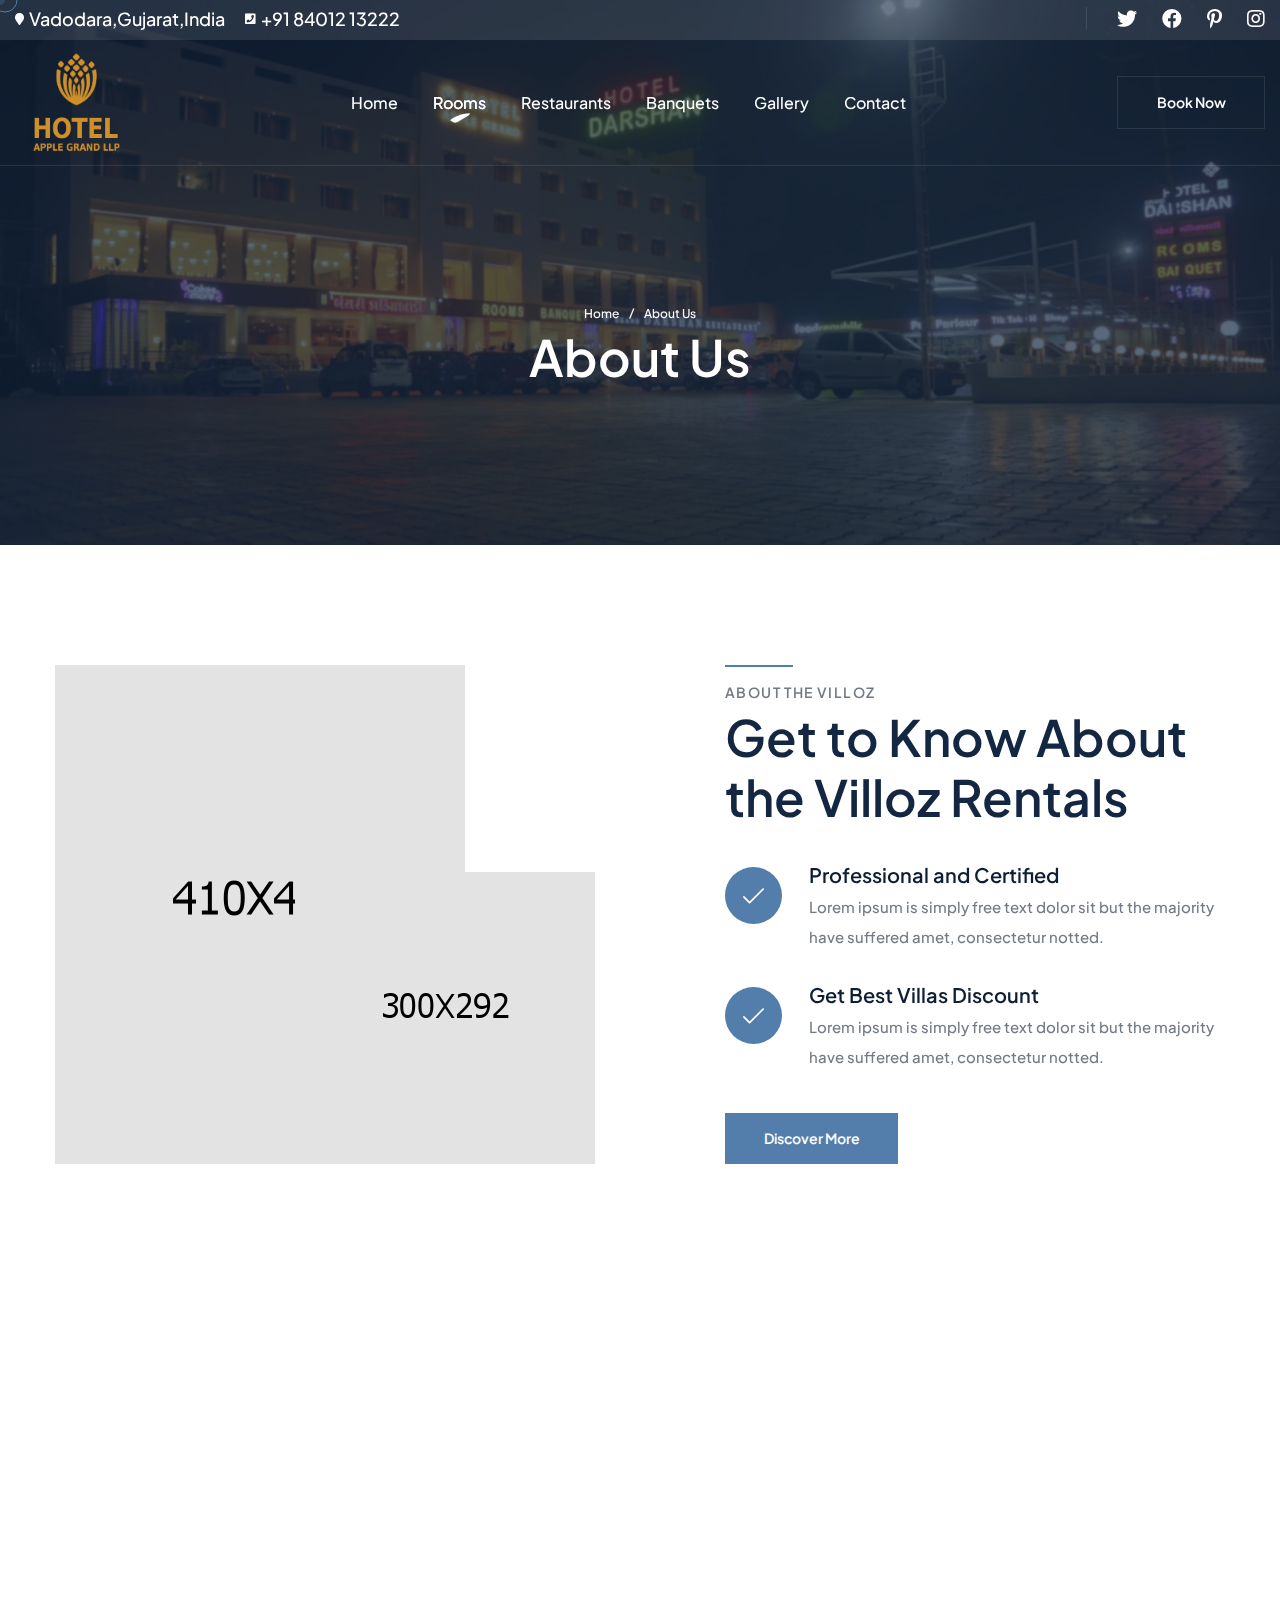
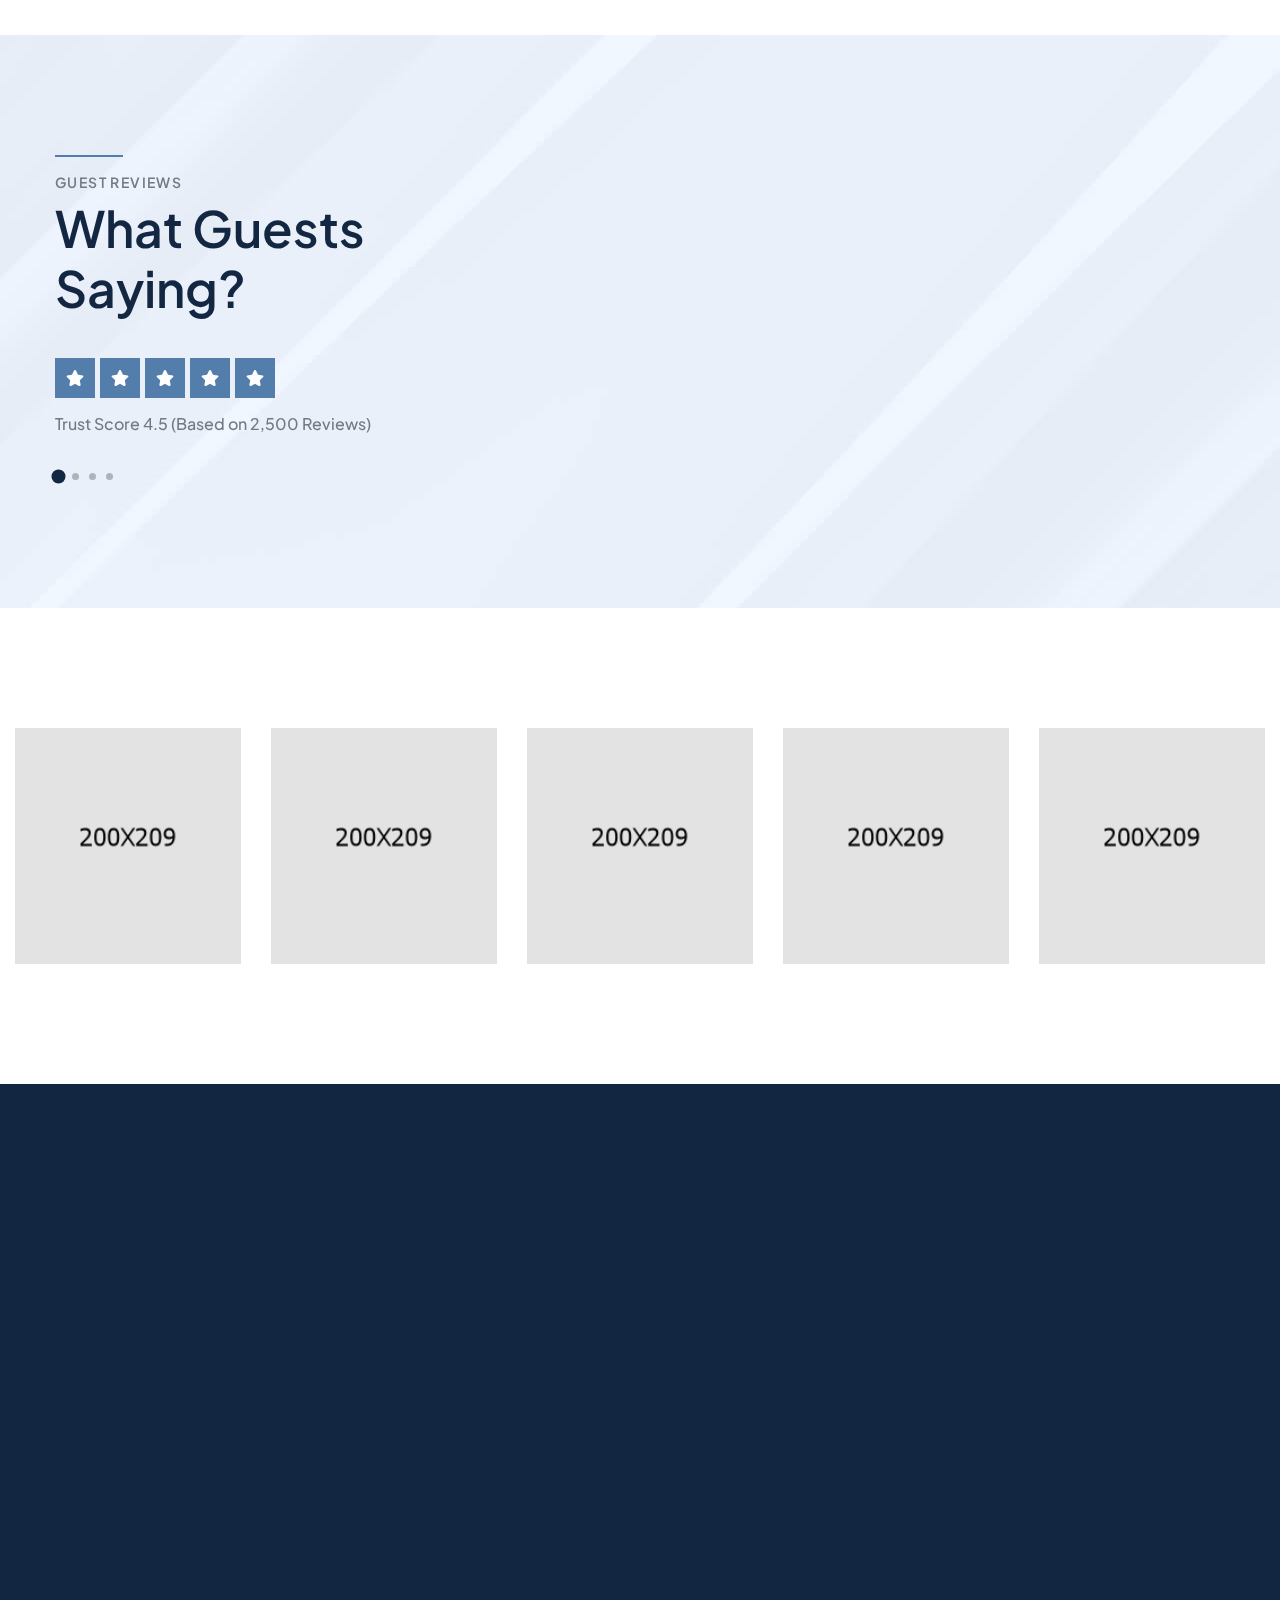
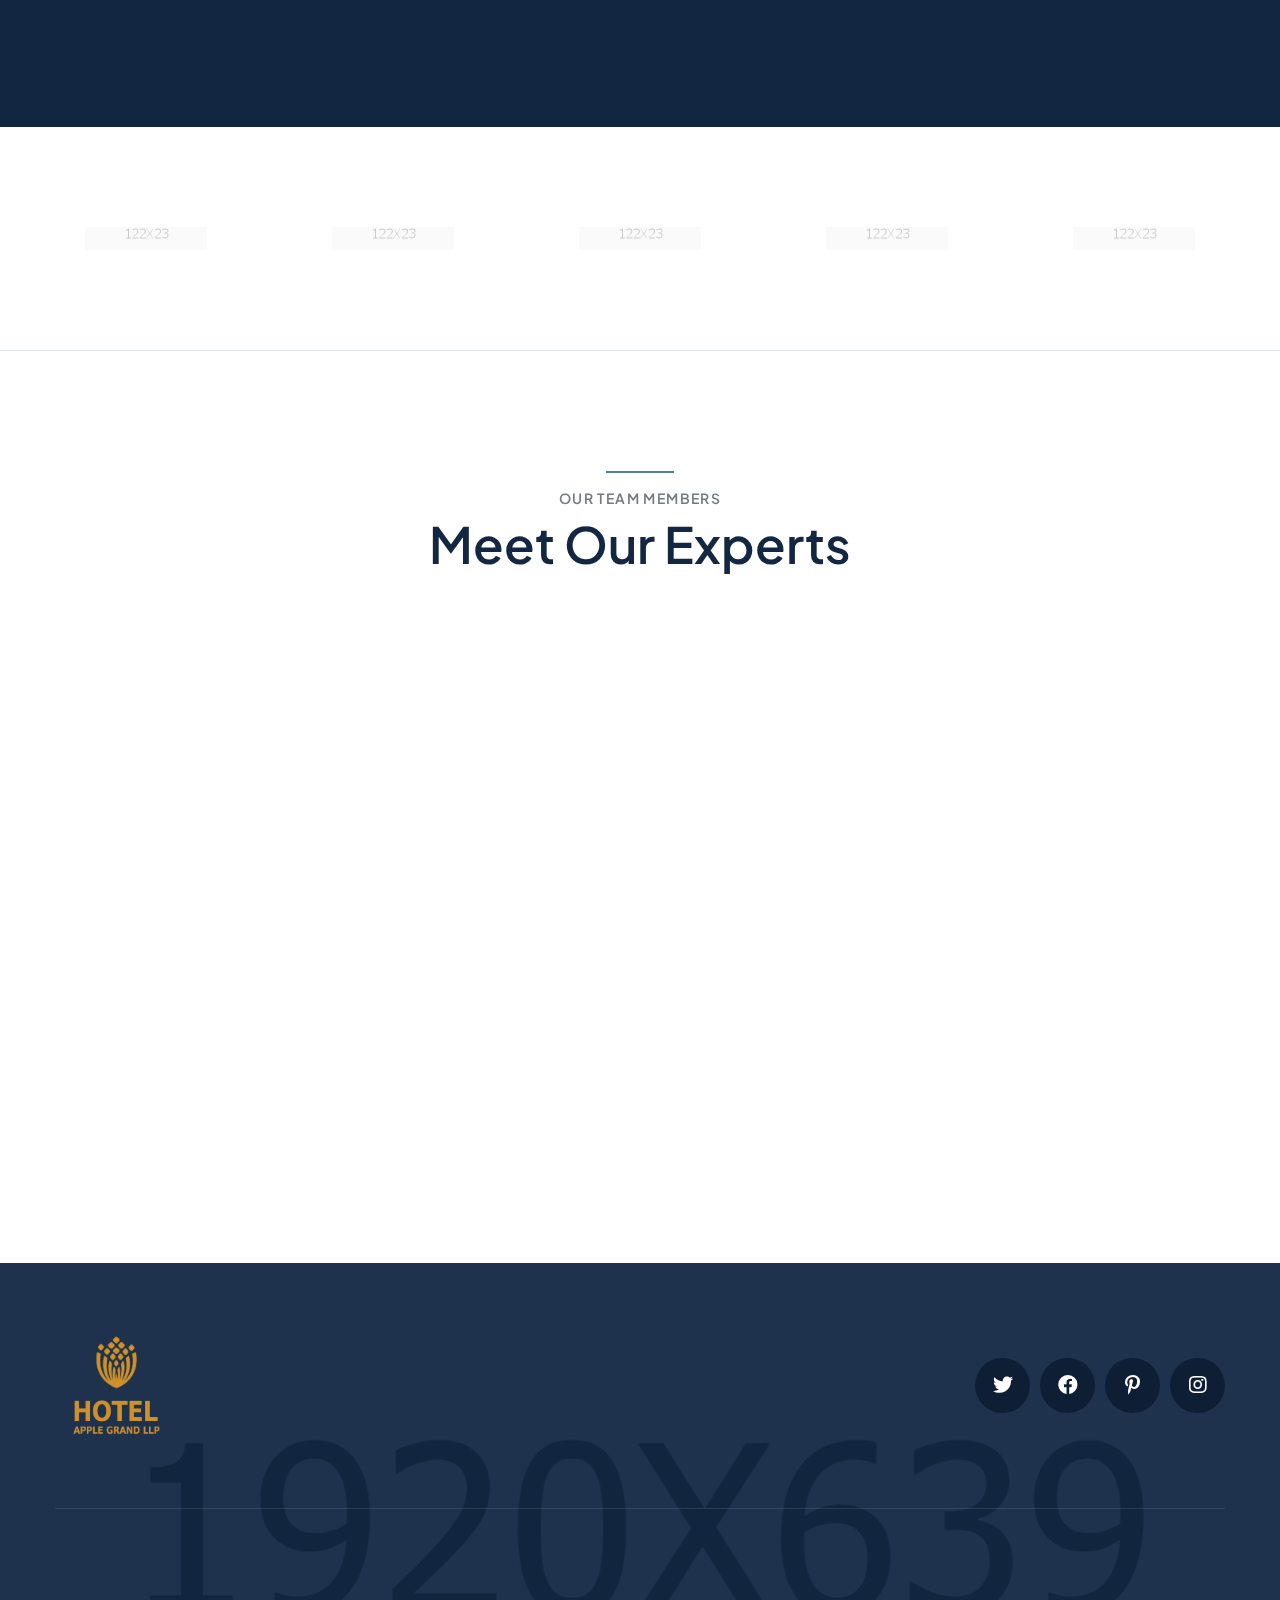
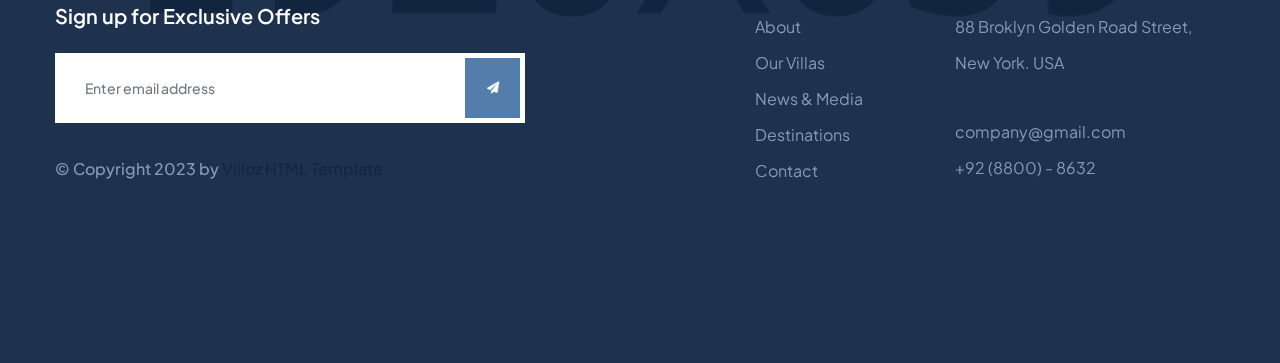
<file: about.html>
<!DOCTYPE html>
<html lang="en">

<head>
    <meta charset="UTF-8" />
    <meta name="viewport" content="width=device-width, initial-scale=1.0" />
    <title></title>
    <!-- favicons Icons -->
    <link rel="apple-touch-icon" sizes="180x180" href="assets/images/favicons/apple-touch-icon.png" />
    <link rel="icon" type="image/png" sizes="32x32" href="assets/images/favicons/favicon-32x32.png" />
    <link rel="icon" type="image/png" sizes="16x16" href="assets/images/favicons/favicon-16x16.png" />
    <link rel="manifest" href="assets/images/favicons/site.webmanifest" />
    <meta name="description" content="Villoz is a modern HTML Template for accommodation, airbnb, booking, booking calendar, booking forms, commercial and residential, holiday booking, hotel booking, modern, rentals, reservation, responsive, room booking, travel agency, vacation rentals websites and businesses." />

    <!-- fonts -->
    <link rel="preconnect" href="https://fonts.googleapis.com">
    <link rel="preconnect" href="https://fonts.gstatic.com" crossorigin>
    <link href="https://fonts.googleapis.com/css2?family=Plus+Jakarta+Sans:ital,wght@0,300;0,400;0,500;0,600;0,700;0,800;1,300;1,400;1,500;1,600;1,700;1,800&display=swap" rel="stylesheet">
    <!-- reey font -->
    <link rel="stylesheet" href="assets/vendors/reey-font/stylesheet.css">


    <link rel="stylesheet" href="assets/vendors/bootstrap/css/bootstrap.min.css" />
    <link rel="stylesheet" href="assets/vendors/bootstrap-select/bootstrap-select.min.css" />
    <link rel="stylesheet" href="assets/vendors/animate/animate.min.css" />
    <link rel="stylesheet" href="assets/vendors/fontawesome/css/all.min.css" />
    <link rel="stylesheet" href="assets/vendors/jquery-ui/jquery-ui.css" />
    <link rel="stylesheet" href="assets/vendors/jarallax/jarallax.css" />
    <link rel="stylesheet" href="assets/vendors/jquery-magnific-popup/jquery.magnific-popup.css" />
    <link rel="stylesheet" href="assets/vendors/nouislider/nouislider.min.css" />
    <link rel="stylesheet" href="assets/vendors/nouislider/nouislider.pips.css" />
    <link rel="stylesheet" href="assets/vendors/tiny-slider/tiny-slider.css" />
    <link rel="stylesheet" href="assets/vendors/villoz-icons/style.css" />
    <link rel="stylesheet" href="assets/vendors/owl-carousel/css/owl.carousel.min.css" />
    <link rel="stylesheet" href="assets/vendors/owl-carousel/css/owl.theme.default.min.css" />

    <!-- template styles -->
    <link rel="stylesheet" href="assets/css/villoz.css" />
</head>

<body class="custom-cursor">

    <div class="custom-cursor__cursor"></div>
    <div class="custom-cursor__cursor-two"></div>

     
    <!-- /.preloader -->
    <div class="page-wrapper">
        <div class="main-header">
            <div class="topbar-one">
                <div class="container-fluid">
                    <div class="topbar-one__inner">
                        <ul class="list-unstyled topbar-one__info">
                            <li class="topbar-one__info__item">
                                <i class="fas fa-map-marker topbar-one__info__icon"></i>
                                <a href="https://www.google.com/maps">Vadodara,Gujarat,India</a>
                            </li>
                            <!--<li class="topbar-one__info__item">
                                <i class="fas fa-envelope topbar-one__info__icon"></i>
                                <a href="mailto:needhelp@company.com"> hotelapplegrand@gmail.com</a>
                            </li>-->
                            <li class="topbar-one__info__item">
                                <i class="fas fa-phone-square topbar-one__info__icon"></i>
                                <a href="tel:+918401213222">+91 84012 13222</a>
                            </li>
                        </ul><!-- /.list-unstyled topbar-one__info -->
                        <div class="topbar-one__right">
                           <!-- <ul class="list-unstyled topbar-one__menu">
                                <li><a href="villas-grid.html">Explore Villa</a></li>
                                <li><a href="faq.html">FAQs</a></li>
                                <li><a href="about.html">About</a></li>
                            </ul> /.list-unstyled topbar-one__menu -->
                            <div class="topbar-one__social">
                                <a href="https://twitter.com">
                                    <i class="fab fa-twitter" aria-hidden="true"></i>
                                    <span class="sr-only">Twitter</span>
                                </a>
                                <a href="https://facebook.com">
                                    <i class="fab fa-facebook" aria-hidden="true"></i>
                                    <span class="sr-only">Facebook</span>
                                </a>
                                <a href="https://pinterest.com">
                                    <i class="fab fa-pinterest-p" aria-hidden="true"></i>
                                    <span class="sr-only">Pinterest</span>
                                </a>
                                <a href="https://instagram.com">
                                    <i class="fab fa-instagram" aria-hidden="true"></i>
                                    <span class="sr-only">Instagram</span>
                                </a>
                            </div><!-- /.topbar-one__social -->
                        </div><!-- /.topbar-one__right -->
                    </div><!-- /.topbar-one__inner -->
                </div><!-- /.container-fluid -->
            </div><!-- /.topbar-one -->


            <header class="main-header__bottom sticky-header sticky-header--normal">
                <div class="container-fluid">
                    <div class="main-header__logo">
                        <a href="index.html">
                            <img src="assets/images/logo-light.png" alt="Villoz HTML" width="125">
                        </a>
                    </div><!-- /.main-header__logo -->
                    <nav class="main-header__nav main-menu">
                        <ul class="main-menu__list">


                            <li class="megamenu megamenu-clickable megamenu-clickable--toggler">
                                <a href="index.html">Home</a>
                                <ul>
                                    <li>
                                       <!--<div class="megamenu-popup">
                                            <a href="#" class="megamenu-clickable--close"><span class="icon-close"></span></a>
                                             /.megamenu-clickable--close -->
                                           <!--<div class="megamenu-popup__content">
                                                <div class="demo-one">
                                                    <div class="container">
                                                        <div class="row">
                                                            <div class="col-md-6 col-lg-4">
                                                                <div class="demo-one__card">
                                                                    <div class="demo-one__image">
                                                                        <img src="assets/images/landing/home-1.jpg" alt="">
                                                                        <div class="demo-one__btns">
                                                                            <a href="index.html" class="villoz-btn demo-one__btn">
                                                                                <i>Multi Page</i>
                                                                                <span>Multi Page</span>--> 
                                                                            <!--</a> /.thm-btn demo-one__btn -->
                                                                          <!-- <a href="index-one-page.html" class="villoz-btn demo-one__btn">
                                                                                <i>One Page</i>
                                                                                <span>One Page</span>--> 
                                                                            <!--</a> /.thm-btn demo-one__btn -->
                                                                      <!--  </div> /.demo-one__btns -->
                                                                    <!--</div> /.demo-one__image -->
                                                                    <!--<div class="demo-one__content">
                                                                        <h3 class="demo-one__title">
                                                                            <a href="index.html">Home Page 01</a>-->
                                                                       <!-- </h3> /.demo-one__title -->
                                                                   <!--  </div>/.demo-one__content -->
                                                                <!--</div> /.demo-one__card -->
                                                           <!-- </div> /.col-md-6 col-lg-3 -->
                                                            <!--<div class="col-md-6 col-lg-4">
                                                                <div class="demo-one__card">
                                                                    <div class="demo-one__image">
                                                                        <img src="assets/images/landing/home-2.jpg" alt="">
                                                                        <div class="demo-one__btns">
                                                                            <a href="index-2.html" class="villoz-btn demo-one__btn">
                                                                                <i>Multi Page</i>
                                                                                <span>Multi Page</span>-->
                                                                            <!--</a> /.thm-btn demo-one__btn -->
                                                                            <!--<a href="index-2-one-page.html" class="villoz-btn demo-one__btn">
                                                                                <i>One Page</i>
                                                                                <span>One Page</span>--> 
                                                                            <!--</a> /.thm-btn demo-one__btn -->
                                                                        <!--</div> /.demo-one__btns -->
                                                                    <!--</div> /.demo-one__image -->
                                                                    <!--<div class="demo-one__content">
                                                                        <h3 class="demo-one__title">
                                                                            <a href="index-2.html">Home Page 02</a>--> 
                                                                       <!-- </h3> /.demo-one__title -->
                                                                    <!--</div> /.demo-one__content -->
                                                               <!-- </div> /.demo-one__card -->
                                                            <!--</div> /.col-md-6 col-lg-3 -->
                                                           <!-- <div class="col-md-6 col-lg-4">
                                                                <div class="demo-one__card">
                                                                    <div class="demo-one__image">
                                                                        <img src="assets/images/landing/home-3.jpg" alt="">
                                                                        <div class="demo-one__btns">
                                                                            <a href="index-3.html" class="villoz-btn demo-one__btn">
                                                                                <i>Multi Page</i>
                                                                                <span>Multi Page</span>--> 
                                                                            <!--</a> /.thm-btn demo-one__btn -->
                                                                            <!--<a href="index-3-one-page.html" class="villoz-btn demo-one__btn">
                                                                                <i>One Page</i>
                                                                                <span>One Page</span>--> 
                                                                                <!-- </a> /.thm-btn demo-one__btn -->
                                                                       <!--</div> /.demo-one__btns -->
                                                                   <!-- </div> /.demo-one__image -->
                                                                    <!--<div class="demo-one__content">
                                                                        <h3 class="demo-one__title">
                                                                            <a href="index-3.html">Home Page 03</a>-->
                                                                        <!--</h3> /.demo-one__title -->
                                                                    <!--</div> /.demo-one__content -->
                                                               <!-- </div> /.demo-one__card -->
                                                           <!-- </div> /.col-md-6 col-lg-3 -->
                                                            <!--<div class="col-md-6 col-lg-4">
                                                                <div class="demo-one__card">
                                                                    <div class="demo-one__image">
                                                                        <img src="assets/images/landing/home-dark.jpg" alt="">
                                                                        <div class="demo-one__btns">
                                                                            <a href="index-dark.html" class="villoz-btn demo-one__btn">
                                                                                <i>View Page</i>
                                                                                <span>View Page</span>-->
                                                                            <!--</a> /.thm-btn demo-one__btn -->
                                                                        <!--</div> /.demo-one__btns -->
                                                                   <!-- </div> /.demo-one__image -->
                                                                    <!--<div class="demo-one__content">
                                                                        <h3 class="demo-one__title">
                                                                            <a href="index-dark.html">Home Dark</a>-->
                                                                        <!--</h3> /.demo-one__title -->
                                                                    <!--</div> /.demo-one__content -->
                                                               <!-- </div> /.demo-one__card -->
                                                            <!--</div> /.col-md-6 col-lg-3 -->
                                                            <!--<div class="col-md-6 col-lg-4">
                                                                <div class="demo-one__card">
                                                                    <div class="demo-one__image">
                                                                        <img src="assets/images/landing/home-boxed.jpg" alt="">
                                                                        <div class="demo-one__btns">
                                                                            <a href="index-boxed.html" class="villoz-btn demo-one__btn">
                                                                                <i>View Page</i>
                                                                                <span>View Page</span>-->
                                                                            <!--</a> /.thm-btn demo-one__btn -->
                                                                        <!--</div> /.demo-one__btns -->
                                                                    <!--</div> /.demo-one__image -->
                                                                    <!--<div class="demo-one__content">
                                                                        <h3 class="demo-one__title">
                                                                            <a href="index-boxed.html">Home Boxed</a>-->
                                                                        <!--</h3> /.demo-one__title -->
                                                                   <!-- </div> /.demo-one__content -->
                                                                <!--</div> /.demo-one__card -->
                                                           <!-- </div> /.col-md-6 col-lg-3 -->
                                                           <!-- <div class="col-md-6 col-lg-4">
                                                                <div class="demo-one__card">
                                                                    <div class="demo-one__image">
                                                                        <img src="assets/images/landing/home-rtl.jpg" alt="">
                                                                        <div class="demo-one__btns">
                                                                            <a href="index-rtl.html" class="villoz-btn demo-one__btn">
                                                                                <i>View Page</i>
                                                                                <span>View Page</span>
                                                                            </a> /.thm-btn demo-one__btn -->
                                                                        <!--</div> /.demo-one__btns -->
                                                                    <!--</div> /.demo-one__image -->
                                                                    <!--<div class="demo-one__content">
                                                                        <h3 class="demo-one__title">
                                                                            <a href="index-rtl.html">Home RTL</a>-->
                                                                        <!--</h3> /.demo-one__title -->
                                                                    <!--</div> /.demo-one__content -->
                                                                <!--</div> /.demo-one__card -->
                                                             <!--</div> /.col-md-6 col-lg-3 -->
                                                        <!--</div> /.row -->
                                                   <!-- </div> /.container -->
                                                <!--</div> /.demos-one -->
                                            <!--</div> /.megamenu-popup__content -->
                                        <!--</div> /.megamenu-popup -->
                                    </li>
                                </ul>
                            </li>

                            <li class="dropdown">
                                <a href="#">Rooms</a>
                                <ul>
                                    <li><a href="about.html">About Page</a></li>
                                    <li><a href="team.html">Our Team</a></li>
                                    <li><a href="team-carousel.html">Team Carousel</a></li>
                                    <li><a href="team-details.html">Team Details</a></li>
                                    <!--<li><a href="reviews.html">Reviews</a></li>
                                    <li><a href="reviews-carousel.html">Reviews Carousel</a></li>
                                    <li><a href="packages.html">Packages</a></li>
                                    <li><a href="packages-carousel.html">Packages Carousel</a></li>
                                    <li>
                                        <a href="gallery.html">Gallery</a>
                                        <ul>
                                            <li><a href="gallery.html">Gallery Masonry</a></li>
                                            <li><a href="gallery-filter.html">Gallery Filter</a></li>
                                            <li><a href="gallery-grid.html">Gallery Grid</a></li>
                                            <li><a href="gallery-carousel.html">Gallery Carousel</a></li>
                                        </ul>
                                    </li>
                                    <li><a href="faq.html">FAQs</a></li>
                                    <li><a href="login.html">Login</a></li>
                                    <li><a href="404.html">404 Error</a></li>-->
                                </ul>
                            </li>
                            <li class="dropdown">
                                <a href="#">Restaurants</a>
                                <ul>
                                    <li><a href="Granddarshan.html">Grand Darshan</a></li>
                                    <li><a href="bansari-kathiyawadi.html">Bansari Kathiyawadi</a></li>
                                   <li><a href="cafe-coffiesta.html"> Cafe</a></li>
                                    <li><a href="food-republic.html">Food Republic</a></li>
                                </ul>
                            </li>
                            <li class="dropdown">
                                <a href="banquet.html">Banquets</a>
                               <!--<ul>
                                    <li class="dropdown">
                                        <a href="#">Villa Grid One</a>
                                        <ul>
                                            <li><a href="villa-grid-1.html">No Sidebar</a></li>
                                            <li><a href="villa-grid-1-left.html">Left Sidebar</a></li>
                                            <li><a href="villa-grid-1-right.html">Right Sidebar</a></li>
                                        </ul>
                                    </li>
                                    <li class="dropdown">
                                        <a href="#">Villa Grid Two</a>
                                        <ul>
                                            <li><a href="villa-grid-2.html">No Sidebar</a></li>
                                            <li><a href="villa-grid-2-left.html">Left Sidebar</a></li>
                                            <li><a href="villa-grid-2-right.html">Right Sidebar</a></li>
                                        </ul>
                                    </li>
                                    <li class="dropdown">
                                        <a href="#">Villa List</a>
                                        <ul>
                                            <li><a href="villa-list.html">No Sidebar</a></li>
                                            <li><a href="villa-list-left.html">Left Sidebar</a></li>
                                            <li><a href="villa-list-right.html">Right Sidebar</a></li>
                                        </ul>
                                    </li>
                                    <li class="dropdown">
                                        <a href="#">Villa Carousel</a>
                                        <ul>
                                            <li><a href="villa-carousel-1.html">Carousel One</a></li>
                                            <li><a href="villa-carousel-2.html">Carousel Two</a></li>
                                            <li><a href="villa-carousel-3.html">Carousel Three</a></li>
                                        </ul>
                                    </li>
                                    <li><a href="villa-details.html">Villa Details One</a></li>
                                    <li><a href="villa-details-2.html">Villa Details Two</a></li>
                                </ul>--> 
                            </li>
                            <li class="dropdown">
                                <a href="#">Gallery</a>
                               <!--<ul class="sub-menu">
                                    <li class="dropdown">
                                        <a href="#">Products</a>
                                        <ul class="sub-menu">
                                            <li><a href="products.html">No Sidebar</a></li>
                                            <li><a href="products-left.html">Left Sidebar</a></li>
                                            <li><a href="products-right.html">Right Sidebar</a></li>
                                        </ul>
                                    </li>
                                    <li><a href="products-carousel.html">Products Carousel</a></li>
                                    <li><a href="product-details.html">Product Details</a></li>
                                    <li><a href="cart.html">Cart</a></li>
                                    <li><a href="checkout.html">Checkout</a></li>
                                </ul>--> 
                            </li>
                           <!-- <li class="dropdown">
                                <a href="#">News</a>
                                <ul class="sub-menu">
                                    <li class="dropdown">
                                        <a href="#">News Grid</a>
                                        <ul class="sub-menu">
                                            <li><a href="blog-grid.html">No Sidebar</a></li>
                                            <li><a href="blog-grid-left.html">Left Sidebar</a></li>
                                            <li><a href="blog-grid-right.html">Right Sidebar</a></li>
                                        </ul>
                                    </li>
                                    <li class="dropdown">
                                        <a href="#">News List</a>
                                        <ul class="sub-menu">
                                            <li><a href="blog-list.html">No Sidebar</a></li>
                                            <li><a href="blog-list-left.html">Left Sidebar</a></li>
                                            <li><a href="blog-list-right.html">Right Sidebar</a></li>
                                        </ul>
                                    </li>
                                    <li><a href="blog-carousel.html">News Carousel</a></li>
                                    <li class="dropdown">
                                        <a href="#">News Details</a>
                                        <ul class="sub-menu">
                                            <li><a href="blog-details.html">No Sidebar</a></li>
                                            <li><a href="blog-details-left.html">Left Sidebar</a></li>
                                            <li><a href="blog-details-right.html">Right Sidebar</a></li>
                                        </ul>
                                    </li>
                                </ul>
                            </li> -->
                            <li>
                                <a href="contact.html">Contact</a>
                            </li>
                        </ul>
                    </nav><!-- /.main-header__nav -->
                    <div class="main-header__right">
                        <div class="mobile-nav__btn mobile-nav__toggler">
                            <span></span>
                            <span></span>
                            <span></span>
                        </div><!-- /.mobile-nav__toggler -->
                        <a href="contact.html" class="villoz-btn villoz-btn--border main-header__btn">
                            <i>Book Now</i>
                            <span>Book Now</span>
                        </a><!-- /.thm-btn main-header__btn -->
                       <!-- <a href="#" class="search-toggler main-header__search">
                            <i class="icon-magnifying-glass" aria-hidden="true"></i>
                            <span class="sr-only">Search</span>-->
                        </a><!-- /.search-toggler -->
                       <!-- <a href="cart.html" class="main-header__cart">
                            <i class="icon-shopping-cart" aria-hidden="true"></i>
                            <span class="sr-only">Search</span>-->
                        </a><!-- /.search-toggler -->
                    </div><!-- /.main-header__right -->
                </div><!-- /.container-fluid -->
            </header><!-- /.main-header__bottom -->



        </div><!-- /.main-header -->
        <section class="page-header">
            <div class="page-header__bg"></div>
            <!-- /.page-header__bg -->
            <div class="container">
                <ul class="villoz-breadcrumb list-unstyled">
                    <li><a href="index.html">Home</a></li>
                    <li><span>About Us</span></li>
                </ul><!-- /.thm-breadcrumb list-unstyled -->
                <h2 class="page-header__title">About Us</h2>
            </div><!-- /.container -->
        </section><!-- /.page-header -->
        <section class="about-three">
            <div class="container">
                <div class="row">
                    <div class="col-lg-6">
                        <div class="about-three__thumb wow fadeInLeft" data-wow-delay="300ms">
                            <div class="about-three__thumb__one"><img src="assets/images/resources/about-3-1.jpg" alt="villoz"></div>
                            <div class="about-three__thumb__two villoz-tilt" data-tilt-options='{ "glare": false, "maxGlare": 0, "maxTilt": 3, "speed": 700, "scale": 1 }'>
                                <img src="assets/images/resources/about-3-2.jpg" alt="villoz">
                            </div>
                        </div><!-- /.about__image -->
                    </div><!-- /.col-lg-6 -->
                    <div class="col-lg-6 wow fadeInRight" data-wow-delay="300ms">
                        <div class="about-three__content">
                            <div class="sec-title text-left">

                                <h6 class="sec-title__tagline">About the villoz</h6><!-- /.sec-title__tagline -->

                                <h3 class="sec-title__title">Get to Know About the Villoz Rentals</h3><!-- /.sec-title__title -->
                            </div><!-- /.sec-title -->
                            <div class="about-three__box">
                                <div class="about-three__box__icon"><span class="icon-tick"></span></div>
                                <h3 class="about-three__box__title">Professional and Certified</h3>
                                <p class="about-three__box__text">
                                    Lorem ipsum is simply free text dolor sit but the majority have suffered amet, consectetur notted.
                                </p>
                            </div>
                            <div class="about-three__box">
                                <div class="about-three__box__icon"><span class="icon-tick"></span></div>
                                <h3 class="about-three__box__title">Get Best Villas Discount</h3>
                                <p class="about-three__box__text">
                                    Lorem ipsum is simply free text dolor sit but the majority have suffered amet, consectetur notted.
                                </p>
                            </div>
                            <a href="about.html" class="villoz-btn">
                                <i>Discover More</i>
                                <span>Discover More</span>
                            </a>
                        </div><!-- /.about__content -->
                    </div><!-- /.col-lg-6 -->
                </div><!-- /.row -->
            </div><!-- /.container -->
        </section><!-- /.about-three -->
        <section class="fact-one fact-one--about">
            <div class="container">
                <div class="row">
                    <div class="col-lg-3 col-md-6 wow fadeInUp" data-wow-delay="100ms">
                        <div class="fact-one__item text-center" style="background-image: url(assets/images/shapes/funfact-border-white.png);">
                            <div class="fact-one__item__icon"><span class="icon-house"></span></div><!-- /.fact-one__icon -->
                            <div class="fact-one__item__count">
                                <span class="count-box">
                                    <span class="count-text" data-stop="920" data-speed="1500"></span>
                                </span>
                            </div><!-- /.fact-one__count -->
                            <h3 class="fact-one__item__title">Luxury Villas</h3><!-- /.fact-one__title -->
                        </div><!-- /.fact-one__item -->
                    </div><!-- /.col-lg-3 col-md-6 -->
                    <div class="col-lg-3 col-md-6 wow fadeInUp" data-wow-delay="200ms">
                        <div class="fact-one__item text-center" style="background-image: url(assets/images/shapes/funfact-border-white.png);">
                            <div class="fact-one__item__icon"><span class="icon-recommend"></span></div><!-- /.fact-one__icon -->
                            <div class="fact-one__item__count">
                                <span class="count-box">
                                    <span class="count-text" data-stop="28" data-speed="1500"></span>K
                                </span>
                            </div><!-- /.fact-one__count -->
                            <h3 class="fact-one__item__title">Five Star Rating</h3><!-- /.fact-one__title -->
                        </div><!-- /.fact-one__item -->
                    </div><!-- /.col-lg-3 col-md-6 -->
                    <div class="col-lg-3 col-md-6 wow fadeInUp" data-wow-delay="300ms">
                        <div class="fact-one__item text-center" style="background-image: url(assets/images/shapes/funfact-border-white.png);">
                            <div class="fact-one__item__icon"><span class="icon-refugee"></span></div><!-- /.fact-one__icon -->
                            <div class="fact-one__item__count">
                                <span class="count-box">
                                    <span class="count-text" data-stop="80" data-speed="1500"></span>K
                                </span>
                            </div><!-- /.fact-one__count -->
                            <h3 class="fact-one__item__title">International Guests</h3><!-- /.fact-one__title -->
                        </div><!-- /.fact-one__item -->
                    </div><!-- /.col-lg-3 col-md-6 -->
                    <div class="col-lg-3 col-md-6 wow fadeInUp" data-wow-delay="400ms">
                        <div class="fact-one__item text-center" style="background-image: url(assets/images/shapes/funfact-border-white.png);">
                            <div class="fact-one__item__icon"><span class="icon-hot-coffee"></span></div><!-- /.fact-one__icon -->
                            <div class="fact-one__item__count">
                                <span class="count-box">
                                    <span class="count-text" data-stop="990" data-speed="1500"></span>
                                </span>
                            </div><!-- /.fact-one__count -->
                            <h3 class="fact-one__item__title">Breakfast Served</h3><!-- /.fact-one__title -->
                        </div><!-- /.fact-one__item -->
                    </div><!-- /.col-lg-3 col-md-6 -->
                </div>
            </div>
        </section>
        <section class="testimonials-one testimonials-one--home-three" style="background-image: url(assets/images/backgrounds/testimonial-bg-3.jpg);">
            <div class="container">
                <div class="row">
                    <div class="col-lg-4">
                        <div class="testimonials-one__content">
                            <div class="sec-title text-left">

                                <h6 class="sec-title__tagline">Guest reviews</h6><!-- /.sec-title__tagline -->

                                <h3 class="sec-title__title">What Guests Saying?</h3><!-- /.sec-title__title -->
                            </div><!-- /.sec-title -->
                            <div class="testimonials-one__content__ratings">
                                <i class="fa fa-star"></i>
                                <i class="fa fa-star"></i>
                                <i class="fa fa-star"></i>
                                <i class="fa fa-star"></i>
                                <i class="fa fa-star"></i>
                            </div><!-- /.testimonials-average__ratings -->
                            <p class="testimonials-one__content__text">Trust Score 4.5 (Based on 2,500 Reviews)</p>
                            <div class="testimonials-one__carousel-dots"></div><!-- /.testimonials-custome-dots -->
                        </div>
                    </div>
                    <div class="col-lg-8">
                        <div class="testimonials-one__carousel villoz-owl__carousel villoz-owl__carousel--with-shadow owl-carousel" data-owl-options='{
					"items": 1,
					"margin": 30,
					"loop": false,
					"smartSpeed": 700,
					"nav": false,
					"navText": ["<span class=\"fa fa-angle-left\"></span>","<span class=\"fa fa-angle-right\"></span>"],
					"dots": true,
					"dotsContainer": ".testimonials-one__carousel-dots",
					"autoplay": false,
					"responsive": {
						"0": {
							"items": 1
						},
						"768": {
							"items": 2
						}
					}
					}'>
                            <div class="item">
                                <div class="testimonials-card wow fadeInUp" data-wow-duration='1500ms' data-wow-delay='000ms'>
                                    <div class="testimonials-card__top-bg" style="background-image: url(assets/images/shapes/testi-card-bg-1-1.png);"></div><!-- /.testimonials-card__top-bg -->
                                    <div class="testimonials-card__rating">
                                        <i class="fa fa-star"></i>
                                        <i class="fa fa-star"></i>
                                        <i class="fa fa-star"></i>
                                        <i class="fa fa-star"></i>
                                        <i class="fa fa-star"></i>
                                    </div><!-- /.testimonials-card__rating -->
                                    <div class="testimonials-card__content">
                                        Lorem ipsum is simply free dolor not sit amet, notted adipisicing elit sed do eiusmod incididunt labore et dolore text.
                                    </div><!-- /.testimonials-card__content -->
                                    <div class="testimonials-card__author">
                                        <img src="assets/images/resources/testi-1-1.jpg" alt="Mike Hardson">
                                        <h3 class="testimonials-card__name">
                                            Mike Hardson
                                        </h3><!-- /.testimonials-card__name -->
                                        <p class="testimonials-card__designation">CEO - Co Founder</p><!-- /.testimonials-card__designation -->
                                    </div><!-- /.testimonials-card__image -->
                                    <div class="testimonials-card__bottom-bg" style="background-image: url(assets/images/shapes/testi-card-bg-1-2.png);"></div><!-- /.testimonials-card__top-bg -->
                                    <div class="testimonials-card__bottom-bg-hover" style="background-image: url(assets/images/shapes/testi-card-bg-1-2-hover.png);"></div><!-- /.testimonials-card__top-bg -->
                                </div><!-- /.testimonials-card -->
                            </div><!-- /.item -->
                            <div class="item">
                                <div class="testimonials-card wow fadeInUp" data-wow-duration='1500ms' data-wow-delay='100ms'>
                                    <div class="testimonials-card__top-bg" style="background-image: url(assets/images/shapes/testi-card-bg-1-1.png);"></div><!-- /.testimonials-card__top-bg -->
                                    <div class="testimonials-card__rating">
                                        <i class="fa fa-star"></i>
                                        <i class="fa fa-star"></i>
                                        <i class="fa fa-star"></i>
                                        <i class="fa fa-star"></i>
                                        <i class="fa fa-star"></i>
                                    </div><!-- /.testimonials-card__rating -->
                                    <div class="testimonials-card__content">
                                        Lorem ipsum is simply free dolor not sit amet, notted adipisicing elit sed do eiusmod incididunt labore et dolore text.
                                    </div><!-- /.testimonials-card__content -->
                                    <div class="testimonials-card__author">
                                        <img src="assets/images/resources/testi-1-2.jpg" alt="Alesha Brown">
                                        <h3 class="testimonials-card__name">
                                            Alesha Brown
                                        </h3><!-- /.testimonials-card__name -->
                                        <p class="testimonials-card__designation">Co Founder</p><!-- /.testimonials-card__designation -->
                                    </div><!-- /.testimonials-card__image -->
                                    <div class="testimonials-card__bottom-bg" style="background-image: url(assets/images/shapes/testi-card-bg-1-2.png);"></div><!-- /.testimonials-card__top-bg -->
                                    <div class="testimonials-card__bottom-bg-hover" style="background-image: url(assets/images/shapes/testi-card-bg-1-2-hover.png);"></div><!-- /.testimonials-card__top-bg -->
                                </div><!-- /.testimonials-card -->
                            </div><!-- /.item -->
                            <div class="item">
                                <div class="testimonials-card wow fadeInUp" data-wow-duration='1500ms' data-wow-delay='200ms'>
                                    <div class="testimonials-card__top-bg" style="background-image: url(assets/images/shapes/testi-card-bg-1-1.png);"></div><!-- /.testimonials-card__top-bg -->
                                    <div class="testimonials-card__rating">
                                        <i class="fa fa-star"></i>
                                        <i class="fa fa-star"></i>
                                        <i class="fa fa-star"></i>
                                        <i class="fa fa-star"></i>
                                        <i class="fa fa-star"></i>
                                    </div><!-- /.testimonials-card__rating -->
                                    <div class="testimonials-card__content">
                                        Lorem ipsum is simply free dolor not sit amet, notted adipisicing elit sed do eiusmod incididunt labore et dolore text.
                                    </div><!-- /.testimonials-card__content -->
                                    <div class="testimonials-card__author">
                                        <img src="assets/images/resources/testi-1-3.jpg" alt="Kevin Martin">
                                        <h3 class="testimonials-card__name">
                                            Kevin Martin
                                        </h3><!-- /.testimonials-card__name -->
                                        <p class="testimonials-card__designation">Developer</p><!-- /.testimonials-card__designation -->
                                    </div><!-- /.testimonials-card__image -->
                                    <div class="testimonials-card__bottom-bg" style="background-image: url(assets/images/shapes/testi-card-bg-1-2.png);"></div><!-- /.testimonials-card__top-bg -->
                                    <div class="testimonials-card__bottom-bg-hover" style="background-image: url(assets/images/shapes/testi-card-bg-1-2-hover.png);"></div><!-- /.testimonials-card__top-bg -->
                                </div><!-- /.testimonials-card -->
                            </div><!-- /.item -->
                            <div class="item">
                                <div class="testimonials-card wow fadeInUp" data-wow-duration='1500ms' data-wow-delay='300ms'>
                                    <div class="testimonials-card__top-bg" style="background-image: url(assets/images/shapes/testi-card-bg-1-1.png);"></div><!-- /.testimonials-card__top-bg -->
                                    <div class="testimonials-card__rating">
                                        <i class="fa fa-star"></i>
                                        <i class="fa fa-star"></i>
                                        <i class="fa fa-star"></i>
                                        <i class="fa fa-star"></i>
                                        <i class="fa fa-star"></i>
                                    </div><!-- /.testimonials-card__rating -->
                                    <div class="testimonials-card__content">
                                        Lorem ipsum is simply free dolor not sit amet, notted adipisicing elit sed do eiusmod incididunt labore et dolore text.
                                    </div><!-- /.testimonials-card__content -->
                                    <div class="testimonials-card__author">
                                        <img src="assets/images/resources/testi-1-4.jpg" alt="Mark Smith">
                                        <h3 class="testimonials-card__name">
                                            Mark Smith
                                        </h3><!-- /.testimonials-card__name -->
                                        <p class="testimonials-card__designation">Reviwer</p><!-- /.testimonials-card__designation -->
                                    </div><!-- /.testimonials-card__image -->
                                    <div class="testimonials-card__bottom-bg" style="background-image: url(assets/images/shapes/testi-card-bg-1-2.png);"></div><!-- /.testimonials-card__top-bg -->
                                    <div class="testimonials-card__bottom-bg-hover" style="background-image: url(assets/images/shapes/testi-card-bg-1-2-hover.png);"></div><!-- /.testimonials-card__top-bg -->
                                </div><!-- /.testimonials-card -->
                            </div><!-- /.item -->
                            <div class="item">
                                <div class="testimonials-card wow fadeInUp" data-wow-duration='1500ms' data-wow-delay='000ms'>
                                    <div class="testimonials-card__top-bg" style="background-image: url(assets/images/shapes/testi-card-bg-1-1.png);"></div><!-- /.testimonials-card__top-bg -->
                                    <div class="testimonials-card__rating">
                                        <i class="fa fa-star"></i>
                                        <i class="fa fa-star"></i>
                                        <i class="fa fa-star"></i>
                                        <i class="fa fa-star"></i>
                                        <i class="fa fa-star"></i>
                                    </div><!-- /.testimonials-card__rating -->
                                    <div class="testimonials-card__content">
                                        Lorem ipsum is simply free dolor not sit amet, notted adipisicing elit sed do eiusmod incididunt labore et dolore text.
                                    </div><!-- /.testimonials-card__content -->
                                    <div class="testimonials-card__author">
                                        <img src="assets/images/resources/testi-1-1.jpg" alt="Mike Hardson">
                                        <h3 class="testimonials-card__name">
                                            Mike Hardson
                                        </h3><!-- /.testimonials-card__name -->
                                        <p class="testimonials-card__designation">CEO - Co Founder</p><!-- /.testimonials-card__designation -->
                                    </div><!-- /.testimonials-card__image -->
                                    <div class="testimonials-card__bottom-bg" style="background-image: url(assets/images/shapes/testi-card-bg-1-2.png);"></div><!-- /.testimonials-card__top-bg -->
                                    <div class="testimonials-card__bottom-bg-hover" style="background-image: url(assets/images/shapes/testi-card-bg-1-2-hover.png);"></div><!-- /.testimonials-card__top-bg -->
                                </div><!-- /.testimonials-card -->
                            </div><!-- /.item -->
                            <div class="item">
                                <div class="testimonials-card wow fadeInUp" data-wow-duration='1500ms' data-wow-delay='100ms'>
                                    <div class="testimonials-card__top-bg" style="background-image: url(assets/images/shapes/testi-card-bg-1-1.png);"></div><!-- /.testimonials-card__top-bg -->
                                    <div class="testimonials-card__rating">
                                        <i class="fa fa-star"></i>
                                        <i class="fa fa-star"></i>
                                        <i class="fa fa-star"></i>
                                        <i class="fa fa-star"></i>
                                        <i class="fa fa-star"></i>
                                    </div><!-- /.testimonials-card__rating -->
                                    <div class="testimonials-card__content">
                                        Lorem ipsum is simply free dolor not sit amet, notted adipisicing elit sed do eiusmod incididunt labore et dolore text.
                                    </div><!-- /.testimonials-card__content -->
                                    <div class="testimonials-card__author">
                                        <img src="assets/images/resources/testi-1-2.jpg" alt="Alesha Brown">
                                        <h3 class="testimonials-card__name">
                                            Alesha Brown
                                        </h3><!-- /.testimonials-card__name -->
                                        <p class="testimonials-card__designation">Co Founder</p><!-- /.testimonials-card__designation -->
                                    </div><!-- /.testimonials-card__image -->
                                    <div class="testimonials-card__bottom-bg" style="background-image: url(assets/images/shapes/testi-card-bg-1-2.png);"></div><!-- /.testimonials-card__top-bg -->
                                    <div class="testimonials-card__bottom-bg-hover" style="background-image: url(assets/images/shapes/testi-card-bg-1-2-hover.png);"></div><!-- /.testimonials-card__top-bg -->
                                </div><!-- /.testimonials-card -->
                            </div><!-- /.item -->
                            <div class="item">
                                <div class="testimonials-card wow fadeInUp" data-wow-duration='1500ms' data-wow-delay='200ms'>
                                    <div class="testimonials-card__top-bg" style="background-image: url(assets/images/shapes/testi-card-bg-1-1.png);"></div><!-- /.testimonials-card__top-bg -->
                                    <div class="testimonials-card__rating">
                                        <i class="fa fa-star"></i>
                                        <i class="fa fa-star"></i>
                                        <i class="fa fa-star"></i>
                                        <i class="fa fa-star"></i>
                                        <i class="fa fa-star"></i>
                                    </div><!-- /.testimonials-card__rating -->
                                    <div class="testimonials-card__content">
                                        Lorem ipsum is simply free dolor not sit amet, notted adipisicing elit sed do eiusmod incididunt labore et dolore text.
                                    </div><!-- /.testimonials-card__content -->
                                    <div class="testimonials-card__author">
                                        <img src="assets/images/resources/testi-1-3.jpg" alt="Kevin Martin">
                                        <h3 class="testimonials-card__name">
                                            Kevin Martin
                                        </h3><!-- /.testimonials-card__name -->
                                        <p class="testimonials-card__designation">Developer</p><!-- /.testimonials-card__designation -->
                                    </div><!-- /.testimonials-card__image -->
                                    <div class="testimonials-card__bottom-bg" style="background-image: url(assets/images/shapes/testi-card-bg-1-2.png);"></div><!-- /.testimonials-card__top-bg -->
                                    <div class="testimonials-card__bottom-bg-hover" style="background-image: url(assets/images/shapes/testi-card-bg-1-2-hover.png);"></div><!-- /.testimonials-card__top-bg -->
                                </div><!-- /.testimonials-card -->
                            </div><!-- /.item -->
                            <div class="item">
                                <div class="testimonials-card wow fadeInUp" data-wow-duration='1500ms' data-wow-delay='300ms'>
                                    <div class="testimonials-card__top-bg" style="background-image: url(assets/images/shapes/testi-card-bg-1-1.png);"></div><!-- /.testimonials-card__top-bg -->
                                    <div class="testimonials-card__rating">
                                        <i class="fa fa-star"></i>
                                        <i class="fa fa-star"></i>
                                        <i class="fa fa-star"></i>
                                        <i class="fa fa-star"></i>
                                        <i class="fa fa-star"></i>
                                    </div><!-- /.testimonials-card__rating -->
                                    <div class="testimonials-card__content">
                                        Lorem ipsum is simply free dolor not sit amet, notted adipisicing elit sed do eiusmod incididunt labore et dolore text.
                                    </div><!-- /.testimonials-card__content -->
                                    <div class="testimonials-card__author">
                                        <img src="assets/images/resources/testi-1-4.jpg" alt="Mark Smith">
                                        <h3 class="testimonials-card__name">
                                            Mark Smith
                                        </h3><!-- /.testimonials-card__name -->
                                        <p class="testimonials-card__designation">Reviwer</p><!-- /.testimonials-card__designation -->
                                    </div><!-- /.testimonials-card__image -->
                                    <div class="testimonials-card__bottom-bg" style="background-image: url(assets/images/shapes/testi-card-bg-1-2.png);"></div><!-- /.testimonials-card__top-bg -->
                                    <div class="testimonials-card__bottom-bg-hover" style="background-image: url(assets/images/shapes/testi-card-bg-1-2-hover.png);"></div><!-- /.testimonials-card__top-bg -->
                                </div><!-- /.testimonials-card -->
                            </div><!-- /.item -->
                        </div><!-- /.testimonials-one__carousel -->
                    </div>
                </div>
            </div><!-- /.container -->
        </section><!-- /.testimonials-one -->
        <section class="gallery-two gallery-two--about">
            <div class="container">
                <div class="gallery-two__carousel villoz-owl__carousel  villoz-owl__carousel--basic-nav owl-carousel owl-theme" data-owl-options='{
			"items": 6,
			"margin": 30,
			"loop": false,
			"smartSpeed": 700,
			"nav": false,
			"navText": ["<span class=\"fa fa-angle-left\"></span>","<span class=\"fa fa-angle-right\"></span>"],
			"dots": false,
			"autoplay": true,
			"responsive": {
				"0": {
					"items": 1
				},
				"360": {
					"items": 2,
					"margin": 20
				},
				"575": {
					"items": 3
				},
				"992": {
					"items": 4
				},
				"1200": {
					"items": 5
				},
				"1365": {
					"items": 6
				}
			}
			}'>
                    <div class="item">
                        <div class="gallery-two__card">
                            <img src="assets/images/gallery/gallery-2-1.jpg" alt="">
                            <div class="gallery-two__card__hover">
                                <a href="assets/images/gallery/gallery-2-1.jpg" class="img-popup">
                                    <span class="gallery-two__card__icon"></span>
                                </a>
                            </div><!-- /.gallery-two__card__hover -->
                        </div><!-- /.gallery-two__card -->
                    </div><!-- /.col-md-6 col-lg-4 -->
                    <div class="item">
                        <div class="gallery-two__card">
                            <img src="assets/images/gallery/gallery-2-2.jpg" alt="">
                            <div class="gallery-two__card__hover">
                                <a href="assets/images/gallery/gallery-2-2.jpg" class="img-popup">
                                    <span class="gallery-two__card__icon"></span>
                                </a>
                            </div><!-- /.gallery-two__card__hover -->
                        </div><!-- /.gallery-two__card -->
                    </div><!-- /.col-md-6 col-lg-4 -->
                    <div class="item">
                        <div class="gallery-two__card">
                            <img src="assets/images/gallery/gallery-2-3.jpg" alt="">
                            <div class="gallery-two__card__hover">
                                <a href="assets/images/gallery/gallery-2-3.jpg" class="img-popup">
                                    <span class="gallery-two__card__icon"></span>
                                </a>
                            </div><!-- /.gallery-two__card__hover -->
                        </div><!-- /.gallery-two__card -->
                    </div><!-- /.col-md-6 col-lg-4 -->
                    <div class="item">
                        <div class="gallery-two__card">
                            <img src="assets/images/gallery/gallery-2-4.jpg" alt="">
                            <div class="gallery-two__card__hover">
                                <a href="assets/images/gallery/gallery-2-4.jpg" class="img-popup">
                                    <span class="gallery-two__card__icon"></span>
                                </a>
                            </div><!-- /.gallery-two__card__hover -->
                        </div><!-- /.gallery-two__card -->
                    </div><!-- /.col-md-6 col-lg-4 -->
                    <div class="item">
                        <div class="gallery-two__card">
                            <img src="assets/images/gallery/gallery-2-5.jpg" alt="">
                            <div class="gallery-two__card__hover">
                                <a href="assets/images/gallery/gallery-2-5.jpg" class="img-popup">
                                    <span class="gallery-two__card__icon"></span>
                                </a>
                            </div><!-- /.gallery-two__card__hover -->
                        </div><!-- /.gallery-two__card -->
                    </div><!-- /.col-md-6 col-lg-4 -->
                    <div class="item">
                        <div class="gallery-two__card">
                            <img src="assets/images/gallery/gallery-2-6.jpg" alt="">
                            <div class="gallery-two__card__hover">
                                <a href="assets/images/gallery/gallery-2-6.jpg" class="img-popup">
                                    <span class="gallery-two__card__icon"></span>
                                </a>
                            </div><!-- /.gallery-two__card__hover -->
                        </div><!-- /.gallery-two__card -->
                    </div><!-- /.col-md-6 col-lg-4 -->
                </div><!-- /.gallery-two__carousel -->
            </div><!-- /.container -->
        </section><!-- /.gallery-two -->
        <section class="video-two">
            <div class="video-two__bg jarallax" data-jarallax data-speed="0.3" data-imgPosition="50% -100%" style="background-image: url(assets/images/backgrounds/video-bg-1-1.jpg);"></div>
            <div class="container">
                <div class="row">
                    <div class="col-lg-7">
                        <div class="video-two__content wow fadeInLeft" data-wow-delay="100ms">
                            <a href="https://www.youtube.com/watch?v=h9MbznbxlLc" class="video-popup">
                                <i class="fa fa-play"></i>
                            </a>
                            <h3 class="video-two__sub-title">Are you ready to travel?</h3>
                            <h3 class="video-two__title">Villoz is a World Leading<br> Online Villa Booking<br> Platform</h3>
                        </div>
                    </div>
                    <div class="col-lg-5">
                        <div class="row gutter-y-10">
                            <div class="col-md-6 text-center wow fadeInUp" data-wow-delay="100ms">
                                <div class="video-two__box">
                                    <div class="video-two__box__icon"><span class="icon-diamond"></span></div>
                                    <h3 class="video-two__box__title">Luxury <br>Villas</h3>
                                </div>
                            </div>
                            <div class="col-md-6 text-center wow fadeInUp" data-wow-delay="200ms">
                                <div class="video-two__box">
                                    <div class="video-two__box__icon"><span class="icon-guarantee"></span></div>
                                    <h3 class="video-two__box__title">Trusted <br>Experience</h3>
                                </div>
                            </div>
                            <div class="col-md-6 text-center wow fadeInUp" data-wow-delay="300ms">
                                <div class="video-two__box">
                                    <div class="video-two__box__icon"><span class="icon-room-service"></span></div>
                                    <h3 class="video-two__box__title">Unparalleled <br>Service</h3>
                                </div>
                            </div>
                            <div class="col-md-6 text-center wow fadeInUp" data-wow-delay="400ms">
                                <div class="video-two__box">
                                    <div class="video-two__box__icon"><span class="icon-secure-payment"></span></div>
                                    <h3 class="video-two__box__title">Secure <br>Payments</h3>
                                </div>
                            </div>
                        </div>
                    </div>
                </div>
            </div>
        </section>
        <div class="client-carousel ">
            <div class="container">
                <div class="client-carousel__one villoz-owl__carousel owl-theme owl-carousel" data-owl-options='{
            "items": 5,
            "margin": 65,
            "smartSpeed": 700,
            "loop":true,
            "autoplay": 6000,
            "nav":false,
            "dots":false,
            "navText": ["<span class=\"fa fa-angle-left\"></span>","<span class=\"fa fa-angle-right\"></span>"],
            "responsive":{
                "0":{
                    "items":1,
                    "margin": 0
                },
                "360":{
                    "items":2,
                    "margin": 0
                },
                "575":{
                    "items":3,
                    "margin": 30
                },
                "768":{
                    "items":3,
                    "margin": 40
                },
                "992":{
                    "items": 4,
                    "margin": 40
                },
                "1200":{
                    "items": 5
                }
            }
            }'>
                    <div class="client-carousel__one__item">
                        <img src="assets/images/resources/brand-1-1.png" alt="villoz">
                    </div><!-- /.owl-slide-item-->
                    <div class="client-carousel__one__item">
                        <img src="assets/images/resources/brand-1-1.png" alt="villoz">
                    </div><!-- /.owl-slide-item-->
                    <div class="client-carousel__one__item">
                        <img src="assets/images/resources/brand-1-1.png" alt="villoz">
                    </div><!-- /.owl-slide-item-->
                    <div class="client-carousel__one__item">
                        <img src="assets/images/resources/brand-1-1.png" alt="villoz">
                    </div><!-- /.owl-slide-item-->
                    <div class="client-carousel__one__item">
                        <img src="assets/images/resources/brand-1-1.png" alt="villoz">
                    </div><!-- /.owl-slide-item-->
                    <div class="client-carousel__one__item">
                        <img src="assets/images/resources/brand-1-1.png" alt="villoz">
                    </div><!-- /.owl-slide-item-->
                    <div class="client-carousel__one__item">
                        <img src="assets/images/resources/brand-1-1.png" alt="villoz">
                    </div><!-- /.owl-slide-item-->
                    <div class="client-carousel__one__item">
                        <img src="assets/images/resources/brand-1-1.png" alt="villoz">
                    </div><!-- /.owl-slide-item-->
                    <div class="client-carousel__one__item">
                        <img src="assets/images/resources/brand-1-1.png" alt="villoz">
                    </div><!-- /.owl-slide-item-->
                    <div class="client-carousel__one__item">
                        <img src="assets/images/resources/brand-1-1.png" alt="villoz">
                    </div><!-- /.owl-slide-item-->
                </div><!-- /.thm-owl__slider -->
            </div><!-- /.container -->
        </div><!-- /.client-carousel -->


        <section class="team-one team-one--with-border">
            <div class="container">
                <div class="sec-title text-center">

                    <h6 class="sec-title__tagline">Our team members</h6><!-- /.sec-title__tagline -->

                    <h3 class="sec-title__title">Meet Our Experts</h3><!-- /.sec-title__title -->
                </div><!-- /.sec-title -->
                <div class="team-one__carousel villoz-owl__carousel villoz-owl__carousel--with-shadow villoz-owl__carousel--basic-nav owl-carousel" data-owl-options='{
			"items": 1,
			"margin": 0,
			"loop": false,
			"smartSpeed": 700,
			"nav": false,
			"navText": ["<span class=\"fa fa-angle-left\"></span>","<span class=\"fa fa-angle-right\"></span>"],
			"dots": true,
			"autoplay": false,
			"responsive": {
				"0": {
					"items": 1
				},
				"576": {
					"items": 2,
					"margin": 30
				},
				"992": {
					"items": 3,
					"margin": 30
				}
			}
			}'>
                    <div class="item">
                        <div class="team-card wow fadeInUp" data-wow-duration='1500ms' data-wow-delay='100ms'>
                            <div class="team-card__image">
                                <img src="assets/images/team/team-1-1.jpg" alt="Kevin Martin">
                                <div class="team-card__hover">
                                    <div class="team-card__social">
                                        <i class="fa fa-share-alt"></i>
                                        <div class="team-card__social__list">
                                            <a href="https://twitter.com">
                                                <i class="fab fa-twitter" aria-hidden="true"></i>
                                                <span class="sr-only">Twitter</span>
                                            </a>
                                            <a href="https://facebook.com">
                                                <i class="fab fa-facebook" aria-hidden="true"></i>
                                                <span class="sr-only">Facebook</span>
                                            </a>
                                            <a href="https://pinterest.com">
                                                <i class="fab fa-pinterest-p" aria-hidden="true"></i>
                                                <span class="sr-only">Pinterest</span>
                                            </a>
                                            <a href="https://instagram.com">
                                                <i class="fab fa-instagram" aria-hidden="true"></i>
                                                <span class="sr-only">Instagram</span>
                                            </a>
                                        </div><!-- /.team-card__social__list -->
                                    </div><!-- /.team-card__social -->
                                </div><!-- /.team-card__hover -->
                            </div><!-- /.team-card__image -->
                            <div class="team-card__content">
                                <h3 class="team-card__title">
                                    <a href="team-details.html">Kevin Martin</a>
                                </h3><!-- /.team-card__title -->
                                <p class="team-card__designation">Co Founder</p><!-- /.team-card__designation -->
                            </div><!-- /.team-card__content -->
                        </div><!-- /.team-card -->
                    </div><!-- /.item -->
                    <div class="item">
                        <div class="team-card wow fadeInUp" data-wow-duration='1500ms' data-wow-delay='200ms'>
                            <div class="team-card__image">
                                <img src="assets/images/team/team-1-2.jpg" alt="Aleesha Brown">
                                <div class="team-card__hover">
                                    <div class="team-card__social">
                                        <i class="fa fa-share-alt"></i>
                                        <div class="team-card__social__list">
                                            <a href="https://twitter.com">
                                                <i class="fab fa-twitter" aria-hidden="true"></i>
                                                <span class="sr-only">Twitter</span>
                                            </a>
                                            <a href="https://facebook.com">
                                                <i class="fab fa-facebook" aria-hidden="true"></i>
                                                <span class="sr-only">Facebook</span>
                                            </a>
                                            <a href="https://pinterest.com">
                                                <i class="fab fa-pinterest-p" aria-hidden="true"></i>
                                                <span class="sr-only">Pinterest</span>
                                            </a>
                                            <a href="https://instagram.com">
                                                <i class="fab fa-instagram" aria-hidden="true"></i>
                                                <span class="sr-only">Instagram</span>
                                            </a>
                                        </div><!-- /.team-card__social__list -->
                                    </div><!-- /.team-card__social -->
                                </div><!-- /.team-card__hover -->
                            </div><!-- /.team-card__image -->
                            <div class="team-card__content">
                                <h3 class="team-card__title">
                                    <a href="team-details.html">Aleesha Brown</a>
                                </h3><!-- /.team-card__title -->
                                <p class="team-card__designation">Marketing</p><!-- /.team-card__designation -->
                            </div><!-- /.team-card__content -->
                        </div><!-- /.team-card -->
                    </div><!-- /.item -->
                    <div class="item">
                        <div class="team-card wow fadeInUp" data-wow-duration='1500ms' data-wow-delay='300ms'>
                            <div class="team-card__image">
                                <img src="assets/images/team/team-1-3.jpg" alt="David Copers">
                                <div class="team-card__hover">
                                    <div class="team-card__social">
                                        <i class="fa fa-share-alt"></i>
                                        <div class="team-card__social__list">
                                            <a href="https://twitter.com">
                                                <i class="fab fa-twitter" aria-hidden="true"></i>
                                                <span class="sr-only">Twitter</span>
                                            </a>
                                            <a href="https://facebook.com">
                                                <i class="fab fa-facebook" aria-hidden="true"></i>
                                                <span class="sr-only">Facebook</span>
                                            </a>
                                            <a href="https://pinterest.com">
                                                <i class="fab fa-pinterest-p" aria-hidden="true"></i>
                                                <span class="sr-only">Pinterest</span>
                                            </a>
                                            <a href="https://instagram.com">
                                                <i class="fab fa-instagram" aria-hidden="true"></i>
                                                <span class="sr-only">Instagram</span>
                                            </a>
                                        </div><!-- /.team-card__social__list -->
                                    </div><!-- /.team-card__social -->
                                </div><!-- /.team-card__hover -->
                            </div><!-- /.team-card__image -->
                            <div class="team-card__content">
                                <h3 class="team-card__title">
                                    <a href="team-details.html">David Copers</a>
                                </h3><!-- /.team-card__title -->
                                <p class="team-card__designation">Director</p><!-- /.team-card__designation -->
                            </div><!-- /.team-card__content -->
                        </div><!-- /.team-card -->
                    </div><!-- /.item -->
                </div><!-- /.row -->
            </div><!-- /.container -->
        </section><!-- /.team-one -->
        <footer class="main-footer background-black">
            <div class="main-footer__bg background-black" style="background-image: url(assets/images/backgrounds/footer-bg-1-1.jpg);"></div>
            <!-- /.main-footer__bg -->
            <div class="main-footer__top">
                <div class="container">
                    <a href="index.html" class="main-footer__logo">
                        <img src="assets/images/logo-light.png" width="125" alt="Villoz HTML Template">
                    </a>
                    <div class="main-footer__social">
                        <a href="https://twitter.com">
                            <i class="fab fa-twitter" aria-hidden="true"></i>
                            <span class="sr-only">Twitter</span>
                        </a>
                        <a href="https://facebook.com">
                            <i class="fab fa-facebook" aria-hidden="true"></i>
                            <span class="sr-only">Facebook</span>
                        </a>
                        <a href="https://pinterest.com">
                            <i class="fab fa-pinterest-p" aria-hidden="true"></i>
                            <span class="sr-only">Pinterest</span>
                        </a>
                        <a href="https://instagram.com">
                            <i class="fab fa-instagram" aria-hidden="true"></i>
                            <span class="sr-only">Instagram</span>
                        </a>
                    </div><!-- /.main-footer__social -->
                </div><!-- /.container -->
            </div><!-- /.main-footer__top -->
            <div class="main-footer__bottom">
                <div class="container">
                    <div class="main-footer__bottom__inner">
                        <div class="row">
                            <div class="col-md-12 col-lg-7">
                                <div class="footer-widget footer-widget--newsletter">
                                    <h3 class="footer-widget__title">Sign up for Exclusive Offers</h3>
                                    <!-- /.footer-widget__title -->
                                    <form action="#" data-url="MAILCHIMP_FORM_URL" class="footer-widget__form mc-form">
                                        <input type="text" placeholder="Enter email address">
                                        <button type="submit">
                                            <i class="fa fa-paper-plane"></i>
                                        </button>
                                    </form><!-- /.footer-widget__form -->
                                    <div class="mc-form__response"></div><!-- /.mc-form__response -->
                                    <p class="footer-widget__copyright">© Copyright 2023 by <a href="index.html">Villoz HTML Template</a>
                                    </p>
                                    <!-- /.footer-widget__copyright -->
                                </div><!-- /.footer-widget -->
                            </div><!-- /.col-md-12 col-lg-7 -->
                            <div class="col-md-6 col-lg-2">
                                <div class="footer-widget footer-widget--links">
                                    <ul class="list-unstyled footer-widget__links">
                                        <li><a href="about.html">About </a></li>
                                        <li><a href="villa-grid-1.html">Our Villas</a></li>
                                        <li><a href="blog-list.html">News & Media</a></li>
                                        <li><a href="destination.html">Destinations</a></li>
                                        <li><a href="contact.html">Contact</a></li>
                                    </ul><!-- /.list-unstyled footer-widget__links -->
                                </div><!-- /.footer-widget footer-widget--links -->
                            </div><!-- /.col-md-6 -->
                            <div class="col-md-6 col-lg-3">
                                <div class="footer-widget footer-widget--contact">
                                    <p class="footer-widget__text">88 Broklyn Golden Road Street,
                                        New York. USA</p><!-- /.footer-widget__text -->
                                    <ul class="list-unstyled footer-widget__contact">
                                        <li><a href="mailto:company@gmail.com">company@gmail.com</a></li>
                                        <li><a href="tel:+928800-8632">+92 (8800) - 8632</a></li>
                                    </ul><!-- /.list-unstyled footer-widget__links -->
                                </div><!-- /.footer-widget footer-widget--links -->
                            </div><!-- /.col-md-6 -->
                        </div><!-- /.row -->
                    </div><!-- /.main-footer__inner -->
                </div><!-- /.container -->
            </div><!-- /.main-footer__bottom -->
        </footer><!-- /.main-footer -->

    </div><!-- /.page-wrapper -->



    <div class="mobile-nav__wrapper">
        <div class="mobile-nav__overlay mobile-nav__toggler"></div>
        <!-- /.mobile-nav__overlay -->
        <div class="mobile-nav__content">
            <span class="mobile-nav__close mobile-nav__toggler"><i class="fa fa-times"></i></span>

            <div class="logo-box">
                <a href="index.html" aria-label="logo image"><img src="assets/images/logo-light.png" width="155" alt="" /></a>
            </div>
            <!-- /.logo-box -->
            <div class="mobile-nav__container"></div>
            <!-- /.mobile-nav__container -->

            <ul class="mobile-nav__contact list-unstyled">
                <li>
                    <i class="fa fa-envelope"></i>
                    <a href="mailto:needhelp@villoz.com"> hotelapplegrand@gmail.com</a>
                </li>
                <li>
                    <i class="fa fa-phone-alt"></i>
                    <a href="tel:666-888-0000">84012 13222 | 84012 14222</a>
                </li>
            </ul><!-- /.mobile-nav__contact -->
            <div class="mobile-nav__social">
                <a href="https://twitter.com">
                    <i class="fab fa-twitter" aria-hidden="true"></i>
                    <span class="sr-only">Twitter</span>
                </a>
                <a href="https://facebook.com">
                    <i class="fab fa-facebook" aria-hidden="true"></i>
                    <span class="sr-only">Facebook</span>
                </a>
                <a href="https://pinterest.com">
                    <i class="fab fa-pinterest-p" aria-hidden="true"></i>
                    <span class="sr-only">Pinterest</span>
                </a>
                <a href="https://instagram.com">
                    <i class="fab fa-instagram" aria-hidden="true"></i>
                    <span class="sr-only">Instagram</span>
                </a>
            </div><!-- /.mobile-nav__social -->
        </div>
        <!-- /.mobile-nav__content -->
    </div>
    <!-- /.mobile-nav__wrapper -->
    <div class="search-popup">
        <div class="search-popup__overlay search-toggler"></div>
        <!-- /.search-popup__overlay -->
        <div class="search-popup__content">
            <form role="search" method="get" class="search-popup__form" action="#">
                <input type="text" id="search" placeholder="Search Here..." />
                <button type="submit" aria-label="search submit" class="villoz-btn villoz-btn--base">
                    <i><i class="icon-magnifying-glass"></i></i>
                    <span><i class="icon-magnifying-glass"></i></span>
                </button>
            </form>
        </div>
        <!-- /.search-popup__content -->
    </div>
    <!-- /.search-popup -->


    <a href="#" class="scroll-top">
        <svg class="scroll-top__circle" width="100%" height="100%" viewBox="-1 -1 102 102">
            <path d="M50,1 a49,49 0 0,1 0,98 a49,49 0 0,1 0,-98" />
        </svg>
    </a>


    <script src="assets/vendors/jquery/jquery-3.7.0.min.js"></script>
    <script src="assets/vendors/bootstrap/js/bootstrap.bundle.min.js"></script>
    <script src="assets/vendors/bootstrap-select/bootstrap-select.min.js"></script>
    <script src="assets/vendors/jarallax/jarallax.min.js"></script>
    <script src="assets/vendors/jquery-ui/jquery-ui.js"></script>
    <script src="assets/vendors/jquery-ajaxchimp/jquery.ajaxchimp.min.js"></script>
    <script src="assets/vendors/jquery-appear/jquery.appear.min.js"></script>
    <script src="assets/vendors/jquery-circle-progress/jquery.circle-progress.min.js"></script>
    <script src="assets/vendors/jquery-magnific-popup/jquery.magnific-popup.min.js"></script>
    <script src="assets/vendors/jquery-validate/jquery.validate.min.js"></script>
    <script src="assets/vendors/nouislider/nouislider.min.js"></script>
    <script src="assets/vendors/tiny-slider/tiny-slider.js"></script>
    <script src="assets/vendors/wnumb/wNumb.min.js"></script>
    <script src="assets/vendors/owl-carousel/js/owl.carousel.min.js"></script>
    <script src="assets/vendors/wow/wow.js"></script>
    <script src="assets/vendors/tilt/tilt.jquery.js"></script>
    <script src="assets/vendors/simpleParallax/simpleParallax.min.js"></script>
    <script src="assets/vendors/imagesloaded/imagesloaded.min.js"></script>
    <script src="assets/vendors/isotope/isotope.js"></script>
    <script src="assets/vendors/countdown/countdown.min.js"></script>
    <script src="assets/vendors/jquery-circleType/jquery.circleType.js"></script>
    <script src="assets/vendors/jquery-lettering/jquery.lettering.min.js"></script>
    <!-- template js -->
    <script src="assets/js/villoz.js"></script>
</body>

</html>
</file>
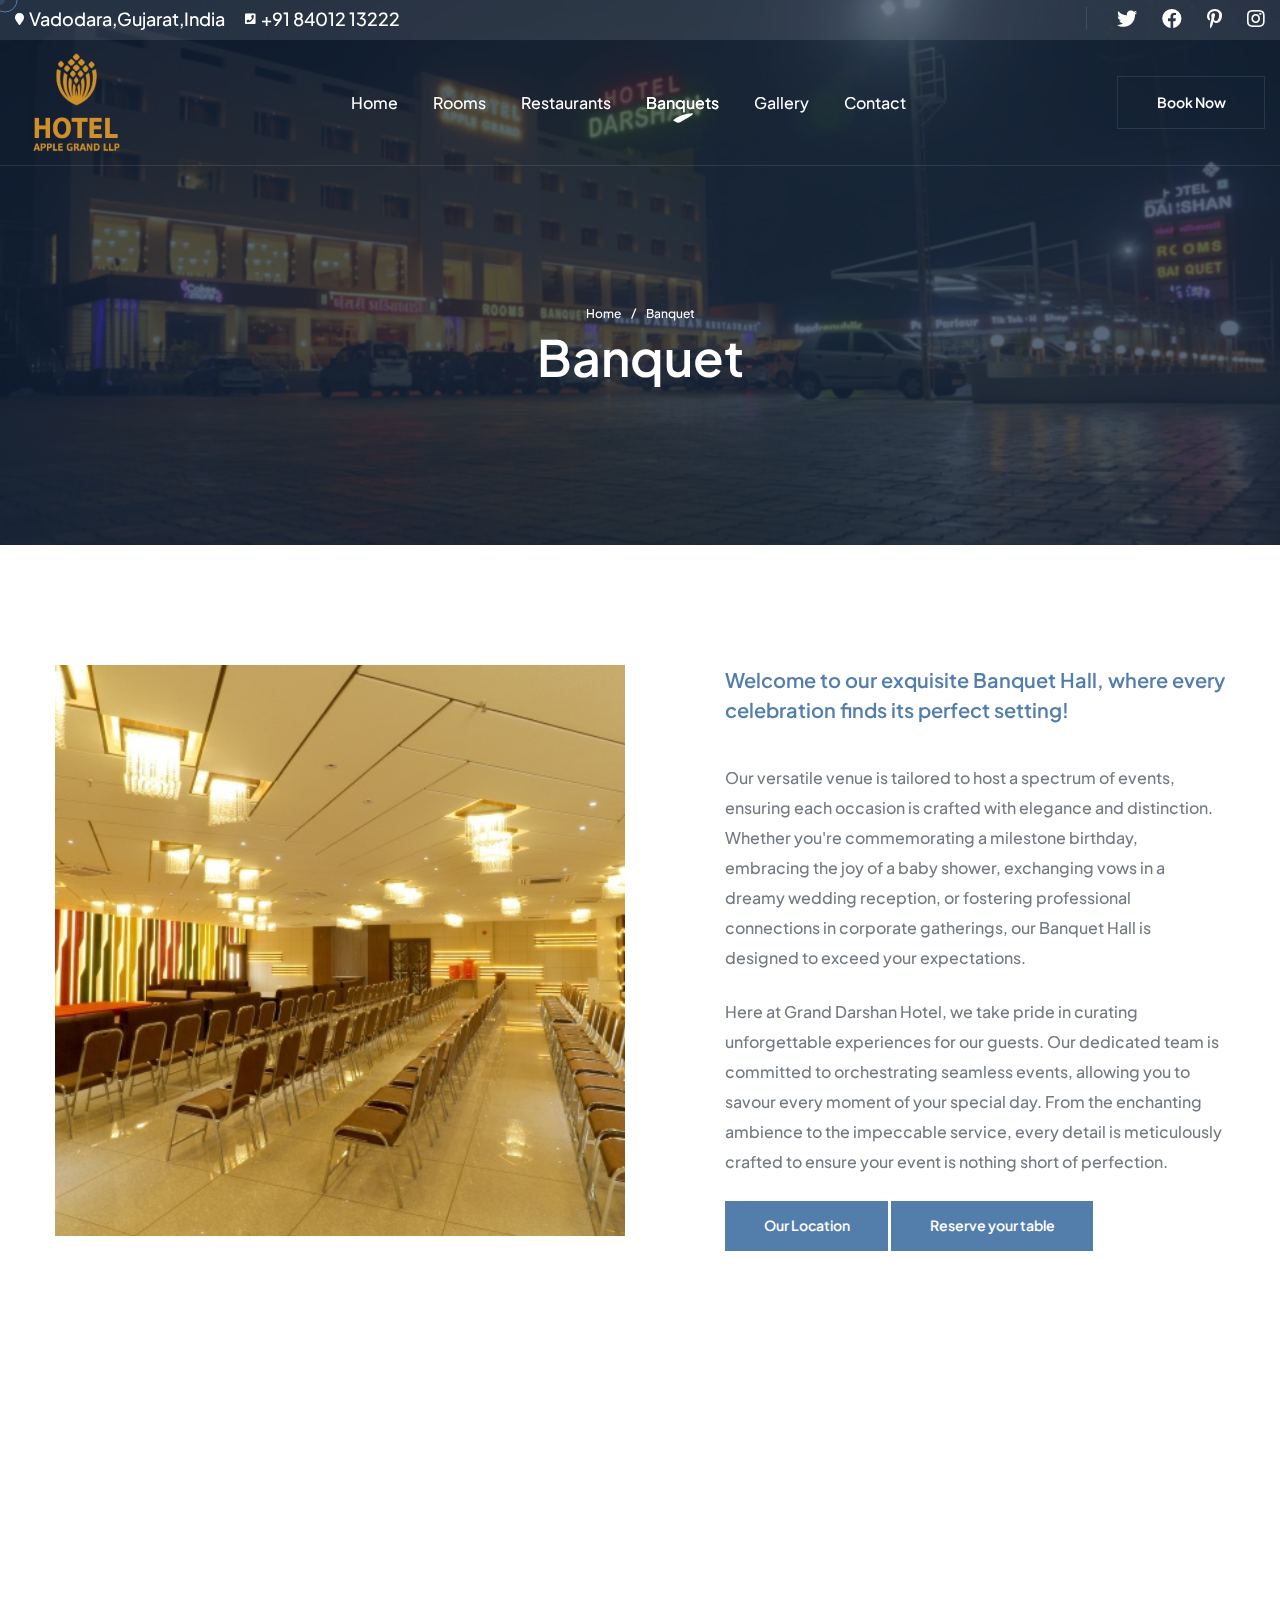
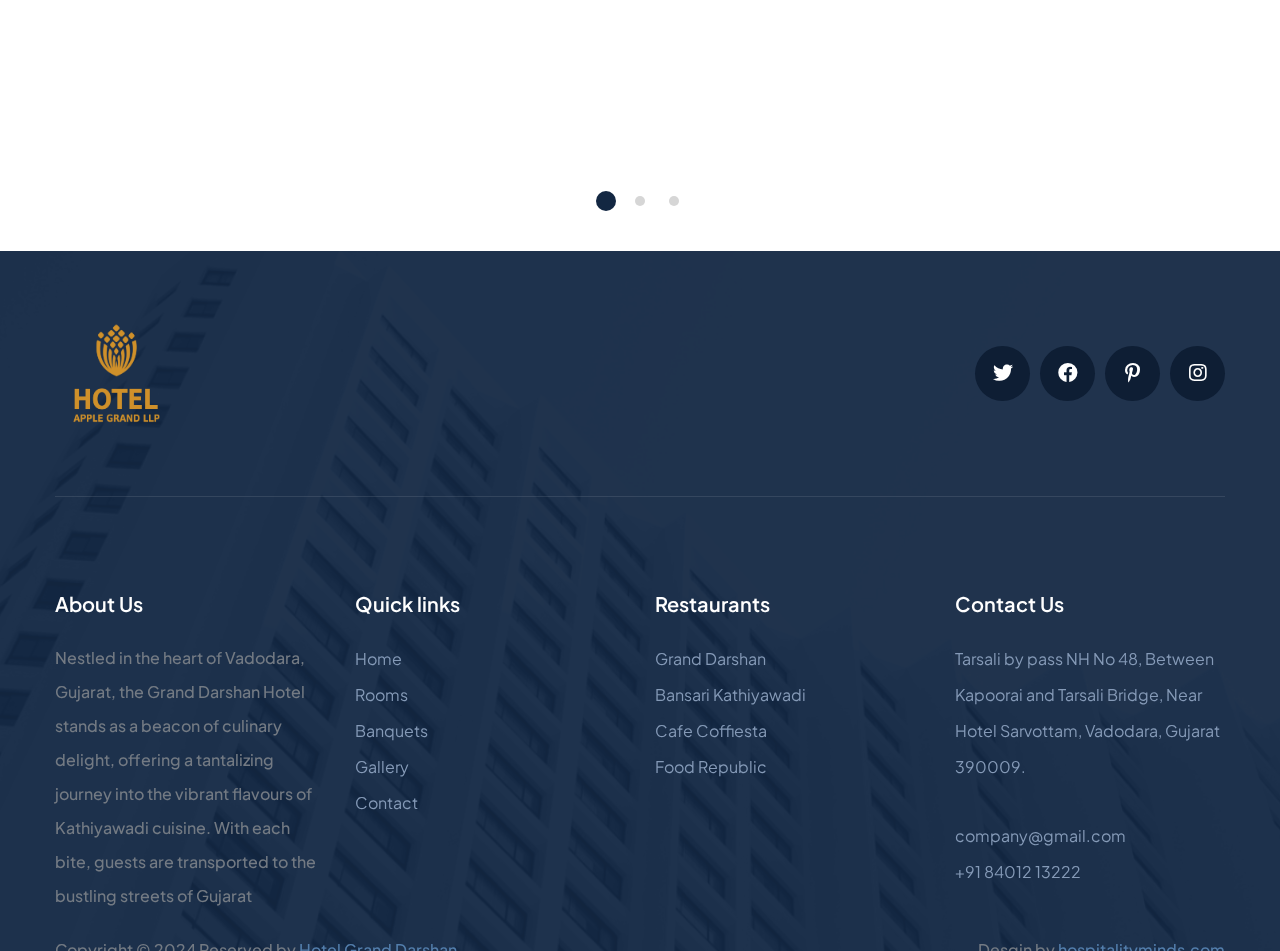
<file: banquet.html>
<!DOCTYPE html>
<html lang="en">

<head>
    <meta charset="UTF-8" />
    <meta name="viewport" content="width=device-width, initial-scale=1.0" />
    <title></title>
    <!-- favicons Icons -->
    <link rel="apple-touch-icon" sizes="180x180" href="assets/images/favicons/apple-touch-icon.png" />
    <link rel="icon" type="image/png" sizes="32x32" href="assets/images/favicons/favicon-32x32.png" />
    <link rel="icon" type="image/png" sizes="16x16" href="assets/images/favicons/favicon-16x16.png" />
    <link rel="manifest" href="assets/images/favicons/site.webmanifest" />
    <meta name="description" content="Villoz is a modern HTML Template for accommodation, airbnb, booking, booking calendar, booking forms, commercial and residential, holiday booking, hotel booking, modern, rentals, reservation, responsive, room booking, travel agency, vacation rentals websites and businesses." />

    <!-- fonts -->
    <link rel="preconnect" href="https://fonts.googleapis.com">
    <link rel="preconnect" href="https://fonts.gstatic.com" crossorigin>
    <link href="https://fonts.googleapis.com/css2?family=Plus+Jakarta+Sans:ital,wght@0,300;0,400;0,500;0,600;0,700;0,800;1,300;1,400;1,500;1,600;1,700;1,800&display=swap" rel="stylesheet">
    <!-- reey font -->
    <link rel="stylesheet" href="assets/vendors/reey-font/stylesheet.css">


    <link rel="stylesheet" href="assets/vendors/bootstrap/css/bootstrap.min.css" />
    <link rel="stylesheet" href="assets/vendors/bootstrap-select/bootstrap-select.min.css" />
    <link rel="stylesheet" href="assets/vendors/animate/animate.min.css" />
    <link rel="stylesheet" href="assets/vendors/fontawesome/css/all.min.css" />
    <link rel="stylesheet" href="assets/vendors/jquery-ui/jquery-ui.css" />
    <link rel="stylesheet" href="assets/vendors/jarallax/jarallax.css" />
    <link rel="stylesheet" href="assets/vendors/jquery-magnific-popup/jquery.magnific-popup.css" />
    <link rel="stylesheet" href="assets/vendors/nouislider/nouislider.min.css" />
    <link rel="stylesheet" href="assets/vendors/nouislider/nouislider.pips.css" />
    <link rel="stylesheet" href="assets/vendors/tiny-slider/tiny-slider.css" />
    <link rel="stylesheet" href="assets/vendors/villoz-icons/style.css" />
    <link rel="stylesheet" href="assets/vendors/owl-carousel/css/owl.carousel.min.css" />
    <link rel="stylesheet" href="assets/vendors/owl-carousel/css/owl.theme.default.min.css" />

    <!-- template styles -->
    <link rel="stylesheet" href="assets/css/villoz.css" />
</head>

<body class="custom-cursor">

    <div class="custom-cursor__cursor"></div>
    <div class="custom-cursor__cursor-two"></div>

     
    <!-- /.preloader -->
    <div class="page-wrapper">
        <div class="main-header">
            <div class="topbar-one">
                <div class="container-fluid">
                    <div class="topbar-one__inner">
                        <ul class="list-unstyled topbar-one__info">
                            <li class="topbar-one__info__item">
                                <i class="fas fa-map-marker topbar-one__info__icon"></i>
                                <a href="https://www.google.com/maps">Vadodara,Gujarat,India</a>
                            </li>
                            <!--<li class="topbar-one__info__item">
                                <i class="fas fa-envelope topbar-one__info__icon"></i>
                                <a href="mailto:needhelp@company.com"> hotelapplegrand@gmail.com</a>
                            </li>-->
                            <li class="topbar-one__info__item">
                                <i class="fas fa-phone-square topbar-one__info__icon"></i>
                                <a href="tel:+918401213222">+91 84012 13222</a>
                            </li>
                        </ul><!-- /.list-unstyled topbar-one__info -->
                        <div class="topbar-one__right">
                            <!-- <ul class="list-unstyled topbar-one__menu">
                                <li><a href="villas-grid.html">Explore Villa</a></li>
                                <li><a href="faq.html">FAQs</a></li>
                                <li><a href="about.html">About</a></li>
                            </ul> /.list-unstyled topbar-one__menu -->
                            <div class="topbar-one__social">
                                <a href="https://twitter.com">
                                    <i class="fab fa-twitter" aria-hidden="true"></i>
                                    <span class="sr-only">Twitter</span>
                                </a>
                                <a href="https://facebook.com">
                                    <i class="fab fa-facebook" aria-hidden="true"></i>
                                    <span class="sr-only">Facebook</span>
                                </a>
                                <a href="https://pinterest.com">
                                    <i class="fab fa-pinterest-p" aria-hidden="true"></i>
                                    <span class="sr-only">Pinterest</span>
                                </a>
                                <a href="https://instagram.com">
                                    <i class="fab fa-instagram" aria-hidden="true"></i>
                                    <span class="sr-only">Instagram</span>
                                </a>
                            </div><!-- /.topbar-one__social -->
                        </div><!-- /.topbar-one__right -->
                    </div><!-- /.topbar-one__inner -->
                </div><!-- /.container-fluid -->
            </div><!-- /.topbar-one -->


            <header class="main-header__bottom sticky-header sticky-header--normal">
                <div class="container-fluid">
                    <div class="main-header__logo">
                        <a href="index.html">
                            <img src="assets/images/logo-light.png" alt="Villoz HTML" width="125">
                        </a>
                    </div><!-- /.main-header__logo -->
                    <nav class="main-header__nav main-menu">
                        <ul class="main-menu__list">


                            <li class="megamenu megamenu-clickable ">
                                <a href="index.html">Home</a>
                                
                            </li>

                            <li class="dropdown">
                                <a href="room.html">Rooms</a>
                                <!-- <ul>
                                    <li><a href="about.html">About Page</a></li>
                                    <li><a href="team.html">Our Team</a></li>
                                    <li><a href="team-carousel.html">Team Carousel</a></li>
                                    <li><a href="team-details.html">Team Details</a></li>
                                    <li><a href="reviews.html">Reviews</a></li>
                                    <li><a href="reviews-carousel.html">Reviews Carousel</a></li>
                                    <li><a href="packages.html">Packages</a></li>
                                    <li><a href="packages-carousel.html">Packages Carousel</a></li>
                                    <li>
                                        <a href="gallery.html">Gallery</a>
                                        <ul>
                                            <li><a href="gallery.html">Gallery Masonry</a></li>
                                            <li><a href="gallery-filter.html">Gallery Filter</a></li>
                                            <li><a href="gallery-grid.html">Gallery Grid</a></li>
                                            <li><a href="gallery-carousel.html">Gallery Carousel</a></li>
                                        </ul>
                                    </li>
                                    <li><a href="faq.html">FAQs</a></li>
                                    <li><a href="login.html">Login</a></li>
                                    <li><a href="404.html">404 Error</a></li>
                                </ul> -->
                            </li>
                            <li class="dropdown">
                                <a href="#">Restaurants</a>
                                <ul>
                                    <li><a href="grand-darshan.html">Grand Darshan</a></li>
                                    <li><a href="bansari-kathiyawadi.html">Bansari Kathiyawadi</a></li>
                                    <li><a href="cafe-coffiesta.html"> Cafe Coffiesta</a></li>
                                    <li><a href="food-republic.html">Food Republic</a></li>
                                </ul>
                            </li>
                            <li class="dropdown">
                                <a href="banquet.html">Banquets</a>
                                <!--<ul>
                                    <li class="dropdown">
                                        <a href="#">Villa Grid One</a>
                                        <ul>
                                            <li><a href="villa-grid-1.html">No Sidebar</a></li>
                                            <li><a href="villa-grid-1-left.html">Left Sidebar</a></li>
                                            <li><a href="villa-grid-1-right.html">Right Sidebar</a></li>
                                        </ul>
                                    </li>
                                    <li class="dropdown">
                                        <a href="#">Villa Grid Two</a>
                                        <ul>
                                            <li><a href="villa-grid-2.html">No Sidebar</a></li>
                                            <li><a href="villa-grid-2-left.html">Left Sidebar</a></li>
                                            <li><a href="villa-grid-2-right.html">Right Sidebar</a></li>
                                        </ul>
                                    </li>
                                    <li class="dropdown">
                                        <a href="#">Villa List</a>
                                        <ul>
                                            <li><a href="villa-list.html">No Sidebar</a></li>
                                            <li><a href="villa-list-left.html">Left Sidebar</a></li>
                                            <li><a href="villa-list-right.html">Right Sidebar</a></li>
                                        </ul>
                                    </li>
                                    <li class="dropdown">
                                        <a href="#">Villa Carousel</a>
                                        <ul>
                                            <li><a href="villa-carousel-1.html">Carousel One</a></li>
                                            <li><a href="villa-carousel-2.html">Carousel Two</a></li>
                                            <li><a href="villa-carousel-3.html">Carousel Three</a></li>
                                        </ul>
                                    </li>
                                    <li><a href="villa-details.html">Villa Details One</a></li>
                                    <li><a href="villa-details-2.html">Villa Details Two</a></li>
                                </ul>-->
                            </li>
                            <li class="dropdown">
                                <a href="gallery.html">Gallery</a>
                                <!--<ul class="sub-menu">
                                    <li class="dropdown">
                                        <a href="#">Products</a>
                                        <ul class="sub-menu">
                                            <li><a href="products.html">No Sidebar</a></li>
                                            <li><a href="products-left.html">Left Sidebar</a></li>
                                            <li><a href="products-right.html">Right Sidebar</a></li>
                                        </ul>
                                    </li>
                                    <li><a href="products-carousel.html">Products Carousel</a></li>
                                    <li><a href="product-details.html">Product Details</a></li>
                                    <li><a href="cart.html">Cart</a></li>
                                    <li><a href="checkout.html">Checkout</a></li>
                                </ul>-->
                            </li>
                            <!-- <li class="dropdown">
                                <a href="#">News</a>
                                <ul class="sub-menu">
                                    <li class="dropdown">
                                        <a href="#">News Grid</a>
                                        <ul class="sub-menu">
                                            <li><a href="blog-grid.html">No Sidebar</a></li>
                                            <li><a href="blog-grid-left.html">Left Sidebar</a></li>
                                            <li><a href="blog-grid-right.html">Right Sidebar</a></li>
                                        </ul>
                                    </li>
                                    <li class="dropdown">
                                        <a href="#">News List</a>
                                        <ul class="sub-menu">
                                            <li><a href="blog-list.html">No Sidebar</a></li>
                                            <li><a href="blog-list-left.html">Left Sidebar</a></li>
                                            <li><a href="blog-list-right.html">Right Sidebar</a></li>
                                        </ul>
                                    </li>
                                    <li><a href="blog-carousel.html">News Carousel</a></li>
                                    <li class="dropdown">
                                        <a href="#">News Details</a>
                                        <ul class="sub-menu">
                                            <li><a href="blog-details.html">No Sidebar</a></li>
                                            <li><a href="blog-details-left.html">Left Sidebar</a></li>
                                            <li><a href="blog-details-right.html">Right Sidebar</a></li>
                                        </ul>
                                    </li>
                                </ul>
                            </li> -->
                            <li>
                                <a href="contact.html">Contact</a>
                            </li>
                        </ul>
                    </nav><!-- /.main-header__nav -->
                    <div class="main-header__right">
                        <div class="mobile-nav__btn mobile-nav__toggler">
                            <span></span>
                            <span></span>
                            <span></span>
                        </div><!-- /.mobile-nav__toggler -->
                        <a href="contact.html" class="villoz-btn villoz-btn--border main-header__btn">
                            <i>Book Now</i>
                            <span>Book Now</span>
                        </a><!-- /.thm-btn main-header__btn -->
                        <!-- <a href="#" class="search-toggler main-header__search">
                            <i class="icon-magnifying-glass" aria-hidden="true"></i>
                            <span class="sr-only">Search</span>-->
                        </a><!-- /.search-toggler -->
                        <!-- <a href="cart.html" class="main-header__cart">
                            <i class="icon-shopping-cart" aria-hidden="true"></i>
                            <span class="sr-only">Search</span>-->
                        </a><!-- /.search-toggler -->
                    </div><!-- /.main-header__right -->
                </div><!-- /.container-fluid -->
            </header><!-- /.main-header__bottom -->

        </div><!-- /.main-header -->
        <section class="page-header">
            <div class="page-header__bg"></div>
            <!-- /.page-header__bg -->
            <div class="container">
                <ul class="villoz-breadcrumb list-unstyled">
                    <li><a href="index.html">Home</a></li>
                    <li><span>Banquet</span></li>
                </ul><!-- /.thm-breadcrumb list-unstyled -->
                <h2 class="page-header__title">Banquet</h2>
            </div><!-- /.container -->
        </section><!-- /.page-header -->
        <section class="destinations-details">
            <div class="container">
                <div class="row">
                    <div class="col-lg-6">
                        <div class="destinations-details__image">
                            <img src="assets/images/destination/banquetcover.png" alt="villoz">
                        </div>
                    </div>
                    <div class="col-lg-6">
                        <div class="destinations-details__content">
                            <!-- <h3 class="destinations-details__title">Banquet</h3> -->
                            <h5 class="destinations-details__heading">Welcome to our exquisite Banquet Hall, where every celebration finds its perfect setting!</h5>
                            <p class="destinations-details__text">
                                Our versatile venue is tailored to host a spectrum of events, ensuring each occasion is crafted with elegance and distinction. Whether you're commemorating a milestone birthday, embracing the joy of a baby shower, exchanging vows in a dreamy wedding reception, or fostering professional connections in corporate gatherings, our Banquet Hall is designed to exceed your expectations.
                            </p>
                            <p class="destinations-details__text">
                                Here at Grand Darshan Hotel, we take pride in curating unforgettable experiences for our guests. Our dedicated team is committed to orchestrating seamless events, allowing you to savour every moment of your special day. From the enchanting ambience to the impeccable service, every detail is meticulously crafted to ensure your event is nothing short of perfection.
                            </p>
                            
                            <!-- <ul class="destinations-details__list">
                                <li><span>Country</span>Thailand</li>
                                <li><span>Languages Spoken</span>English, Thai</li>
                                <li><span>Capital</span>Bangkok</li>
                                <li><span>Currency</span>Thai Baht</li>
                                <li><span>Visa Requirements</span>Documents Requied</li>
                                <li><span>Area (km2)</span>96.000 km2</li>
                            </ul> -->
                            <a href="contact.html" class="villoz-btn">
                                <i>Our Location</i>
                                <span>Our Location</span>
                            </a>
                            <a href="contact.html" class="villoz-btn">
                                <i>Reserve your table</i>
                                <span>Reserve your table</span>
                            </a>
                        </div>
                    </div>
                </div>
            </div>
        </section>
        
        <section class="blog-one blog-one--page">
            <div class="container">
                <div class="blog-one__carousel villoz-owl__carousel villoz-owl__carousel--with-shadow villoz-owl__carousel--basic-nav owl-carousel owl-theme" data-owl-options='{
			"items": 1,
			"margin": 30,
			"loop": false,
			"smartSpeed": 700,
			"nav": false,
			"navText": ["<span class=\"fa fa-angle-left\"></span>","<span class=\"fa fa-angle-right\"></span>"],
			"dots": true,
			"autoplay": false,
			"responsive": {
				"0": {
					"items": 1
				},
				"768": {
					"items": 2
				},
				"992": {
					"items": 3
				}
			}
		}'>
                    <div class="item">
                        <div class="blog-card wow fadeInUp" data-wow-duration='1500ms' data-wow-delay='00ms'>
                            <div class="blog-card__image">
                                <img src="assets/images/banquet/banq1.png" alt="Best place of true splander">
                                <img src="assets/images/banquet/banq1.png" alt="Best place of true splander">
                                <img src="assets/images/banquet/banq1.png" alt="Best place of true splander">
                                <!-- <a href="blog-details-right.html" class="blog-card__image__link"><span class="sr-only">Best place of true splander</span> -->
                                    <!-- /.sr-only --></a>
                               
                            </div><!-- /.blog-card__image -->
                            
                        </div><!-- /.blog-card -->
                    </div><!-- /.item -->
                    <div class="item">
                        <div class="blog-card wow fadeInUp" data-wow-duration='1500ms' data-wow-delay='100ms'>
                            <div class="blog-card__image">
                                <img src="assets/images/banquet/banq2.png" alt="Top Skin care tips for oily skins">
                                <img src="assets/images/banquet/banq2.png" alt="Top Skin care tips for oily skins">
                                <img src="assets/images/banquet/banq2.png" alt="Top Skin care tips for oily skins">
                                <!-- <a href="blog-details-right.html" class="blog-card__image__link"><span class="sr-only">Top Skin care tips for oily skins</span> -->
                                    <!-- /.sr-only --></a>
                             
                            </div><!-- /.blog-card__image -->
                            
                        </div><!-- /.blog-card -->
                    </div><!-- /.item -->
                    <div class="item">
                        <div class="blog-card wow fadeInUp" data-wow-duration='1500ms' data-wow-delay='200ms'>
                            <div class="blog-card__image">
                                <img src="assets/images/banquet/banq3.png" alt="outstanding island for winter sun">
                                <img src="assets/images/banquet/banq3.png" alt="outstanding island for winter sun">
                                <img src="assets/images/banquet/banq3.png" alt="outstanding island for winter sun">
                                <!-- <a href="blog-details-right.html" class="blog-card__image__link"><span class="sr-only">outstanding island for winter sun</span> -->
                                    <!-- /.sr-only --></a>
                               
                            </div><!-- /.blog-card__image -->
                            
                        </div><!-- /.blog-card -->
                    </div><!-- /.item -->
                    <div class="item">
                        <div class="blog-card wow fadeInUp" data-wow-duration='1500ms' data-wow-delay='00ms'>
                            <div class="blog-card__image">
                                <img src="assets/images/banquet/banq4.png" alt="My supervisor didn't like the latest">
                                <img src="assets/images/banquet/banq4.png" alt="My supervisor didn't like the latest">
                                <img src="assets/images/banquet/banq4.png" alt="My supervisor didn't like the latest">
                                <!-- <a href="blog-details-right.html" class="blog-card__image__link"><span class="sr-only">My supervisor didn't like the latest</span> -->
                                    <!-- /.sr-only --></a>
                               
                            </div>
                            
                        </div><!-- /.blog-card -->
                    </div><!-- /.item -->
                    <div class="item">
                        <div class="blog-card wow fadeInUp" data-wow-duration='1500ms' data-wow-delay='100ms'>
                            <div class="blog-card__image">
                                <img src="assets/images/banquet/banq3.png" alt="We need to build it so that it scales">
                                <img src="assets/images/banquet/banq3.png" alt="We need to build it so that it scales">
                                <img src="assets/images/banquet/banq3.png" alt="We need to build it so that it scales">
                                <!-- <a href="blog-details-right.html" class="blog-card__image__link"><span class="sr-only">We need to build it so that it scales</span> -->
                                    <!-- /.sr-only --></a>
                              
                            </div><!-- /.blog-card__image -->
                           
                        </div><!-- /.blog-card -->
                    </div><!-- /.item -->
                    <div class="item">
                        <div class="blog-card wow fadeInUp" data-wow-duration='1500ms' data-wow-delay='200ms'>
                            <div class="blog-card__image">
                                <img src="assets/images/banquet/banq1.png" alt="Big picture organic growth, or fast">
                                <img src="assets/images/banquet/banq1.png" alt="Big picture organic growth, or fast">
                                <img src="assets/images/banquet/banq1.png" alt="Big picture organic growth, or fast">
                                <!-- <a href="blog-details-right.html" class="blog-card__image__link"><span class="sr-only">Big picture organic growth, or fast</span> -->
                                    <!-- /.sr-only --></a>
                                                            </div><!-- /.blog-card__image -->
                            <div class="blog-card__content">
                                
                                
                            </div><!-- /.blog-card__content -->
                        </div><!-- /.blog-card -->
                    </div><!-- /.item -->
                    <div class="item">
                        <div class="blog-card wow fadeInUp" data-wow-duration='1500ms' data-wow-delay='00ms'>
                            <div class="blog-card__image">
                                <img src="assets/images/banquet/banq2.png" alt="Best place of true splander">
                                <img src="assets/images/banquet/banq2.png" alt="Best place of true splander">
                                <img src="assets/images/banquet/banq2.png" alt="Best place of true splander">
                                <!-- <a href="blog-details-right.html" class="blog-card__image__link"><span class="sr-only">Best place of true splander</span> -->
                                    <!-- /.sr-only --></a>
                                
                            </div><!-- /.blog-card__image -->
                            
                        </div><!-- /.blog-card -->
                    </div><!-- /.item -->
                    <div class="item">
                        <div class="blog-card wow fadeInUp" data-wow-duration='1500ms' data-wow-delay='100ms'>
                            <div class="blog-card__image">
                                <img src="assets/images/banquet/banq4.png" alt="Top Skin care tips for oily skins">
                                <img src="assets/images/banquet/banq4.png" alt="Top Skin care tips for oily skins">
                                <img src="assets/images/banquet/banq4.png" alt="Top Skin care tips for oily skins">
                                <!-- <a href="blog-details-right.html" class="blog-card__image__link"><span class="sr-only">Top Skin care tips for oily skins</span> -->
                                    <!-- /.sr-only --></a>
                               
                            </div><!-- /.blog-card__image -->
                            <div class="blog-card__content">
                            
                                </ul><!-- /.list-unstyled blog-card__meta -->
                                
                                </a><!-- /.blog-card__link -->
                            </div><!-- /.blog-card__content -->
                        </div><!-- /.blog-card -->
                    </div><!-- /.item -->
                    <div class="item">
                        <div class="blog-card wow fadeInUp" data-wow-duration='1500ms' data-wow-delay='200ms'>
                            <div class="blog-card__image">
                                <img src="assets/images/banquet/banq2.png" alt="outstanding island for winter sun">
                                <img src="assets/images/banquet/banq2.png" alt="outstanding island for winter sun">
                                <img src="assets/images/banquet/banq2.png" alt="outstanding island for winter sun">
                                <!-- <a href="blog-details-right.html" class="blog-card__image__link"><span class="sr-only">outstanding island for winter sun</span> -->
                                    <!-- /.sr-only --></a>
                                
                            </div><!-- /.blog-card__image -->
                           
                        </div><!-- /.blog-card -->
                    </div><!-- /.item -->
                </div><!-- /.row -->
            </div><!-- /.container -->
        </section><!-- /.blog-one blog-one--page -->

      
        <footer class="main-footer background-black">
            <div class="main-footer__bg background-black"
                style="background-image: url(assets/images/footer.png);"></div>
            <!-- /.main-footer__bg -->
            <div class="main-footer__top">
                <div class="container">
                    <a href="index.html" class="main-footer__logo">
                        <img src="assets/images/logo-light.png" width="125" alt="Villoz HTML Template">
                    </a>
                    <div class="main-footer__social">
                        <a href="https://twitter.com">
                            <i class="fab fa-twitter" aria-hidden="true"></i>
                            <span class="sr-only">Twitter</span>
                        </a>
                        <a href="https://facebook.com">
                            <i class="fab fa-facebook" aria-hidden="true"></i>
                            <span class="sr-only">Facebook</span>
                        </a>
                        <a href="https://pinterest.com">
                            <i class="fab fa-pinterest-p" aria-hidden="true"></i>
                            <span class="sr-only">Pinterest</span>
                        </a>
                        <a href="https://instagram.com">
                            <i class="fab fa-instagram" aria-hidden="true"></i>
                            <span class="sr-only">Instagram</span>
                        </a>
                    </div><!-- /.main-footer__social -->
                </div><!-- /.container -->
            </div><!-- /.main-footer__top -->
            <div class="main-footer__bottom">
                <div class="container">
                    <div class="main-footer__bottom__inner">
                        <div class="row">
                            <div class="col-md-6 col-lg-3">
                                <div class="footer-widget footer-widget--newsletter">
                                    <h3 class="footer-widget__title">About Us</h3>
                                    <!-- /.footer-widget__title -->
                                    <!-- <form action="#" data-url="MAILCHIMP_FORM_URL" class="footer-widget__form mc-form">
                                            <input type="text" placeholder="Enter email address">
                                            <button type="submit">
                                                <i class="fa fa-paper-plane"></i>
                                            </button>
                                        </form>/.footer-widget__form -->
                                    <div class="mc-form__response"></div><!-- /.mc-form__response -->
                                    <p>Nestled in the heart of Vadodara, Gujarat, the Grand Darshan Hotel stands as a beacon of culinary delight, offering a tantalizing journey into the vibrant flavours of Kathiyawadi cuisine. With each bite, guests are transported to the bustling streets of Gujarat</p>
                                    <!-- <p class="footer-widget__copyright">© Copyright 2023 by <a href="index.html">Villoz HTML Template</a>
                                        </p> -->
                                    <!-- /.footer-widget__copyright -->
                                </div><!-- /.footer-widget -->
                            </div><!-- /.col-md-12 col-lg-7 -->
                            <div class="col-md-6 col-lg-3">
                                <div class="footer-widget footer-widget--links">
                                    <h3 class="footer-widget__title">Quick links</h3>
                                    <ul class="list-unstyled footer-widget__links">
                                        <li><a href="index.html">Home </a></li>
                                        <li><a href="room.html">Rooms </a></li>
                                        <li><a href="banquet.html">Banquets</a></li>
                                        <li><a href="gallery.html">Gallery</a></li>
                                       
                                        <li><a href="contact.html">Contact</a></li>
                                    </ul><!-- /.list-unstyled footer-widget__links -->
                                </div><!-- /.footer-widget footer-widget--links -->
                            </div><!-- /.col-md-6 -->
                            <div class="col-md-6 col-lg-3">
                                <div class="footer-widget footer-widget--links">
                                    <h3 class="footer-widget__title">Restaurants</h3>
                                    <ul class="list-unstyled footer-widget__links">
                                        <li><a href="grand-darshan.html">Grand Darshan</a></li>
                                        <li><a href="bansari-kathiyawadi.html">Bansari Kathiyawadi</a></li>
                                        <li><a href="cafe-coffiesta.html"> Cafe Coffiesta</a></li>
                                        <li><a href="food-republic.html">Food Republic</a></li>
                                        
                                    </ul><!-- /.list-unstyled footer-widget__links -->
                                </div><!-- /.footer-widget footer-widget--links -->
                            </div><!-- /.col-md-6 -->
                            <div class="col-md-6 col-lg-3">
                                <div class="footer-widget footer-widget--contact">
                                    <h3 class="footer-widget__title">Contact Us</h3>
                                    <p class="footer-widget__text">Tarsali by pass NH No 48, Between Kapoorai and Tarsali Bridge, Near Hotel Sarvottam, Vadodara, Gujarat 390009.</p><!-- /.footer-widget__text -->
                                    <ul class="list-unstyled footer-widget__contact">
                                        <li><a href="mailto:company@gmail.com">company@gmail.com</a></li>
                                        <li><a href="tel:+9184012132222">+91 84012 13222</a></li>
                                    </ul><!-- /.list-unstyled footer-widget__links -->
                                </div><!-- /.footer-widget footer-widget--links -->
                            </div><!-- /.col-md-6 -->
                        </div><!-- /.row -->
                        <div class="row align-items-center " style="margin-bottom: 10%;">
                            <div class="col-xl-6 col-lg-6 col-md-7 md-mb-10">
                                <div class="copyright__area-left md-t-center">
                                    <p style="text-align: left;">Copyright © 2024 Reserved by <a href="index.html">Hotel Grand Darshan</a></p>
                                </div>
                                
                            </div>
                            <div class="col-xl-6 col-lg-6 col-md-5">
                                <div class="copyright__area-right t-right md-t-center">
                                    <p style="text-align: right;">Desgin by <a href="http://hospitalityminds.com/">hospitalityminds.com</a></p>
                                </div>
                            </div>
                        </div>
                    </div><!-- /.main-footer__inner -->
                </div><!-- /.container -->
            </div><!-- /.main-footer__bottom -->
        </footer><!-- /.main-footer -->

    </div><!-- /.page-wrapper -->



    <div class="mobile-nav__wrapper">
        <div class="mobile-nav__overlay mobile-nav__toggler"></div>
        <!-- /.mobile-nav__overlay -->
        <div class="mobile-nav__content">
            <span class="mobile-nav__close mobile-nav__toggler"><i class="fa fa-times"></i></span>

            <div class="logo-box">
                <a href="index.html" aria-label="logo image"><img src="assets/images/logo-light.png" width="155" alt="" /></a>
            </div>
            <!-- /.logo-box -->
            <div class="mobile-nav__container"></div>
            <!-- /.mobile-nav__container -->

            <ul class="mobile-nav__contact list-unstyled">
                <li>
                    <i class="fa fa-envelope"></i>
                    <a href="mailto:needhelp@villoz.com">needhelp@villoz.com</a>
                </li>
                <li>
                    <i class="fa fa-phone-alt"></i>
                    <a href="tel:666-888-0000">666 888 0000</a>
                </li>
            </ul><!-- /.mobile-nav__contact -->
            <div class="mobile-nav__social">
                <a href="https://twitter.com">
                    <i class="fab fa-twitter" aria-hidden="true"></i>
                    <span class="sr-only">Twitter</span>
                </a>
                <a href="https://facebook.com">
                    <i class="fab fa-facebook" aria-hidden="true"></i>
                    <span class="sr-only">Facebook</span>
                </a>
                <a href="https://pinterest.com">
                    <i class="fab fa-pinterest-p" aria-hidden="true"></i>
                    <span class="sr-only">Pinterest</span>
                </a>
                <a href="https://instagram.com">
                    <i class="fab fa-instagram" aria-hidden="true"></i>
                    <span class="sr-only">Instagram</span>
                </a>
            </div><!-- /.mobile-nav__social -->
        </div>
        <!-- /.mobile-nav__content -->
    </div>
    <!-- /.mobile-nav__wrapper -->
    <div class="search-popup">
        <div class="search-popup__overlay search-toggler"></div>
        <!-- /.search-popup__overlay -->
        <div class="search-popup__content">
            <form role="search" method="get" class="search-popup__form" action="#">
                <input type="text" id="search" placeholder="Search Here..." />
                <button type="submit" aria-label="search submit" class="villoz-btn villoz-btn--base">
                    <i><i class="icon-magnifying-glass"></i></i>
                    <span><i class="icon-magnifying-glass"></i></span>
                </button>
            </form>
        </div>
        <!-- /.search-popup__content -->
    </div>
    <!-- /.search-popup -->


    <a href="#" class="scroll-top">
        <svg class="scroll-top__circle" width="100%" height="100%" viewBox="-1 -1 102 102">
            <path d="M50,1 a49,49 0 0,1 0,98 a49,49 0 0,1 0,-98" />
        </svg>
    </a>


    <script src="assets/vendors/jquery/jquery-3.7.0.min.js"></script>
    <script src="assets/vendors/bootstrap/js/bootstrap.bundle.min.js"></script>
    <script src="assets/vendors/bootstrap-select/bootstrap-select.min.js"></script>
    <script src="assets/vendors/jarallax/jarallax.min.js"></script>
    <script src="assets/vendors/jquery-ui/jquery-ui.js"></script>
    <script src="assets/vendors/jquery-ajaxchimp/jquery.ajaxchimp.min.js"></script>
    <script src="assets/vendors/jquery-appear/jquery.appear.min.js"></script>
    <script src="assets/vendors/jquery-circle-progress/jquery.circle-progress.min.js"></script>
    <script src="assets/vendors/jquery-magnific-popup/jquery.magnific-popup.min.js"></script>
    <script src="assets/vendors/jquery-validate/jquery.validate.min.js"></script>
    <script src="assets/vendors/nouislider/nouislider.min.js"></script>
    <script src="assets/vendors/tiny-slider/tiny-slider.js"></script>
    <script src="assets/vendors/wnumb/wNumb.min.js"></script>
    <script src="assets/vendors/owl-carousel/js/owl.carousel.min.js"></script>
    <script src="assets/vendors/wow/wow.js"></script>
    <script src="assets/vendors/tilt/tilt.jquery.js"></script>
    <script src="assets/vendors/simpleParallax/simpleParallax.min.js"></script>
    <script src="assets/vendors/imagesloaded/imagesloaded.min.js"></script>
    <script src="assets/vendors/isotope/isotope.js"></script>
    <script src="assets/vendors/countdown/countdown.min.js"></script>
    <script src="assets/vendors/jquery-circleType/jquery.circleType.js"></script>
    <script src="assets/vendors/jquery-lettering/jquery.lettering.min.js"></script>
    <!-- template js -->
    <script src="assets/js/villoz.js"></script>
</body>

</html>
</file>
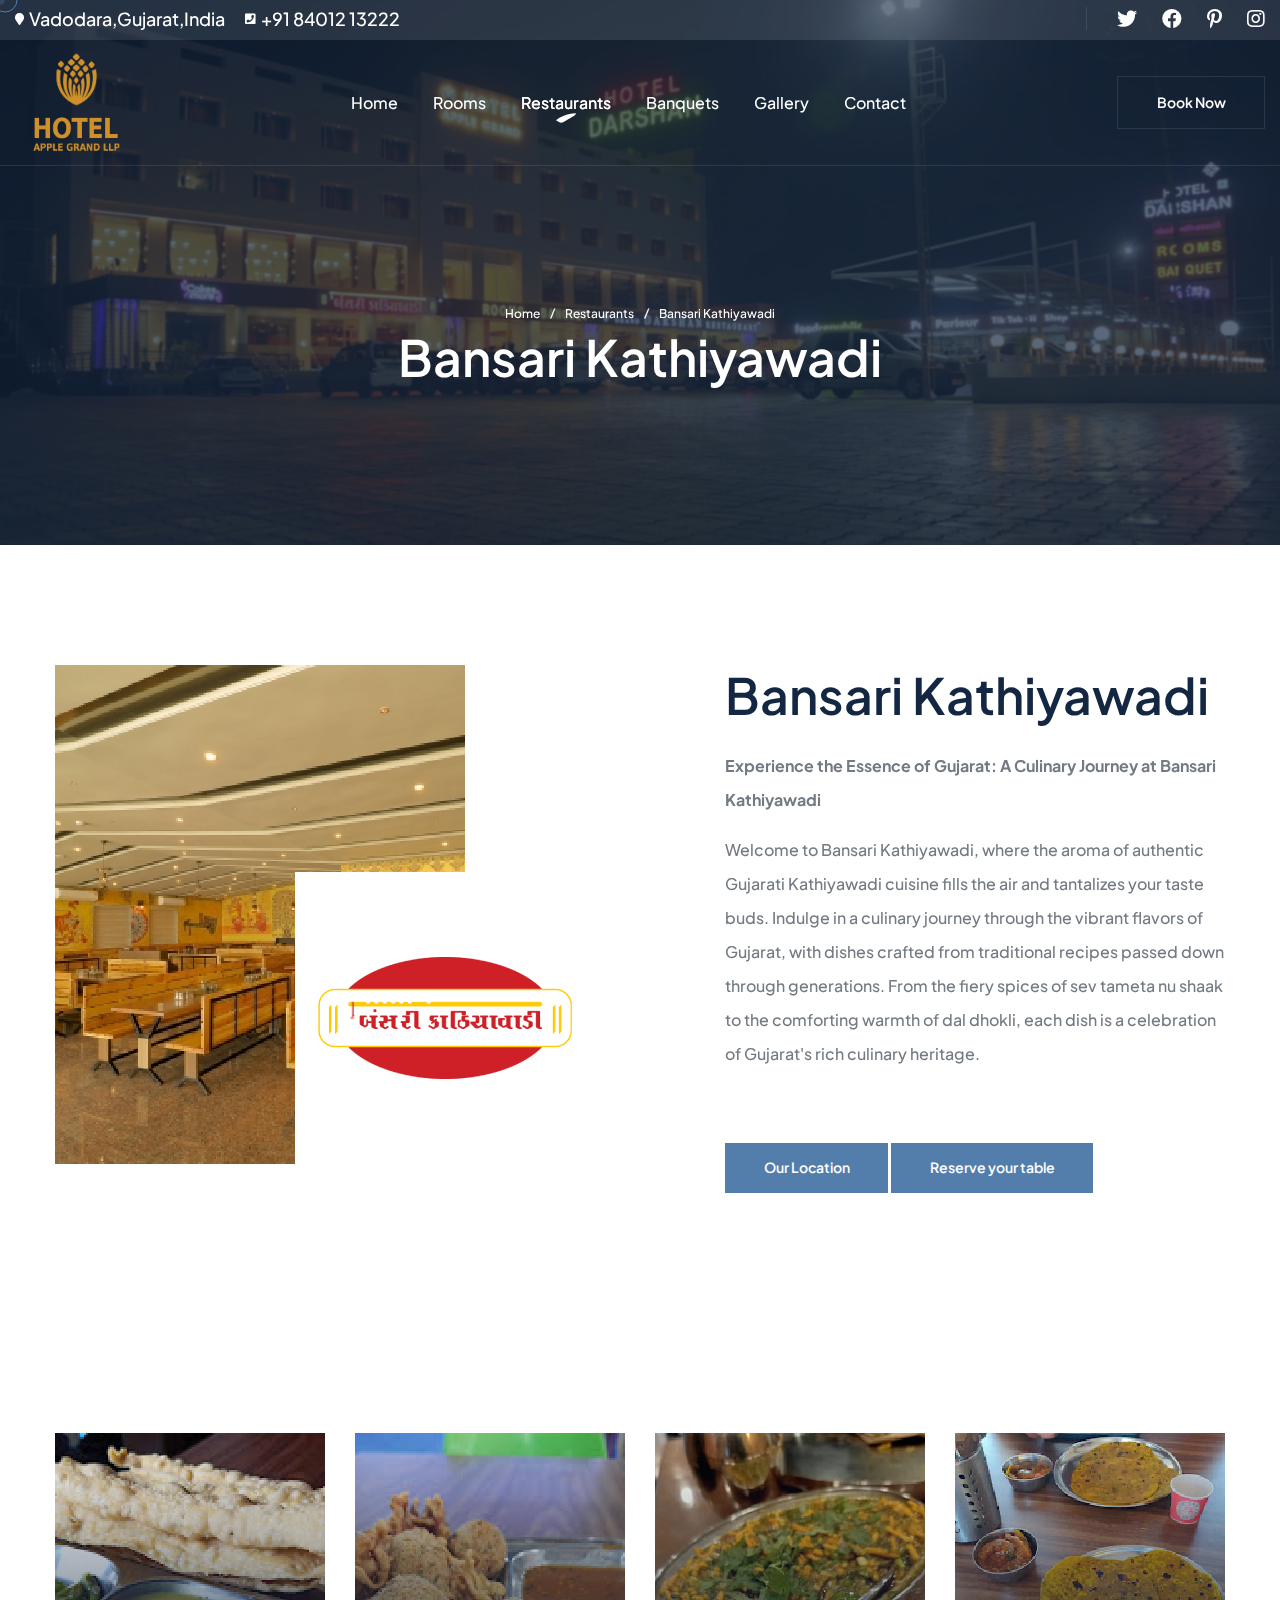
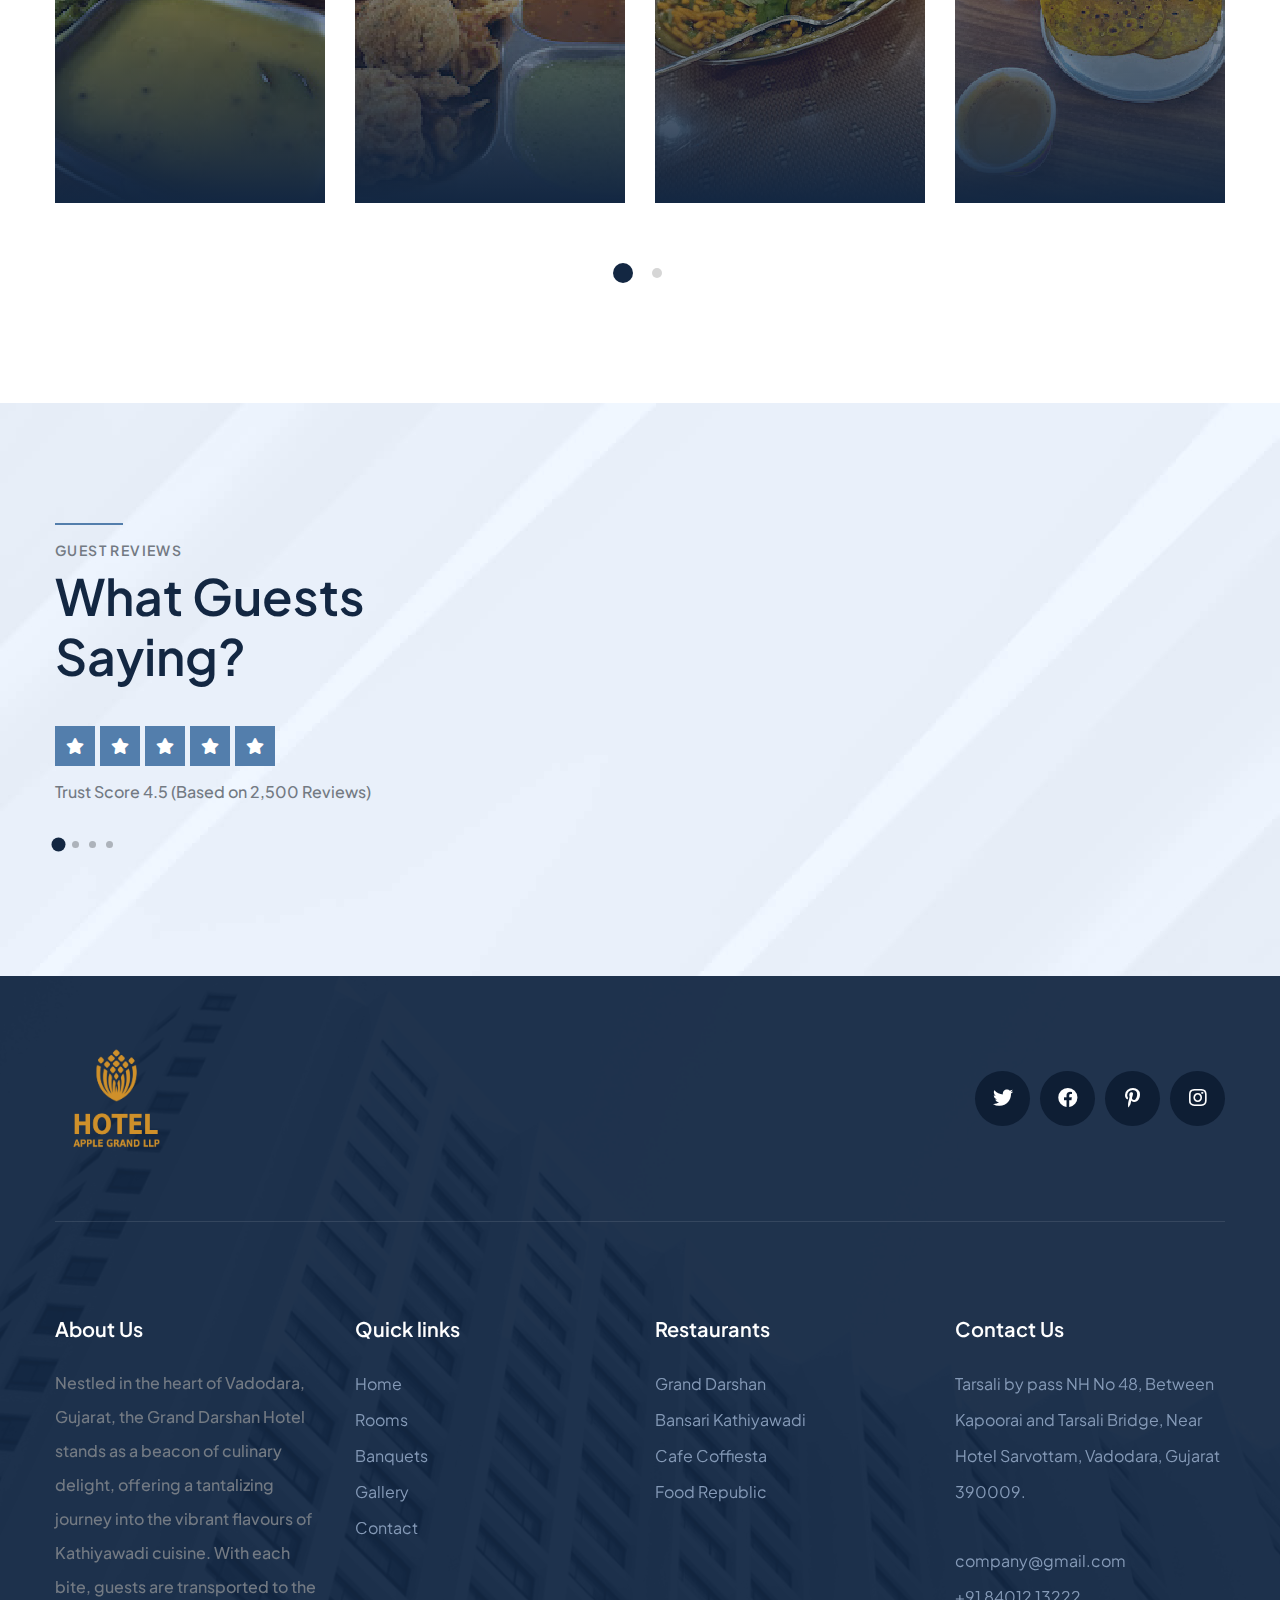
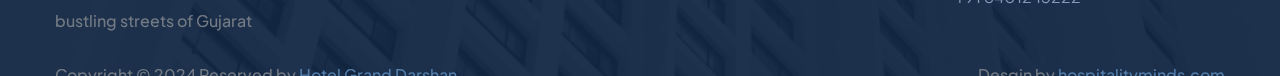
<file: bansari-kathiyawadi.html>
<!DOCTYPE html>
<html lang="en">

<head>
    <meta charset="UTF-8" />
    <meta name="viewport" content="width=device-width, initial-scale=1.0" />
    <title></title>
    <!-- favicons Icons -->
    <link rel="apple-touch-icon" sizes="180x180" href="assets/images/favicons/apple-touch-icon.png" />
    <link rel="icon" type="image/png" sizes="32x32" href="assets/images/favicons/favicon-32x32.png" />
    <link rel="icon" type="image/png" sizes="16x16" href="assets/images/favicons/favicon-16x16.png" />
    <link rel="manifest" href="assets/images/favicons/site.webmanifest" />
    <meta name="description" content="Villoz is a modern HTML Template for accommodation, airbnb, booking, booking calendar, booking forms, commercial and residential, holiday booking, hotel booking, modern, rentals, reservation, responsive, room booking, travel agency, vacation rentals websites and businesses." />

    <!-- fonts -->
    <link rel="preconnect" href="https://fonts.googleapis.com">
    <link rel="preconnect" href="https://fonts.gstatic.com" crossorigin>
    <link href="https://fonts.googleapis.com/css2?family=Plus+Jakarta+Sans:ital,wght@0,300;0,400;0,500;0,600;0,700;0,800;1,300;1,400;1,500;1,600;1,700;1,800&display=swap" rel="stylesheet">
    <!-- reey font -->
    <link rel="stylesheet" href="assets/vendors/reey-font/stylesheet.css">


    <link rel="stylesheet" href="assets/vendors/bootstrap/css/bootstrap.min.css" />
    <link rel="stylesheet" href="assets/vendors/bootstrap-select/bootstrap-select.min.css" />
    <link rel="stylesheet" href="assets/vendors/animate/animate.min.css" />
    <link rel="stylesheet" href="assets/vendors/fontawesome/css/all.min.css" />
    <link rel="stylesheet" href="assets/vendors/jquery-ui/jquery-ui.css" />
    <link rel="stylesheet" href="assets/vendors/jarallax/jarallax.css" />
    <link rel="stylesheet" href="assets/vendors/jquery-magnific-popup/jquery.magnific-popup.css" />
    <link rel="stylesheet" href="assets/vendors/nouislider/nouislider.min.css" />
    <link rel="stylesheet" href="assets/vendors/nouislider/nouislider.pips.css" />
    <link rel="stylesheet" href="assets/vendors/tiny-slider/tiny-slider.css" />
    <link rel="stylesheet" href="assets/vendors/villoz-icons/style.css" />
    <link rel="stylesheet" href="assets/vendors/owl-carousel/css/owl.carousel.min.css" />
    <link rel="stylesheet" href="assets/vendors/owl-carousel/css/owl.theme.default.min.css" />

    <!-- template styles -->
    <link rel="stylesheet" href="assets/css/villoz.css" />
</head>

<body class="custom-cursor">

    <div class="custom-cursor__cursor"></div>
    <div class="custom-cursor__cursor-two"></div>

     
    <!-- /.preloader -->
    <div class="page-wrapper">
        <div class="main-header">
            <div class="topbar-one">
                <div class="container-fluid">
                    <div class="topbar-one__inner">
                        <ul class="list-unstyled topbar-one__info">
                            <li class="topbar-one__info__item">
                                <i class="fas fa-map-marker topbar-one__info__icon"></i>
                                <a href="https://www.google.com/maps">Vadodara,Gujarat,India</a>
                            </li>
                            <!--<li class="topbar-one__info__item">
                                <i class="fas fa-envelope topbar-one__info__icon"></i>
                                <a href="mailto:needhelp@company.com"> hotelapplegrand@gmail.com</a>
                            </li>-->
                            <li class="topbar-one__info__item">
                                <i class="fas fa-phone-square topbar-one__info__icon"></i>
                                <a href="tel:+918401213222">+91 84012 13222</a>
                            </li>
                        </ul><!-- /.list-unstyled topbar-one__info -->
                        <div class="topbar-one__right">
                            <!-- <ul class="list-unstyled topbar-one__menu">
                                <li><a href="villas-grid.html">Explore Villa</a></li>
                                <li><a href="faq.html">FAQs</a></li>
                                <li><a href="about.html">About</a></li>
                            </ul> /.list-unstyled topbar-one__menu -->
                            <div class="topbar-one__social">
                                <a href="https://twitter.com">
                                    <i class="fab fa-twitter" aria-hidden="true"></i>
                                    <span class="sr-only">Twitter</span>
                                </a>
                                <a href="https://facebook.com">
                                    <i class="fab fa-facebook" aria-hidden="true"></i>
                                    <span class="sr-only">Facebook</span>
                                </a>
                                <a href="https://pinterest.com">
                                    <i class="fab fa-pinterest-p" aria-hidden="true"></i>
                                    <span class="sr-only">Pinterest</span>
                                </a>
                                <a href="https://instagram.com">
                                    <i class="fab fa-instagram" aria-hidden="true"></i>
                                    <span class="sr-only">Instagram</span>
                                </a>
                            </div><!-- /.topbar-one__social -->
                        </div><!-- /.topbar-one__right -->
                    </div><!-- /.topbar-one__inner -->
                </div><!-- /.container-fluid -->
            </div><!-- /.topbar-one -->


            <header class="main-header__bottom sticky-header sticky-header--normal">
                <div class="container-fluid">
                    <div class="main-header__logo">
                        <a href="index.html">
                            <img src="assets/images/logo-light.png" alt="Villoz HTML" width="125">
                        </a>
                    </div><!-- /.main-header__logo -->
                    <nav class="main-header__nav main-menu">
                        <ul class="main-menu__list">


                            <li class="megamenu megamenu-clickable ">
                                <a href="index.html">Home</a>
                                
                            </li>

                            <li class="dropdown">
                                <a href="room.html">Rooms</a>
                                <!-- <ul>
                                    <li><a href="about.html">About Page</a></li>
                                    <li><a href="team.html">Our Team</a></li>
                                    <li><a href="team-carousel.html">Team Carousel</a></li>
                                    <li><a href="team-details.html">Team Details</a></li>
                                    <li><a href="reviews.html">Reviews</a></li>
                                    <li><a href="reviews-carousel.html">Reviews Carousel</a></li>
                                    <li><a href="packages.html">Packages</a></li>
                                    <li><a href="packages-carousel.html">Packages Carousel</a></li>
                                    <li>
                                        <a href="gallery.html">Gallery</a>
                                        <ul>
                                            <li><a href="gallery.html">Gallery Masonry</a></li>
                                            <li><a href="gallery-filter.html">Gallery Filter</a></li>
                                            <li><a href="gallery-grid.html">Gallery Grid</a></li>
                                            <li><a href="gallery-carousel.html">Gallery Carousel</a></li>
                                        </ul>
                                    </li>
                                    <li><a href="faq.html">FAQs</a></li>
                                    <li><a href="login.html">Login</a></li>
                                    <li><a href="404.html">404 Error</a></li>
                                </ul> -->
                            </li>
                            <li class="dropdown">
                                <a href="#">Restaurants</a>
                                <ul>
                                    <li><a href="grand-darshan.html">Grand Darshan</a></li>
                                    <li><a href="bansari-kathiyawadi.html">Bansari Kathiyawadi</a></li>
                                    <li><a href="cafe-coffiesta.html"> Cafe Coffiesta</a></li>
                                    <li><a href="food-republic.html">Food Republic</a></li>
                                </ul>
                            </li>
                            <li class="dropdown">
                                <a href="banquet.html">Banquets</a>
                                <!--<ul>
                                    <li class="dropdown">
                                        <a href="#">Villa Grid One</a>
                                        <ul>
                                            <li><a href="villa-grid-1.html">No Sidebar</a></li>
                                            <li><a href="villa-grid-1-left.html">Left Sidebar</a></li>
                                            <li><a href="villa-grid-1-right.html">Right Sidebar</a></li>
                                        </ul>
                                    </li>
                                    <li class="dropdown">
                                        <a href="#">Villa Grid Two</a>
                                        <ul>
                                            <li><a href="villa-grid-2.html">No Sidebar</a></li>
                                            <li><a href="villa-grid-2-left.html">Left Sidebar</a></li>
                                            <li><a href="villa-grid-2-right.html">Right Sidebar</a></li>
                                        </ul>
                                    </li>
                                    <li class="dropdown">
                                        <a href="#">Villa List</a>
                                        <ul>
                                            <li><a href="villa-list.html">No Sidebar</a></li>
                                            <li><a href="villa-list-left.html">Left Sidebar</a></li>
                                            <li><a href="villa-list-right.html">Right Sidebar</a></li>
                                        </ul>
                                    </li>
                                    <li class="dropdown">
                                        <a href="#">Villa Carousel</a>
                                        <ul>
                                            <li><a href="villa-carousel-1.html">Carousel One</a></li>
                                            <li><a href="villa-carousel-2.html">Carousel Two</a></li>
                                            <li><a href="villa-carousel-3.html">Carousel Three</a></li>
                                        </ul>
                                    </li>
                                    <li><a href="villa-details.html">Villa Details One</a></li>
                                    <li><a href="villa-details-2.html">Villa Details Two</a></li>
                                </ul>-->
                            </li>
                            <li class="dropdown">
                                <a href="gallery.html">Gallery</a>
                                <!--<ul class="sub-menu">
                                    <li class="dropdown">
                                        <a href="#">Products</a>
                                        <ul class="sub-menu">
                                            <li><a href="products.html">No Sidebar</a></li>
                                            <li><a href="products-left.html">Left Sidebar</a></li>
                                            <li><a href="products-right.html">Right Sidebar</a></li>
                                        </ul>
                                    </li>
                                    <li><a href="products-carousel.html">Products Carousel</a></li>
                                    <li><a href="product-details.html">Product Details</a></li>
                                    <li><a href="cart.html">Cart</a></li>
                                    <li><a href="checkout.html">Checkout</a></li>
                                </ul>-->
                            </li>
                            <!-- <li class="dropdown">
                                <a href="#">News</a>
                                <ul class="sub-menu">
                                    <li class="dropdown">
                                        <a href="#">News Grid</a>
                                        <ul class="sub-menu">
                                            <li><a href="blog-grid.html">No Sidebar</a></li>
                                            <li><a href="blog-grid-left.html">Left Sidebar</a></li>
                                            <li><a href="blog-grid-right.html">Right Sidebar</a></li>
                                        </ul>
                                    </li>
                                    <li class="dropdown">
                                        <a href="#">News List</a>
                                        <ul class="sub-menu">
                                            <li><a href="blog-list.html">No Sidebar</a></li>
                                            <li><a href="blog-list-left.html">Left Sidebar</a></li>
                                            <li><a href="blog-list-right.html">Right Sidebar</a></li>
                                        </ul>
                                    </li>
                                    <li><a href="blog-carousel.html">News Carousel</a></li>
                                    <li class="dropdown">
                                        <a href="#">News Details</a>
                                        <ul class="sub-menu">
                                            <li><a href="blog-details.html">No Sidebar</a></li>
                                            <li><a href="blog-details-left.html">Left Sidebar</a></li>
                                            <li><a href="blog-details-right.html">Right Sidebar</a></li>
                                        </ul>
                                    </li>
                                </ul>
                            </li> -->
                            <li>
                                <a href="contact.html">Contact</a>
                            </li>
                        </ul>
                    </nav><!-- /.main-header__nav -->
                    <div class="main-header__right">
                        <div class="mobile-nav__btn mobile-nav__toggler">
                            <span></span>
                            <span></span>
                            <span></span>
                        </div><!-- /.mobile-nav__toggler -->
                        <a href="contact.html" class="villoz-btn villoz-btn--border main-header__btn">
                            <i>Book Now</i>
                            <span>Book Now</span>
                        </a><!-- /.thm-btn main-header__btn -->
                        <!-- <a href="#" class="search-toggler main-header__search">
                            <i class="icon-magnifying-glass" aria-hidden="true"></i>
                            <span class="sr-only">Search</span>-->
                        </a><!-- /.search-toggler -->
                        <!-- <a href="cart.html" class="main-header__cart">
                            <i class="icon-shopping-cart" aria-hidden="true"></i>
                            <span class="sr-only">Search</span>-->
                        </a><!-- /.search-toggler -->
                    </div><!-- /.main-header__right -->
                </div><!-- /.container-fluid -->
            </header><!-- /.main-header__bottom -->

        </div><!-- /.main-header -->
        <section class="page-header">
            <div class="page-header__bg"></div>
            <!-- /.page-header__bg -->
            <div class="container">
                <ul class="villoz-breadcrumb list-unstyled">
                    <li><a href="index.html">Home</a></li>
                    <li><span>Restaurants</span></li>
                    <li><span>Bansari Kathiyawadi</span></li>
                </ul><!-- /.thm-breadcrumb list-unstyled -->
                <h2 class="page-header__title">Bansari Kathiyawadi</h2>
            </div><!-- /.container -->
        </section><!-- /.page-header -->
        <section class="about-three">
            <div class="container">
                <div class="row">
                    <div class="col-lg-6">
                        <div class="about-three__thumb wow fadeInLeft" data-wow-delay="300ms">
                            <div class="about-three__thumb__one"><img src="images/Bansari-Kathiyawadi-image.png" alt="villoz"></div>
                            <div class="about-three__thumb__two villoz-tilt" data-tilt-options='{ "glare": false, "maxGlare": 0, "maxTilt": 3, "speed": 700, "scale": 1 }'>
                                <img src="images/kathiyawadi-logo-img.png" alt="villoz">
                            </div>
                        </div><!-- /.about__image -->
                    </div><!-- /.col-lg-6 -->
                    <div class="col-lg-6 wow fadeInRight" data-wow-delay="300ms">
                        <div class="about-three__content">
                            <div class="sec-title text-left">

                                
                                <!-- /.sec-title__tagline -->

                                <h3 class="sec-title__title">Bansari Kathiyawadi</h3> <br><!-- /.sec-title__title -->
                                <p><b>Experience the Essence of Gujarat: A Culinary Journey at Bansari Kathiyawadi
                                </b></p>
                                <p> Welcome to Bansari Kathiyawadi, where the aroma of authentic Gujarati Kathiyawadi cuisine fills the air and tantalizes your taste buds. Indulge in a culinary journey through the vibrant flavors of Gujarat, with dishes crafted from traditional recipes passed down through generations. From the fiery spices of sev tameta nu shaak to the comforting warmth of dal dhokli, each dish is a celebration of Gujarat's rich culinary heritage.</p>
                            </div><!-- /.sec-title -->
                            <!-- <div class="about-three__box">
                                <div class="about-three__box__icon"><span class="icon-tick"></span></div>
                                <h3 class="about-three__box__title">Professional and Certified</h3>
                                <p class="about-three__box__text">
                                    Lorem ipsum is simply free text dolor sit but the majority have suffered amet, consectetur notted.
                                </p>
                            </div> -->
                            <!-- <div class="about-three__box">
                                <div class="about-three__box__icon"><span class="icon-tick"></span></div>
                                <h3 class="about-three__box__title">Get Best Villas Discount</h3>
                                <p class="about-three__box__text">
                                    Lorem ipsum is simply free text dolor sit but the majority have suffered amet, consectetur notted.
                                </p>
                            </div> -->
                            <a href="contact.html" class="villoz-btn">
                                <i>Our Location</i>
                                <span>Our Location</span>
                            </a>
                            <a href="contact.html" class="villoz-btn">
                                <i>Reserve your table</i>
                                <span>Reserve your table</span>
                            </a>
                        </div><!-- /.about__content -->
                    </div><!-- /.col-lg-6 -->
                </div><!-- /.row -->
            </div><!-- /.container -->
        </section><!-- /.about-three -->
        <!-- Product carsoul -->
        <section class="destination-one destination-one--page">
            <div class="container">
                <div class="destination-three__carousel villoz-owl__carousel villoz-owl__carousel--basic-nav owl-carousel owl-theme" data-owl-options='{
			"items": 1,
			"margin": 30,
			"loop": true,
			"smartSpeed": 700,
			"nav": false,
			"navText": ["<span class=\"fa fa-angle-left\"></span>","<span class=\"fa fa-angle-right\"></span>"],
			"dots": true,
			"autoplay": true,
			"responsive": {
				"0": {
					"items": 1
				},
				"575": {
					"items": 2
				},
				"768": {
					"items": 3
				},
				"992": {
					"items": 4
				}
			}
			}'>
                    <div class="item">
                        <a href="" class="destination-three__item">
                            <img src="images/kath-resturant-img.png" alt="villoz">
                            <!-- <span class="destination-three__item__name">Spain</span>
                            <span class="destination-three__item__rent">5 villas to rent</span> -->
                        </a>
                    </div>
                    <div class="item">
                        <a href="" class="destination-three__item">
                            <img src="images/kath-resturant-img1.png" alt="villoz">
                            <!-- <span class="destination-three__item__sub-name">Wildlife</span>
                            <span class="destination-three__item__name">Thailand</span>
                            <span class="destination-three__item__rent">6 villas to rent</span> -->
                        </a>
                    </div>
                    <div class="item">
                        <a href="" class="destination-three__item">
                            <img src="images/kath-resturant-img2.png" alt="villoz">
                            <!-- <span class="destination-three__item__name">Africa</span>
                            <span class="destination-three__item__rent">7 villas to rent</span> -->
                        </a>
                    </div>
                    <div class="item">
                        <a href="" class="destination-three__item">
                            <img src="images/kath-resturant-img3.png" alt="villoz">
                            <!-- <span class="destination-three__item__name">Dubai</span>
                            <span class="destination-three__item__rent">4 villas to rent</span> -->
                        </a>
                    </div>
                    <div class="item">
                        <a href="" class="destination-three__item">
                            <img src="images/kath-resturant-img4.png" alt="villoz">
                            <!-- <span class="destination-three__item__sub-name">Adventure</span>
                            <span class="destination-three__item__name">Swizerlan</span>
                            <span class="destination-three__item__rent">8 villas to rent</span> -->
                        </a>
                    </div>
                </div><!-- /.row -->
            </div>
        </section>
        <!-- End Product carsoul -->

        <section class="testimonials-one testimonials-one--home-three" style="background-image: url(assets/images/backgrounds/testimonial-bg-3.jpg);">
            <div class="container">
                <div class="row">
                    <div class="col-lg-4">
                        <div class="testimonials-one__content">
                            <div class="sec-title text-left">

                                <h6 class="sec-title__tagline">Guest reviews</h6><!-- /.sec-title__tagline -->

                                <h3 class="sec-title__title">What Guests Saying?</h3><!-- /.sec-title__title -->
                            </div><!-- /.sec-title -->
                            <div class="testimonials-one__content__ratings">
                                <i class="fa fa-star"></i>
                                <i class="fa fa-star"></i>
                                <i class="fa fa-star"></i>
                                <i class="fa fa-star"></i>
                                <i class="fa fa-star"></i>
                            </div><!-- /.testimonials-average__ratings -->
                            <p class="testimonials-one__content__text">Trust Score 4.5 (Based on 2,500 Reviews)</p>
                            <div class="testimonials-one__carousel-dots"></div><!-- /.testimonials-custome-dots -->
                        </div>
                    </div>
                    <div class="col-lg-8">
                        <div class="testimonials-one__carousel villoz-owl__carousel villoz-owl__carousel--with-shadow owl-carousel" data-owl-options='{
					"items": 1,
					"margin": 30,
					"loop": false,
					"smartSpeed": 700,
					"nav": false,
					"navText": ["<span class=\"fa fa-angle-left\"></span>","<span class=\"fa fa-angle-right\"></span>"],
					"dots": true,
					"dotsContainer": ".testimonials-one__carousel-dots",
					"autoplay": false,
					"responsive": {
						"0": {
							"items": 1
						},
						"768": {
							"items": 2
						}
					}
					}'>
                            <div class="item">
                                <div class="testimonials-card wow fadeInUp" data-wow-duration='1500ms' data-wow-delay='000ms'>
                                    <div class="testimonials-card__top-bg" style="background-image: url(assets/images/shapes/testi-card-bg-1-1.png);"></div><!-- /.testimonials-card__top-bg -->
                                    <div class="testimonials-card__rating">
                                        <i class="fa fa-star"></i>
                                        <i class="fa fa-star"></i>
                                        <i class="fa fa-star"></i>
                                        <i class="fa fa-star"></i>
                                        <i class="fa fa-star"></i>
                                    </div><!-- /.testimonials-card__rating -->
                                    <div class="testimonials-card__content">
                                        Lorem ipsum is simply free dolor not sit amet, notted adipisicing elit sed do eiusmod incididunt labore et dolore text.
                                    </div><!-- /.testimonials-card__content -->
                                    <div class="testimonials-card__author">
                                        <img src="assets/images/resources/testi-1-1.jpg" alt="Mike Hardson">
                                        <h3 class="testimonials-card__name">
                                            Mike Hardson
                                        </h3><!-- /.testimonials-card__name -->
                                        <p class="testimonials-card__designation">CEO - Co Founder</p><!-- /.testimonials-card__designation -->
                                    </div><!-- /.testimonials-card__image -->
                                    <div class="testimonials-card__bottom-bg" style="background-image: url(assets/images/shapes/testi-card-bg-1-2.png);"></div><!-- /.testimonials-card__top-bg -->
                                    <div class="testimonials-card__bottom-bg-hover" style="background-image: url(assets/images/shapes/testi-card-bg-1-2-hover.png);"></div><!-- /.testimonials-card__top-bg -->
                                </div><!-- /.testimonials-card -->
                            </div><!-- /.item -->
                            <div class="item">
                                <div class="testimonials-card wow fadeInUp" data-wow-duration='1500ms' data-wow-delay='100ms'>
                                    <div class="testimonials-card__top-bg" style="background-image: url(assets/images/shapes/testi-card-bg-1-1.png);"></div><!-- /.testimonials-card__top-bg -->
                                    <div class="testimonials-card__rating">
                                        <i class="fa fa-star"></i>
                                        <i class="fa fa-star"></i>
                                        <i class="fa fa-star"></i>
                                        <i class="fa fa-star"></i>
                                        <i class="fa fa-star"></i>
                                    </div><!-- /.testimonials-card__rating -->
                                    <div class="testimonials-card__content">
                                        Lorem ipsum is simply free dolor not sit amet, notted adipisicing elit sed do eiusmod incididunt labore et dolore text.
                                    </div><!-- /.testimonials-card__content -->
                                    <div class="testimonials-card__author">
                                        <img src="assets/images/resources/testi-1-2.jpg" alt="Alesha Brown">
                                        <h3 class="testimonials-card__name">
                                            Alesha Brown
                                        </h3><!-- /.testimonials-card__name -->
                                        <p class="testimonials-card__designation">Co Founder</p><!-- /.testimonials-card__designation -->
                                    </div><!-- /.testimonials-card__image -->
                                    <div class="testimonials-card__bottom-bg" style="background-image: url(assets/images/shapes/testi-card-bg-1-2.png);"></div><!-- /.testimonials-card__top-bg -->
                                    <div class="testimonials-card__bottom-bg-hover" style="background-image: url(assets/images/shapes/testi-card-bg-1-2-hover.png);"></div><!-- /.testimonials-card__top-bg -->
                                </div><!-- /.testimonials-card -->
                            </div><!-- /.item -->
                            <div class="item">
                                <div class="testimonials-card wow fadeInUp" data-wow-duration='1500ms' data-wow-delay='200ms'>
                                    <div class="testimonials-card__top-bg" style="background-image: url(assets/images/shapes/testi-card-bg-1-1.png);"></div><!-- /.testimonials-card__top-bg -->
                                    <div class="testimonials-card__rating">
                                        <i class="fa fa-star"></i>
                                        <i class="fa fa-star"></i>
                                        <i class="fa fa-star"></i>
                                        <i class="fa fa-star"></i>
                                        <i class="fa fa-star"></i>
                                    </div><!-- /.testimonials-card__rating -->
                                    <div class="testimonials-card__content">
                                        Lorem ipsum is simply free dolor not sit amet, notted adipisicing elit sed do eiusmod incididunt labore et dolore text.
                                    </div><!-- /.testimonials-card__content -->
                                    <div class="testimonials-card__author">
                                        <img src="assets/images/resources/testi-1-3.jpg" alt="Kevin Martin">
                                        <h3 class="testimonials-card__name">
                                            Kevin Martin
                                        </h3><!-- /.testimonials-card__name -->
                                        <p class="testimonials-card__designation">Developer</p><!-- /.testimonials-card__designation -->
                                    </div><!-- /.testimonials-card__image -->
                                    <div class="testimonials-card__bottom-bg" style="background-image: url(assets/images/shapes/testi-card-bg-1-2.png);"></div><!-- /.testimonials-card__top-bg -->
                                    <div class="testimonials-card__bottom-bg-hover" style="background-image: url(assets/images/shapes/testi-card-bg-1-2-hover.png);"></div><!-- /.testimonials-card__top-bg -->
                                </div><!-- /.testimonials-card -->
                            </div><!-- /.item -->
                            <div class="item">
                                <div class="testimonials-card wow fadeInUp" data-wow-duration='1500ms' data-wow-delay='300ms'>
                                    <div class="testimonials-card__top-bg" style="background-image: url(assets/images/shapes/testi-card-bg-1-1.png);"></div><!-- /.testimonials-card__top-bg -->
                                    <div class="testimonials-card__rating">
                                        <i class="fa fa-star"></i>
                                        <i class="fa fa-star"></i>
                                        <i class="fa fa-star"></i>
                                        <i class="fa fa-star"></i>
                                        <i class="fa fa-star"></i>
                                    </div><!-- /.testimonials-card__rating -->
                                    <div class="testimonials-card__content">
                                        Lorem ipsum is simply free dolor not sit amet, notted adipisicing elit sed do eiusmod incididunt labore et dolore text.
                                    </div><!-- /.testimonials-card__content -->
                                    <div class="testimonials-card__author">
                                        <img src="assets/images/resources/testi-1-4.jpg" alt="Mark Smith">
                                        <h3 class="testimonials-card__name">
                                            Mark Smith
                                        </h3><!-- /.testimonials-card__name -->
                                        <p class="testimonials-card__designation">Reviwer</p><!-- /.testimonials-card__designation -->
                                    </div><!-- /.testimonials-card__image -->
                                    <div class="testimonials-card__bottom-bg" style="background-image: url(assets/images/shapes/testi-card-bg-1-2.png);"></div><!-- /.testimonials-card__top-bg -->
                                    <div class="testimonials-card__bottom-bg-hover" style="background-image: url(assets/images/shapes/testi-card-bg-1-2-hover.png);"></div><!-- /.testimonials-card__top-bg -->
                                </div><!-- /.testimonials-card -->
                            </div><!-- /.item -->
                            <div class="item">
                                <div class="testimonials-card wow fadeInUp" data-wow-duration='1500ms' data-wow-delay='000ms'>
                                    <div class="testimonials-card__top-bg" style="background-image: url(assets/images/shapes/testi-card-bg-1-1.png);"></div><!-- /.testimonials-card__top-bg -->
                                    <div class="testimonials-card__rating">
                                        <i class="fa fa-star"></i>
                                        <i class="fa fa-star"></i>
                                        <i class="fa fa-star"></i>
                                        <i class="fa fa-star"></i>
                                        <i class="fa fa-star"></i>
                                    </div><!-- /.testimonials-card__rating -->
                                    <div class="testimonials-card__content">
                                        Lorem ipsum is simply free dolor not sit amet, notted adipisicing elit sed do eiusmod incididunt labore et dolore text.
                                    </div><!-- /.testimonials-card__content -->
                                    <div class="testimonials-card__author">
                                        <img src="assets/images/resources/testi-1-1.jpg" alt="Mike Hardson">
                                        <h3 class="testimonials-card__name">
                                            Mike Hardson
                                        </h3><!-- /.testimonials-card__name -->
                                        <p class="testimonials-card__designation">CEO - Co Founder</p><!-- /.testimonials-card__designation -->
                                    </div><!-- /.testimonials-card__image -->
                                    <div class="testimonials-card__bottom-bg" style="background-image: url(assets/images/shapes/testi-card-bg-1-2.png);"></div><!-- /.testimonials-card__top-bg -->
                                    <div class="testimonials-card__bottom-bg-hover" style="background-image: url(assets/images/shapes/testi-card-bg-1-2-hover.png);"></div><!-- /.testimonials-card__top-bg -->
                                </div><!-- /.testimonials-card -->
                            </div><!-- /.item -->
                            <div class="item">
                                <div class="testimonials-card wow fadeInUp" data-wow-duration='1500ms' data-wow-delay='100ms'>
                                    <div class="testimonials-card__top-bg" style="background-image: url(assets/images/shapes/testi-card-bg-1-1.png);"></div><!-- /.testimonials-card__top-bg -->
                                    <div class="testimonials-card__rating">
                                        <i class="fa fa-star"></i>
                                        <i class="fa fa-star"></i>
                                        <i class="fa fa-star"></i>
                                        <i class="fa fa-star"></i>
                                        <i class="fa fa-star"></i>
                                    </div><!-- /.testimonials-card__rating -->
                                    <div class="testimonials-card__content">
                                        Lorem ipsum is simply free dolor not sit amet, notted adipisicing elit sed do eiusmod incididunt labore et dolore text.
                                    </div><!-- /.testimonials-card__content -->
                                    <div class="testimonials-card__author">
                                        <img src="assets/images/resources/testi-1-2.jpg" alt="Alesha Brown">
                                        <h3 class="testimonials-card__name">
                                            Alesha Brown
                                        </h3><!-- /.testimonials-card__name -->
                                        <p class="testimonials-card__designation">Co Founder</p><!-- /.testimonials-card__designation -->
                                    </div><!-- /.testimonials-card__image -->
                                    <div class="testimonials-card__bottom-bg" style="background-image: url(assets/images/shapes/testi-card-bg-1-2.png);"></div><!-- /.testimonials-card__top-bg -->
                                    <div class="testimonials-card__bottom-bg-hover" style="background-image: url(assets/images/shapes/testi-card-bg-1-2-hover.png);"></div><!-- /.testimonials-card__top-bg -->
                                </div><!-- /.testimonials-card -->
                            </div><!-- /.item -->
                            <div class="item">
                                <div class="testimonials-card wow fadeInUp" data-wow-duration='1500ms' data-wow-delay='200ms'>
                                    <div class="testimonials-card__top-bg" style="background-image: url(assets/images/shapes/testi-card-bg-1-1.png);"></div><!-- /.testimonials-card__top-bg -->
                                    <div class="testimonials-card__rating">
                                        <i class="fa fa-star"></i>
                                        <i class="fa fa-star"></i>
                                        <i class="fa fa-star"></i>
                                        <i class="fa fa-star"></i>
                                        <i class="fa fa-star"></i>
                                    </div><!-- /.testimonials-card__rating -->
                                    <div class="testimonials-card__content">
                                        Lorem ipsum is simply free dolor not sit amet, notted adipisicing elit sed do eiusmod incididunt labore et dolore text.
                                    </div><!-- /.testimonials-card__content -->
                                    <div class="testimonials-card__author">
                                        <img src="assets/images/resources/testi-1-3.jpg" alt="Kevin Martin">
                                        <h3 class="testimonials-card__name">
                                            Kevin Martin
                                        </h3><!-- /.testimonials-card__name -->
                                        <p class="testimonials-card__designation">Developer</p><!-- /.testimonials-card__designation -->
                                    </div><!-- /.testimonials-card__image -->
                                    <div class="testimonials-card__bottom-bg" style="background-image: url(assets/images/shapes/testi-card-bg-1-2.png);"></div><!-- /.testimonials-card__top-bg -->
                                    <div class="testimonials-card__bottom-bg-hover" style="background-image: url(assets/images/shapes/testi-card-bg-1-2-hover.png);"></div><!-- /.testimonials-card__top-bg -->
                                </div><!-- /.testimonials-card -->
                            </div><!-- /.item -->
                            <div class="item">
                                <div class="testimonials-card wow fadeInUp" data-wow-duration='1500ms' data-wow-delay='300ms'>
                                    <div class="testimonials-card__top-bg" style="background-image: url(assets/images/shapes/testi-card-bg-1-1.png);"></div><!-- /.testimonials-card__top-bg -->
                                    <div class="testimonials-card__rating">
                                        <i class="fa fa-star"></i>
                                        <i class="fa fa-star"></i>
                                        <i class="fa fa-star"></i>
                                        <i class="fa fa-star"></i>
                                        <i class="fa fa-star"></i>
                                    </div><!-- /.testimonials-card__rating -->
                                    <div class="testimonials-card__content">
                                        Lorem ipsum is simply free dolor not sit amet, notted adipisicing elit sed do eiusmod incididunt labore et dolore text.
                                    </div><!-- /.testimonials-card__content -->
                                    <div class="testimonials-card__author">
                                        <img src="assets/images/resources/testi-1-4.jpg" alt="Mark Smith">
                                        <h3 class="testimonials-card__name">
                                            Mark Smith
                                        </h3><!-- /.testimonials-card__name -->
                                        <p class="testimonials-card__designation">Reviwer</p><!-- /.testimonials-card__designation -->
                                    </div><!-- /.testimonials-card__image -->
                                    <div class="testimonials-card__bottom-bg" style="background-image: url(assets/images/shapes/testi-card-bg-1-2.png);"></div><!-- /.testimonials-card__top-bg -->
                                    <div class="testimonials-card__bottom-bg-hover" style="background-image: url(assets/images/shapes/testi-card-bg-1-2-hover.png);"></div><!-- /.testimonials-card__top-bg -->
                                </div><!-- /.testimonials-card -->
                            </div><!-- /.item -->
                        </div><!-- /.testimonials-one__carousel -->
                    </div>
                </div>
            </div><!-- /.container -->
        </section><!-- /.testimonials-one -->
        
        


        <footer class="main-footer background-black">
            <div class="main-footer__bg background-black"
                style="background-image: url(assets/images/footer.png);"></div>
            <!-- /.main-footer__bg -->
            <div class="main-footer__top">
                <div class="container">
                    <a href="index.html" class="main-footer__logo">
                        <img src="assets/images/logo-light.png" width="125" alt="Villoz HTML Template">
                    </a>
                    <div class="main-footer__social">
                        <a href="https://twitter.com">
                            <i class="fab fa-twitter" aria-hidden="true"></i>
                            <span class="sr-only">Twitter</span>
                        </a>
                        <a href="https://facebook.com">
                            <i class="fab fa-facebook" aria-hidden="true"></i>
                            <span class="sr-only">Facebook</span>
                        </a>
                        <a href="https://pinterest.com">
                            <i class="fab fa-pinterest-p" aria-hidden="true"></i>
                            <span class="sr-only">Pinterest</span>
                        </a>
                        <a href="https://instagram.com">
                            <i class="fab fa-instagram" aria-hidden="true"></i>
                            <span class="sr-only">Instagram</span>
                        </a>
                    </div><!-- /.main-footer__social -->
                </div><!-- /.container -->
            </div><!-- /.main-footer__top -->
            <div class="main-footer__bottom">
                <div class="container">
                    <div class="main-footer__bottom__inner">
                        <div class="row">
                            <div class="col-md-6 col-lg-3">
                                <div class="footer-widget footer-widget--newsletter">
                                    <h3 class="footer-widget__title">About Us</h3>
                                    <!-- /.footer-widget__title -->
                                    <!-- <form action="#" data-url="MAILCHIMP_FORM_URL" class="footer-widget__form mc-form">
                                            <input type="text" placeholder="Enter email address">
                                            <button type="submit">
                                                <i class="fa fa-paper-plane"></i>
                                            </button>
                                        </form>/.footer-widget__form -->
                                    <div class="mc-form__response"></div><!-- /.mc-form__response -->
                                    <p>Nestled in the heart of Vadodara, Gujarat, the Grand Darshan Hotel stands as a beacon of culinary delight, offering a tantalizing journey into the vibrant flavours of Kathiyawadi cuisine. With each bite, guests are transported to the bustling streets of Gujarat</p>
                                    <!-- <p class="footer-widget__copyright">© Copyright 2023 by <a href="index.html">Villoz HTML Template</a>
                                        </p> -->
                                    <!-- /.footer-widget__copyright -->
                                </div><!-- /.footer-widget -->
                            </div><!-- /.col-md-12 col-lg-7 -->
                            <div class="col-md-6 col-lg-3">
                                <div class="footer-widget footer-widget--links">
                                    <h3 class="footer-widget__title">Quick links</h3>
                                    <ul class="list-unstyled footer-widget__links">
                                        <li><a href="index.html">Home </a></li>
                                        <li><a href="room.html">Rooms </a></li>
                                        <li><a href="banquet.html">Banquets</a></li>
                                        <li><a href="gallery.html">Gallery</a></li>
                                       
                                        <li><a href="contact.html">Contact</a></li>
                                    </ul><!-- /.list-unstyled footer-widget__links -->
                                </div><!-- /.footer-widget footer-widget--links -->
                            </div><!-- /.col-md-6 -->
                            <div class="col-md-6 col-lg-3">
                                <div class="footer-widget footer-widget--links">
                                    <h3 class="footer-widget__title">Restaurants</h3>
                                    <ul class="list-unstyled footer-widget__links">
                                        <li><a href="grand-darshan.html">Grand Darshan</a></li>
                                        <li><a href="bansari-kathiyawadi.html">Bansari Kathiyawadi</a></li>
                                        <li><a href="cafe-coffiesta.html"> Cafe Coffiesta</a></li>
                                        <li><a href="food-republic.html">Food Republic</a></li>
                                        
                                    </ul><!-- /.list-unstyled footer-widget__links -->
                                </div><!-- /.footer-widget footer-widget--links -->
                            </div><!-- /.col-md-6 -->
                            <div class="col-md-6 col-lg-3">
                                <div class="footer-widget footer-widget--contact">
                                    <h3 class="footer-widget__title">Contact Us</h3>
                                    <p class="footer-widget__text">Tarsali by pass NH No 48, Between Kapoorai and Tarsali Bridge, Near Hotel Sarvottam, Vadodara, Gujarat 390009.</p><!-- /.footer-widget__text -->
                                    <ul class="list-unstyled footer-widget__contact">
                                        <li><a href="mailto:company@gmail.com">company@gmail.com</a></li>
                                        <li><a href="tel:+9184012132222">+91 84012 13222</a></li>
                                    </ul><!-- /.list-unstyled footer-widget__links -->
                                </div><!-- /.footer-widget footer-widget--links -->
                            </div><!-- /.col-md-6 -->
                        </div><!-- /.row -->
                        <div class="row align-items-center " style="margin-bottom: 10%;">
                            <div class="col-xl-6 col-lg-6 col-md-7 md-mb-10">
                                <div class="copyright__area-left md-t-center">
                                    <p style="text-align: left;">Copyright © 2024 Reserved by <a href="index.html">Hotel Grand Darshan</a></p>
                                </div>
                                
                            </div>
                            <div class="col-xl-6 col-lg-6 col-md-5">
                                <div class="copyright__area-right t-right md-t-center">
                                    <p style="text-align: right;">Desgin by <a href="http://hospitalityminds.com/">hospitalityminds.com</a></p>
                                </div>
                            </div>
                        </div>
                    </div><!-- /.main-footer__inner -->
                </div><!-- /.container -->
            </div><!-- /.main-footer__bottom -->
        </footer><!-- /.main-footer -->

    </div><!-- /.page-wrapper -->



    <div class="mobile-nav__wrapper">
        <div class="mobile-nav__overlay mobile-nav__toggler"></div>
        <!-- /.mobile-nav__overlay -->
        <div class="mobile-nav__content">
            <span class="mobile-nav__close mobile-nav__toggler"><i class="fa fa-times"></i></span>

            <div class="logo-box">
                <a href="index.html" aria-label="logo image"><img src="assets/images/logo-light.png" width="155" alt="" /></a>
            </div>
            <!-- /.logo-box -->
            <div class="mobile-nav__container"></div>
            <!-- /.mobile-nav__container -->

            <ul class="mobile-nav__contact list-unstyled">
                <li>
                    <i class="fa fa-envelope"></i>
                    <a href="mailto:needhelp@villoz.com"> hotelapplegrand@gmail.com</a>
                </li>
                <li>
                    <i class="fa fa-phone-alt"></i>
                    <a href="tel:666-888-0000">84012 13222 | 84012 14222</a>
                </li>
            </ul><!-- /.mobile-nav__contact -->
            <div class="mobile-nav__social">
                <a href="https://twitter.com">
                    <i class="fab fa-twitter" aria-hidden="true"></i>
                    <span class="sr-only">Twitter</span>
                </a>
                <a href="https://facebook.com">
                    <i class="fab fa-facebook" aria-hidden="true"></i>
                    <span class="sr-only">Facebook</span>
                </a>
                <a href="https://pinterest.com">
                    <i class="fab fa-pinterest-p" aria-hidden="true"></i>
                    <span class="sr-only">Pinterest</span>
                </a>
                <a href="https://instagram.com">
                    <i class="fab fa-instagram" aria-hidden="true"></i>
                    <span class="sr-only">Instagram</span>
                </a>
            </div><!-- /.mobile-nav__social -->
        </div>
        <!-- /.mobile-nav__content -->
    </div>
    <!-- /.mobile-nav__wrapper -->
    <div class="search-popup">
        <div class="search-popup__overlay search-toggler"></div>
        <!-- /.search-popup__overlay -->
        <div class="search-popup__content">
            <form role="search" method="get" class="search-popup__form" action="#">
                <input type="text" id="search" placeholder="Search Here..." />
                <button type="submit" aria-label="search submit" class="villoz-btn villoz-btn--base">
                    <i><i class="icon-magnifying-glass"></i></i>
                    <span><i class="icon-magnifying-glass"></i></span>
                </button>
            </form>
        </div>
        <!-- /.search-popup__content -->
    </div>
    <!-- /.search-popup -->


    <a href="#" class="scroll-top">
        <svg class="scroll-top__circle" width="100%" height="100%" viewBox="-1 -1 102 102">
            <path d="M50,1 a49,49 0 0,1 0,98 a49,49 0 0,1 0,-98" />
        </svg>
    </a>


    <script src="assets/vendors/jquery/jquery-3.7.0.min.js"></script>
    <script src="assets/vendors/bootstrap/js/bootstrap.bundle.min.js"></script>
    <script src="assets/vendors/bootstrap-select/bootstrap-select.min.js"></script>
    <script src="assets/vendors/jarallax/jarallax.min.js"></script>
    <script src="assets/vendors/jquery-ui/jquery-ui.js"></script>
    <script src="assets/vendors/jquery-ajaxchimp/jquery.ajaxchimp.min.js"></script>
    <script src="assets/vendors/jquery-appear/jquery.appear.min.js"></script>
    <script src="assets/vendors/jquery-circle-progress/jquery.circle-progress.min.js"></script>
    <script src="assets/vendors/jquery-magnific-popup/jquery.magnific-popup.min.js"></script>
    <script src="assets/vendors/jquery-validate/jquery.validate.min.js"></script>
    <script src="assets/vendors/nouislider/nouislider.min.js"></script>
    <script src="assets/vendors/tiny-slider/tiny-slider.js"></script>
    <script src="assets/vendors/wnumb/wNumb.min.js"></script>
    <script src="assets/vendors/owl-carousel/js/owl.carousel.min.js"></script>
    <script src="assets/vendors/wow/wow.js"></script>
    <script src="assets/vendors/tilt/tilt.jquery.js"></script>
    <script src="assets/vendors/simpleParallax/simpleParallax.min.js"></script>
    <script src="assets/vendors/imagesloaded/imagesloaded.min.js"></script>
    <script src="assets/vendors/isotope/isotope.js"></script>
    <script src="assets/vendors/countdown/countdown.min.js"></script>
    <script src="assets/vendors/jquery-circleType/jquery.circleType.js"></script>
    <script src="assets/vendors/jquery-lettering/jquery.lettering.min.js"></script>
    <!-- template js -->
    <script src="assets/js/villoz.js"></script>
</body>

</html>
</file>
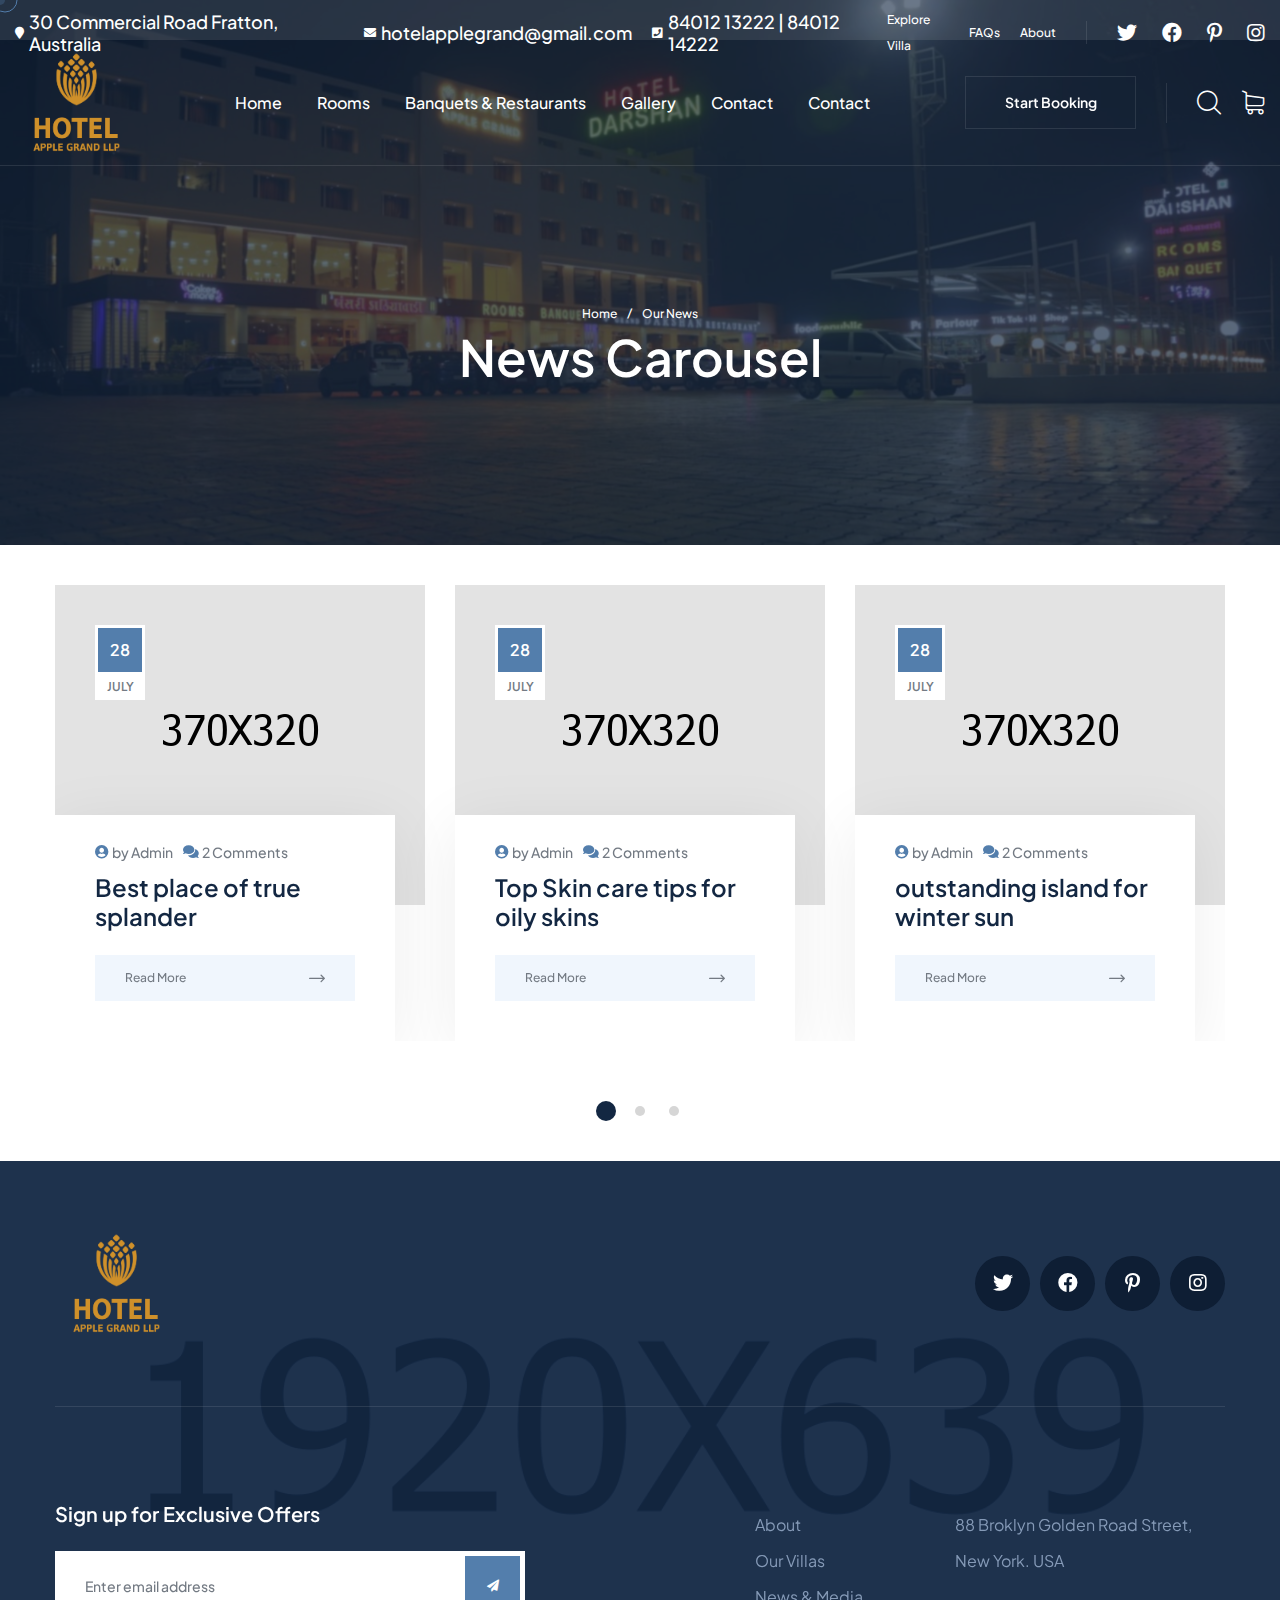
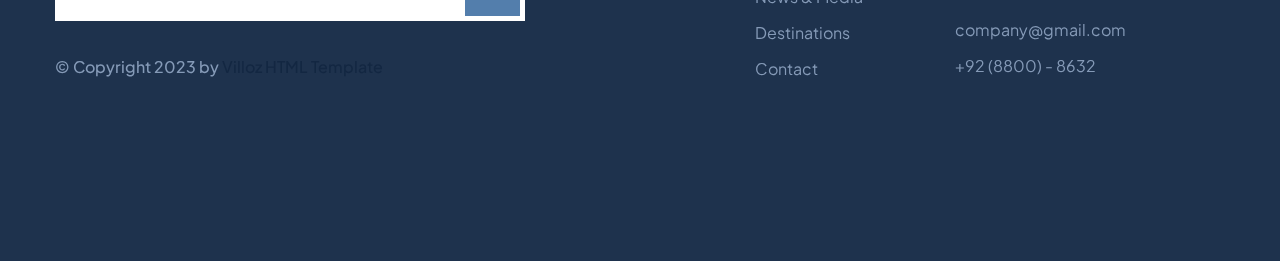
<file: blog-carousel.html>
<!DOCTYPE html>
<html lang="en">

<head>
    <meta charset="UTF-8" />
    <meta name="viewport" content="width=device-width, initial-scale=1.0" />
    <title>Blog Carousel || Villoz || HTML Template For Villa & Vacation Rentals</title>
    <!-- favicons Icons -->
    <link rel="apple-touch-icon" sizes="180x180" href="assets/images/favicons/apple-touch-icon.png" />
    <link rel="icon" type="image/png" sizes="32x32" href="assets/images/favicons/favicon-32x32.png" />
    <link rel="icon" type="image/png" sizes="16x16" href="assets/images/favicons/favicon-16x16.png" />
    <link rel="manifest" href="assets/images/favicons/site.webmanifest" />
    <meta name="description" content="Villoz is a modern HTML Template for accommodation, airbnb, booking, booking calendar, booking forms, commercial and residential, holiday booking, hotel booking, modern, rentals, reservation, responsive, room booking, travel agency, vacation rentals websites and businesses." />

    <!-- fonts -->
    <link rel="preconnect" href="https://fonts.googleapis.com">
    <link rel="preconnect" href="https://fonts.gstatic.com" crossorigin>
    <link href="https://fonts.googleapis.com/css2?family=Plus+Jakarta+Sans:ital,wght@0,300;0,400;0,500;0,600;0,700;0,800;1,300;1,400;1,500;1,600;1,700;1,800&display=swap" rel="stylesheet">
    <!-- reey font -->
    <link rel="stylesheet" href="assets/vendors/reey-font/stylesheet.css">


    <link rel="stylesheet" href="assets/vendors/bootstrap/css/bootstrap.min.css" />
    <link rel="stylesheet" href="assets/vendors/bootstrap-select/bootstrap-select.min.css" />
    <link rel="stylesheet" href="assets/vendors/animate/animate.min.css" />
    <link rel="stylesheet" href="assets/vendors/fontawesome/css/all.min.css" />
    <link rel="stylesheet" href="assets/vendors/jquery-ui/jquery-ui.css" />
    <link rel="stylesheet" href="assets/vendors/jarallax/jarallax.css" />
    <link rel="stylesheet" href="assets/vendors/jquery-magnific-popup/jquery.magnific-popup.css" />
    <link rel="stylesheet" href="assets/vendors/nouislider/nouislider.min.css" />
    <link rel="stylesheet" href="assets/vendors/nouislider/nouislider.pips.css" />
    <link rel="stylesheet" href="assets/vendors/tiny-slider/tiny-slider.css" />
    <link rel="stylesheet" href="assets/vendors/villoz-icons/style.css" />
    <link rel="stylesheet" href="assets/vendors/owl-carousel/css/owl.carousel.min.css" />
    <link rel="stylesheet" href="assets/vendors/owl-carousel/css/owl.theme.default.min.css" />

    <!-- template styles -->
    <link rel="stylesheet" href="assets/css/villoz.css" />
</head>

<body class="custom-cursor">

    <div class="custom-cursor__cursor"></div>
    <div class="custom-cursor__cursor-two"></div>

     
    <!-- /.preloader -->
    <div class="page-wrapper">
        <div class="main-header">
            <div class="topbar-one">
                <div class="container-fluid">
                    <div class="topbar-one__inner">
                        <ul class="list-unstyled topbar-one__info">
                            <li class="topbar-one__info__item">
                                <i class="fas fa-map-marker topbar-one__info__icon"></i>
                                <a href="https://www.google.com/maps">30 Commercial Road Fratton, Australia</a>
                            </li>
                            <li class="topbar-one__info__item">
                                <i class="fas fa-envelope topbar-one__info__icon"></i>
                                <a href="mailto:needhelp@company.com"> hotelapplegrand@gmail.com</a>
                            </li>
                            <li class="topbar-one__info__item">
                                <i class="fas fa-phone-square topbar-one__info__icon"></i>
                                <a href="tel:+92(8800)-6930">84012 13222 | 84012 14222</a>
                            </li>
                        </ul><!-- /.list-unstyled topbar-one__info -->
                        <div class="topbar-one__right">
                            <ul class="list-unstyled topbar-one__menu">
                                <li><a href="villas-grid.html">Explore Villa</a></li>
                                <li><a href="faq.html">FAQs</a></li>
                                <li><a href="about.html">About</a></li>
                            </ul><!-- /.list-unstyled topbar-one__menu -->
                            <div class="topbar-one__social">
                                <a href="https://twitter.com">
                                    <i class="fab fa-twitter" aria-hidden="true"></i>
                                    <span class="sr-only">Twitter</span>
                                </a>
                                <a href="https://facebook.com">
                                    <i class="fab fa-facebook" aria-hidden="true"></i>
                                    <span class="sr-only">Facebook</span>
                                </a>
                                <a href="https://pinterest.com">
                                    <i class="fab fa-pinterest-p" aria-hidden="true"></i>
                                    <span class="sr-only">Pinterest</span>
                                </a>
                                <a href="https://instagram.com">
                                    <i class="fab fa-instagram" aria-hidden="true"></i>
                                    <span class="sr-only">Instagram</span>
                                </a>
                            </div><!-- /.topbar-one__social -->
                        </div><!-- /.topbar-one__right -->
                    </div><!-- /.topbar-one__inner -->
                </div><!-- /.container-fluid -->
            </div><!-- /.topbar-one -->


            <header class="main-header__bottom sticky-header sticky-header--normal">
                <div class="container-fluid">
                    <div class="main-header__logo">
                        <a href="index.html">
                            <img src="assets/images/logo-light.png" alt="Villoz HTML" width="125">
                        </a>
                    </div><!-- /.main-header__logo -->
                    <nav class="main-header__nav main-menu">
                        <ul class="main-menu__list">


                            <li class="megamenu megamenu-clickable megamenu-clickable--toggler">
                                <a href="index.html">Home</a>
                                <ul>
                                    <li>
                                        <div class="megamenu-popup">
                                            <a href="#" class="megamenu-clickable--close"><span class="icon-close"></span></a>
                                            <!-- /.megamenu-clickable--close -->
                                            <div class="megamenu-popup__content">
                                                <div class="demo-one">
                                                    <div class="container">
                                                        <div class="row">
                                                            <div class="col-md-6 col-lg-4">
                                                                <div class="demo-one__card">
                                                                    <div class="demo-one__image">
                                                                        <img src="assets/images/landing/home-1.jpg" alt="">
                                                                        <div class="demo-one__btns">
                                                                            <a href="index.html" class="villoz-btn demo-one__btn">
                                                                                <i>Multi Page</i>
                                                                                <span>Multi Page</span>
                                                                            </a><!-- /.thm-btn demo-one__btn -->
                                                                            <a href="index-one-page.html" class="villoz-btn demo-one__btn">
                                                                                <i>One Page</i>
                                                                                <span>One Page</span>
                                                                            </a><!-- /.thm-btn demo-one__btn -->
                                                                        </div><!-- /.demo-one__btns -->
                                                                    </div><!-- /.demo-one__image -->
                                                                    <div class="demo-one__content">
                                                                        <h3 class="demo-one__title">
                                                                            <a href="index.html">Home Page 01</a>
                                                                        </h3><!-- /.demo-one__title -->
                                                                    </div><!-- /.demo-one__content -->
                                                                </div><!-- /.demo-one__card -->
                                                            </div><!-- /.col-md-6 col-lg-3 -->
                                                            <div class="col-md-6 col-lg-4">
                                                                <div class="demo-one__card">
                                                                    <div class="demo-one__image">
                                                                        <img src="assets/images/landing/home-2.jpg" alt="">
                                                                        <div class="demo-one__btns">
                                                                            <a href="index-2.html" class="villoz-btn demo-one__btn">
                                                                                <i>Multi Page</i>
                                                                                <span>Multi Page</span>
                                                                            </a><!-- /.thm-btn demo-one__btn -->
                                                                            <a href="index-2-one-page.html" class="villoz-btn demo-one__btn">
                                                                                <i>One Page</i>
                                                                                <span>One Page</span>
                                                                            </a><!-- /.thm-btn demo-one__btn -->
                                                                        </div><!-- /.demo-one__btns -->
                                                                    </div><!-- /.demo-one__image -->
                                                                    <div class="demo-one__content">
                                                                        <h3 class="demo-one__title">
                                                                            <a href="index-2.html">Home Page 02</a>
                                                                        </h3><!-- /.demo-one__title -->
                                                                    </div><!-- /.demo-one__content -->
                                                                </div><!-- /.demo-one__card -->
                                                            </div><!-- /.col-md-6 col-lg-3 -->
                                                            <div class="col-md-6 col-lg-4">
                                                                <div class="demo-one__card">
                                                                    <div class="demo-one__image">
                                                                        <img src="assets/images/landing/home-3.jpg" alt="">
                                                                        <div class="demo-one__btns">
                                                                            <a href="index-3.html" class="villoz-btn demo-one__btn">
                                                                                <i>Multi Page</i>
                                                                                <span>Multi Page</span>
                                                                            </a><!-- /.thm-btn demo-one__btn -->
                                                                            <a href="index-3-one-page.html" class="villoz-btn demo-one__btn">
                                                                                <i>One Page</i>
                                                                                <span>One Page</span>
                                                                            </a><!-- /.thm-btn demo-one__btn -->
                                                                        </div><!-- /.demo-one__btns -->
                                                                    </div><!-- /.demo-one__image -->
                                                                    <div class="demo-one__content">
                                                                        <h3 class="demo-one__title">
                                                                            <a href="index-3.html">Home Page 03</a>
                                                                        </h3><!-- /.demo-one__title -->
                                                                    </div><!-- /.demo-one__content -->
                                                                </div><!-- /.demo-one__card -->
                                                            </div><!-- /.col-md-6 col-lg-3 -->
                                                            <div class="col-md-6 col-lg-4">
                                                                <div class="demo-one__card">
                                                                    <div class="demo-one__image">
                                                                        <img src="assets/images/landing/home-dark.jpg" alt="">
                                                                        <div class="demo-one__btns">
                                                                            <a href="index-dark.html" class="villoz-btn demo-one__btn">
                                                                                <i>View Page</i>
                                                                                <span>View Page</span>
                                                                            </a><!-- /.thm-btn demo-one__btn -->
                                                                        </div><!-- /.demo-one__btns -->
                                                                    </div><!-- /.demo-one__image -->
                                                                    <div class="demo-one__content">
                                                                        <h3 class="demo-one__title">
                                                                            <a href="index-dark.html">Home Dark</a>
                                                                        </h3><!-- /.demo-one__title -->
                                                                    </div><!-- /.demo-one__content -->
                                                                </div><!-- /.demo-one__card -->
                                                            </div><!-- /.col-md-6 col-lg-3 -->
                                                            <div class="col-md-6 col-lg-4">
                                                                <div class="demo-one__card">
                                                                    <div class="demo-one__image">
                                                                        <img src="assets/images/landing/home-boxed.jpg" alt="">
                                                                        <div class="demo-one__btns">
                                                                            <a href="index-boxed.html" class="villoz-btn demo-one__btn">
                                                                                <i>View Page</i>
                                                                                <span>View Page</span>
                                                                            </a><!-- /.thm-btn demo-one__btn -->
                                                                        </div><!-- /.demo-one__btns -->
                                                                    </div><!-- /.demo-one__image -->
                                                                    <div class="demo-one__content">
                                                                        <h3 class="demo-one__title">
                                                                            <a href="index-boxed.html">Home Boxed</a>
                                                                        </h3><!-- /.demo-one__title -->
                                                                    </div><!-- /.demo-one__content -->
                                                                </div><!-- /.demo-one__card -->
                                                            </div><!-- /.col-md-6 col-lg-3 -->
                                                            <div class="col-md-6 col-lg-4">
                                                                <div class="demo-one__card">
                                                                    <div class="demo-one__image">
                                                                        <img src="assets/images/landing/home-rtl.jpg" alt="">
                                                                        <div class="demo-one__btns">
                                                                            <a href="index-rtl.html" class="villoz-btn demo-one__btn">
                                                                                <i>View Page</i>
                                                                                <span>View Page</span>
                                                                            </a><!-- /.thm-btn demo-one__btn -->
                                                                        </div><!-- /.demo-one__btns -->
                                                                    </div><!-- /.demo-one__image -->
                                                                    <div class="demo-one__content">
                                                                        <h3 class="demo-one__title">
                                                                            <a href="index-rtl.html">Home RTL</a>
                                                                        </h3><!-- /.demo-one__title -->
                                                                    </div><!-- /.demo-one__content -->
                                                                </div><!-- /.demo-one__card -->
                                                            </div><!-- /.col-md-6 col-lg-3 -->
                                                        </div><!-- /.row -->
                                                    </div><!-- /.container -->
                                                </div><!-- /.demos-one -->
                                            </div><!-- /.megamenu-popup__content -->
                                        </div><!-- /.megamenu-popup -->
                                    </li>
                                </ul>
                            </li>

                            <li class="dropdown">
                                <a href="#">Rooms</a>
                                <ul>
                                    <li><a href="about.html">About Page</a></li>
                                    <li><a href="team.html">Our Team</a></li>
                                    <li><a href="team-carousel.html">Team Carousel</a></li>
                                    <li><a href="team-details.html">Team Details</a></li>
                                    <li><a href="reviews.html">Reviews</a></li>
                                    <li><a href="reviews-carousel.html">Reviews Carousel</a></li>
                                    <li><a href="packages.html">Packages</a></li>
                                    <li><a href="packages-carousel.html">Packages Carousel</a></li>
                                    <li>
                                        <a href="gallery.html">Gallery</a>
                                        <ul>
                                            <li><a href="gallery.html">Gallery Masonry</a></li>
                                            <li><a href="gallery-filter.html">Gallery Filter</a></li>
                                            <li><a href="gallery-grid.html">Gallery Grid</a></li>
                                            <li><a href="gallery-carousel.html">Gallery Carousel</a></li>
                                        </ul>
                                    </li>
                                    <li><a href="faq.html">FAQs</a></li>
                                    <li><a href="login.html">Login</a></li>
                                    <li><a href="404.html">404 Error</a></li>
                                </ul>
                            </li>
                            <li class="dropdown">
                                <a href="#">Banquets & Restaurants</a>
                                <ul>
                                    <li><a href="destination.html">Destination One</a></li>
                                    <li><a href="destination-2.html">Destination Two</a></li>
                                    <li><a href="destination-carousel.html">Destination Carousel</a></li>
                                    <li><a href="destination-details.html">Destination Details</a></li>
                                </ul>
                            </li>
                            <li class="dropdown">
                                <a href="#">Gallery</a>
                                <ul>
                                    <li class="dropdown">
                                        <a href="#">Villa Grid One</a>
                                        <ul>
                                            <li><a href="villa-grid-1.html">No Sidebar</a></li>
                                            <li><a href="villa-grid-1-left.html">Left Sidebar</a></li>
                                            <li><a href="villa-grid-1-right.html">Right Sidebar</a></li>
                                        </ul>
                                    </li>
                                    <li class="dropdown">
                                        <a href="#">Villa Grid Two</a>
                                        <ul>
                                            <li><a href="villa-grid-2.html">No Sidebar</a></li>
                                            <li><a href="villa-grid-2-left.html">Left Sidebar</a></li>
                                            <li><a href="villa-grid-2-right.html">Right Sidebar</a></li>
                                        </ul>
                                    </li>
                                    <li class="dropdown">
                                        <a href="#">Villa List</a>
                                        <ul>
                                            <li><a href="villa-list.html">No Sidebar</a></li>
                                            <li><a href="villa-list-left.html">Left Sidebar</a></li>
                                            <li><a href="villa-list-right.html">Right Sidebar</a></li>
                                        </ul>
                                    </li>
                                    <li class="dropdown">
                                        <a href="#">Villa Carousel</a>
                                        <ul>
                                            <li><a href="villa-carousel-1.html">Carousel One</a></li>
                                            <li><a href="villa-carousel-2.html">Carousel Two</a></li>
                                            <li><a href="villa-carousel-3.html">Carousel Three</a></li>
                                        </ul>
                                    </li>
                                    <li><a href="villa-details.html">Villa Details One</a></li>
                                    <li><a href="villa-details-2.html">Villa Details Two</a></li>
                                </ul>
                            </li>
                            <li class="dropdown">
                                <a href="#">Contact</a>
                                <ul class="sub-menu">
                                    <li class="dropdown">
                                        <a href="#">Products</a>
                                        <ul class="sub-menu">
                                            <li><a href="products.html">No Sidebar</a></li>
                                            <li><a href="products-left.html">Left Sidebar</a></li>
                                            <li><a href="products-right.html">Right Sidebar</a></li>
                                        </ul>
                                    </li>
                                    <li><a href="products-carousel.html">Products Carousel</a></li>
                                    <li><a href="product-details.html">Product Details</a></li>
                                    <li><a href="cart.html">Cart</a></li>
                                    <li><a href="checkout.html">Checkout</a></li>
                                </ul>
                            </li>
                            <!--<li class="dropdown">
                                <a href="#">News</a>
                                <ul class="sub-menu">
                                    <li class="dropdown">
                                        <a href="#">News Grid</a>
                                        <ul class="sub-menu">
                                            <li><a href="blog-grid.html">No Sidebar</a></li>
                                            <li><a href="blog-grid-left.html">Left Sidebar</a></li>
                                            <li><a href="blog-grid-right.html">Right Sidebar</a></li>
                                        </ul>
                                    </li>
                                    <li class="dropdown">
                                        <a href="#">News List</a>
                                        <ul class="sub-menu">
                                            <li><a href="blog-list.html">No Sidebar</a></li>
                                            <li><a href="blog-list-left.html">Left Sidebar</a></li>
                                            <li><a href="blog-list-right.html">Right Sidebar</a></li>
                                        </ul>
                                    </li>
                                    <li><a href="blog-carousel.html">News Carousel</a></li>
                                    <li class="dropdown">
                                        <a href="#">News Details</a>
                                        <ul class="sub-menu">
                                            <li><a href="blog-details.html">No Sidebar</a></li>
                                            <li><a href="blog-details-left.html">Left Sidebar</a></li>
                                            <li><a href="blog-details-right.html">Right Sidebar</a></li>
                                        </ul>
                                    </li>
                                </ul>
                            </li>-->
                            <li>
                                <a href="contact.html">Contact</a>
                            </li>
                        </ul>
                    </nav><!-- /.main-header__nav -->
                    <div class="main-header__right">
                        <div class="mobile-nav__btn mobile-nav__toggler">
                            <span></span>
                            <span></span>
                            <span></span>
                        </div><!-- /.mobile-nav__toggler -->
                        <a href="contact.html" class="villoz-btn villoz-btn--border main-header__btn">
                            <i>Start Booking</i>
                            <span>Start Booking</span>
                        </a><!-- /.thm-btn main-header__btn -->
                        <a href="#" class="search-toggler main-header__search">
                            <i class="icon-magnifying-glass" aria-hidden="true"></i>
                            <span class="sr-only">Search</span>
                        </a><!-- /.search-toggler -->
                        <a href="cart.html" class="main-header__cart">
                            <i class="icon-shopping-cart" aria-hidden="true"></i>
                            <span class="sr-only">Search</span>
                        </a><!-- /.search-toggler -->
                    </div><!-- /.main-header__right -->
                </div><!-- /.container-fluid -->
            </header><!-- /.main-header__bottom -->


        </div><!-- /.main-header -->
        <section class="page-header">
            <div class="page-header__bg"></div>
            <!-- /.page-header__bg -->
            <div class="container">
                <ul class="villoz-breadcrumb list-unstyled">
                    <li><a href="index.html">Home</a></li>
                    <li><span>our news</span></li>
                </ul><!-- /.thm-breadcrumb list-unstyled -->
                <h2 class="page-header__title">News Carousel</h2>
            </div><!-- /.container -->
        </section><!-- /.page-header -->

        <section class="blog-one blog-one--page">
            <div class="container">
                <div class="blog-one__carousel villoz-owl__carousel villoz-owl__carousel--with-shadow villoz-owl__carousel--basic-nav owl-carousel owl-theme" data-owl-options='{
			"items": 1,
			"margin": 30,
			"loop": false,
			"smartSpeed": 700,
			"nav": false,
			"navText": ["<span class=\"fa fa-angle-left\"></span>","<span class=\"fa fa-angle-right\"></span>"],
			"dots": true,
			"autoplay": false,
			"responsive": {
				"0": {
					"items": 1
				},
				"768": {
					"items": 2
				},
				"992": {
					"items": 3
				}
			}
		}'>
                    <div class="item">
                        <div class="blog-card wow fadeInUp" data-wow-duration='1500ms' data-wow-delay='00ms'>
                            <div class="blog-card__image">
                                <img src="assets/images/blog/blog-1-1.png" alt="Best place of true splander">
                                <img src="assets/images/blog/blog-1-1.png" alt="Best place of true splander">
                                <img src="assets/images/blog/blog-1-1.png" alt="Best place of true splander">
                                <a href="blog-details-right.html" class="blog-card__image__link"><span class="sr-only">Best place of true splander</span>
                                    <!-- /.sr-only --></a>
                                <div class="blog-card__date"><span>28</span>
                                    July</div><!-- /.blog-card__date -->
                            </div><!-- /.blog-card__image -->
                            <div class="blog-card__content">
                                <ul class="list-unstyled blog-card__meta">
                                    <li><a href="blog-list.html">
                                            <i class="fa fa-user-circle"></i>
                                            by Admin</a></li>
                                    <li><a href="blog-details-right.html">
                                            <i class="fa fa-comments"></i>
                                            2 Comments</a></li>
                                </ul><!-- /.list-unstyled blog-card__meta -->
                                <h3 class="blog-card__title"><a href="blog-details-right.html">Best place of true splander</a></h3><!-- /.blog-card__title -->
                                <a href="blog-details-right.html" class="blog-card__link">
                                    Read More
                                    <i class="icon-right-arrow"></i>
                                </a><!-- /.blog-card__link -->
                            </div><!-- /.blog-card__content -->
                        </div><!-- /.blog-card -->
                    </div><!-- /.item -->
                    <div class="item">
                        <div class="blog-card wow fadeInUp" data-wow-duration='1500ms' data-wow-delay='100ms'>
                            <div class="blog-card__image">
                                <img src="assets/images/blog/blog-1-2.png" alt="Top Skin care tips for oily skins">
                                <img src="assets/images/blog/blog-1-2.png" alt="Top Skin care tips for oily skins">
                                <img src="assets/images/blog/blog-1-2.png" alt="Top Skin care tips for oily skins">
                                <a href="blog-details-right.html" class="blog-card__image__link"><span class="sr-only">Top Skin care tips for oily skins</span>
                                    <!-- /.sr-only --></a>
                                <div class="blog-card__date"><span>28</span>
                                    July</div><!-- /.blog-card__date -->
                            </div><!-- /.blog-card__image -->
                            <div class="blog-card__content">
                                <ul class="list-unstyled blog-card__meta">
                                    <li><a href="blog-list.html">
                                            <i class="fa fa-user-circle"></i>
                                            by Admin</a></li>
                                    <li><a href="blog-details-right.html">
                                            <i class="fa fa-comments"></i>
                                            2 Comments</a></li>
                                </ul><!-- /.list-unstyled blog-card__meta -->
                                <h3 class="blog-card__title"><a href="blog-details-right.html">Top Skin care tips for oily skins</a></h3><!-- /.blog-card__title -->
                                <a href="blog-details-right.html" class="blog-card__link">
                                    Read More
                                    <i class="icon-right-arrow"></i>
                                </a><!-- /.blog-card__link -->
                            </div><!-- /.blog-card__content -->
                        </div><!-- /.blog-card -->
                    </div><!-- /.item -->
                    <div class="item">
                        <div class="blog-card wow fadeInUp" data-wow-duration='1500ms' data-wow-delay='200ms'>
                            <div class="blog-card__image">
                                <img src="assets/images/blog/blog-1-3.png" alt="outstanding island for winter sun">
                                <img src="assets/images/blog/blog-1-3.png" alt="outstanding island for winter sun">
                                <img src="assets/images/blog/blog-1-3.png" alt="outstanding island for winter sun">
                                <a href="blog-details-right.html" class="blog-card__image__link"><span class="sr-only">outstanding island for winter sun</span>
                                    <!-- /.sr-only --></a>
                                <div class="blog-card__date"><span>28</span>
                                    July</div><!-- /.blog-card__date -->
                            </div><!-- /.blog-card__image -->
                            <div class="blog-card__content">
                                <ul class="list-unstyled blog-card__meta">
                                    <li><a href="blog-list.html">
                                            <i class="fa fa-user-circle"></i>
                                            by Admin</a></li>
                                    <li><a href="blog-details-right.html">
                                            <i class="fa fa-comments"></i>
                                            2 Comments</a></li>
                                </ul><!-- /.list-unstyled blog-card__meta -->
                                <h3 class="blog-card__title"><a href="blog-details-right.html">outstanding island for winter sun</a></h3><!-- /.blog-card__title -->
                                <a href="blog-details-right.html" class="blog-card__link">
                                    Read More
                                    <i class="icon-right-arrow"></i>
                                </a><!-- /.blog-card__link -->
                            </div><!-- /.blog-card__content -->
                        </div><!-- /.blog-card -->
                    </div><!-- /.item -->
                    <div class="item">
                        <div class="blog-card wow fadeInUp" data-wow-duration='1500ms' data-wow-delay='00ms'>
                            <div class="blog-card__image">
                                <img src="assets/images/blog/blog-1-4.png" alt="My supervisor didn't like the latest">
                                <img src="assets/images/blog/blog-1-4.png" alt="My supervisor didn't like the latest">
                                <img src="assets/images/blog/blog-1-4.png" alt="My supervisor didn't like the latest">
                                <a href="blog-details-right.html" class="blog-card__image__link"><span class="sr-only">My supervisor didn't like the latest</span>
                                    <!-- /.sr-only --></a>
                                <div class="blog-card__date"><span>28</span>
                                    July</div><!-- /.blog-card__date -->
                            </div><!-- /.blog-card__image -->
                            <div class="blog-card__content">
                                <ul class="list-unstyled blog-card__meta">
                                    <li><a href="blog-list.html">
                                            <i class="fa fa-user-circle"></i>
                                            by Admin</a></li>
                                    <li><a href="blog-details-right.html">
                                            <i class="fa fa-comments"></i>
                                            2 Comments</a></li>
                                </ul><!-- /.list-unstyled blog-card__meta -->
                                <h3 class="blog-card__title"><a href="blog-details-right.html">My supervisor didn't like the latest</a></h3><!-- /.blog-card__title -->
                                <a href="blog-details-right.html" class="blog-card__link">
                                    Read More
                                    <i class="icon-right-arrow"></i>
                                </a><!-- /.blog-card__link -->
                            </div><!-- /.blog-card__content -->
                        </div><!-- /.blog-card -->
                    </div><!-- /.item -->
                    <div class="item">
                        <div class="blog-card wow fadeInUp" data-wow-duration='1500ms' data-wow-delay='100ms'>
                            <div class="blog-card__image">
                                <img src="assets/images/blog/blog-1-5.png" alt="We need to build it so that it scales">
                                <img src="assets/images/blog/blog-1-5.png" alt="We need to build it so that it scales">
                                <img src="assets/images/blog/blog-1-5.png" alt="We need to build it so that it scales">
                                <a href="blog-details-right.html" class="blog-card__image__link"><span class="sr-only">We need to build it so that it scales</span>
                                    <!-- /.sr-only --></a>
                                <div class="blog-card__date"><span>28</span>
                                    July</div><!-- /.blog-card__date -->
                            </div><!-- /.blog-card__image -->
                            <div class="blog-card__content">
                                <ul class="list-unstyled blog-card__meta">
                                    <li><a href="blog-list.html">
                                            <i class="fa fa-user-circle"></i>
                                            by Admin</a></li>
                                    <li><a href="blog-details-right.html">
                                            <i class="fa fa-comments"></i>
                                            2 Comments</a></li>
                                </ul><!-- /.list-unstyled blog-card__meta -->
                                <h3 class="blog-card__title"><a href="blog-details-right.html">We need to build it so that it scales</a></h3><!-- /.blog-card__title -->
                                <a href="blog-details-right.html" class="blog-card__link">
                                    Read More
                                    <i class="icon-right-arrow"></i>
                                </a><!-- /.blog-card__link -->
                            </div><!-- /.blog-card__content -->
                        </div><!-- /.blog-card -->
                    </div><!-- /.item -->
                    <div class="item">
                        <div class="blog-card wow fadeInUp" data-wow-duration='1500ms' data-wow-delay='200ms'>
                            <div class="blog-card__image">
                                <img src="assets/images/blog/blog-1-6.png" alt="Big picture organic growth, or fast">
                                <img src="assets/images/blog/blog-1-6.png" alt="Big picture organic growth, or fast">
                                <img src="assets/images/blog/blog-1-6.png" alt="Big picture organic growth, or fast">
                                <a href="blog-details-right.html" class="blog-card__image__link"><span class="sr-only">Big picture organic growth, or fast</span>
                                    <!-- /.sr-only --></a>
                                <div class="blog-card__date"><span>28</span>
                                    July</div><!-- /.blog-card__date -->
                            </div><!-- /.blog-card__image -->
                            <div class="blog-card__content">
                                <ul class="list-unstyled blog-card__meta">
                                    <li><a href="blog-list.html">
                                            <i class="fa fa-user-circle"></i>
                                            by Admin</a></li>
                                    <li><a href="blog-details-right.html">
                                            <i class="fa fa-comments"></i>
                                            2 Comments</a></li>
                                </ul><!-- /.list-unstyled blog-card__meta -->
                                <h3 class="blog-card__title"><a href="blog-details-right.html">Big picture organic growth, or fast</a></h3><!-- /.blog-card__title -->
                                <a href="blog-details-right.html" class="blog-card__link">
                                    Read More
                                    <i class="icon-right-arrow"></i>
                                </a><!-- /.blog-card__link -->
                            </div><!-- /.blog-card__content -->
                        </div><!-- /.blog-card -->
                    </div><!-- /.item -->
                    <div class="item">
                        <div class="blog-card wow fadeInUp" data-wow-duration='1500ms' data-wow-delay='00ms'>
                            <div class="blog-card__image">
                                <img src="assets/images/blog/blog-1-1.png" alt="Best place of true splander">
                                <img src="assets/images/blog/blog-1-1.png" alt="Best place of true splander">
                                <img src="assets/images/blog/blog-1-1.png" alt="Best place of true splander">
                                <a href="blog-details-right.html" class="blog-card__image__link"><span class="sr-only">Best place of true splander</span>
                                    <!-- /.sr-only --></a>
                                <div class="blog-card__date"><span>28</span>
                                    July</div><!-- /.blog-card__date -->
                            </div><!-- /.blog-card__image -->
                            <div class="blog-card__content">
                                <ul class="list-unstyled blog-card__meta">
                                    <li><a href="blog-list.html">
                                            <i class="fa fa-user-circle"></i>
                                            by Admin</a></li>
                                    <li><a href="blog-details-right.html">
                                            <i class="fa fa-comments"></i>
                                            2 Comments</a></li>
                                </ul><!-- /.list-unstyled blog-card__meta -->
                                <h3 class="blog-card__title"><a href="blog-details-right.html">Best place of true splander</a></h3><!-- /.blog-card__title -->
                                <a href="blog-details-right.html" class="blog-card__link">
                                    Read More
                                    <i class="icon-right-arrow"></i>
                                </a><!-- /.blog-card__link -->
                            </div><!-- /.blog-card__content -->
                        </div><!-- /.blog-card -->
                    </div><!-- /.item -->
                    <div class="item">
                        <div class="blog-card wow fadeInUp" data-wow-duration='1500ms' data-wow-delay='100ms'>
                            <div class="blog-card__image">
                                <img src="assets/images/blog/blog-1-2.png" alt="Top Skin care tips for oily skins">
                                <img src="assets/images/blog/blog-1-2.png" alt="Top Skin care tips for oily skins">
                                <img src="assets/images/blog/blog-1-2.png" alt="Top Skin care tips for oily skins">
                                <a href="blog-details-right.html" class="blog-card__image__link"><span class="sr-only">Top Skin care tips for oily skins</span>
                                    <!-- /.sr-only --></a>
                                <div class="blog-card__date"><span>28</span>
                                    July</div><!-- /.blog-card__date -->
                            </div><!-- /.blog-card__image -->
                            <div class="blog-card__content">
                                <ul class="list-unstyled blog-card__meta">
                                    <li><a href="blog-list.html">
                                            <i class="fa fa-user-circle"></i>
                                            by Admin</a></li>
                                    <li><a href="blog-details-right.html">
                                            <i class="fa fa-comments"></i>
                                            2 Comments</a></li>
                                </ul><!-- /.list-unstyled blog-card__meta -->
                                <h3 class="blog-card__title"><a href="blog-details-right.html">Top Skin care tips for oily skins</a></h3><!-- /.blog-card__title -->
                                <a href="blog-details-right.html" class="blog-card__link">
                                    Read More
                                    <i class="icon-right-arrow"></i>
                                </a><!-- /.blog-card__link -->
                            </div><!-- /.blog-card__content -->
                        </div><!-- /.blog-card -->
                    </div><!-- /.item -->
                    <div class="item">
                        <div class="blog-card wow fadeInUp" data-wow-duration='1500ms' data-wow-delay='200ms'>
                            <div class="blog-card__image">
                                <img src="assets/images/blog/blog-1-3.png" alt="outstanding island for winter sun">
                                <img src="assets/images/blog/blog-1-3.png" alt="outstanding island for winter sun">
                                <img src="assets/images/blog/blog-1-3.png" alt="outstanding island for winter sun">
                                <a href="blog-details-right.html" class="blog-card__image__link"><span class="sr-only">outstanding island for winter sun</span>
                                    <!-- /.sr-only --></a>
                                <div class="blog-card__date"><span>28</span>
                                    July</div><!-- /.blog-card__date -->
                            </div><!-- /.blog-card__image -->
                            <div class="blog-card__content">
                                <ul class="list-unstyled blog-card__meta">
                                    <li><a href="blog-list.html">
                                            <i class="fa fa-user-circle"></i>
                                            by Admin</a></li>
                                    <li><a href="blog-details-right.html">
                                            <i class="fa fa-comments"></i>
                                            2 Comments</a></li>
                                </ul><!-- /.list-unstyled blog-card__meta -->
                                <h3 class="blog-card__title"><a href="blog-details-right.html">outstanding island for winter sun</a></h3><!-- /.blog-card__title -->
                                <a href="blog-details-right.html" class="blog-card__link">
                                    Read More
                                    <i class="icon-right-arrow"></i>
                                </a><!-- /.blog-card__link -->
                            </div><!-- /.blog-card__content -->
                        </div><!-- /.blog-card -->
                    </div><!-- /.item -->
                </div><!-- /.row -->
            </div><!-- /.container -->
        </section><!-- /.blog-one blog-one--page -->

        <footer class="main-footer background-black">
            <div class="main-footer__bg background-black" style="background-image: url(assets/images/backgrounds/footer-bg-1-1.jpg);"></div>
            <!-- /.main-footer__bg -->
            <div class="main-footer__top">
                <div class="container">
                    <a href="index.html" class="main-footer__logo">
                        <img src="assets/images/logo-light.png" width="125" alt="Villoz HTML Template">
                    </a>
                    <div class="main-footer__social">
                        <a href="https://twitter.com">
                            <i class="fab fa-twitter" aria-hidden="true"></i>
                            <span class="sr-only">Twitter</span>
                        </a>
                        <a href="https://facebook.com">
                            <i class="fab fa-facebook" aria-hidden="true"></i>
                            <span class="sr-only">Facebook</span>
                        </a>
                        <a href="https://pinterest.com">
                            <i class="fab fa-pinterest-p" aria-hidden="true"></i>
                            <span class="sr-only">Pinterest</span>
                        </a>
                        <a href="https://instagram.com">
                            <i class="fab fa-instagram" aria-hidden="true"></i>
                            <span class="sr-only">Instagram</span>
                        </a>
                    </div><!-- /.main-footer__social -->
                </div><!-- /.container -->
            </div><!-- /.main-footer__top -->
            <div class="main-footer__bottom">
                <div class="container">
                    <div class="main-footer__bottom__inner">
                        <div class="row">
                            <div class="col-md-12 col-lg-7">
                                <div class="footer-widget footer-widget--newsletter">
                                    <h3 class="footer-widget__title">Sign up for Exclusive Offers</h3>
                                    <!-- /.footer-widget__title -->
                                    <form action="#" data-url="MAILCHIMP_FORM_URL" class="footer-widget__form mc-form">
                                        <input type="text" placeholder="Enter email address">
                                        <button type="submit">
                                            <i class="fa fa-paper-plane"></i>
                                        </button>
                                    </form><!-- /.footer-widget__form -->
                                    <div class="mc-form__response"></div><!-- /.mc-form__response -->
                                    <p class="footer-widget__copyright">© Copyright 2023 by <a href="index.html">Villoz HTML Template</a>
                                    </p>
                                    <!-- /.footer-widget__copyright -->
                                </div><!-- /.footer-widget -->
                            </div><!-- /.col-md-12 col-lg-7 -->
                            <div class="col-md-6 col-lg-2">
                                <div class="footer-widget footer-widget--links">
                                    <ul class="list-unstyled footer-widget__links">
                                        <li><a href="about.html">About </a></li>
                                        <li><a href="villa-grid-1.html">Our Villas</a></li>
                                        <li><a href="blog-list.html">News & Media</a></li>
                                        <li><a href="destination.html">Destinations</a></li>
                                        <li><a href="contact.html">Contact</a></li>
                                    </ul><!-- /.list-unstyled footer-widget__links -->
                                </div><!-- /.footer-widget footer-widget--links -->
                            </div><!-- /.col-md-6 -->
                            <div class="col-md-6 col-lg-3">
                                <div class="footer-widget footer-widget--contact">
                                    <p class="footer-widget__text">88 Broklyn Golden Road Street,
                                        New York. USA</p><!-- /.footer-widget__text -->
                                    <ul class="list-unstyled footer-widget__contact">
                                        <li><a href="mailto:company@gmail.com">company@gmail.com</a></li>
                                        <li><a href="tel:+928800-8632">+92 (8800) - 8632</a></li>
                                    </ul><!-- /.list-unstyled footer-widget__links -->
                                </div><!-- /.footer-widget footer-widget--links -->
                            </div><!-- /.col-md-6 -->
                        </div><!-- /.row -->
                    </div><!-- /.main-footer__inner -->
                </div><!-- /.container -->
            </div><!-- /.main-footer__bottom -->
        </footer><!-- /.main-footer -->

    </div><!-- /.page-wrapper -->



    <div class="mobile-nav__wrapper">
        <div class="mobile-nav__overlay mobile-nav__toggler"></div>
        <!-- /.mobile-nav__overlay -->
        <div class="mobile-nav__content">
            <span class="mobile-nav__close mobile-nav__toggler"><i class="fa fa-times"></i></span>

            <div class="logo-box">
                <a href="index.html" aria-label="logo image"><img src="assets/images/logo-light.png" width="155" alt="" /></a>
            </div>
            <!-- /.logo-box -->
            <div class="mobile-nav__container"></div>
            <!-- /.mobile-nav__container -->

            <ul class="mobile-nav__contact list-unstyled">
                <li>
                    <i class="fa fa-envelope"></i>
                    <a href="mailto:needhelp@villoz.com">needhelp@villoz.com</a>
                </li>
                <li>
                    <i class="fa fa-phone-alt"></i>
                    <a href="tel:666-888-0000">666 888 0000</a>
                </li>
            </ul><!-- /.mobile-nav__contact -->
            <div class="mobile-nav__social">
                <a href="https://twitter.com">
                    <i class="fab fa-twitter" aria-hidden="true"></i>
                    <span class="sr-only">Twitter</span>
                </a>
                <a href="https://facebook.com">
                    <i class="fab fa-facebook" aria-hidden="true"></i>
                    <span class="sr-only">Facebook</span>
                </a>
                <a href="https://pinterest.com">
                    <i class="fab fa-pinterest-p" aria-hidden="true"></i>
                    <span class="sr-only">Pinterest</span>
                </a>
                <a href="https://instagram.com">
                    <i class="fab fa-instagram" aria-hidden="true"></i>
                    <span class="sr-only">Instagram</span>
                </a>
            </div><!-- /.mobile-nav__social -->
        </div>
        <!-- /.mobile-nav__content -->
    </div>
    <!-- /.mobile-nav__wrapper -->
    <div class="search-popup">
        <div class="search-popup__overlay search-toggler"></div>
        <!-- /.search-popup__overlay -->
        <div class="search-popup__content">
            <form role="search" method="get" class="search-popup__form" action="#">
                <input type="text" id="search" placeholder="Search Here..." />
                <button type="submit" aria-label="search submit" class="villoz-btn villoz-btn--base">
                    <i><i class="icon-magnifying-glass"></i></i>
                    <span><i class="icon-magnifying-glass"></i></span>
                </button>
            </form>
        </div>
        <!-- /.search-popup__content -->
    </div>
    <!-- /.search-popup -->


    <a href="#" class="scroll-top">
        <svg class="scroll-top__circle" width="100%" height="100%" viewBox="-1 -1 102 102">
            <path d="M50,1 a49,49 0 0,1 0,98 a49,49 0 0,1 0,-98" />
        </svg>
    </a>


    <script src="assets/vendors/jquery/jquery-3.7.0.min.js"></script>
    <script src="assets/vendors/bootstrap/js/bootstrap.bundle.min.js"></script>
    <script src="assets/vendors/bootstrap-select/bootstrap-select.min.js"></script>
    <script src="assets/vendors/jarallax/jarallax.min.js"></script>
    <script src="assets/vendors/jquery-ui/jquery-ui.js"></script>
    <script src="assets/vendors/jquery-ajaxchimp/jquery.ajaxchimp.min.js"></script>
    <script src="assets/vendors/jquery-appear/jquery.appear.min.js"></script>
    <script src="assets/vendors/jquery-circle-progress/jquery.circle-progress.min.js"></script>
    <script src="assets/vendors/jquery-magnific-popup/jquery.magnific-popup.min.js"></script>
    <script src="assets/vendors/jquery-validate/jquery.validate.min.js"></script>
    <script src="assets/vendors/nouislider/nouislider.min.js"></script>
    <script src="assets/vendors/tiny-slider/tiny-slider.js"></script>
    <script src="assets/vendors/wnumb/wNumb.min.js"></script>
    <script src="assets/vendors/owl-carousel/js/owl.carousel.min.js"></script>
    <script src="assets/vendors/wow/wow.js"></script>
    <script src="assets/vendors/tilt/tilt.jquery.js"></script>
    <script src="assets/vendors/simpleParallax/simpleParallax.min.js"></script>
    <script src="assets/vendors/imagesloaded/imagesloaded.min.js"></script>
    <script src="assets/vendors/isotope/isotope.js"></script>
    <script src="assets/vendors/countdown/countdown.min.js"></script>
    <script src="assets/vendors/jquery-circleType/jquery.circleType.js"></script>
    <script src="assets/vendors/jquery-lettering/jquery.lettering.min.js"></script>
    <!-- template js -->
    <script src="assets/js/villoz.js"></script>
</body>

</html>
</file>
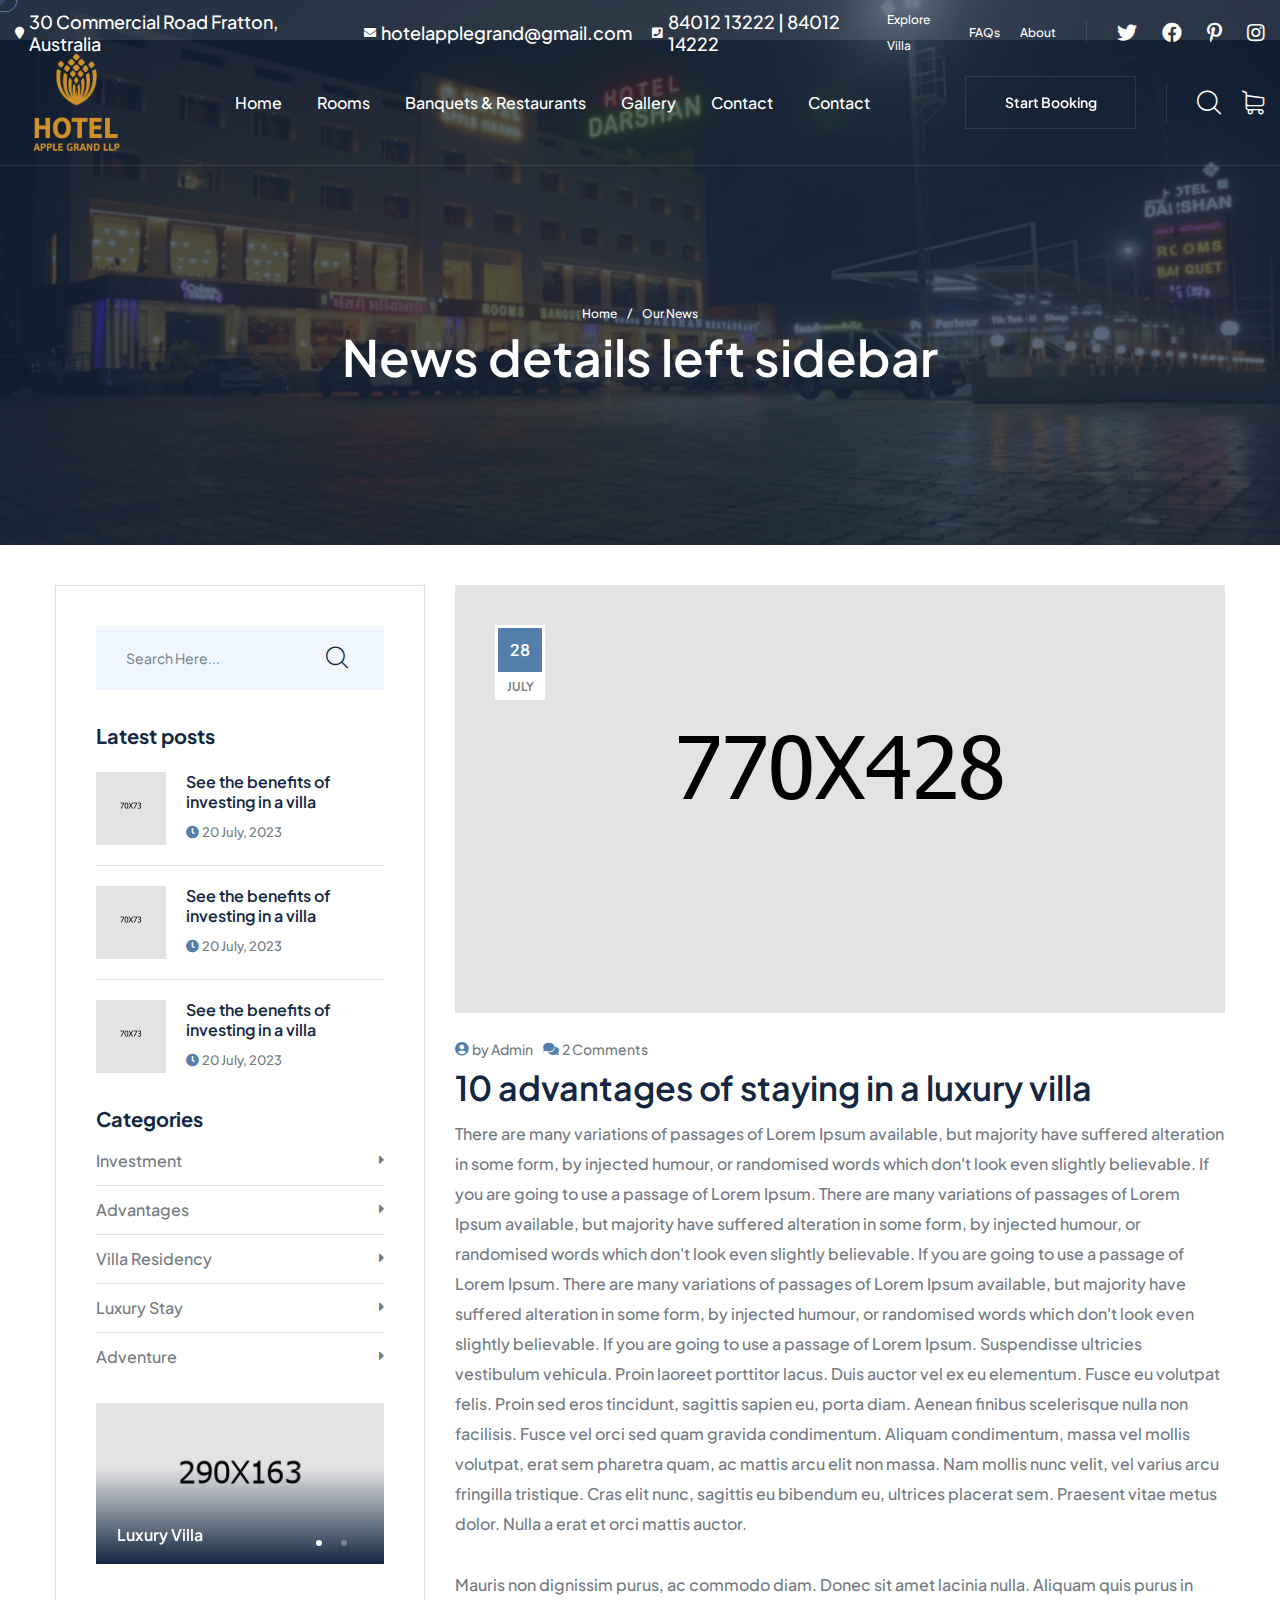
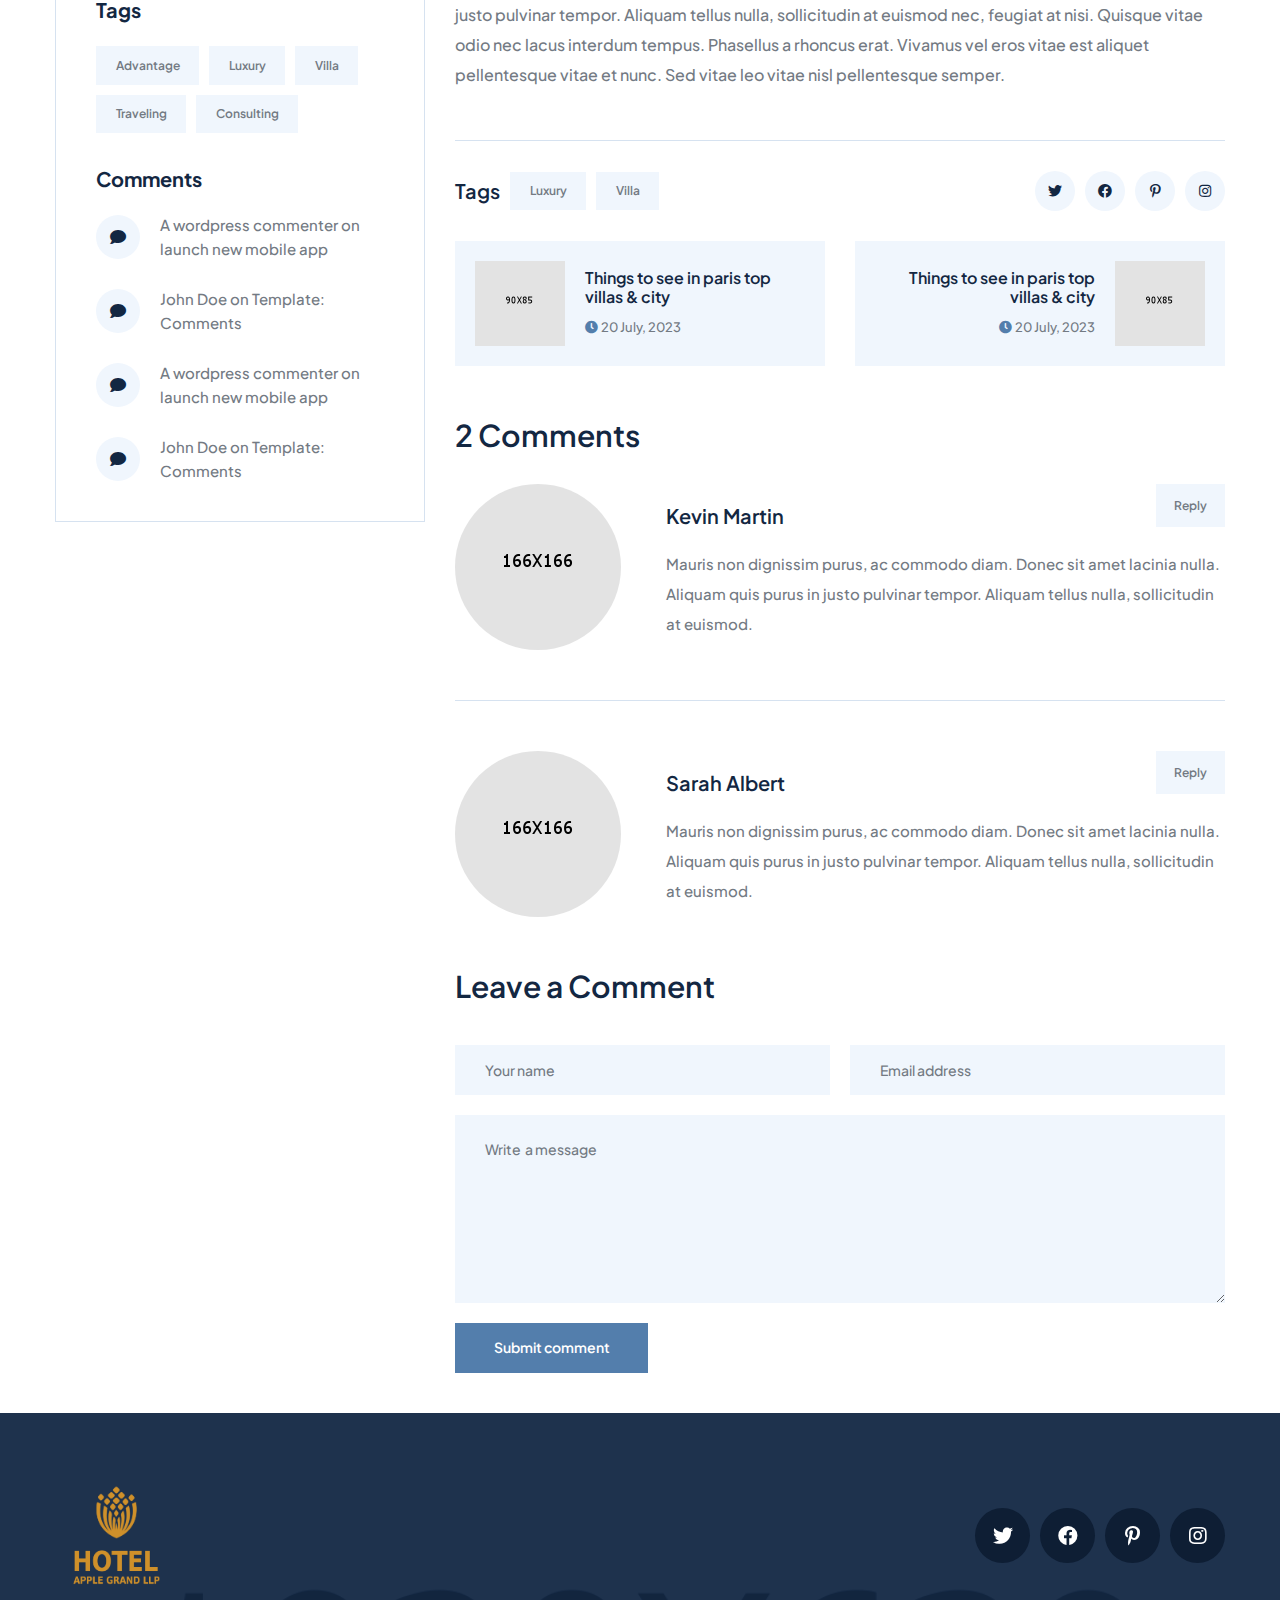
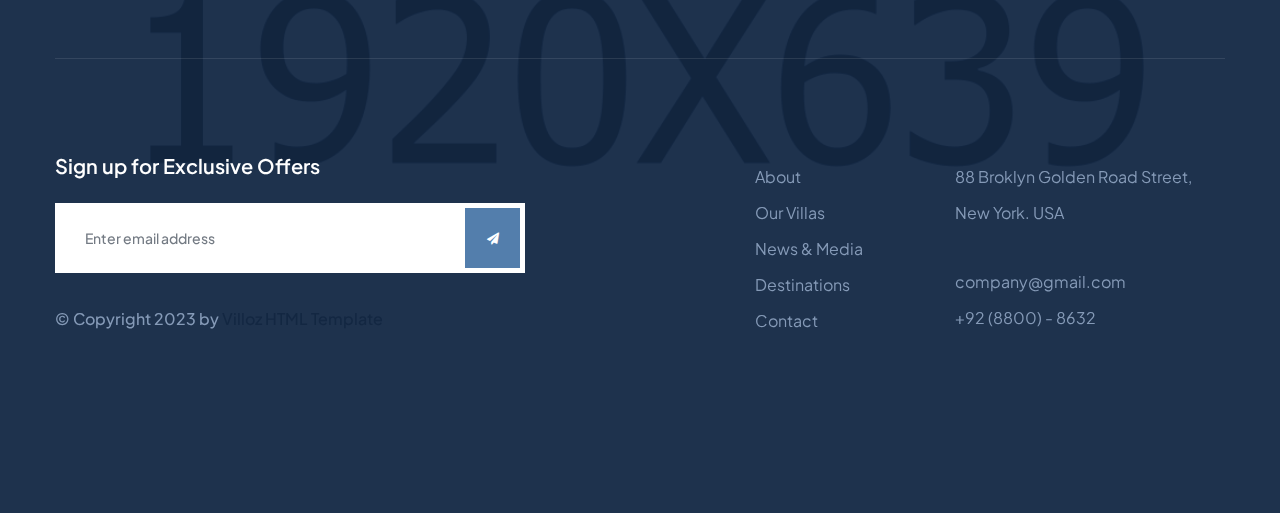
<file: blog-details-left.html>
<!DOCTYPE html>
<html lang="en">

<head>
    <meta charset="UTF-8" />
    <meta name="viewport" content="width=device-width, initial-scale=1.0" />
    <title>Blog details left || Villoz || HTML Template For Villa & Vacation Rentals</title>
    <!-- favicons Icons -->
    <link rel="apple-touch-icon" sizes="180x180" href="assets/images/favicons/apple-touch-icon.png" />
    <link rel="icon" type="image/png" sizes="32x32" href="assets/images/favicons/favicon-32x32.png" />
    <link rel="icon" type="image/png" sizes="16x16" href="assets/images/favicons/favicon-16x16.png" />
    <link rel="manifest" href="assets/images/favicons/site.webmanifest" />
    <meta name="description" content="Villoz is a modern HTML Template for accommodation, airbnb, booking, booking calendar, booking forms, commercial and residential, holiday booking, hotel booking, modern, rentals, reservation, responsive, room booking, travel agency, vacation rentals websites and businesses." />

    <!-- fonts -->
    <link rel="preconnect" href="https://fonts.googleapis.com">
    <link rel="preconnect" href="https://fonts.gstatic.com" crossorigin>
    <link href="https://fonts.googleapis.com/css2?family=Plus+Jakarta+Sans:ital,wght@0,300;0,400;0,500;0,600;0,700;0,800;1,300;1,400;1,500;1,600;1,700;1,800&display=swap" rel="stylesheet">
    <!-- reey font -->
    <link rel="stylesheet" href="assets/vendors/reey-font/stylesheet.css">


    <link rel="stylesheet" href="assets/vendors/bootstrap/css/bootstrap.min.css" />
    <link rel="stylesheet" href="assets/vendors/bootstrap-select/bootstrap-select.min.css" />
    <link rel="stylesheet" href="assets/vendors/animate/animate.min.css" />
    <link rel="stylesheet" href="assets/vendors/fontawesome/css/all.min.css" />
    <link rel="stylesheet" href="assets/vendors/jquery-ui/jquery-ui.css" />
    <link rel="stylesheet" href="assets/vendors/jarallax/jarallax.css" />
    <link rel="stylesheet" href="assets/vendors/jquery-magnific-popup/jquery.magnific-popup.css" />
    <link rel="stylesheet" href="assets/vendors/nouislider/nouislider.min.css" />
    <link rel="stylesheet" href="assets/vendors/nouislider/nouislider.pips.css" />
    <link rel="stylesheet" href="assets/vendors/tiny-slider/tiny-slider.css" />
    <link rel="stylesheet" href="assets/vendors/villoz-icons/style.css" />
    <link rel="stylesheet" href="assets/vendors/owl-carousel/css/owl.carousel.min.css" />
    <link rel="stylesheet" href="assets/vendors/owl-carousel/css/owl.theme.default.min.css" />

    <!-- template styles -->
    <link rel="stylesheet" href="assets/css/villoz.css" />
</head>

<body class="custom-cursor">

    <div class="custom-cursor__cursor"></div>
    <div class="custom-cursor__cursor-two"></div>

     
    <!-- /.preloader -->
    <div class="page-wrapper">
        <div class="main-header">
            <div class="topbar-one">
                <div class="container-fluid">
                    <div class="topbar-one__inner">
                        <ul class="list-unstyled topbar-one__info">
                            <li class="topbar-one__info__item">
                                <i class="fas fa-map-marker topbar-one__info__icon"></i>
                                <a href="https://www.google.com/maps">30 Commercial Road Fratton, Australia</a>
                            </li>
                            <li class="topbar-one__info__item">
                                <i class="fas fa-envelope topbar-one__info__icon"></i>
                                <a href="mailto:needhelp@company.com"> hotelapplegrand@gmail.com</a>
                            </li>
                            <li class="topbar-one__info__item">
                                <i class="fas fa-phone-square topbar-one__info__icon"></i>
                                <a href="tel:+92(8800)-6930">84012 13222 | 84012 14222</a>
                            </li>
                        </ul><!-- /.list-unstyled topbar-one__info -->
                        <div class="topbar-one__right">
                            <ul class="list-unstyled topbar-one__menu">
                                <li><a href="villas-grid.html">Explore Villa</a></li>
                                <li><a href="faq.html">FAQs</a></li>
                                <li><a href="about.html">About</a></li>
                            </ul><!-- /.list-unstyled topbar-one__menu -->
                            <div class="topbar-one__social">
                                <a href="https://twitter.com">
                                    <i class="fab fa-twitter" aria-hidden="true"></i>
                                    <span class="sr-only">Twitter</span>
                                </a>
                                <a href="https://facebook.com">
                                    <i class="fab fa-facebook" aria-hidden="true"></i>
                                    <span class="sr-only">Facebook</span>
                                </a>
                                <a href="https://pinterest.com">
                                    <i class="fab fa-pinterest-p" aria-hidden="true"></i>
                                    <span class="sr-only">Pinterest</span>
                                </a>
                                <a href="https://instagram.com">
                                    <i class="fab fa-instagram" aria-hidden="true"></i>
                                    <span class="sr-only">Instagram</span>
                                </a>
                            </div><!-- /.topbar-one__social -->
                        </div><!-- /.topbar-one__right -->
                    </div><!-- /.topbar-one__inner -->
                </div><!-- /.container-fluid -->
            </div><!-- /.topbar-one -->


            <header class="main-header__bottom sticky-header sticky-header--normal">
                <div class="container-fluid">
                    <div class="main-header__logo">
                        <a href="index.html">
                            <img src="assets/images/logo-light.png" alt="Villoz HTML" width="125">
                        </a>
                    </div><!-- /.main-header__logo -->
                    <nav class="main-header__nav main-menu">
                        <ul class="main-menu__list">


                            <li class="megamenu megamenu-clickable megamenu-clickable--toggler">
                                <a href="index.html">Home</a>
                                <ul>
                                    <li>
                                        <div class="megamenu-popup">
                                            <a href="#" class="megamenu-clickable--close"><span class="icon-close"></span></a>
                                            <!-- /.megamenu-clickable--close -->
                                            <div class="megamenu-popup__content">
                                                <div class="demo-one">
                                                    <div class="container">
                                                        <div class="row">
                                                            <div class="col-md-6 col-lg-4">
                                                                <div class="demo-one__card">
                                                                    <div class="demo-one__image">
                                                                        <img src="assets/images/landing/home-1.jpg" alt="">
                                                                        <div class="demo-one__btns">
                                                                            <a href="index.html" class="villoz-btn demo-one__btn">
                                                                                <i>Multi Page</i>
                                                                                <span>Multi Page</span>
                                                                            </a><!-- /.thm-btn demo-one__btn -->
                                                                            <a href="index-one-page.html" class="villoz-btn demo-one__btn">
                                                                                <i>One Page</i>
                                                                                <span>One Page</span>
                                                                            </a><!-- /.thm-btn demo-one__btn -->
                                                                        </div><!-- /.demo-one__btns -->
                                                                    </div><!-- /.demo-one__image -->
                                                                    <div class="demo-one__content">
                                                                        <h3 class="demo-one__title">
                                                                            <a href="index.html">Home Page 01</a>
                                                                        </h3><!-- /.demo-one__title -->
                                                                    </div><!-- /.demo-one__content -->
                                                                </div><!-- /.demo-one__card -->
                                                            </div><!-- /.col-md-6 col-lg-3 -->
                                                            <div class="col-md-6 col-lg-4">
                                                                <div class="demo-one__card">
                                                                    <div class="demo-one__image">
                                                                        <img src="assets/images/landing/home-2.jpg" alt="">
                                                                        <div class="demo-one__btns">
                                                                            <a href="index-2.html" class="villoz-btn demo-one__btn">
                                                                                <i>Multi Page</i>
                                                                                <span>Multi Page</span>
                                                                            </a><!-- /.thm-btn demo-one__btn -->
                                                                            <a href="index-2-one-page.html" class="villoz-btn demo-one__btn">
                                                                                <i>One Page</i>
                                                                                <span>One Page</span>
                                                                            </a><!-- /.thm-btn demo-one__btn -->
                                                                        </div><!-- /.demo-one__btns -->
                                                                    </div><!-- /.demo-one__image -->
                                                                    <div class="demo-one__content">
                                                                        <h3 class="demo-one__title">
                                                                            <a href="index-2.html">Home Page 02</a>
                                                                        </h3><!-- /.demo-one__title -->
                                                                    </div><!-- /.demo-one__content -->
                                                                </div><!-- /.demo-one__card -->
                                                            </div><!-- /.col-md-6 col-lg-3 -->
                                                            <div class="col-md-6 col-lg-4">
                                                                <div class="demo-one__card">
                                                                    <div class="demo-one__image">
                                                                        <img src="assets/images/landing/home-3.jpg" alt="">
                                                                        <div class="demo-one__btns">
                                                                            <a href="index-3.html" class="villoz-btn demo-one__btn">
                                                                                <i>Multi Page</i>
                                                                                <span>Multi Page</span>
                                                                            </a><!-- /.thm-btn demo-one__btn -->
                                                                            <a href="index-3-one-page.html" class="villoz-btn demo-one__btn">
                                                                                <i>One Page</i>
                                                                                <span>One Page</span>
                                                                            </a><!-- /.thm-btn demo-one__btn -->
                                                                        </div><!-- /.demo-one__btns -->
                                                                    </div><!-- /.demo-one__image -->
                                                                    <div class="demo-one__content">
                                                                        <h3 class="demo-one__title">
                                                                            <a href="index-3.html">Home Page 03</a>
                                                                        </h3><!-- /.demo-one__title -->
                                                                    </div><!-- /.demo-one__content -->
                                                                </div><!-- /.demo-one__card -->
                                                            </div><!-- /.col-md-6 col-lg-3 -->
                                                            <div class="col-md-6 col-lg-4">
                                                                <div class="demo-one__card">
                                                                    <div class="demo-one__image">
                                                                        <img src="assets/images/landing/home-dark.jpg" alt="">
                                                                        <div class="demo-one__btns">
                                                                            <a href="index-dark.html" class="villoz-btn demo-one__btn">
                                                                                <i>View Page</i>
                                                                                <span>View Page</span>
                                                                            </a><!-- /.thm-btn demo-one__btn -->
                                                                        </div><!-- /.demo-one__btns -->
                                                                    </div><!-- /.demo-one__image -->
                                                                    <div class="demo-one__content">
                                                                        <h3 class="demo-one__title">
                                                                            <a href="index-dark.html">Home Dark</a>
                                                                        </h3><!-- /.demo-one__title -->
                                                                    </div><!-- /.demo-one__content -->
                                                                </div><!-- /.demo-one__card -->
                                                            </div><!-- /.col-md-6 col-lg-3 -->
                                                            <div class="col-md-6 col-lg-4">
                                                                <div class="demo-one__card">
                                                                    <div class="demo-one__image">
                                                                        <img src="assets/images/landing/home-boxed.jpg" alt="">
                                                                        <div class="demo-one__btns">
                                                                            <a href="index-boxed.html" class="villoz-btn demo-one__btn">
                                                                                <i>View Page</i>
                                                                                <span>View Page</span>
                                                                            </a><!-- /.thm-btn demo-one__btn -->
                                                                        </div><!-- /.demo-one__btns -->
                                                                    </div><!-- /.demo-one__image -->
                                                                    <div class="demo-one__content">
                                                                        <h3 class="demo-one__title">
                                                                            <a href="index-boxed.html">Home Boxed</a>
                                                                        </h3><!-- /.demo-one__title -->
                                                                    </div><!-- /.demo-one__content -->
                                                                </div><!-- /.demo-one__card -->
                                                            </div><!-- /.col-md-6 col-lg-3 -->
                                                            <div class="col-md-6 col-lg-4">
                                                                <div class="demo-one__card">
                                                                    <div class="demo-one__image">
                                                                        <img src="assets/images/landing/home-rtl.jpg" alt="">
                                                                        <div class="demo-one__btns">
                                                                            <a href="index-rtl.html" class="villoz-btn demo-one__btn">
                                                                                <i>View Page</i>
                                                                                <span>View Page</span>
                                                                            </a><!-- /.thm-btn demo-one__btn -->
                                                                        </div><!-- /.demo-one__btns -->
                                                                    </div><!-- /.demo-one__image -->
                                                                    <div class="demo-one__content">
                                                                        <h3 class="demo-one__title">
                                                                            <a href="index-rtl.html">Home RTL</a>
                                                                        </h3><!-- /.demo-one__title -->
                                                                    </div><!-- /.demo-one__content -->
                                                                </div><!-- /.demo-one__card -->
                                                            </div><!-- /.col-md-6 col-lg-3 -->
                                                        </div><!-- /.row -->
                                                    </div><!-- /.container -->
                                                </div><!-- /.demos-one -->
                                            </div><!-- /.megamenu-popup__content -->
                                        </div><!-- /.megamenu-popup -->
                                    </li>
                                </ul>
                            </li>

                            <li class="dropdown">
                                <a href="#">Rooms</a>
                                <ul>
                                    <li><a href="about.html">About Page</a></li>
                                    <li><a href="team.html">Our Team</a></li>
                                    <li><a href="team-carousel.html">Team Carousel</a></li>
                                    <li><a href="team-details.html">Team Details</a></li>
                                    <li><a href="reviews.html">Reviews</a></li>
                                    <li><a href="reviews-carousel.html">Reviews Carousel</a></li>
                                    <li><a href="packages.html">Packages</a></li>
                                    <li><a href="packages-carousel.html">Packages Carousel</a></li>
                                    <li>
                                        <a href="gallery.html">Gallery</a>
                                        <ul>
                                            <li><a href="gallery.html">Gallery Masonry</a></li>
                                            <li><a href="gallery-filter.html">Gallery Filter</a></li>
                                            <li><a href="gallery-grid.html">Gallery Grid</a></li>
                                            <li><a href="gallery-carousel.html">Gallery Carousel</a></li>
                                        </ul>
                                    </li>
                                    <li><a href="faq.html">FAQs</a></li>
                                    <li><a href="login.html">Login</a></li>
                                    <li><a href="404.html">404 Error</a></li>
                                </ul>
                            </li>
                            <li class="dropdown">
                                <a href="#">Banquets & Restaurants</a>
                                <ul>
                                    <li><a href="destination.html">Destination One</a></li>
                                    <li><a href="destination-2.html">Destination Two</a></li>
                                    <li><a href="destination-carousel.html">Destination Carousel</a></li>
                                    <li><a href="destination-details.html">Destination Details</a></li>
                                </ul>
                            </li>
                            <li class="dropdown">
                                <a href="#">Gallery</a>
                                <ul>
                                    <li class="dropdown">
                                        <a href="#">Villa Grid One</a>
                                        <ul>
                                            <li><a href="villa-grid-1.html">No Sidebar</a></li>
                                            <li><a href="villa-grid-1-left.html">Left Sidebar</a></li>
                                            <li><a href="villa-grid-1-right.html">Right Sidebar</a></li>
                                        </ul>
                                    </li>
                                    <li class="dropdown">
                                        <a href="#">Villa Grid Two</a>
                                        <ul>
                                            <li><a href="villa-grid-2.html">No Sidebar</a></li>
                                            <li><a href="villa-grid-2-left.html">Left Sidebar</a></li>
                                            <li><a href="villa-grid-2-right.html">Right Sidebar</a></li>
                                        </ul>
                                    </li>
                                    <li class="dropdown">
                                        <a href="#">Villa List</a>
                                        <ul>
                                            <li><a href="villa-list.html">No Sidebar</a></li>
                                            <li><a href="villa-list-left.html">Left Sidebar</a></li>
                                            <li><a href="villa-list-right.html">Right Sidebar</a></li>
                                        </ul>
                                    </li>
                                    <li class="dropdown">
                                        <a href="#">Villa Carousel</a>
                                        <ul>
                                            <li><a href="villa-carousel-1.html">Carousel One</a></li>
                                            <li><a href="villa-carousel-2.html">Carousel Two</a></li>
                                            <li><a href="villa-carousel-3.html">Carousel Three</a></li>
                                        </ul>
                                    </li>
                                    <li><a href="villa-details.html">Villa Details One</a></li>
                                    <li><a href="villa-details-2.html">Villa Details Two</a></li>
                                </ul>
                            </li>
                            <li class="dropdown">
                                <a href="#">Contact</a>
                                <ul class="sub-menu">
                                    <li class="dropdown">
                                        <a href="#">Products</a>
                                        <ul class="sub-menu">
                                            <li><a href="products.html">No Sidebar</a></li>
                                            <li><a href="products-left.html">Left Sidebar</a></li>
                                            <li><a href="products-right.html">Right Sidebar</a></li>
                                        </ul>
                                    </li>
                                    <li><a href="products-carousel.html">Products Carousel</a></li>
                                    <li><a href="product-details.html">Product Details</a></li>
                                    <li><a href="cart.html">Cart</a></li>
                                    <li><a href="checkout.html">Checkout</a></li>
                                </ul>
                            </li>
                           <!-- <li class="dropdown">
                                <a href="#">News</a>
                                <ul class="sub-menu">
                                    <li class="dropdown">
                                        <a href="#">News Grid</a>
                                        <ul class="sub-menu">
                                            <li><a href="blog-grid.html">No Sidebar</a></li>
                                            <li><a href="blog-grid-left.html">Left Sidebar</a></li>
                                            <li><a href="blog-grid-right.html">Right Sidebar</a></li>
                                        </ul>
                                    </li>
                                    <li class="dropdown">
                                        <a href="#">News List</a>
                                        <ul class="sub-menu">
                                            <li><a href="blog-list.html">No Sidebar</a></li>
                                            <li><a href="blog-list-left.html">Left Sidebar</a></li>
                                            <li><a href="blog-list-right.html">Right Sidebar</a></li>
                                        </ul>
                                    </li>
                                    <li><a href="blog-carousel.html">News Carousel</a></li>
                                    <li class="dropdown">
                                        <a href="#">News Details</a>
                                        <ul class="sub-menu">
                                            <li><a href="blog-details.html">No Sidebar</a></li>
                                            <li><a href="blog-details-left.html">Left Sidebar</a></li>
                                            <li><a href="blog-details-right.html">Right Sidebar</a></li>
                                        </ul>
                                    </li>
                                </ul>
                            </li> -->
                            <li>
                                <a href="contact.html">Contact</a>
                            </li>
                        </ul>
                    </nav><!-- /.main-header__nav -->
                    <div class="main-header__right">
                        <div class="mobile-nav__btn mobile-nav__toggler">
                            <span></span>
                            <span></span>
                            <span></span>
                        </div><!-- /.mobile-nav__toggler -->
                        <a href="contact.html" class="villoz-btn villoz-btn--border main-header__btn">
                            <i>Start Booking</i>
                            <span>Start Booking</span>
                        </a><!-- /.thm-btn main-header__btn -->
                        <a href="#" class="search-toggler main-header__search">
                            <i class="icon-magnifying-glass" aria-hidden="true"></i>
                            <span class="sr-only">Search</span>
                        </a><!-- /.search-toggler -->
                        <a href="cart.html" class="main-header__cart">
                            <i class="icon-shopping-cart" aria-hidden="true"></i>
                            <span class="sr-only">Search</span>
                        </a><!-- /.search-toggler -->
                    </div><!-- /.main-header__right -->
                </div><!-- /.container-fluid -->
            </header><!-- /.main-header__bottom -->


        </div><!-- /.main-header -->
        <section class="page-header">
            <div class="page-header__bg"></div>
            <!-- /.page-header__bg -->
            <div class="container">
                <ul class="villoz-breadcrumb list-unstyled">
                    <li><a href="index.html">Home</a></li>
                    <li><span>our news</span></li>
                </ul><!-- /.thm-breadcrumb list-unstyled -->
                <h2 class="page-header__title">News details left sidebar</h2>
            </div><!-- /.container -->
        </section><!-- /.page-header -->

        <section class="blog-one blog-one--page">
            <div class="container">
                <div class="row gutter-y-60">
                    <div class="col-lg-4">
                        <div class="sidebar">
                            <aside class="widget-area">
                                <div class="sidebar__single">
                                    <form action="#" class="sidebar__search">
                                        <input type="text" placeholder="Search Here..." />
                                        <button type="submit" aria-label="search submit">
                                            <span><i class="icon-magnifying-glass"></i></span>
                                        </button>
                                    </form><!-- /.sidebar__search -->
                                </div><!-- /.sidebar__single -->
                                <div class="sidebar__single">
                                    <h4 class="sidebar__title">Latest posts</h4><!-- /.sidebar__title -->
                                    <ul class="sidebar__posts list-unstyled">
                                        <li class="sidebar__posts__item">
                                            <div class="sidebar__posts__image">
                                                <img src="assets/images/blog/lp-1-1.jpg" alt="">
                                            </div><!-- /.sidebar__posts__image -->
                                            <div class="sidebar__posts__content">
                                                <h4 class="sidebar__posts__title"><a href="blog-details.html">See the benefits of
                                                        investing in a villa</a></h4><!-- /.sidebar__posts__title -->
                                                <p class="sidebar__posts__meta"><a href="blog-details.html">
                                                        <i class="fa fa-clock"></i>
                                                        20 July, 2023</a></p><!-- /.sidebar__posts__date -->
                                            </div><!-- /.sidebar__posts__content -->
                                        </li>
                                        <li class="sidebar__posts__item">
                                            <div class="sidebar__posts__image">
                                                <img src="assets/images/blog/lp-1-2.jpg" alt="">
                                            </div><!-- /.sidebar__posts__image -->
                                            <div class="sidebar__posts__content">
                                                <h4 class="sidebar__posts__title"><a href="blog-details-right.html">See the benefits of
                                                        investing in a villa</a></h4><!-- /.sidebar__posts__title -->
                                                <p class="sidebar__posts__meta"><a href="blog-details-right.html">
                                                        <i class="fa fa-clock"></i>
                                                        20 July, 2023</a></p><!-- /.sidebar__posts__date -->
                                            </div><!-- /.sidebar__posts__content -->
                                        </li>
                                        <li class="sidebar__posts__item">
                                            <div class="sidebar__posts__image">
                                                <img src="assets/images/blog/lp-1-3.jpg" alt="">
                                            </div><!-- /.sidebar__posts__image -->
                                            <div class="sidebar__posts__content">
                                                <h4 class="sidebar__posts__title"><a href="blog-details-left.html">See the benefits of
                                                        investing in a villa</a></h4><!-- /.sidebar__posts__title -->
                                                <p class="sidebar__posts__meta"><a href="blog-details-left.html">
                                                        <i class="fa fa-clock"></i>
                                                        20 July, 2023</a></p><!-- /.sidebar__posts__date -->
                                            </div><!-- /.sidebar__posts__content -->
                                        </li>
                                    </ul><!-- /.sidebar__posts list-unstyled -->
                                </div><!-- /.sidebar__single -->
                                <div class="sidebar__single">
                                    <h4 class="sidebar__title">Categories</h4><!-- /.sidebar__title -->
                                    <ul class="sidebar__categories list-unstyled">
                                        <li><a href="blog-list.html">Investment</a></li>
                                        <li><a href="blog-list-left.html">Advantages</a></li>
                                        <li><a href="blog-list-right.html">Villa Residency</a></li>
                                        <li><a href="blog-grid.html">Luxury Stay</a></li>
                                        <li><a href="blog-grid-left.html">Adventure</a></li>
                                    </ul><!-- /.sidebar__categories list-unstyled -->
                                </div><!-- /.sidebar__single -->
                                <div class="sidebar__single">
                                    <div class="sidebar__projects">
                                        <div class="sidebar__projects__carousel villoz-owl__carousel  villoz-owl__carousel--basic-nav owl-carousel owl-theme" data-owl-options='{
						"items": 1,
						"margin": 0,
						"loop": false,
						"smartSpeed": 700,
						"nav": false,
						"navText": ["<span class=\"fa fa-angle-left\"></span>","<span class=\"fa fa-angle-right\"></span>"],
						"dots": true,
						"autoplay": false
					}'>
                                            <div class="sidebar__projects__card">
                                                <div class="sidebar__projects__card__image">
                                                    <img src="assets/images/blog/blog-s-project.jpg" alt="">
                                                </div><!-- /.sidebar__projects__card__image -->
                                                <div class="sidebar__projects__card__content">
                                                    <h3 class="sidebar__projects__card__title"><a href="villa-details.html">Luxury Villa</a></h3>
                                                    <!-- /.sidebar__projects__card__title -->
                                                </div><!-- /.sidebar__projects__card__content -->
                                            </div><!-- /.sidebar__projects__card -->
                                            <div class="sidebar__projects__card">
                                                <div class="sidebar__projects__card__image">
                                                    <img src="assets/images/blog/blog-s-project.jpg" alt="">
                                                </div><!-- /.sidebar__projects__card__image -->
                                                <div class="sidebar__projects__card__content">
                                                    <h3 class="sidebar__projects__card__title"><a href="villa-details-2.html">Villa Bellissimo</a></h3>
                                                    <!-- /.sidebar__projects__card__title -->
                                                </div><!-- /.sidebar__projects__card__content -->
                                            </div><!-- /.sidebar__projects__card -->
                                        </div><!-- /.row -->

                                    </div><!-- /.sidebar__projects -->
                                </div><!-- /.sidebar__single -->
                                <div class="sidebar__single">
                                    <h4 class="sidebar__title">Tags</h4><!-- /.sidebar__title -->
                                    <div class="sidebar__tags">
                                        <a href="blog-list.html">Advantage</a>
                                        <a href="blog-list-left.html">Luxury</a>
                                        <a href="blog-list-right.html">Villa</a>
                                        <a href="blog-grid-left.html">Traveling</a>
                                        <a href="blog-grid-right.html">Consulting</a>
                                    </div><!-- /.sidebar__tags -->
                                </div><!-- /.sidebar__single -->
                                <div class="sidebar__single">
                                    <h4 class="sidebar__title">Comments</h4><!-- /.sidebar__title -->
                                    <ul class="sidebar__comments list-unstyled">
                                        <li class="sidebar__comments__item">
                                            <div class="sidebar__comments__icon">
                                                <i class="fa fa-comment"></i>
                                            </div><!-- /.sidebar__comments__icon -->
                                            <h6 class="sidebar__comments__title"><a href="blog-list.html">A wordpress commenter
                                                    on launch new mobile app</a></h6><!-- /.sidebar__comments__title -->
                                        </li>
                                        <li class="sidebar__comments__item">
                                            <div class="sidebar__comments__icon">
                                                <i class="fa fa-comment"></i>
                                            </div><!-- /.sidebar__comments__icon -->
                                            <h6 class="sidebar__comments__title"><a href="blog-list-left.html">John Doe on Template:
                                                    Comments</a></h6><!-- /.sidebar__comments__title -->
                                        </li>
                                        <li class="sidebar__comments__item">
                                            <div class="sidebar__comments__icon">
                                                <i class="fa fa-comment"></i>
                                            </div><!-- /.sidebar__comments__icon -->
                                            <h6 class="sidebar__comments__title"><a href="blog-list-right.html">A wordpress commenter
                                                    on launch new mobile app</a></h6><!-- /.sidebar__comments__title -->
                                        </li>
                                        <li class="sidebar__comments__item">
                                            <div class="sidebar__comments__icon">
                                                <i class="fa fa-comment"></i>
                                            </div><!-- /.sidebar__comments__icon -->
                                            <h6 class="sidebar__comments__title"><a href="blog-grid-right.html">John Doe on Template:
                                                    Comments</a></h6><!-- /.sidebar__comments__title -->
                                        </li>
                                    </ul><!-- /.sidebar__comments list-unstyled -->
                                </div><!-- /.sidebar__single -->
                            </aside><!-- /.widget-area -->
                        </div><!-- /.sidebar -->
                    </div><!-- /.col-lg-4 -->
                    <div class="col-lg-8">
                        <div class="blog-details">
                            <div class="blog-card blog-card-two @@extraClassName">
                                <div class="blog-card__image">
                                    <img src="assets/images/blog/blog-l-1-3.jpg" alt="10 advantages of staying in a luxury villa">
                                    <div class="blog-card__date"><span>28</span>
                                        July</div><!-- /.blog-card__date -->
                                </div><!-- /.blog-card__image -->
                                <div class=" blog-card-two__content">
                                    <ul class="list-unstyled blog-card__meta">
                                        <li><a href="blog-list-left.html">
                                                <i class="fa fa-user-circle"></i>
                                                by Admin</a></li>
                                        <li><a href="blog-list-right.html">
                                                <i class="fa fa-comments"></i>
                                                2 Comments</a></li>
                                    </ul><!-- /.list-unstyled blog-card__meta -->
                                    <h3 class="blog-card__title">10 advantages of staying in a luxury villa</h3>
                                    <!-- /.blog-card__title -->
                                    <p class="blog-card-two__text">There are many variations of passages of Lorem Ipsum available, but majority
                                        have
                                        suffered alteration in some form, by injected humour, or randomised words which don't look even slightly
                                        believable. If you are going to use a passage of Lorem Ipsum. There are many variations of passages of
                                        Lorem
                                        Ipsum available, but majority have suffered alteration in some form, by injected humour, or randomised
                                        words
                                        which don't look even slightly believable. If you are going to use a passage of Lorem Ipsum. There are
                                        many
                                        variations of passages of Lorem Ipsum available, but majority have suffered alteration in some form, by
                                        injected humour, or randomised words which don't look even slightly believable. If you are going to use
                                        a
                                        passage of Lorem Ipsum. Suspendisse ultricies vestibulum vehicula. Proin laoreet porttitor lacus. Duis
                                        auctor vel ex eu elementum. Fusce eu volutpat felis. Proin sed eros tincidunt, sagittis sapien eu, porta
                                        diam. Aenean finibus scelerisque nulla non facilisis. Fusce vel orci sed quam gravida condimentum.
                                        Aliquam
                                        condimentum, massa vel mollis volutpat, erat sem pharetra quam, ac mattis arcu elit non massa. Nam
                                        mollis
                                        nunc velit, vel varius arcu fringilla tristique. Cras elit nunc, sagittis eu bibendum eu, ultrices
                                        placerat
                                        sem. Praesent vitae metus dolor. Nulla a erat et orci mattis auctor.</p><!-- /.blog-card-two__text -->
                                    <p class="blog-card-two__text">Mauris non dignissim purus, ac commodo diam. Donec sit amet lacinia nulla.
                                        Aliquam quis purus in justo pulvinar tempor. Aliquam tellus nulla, sollicitudin at euismod nec, feugiat
                                        at
                                        nisi. Quisque vitae odio nec lacus interdum tempus. Phasellus a rhoncus erat. Vivamus vel eros vitae est
                                        aliquet pellentesque vitae et nunc. Sed vitae leo vitae nisl pellentesque semper.</p>
                                    <!-- /.blog-card-two__text -->
                                </div><!-- /.blog-card-two__content -->
                            </div><!-- /.blog-card -->
                            <div class="blog-details__meta">
                                <div class="blog-details__tags">
                                    <h4 class="blog-details__tags__title">Tags</h4><!-- /.blog-details__tags__title -->
                                    <div class="sidebar__tags">
                                        <a href="blog-list-left.html">Luxury</a>
                                        <a href="blog-list-right.html">Villa</a>
                                    </div><!-- /.sidebar__projects -->
                                </div><!-- /.blog-details__tags -->
                                <div class="blog-details__social">
                                    <a href="https://twitter.com">
                                        <i class="fab fa-twitter" aria-hidden="true"></i>
                                        <span class="sr-only">Twitter</span>
                                    </a>
                                    <a href="https://facebook.com">
                                        <i class="fab fa-facebook" aria-hidden="true"></i>
                                        <span class="sr-only">Facebook</span>
                                    </a>
                                    <a href="https://pinterest.com">
                                        <i class="fab fa-pinterest-p" aria-hidden="true"></i>
                                        <span class="sr-only">Pinterest</span>
                                    </a>
                                    <a href="https://instagram.com">
                                        <i class="fab fa-instagram" aria-hidden="true"></i>
                                        <span class="sr-only">Instagram</span>
                                    </a>
                                </div><!-- /.blog-details__social -->
                            </div><!-- /.blog-details__meta -->

                            <ul class="sidebar__posts list-unstyled blog-details__paginations">
                                <li class="sidebar__posts__item">
                                    <div class="sidebar__posts__image">
                                        <img src="assets/images/blog/blog-page-p-1.png" alt="">
                                    </div><!-- /.sidebar__posts__image -->
                                    <div class="sidebar__posts__content">
                                        <h4 class="sidebar__posts__title"><a href="blog-details-right.html">Things to see in paris top villas &
                                                city</a></h4><!-- /.sidebar__posts__title -->
                                        <p class="sidebar__posts__meta"><a href="#">
                                                <i class="fa fa-clock"></i>
                                                20 July, 2023</a></p><!-- /.sidebar__posts__date -->
                                    </div><!-- /.sidebar__posts__content -->
                                </li>
                                <li class="sidebar__posts__item">
                                    <div class="sidebar__posts__image">
                                        <img src="assets/images/blog/blog-page-p-2.png" alt="">
                                    </div><!-- /.sidebar__posts__image -->
                                    <div class="sidebar__posts__content">

                                        <h4 class="sidebar__posts__title"><a href="blog-details-right.html">Things to see in paris top villas &
                                                city</a></h4><!-- /.sidebar__posts__title -->
                                        <p class="sidebar__posts__meta"><a href="#">
                                                <i class="fa fa-clock"></i>
                                                20 July, 2023</a></p><!-- /.sidebar__posts__date -->
                                    </div><!-- /.sidebar__posts__content -->
                                </li>
                            </ul>
                        </div><!-- /.blog-details -->

                        <div class="comments-one">
                            <h3 class="comments-one__title">2 Comments</h3><!-- /.comments-one__title -->
                            <ul class="list-unstyled comments-one__list">
                                <li class="comments-one__card">
                                    <div class="comments-one__card__image">
                                        <img src="assets/images/blog/blog-comment-1-1.jpg" alt="">
                                    </div><!-- /.comments-one__card__image -->
                                    <div class="comments-one__card__content">
                                        <h3 class="comments-one__card__title">Kevin Martin</h3><!-- /.comments-one__card__title -->
                                        <p class="comments-one__card__text">Mauris non dignissim purus, ac commodo diam. Donec sit amet lacinia
                                            nulla. Aliquam quis purus in justo pulvinar tempor. Aliquam tellus nulla, sollicitudin at euismod.
                                        </p><!-- /.comments-one__card__text -->
                                        <div class="comments-one__card__btn">
                                            <a href="blog-details-right.html" class="villoz-btn comments-one__card__reply">
                                                <i>Reply</i><span>Reply</span></a>
                                        </div><!-- /.comments-one__card__btn -->
                                    </div><!-- /.comments-one__card__content -->
                                </li><!-- /.comments-one__card -->
                                <li class="comments-one__card">
                                    <div class="comments-one__card__image">
                                        <img src="assets/images/blog/blog-comment-1-2.jpg" alt="">
                                    </div><!-- /.comments-one__card__image -->
                                    <div class="comments-one__card__content">
                                        <h3 class="comments-one__card__title">Sarah Albert</h3><!-- /.comments-one__card__title -->
                                        <p class="comments-one__card__text">Mauris non dignissim purus, ac commodo diam. Donec sit amet lacinia
                                            nulla. Aliquam quis purus in justo pulvinar tempor. Aliquam tellus nulla, sollicitudin at euismod.
                                        </p><!-- /.comments-one__card__text -->
                                        <div class="comments-one__card__btn">
                                            <a href="blog-details-right.html" class="villoz-btn comments-one__card__reply">
                                                <i>Reply</i><span>Reply</span></a>
                                        </div><!-- /.comments-one__card__btn -->
                                    </div><!-- /.comments-one__card__content -->
                                </li><!-- /.comments-one__card -->
                            </ul><!-- /.list-unstyled comments-one__list -->
                        </div><!-- /.comments-one -->

                        <div class="comments-form">
                            <h3 class="comments-form__title">Leave a Comment</h3><!-- /.comments-form__title -->
                            <form class="comments-form__form contact-form-validated form-one">
                                <div class="form-one__group">
                                    <div class="form-one__control">
                                        <input type="text" name="name" placeholder="Your name">
                                    </div><!-- /.form-one__control -->
                                    <div class="form-one__control">
                                        <input type="email" name="email" placeholder="Email address">
                                    </div><!-- /.form-one__control -->
                                    <div class="form-one__control form-one__control--full">
                                        <textarea name="message" placeholder="Write  a message"></textarea><!-- /# -->
                                    </div><!-- /.form-one__control -->
                                    <div class="form-one__control form-one__control--full">
                                        <button type="submit" class="villoz-btn villoz-btn--base">
                                            <i>Submit comment</i><span>Submit comment</span></button>
                                    </div><!-- /.form-one__control -->
                                </div><!-- /.form-one__group -->
                            </form>
                            <div class="result"></div>
                        </div><!-- /.comments-form -->
                    </div><!-- /.col-lg-8 -->
                </div><!-- /.row -->
            </div><!-- /.container -->
        </section><!-- /.blog-one blog-one--page -->

        <footer class="main-footer background-black">
            <div class="main-footer__bg background-black" style="background-image: url(assets/images/backgrounds/footer-bg-1-1.jpg);"></div>
            <!-- /.main-footer__bg -->
            <div class="main-footer__top">
                <div class="container">
                    <a href="index.html" class="main-footer__logo">
                        <img src="assets/images/logo-light.png" width="125" alt="Villoz HTML Template">
                    </a>
                    <div class="main-footer__social">
                        <a href="https://twitter.com">
                            <i class="fab fa-twitter" aria-hidden="true"></i>
                            <span class="sr-only">Twitter</span>
                        </a>
                        <a href="https://facebook.com">
                            <i class="fab fa-facebook" aria-hidden="true"></i>
                            <span class="sr-only">Facebook</span>
                        </a>
                        <a href="https://pinterest.com">
                            <i class="fab fa-pinterest-p" aria-hidden="true"></i>
                            <span class="sr-only">Pinterest</span>
                        </a>
                        <a href="https://instagram.com">
                            <i class="fab fa-instagram" aria-hidden="true"></i>
                            <span class="sr-only">Instagram</span>
                        </a>
                    </div><!-- /.main-footer__social -->
                </div><!-- /.container -->
            </div><!-- /.main-footer__top -->
            <div class="main-footer__bottom">
                <div class="container">
                    <div class="main-footer__bottom__inner">
                        <div class="row">
                            <div class="col-md-12 col-lg-7">
                                <div class="footer-widget footer-widget--newsletter">
                                    <h3 class="footer-widget__title">Sign up for Exclusive Offers</h3>
                                    <!-- /.footer-widget__title -->
                                    <form action="#" data-url="MAILCHIMP_FORM_URL" class="footer-widget__form mc-form">
                                        <input type="text" placeholder="Enter email address">
                                        <button type="submit">
                                            <i class="fa fa-paper-plane"></i>
                                        </button>
                                    </form><!-- /.footer-widget__form -->
                                    <div class="mc-form__response"></div><!-- /.mc-form__response -->
                                    <p class="footer-widget__copyright">© Copyright 2023 by <a href="index.html">Villoz HTML Template</a>
                                    </p>
                                    <!-- /.footer-widget__copyright -->
                                </div><!-- /.footer-widget -->
                            </div><!-- /.col-md-12 col-lg-7 -->
                            <div class="col-md-6 col-lg-2">
                                <div class="footer-widget footer-widget--links">
                                    <ul class="list-unstyled footer-widget__links">
                                        <li><a href="about.html">About </a></li>
                                        <li><a href="villa-grid-1.html">Our Villas</a></li>
                                        <li><a href="blog-list.html">News & Media</a></li>
                                        <li><a href="destination.html">Destinations</a></li>
                                        <li><a href="contact.html">Contact</a></li>
                                    </ul><!-- /.list-unstyled footer-widget__links -->
                                </div><!-- /.footer-widget footer-widget--links -->
                            </div><!-- /.col-md-6 -->
                            <div class="col-md-6 col-lg-3">
                                <div class="footer-widget footer-widget--contact">
                                    <p class="footer-widget__text">88 Broklyn Golden Road Street,
                                        New York. USA</p><!-- /.footer-widget__text -->
                                    <ul class="list-unstyled footer-widget__contact">
                                        <li><a href="mailto:company@gmail.com">company@gmail.com</a></li>
                                        <li><a href="tel:+928800-8632">+92 (8800) - 8632</a></li>
                                    </ul><!-- /.list-unstyled footer-widget__links -->
                                </div><!-- /.footer-widget footer-widget--links -->
                            </div><!-- /.col-md-6 -->
                        </div><!-- /.row -->
                    </div><!-- /.main-footer__inner -->
                </div><!-- /.container -->
            </div><!-- /.main-footer__bottom -->
        </footer><!-- /.main-footer -->

    </div><!-- /.page-wrapper -->



    <div class="mobile-nav__wrapper">
        <div class="mobile-nav__overlay mobile-nav__toggler"></div>
        <!-- /.mobile-nav__overlay -->
        <div class="mobile-nav__content">
            <span class="mobile-nav__close mobile-nav__toggler"><i class="fa fa-times"></i></span>

            <div class="logo-box">
                <a href="index.html" aria-label="logo image"><img src="assets/images/logo-light.png" width="155" alt="" /></a>
            </div>
            <!-- /.logo-box -->
            <div class="mobile-nav__container"></div>
            <!-- /.mobile-nav__container -->

            <ul class="mobile-nav__contact list-unstyled">
                <li>
                    <i class="fa fa-envelope"></i>
                    <a href="mailto:needhelp@villoz.com">needhelp@villoz.com</a>
                </li>
                <li>
                    <i class="fa fa-phone-alt"></i>
                    <a href="tel:666-888-0000">666 888 0000</a>
                </li>
            </ul><!-- /.mobile-nav__contact -->
            <div class="mobile-nav__social">
                <a href="https://twitter.com">
                    <i class="fab fa-twitter" aria-hidden="true"></i>
                    <span class="sr-only">Twitter</span>
                </a>
                <a href="https://facebook.com">
                    <i class="fab fa-facebook" aria-hidden="true"></i>
                    <span class="sr-only">Facebook</span>
                </a>
                <a href="https://pinterest.com">
                    <i class="fab fa-pinterest-p" aria-hidden="true"></i>
                    <span class="sr-only">Pinterest</span>
                </a>
                <a href="https://instagram.com">
                    <i class="fab fa-instagram" aria-hidden="true"></i>
                    <span class="sr-only">Instagram</span>
                </a>
            </div><!-- /.mobile-nav__social -->
        </div>
        <!-- /.mobile-nav__content -->
    </div>
    <!-- /.mobile-nav__wrapper -->
    <div class="search-popup">
        <div class="search-popup__overlay search-toggler"></div>
        <!-- /.search-popup__overlay -->
        <div class="search-popup__content">
            <form role="search" method="get" class="search-popup__form" action="#">
                <input type="text" id="search" placeholder="Search Here..." />
                <button type="submit" aria-label="search submit" class="villoz-btn villoz-btn--base">
                    <i><i class="icon-magnifying-glass"></i></i>
                    <span><i class="icon-magnifying-glass"></i></span>
                </button>
            </form>
        </div>
        <!-- /.search-popup__content -->
    </div>
    <!-- /.search-popup -->


    <a href="#" class="scroll-top">
        <svg class="scroll-top__circle" width="100%" height="100%" viewBox="-1 -1 102 102">
            <path d="M50,1 a49,49 0 0,1 0,98 a49,49 0 0,1 0,-98" />
        </svg>
    </a>


    <script src="assets/vendors/jquery/jquery-3.7.0.min.js"></script>
    <script src="assets/vendors/bootstrap/js/bootstrap.bundle.min.js"></script>
    <script src="assets/vendors/bootstrap-select/bootstrap-select.min.js"></script>
    <script src="assets/vendors/jarallax/jarallax.min.js"></script>
    <script src="assets/vendors/jquery-ui/jquery-ui.js"></script>
    <script src="assets/vendors/jquery-ajaxchimp/jquery.ajaxchimp.min.js"></script>
    <script src="assets/vendors/jquery-appear/jquery.appear.min.js"></script>
    <script src="assets/vendors/jquery-circle-progress/jquery.circle-progress.min.js"></script>
    <script src="assets/vendors/jquery-magnific-popup/jquery.magnific-popup.min.js"></script>
    <script src="assets/vendors/jquery-validate/jquery.validate.min.js"></script>
    <script src="assets/vendors/nouislider/nouislider.min.js"></script>
    <script src="assets/vendors/tiny-slider/tiny-slider.js"></script>
    <script src="assets/vendors/wnumb/wNumb.min.js"></script>
    <script src="assets/vendors/owl-carousel/js/owl.carousel.min.js"></script>
    <script src="assets/vendors/wow/wow.js"></script>
    <script src="assets/vendors/tilt/tilt.jquery.js"></script>
    <script src="assets/vendors/simpleParallax/simpleParallax.min.js"></script>
    <script src="assets/vendors/imagesloaded/imagesloaded.min.js"></script>
    <script src="assets/vendors/isotope/isotope.js"></script>
    <script src="assets/vendors/countdown/countdown.min.js"></script>
    <script src="assets/vendors/jquery-circleType/jquery.circleType.js"></script>
    <script src="assets/vendors/jquery-lettering/jquery.lettering.min.js"></script>
    <!-- template js -->
    <script src="assets/js/villoz.js"></script>
</body>

</html>
</file>
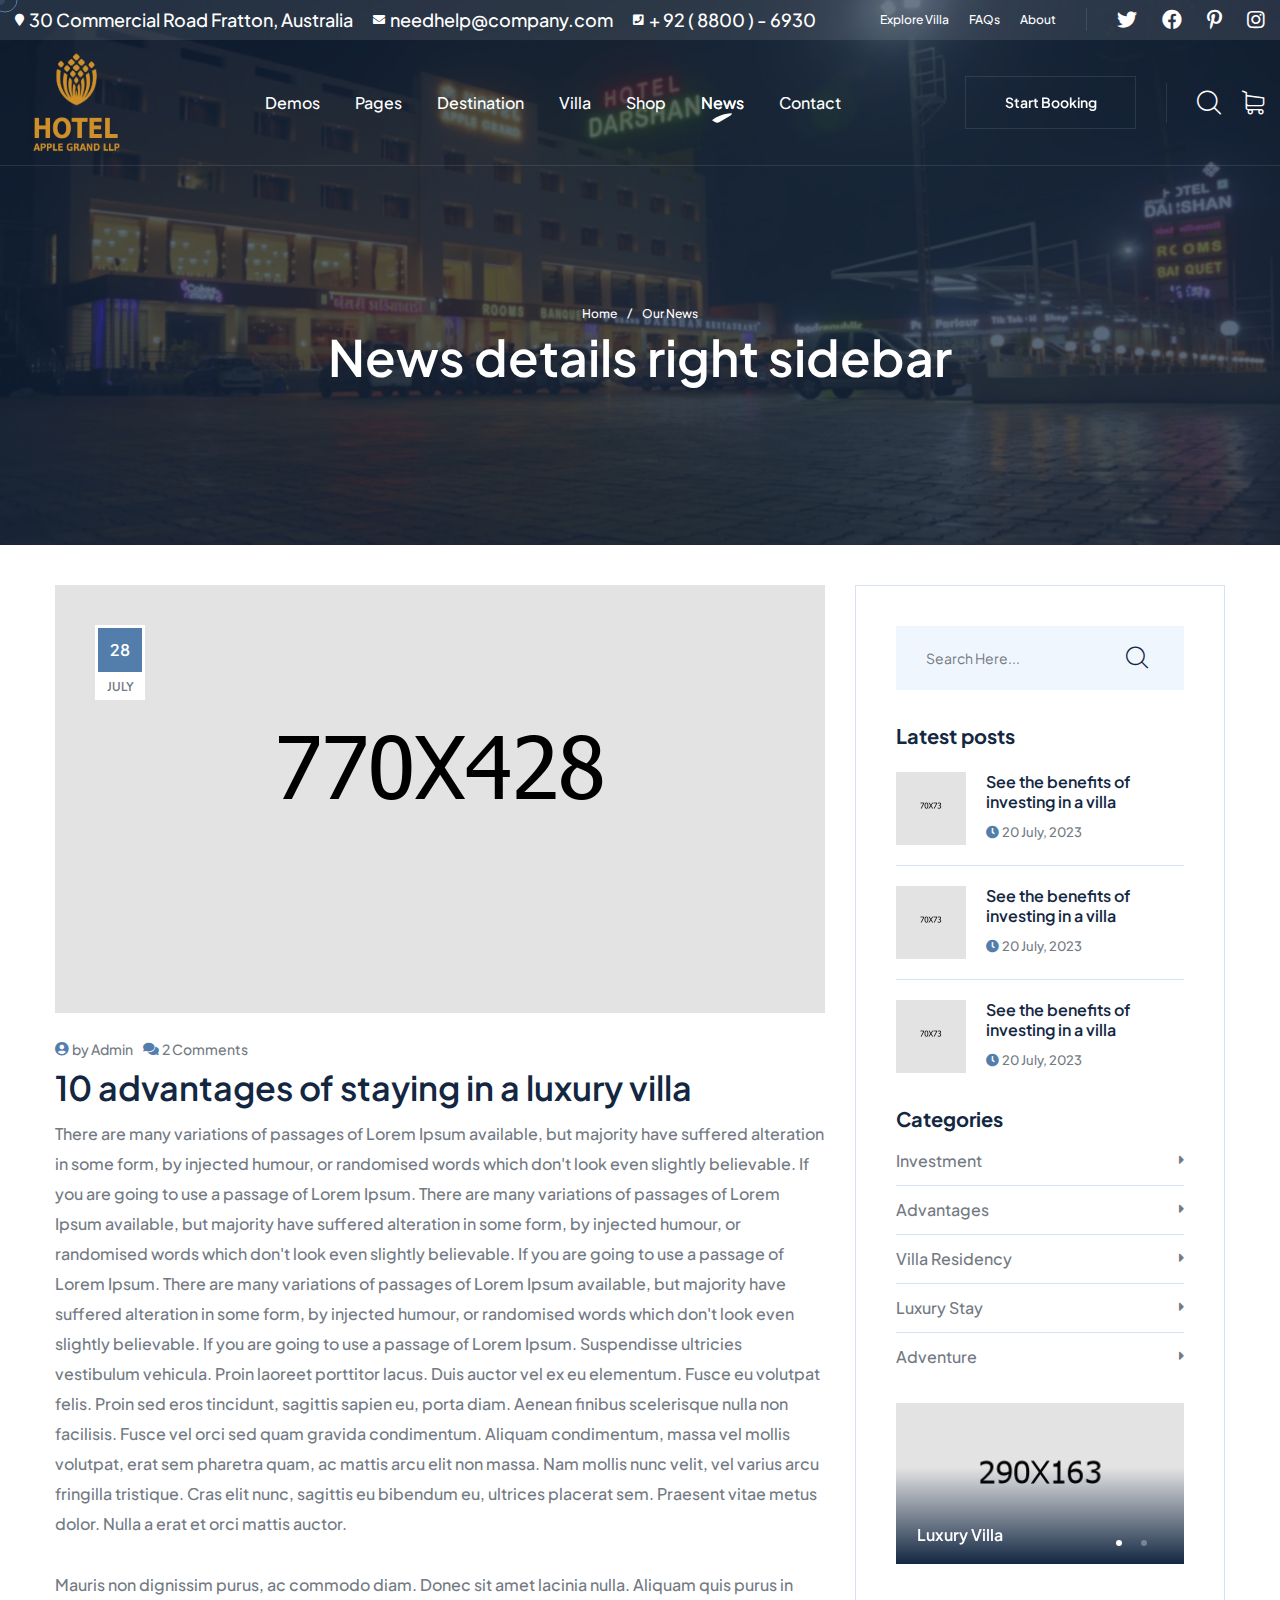
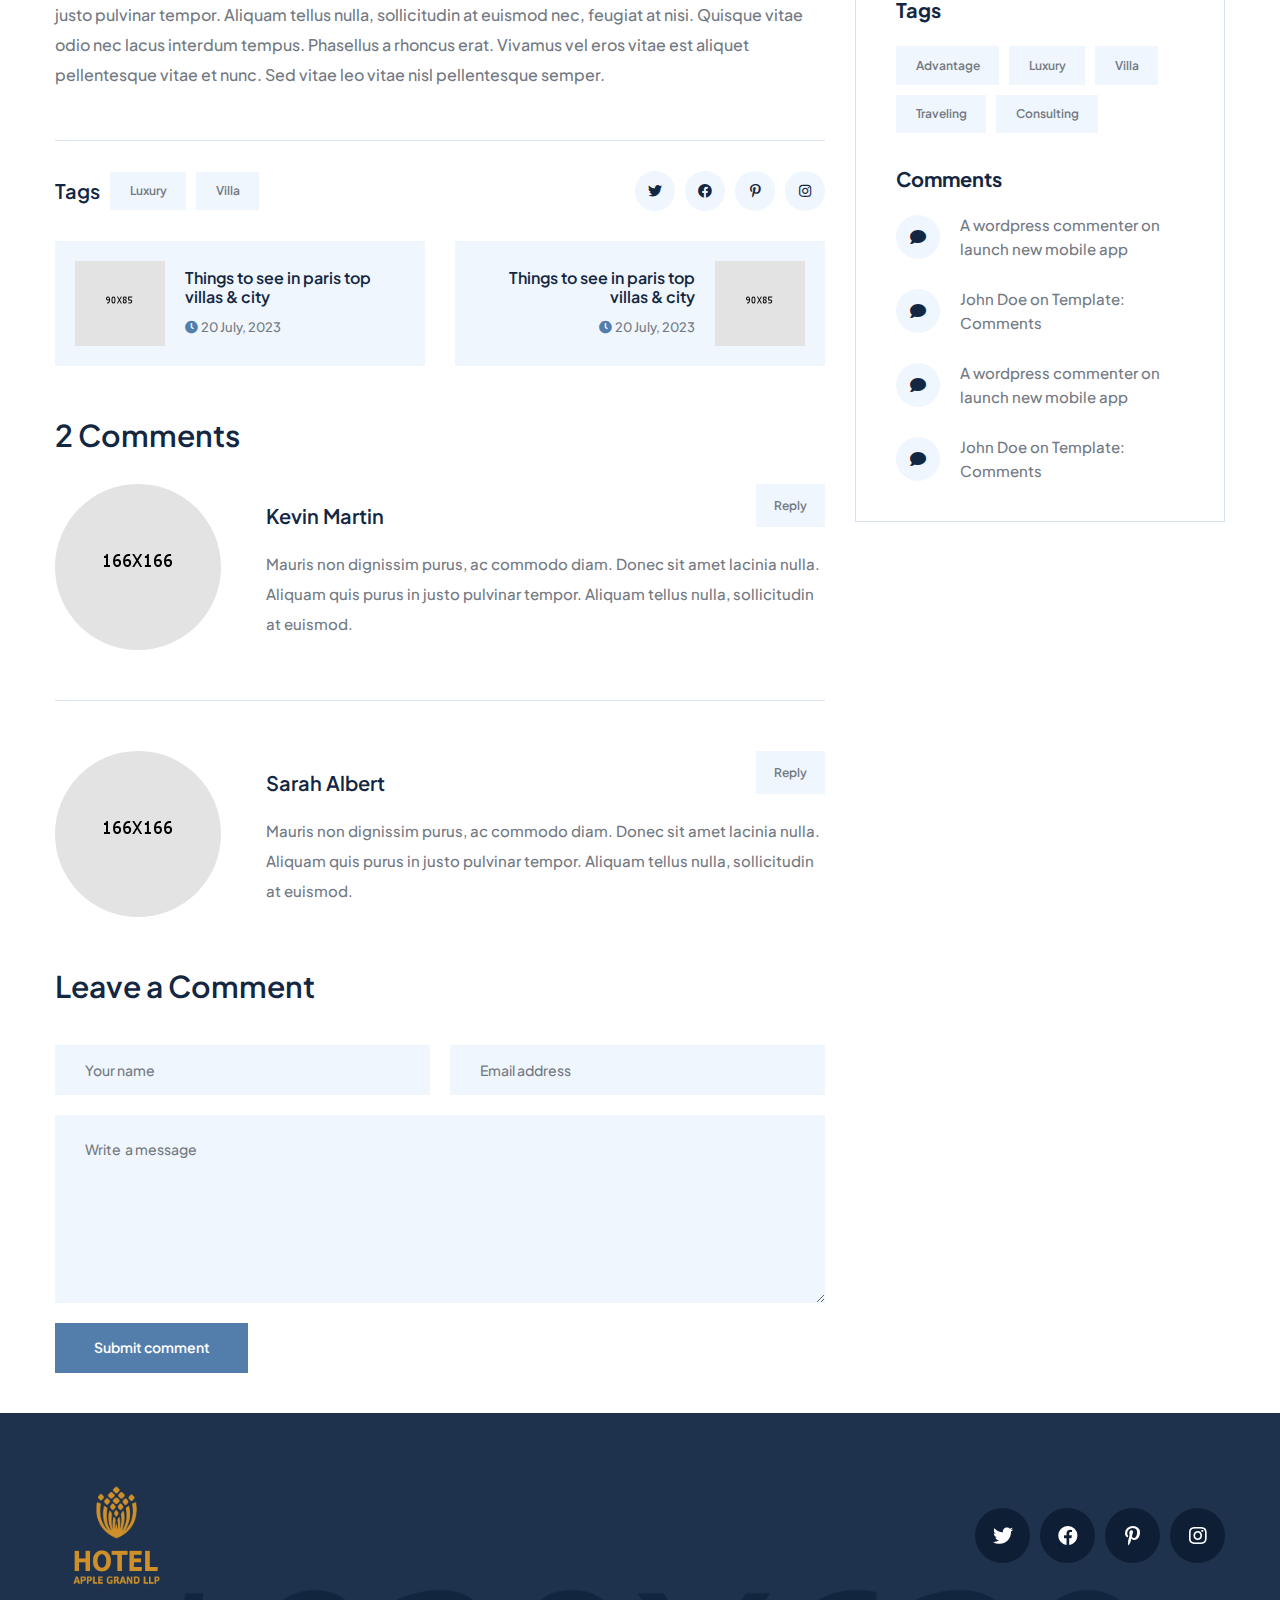
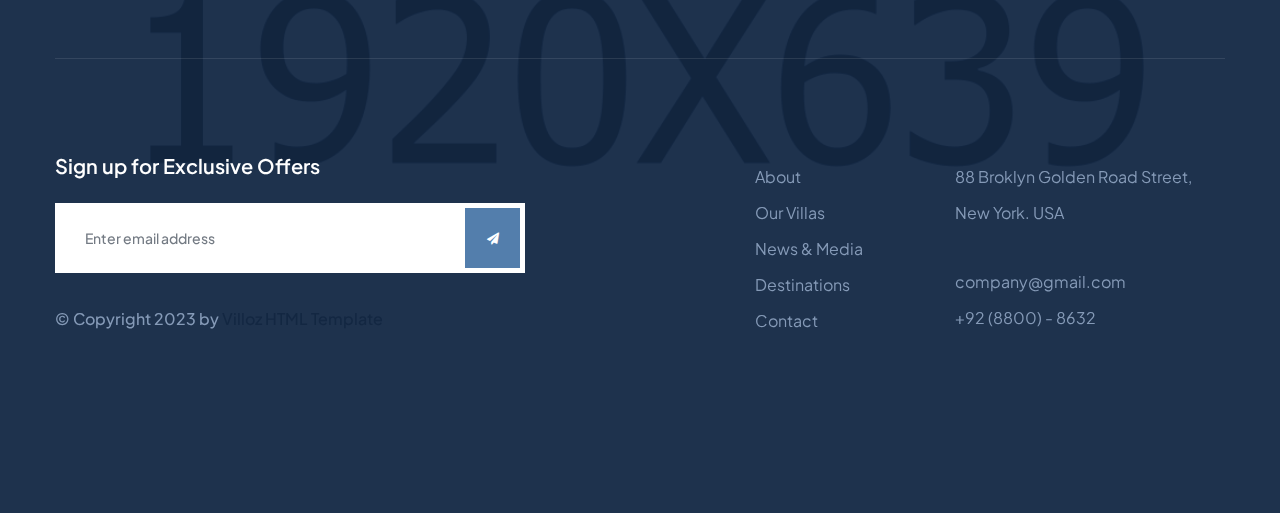
<file: blog-details-right.html>
<!DOCTYPE html>
<html lang="en">

<head>
    <meta charset="UTF-8" />
    <meta name="viewport" content="width=device-width, initial-scale=1.0" />
    <title>Blog details right || Villoz || HTML Template For Villa & Vacation Rentals</title>
    <!-- favicons Icons -->
    <link rel="apple-touch-icon" sizes="180x180" href="assets/images/favicons/apple-touch-icon.png" />
    <link rel="icon" type="image/png" sizes="32x32" href="assets/images/favicons/favicon-32x32.png" />
    <link rel="icon" type="image/png" sizes="16x16" href="assets/images/favicons/favicon-16x16.png" />
    <link rel="manifest" href="assets/images/favicons/site.webmanifest" />
    <meta name="description" content="Villoz is a modern HTML Template for accommodation, airbnb, booking, booking calendar, booking forms, commercial and residential, holiday booking, hotel booking, modern, rentals, reservation, responsive, room booking, travel agency, vacation rentals websites and businesses." />

    <!-- fonts -->
    <link rel="preconnect" href="https://fonts.googleapis.com">
    <link rel="preconnect" href="https://fonts.gstatic.com" crossorigin>
    <link href="https://fonts.googleapis.com/css2?family=Plus+Jakarta+Sans:ital,wght@0,300;0,400;0,500;0,600;0,700;0,800;1,300;1,400;1,500;1,600;1,700;1,800&display=swap" rel="stylesheet">
    <!-- reey font -->
    <link rel="stylesheet" href="assets/vendors/reey-font/stylesheet.css">


    <link rel="stylesheet" href="assets/vendors/bootstrap/css/bootstrap.min.css" />
    <link rel="stylesheet" href="assets/vendors/bootstrap-select/bootstrap-select.min.css" />
    <link rel="stylesheet" href="assets/vendors/animate/animate.min.css" />
    <link rel="stylesheet" href="assets/vendors/fontawesome/css/all.min.css" />
    <link rel="stylesheet" href="assets/vendors/jquery-ui/jquery-ui.css" />
    <link rel="stylesheet" href="assets/vendors/jarallax/jarallax.css" />
    <link rel="stylesheet" href="assets/vendors/jquery-magnific-popup/jquery.magnific-popup.css" />
    <link rel="stylesheet" href="assets/vendors/nouislider/nouislider.min.css" />
    <link rel="stylesheet" href="assets/vendors/nouislider/nouislider.pips.css" />
    <link rel="stylesheet" href="assets/vendors/tiny-slider/tiny-slider.css" />
    <link rel="stylesheet" href="assets/vendors/villoz-icons/style.css" />
    <link rel="stylesheet" href="assets/vendors/owl-carousel/css/owl.carousel.min.css" />
    <link rel="stylesheet" href="assets/vendors/owl-carousel/css/owl.theme.default.min.css" />

    <!-- template styles -->
    <link rel="stylesheet" href="assets/css/villoz.css" />
</head>

<body class="custom-cursor">

    <div class="custom-cursor__cursor"></div>
    <div class="custom-cursor__cursor-two"></div>

     
    <!-- /.preloader -->
    <div class="page-wrapper">
        <div class="main-header">
            <div class="topbar-one">
                <div class="container-fluid">
                    <div class="topbar-one__inner">
                        <ul class="list-unstyled topbar-one__info">
                            <li class="topbar-one__info__item">
                                <i class="fas fa-map-marker topbar-one__info__icon"></i>
                                <a href="https://www.google.com/maps">30 Commercial Road Fratton, Australia</a>
                            </li>
                            <li class="topbar-one__info__item">
                                <i class="fas fa-envelope topbar-one__info__icon"></i>
                                <a href="mailto:needhelp@company.com">needhelp@company.com</a>
                            </li>
                            <li class="topbar-one__info__item">
                                <i class="fas fa-phone-square topbar-one__info__icon"></i>
                                <a href="tel:+92(8800)-6930">+ 92 ( 8800 ) - 6930</a>
                            </li>
                        </ul><!-- /.list-unstyled topbar-one__info -->
                        <div class="topbar-one__right">
                            <ul class="list-unstyled topbar-one__menu">
                                <li><a href="villas-grid.html">Explore Villa</a></li>
                                <li><a href="faq.html">FAQs</a></li>
                                <li><a href="about.html">About</a></li>
                            </ul><!-- /.list-unstyled topbar-one__menu -->
                            <div class="topbar-one__social">
                                <a href="https://twitter.com">
                                    <i class="fab fa-twitter" aria-hidden="true"></i>
                                    <span class="sr-only">Twitter</span>
                                </a>
                                <a href="https://facebook.com">
                                    <i class="fab fa-facebook" aria-hidden="true"></i>
                                    <span class="sr-only">Facebook</span>
                                </a>
                                <a href="https://pinterest.com">
                                    <i class="fab fa-pinterest-p" aria-hidden="true"></i>
                                    <span class="sr-only">Pinterest</span>
                                </a>
                                <a href="https://instagram.com">
                                    <i class="fab fa-instagram" aria-hidden="true"></i>
                                    <span class="sr-only">Instagram</span>
                                </a>
                            </div><!-- /.topbar-one__social -->
                        </div><!-- /.topbar-one__right -->
                    </div><!-- /.topbar-one__inner -->
                </div><!-- /.container-fluid -->
            </div><!-- /.topbar-one -->


            <header class="main-header__bottom sticky-header sticky-header--normal">
                <div class="container-fluid">
                    <div class="main-header__logo">
                        <a href="index.html">
                            <img src="assets/images/logo-light.png" alt="Villoz HTML" width="125">
                        </a>
                    </div><!-- /.main-header__logo -->
                    <nav class="main-header__nav main-menu">
                        <ul class="main-menu__list">


                            <li class="megamenu megamenu-clickable megamenu-clickable--toggler">
                                <a href="index.html">Demos</a>
                                <ul>
                                    <li>
                                        <div class="megamenu-popup">
                                            <a href="#" class="megamenu-clickable--close"><span class="icon-close"></span></a>
                                            <!-- /.megamenu-clickable--close -->
                                            <div class="megamenu-popup__content">
                                                <div class="demo-one">
                                                    <div class="container">
                                                        <div class="row">
                                                            <div class="col-md-6 col-lg-4">
                                                                <div class="demo-one__card">
                                                                    <div class="demo-one__image">
                                                                        <img src="assets/images/landing/home-1.jpg" alt="">
                                                                        <div class="demo-one__btns">
                                                                            <a href="index.html" class="villoz-btn demo-one__btn">
                                                                                <i>Multi Page</i>
                                                                                <span>Multi Page</span>
                                                                            </a><!-- /.thm-btn demo-one__btn -->
                                                                            <a href="index-one-page.html" class="villoz-btn demo-one__btn">
                                                                                <i>One Page</i>
                                                                                <span>One Page</span>
                                                                            </a><!-- /.thm-btn demo-one__btn -->
                                                                        </div><!-- /.demo-one__btns -->
                                                                    </div><!-- /.demo-one__image -->
                                                                    <div class="demo-one__content">
                                                                        <h3 class="demo-one__title">
                                                                            <a href="index.html">Home Page 01</a>
                                                                        </h3><!-- /.demo-one__title -->
                                                                    </div><!-- /.demo-one__content -->
                                                                </div><!-- /.demo-one__card -->
                                                            </div><!-- /.col-md-6 col-lg-3 -->
                                                            <div class="col-md-6 col-lg-4">
                                                                <div class="demo-one__card">
                                                                    <div class="demo-one__image">
                                                                        <img src="assets/images/landing/home-2.jpg" alt="">
                                                                        <div class="demo-one__btns">
                                                                            <a href="index-2.html" class="villoz-btn demo-one__btn">
                                                                                <i>Multi Page</i>
                                                                                <span>Multi Page</span>
                                                                            </a><!-- /.thm-btn demo-one__btn -->
                                                                            <a href="index-2-one-page.html" class="villoz-btn demo-one__btn">
                                                                                <i>One Page</i>
                                                                                <span>One Page</span>
                                                                            </a><!-- /.thm-btn demo-one__btn -->
                                                                        </div><!-- /.demo-one__btns -->
                                                                    </div><!-- /.demo-one__image -->
                                                                    <div class="demo-one__content">
                                                                        <h3 class="demo-one__title">
                                                                            <a href="index-2.html">Home Page 02</a>
                                                                        </h3><!-- /.demo-one__title -->
                                                                    </div><!-- /.demo-one__content -->
                                                                </div><!-- /.demo-one__card -->
                                                            </div><!-- /.col-md-6 col-lg-3 -->
                                                            <div class="col-md-6 col-lg-4">
                                                                <div class="demo-one__card">
                                                                    <div class="demo-one__image">
                                                                        <img src="assets/images/landing/home-3.jpg" alt="">
                                                                        <div class="demo-one__btns">
                                                                            <a href="index-3.html" class="villoz-btn demo-one__btn">
                                                                                <i>Multi Page</i>
                                                                                <span>Multi Page</span>
                                                                            </a><!-- /.thm-btn demo-one__btn -->
                                                                            <a href="index-3-one-page.html" class="villoz-btn demo-one__btn">
                                                                                <i>One Page</i>
                                                                                <span>One Page</span>
                                                                            </a><!-- /.thm-btn demo-one__btn -->
                                                                        </div><!-- /.demo-one__btns -->
                                                                    </div><!-- /.demo-one__image -->
                                                                    <div class="demo-one__content">
                                                                        <h3 class="demo-one__title">
                                                                            <a href="index-3.html">Home Page 03</a>
                                                                        </h3><!-- /.demo-one__title -->
                                                                    </div><!-- /.demo-one__content -->
                                                                </div><!-- /.demo-one__card -->
                                                            </div><!-- /.col-md-6 col-lg-3 -->
                                                            <div class="col-md-6 col-lg-4">
                                                                <div class="demo-one__card">
                                                                    <div class="demo-one__image">
                                                                        <img src="assets/images/landing/home-dark.jpg" alt="">
                                                                        <div class="demo-one__btns">
                                                                            <a href="index-dark.html" class="villoz-btn demo-one__btn">
                                                                                <i>View Page</i>
                                                                                <span>View Page</span>
                                                                            </a><!-- /.thm-btn demo-one__btn -->
                                                                        </div><!-- /.demo-one__btns -->
                                                                    </div><!-- /.demo-one__image -->
                                                                    <div class="demo-one__content">
                                                                        <h3 class="demo-one__title">
                                                                            <a href="index-dark.html">Home Dark</a>
                                                                        </h3><!-- /.demo-one__title -->
                                                                    </div><!-- /.demo-one__content -->
                                                                </div><!-- /.demo-one__card -->
                                                            </div><!-- /.col-md-6 col-lg-3 -->
                                                            <div class="col-md-6 col-lg-4">
                                                                <div class="demo-one__card">
                                                                    <div class="demo-one__image">
                                                                        <img src="assets/images/landing/home-boxed.jpg" alt="">
                                                                        <div class="demo-one__btns">
                                                                            <a href="index-boxed.html" class="villoz-btn demo-one__btn">
                                                                                <i>View Page</i>
                                                                                <span>View Page</span>
                                                                            </a><!-- /.thm-btn demo-one__btn -->
                                                                        </div><!-- /.demo-one__btns -->
                                                                    </div><!-- /.demo-one__image -->
                                                                    <div class="demo-one__content">
                                                                        <h3 class="demo-one__title">
                                                                            <a href="index-boxed.html">Home Boxed</a>
                                                                        </h3><!-- /.demo-one__title -->
                                                                    </div><!-- /.demo-one__content -->
                                                                </div><!-- /.demo-one__card -->
                                                            </div><!-- /.col-md-6 col-lg-3 -->
                                                            <div class="col-md-6 col-lg-4">
                                                                <div class="demo-one__card">
                                                                    <div class="demo-one__image">
                                                                        <img src="assets/images/landing/home-rtl.jpg" alt="">
                                                                        <div class="demo-one__btns">
                                                                            <a href="index-rtl.html" class="villoz-btn demo-one__btn">
                                                                                <i>View Page</i>
                                                                                <span>View Page</span>
                                                                            </a><!-- /.thm-btn demo-one__btn -->
                                                                        </div><!-- /.demo-one__btns -->
                                                                    </div><!-- /.demo-one__image -->
                                                                    <div class="demo-one__content">
                                                                        <h3 class="demo-one__title">
                                                                            <a href="index-rtl.html">Home RTL</a>
                                                                        </h3><!-- /.demo-one__title -->
                                                                    </div><!-- /.demo-one__content -->
                                                                </div><!-- /.demo-one__card -->
                                                            </div><!-- /.col-md-6 col-lg-3 -->
                                                        </div><!-- /.row -->
                                                    </div><!-- /.container -->
                                                </div><!-- /.demos-one -->
                                            </div><!-- /.megamenu-popup__content -->
                                        </div><!-- /.megamenu-popup -->
                                    </li>
                                </ul>
                            </li>

                            <li class="dropdown">
                                <a href="#">Pages</a>
                                <ul>
                                    <li><a href="about.html">About Page</a></li>
                                    <li><a href="team.html">Our Team</a></li>
                                    <li><a href="team-carousel.html">Team Carousel</a></li>
                                    <li><a href="team-details.html">Team Details</a></li>
                                    <li><a href="reviews.html">Reviews</a></li>
                                    <li><a href="reviews-carousel.html">Reviews Carousel</a></li>
                                    <li><a href="packages.html">Packages</a></li>
                                    <li><a href="packages-carousel.html">Packages Carousel</a></li>
                                    <li>
                                        <a href="gallery.html">Gallery</a>
                                        <ul>
                                            <li><a href="gallery.html">Gallery Masonry</a></li>
                                            <li><a href="gallery-filter.html">Gallery Filter</a></li>
                                            <li><a href="gallery-grid.html">Gallery Grid</a></li>
                                            <li><a href="gallery-carousel.html">Gallery Carousel</a></li>
                                        </ul>
                                    </li>
                                    <li><a href="faq.html">FAQs</a></li>
                                    <li><a href="login.html">Login</a></li>
                                    <li><a href="404.html">404 Error</a></li>
                                </ul>
                            </li>
                            <li class="dropdown">
                                <a href="#">Destination</a>
                                <ul>
                                    <li><a href="destination.html">Destination One</a></li>
                                    <li><a href="destination-2.html">Destination Two</a></li>
                                    <li><a href="destination-carousel.html">Destination Carousel</a></li>
                                    <li><a href="destination-details.html">Destination Details</a></li>
                                </ul>
                            </li>
                            <li class="dropdown">
                                <a href="#">Villa</a>
                                <ul>
                                    <li class="dropdown">
                                        <a href="#">Villa Grid One</a>
                                        <ul>
                                            <li><a href="villa-grid-1.html">No Sidebar</a></li>
                                            <li><a href="villa-grid-1-left.html">Left Sidebar</a></li>
                                            <li><a href="villa-grid-1-right.html">Right Sidebar</a></li>
                                        </ul>
                                    </li>
                                    <li class="dropdown">
                                        <a href="#">Villa Grid Two</a>
                                        <ul>
                                            <li><a href="villa-grid-2.html">No Sidebar</a></li>
                                            <li><a href="villa-grid-2-left.html">Left Sidebar</a></li>
                                            <li><a href="villa-grid-2-right.html">Right Sidebar</a></li>
                                        </ul>
                                    </li>
                                    <li class="dropdown">
                                        <a href="#">Villa List</a>
                                        <ul>
                                            <li><a href="villa-list.html">No Sidebar</a></li>
                                            <li><a href="villa-list-left.html">Left Sidebar</a></li>
                                            <li><a href="villa-list-right.html">Right Sidebar</a></li>
                                        </ul>
                                    </li>
                                    <li class="dropdown">
                                        <a href="#">Villa Carousel</a>
                                        <ul>
                                            <li><a href="villa-carousel-1.html">Carousel One</a></li>
                                            <li><a href="villa-carousel-2.html">Carousel Two</a></li>
                                            <li><a href="villa-carousel-3.html">Carousel Three</a></li>
                                        </ul>
                                    </li>
                                    <li><a href="villa-details.html">Villa Details One</a></li>
                                    <li><a href="villa-details-2.html">Villa Details Two</a></li>
                                </ul>
                            </li>
                            <li class="dropdown">
                                <a href="#">Shop</a>
                                <ul class="sub-menu">
                                    <li class="dropdown">
                                        <a href="#">Products</a>
                                        <ul class="sub-menu">
                                            <li><a href="products.html">No Sidebar</a></li>
                                            <li><a href="products-left.html">Left Sidebar</a></li>
                                            <li><a href="products-right.html">Right Sidebar</a></li>
                                        </ul>
                                    </li>
                                    <li><a href="products-carousel.html">Products Carousel</a></li>
                                    <li><a href="product-details.html">Product Details</a></li>
                                    <li><a href="cart.html">Cart</a></li>
                                    <li><a href="checkout.html">Checkout</a></li>
                                </ul>
                            </li>
                            <li class="dropdown">
                                <a href="#">News</a>
                                <ul class="sub-menu">
                                    <li class="dropdown">
                                        <a href="#">News Grid</a>
                                        <ul class="sub-menu">
                                            <li><a href="blog-grid.html">No Sidebar</a></li>
                                            <li><a href="blog-grid-left.html">Left Sidebar</a></li>
                                            <li><a href="blog-grid-right.html">Right Sidebar</a></li>
                                        </ul>
                                    </li>
                                    <li class="dropdown">
                                        <a href="#">News List</a>
                                        <ul class="sub-menu">
                                            <li><a href="blog-list.html">No Sidebar</a></li>
                                            <li><a href="blog-list-left.html">Left Sidebar</a></li>
                                            <li><a href="blog-list-right.html">Right Sidebar</a></li>
                                        </ul>
                                    </li>
                                    <li><a href="blog-carousel.html">News Carousel</a></li>
                                    <li class="dropdown">
                                        <a href="#">News Details</a>
                                        <ul class="sub-menu">
                                            <li><a href="blog-details.html">No Sidebar</a></li>
                                            <li><a href="blog-details-left.html">Left Sidebar</a></li>
                                            <li><a href="blog-details-right.html">Right Sidebar</a></li>
                                        </ul>
                                    </li>
                                </ul>
                            </li>
                            <li>
                                <a href="contact.html">Contact</a>
                            </li>
                        </ul>
                    </nav><!-- /.main-header__nav -->
                    <div class="main-header__right">
                        <div class="mobile-nav__btn mobile-nav__toggler">
                            <span></span>
                            <span></span>
                            <span></span>
                        </div><!-- /.mobile-nav__toggler -->
                        <a href="contact.html" class="villoz-btn villoz-btn--border main-header__btn">
                            <i>Start Booking</i>
                            <span>Start Booking</span>
                        </a><!-- /.thm-btn main-header__btn -->
                        <a href="#" class="search-toggler main-header__search">
                            <i class="icon-magnifying-glass" aria-hidden="true"></i>
                            <span class="sr-only">Search</span>
                        </a><!-- /.search-toggler -->
                        <a href="cart.html" class="main-header__cart">
                            <i class="icon-shopping-cart" aria-hidden="true"></i>
                            <span class="sr-only">Search</span>
                        </a><!-- /.search-toggler -->
                    </div><!-- /.main-header__right -->
                </div><!-- /.container-fluid -->
            </header><!-- /.main-header__bottom -->


        </div><!-- /.main-header -->
        <section class="page-header">
            <div class="page-header__bg"></div>
            <!-- /.page-header__bg -->
            <div class="container">
                <ul class="villoz-breadcrumb list-unstyled">
                    <li><a href="index.html">Home</a></li>
                    <li><span>our news</span></li>
                </ul><!-- /.thm-breadcrumb list-unstyled -->
                <h2 class="page-header__title">News details right sidebar</h2>
            </div><!-- /.container -->
        </section><!-- /.page-header -->

        <section class="blog-one blog-one--page">
            <div class="container">
                <div class="row gutter-y-60">
                    <div class="col-lg-8">
                        <div class="blog-details">
                            <div class="blog-card blog-card-two @@extraClassName">
                                <div class="blog-card__image">
                                    <img src="assets/images/blog/blog-l-1-3.jpg" alt="10 advantages of staying in a luxury villa">
                                    <div class="blog-card__date"><span>28</span>
                                        July</div><!-- /.blog-card__date -->
                                </div><!-- /.blog-card__image -->
                                <div class=" blog-card-two__content">
                                    <ul class="list-unstyled blog-card__meta">
                                        <li><a href="blog-list-left.html">
                                                <i class="fa fa-user-circle"></i>
                                                by Admin</a></li>
                                        <li><a href="blog-list-right.html">
                                                <i class="fa fa-comments"></i>
                                                2 Comments</a></li>
                                    </ul><!-- /.list-unstyled blog-card__meta -->
                                    <h3 class="blog-card__title">10 advantages of staying in a luxury villa</h3>
                                    <!-- /.blog-card__title -->
                                    <p class="blog-card-two__text">There are many variations of passages of Lorem Ipsum available, but majority
                                        have
                                        suffered alteration in some form, by injected humour, or randomised words which don't look even slightly
                                        believable. If you are going to use a passage of Lorem Ipsum. There are many variations of passages of
                                        Lorem
                                        Ipsum available, but majority have suffered alteration in some form, by injected humour, or randomised
                                        words
                                        which don't look even slightly believable. If you are going to use a passage of Lorem Ipsum. There are
                                        many
                                        variations of passages of Lorem Ipsum available, but majority have suffered alteration in some form, by
                                        injected humour, or randomised words which don't look even slightly believable. If you are going to use
                                        a
                                        passage of Lorem Ipsum. Suspendisse ultricies vestibulum vehicula. Proin laoreet porttitor lacus. Duis
                                        auctor vel ex eu elementum. Fusce eu volutpat felis. Proin sed eros tincidunt, sagittis sapien eu, porta
                                        diam. Aenean finibus scelerisque nulla non facilisis. Fusce vel orci sed quam gravida condimentum.
                                        Aliquam
                                        condimentum, massa vel mollis volutpat, erat sem pharetra quam, ac mattis arcu elit non massa. Nam
                                        mollis
                                        nunc velit, vel varius arcu fringilla tristique. Cras elit nunc, sagittis eu bibendum eu, ultrices
                                        placerat
                                        sem. Praesent vitae metus dolor. Nulla a erat et orci mattis auctor.</p><!-- /.blog-card-two__text -->
                                    <p class="blog-card-two__text">Mauris non dignissim purus, ac commodo diam. Donec sit amet lacinia nulla.
                                        Aliquam quis purus in justo pulvinar tempor. Aliquam tellus nulla, sollicitudin at euismod nec, feugiat
                                        at
                                        nisi. Quisque vitae odio nec lacus interdum tempus. Phasellus a rhoncus erat. Vivamus vel eros vitae est
                                        aliquet pellentesque vitae et nunc. Sed vitae leo vitae nisl pellentesque semper.</p>
                                    <!-- /.blog-card-two__text -->
                                </div><!-- /.blog-card-two__content -->
                            </div><!-- /.blog-card -->
                            <div class="blog-details__meta">
                                <div class="blog-details__tags">
                                    <h4 class="blog-details__tags__title">Tags</h4><!-- /.blog-details__tags__title -->
                                    <div class="sidebar__tags">
                                        <a href="blog-list-left.html">Luxury</a>
                                        <a href="blog-list-right.html">Villa</a>
                                    </div><!-- /.sidebar__projects -->
                                </div><!-- /.blog-details__tags -->
                                <div class="blog-details__social">
                                    <a href="https://twitter.com">
                                        <i class="fab fa-twitter" aria-hidden="true"></i>
                                        <span class="sr-only">Twitter</span>
                                    </a>
                                    <a href="https://facebook.com">
                                        <i class="fab fa-facebook" aria-hidden="true"></i>
                                        <span class="sr-only">Facebook</span>
                                    </a>
                                    <a href="https://pinterest.com">
                                        <i class="fab fa-pinterest-p" aria-hidden="true"></i>
                                        <span class="sr-only">Pinterest</span>
                                    </a>
                                    <a href="https://instagram.com">
                                        <i class="fab fa-instagram" aria-hidden="true"></i>
                                        <span class="sr-only">Instagram</span>
                                    </a>
                                </div><!-- /.blog-details__social -->
                            </div><!-- /.blog-details__meta -->

                            <ul class="sidebar__posts list-unstyled blog-details__paginations">
                                <li class="sidebar__posts__item">
                                    <div class="sidebar__posts__image">
                                        <img src="assets/images/blog/blog-page-p-1.png" alt="">
                                    </div><!-- /.sidebar__posts__image -->
                                    <div class="sidebar__posts__content">
                                        <h4 class="sidebar__posts__title"><a href="blog-details-right.html">Things to see in paris top villas &
                                                city</a></h4><!-- /.sidebar__posts__title -->
                                        <p class="sidebar__posts__meta"><a href="#">
                                                <i class="fa fa-clock"></i>
                                                20 July, 2023</a></p><!-- /.sidebar__posts__date -->
                                    </div><!-- /.sidebar__posts__content -->
                                </li>
                                <li class="sidebar__posts__item">
                                    <div class="sidebar__posts__image">
                                        <img src="assets/images/blog/blog-page-p-2.png" alt="">
                                    </div><!-- /.sidebar__posts__image -->
                                    <div class="sidebar__posts__content">

                                        <h4 class="sidebar__posts__title"><a href="blog-details-right.html">Things to see in paris top villas &
                                                city</a></h4><!-- /.sidebar__posts__title -->
                                        <p class="sidebar__posts__meta"><a href="#">
                                                <i class="fa fa-clock"></i>
                                                20 July, 2023</a></p><!-- /.sidebar__posts__date -->
                                    </div><!-- /.sidebar__posts__content -->
                                </li>
                            </ul>
                        </div><!-- /.blog-details -->

                        <div class="comments-one">
                            <h3 class="comments-one__title">2 Comments</h3><!-- /.comments-one__title -->
                            <ul class="list-unstyled comments-one__list">
                                <li class="comments-one__card">
                                    <div class="comments-one__card__image">
                                        <img src="assets/images/blog/blog-comment-1-1.jpg" alt="">
                                    </div><!-- /.comments-one__card__image -->
                                    <div class="comments-one__card__content">
                                        <h3 class="comments-one__card__title">Kevin Martin</h3><!-- /.comments-one__card__title -->
                                        <p class="comments-one__card__text">Mauris non dignissim purus, ac commodo diam. Donec sit amet lacinia
                                            nulla. Aliquam quis purus in justo pulvinar tempor. Aliquam tellus nulla, sollicitudin at euismod.
                                        </p><!-- /.comments-one__card__text -->
                                        <div class="comments-one__card__btn">
                                            <a href="blog-details-right.html" class="villoz-btn comments-one__card__reply">
                                                <i>Reply</i><span>Reply</span></a>
                                        </div><!-- /.comments-one__card__btn -->
                                    </div><!-- /.comments-one__card__content -->
                                </li><!-- /.comments-one__card -->
                                <li class="comments-one__card">
                                    <div class="comments-one__card__image">
                                        <img src="assets/images/blog/blog-comment-1-2.jpg" alt="">
                                    </div><!-- /.comments-one__card__image -->
                                    <div class="comments-one__card__content">
                                        <h3 class="comments-one__card__title">Sarah Albert</h3><!-- /.comments-one__card__title -->
                                        <p class="comments-one__card__text">Mauris non dignissim purus, ac commodo diam. Donec sit amet lacinia
                                            nulla. Aliquam quis purus in justo pulvinar tempor. Aliquam tellus nulla, sollicitudin at euismod.
                                        </p><!-- /.comments-one__card__text -->
                                        <div class="comments-one__card__btn">
                                            <a href="blog-details-right.html" class="villoz-btn comments-one__card__reply">
                                                <i>Reply</i><span>Reply</span></a>
                                        </div><!-- /.comments-one__card__btn -->
                                    </div><!-- /.comments-one__card__content -->
                                </li><!-- /.comments-one__card -->
                            </ul><!-- /.list-unstyled comments-one__list -->
                        </div><!-- /.comments-one -->

                        <div class="comments-form">
                            <h3 class="comments-form__title">Leave a Comment</h3><!-- /.comments-form__title -->
                            <form class="comments-form__form contact-form-validated form-one">
                                <div class="form-one__group">
                                    <div class="form-one__control">
                                        <input type="text" name="name" placeholder="Your name">
                                    </div><!-- /.form-one__control -->
                                    <div class="form-one__control">
                                        <input type="email" name="email" placeholder="Email address">
                                    </div><!-- /.form-one__control -->
                                    <div class="form-one__control form-one__control--full">
                                        <textarea name="message" placeholder="Write  a message"></textarea><!-- /# -->
                                    </div><!-- /.form-one__control -->
                                    <div class="form-one__control form-one__control--full">
                                        <button type="submit" class="villoz-btn villoz-btn--base">
                                            <i>Submit comment</i><span>Submit comment</span></button>
                                    </div><!-- /.form-one__control -->
                                </div><!-- /.form-one__group -->
                            </form>
                            <div class="result"></div>
                        </div><!-- /.comments-form -->
                    </div><!-- /.col-lg-8 -->
                    <div class="col-lg-4">
                        <div class="sidebar">
                            <aside class="widget-area">
                                <div class="sidebar__single">
                                    <form action="#" class="sidebar__search">
                                        <input type="text" placeholder="Search Here..." />
                                        <button type="submit" aria-label="search submit">
                                            <span><i class="icon-magnifying-glass"></i></span>
                                        </button>
                                    </form><!-- /.sidebar__search -->
                                </div><!-- /.sidebar__single -->
                                <div class="sidebar__single">
                                    <h4 class="sidebar__title">Latest posts</h4><!-- /.sidebar__title -->
                                    <ul class="sidebar__posts list-unstyled">
                                        <li class="sidebar__posts__item">
                                            <div class="sidebar__posts__image">
                                                <img src="assets/images/blog/lp-1-1.jpg" alt="">
                                            </div><!-- /.sidebar__posts__image -->
                                            <div class="sidebar__posts__content">
                                                <h4 class="sidebar__posts__title"><a href="blog-details.html">See the benefits of
                                                        investing in a villa</a></h4><!-- /.sidebar__posts__title -->
                                                <p class="sidebar__posts__meta"><a href="blog-details.html">
                                                        <i class="fa fa-clock"></i>
                                                        20 July, 2023</a></p><!-- /.sidebar__posts__date -->
                                            </div><!-- /.sidebar__posts__content -->
                                        </li>
                                        <li class="sidebar__posts__item">
                                            <div class="sidebar__posts__image">
                                                <img src="assets/images/blog/lp-1-2.jpg" alt="">
                                            </div><!-- /.sidebar__posts__image -->
                                            <div class="sidebar__posts__content">
                                                <h4 class="sidebar__posts__title"><a href="blog-details-right.html">See the benefits of
                                                        investing in a villa</a></h4><!-- /.sidebar__posts__title -->
                                                <p class="sidebar__posts__meta"><a href="blog-details-right.html">
                                                        <i class="fa fa-clock"></i>
                                                        20 July, 2023</a></p><!-- /.sidebar__posts__date -->
                                            </div><!-- /.sidebar__posts__content -->
                                        </li>
                                        <li class="sidebar__posts__item">
                                            <div class="sidebar__posts__image">
                                                <img src="assets/images/blog/lp-1-3.jpg" alt="">
                                            </div><!-- /.sidebar__posts__image -->
                                            <div class="sidebar__posts__content">
                                                <h4 class="sidebar__posts__title"><a href="blog-details-left.html">See the benefits of
                                                        investing in a villa</a></h4><!-- /.sidebar__posts__title -->
                                                <p class="sidebar__posts__meta"><a href="blog-details-left.html">
                                                        <i class="fa fa-clock"></i>
                                                        20 July, 2023</a></p><!-- /.sidebar__posts__date -->
                                            </div><!-- /.sidebar__posts__content -->
                                        </li>
                                    </ul><!-- /.sidebar__posts list-unstyled -->
                                </div><!-- /.sidebar__single -->
                                <div class="sidebar__single">
                                    <h4 class="sidebar__title">Categories</h4><!-- /.sidebar__title -->
                                    <ul class="sidebar__categories list-unstyled">
                                        <li><a href="blog-list.html">Investment</a></li>
                                        <li><a href="blog-list-left.html">Advantages</a></li>
                                        <li><a href="blog-list-right.html">Villa Residency</a></li>
                                        <li><a href="blog-grid.html">Luxury Stay</a></li>
                                        <li><a href="blog-grid-left.html">Adventure</a></li>
                                    </ul><!-- /.sidebar__categories list-unstyled -->
                                </div><!-- /.sidebar__single -->
                                <div class="sidebar__single">
                                    <div class="sidebar__projects">
                                        <div class="sidebar__projects__carousel villoz-owl__carousel  villoz-owl__carousel--basic-nav owl-carousel owl-theme" data-owl-options='{
						"items": 1,
						"margin": 0,
						"loop": false,
						"smartSpeed": 700,
						"nav": false,
						"navText": ["<span class=\"fa fa-angle-left\"></span>","<span class=\"fa fa-angle-right\"></span>"],
						"dots": true,
						"autoplay": false
					}'>
                                            <div class="sidebar__projects__card">
                                                <div class="sidebar__projects__card__image">
                                                    <img src="assets/images/blog/blog-s-project.jpg" alt="">
                                                </div><!-- /.sidebar__projects__card__image -->
                                                <div class="sidebar__projects__card__content">
                                                    <h3 class="sidebar__projects__card__title"><a href="villa-details.html">Luxury Villa</a></h3>
                                                    <!-- /.sidebar__projects__card__title -->
                                                </div><!-- /.sidebar__projects__card__content -->
                                            </div><!-- /.sidebar__projects__card -->
                                            <div class="sidebar__projects__card">
                                                <div class="sidebar__projects__card__image">
                                                    <img src="assets/images/blog/blog-s-project.jpg" alt="">
                                                </div><!-- /.sidebar__projects__card__image -->
                                                <div class="sidebar__projects__card__content">
                                                    <h3 class="sidebar__projects__card__title"><a href="villa-details-2.html">Villa Bellissimo</a></h3>
                                                    <!-- /.sidebar__projects__card__title -->
                                                </div><!-- /.sidebar__projects__card__content -->
                                            </div><!-- /.sidebar__projects__card -->
                                        </div><!-- /.row -->

                                    </div><!-- /.sidebar__projects -->
                                </div><!-- /.sidebar__single -->
                                <div class="sidebar__single">
                                    <h4 class="sidebar__title">Tags</h4><!-- /.sidebar__title -->
                                    <div class="sidebar__tags">
                                        <a href="blog-list.html">Advantage</a>
                                        <a href="blog-list-left.html">Luxury</a>
                                        <a href="blog-list-right.html">Villa</a>
                                        <a href="blog-grid-left.html">Traveling</a>
                                        <a href="blog-grid-right.html">Consulting</a>
                                    </div><!-- /.sidebar__tags -->
                                </div><!-- /.sidebar__single -->
                                <div class="sidebar__single">
                                    <h4 class="sidebar__title">Comments</h4><!-- /.sidebar__title -->
                                    <ul class="sidebar__comments list-unstyled">
                                        <li class="sidebar__comments__item">
                                            <div class="sidebar__comments__icon">
                                                <i class="fa fa-comment"></i>
                                            </div><!-- /.sidebar__comments__icon -->
                                            <h6 class="sidebar__comments__title"><a href="blog-list.html">A wordpress commenter
                                                    on launch new mobile app</a></h6><!-- /.sidebar__comments__title -->
                                        </li>
                                        <li class="sidebar__comments__item">
                                            <div class="sidebar__comments__icon">
                                                <i class="fa fa-comment"></i>
                                            </div><!-- /.sidebar__comments__icon -->
                                            <h6 class="sidebar__comments__title"><a href="blog-list-left.html">John Doe on Template:
                                                    Comments</a></h6><!-- /.sidebar__comments__title -->
                                        </li>
                                        <li class="sidebar__comments__item">
                                            <div class="sidebar__comments__icon">
                                                <i class="fa fa-comment"></i>
                                            </div><!-- /.sidebar__comments__icon -->
                                            <h6 class="sidebar__comments__title"><a href="blog-list-right.html">A wordpress commenter
                                                    on launch new mobile app</a></h6><!-- /.sidebar__comments__title -->
                                        </li>
                                        <li class="sidebar__comments__item">
                                            <div class="sidebar__comments__icon">
                                                <i class="fa fa-comment"></i>
                                            </div><!-- /.sidebar__comments__icon -->
                                            <h6 class="sidebar__comments__title"><a href="blog-grid-right.html">John Doe on Template:
                                                    Comments</a></h6><!-- /.sidebar__comments__title -->
                                        </li>
                                    </ul><!-- /.sidebar__comments list-unstyled -->
                                </div><!-- /.sidebar__single -->
                            </aside><!-- /.widget-area -->
                        </div><!-- /.sidebar -->
                    </div><!-- /.col-lg-4 -->
                </div><!-- /.row -->
            </div><!-- /.container -->
        </section><!-- /.blog-one blog-one--page -->

        <footer class="main-footer background-black">
            <div class="main-footer__bg background-black" style="background-image: url(assets/images/backgrounds/footer-bg-1-1.jpg);"></div>
            <!-- /.main-footer__bg -->
            <div class="main-footer__top">
                <div class="container">
                    <a href="index.html" class="main-footer__logo">
                        <img src="assets/images/logo-light.png" width="125" alt="Villoz HTML Template">
                    </a>
                    <div class="main-footer__social">
                        <a href="https://twitter.com">
                            <i class="fab fa-twitter" aria-hidden="true"></i>
                            <span class="sr-only">Twitter</span>
                        </a>
                        <a href="https://facebook.com">
                            <i class="fab fa-facebook" aria-hidden="true"></i>
                            <span class="sr-only">Facebook</span>
                        </a>
                        <a href="https://pinterest.com">
                            <i class="fab fa-pinterest-p" aria-hidden="true"></i>
                            <span class="sr-only">Pinterest</span>
                        </a>
                        <a href="https://instagram.com">
                            <i class="fab fa-instagram" aria-hidden="true"></i>
                            <span class="sr-only">Instagram</span>
                        </a>
                    </div><!-- /.main-footer__social -->
                </div><!-- /.container -->
            </div><!-- /.main-footer__top -->
            <div class="main-footer__bottom">
                <div class="container">
                    <div class="main-footer__bottom__inner">
                        <div class="row">
                            <div class="col-md-12 col-lg-7">
                                <div class="footer-widget footer-widget--newsletter">
                                    <h3 class="footer-widget__title">Sign up for Exclusive Offers</h3>
                                    <!-- /.footer-widget__title -->
                                    <form action="#" data-url="MAILCHIMP_FORM_URL" class="footer-widget__form mc-form">
                                        <input type="text" placeholder="Enter email address">
                                        <button type="submit">
                                            <i class="fa fa-paper-plane"></i>
                                        </button>
                                    </form><!-- /.footer-widget__form -->
                                    <div class="mc-form__response"></div><!-- /.mc-form__response -->
                                    <p class="footer-widget__copyright">© Copyright 2023 by <a href="index.html">Villoz HTML Template</a>
                                    </p>
                                    <!-- /.footer-widget__copyright -->
                                </div><!-- /.footer-widget -->
                            </div><!-- /.col-md-12 col-lg-7 -->
                            <div class="col-md-6 col-lg-2">
                                <div class="footer-widget footer-widget--links">
                                    <ul class="list-unstyled footer-widget__links">
                                        <li><a href="about.html">About </a></li>
                                        <li><a href="villa-grid-1.html">Our Villas</a></li>
                                        <li><a href="blog-list.html">News & Media</a></li>
                                        <li><a href="destination.html">Destinations</a></li>
                                        <li><a href="contact.html">Contact</a></li>
                                    </ul><!-- /.list-unstyled footer-widget__links -->
                                </div><!-- /.footer-widget footer-widget--links -->
                            </div><!-- /.col-md-6 -->
                            <div class="col-md-6 col-lg-3">
                                <div class="footer-widget footer-widget--contact">
                                    <p class="footer-widget__text">88 Broklyn Golden Road Street,
                                        New York. USA</p><!-- /.footer-widget__text -->
                                    <ul class="list-unstyled footer-widget__contact">
                                        <li><a href="mailto:company@gmail.com">company@gmail.com</a></li>
                                        <li><a href="tel:+928800-8632">+92 (8800) - 8632</a></li>
                                    </ul><!-- /.list-unstyled footer-widget__links -->
                                </div><!-- /.footer-widget footer-widget--links -->
                            </div><!-- /.col-md-6 -->
                        </div><!-- /.row -->
                    </div><!-- /.main-footer__inner -->
                </div><!-- /.container -->
            </div><!-- /.main-footer__bottom -->
        </footer><!-- /.main-footer -->

    </div><!-- /.page-wrapper -->



    <div class="mobile-nav__wrapper">
        <div class="mobile-nav__overlay mobile-nav__toggler"></div>
        <!-- /.mobile-nav__overlay -->
        <div class="mobile-nav__content">
            <span class="mobile-nav__close mobile-nav__toggler"><i class="fa fa-times"></i></span>

            <div class="logo-box">
                <a href="index.html" aria-label="logo image"><img src="assets/images/logo-light.png" width="155" alt="" /></a>
            </div>
            <!-- /.logo-box -->
            <div class="mobile-nav__container"></div>
            <!-- /.mobile-nav__container -->

            <ul class="mobile-nav__contact list-unstyled">
                <li>
                    <i class="fa fa-envelope"></i>
                    <a href="mailto:needhelp@villoz.com">needhelp@villoz.com</a>
                </li>
                <li>
                    <i class="fa fa-phone-alt"></i>
                    <a href="tel:666-888-0000">666 888 0000</a>
                </li>
            </ul><!-- /.mobile-nav__contact -->
            <div class="mobile-nav__social">
                <a href="https://twitter.com">
                    <i class="fab fa-twitter" aria-hidden="true"></i>
                    <span class="sr-only">Twitter</span>
                </a>
                <a href="https://facebook.com">
                    <i class="fab fa-facebook" aria-hidden="true"></i>
                    <span class="sr-only">Facebook</span>
                </a>
                <a href="https://pinterest.com">
                    <i class="fab fa-pinterest-p" aria-hidden="true"></i>
                    <span class="sr-only">Pinterest</span>
                </a>
                <a href="https://instagram.com">
                    <i class="fab fa-instagram" aria-hidden="true"></i>
                    <span class="sr-only">Instagram</span>
                </a>
            </div><!-- /.mobile-nav__social -->
        </div>
        <!-- /.mobile-nav__content -->
    </div>
    <!-- /.mobile-nav__wrapper -->
    <div class="search-popup">
        <div class="search-popup__overlay search-toggler"></div>
        <!-- /.search-popup__overlay -->
        <div class="search-popup__content">
            <form role="search" method="get" class="search-popup__form" action="#">
                <input type="text" id="search" placeholder="Search Here..." />
                <button type="submit" aria-label="search submit" class="villoz-btn villoz-btn--base">
                    <i><i class="icon-magnifying-glass"></i></i>
                    <span><i class="icon-magnifying-glass"></i></span>
                </button>
            </form>
        </div>
        <!-- /.search-popup__content -->
    </div>
    <!-- /.search-popup -->


    <a href="#" class="scroll-top">
        <svg class="scroll-top__circle" width="100%" height="100%" viewBox="-1 -1 102 102">
            <path d="M50,1 a49,49 0 0,1 0,98 a49,49 0 0,1 0,-98" />
        </svg>
    </a>


    <script src="assets/vendors/jquery/jquery-3.7.0.min.js"></script>
    <script src="assets/vendors/bootstrap/js/bootstrap.bundle.min.js"></script>
    <script src="assets/vendors/bootstrap-select/bootstrap-select.min.js"></script>
    <script src="assets/vendors/jarallax/jarallax.min.js"></script>
    <script src="assets/vendors/jquery-ui/jquery-ui.js"></script>
    <script src="assets/vendors/jquery-ajaxchimp/jquery.ajaxchimp.min.js"></script>
    <script src="assets/vendors/jquery-appear/jquery.appear.min.js"></script>
    <script src="assets/vendors/jquery-circle-progress/jquery.circle-progress.min.js"></script>
    <script src="assets/vendors/jquery-magnific-popup/jquery.magnific-popup.min.js"></script>
    <script src="assets/vendors/jquery-validate/jquery.validate.min.js"></script>
    <script src="assets/vendors/nouislider/nouislider.min.js"></script>
    <script src="assets/vendors/tiny-slider/tiny-slider.js"></script>
    <script src="assets/vendors/wnumb/wNumb.min.js"></script>
    <script src="assets/vendors/owl-carousel/js/owl.carousel.min.js"></script>
    <script src="assets/vendors/wow/wow.js"></script>
    <script src="assets/vendors/tilt/tilt.jquery.js"></script>
    <script src="assets/vendors/simpleParallax/simpleParallax.min.js"></script>
    <script src="assets/vendors/imagesloaded/imagesloaded.min.js"></script>
    <script src="assets/vendors/isotope/isotope.js"></script>
    <script src="assets/vendors/countdown/countdown.min.js"></script>
    <script src="assets/vendors/jquery-circleType/jquery.circleType.js"></script>
    <script src="assets/vendors/jquery-lettering/jquery.lettering.min.js"></script>
    <!-- template js -->
    <script src="assets/js/villoz.js"></script>
</body>

</html>
</file>
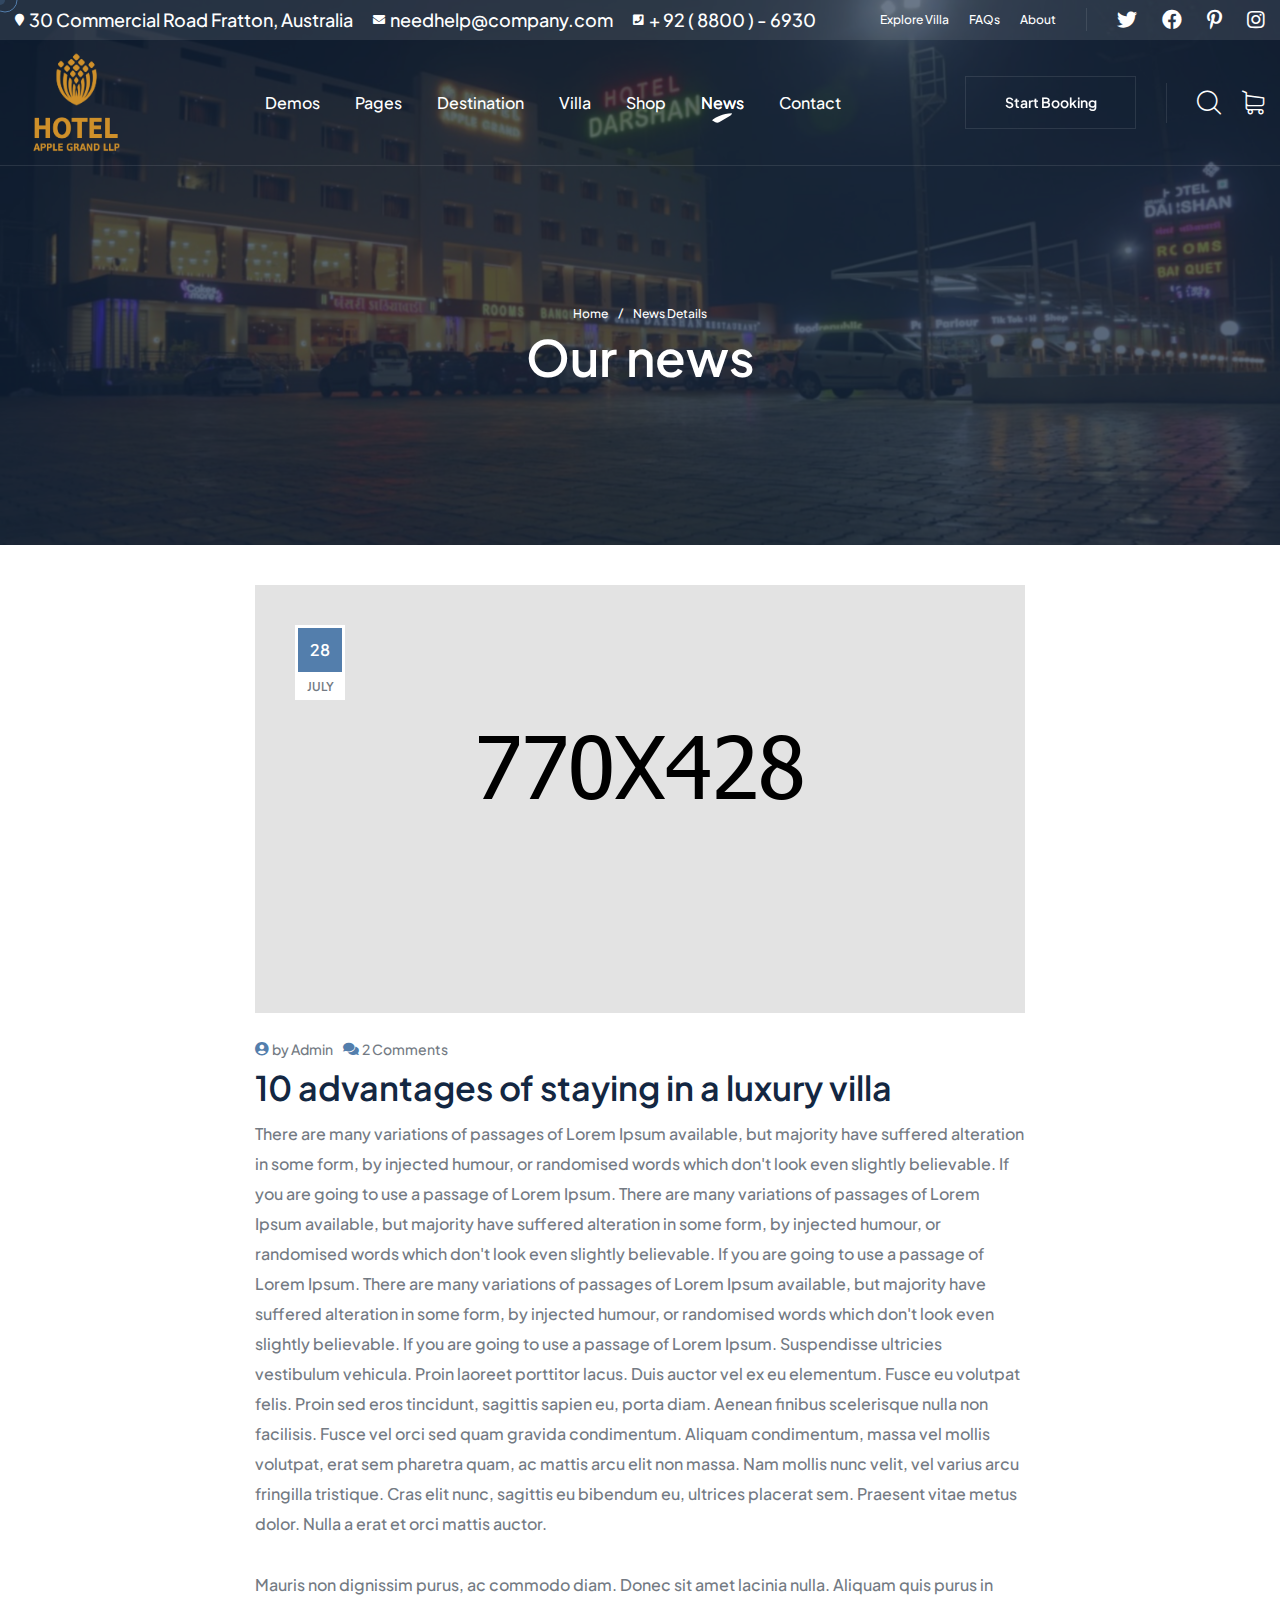
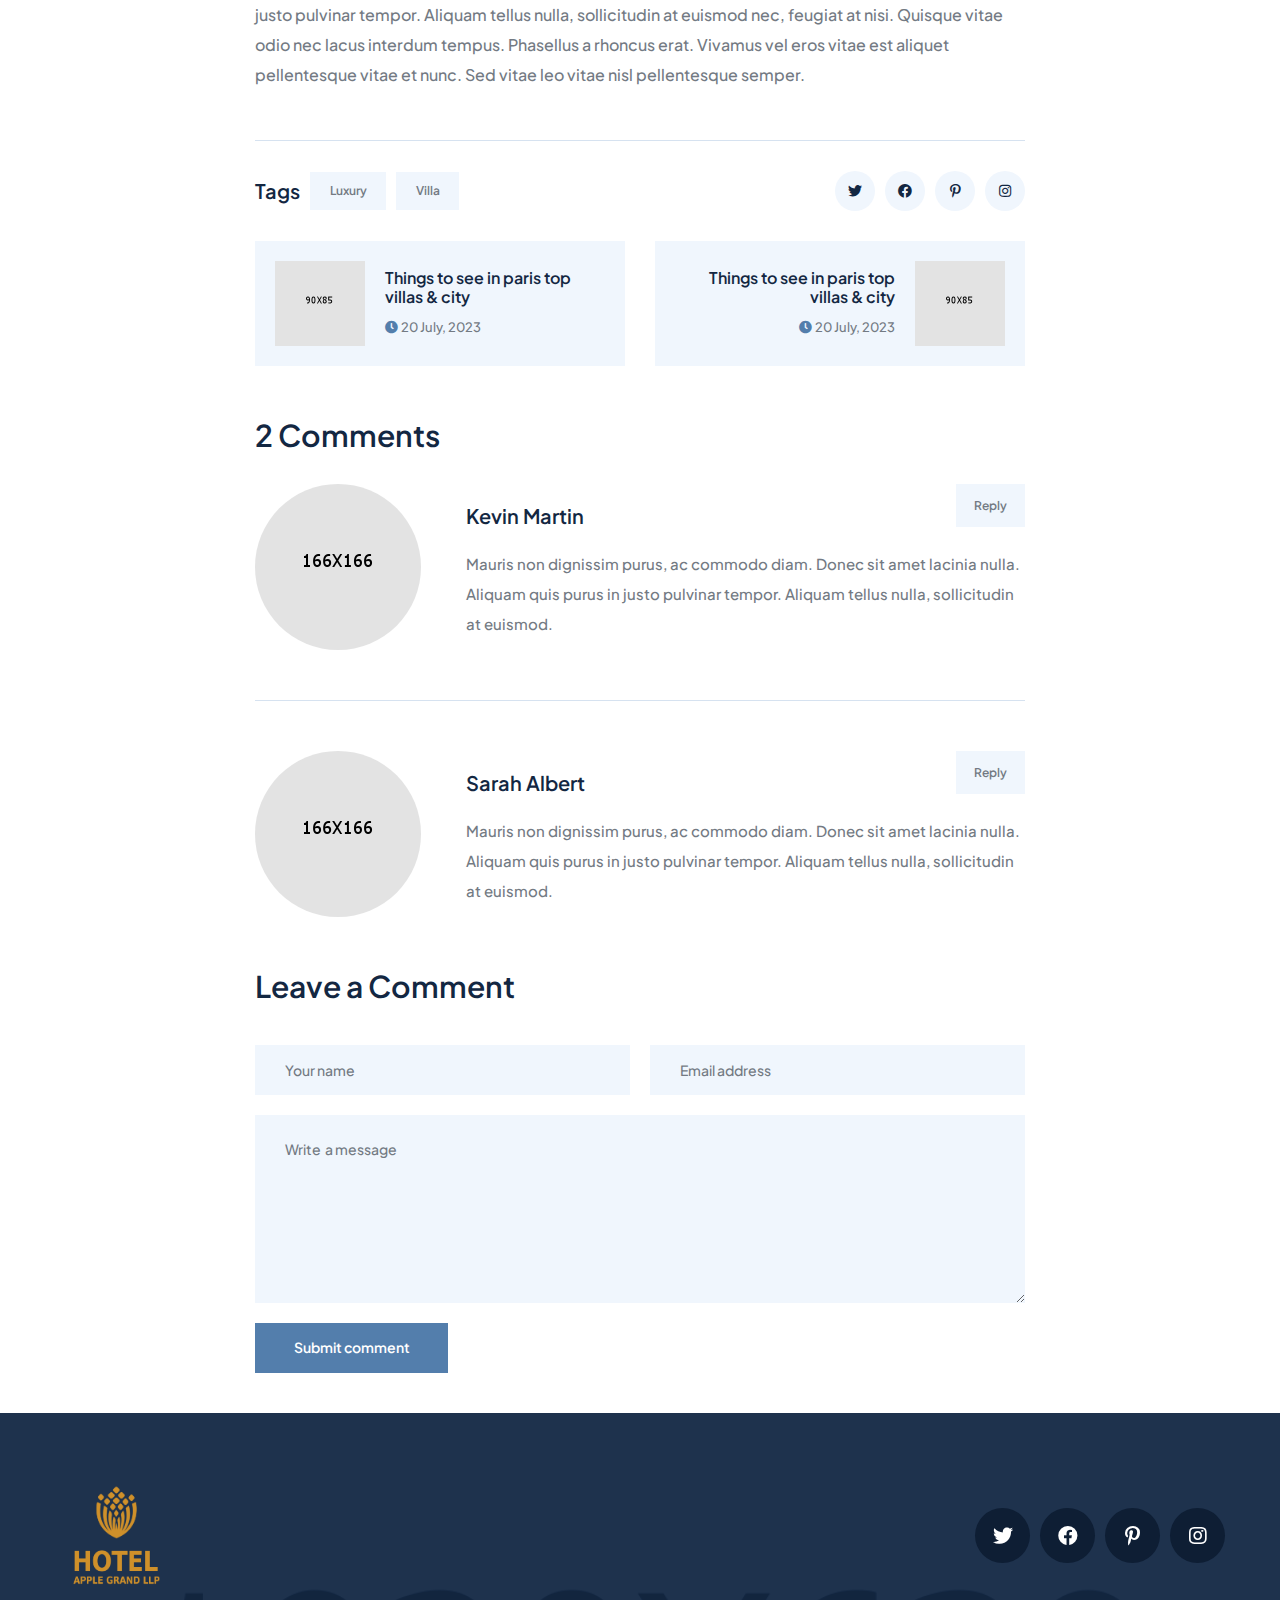
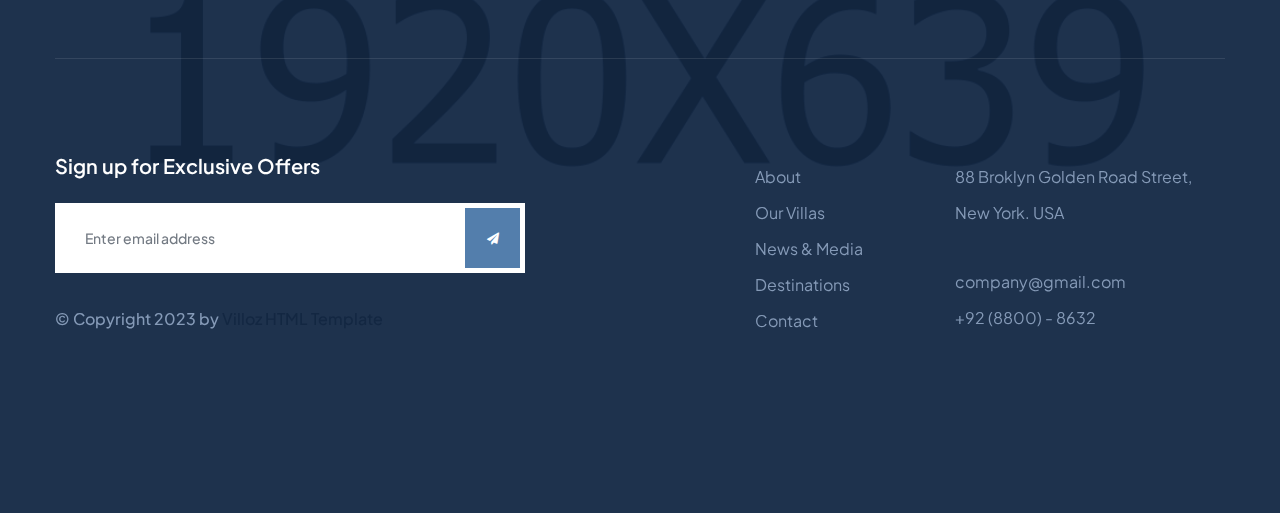
<file: blog-details.html>
<!DOCTYPE html>
<html lang="en">

<head>
    <meta charset="UTF-8" />
    <meta name="viewport" content="width=device-width, initial-scale=1.0" />
    <title>Blog details || Villoz || HTML Template For Villa & Vacation Rentals</title>
    <!-- favicons Icons -->
    <link rel="apple-touch-icon" sizes="180x180" href="assets/images/favicons/apple-touch-icon.png" />
    <link rel="icon" type="image/png" sizes="32x32" href="assets/images/favicons/favicon-32x32.png" />
    <link rel="icon" type="image/png" sizes="16x16" href="assets/images/favicons/favicon-16x16.png" />
    <link rel="manifest" href="assets/images/favicons/site.webmanifest" />
    <meta name="description" content="Villoz is a modern HTML Template for accommodation, airbnb, booking, booking calendar, booking forms, commercial and residential, holiday booking, hotel booking, modern, rentals, reservation, responsive, room booking, travel agency, vacation rentals websites and businesses." />

    <!-- fonts -->
    <link rel="preconnect" href="https://fonts.googleapis.com">
    <link rel="preconnect" href="https://fonts.gstatic.com" crossorigin>
    <link href="https://fonts.googleapis.com/css2?family=Plus+Jakarta+Sans:ital,wght@0,300;0,400;0,500;0,600;0,700;0,800;1,300;1,400;1,500;1,600;1,700;1,800&display=swap" rel="stylesheet">
    <!-- reey font -->
    <link rel="stylesheet" href="assets/vendors/reey-font/stylesheet.css">


    <link rel="stylesheet" href="assets/vendors/bootstrap/css/bootstrap.min.css" />
    <link rel="stylesheet" href="assets/vendors/bootstrap-select/bootstrap-select.min.css" />
    <link rel="stylesheet" href="assets/vendors/animate/animate.min.css" />
    <link rel="stylesheet" href="assets/vendors/fontawesome/css/all.min.css" />
    <link rel="stylesheet" href="assets/vendors/jquery-ui/jquery-ui.css" />
    <link rel="stylesheet" href="assets/vendors/jarallax/jarallax.css" />
    <link rel="stylesheet" href="assets/vendors/jquery-magnific-popup/jquery.magnific-popup.css" />
    <link rel="stylesheet" href="assets/vendors/nouislider/nouislider.min.css" />
    <link rel="stylesheet" href="assets/vendors/nouislider/nouislider.pips.css" />
    <link rel="stylesheet" href="assets/vendors/tiny-slider/tiny-slider.css" />
    <link rel="stylesheet" href="assets/vendors/villoz-icons/style.css" />
    <link rel="stylesheet" href="assets/vendors/owl-carousel/css/owl.carousel.min.css" />
    <link rel="stylesheet" href="assets/vendors/owl-carousel/css/owl.theme.default.min.css" />

    <!-- template styles -->
    <link rel="stylesheet" href="assets/css/villoz.css" />
</head>

<body class="custom-cursor">

    <div class="custom-cursor__cursor"></div>
    <div class="custom-cursor__cursor-two"></div>

     
    <!-- /.preloader -->
    <div class="page-wrapper">
        <div class="main-header">
            <div class="topbar-one">
                <div class="container-fluid">
                    <div class="topbar-one__inner">
                        <ul class="list-unstyled topbar-one__info">
                            <li class="topbar-one__info__item">
                                <i class="fas fa-map-marker topbar-one__info__icon"></i>
                                <a href="https://www.google.com/maps">30 Commercial Road Fratton, Australia</a>
                            </li>
                            <li class="topbar-one__info__item">
                                <i class="fas fa-envelope topbar-one__info__icon"></i>
                                <a href="mailto:needhelp@company.com">needhelp@company.com</a>
                            </li>
                            <li class="topbar-one__info__item">
                                <i class="fas fa-phone-square topbar-one__info__icon"></i>
                                <a href="tel:+92(8800)-6930">+ 92 ( 8800 ) - 6930</a>
                            </li>
                        </ul><!-- /.list-unstyled topbar-one__info -->
                        <div class="topbar-one__right">
                            <ul class="list-unstyled topbar-one__menu">
                                <li><a href="villas-grid.html">Explore Villa</a></li>
                                <li><a href="faq.html">FAQs</a></li>
                                <li><a href="about.html">About</a></li>
                            </ul><!-- /.list-unstyled topbar-one__menu -->
                            <div class="topbar-one__social">
                                <a href="https://twitter.com">
                                    <i class="fab fa-twitter" aria-hidden="true"></i>
                                    <span class="sr-only">Twitter</span>
                                </a>
                                <a href="https://facebook.com">
                                    <i class="fab fa-facebook" aria-hidden="true"></i>
                                    <span class="sr-only">Facebook</span>
                                </a>
                                <a href="https://pinterest.com">
                                    <i class="fab fa-pinterest-p" aria-hidden="true"></i>
                                    <span class="sr-only">Pinterest</span>
                                </a>
                                <a href="https://instagram.com">
                                    <i class="fab fa-instagram" aria-hidden="true"></i>
                                    <span class="sr-only">Instagram</span>
                                </a>
                            </div><!-- /.topbar-one__social -->
                        </div><!-- /.topbar-one__right -->
                    </div><!-- /.topbar-one__inner -->
                </div><!-- /.container-fluid -->
            </div><!-- /.topbar-one -->


            <header class="main-header__bottom sticky-header sticky-header--normal">
                <div class="container-fluid">
                    <div class="main-header__logo">
                        <a href="index.html">
                            <img src="assets/images/logo-light.png" alt="Villoz HTML" width="125">
                        </a>
                    </div><!-- /.main-header__logo -->
                    <nav class="main-header__nav main-menu">
                        <ul class="main-menu__list">


                            <li class="megamenu megamenu-clickable megamenu-clickable--toggler">
                                <a href="index.html">Demos</a>
                                <ul>
                                    <li>
                                        <div class="megamenu-popup">
                                            <a href="#" class="megamenu-clickable--close"><span class="icon-close"></span></a>
                                            <!-- /.megamenu-clickable--close -->
                                            <div class="megamenu-popup__content">
                                                <div class="demo-one">
                                                    <div class="container">
                                                        <div class="row">
                                                            <div class="col-md-6 col-lg-4">
                                                                <div class="demo-one__card">
                                                                    <div class="demo-one__image">
                                                                        <img src="assets/images/landing/home-1.jpg" alt="">
                                                                        <div class="demo-one__btns">
                                                                            <a href="index.html" class="villoz-btn demo-one__btn">
                                                                                <i>Multi Page</i>
                                                                                <span>Multi Page</span>
                                                                            </a><!-- /.thm-btn demo-one__btn -->
                                                                            <a href="index-one-page.html" class="villoz-btn demo-one__btn">
                                                                                <i>One Page</i>
                                                                                <span>One Page</span>
                                                                            </a><!-- /.thm-btn demo-one__btn -->
                                                                        </div><!-- /.demo-one__btns -->
                                                                    </div><!-- /.demo-one__image -->
                                                                    <div class="demo-one__content">
                                                                        <h3 class="demo-one__title">
                                                                            <a href="index.html">Home Page 01</a>
                                                                        </h3><!-- /.demo-one__title -->
                                                                    </div><!-- /.demo-one__content -->
                                                                </div><!-- /.demo-one__card -->
                                                            </div><!-- /.col-md-6 col-lg-3 -->
                                                            <div class="col-md-6 col-lg-4">
                                                                <div class="demo-one__card">
                                                                    <div class="demo-one__image">
                                                                        <img src="assets/images/landing/home-2.jpg" alt="">
                                                                        <div class="demo-one__btns">
                                                                            <a href="index-2.html" class="villoz-btn demo-one__btn">
                                                                                <i>Multi Page</i>
                                                                                <span>Multi Page</span>
                                                                            </a><!-- /.thm-btn demo-one__btn -->
                                                                            <a href="index-2-one-page.html" class="villoz-btn demo-one__btn">
                                                                                <i>One Page</i>
                                                                                <span>One Page</span>
                                                                            </a><!-- /.thm-btn demo-one__btn -->
                                                                        </div><!-- /.demo-one__btns -->
                                                                    </div><!-- /.demo-one__image -->
                                                                    <div class="demo-one__content">
                                                                        <h3 class="demo-one__title">
                                                                            <a href="index-2.html">Home Page 02</a>
                                                                        </h3><!-- /.demo-one__title -->
                                                                    </div><!-- /.demo-one__content -->
                                                                </div><!-- /.demo-one__card -->
                                                            </div><!-- /.col-md-6 col-lg-3 -->
                                                            <div class="col-md-6 col-lg-4">
                                                                <div class="demo-one__card">
                                                                    <div class="demo-one__image">
                                                                        <img src="assets/images/landing/home-3.jpg" alt="">
                                                                        <div class="demo-one__btns">
                                                                            <a href="index-3.html" class="villoz-btn demo-one__btn">
                                                                                <i>Multi Page</i>
                                                                                <span>Multi Page</span>
                                                                            </a><!-- /.thm-btn demo-one__btn -->
                                                                            <a href="index-3-one-page.html" class="villoz-btn demo-one__btn">
                                                                                <i>One Page</i>
                                                                                <span>One Page</span>
                                                                            </a><!-- /.thm-btn demo-one__btn -->
                                                                        </div><!-- /.demo-one__btns -->
                                                                    </div><!-- /.demo-one__image -->
                                                                    <div class="demo-one__content">
                                                                        <h3 class="demo-one__title">
                                                                            <a href="index-3.html">Home Page 03</a>
                                                                        </h3><!-- /.demo-one__title -->
                                                                    </div><!-- /.demo-one__content -->
                                                                </div><!-- /.demo-one__card -->
                                                            </div><!-- /.col-md-6 col-lg-3 -->
                                                            <div class="col-md-6 col-lg-4">
                                                                <div class="demo-one__card">
                                                                    <div class="demo-one__image">
                                                                        <img src="assets/images/landing/home-dark.jpg" alt="">
                                                                        <div class="demo-one__btns">
                                                                            <a href="index-dark.html" class="villoz-btn demo-one__btn">
                                                                                <i>View Page</i>
                                                                                <span>View Page</span>
                                                                            </a><!-- /.thm-btn demo-one__btn -->
                                                                        </div><!-- /.demo-one__btns -->
                                                                    </div><!-- /.demo-one__image -->
                                                                    <div class="demo-one__content">
                                                                        <h3 class="demo-one__title">
                                                                            <a href="index-dark.html">Home Dark</a>
                                                                        </h3><!-- /.demo-one__title -->
                                                                    </div><!-- /.demo-one__content -->
                                                                </div><!-- /.demo-one__card -->
                                                            </div><!-- /.col-md-6 col-lg-3 -->
                                                            <div class="col-md-6 col-lg-4">
                                                                <div class="demo-one__card">
                                                                    <div class="demo-one__image">
                                                                        <img src="assets/images/landing/home-boxed.jpg" alt="">
                                                                        <div class="demo-one__btns">
                                                                            <a href="index-boxed.html" class="villoz-btn demo-one__btn">
                                                                                <i>View Page</i>
                                                                                <span>View Page</span>
                                                                            </a><!-- /.thm-btn demo-one__btn -->
                                                                        </div><!-- /.demo-one__btns -->
                                                                    </div><!-- /.demo-one__image -->
                                                                    <div class="demo-one__content">
                                                                        <h3 class="demo-one__title">
                                                                            <a href="index-boxed.html">Home Boxed</a>
                                                                        </h3><!-- /.demo-one__title -->
                                                                    </div><!-- /.demo-one__content -->
                                                                </div><!-- /.demo-one__card -->
                                                            </div><!-- /.col-md-6 col-lg-3 -->
                                                            <div class="col-md-6 col-lg-4">
                                                                <div class="demo-one__card">
                                                                    <div class="demo-one__image">
                                                                        <img src="assets/images/landing/home-rtl.jpg" alt="">
                                                                        <div class="demo-one__btns">
                                                                            <a href="index-rtl.html" class="villoz-btn demo-one__btn">
                                                                                <i>View Page</i>
                                                                                <span>View Page</span>
                                                                            </a><!-- /.thm-btn demo-one__btn -->
                                                                        </div><!-- /.demo-one__btns -->
                                                                    </div><!-- /.demo-one__image -->
                                                                    <div class="demo-one__content">
                                                                        <h3 class="demo-one__title">
                                                                            <a href="index-rtl.html">Home RTL</a>
                                                                        </h3><!-- /.demo-one__title -->
                                                                    </div><!-- /.demo-one__content -->
                                                                </div><!-- /.demo-one__card -->
                                                            </div><!-- /.col-md-6 col-lg-3 -->
                                                        </div><!-- /.row -->
                                                    </div><!-- /.container -->
                                                </div><!-- /.demos-one -->
                                            </div><!-- /.megamenu-popup__content -->
                                        </div><!-- /.megamenu-popup -->
                                    </li>
                                </ul>
                            </li>

                            <li class="dropdown">
                                <a href="#">Pages</a>
                                <ul>
                                    <li><a href="about.html">About Page</a></li>
                                    <li><a href="team.html">Our Team</a></li>
                                    <li><a href="team-carousel.html">Team Carousel</a></li>
                                    <li><a href="team-details.html">Team Details</a></li>
                                    <li><a href="reviews.html">Reviews</a></li>
                                    <li><a href="reviews-carousel.html">Reviews Carousel</a></li>
                                    <li><a href="packages.html">Packages</a></li>
                                    <li><a href="packages-carousel.html">Packages Carousel</a></li>
                                    <li>
                                        <a href="gallery.html">Gallery</a>
                                        <ul>
                                            <li><a href="gallery.html">Gallery Masonry</a></li>
                                            <li><a href="gallery-filter.html">Gallery Filter</a></li>
                                            <li><a href="gallery-grid.html">Gallery Grid</a></li>
                                            <li><a href="gallery-carousel.html">Gallery Carousel</a></li>
                                        </ul>
                                    </li>
                                    <li><a href="faq.html">FAQs</a></li>
                                    <li><a href="login.html">Login</a></li>
                                    <li><a href="404.html">404 Error</a></li>
                                </ul>
                            </li>
                            <li class="dropdown">
                                <a href="#">Destination</a>
                                <ul>
                                    <li><a href="destination.html">Destination One</a></li>
                                    <li><a href="destination-2.html">Destination Two</a></li>
                                    <li><a href="destination-carousel.html">Destination Carousel</a></li>
                                    <li><a href="destination-details.html">Destination Details</a></li>
                                </ul>
                            </li>
                            <li class="dropdown">
                                <a href="#">Villa</a>
                                <ul>
                                    <li class="dropdown">
                                        <a href="#">Villa Grid One</a>
                                        <ul>
                                            <li><a href="villa-grid-1.html">No Sidebar</a></li>
                                            <li><a href="villa-grid-1-left.html">Left Sidebar</a></li>
                                            <li><a href="villa-grid-1-right.html">Right Sidebar</a></li>
                                        </ul>
                                    </li>
                                    <li class="dropdown">
                                        <a href="#">Villa Grid Two</a>
                                        <ul>
                                            <li><a href="villa-grid-2.html">No Sidebar</a></li>
                                            <li><a href="villa-grid-2-left.html">Left Sidebar</a></li>
                                            <li><a href="villa-grid-2-right.html">Right Sidebar</a></li>
                                        </ul>
                                    </li>
                                    <li class="dropdown">
                                        <a href="#">Villa List</a>
                                        <ul>
                                            <li><a href="villa-list.html">No Sidebar</a></li>
                                            <li><a href="villa-list-left.html">Left Sidebar</a></li>
                                            <li><a href="villa-list-right.html">Right Sidebar</a></li>
                                        </ul>
                                    </li>
                                    <li class="dropdown">
                                        <a href="#">Villa Carousel</a>
                                        <ul>
                                            <li><a href="villa-carousel-1.html">Carousel One</a></li>
                                            <li><a href="villa-carousel-2.html">Carousel Two</a></li>
                                            <li><a href="villa-carousel-3.html">Carousel Three</a></li>
                                        </ul>
                                    </li>
                                    <li><a href="villa-details.html">Villa Details One</a></li>
                                    <li><a href="villa-details-2.html">Villa Details Two</a></li>
                                </ul>
                            </li>
                            <li class="dropdown">
                                <a href="#">Shop</a>
                                <ul class="sub-menu">
                                    <li class="dropdown">
                                        <a href="#">Products</a>
                                        <ul class="sub-menu">
                                            <li><a href="products.html">No Sidebar</a></li>
                                            <li><a href="products-left.html">Left Sidebar</a></li>
                                            <li><a href="products-right.html">Right Sidebar</a></li>
                                        </ul>
                                    </li>
                                    <li><a href="products-carousel.html">Products Carousel</a></li>
                                    <li><a href="product-details.html">Product Details</a></li>
                                    <li><a href="cart.html">Cart</a></li>
                                    <li><a href="checkout.html">Checkout</a></li>
                                </ul>
                            </li>
                            <li class="dropdown">
                                <a href="#">News</a>
                                <ul class="sub-menu">
                                    <li class="dropdown">
                                        <a href="#">News Grid</a>
                                        <ul class="sub-menu">
                                            <li><a href="blog-grid.html">No Sidebar</a></li>
                                            <li><a href="blog-grid-left.html">Left Sidebar</a></li>
                                            <li><a href="blog-grid-right.html">Right Sidebar</a></li>
                                        </ul>
                                    </li>
                                    <li class="dropdown">
                                        <a href="#">News List</a>
                                        <ul class="sub-menu">
                                            <li><a href="blog-list.html">No Sidebar</a></li>
                                            <li><a href="blog-list-left.html">Left Sidebar</a></li>
                                            <li><a href="blog-list-right.html">Right Sidebar</a></li>
                                        </ul>
                                    </li>
                                    <li><a href="blog-carousel.html">News Carousel</a></li>
                                    <li class="dropdown">
                                        <a href="#">News Details</a>
                                        <ul class="sub-menu">
                                            <li><a href="blog-details.html">No Sidebar</a></li>
                                            <li><a href="blog-details-left.html">Left Sidebar</a></li>
                                            <li><a href="blog-details-right.html">Right Sidebar</a></li>
                                        </ul>
                                    </li>
                                </ul>
                            </li>
                            <li>
                                <a href="contact.html">Contact</a>
                            </li>
                        </ul>
                    </nav><!-- /.main-header__nav -->
                    <div class="main-header__right">
                        <div class="mobile-nav__btn mobile-nav__toggler">
                            <span></span>
                            <span></span>
                            <span></span>
                        </div><!-- /.mobile-nav__toggler -->
                        <a href="contact.html" class="villoz-btn villoz-btn--border main-header__btn">
                            <i>Start Booking</i>
                            <span>Start Booking</span>
                        </a><!-- /.thm-btn main-header__btn -->
                        <a href="#" class="search-toggler main-header__search">
                            <i class="icon-magnifying-glass" aria-hidden="true"></i>
                            <span class="sr-only">Search</span>
                        </a><!-- /.search-toggler -->
                        <a href="cart.html" class="main-header__cart">
                            <i class="icon-shopping-cart" aria-hidden="true"></i>
                            <span class="sr-only">Search</span>
                        </a><!-- /.search-toggler -->
                    </div><!-- /.main-header__right -->
                </div><!-- /.container-fluid -->
            </header><!-- /.main-header__bottom -->


        </div><!-- /.main-header -->
        <section class="page-header">
            <div class="page-header__bg"></div>
            <!-- /.page-header__bg -->
            <div class="container">
                <ul class="villoz-breadcrumb list-unstyled">
                    <li><a href="index.html">Home</a></li>
                    <li><span>News details</span></li>
                </ul><!-- /.thm-breadcrumb list-unstyled -->
                <h2 class="page-header__title">Our news</h2>
            </div><!-- /.container -->
        </section><!-- /.page-header -->

        <section class="blog-one blog-one--page">
            <div class="container">
                <div class="row justify-content-center">
                    <div class="col-lg-8">
                        <div class="blog-details">
                            <div class="blog-card blog-card-two @@extraClassName">
                                <div class="blog-card__image">
                                    <img src="assets/images/blog/blog-l-1-3.jpg" alt="10 advantages of staying in a luxury villa">
                                    <div class="blog-card__date"><span>28</span>
                                        July</div><!-- /.blog-card__date -->
                                </div><!-- /.blog-card__image -->
                                <div class=" blog-card-two__content">
                                    <ul class="list-unstyled blog-card__meta">
                                        <li><a href="blog-list-left.html">
                                                <i class="fa fa-user-circle"></i>
                                                by Admin</a></li>
                                        <li><a href="blog-list-right.html">
                                                <i class="fa fa-comments"></i>
                                                2 Comments</a></li>
                                    </ul><!-- /.list-unstyled blog-card__meta -->
                                    <h3 class="blog-card__title">10 advantages of staying in a luxury villa</h3>
                                    <!-- /.blog-card__title -->
                                    <p class="blog-card-two__text">There are many variations of passages of Lorem Ipsum available, but majority
                                        have
                                        suffered alteration in some form, by injected humour, or randomised words which don't look even slightly
                                        believable. If you are going to use a passage of Lorem Ipsum. There are many variations of passages of
                                        Lorem
                                        Ipsum available, but majority have suffered alteration in some form, by injected humour, or randomised
                                        words
                                        which don't look even slightly believable. If you are going to use a passage of Lorem Ipsum. There are
                                        many
                                        variations of passages of Lorem Ipsum available, but majority have suffered alteration in some form, by
                                        injected humour, or randomised words which don't look even slightly believable. If you are going to use
                                        a
                                        passage of Lorem Ipsum. Suspendisse ultricies vestibulum vehicula. Proin laoreet porttitor lacus. Duis
                                        auctor vel ex eu elementum. Fusce eu volutpat felis. Proin sed eros tincidunt, sagittis sapien eu, porta
                                        diam. Aenean finibus scelerisque nulla non facilisis. Fusce vel orci sed quam gravida condimentum.
                                        Aliquam
                                        condimentum, massa vel mollis volutpat, erat sem pharetra quam, ac mattis arcu elit non massa. Nam
                                        mollis
                                        nunc velit, vel varius arcu fringilla tristique. Cras elit nunc, sagittis eu bibendum eu, ultrices
                                        placerat
                                        sem. Praesent vitae metus dolor. Nulla a erat et orci mattis auctor.</p><!-- /.blog-card-two__text -->
                                    <p class="blog-card-two__text">Mauris non dignissim purus, ac commodo diam. Donec sit amet lacinia nulla.
                                        Aliquam quis purus in justo pulvinar tempor. Aliquam tellus nulla, sollicitudin at euismod nec, feugiat
                                        at
                                        nisi. Quisque vitae odio nec lacus interdum tempus. Phasellus a rhoncus erat. Vivamus vel eros vitae est
                                        aliquet pellentesque vitae et nunc. Sed vitae leo vitae nisl pellentesque semper.</p>
                                    <!-- /.blog-card-two__text -->
                                </div><!-- /.blog-card-two__content -->
                            </div><!-- /.blog-card -->
                            <div class="blog-details__meta">
                                <div class="blog-details__tags">
                                    <h4 class="blog-details__tags__title">Tags</h4><!-- /.blog-details__tags__title -->
                                    <div class="sidebar__tags">
                                        <a href="blog-list-left.html">Luxury</a>
                                        <a href="blog-list-right.html">Villa</a>
                                    </div><!-- /.sidebar__projects -->
                                </div><!-- /.blog-details__tags -->
                                <div class="blog-details__social">
                                    <a href="https://twitter.com">
                                        <i class="fab fa-twitter" aria-hidden="true"></i>
                                        <span class="sr-only">Twitter</span>
                                    </a>
                                    <a href="https://facebook.com">
                                        <i class="fab fa-facebook" aria-hidden="true"></i>
                                        <span class="sr-only">Facebook</span>
                                    </a>
                                    <a href="https://pinterest.com">
                                        <i class="fab fa-pinterest-p" aria-hidden="true"></i>
                                        <span class="sr-only">Pinterest</span>
                                    </a>
                                    <a href="https://instagram.com">
                                        <i class="fab fa-instagram" aria-hidden="true"></i>
                                        <span class="sr-only">Instagram</span>
                                    </a>
                                </div><!-- /.blog-details__social -->
                            </div><!-- /.blog-details__meta -->

                            <ul class="sidebar__posts list-unstyled blog-details__paginations">
                                <li class="sidebar__posts__item">
                                    <div class="sidebar__posts__image">
                                        <img src="assets/images/blog/blog-page-p-1.png" alt="">
                                    </div><!-- /.sidebar__posts__image -->
                                    <div class="sidebar__posts__content">
                                        <h4 class="sidebar__posts__title"><a href="blog-details-right.html">Things to see in paris top villas &
                                                city</a></h4><!-- /.sidebar__posts__title -->
                                        <p class="sidebar__posts__meta"><a href="#">
                                                <i class="fa fa-clock"></i>
                                                20 July, 2023</a></p><!-- /.sidebar__posts__date -->
                                    </div><!-- /.sidebar__posts__content -->
                                </li>
                                <li class="sidebar__posts__item">
                                    <div class="sidebar__posts__image">
                                        <img src="assets/images/blog/blog-page-p-2.png" alt="">
                                    </div><!-- /.sidebar__posts__image -->
                                    <div class="sidebar__posts__content">

                                        <h4 class="sidebar__posts__title"><a href="blog-details-right.html">Things to see in paris top villas &
                                                city</a></h4><!-- /.sidebar__posts__title -->
                                        <p class="sidebar__posts__meta"><a href="#">
                                                <i class="fa fa-clock"></i>
                                                20 July, 2023</a></p><!-- /.sidebar__posts__date -->
                                    </div><!-- /.sidebar__posts__content -->
                                </li>
                            </ul>
                        </div><!-- /.blog-details -->

                        <div class="comments-one">
                            <h3 class="comments-one__title">2 Comments</h3><!-- /.comments-one__title -->
                            <ul class="list-unstyled comments-one__list">
                                <li class="comments-one__card">
                                    <div class="comments-one__card__image">
                                        <img src="assets/images/blog/blog-comment-1-1.jpg" alt="">
                                    </div><!-- /.comments-one__card__image -->
                                    <div class="comments-one__card__content">
                                        <h3 class="comments-one__card__title">Kevin Martin</h3><!-- /.comments-one__card__title -->
                                        <p class="comments-one__card__text">Mauris non dignissim purus, ac commodo diam. Donec sit amet lacinia
                                            nulla. Aliquam quis purus in justo pulvinar tempor. Aliquam tellus nulla, sollicitudin at euismod.
                                        </p><!-- /.comments-one__card__text -->
                                        <div class="comments-one__card__btn">
                                            <a href="blog-details-right.html" class="villoz-btn comments-one__card__reply">
                                                <i>Reply</i><span>Reply</span></a>
                                        </div><!-- /.comments-one__card__btn -->
                                    </div><!-- /.comments-one__card__content -->
                                </li><!-- /.comments-one__card -->
                                <li class="comments-one__card">
                                    <div class="comments-one__card__image">
                                        <img src="assets/images/blog/blog-comment-1-2.jpg" alt="">
                                    </div><!-- /.comments-one__card__image -->
                                    <div class="comments-one__card__content">
                                        <h3 class="comments-one__card__title">Sarah Albert</h3><!-- /.comments-one__card__title -->
                                        <p class="comments-one__card__text">Mauris non dignissim purus, ac commodo diam. Donec sit amet lacinia
                                            nulla. Aliquam quis purus in justo pulvinar tempor. Aliquam tellus nulla, sollicitudin at euismod.
                                        </p><!-- /.comments-one__card__text -->
                                        <div class="comments-one__card__btn">
                                            <a href="blog-details-right.html" class="villoz-btn comments-one__card__reply">
                                                <i>Reply</i><span>Reply</span></a>
                                        </div><!-- /.comments-one__card__btn -->
                                    </div><!-- /.comments-one__card__content -->
                                </li><!-- /.comments-one__card -->
                            </ul><!-- /.list-unstyled comments-one__list -->
                        </div><!-- /.comments-one -->

                        <div class="comments-form">
                            <h3 class="comments-form__title">Leave a Comment</h3><!-- /.comments-form__title -->
                            <form class="comments-form__form contact-form-validated form-one">
                                <div class="form-one__group">
                                    <div class="form-one__control">
                                        <input type="text" name="name" placeholder="Your name">
                                    </div><!-- /.form-one__control -->
                                    <div class="form-one__control">
                                        <input type="email" name="email" placeholder="Email address">
                                    </div><!-- /.form-one__control -->
                                    <div class="form-one__control form-one__control--full">
                                        <textarea name="message" placeholder="Write  a message"></textarea><!-- /# -->
                                    </div><!-- /.form-one__control -->
                                    <div class="form-one__control form-one__control--full">
                                        <button type="submit" class="villoz-btn villoz-btn--base">
                                            <i>Submit comment</i><span>Submit comment</span></button>
                                    </div><!-- /.form-one__control -->
                                </div><!-- /.form-one__group -->
                            </form>
                            <div class="result"></div>
                        </div><!-- /.comments-form -->
                    </div><!-- /.col-lg-8 -->
                </div><!-- /.row -->
            </div><!-- /.container -->
        </section><!-- /.blog-one blog-one--page -->

        <footer class="main-footer background-black">
            <div class="main-footer__bg background-black" style="background-image: url(assets/images/backgrounds/footer-bg-1-1.jpg);"></div>
            <!-- /.main-footer__bg -->
            <div class="main-footer__top">
                <div class="container">
                    <a href="index.html" class="main-footer__logo">
                        <img src="assets/images/logo-light.png" width="125" alt="Villoz HTML Template">
                    </a>
                    <div class="main-footer__social">
                        <a href="https://twitter.com">
                            <i class="fab fa-twitter" aria-hidden="true"></i>
                            <span class="sr-only">Twitter</span>
                        </a>
                        <a href="https://facebook.com">
                            <i class="fab fa-facebook" aria-hidden="true"></i>
                            <span class="sr-only">Facebook</span>
                        </a>
                        <a href="https://pinterest.com">
                            <i class="fab fa-pinterest-p" aria-hidden="true"></i>
                            <span class="sr-only">Pinterest</span>
                        </a>
                        <a href="https://instagram.com">
                            <i class="fab fa-instagram" aria-hidden="true"></i>
                            <span class="sr-only">Instagram</span>
                        </a>
                    </div><!-- /.main-footer__social -->
                </div><!-- /.container -->
            </div><!-- /.main-footer__top -->
            <div class="main-footer__bottom">
                <div class="container">
                    <div class="main-footer__bottom__inner">
                        <div class="row">
                            <div class="col-md-12 col-lg-7">
                                <div class="footer-widget footer-widget--newsletter">
                                    <h3 class="footer-widget__title">Sign up for Exclusive Offers</h3>
                                    <!-- /.footer-widget__title -->
                                    <form action="#" data-url="MAILCHIMP_FORM_URL" class="footer-widget__form mc-form">
                                        <input type="text" placeholder="Enter email address">
                                        <button type="submit">
                                            <i class="fa fa-paper-plane"></i>
                                        </button>
                                    </form><!-- /.footer-widget__form -->
                                    <div class="mc-form__response"></div><!-- /.mc-form__response -->
                                    <p class="footer-widget__copyright">© Copyright 2023 by <a href="index.html">Villoz HTML Template</a>
                                    </p>
                                    <!-- /.footer-widget__copyright -->
                                </div><!-- /.footer-widget -->
                            </div><!-- /.col-md-12 col-lg-7 -->
                            <div class="col-md-6 col-lg-2">
                                <div class="footer-widget footer-widget--links">
                                    <ul class="list-unstyled footer-widget__links">
                                        <li><a href="about.html">About </a></li>
                                        <li><a href="villa-grid-1.html">Our Villas</a></li>
                                        <li><a href="blog-list.html">News & Media</a></li>
                                        <li><a href="destination.html">Destinations</a></li>
                                        <li><a href="contact.html">Contact</a></li>
                                    </ul><!-- /.list-unstyled footer-widget__links -->
                                </div><!-- /.footer-widget footer-widget--links -->
                            </div><!-- /.col-md-6 -->
                            <div class="col-md-6 col-lg-3">
                                <div class="footer-widget footer-widget--contact">
                                    <p class="footer-widget__text">88 Broklyn Golden Road Street,
                                        New York. USA</p><!-- /.footer-widget__text -->
                                    <ul class="list-unstyled footer-widget__contact">
                                        <li><a href="mailto:company@gmail.com">company@gmail.com</a></li>
                                        <li><a href="tel:+928800-8632">+92 (8800) - 8632</a></li>
                                    </ul><!-- /.list-unstyled footer-widget__links -->
                                </div><!-- /.footer-widget footer-widget--links -->
                            </div><!-- /.col-md-6 -->
                        </div><!-- /.row -->
                    </div><!-- /.main-footer__inner -->
                </div><!-- /.container -->
            </div><!-- /.main-footer__bottom -->
        </footer><!-- /.main-footer -->

    </div><!-- /.page-wrapper -->



    <div class="mobile-nav__wrapper">
        <div class="mobile-nav__overlay mobile-nav__toggler"></div>
        <!-- /.mobile-nav__overlay -->
        <div class="mobile-nav__content">
            <span class="mobile-nav__close mobile-nav__toggler"><i class="fa fa-times"></i></span>

            <div class="logo-box">
                <a href="index.html" aria-label="logo image"><img src="assets/images/logo-light.png" width="155" alt="" /></a>
            </div>
            <!-- /.logo-box -->
            <div class="mobile-nav__container"></div>
            <!-- /.mobile-nav__container -->

            <ul class="mobile-nav__contact list-unstyled">
                <li>
                    <i class="fa fa-envelope"></i>
                    <a href="mailto:needhelp@villoz.com">needhelp@villoz.com</a>
                </li>
                <li>
                    <i class="fa fa-phone-alt"></i>
                    <a href="tel:666-888-0000">666 888 0000</a>
                </li>
            </ul><!-- /.mobile-nav__contact -->
            <div class="mobile-nav__social">
                <a href="https://twitter.com">
                    <i class="fab fa-twitter" aria-hidden="true"></i>
                    <span class="sr-only">Twitter</span>
                </a>
                <a href="https://facebook.com">
                    <i class="fab fa-facebook" aria-hidden="true"></i>
                    <span class="sr-only">Facebook</span>
                </a>
                <a href="https://pinterest.com">
                    <i class="fab fa-pinterest-p" aria-hidden="true"></i>
                    <span class="sr-only">Pinterest</span>
                </a>
                <a href="https://instagram.com">
                    <i class="fab fa-instagram" aria-hidden="true"></i>
                    <span class="sr-only">Instagram</span>
                </a>
            </div><!-- /.mobile-nav__social -->
        </div>
        <!-- /.mobile-nav__content -->
    </div>
    <!-- /.mobile-nav__wrapper -->
    <div class="search-popup">
        <div class="search-popup__overlay search-toggler"></div>
        <!-- /.search-popup__overlay -->
        <div class="search-popup__content">
            <form role="search" method="get" class="search-popup__form" action="#">
                <input type="text" id="search" placeholder="Search Here..." />
                <button type="submit" aria-label="search submit" class="villoz-btn villoz-btn--base">
                    <i><i class="icon-magnifying-glass"></i></i>
                    <span><i class="icon-magnifying-glass"></i></span>
                </button>
            </form>
        </div>
        <!-- /.search-popup__content -->
    </div>
    <!-- /.search-popup -->


    <a href="#" class="scroll-top">
        <svg class="scroll-top__circle" width="100%" height="100%" viewBox="-1 -1 102 102">
            <path d="M50,1 a49,49 0 0,1 0,98 a49,49 0 0,1 0,-98" />
        </svg>
    </a>


    <script src="assets/vendors/jquery/jquery-3.7.0.min.js"></script>
    <script src="assets/vendors/bootstrap/js/bootstrap.bundle.min.js"></script>
    <script src="assets/vendors/bootstrap-select/bootstrap-select.min.js"></script>
    <script src="assets/vendors/jarallax/jarallax.min.js"></script>
    <script src="assets/vendors/jquery-ui/jquery-ui.js"></script>
    <script src="assets/vendors/jquery-ajaxchimp/jquery.ajaxchimp.min.js"></script>
    <script src="assets/vendors/jquery-appear/jquery.appear.min.js"></script>
    <script src="assets/vendors/jquery-circle-progress/jquery.circle-progress.min.js"></script>
    <script src="assets/vendors/jquery-magnific-popup/jquery.magnific-popup.min.js"></script>
    <script src="assets/vendors/jquery-validate/jquery.validate.min.js"></script>
    <script src="assets/vendors/nouislider/nouislider.min.js"></script>
    <script src="assets/vendors/tiny-slider/tiny-slider.js"></script>
    <script src="assets/vendors/wnumb/wNumb.min.js"></script>
    <script src="assets/vendors/owl-carousel/js/owl.carousel.min.js"></script>
    <script src="assets/vendors/wow/wow.js"></script>
    <script src="assets/vendors/tilt/tilt.jquery.js"></script>
    <script src="assets/vendors/simpleParallax/simpleParallax.min.js"></script>
    <script src="assets/vendors/imagesloaded/imagesloaded.min.js"></script>
    <script src="assets/vendors/isotope/isotope.js"></script>
    <script src="assets/vendors/countdown/countdown.min.js"></script>
    <script src="assets/vendors/jquery-circleType/jquery.circleType.js"></script>
    <script src="assets/vendors/jquery-lettering/jquery.lettering.min.js"></script>
    <!-- template js -->
    <script src="assets/js/villoz.js"></script>
</body>

</html>
</file>
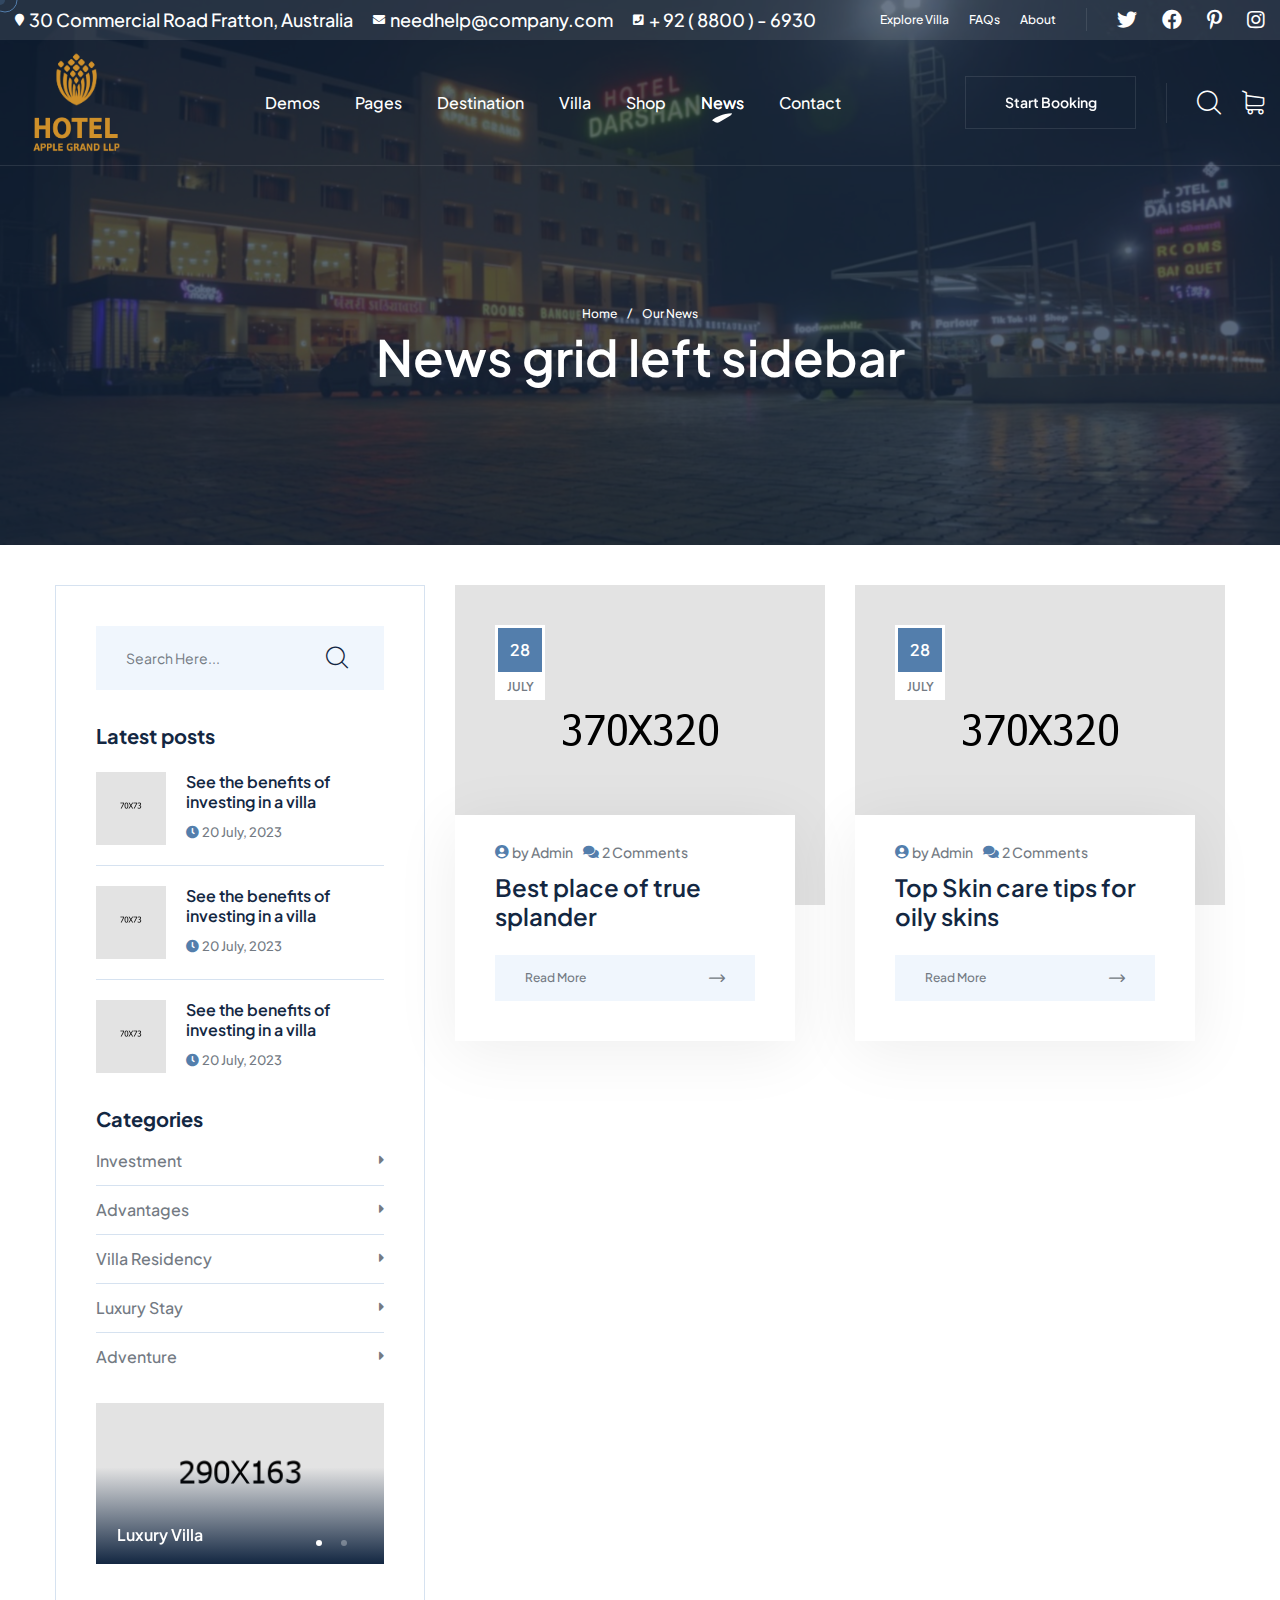
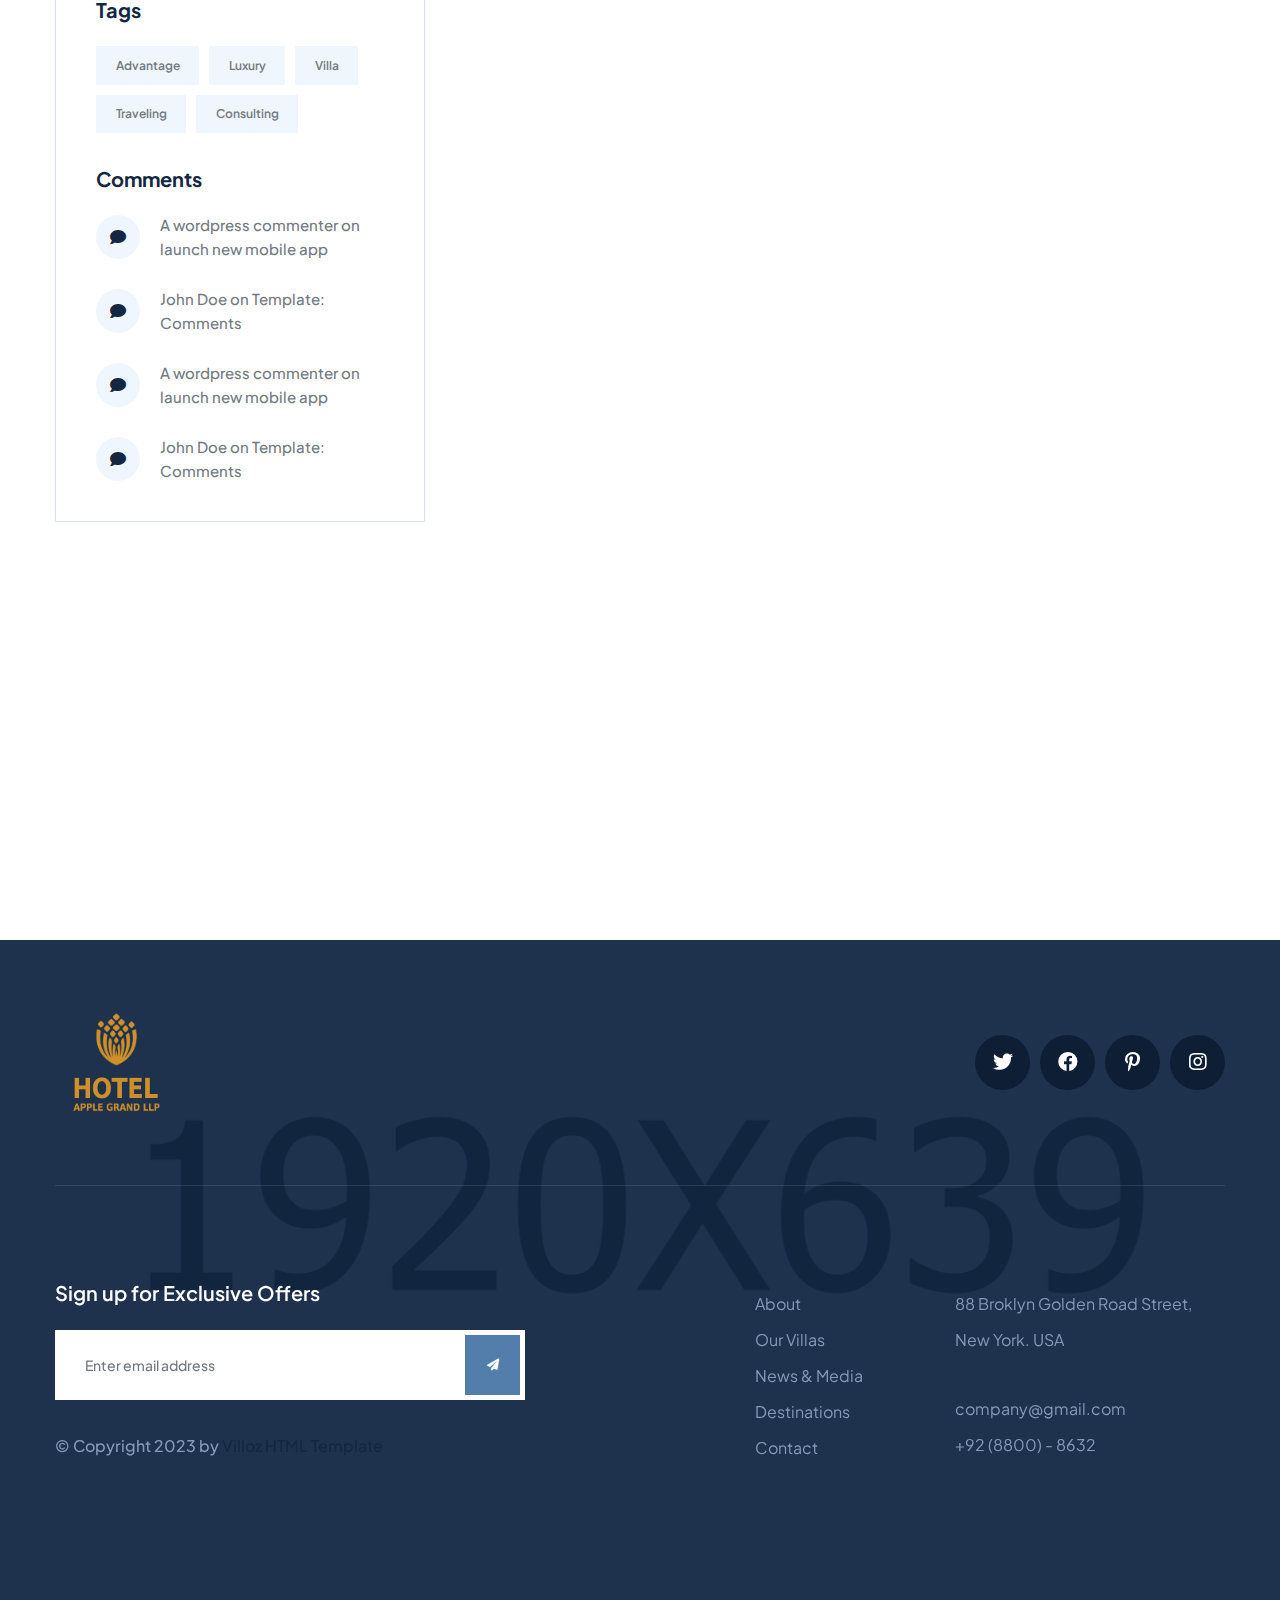
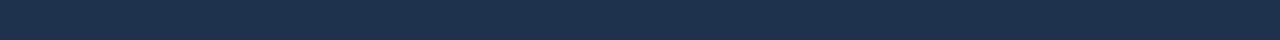
<file: blog-grid-left.html>
<!DOCTYPE html>
<html lang="en">

<head>
    <meta charset="UTF-8" />
    <meta name="viewport" content="width=device-width, initial-scale=1.0" />
    <title>News grid left sidebar || Villoz || HTML Template For Villa & Vacation Rentals</title>
    <!-- favicons Icons -->
    <link rel="apple-touch-icon" sizes="180x180" href="assets/images/favicons/apple-touch-icon.png" />
    <link rel="icon" type="image/png" sizes="32x32" href="assets/images/favicons/favicon-32x32.png" />
    <link rel="icon" type="image/png" sizes="16x16" href="assets/images/favicons/favicon-16x16.png" />
    <link rel="manifest" href="assets/images/favicons/site.webmanifest" />
    <meta name="description" content="Villoz is a modern HTML Template for accommodation, airbnb, booking, booking calendar, booking forms, commercial and residential, holiday booking, hotel booking, modern, rentals, reservation, responsive, room booking, travel agency, vacation rentals websites and businesses." />

    <!-- fonts -->
    <link rel="preconnect" href="https://fonts.googleapis.com">
    <link rel="preconnect" href="https://fonts.gstatic.com" crossorigin>
    <link href="https://fonts.googleapis.com/css2?family=Plus+Jakarta+Sans:ital,wght@0,300;0,400;0,500;0,600;0,700;0,800;1,300;1,400;1,500;1,600;1,700;1,800&display=swap" rel="stylesheet">
    <!-- reey font -->
    <link rel="stylesheet" href="assets/vendors/reey-font/stylesheet.css">


    <link rel="stylesheet" href="assets/vendors/bootstrap/css/bootstrap.min.css" />
    <link rel="stylesheet" href="assets/vendors/bootstrap-select/bootstrap-select.min.css" />
    <link rel="stylesheet" href="assets/vendors/animate/animate.min.css" />
    <link rel="stylesheet" href="assets/vendors/fontawesome/css/all.min.css" />
    <link rel="stylesheet" href="assets/vendors/jquery-ui/jquery-ui.css" />
    <link rel="stylesheet" href="assets/vendors/jarallax/jarallax.css" />
    <link rel="stylesheet" href="assets/vendors/jquery-magnific-popup/jquery.magnific-popup.css" />
    <link rel="stylesheet" href="assets/vendors/nouislider/nouislider.min.css" />
    <link rel="stylesheet" href="assets/vendors/nouislider/nouislider.pips.css" />
    <link rel="stylesheet" href="assets/vendors/tiny-slider/tiny-slider.css" />
    <link rel="stylesheet" href="assets/vendors/villoz-icons/style.css" />
    <link rel="stylesheet" href="assets/vendors/owl-carousel/css/owl.carousel.min.css" />
    <link rel="stylesheet" href="assets/vendors/owl-carousel/css/owl.theme.default.min.css" />

    <!-- template styles -->
    <link rel="stylesheet" href="assets/css/villoz.css" />
</head>

<body class="custom-cursor">

    <div class="custom-cursor__cursor"></div>
    <div class="custom-cursor__cursor-two"></div>

     
    <!-- /.preloader -->
    <div class="page-wrapper">
        <div class="main-header">
            <div class="topbar-one">
                <div class="container-fluid">
                    <div class="topbar-one__inner">
                        <ul class="list-unstyled topbar-one__info">
                            <li class="topbar-one__info__item">
                                <i class="fas fa-map-marker topbar-one__info__icon"></i>
                                <a href="https://www.google.com/maps">30 Commercial Road Fratton, Australia</a>
                            </li>
                            <li class="topbar-one__info__item">
                                <i class="fas fa-envelope topbar-one__info__icon"></i>
                                <a href="mailto:needhelp@company.com">needhelp@company.com</a>
                            </li>
                            <li class="topbar-one__info__item">
                                <i class="fas fa-phone-square topbar-one__info__icon"></i>
                                <a href="tel:+92(8800)-6930">+ 92 ( 8800 ) - 6930</a>
                            </li>
                        </ul><!-- /.list-unstyled topbar-one__info -->
                        <div class="topbar-one__right">
                            <ul class="list-unstyled topbar-one__menu">
                                <li><a href="villas-grid.html">Explore Villa</a></li>
                                <li><a href="faq.html">FAQs</a></li>
                                <li><a href="about.html">About</a></li>
                            </ul><!-- /.list-unstyled topbar-one__menu -->
                            <div class="topbar-one__social">
                                <a href="https://twitter.com">
                                    <i class="fab fa-twitter" aria-hidden="true"></i>
                                    <span class="sr-only">Twitter</span>
                                </a>
                                <a href="https://facebook.com">
                                    <i class="fab fa-facebook" aria-hidden="true"></i>
                                    <span class="sr-only">Facebook</span>
                                </a>
                                <a href="https://pinterest.com">
                                    <i class="fab fa-pinterest-p" aria-hidden="true"></i>
                                    <span class="sr-only">Pinterest</span>
                                </a>
                                <a href="https://instagram.com">
                                    <i class="fab fa-instagram" aria-hidden="true"></i>
                                    <span class="sr-only">Instagram</span>
                                </a>
                            </div><!-- /.topbar-one__social -->
                        </div><!-- /.topbar-one__right -->
                    </div><!-- /.topbar-one__inner -->
                </div><!-- /.container-fluid -->
            </div><!-- /.topbar-one -->


            <header class="main-header__bottom sticky-header sticky-header--normal">
                <div class="container-fluid">
                    <div class="main-header__logo">
                        <a href="index.html">
                            <img src="assets/images/logo-light.png" alt="Villoz HTML" width="125">
                        </a>
                    </div><!-- /.main-header__logo -->
                    <nav class="main-header__nav main-menu">
                        <ul class="main-menu__list">


                            <li class="megamenu megamenu-clickable megamenu-clickable--toggler">
                                <a href="index.html">Demos</a>
                                <ul>
                                    <li>
                                        <div class="megamenu-popup">
                                            <a href="#" class="megamenu-clickable--close"><span class="icon-close"></span></a>
                                            <!-- /.megamenu-clickable--close -->
                                            <div class="megamenu-popup__content">
                                                <div class="demo-one">
                                                    <div class="container">
                                                        <div class="row">
                                                            <div class="col-md-6 col-lg-4">
                                                                <div class="demo-one__card">
                                                                    <div class="demo-one__image">
                                                                        <img src="assets/images/landing/home-1.jpg" alt="">
                                                                        <div class="demo-one__btns">
                                                                            <a href="index.html" class="villoz-btn demo-one__btn">
                                                                                <i>Multi Page</i>
                                                                                <span>Multi Page</span>
                                                                            </a><!-- /.thm-btn demo-one__btn -->
                                                                            <a href="index-one-page.html" class="villoz-btn demo-one__btn">
                                                                                <i>One Page</i>
                                                                                <span>One Page</span>
                                                                            </a><!-- /.thm-btn demo-one__btn -->
                                                                        </div><!-- /.demo-one__btns -->
                                                                    </div><!-- /.demo-one__image -->
                                                                    <div class="demo-one__content">
                                                                        <h3 class="demo-one__title">
                                                                            <a href="index.html">Home Page 01</a>
                                                                        </h3><!-- /.demo-one__title -->
                                                                    </div><!-- /.demo-one__content -->
                                                                </div><!-- /.demo-one__card -->
                                                            </div><!-- /.col-md-6 col-lg-3 -->
                                                            <div class="col-md-6 col-lg-4">
                                                                <div class="demo-one__card">
                                                                    <div class="demo-one__image">
                                                                        <img src="assets/images/landing/home-2.jpg" alt="">
                                                                        <div class="demo-one__btns">
                                                                            <a href="index-2.html" class="villoz-btn demo-one__btn">
                                                                                <i>Multi Page</i>
                                                                                <span>Multi Page</span>
                                                                            </a><!-- /.thm-btn demo-one__btn -->
                                                                            <a href="index-2-one-page.html" class="villoz-btn demo-one__btn">
                                                                                <i>One Page</i>
                                                                                <span>One Page</span>
                                                                            </a><!-- /.thm-btn demo-one__btn -->
                                                                        </div><!-- /.demo-one__btns -->
                                                                    </div><!-- /.demo-one__image -->
                                                                    <div class="demo-one__content">
                                                                        <h3 class="demo-one__title">
                                                                            <a href="index-2.html">Home Page 02</a>
                                                                        </h3><!-- /.demo-one__title -->
                                                                    </div><!-- /.demo-one__content -->
                                                                </div><!-- /.demo-one__card -->
                                                            </div><!-- /.col-md-6 col-lg-3 -->
                                                            <div class="col-md-6 col-lg-4">
                                                                <div class="demo-one__card">
                                                                    <div class="demo-one__image">
                                                                        <img src="assets/images/landing/home-3.jpg" alt="">
                                                                        <div class="demo-one__btns">
                                                                            <a href="index-3.html" class="villoz-btn demo-one__btn">
                                                                                <i>Multi Page</i>
                                                                                <span>Multi Page</span>
                                                                            </a><!-- /.thm-btn demo-one__btn -->
                                                                            <a href="index-3-one-page.html" class="villoz-btn demo-one__btn">
                                                                                <i>One Page</i>
                                                                                <span>One Page</span>
                                                                            </a><!-- /.thm-btn demo-one__btn -->
                                                                        </div><!-- /.demo-one__btns -->
                                                                    </div><!-- /.demo-one__image -->
                                                                    <div class="demo-one__content">
                                                                        <h3 class="demo-one__title">
                                                                            <a href="index-3.html">Home Page 03</a>
                                                                        </h3><!-- /.demo-one__title -->
                                                                    </div><!-- /.demo-one__content -->
                                                                </div><!-- /.demo-one__card -->
                                                            </div><!-- /.col-md-6 col-lg-3 -->
                                                            <div class="col-md-6 col-lg-4">
                                                                <div class="demo-one__card">
                                                                    <div class="demo-one__image">
                                                                        <img src="assets/images/landing/home-dark.jpg" alt="">
                                                                        <div class="demo-one__btns">
                                                                            <a href="index-dark.html" class="villoz-btn demo-one__btn">
                                                                                <i>View Page</i>
                                                                                <span>View Page</span>
                                                                            </a><!-- /.thm-btn demo-one__btn -->
                                                                        </div><!-- /.demo-one__btns -->
                                                                    </div><!-- /.demo-one__image -->
                                                                    <div class="demo-one__content">
                                                                        <h3 class="demo-one__title">
                                                                            <a href="index-dark.html">Home Dark</a>
                                                                        </h3><!-- /.demo-one__title -->
                                                                    </div><!-- /.demo-one__content -->
                                                                </div><!-- /.demo-one__card -->
                                                            </div><!-- /.col-md-6 col-lg-3 -->
                                                            <div class="col-md-6 col-lg-4">
                                                                <div class="demo-one__card">
                                                                    <div class="demo-one__image">
                                                                        <img src="assets/images/landing/home-boxed.jpg" alt="">
                                                                        <div class="demo-one__btns">
                                                                            <a href="index-boxed.html" class="villoz-btn demo-one__btn">
                                                                                <i>View Page</i>
                                                                                <span>View Page</span>
                                                                            </a><!-- /.thm-btn demo-one__btn -->
                                                                        </div><!-- /.demo-one__btns -->
                                                                    </div><!-- /.demo-one__image -->
                                                                    <div class="demo-one__content">
                                                                        <h3 class="demo-one__title">
                                                                            <a href="index-boxed.html">Home Boxed</a>
                                                                        </h3><!-- /.demo-one__title -->
                                                                    </div><!-- /.demo-one__content -->
                                                                </div><!-- /.demo-one__card -->
                                                            </div><!-- /.col-md-6 col-lg-3 -->
                                                            <div class="col-md-6 col-lg-4">
                                                                <div class="demo-one__card">
                                                                    <div class="demo-one__image">
                                                                        <img src="assets/images/landing/home-rtl.jpg" alt="">
                                                                        <div class="demo-one__btns">
                                                                            <a href="index-rtl.html" class="villoz-btn demo-one__btn">
                                                                                <i>View Page</i>
                                                                                <span>View Page</span>
                                                                            </a><!-- /.thm-btn demo-one__btn -->
                                                                        </div><!-- /.demo-one__btns -->
                                                                    </div><!-- /.demo-one__image -->
                                                                    <div class="demo-one__content">
                                                                        <h3 class="demo-one__title">
                                                                            <a href="index-rtl.html">Home RTL</a>
                                                                        </h3><!-- /.demo-one__title -->
                                                                    </div><!-- /.demo-one__content -->
                                                                </div><!-- /.demo-one__card -->
                                                            </div><!-- /.col-md-6 col-lg-3 -->
                                                        </div><!-- /.row -->
                                                    </div><!-- /.container -->
                                                </div><!-- /.demos-one -->
                                            </div><!-- /.megamenu-popup__content -->
                                        </div><!-- /.megamenu-popup -->
                                    </li>
                                </ul>
                            </li>

                            <li class="dropdown">
                                <a href="#">Pages</a>
                                <ul>
                                    <li><a href="about.html">About Page</a></li>
                                    <li><a href="team.html">Our Team</a></li>
                                    <li><a href="team-carousel.html">Team Carousel</a></li>
                                    <li><a href="team-details.html">Team Details</a></li>
                                    <li><a href="reviews.html">Reviews</a></li>
                                    <li><a href="reviews-carousel.html">Reviews Carousel</a></li>
                                    <li><a href="packages.html">Packages</a></li>
                                    <li><a href="packages-carousel.html">Packages Carousel</a></li>
                                    <li>
                                        <a href="gallery.html">Gallery</a>
                                        <ul>
                                            <li><a href="gallery.html">Gallery Masonry</a></li>
                                            <li><a href="gallery-filter.html">Gallery Filter</a></li>
                                            <li><a href="gallery-grid.html">Gallery Grid</a></li>
                                            <li><a href="gallery-carousel.html">Gallery Carousel</a></li>
                                        </ul>
                                    </li>
                                    <li><a href="faq.html">FAQs</a></li>
                                    <li><a href="login.html">Login</a></li>
                                    <li><a href="404.html">404 Error</a></li>
                                </ul>
                            </li>
                            <li class="dropdown">
                                <a href="#">Destination</a>
                                <ul>
                                    <li><a href="destination.html">Destination One</a></li>
                                    <li><a href="destination-2.html">Destination Two</a></li>
                                    <li><a href="destination-carousel.html">Destination Carousel</a></li>
                                    <li><a href="destination-details.html">Destination Details</a></li>
                                </ul>
                            </li>
                            <li class="dropdown">
                                <a href="#">Villa</a>
                                <ul>
                                    <li class="dropdown">
                                        <a href="#">Villa Grid One</a>
                                        <ul>
                                            <li><a href="villa-grid-1.html">No Sidebar</a></li>
                                            <li><a href="villa-grid-1-left.html">Left Sidebar</a></li>
                                            <li><a href="villa-grid-1-right.html">Right Sidebar</a></li>
                                        </ul>
                                    </li>
                                    <li class="dropdown">
                                        <a href="#">Villa Grid Two</a>
                                        <ul>
                                            <li><a href="villa-grid-2.html">No Sidebar</a></li>
                                            <li><a href="villa-grid-2-left.html">Left Sidebar</a></li>
                                            <li><a href="villa-grid-2-right.html">Right Sidebar</a></li>
                                        </ul>
                                    </li>
                                    <li class="dropdown">
                                        <a href="#">Villa List</a>
                                        <ul>
                                            <li><a href="villa-list.html">No Sidebar</a></li>
                                            <li><a href="villa-list-left.html">Left Sidebar</a></li>
                                            <li><a href="villa-list-right.html">Right Sidebar</a></li>
                                        </ul>
                                    </li>
                                    <li class="dropdown">
                                        <a href="#">Villa Carousel</a>
                                        <ul>
                                            <li><a href="villa-carousel-1.html">Carousel One</a></li>
                                            <li><a href="villa-carousel-2.html">Carousel Two</a></li>
                                            <li><a href="villa-carousel-3.html">Carousel Three</a></li>
                                        </ul>
                                    </li>
                                    <li><a href="villa-details.html">Villa Details One</a></li>
                                    <li><a href="villa-details-2.html">Villa Details Two</a></li>
                                </ul>
                            </li>
                            <li class="dropdown">
                                <a href="#">Shop</a>
                                <ul class="sub-menu">
                                    <li class="dropdown">
                                        <a href="#">Products</a>
                                        <ul class="sub-menu">
                                            <li><a href="products.html">No Sidebar</a></li>
                                            <li><a href="products-left.html">Left Sidebar</a></li>
                                            <li><a href="products-right.html">Right Sidebar</a></li>
                                        </ul>
                                    </li>
                                    <li><a href="products-carousel.html">Products Carousel</a></li>
                                    <li><a href="product-details.html">Product Details</a></li>
                                    <li><a href="cart.html">Cart</a></li>
                                    <li><a href="checkout.html">Checkout</a></li>
                                </ul>
                            </li>
                            <li class="dropdown">
                                <a href="#">News</a>
                                <ul class="sub-menu">
                                    <li class="dropdown">
                                        <a href="#">News Grid</a>
                                        <ul class="sub-menu">
                                            <li><a href="blog-grid.html">No Sidebar</a></li>
                                            <li><a href="blog-grid-left.html">Left Sidebar</a></li>
                                            <li><a href="blog-grid-right.html">Right Sidebar</a></li>
                                        </ul>
                                    </li>
                                    <li class="dropdown">
                                        <a href="#">News List</a>
                                        <ul class="sub-menu">
                                            <li><a href="blog-list.html">No Sidebar</a></li>
                                            <li><a href="blog-list-left.html">Left Sidebar</a></li>
                                            <li><a href="blog-list-right.html">Right Sidebar</a></li>
                                        </ul>
                                    </li>
                                    <li><a href="blog-carousel.html">News Carousel</a></li>
                                    <li class="dropdown">
                                        <a href="#">News Details</a>
                                        <ul class="sub-menu">
                                            <li><a href="blog-details.html">No Sidebar</a></li>
                                            <li><a href="blog-details-left.html">Left Sidebar</a></li>
                                            <li><a href="blog-details-right.html">Right Sidebar</a></li>
                                        </ul>
                                    </li>
                                </ul>
                            </li>
                            <li>
                                <a href="contact.html">Contact</a>
                            </li>
                        </ul>
                    </nav><!-- /.main-header__nav -->
                    <div class="main-header__right">
                        <div class="mobile-nav__btn mobile-nav__toggler">
                            <span></span>
                            <span></span>
                            <span></span>
                        </div><!-- /.mobile-nav__toggler -->
                        <a href="contact.html" class="villoz-btn villoz-btn--border main-header__btn">
                            <i>Start Booking</i>
                            <span>Start Booking</span>
                        </a><!-- /.thm-btn main-header__btn -->
                        <a href="#" class="search-toggler main-header__search">
                            <i class="icon-magnifying-glass" aria-hidden="true"></i>
                            <span class="sr-only">Search</span>
                        </a><!-- /.search-toggler -->
                        <a href="cart.html" class="main-header__cart">
                            <i class="icon-shopping-cart" aria-hidden="true"></i>
                            <span class="sr-only">Search</span>
                        </a><!-- /.search-toggler -->
                    </div><!-- /.main-header__right -->
                </div><!-- /.container-fluid -->
            </header><!-- /.main-header__bottom -->


        </div><!-- /.main-header -->
        <section class="page-header">
            <div class="page-header__bg"></div>
            <!-- /.page-header__bg -->
            <div class="container">
                <ul class="villoz-breadcrumb list-unstyled">
                    <li><a href="index.html">Home</a></li>
                    <li><span>Our news</span></li>
                </ul><!-- /.thm-breadcrumb list-unstyled -->
                <h2 class="page-header__title">News grid left sidebar</h2>
            </div><!-- /.container -->
        </section><!-- /.page-header -->

        <section class="blog-one blog-one--page">
            <div class="container">
                <div class="row gutter-y-60">
                    <div class="col-lg-4">
                        <div class="sidebar">
                            <aside class="widget-area">
                                <div class="sidebar__single">
                                    <form action="#" class="sidebar__search">
                                        <input type="text" placeholder="Search Here..." />
                                        <button type="submit" aria-label="search submit">
                                            <span><i class="icon-magnifying-glass"></i></span>
                                        </button>
                                    </form><!-- /.sidebar__search -->
                                </div><!-- /.sidebar__single -->
                                <div class="sidebar__single">
                                    <h4 class="sidebar__title">Latest posts</h4><!-- /.sidebar__title -->
                                    <ul class="sidebar__posts list-unstyled">
                                        <li class="sidebar__posts__item">
                                            <div class="sidebar__posts__image">
                                                <img src="assets/images/blog/lp-1-1.jpg" alt="">
                                            </div><!-- /.sidebar__posts__image -->
                                            <div class="sidebar__posts__content">
                                                <h4 class="sidebar__posts__title"><a href="blog-details.html">See the benefits of
                                                        investing in a villa</a></h4><!-- /.sidebar__posts__title -->
                                                <p class="sidebar__posts__meta"><a href="blog-details.html">
                                                        <i class="fa fa-clock"></i>
                                                        20 July, 2023</a></p><!-- /.sidebar__posts__date -->
                                            </div><!-- /.sidebar__posts__content -->
                                        </li>
                                        <li class="sidebar__posts__item">
                                            <div class="sidebar__posts__image">
                                                <img src="assets/images/blog/lp-1-2.jpg" alt="">
                                            </div><!-- /.sidebar__posts__image -->
                                            <div class="sidebar__posts__content">
                                                <h4 class="sidebar__posts__title"><a href="blog-details-right.html">See the benefits of
                                                        investing in a villa</a></h4><!-- /.sidebar__posts__title -->
                                                <p class="sidebar__posts__meta"><a href="blog-details-right.html">
                                                        <i class="fa fa-clock"></i>
                                                        20 July, 2023</a></p><!-- /.sidebar__posts__date -->
                                            </div><!-- /.sidebar__posts__content -->
                                        </li>
                                        <li class="sidebar__posts__item">
                                            <div class="sidebar__posts__image">
                                                <img src="assets/images/blog/lp-1-3.jpg" alt="">
                                            </div><!-- /.sidebar__posts__image -->
                                            <div class="sidebar__posts__content">
                                                <h4 class="sidebar__posts__title"><a href="blog-details-left.html">See the benefits of
                                                        investing in a villa</a></h4><!-- /.sidebar__posts__title -->
                                                <p class="sidebar__posts__meta"><a href="blog-details-left.html">
                                                        <i class="fa fa-clock"></i>
                                                        20 July, 2023</a></p><!-- /.sidebar__posts__date -->
                                            </div><!-- /.sidebar__posts__content -->
                                        </li>
                                    </ul><!-- /.sidebar__posts list-unstyled -->
                                </div><!-- /.sidebar__single -->
                                <div class="sidebar__single">
                                    <h4 class="sidebar__title">Categories</h4><!-- /.sidebar__title -->
                                    <ul class="sidebar__categories list-unstyled">
                                        <li><a href="blog-list.html">Investment</a></li>
                                        <li><a href="blog-list-left.html">Advantages</a></li>
                                        <li><a href="blog-list-right.html">Villa Residency</a></li>
                                        <li><a href="blog-grid.html">Luxury Stay</a></li>
                                        <li><a href="blog-grid-left.html">Adventure</a></li>
                                    </ul><!-- /.sidebar__categories list-unstyled -->
                                </div><!-- /.sidebar__single -->
                                <div class="sidebar__single">
                                    <div class="sidebar__projects">
                                        <div class="sidebar__projects__carousel villoz-owl__carousel  villoz-owl__carousel--basic-nav owl-carousel owl-theme" data-owl-options='{
						"items": 1,
						"margin": 0,
						"loop": false,
						"smartSpeed": 700,
						"nav": false,
						"navText": ["<span class=\"fa fa-angle-left\"></span>","<span class=\"fa fa-angle-right\"></span>"],
						"dots": true,
						"autoplay": false
					}'>
                                            <div class="sidebar__projects__card">
                                                <div class="sidebar__projects__card__image">
                                                    <img src="assets/images/blog/blog-s-project.jpg" alt="">
                                                </div><!-- /.sidebar__projects__card__image -->
                                                <div class="sidebar__projects__card__content">
                                                    <h3 class="sidebar__projects__card__title"><a href="villa-details.html">Luxury Villa</a></h3>
                                                    <!-- /.sidebar__projects__card__title -->
                                                </div><!-- /.sidebar__projects__card__content -->
                                            </div><!-- /.sidebar__projects__card -->
                                            <div class="sidebar__projects__card">
                                                <div class="sidebar__projects__card__image">
                                                    <img src="assets/images/blog/blog-s-project.jpg" alt="">
                                                </div><!-- /.sidebar__projects__card__image -->
                                                <div class="sidebar__projects__card__content">
                                                    <h3 class="sidebar__projects__card__title"><a href="villa-details-2.html">Villa Bellissimo</a></h3>
                                                    <!-- /.sidebar__projects__card__title -->
                                                </div><!-- /.sidebar__projects__card__content -->
                                            </div><!-- /.sidebar__projects__card -->
                                        </div><!-- /.row -->

                                    </div><!-- /.sidebar__projects -->
                                </div><!-- /.sidebar__single -->
                                <div class="sidebar__single">
                                    <h4 class="sidebar__title">Tags</h4><!-- /.sidebar__title -->
                                    <div class="sidebar__tags">
                                        <a href="blog-list.html">Advantage</a>
                                        <a href="blog-list-left.html">Luxury</a>
                                        <a href="blog-list-right.html">Villa</a>
                                        <a href="blog-grid-left.html">Traveling</a>
                                        <a href="blog-grid-right.html">Consulting</a>
                                    </div><!-- /.sidebar__tags -->
                                </div><!-- /.sidebar__single -->
                                <div class="sidebar__single">
                                    <h4 class="sidebar__title">Comments</h4><!-- /.sidebar__title -->
                                    <ul class="sidebar__comments list-unstyled">
                                        <li class="sidebar__comments__item">
                                            <div class="sidebar__comments__icon">
                                                <i class="fa fa-comment"></i>
                                            </div><!-- /.sidebar__comments__icon -->
                                            <h6 class="sidebar__comments__title"><a href="blog-list.html">A wordpress commenter
                                                    on launch new mobile app</a></h6><!-- /.sidebar__comments__title -->
                                        </li>
                                        <li class="sidebar__comments__item">
                                            <div class="sidebar__comments__icon">
                                                <i class="fa fa-comment"></i>
                                            </div><!-- /.sidebar__comments__icon -->
                                            <h6 class="sidebar__comments__title"><a href="blog-list-left.html">John Doe on Template:
                                                    Comments</a></h6><!-- /.sidebar__comments__title -->
                                        </li>
                                        <li class="sidebar__comments__item">
                                            <div class="sidebar__comments__icon">
                                                <i class="fa fa-comment"></i>
                                            </div><!-- /.sidebar__comments__icon -->
                                            <h6 class="sidebar__comments__title"><a href="blog-list-right.html">A wordpress commenter
                                                    on launch new mobile app</a></h6><!-- /.sidebar__comments__title -->
                                        </li>
                                        <li class="sidebar__comments__item">
                                            <div class="sidebar__comments__icon">
                                                <i class="fa fa-comment"></i>
                                            </div><!-- /.sidebar__comments__icon -->
                                            <h6 class="sidebar__comments__title"><a href="blog-grid-right.html">John Doe on Template:
                                                    Comments</a></h6><!-- /.sidebar__comments__title -->
                                        </li>
                                    </ul><!-- /.sidebar__comments list-unstyled -->
                                </div><!-- /.sidebar__single -->
                            </aside><!-- /.widget-area -->
                        </div><!-- /.sidebar -->
                    </div><!-- /.col-lg-4 -->
                    <div class="col-lg-8">
                        <div class="row gutter-y-30">
                            <div class="col-md-6">
                                <div class="blog-card wow fadeInUp" data-wow-duration='1500ms' data-wow-delay='000ms'>
                                    <div class="blog-card__image">
                                        <img src="assets/images/blog/blog-1-1.png" alt="Best place of true splander">
                                        <img src="assets/images/blog/blog-1-1.png" alt="Best place of true splander">
                                        <img src="assets/images/blog/blog-1-1.png" alt="Best place of true splander">
                                        <a href="blog-details-right.html" class="blog-card__image__link"><span class="sr-only">Best place of true splander</span>
                                            <!-- /.sr-only --></a>
                                        <div class="blog-card__date"><span>28</span>
                                            July</div><!-- /.blog-card__date -->
                                    </div><!-- /.blog-card__image -->
                                    <div class="blog-card__content">
                                        <ul class="list-unstyled blog-card__meta">
                                            <li><a href="blog-list.html">
                                                    <i class="fa fa-user-circle"></i>
                                                    by Admin</a></li>
                                            <li><a href="blog-details-right.html">
                                                    <i class="fa fa-comments"></i>
                                                    2 Comments</a></li>
                                        </ul><!-- /.list-unstyled blog-card__meta -->
                                        <h3 class="blog-card__title"><a href="blog-details-right.html">Best place of true splander</a></h3><!-- /.blog-card__title -->
                                        <a href="blog-details-right.html" class="blog-card__link">
                                            Read More
                                            <i class="icon-right-arrow"></i>
                                        </a><!-- /.blog-card__link -->
                                    </div><!-- /.blog-card__content -->
                                </div><!-- /.blog-card -->
                            </div><!-- /.col-md-6 -->
                            <div class="col-md-6">
                                <div class="blog-card wow fadeInUp" data-wow-duration='1500ms' data-wow-delay='100ms'>
                                    <div class="blog-card__image">
                                        <img src="assets/images/blog/blog-1-2.png" alt="Top Skin care tips for oily skins">
                                        <img src="assets/images/blog/blog-1-2.png" alt="Top Skin care tips for oily skins">
                                        <img src="assets/images/blog/blog-1-2.png" alt="Top Skin care tips for oily skins">
                                        <a href="blog-details-right.html" class="blog-card__image__link"><span class="sr-only">Top Skin care tips for oily skins</span>
                                            <!-- /.sr-only --></a>
                                        <div class="blog-card__date"><span>28</span>
                                            July</div><!-- /.blog-card__date -->
                                    </div><!-- /.blog-card__image -->
                                    <div class="blog-card__content">
                                        <ul class="list-unstyled blog-card__meta">
                                            <li><a href="blog-list.html">
                                                    <i class="fa fa-user-circle"></i>
                                                    by Admin</a></li>
                                            <li><a href="blog-details-right.html">
                                                    <i class="fa fa-comments"></i>
                                                    2 Comments</a></li>
                                        </ul><!-- /.list-unstyled blog-card__meta -->
                                        <h3 class="blog-card__title"><a href="blog-details-right.html">Top Skin care tips for oily skins</a></h3><!-- /.blog-card__title -->
                                        <a href="blog-details-right.html" class="blog-card__link">
                                            Read More
                                            <i class="icon-right-arrow"></i>
                                        </a><!-- /.blog-card__link -->
                                    </div><!-- /.blog-card__content -->
                                </div><!-- /.blog-card -->
                            </div><!-- /.col-md-6 -->
                            <div class="col-md-6">
                                <div class="blog-card wow fadeInUp" data-wow-duration='1500ms' data-wow-delay='200ms'>
                                    <div class="blog-card__image">
                                        <img src="assets/images/blog/blog-1-3.png" alt="outstanding island for winter sun">
                                        <img src="assets/images/blog/blog-1-3.png" alt="outstanding island for winter sun">
                                        <img src="assets/images/blog/blog-1-3.png" alt="outstanding island for winter sun">
                                        <a href="blog-details-right.html" class="blog-card__image__link"><span class="sr-only">outstanding island for winter sun</span>
                                            <!-- /.sr-only --></a>
                                        <div class="blog-card__date"><span>28</span>
                                            July</div><!-- /.blog-card__date -->
                                    </div><!-- /.blog-card__image -->
                                    <div class="blog-card__content">
                                        <ul class="list-unstyled blog-card__meta">
                                            <li><a href="blog-list.html">
                                                    <i class="fa fa-user-circle"></i>
                                                    by Admin</a></li>
                                            <li><a href="blog-details-right.html">
                                                    <i class="fa fa-comments"></i>
                                                    2 Comments</a></li>
                                        </ul><!-- /.list-unstyled blog-card__meta -->
                                        <h3 class="blog-card__title"><a href="blog-details-right.html">outstanding island for winter sun</a></h3><!-- /.blog-card__title -->
                                        <a href="blog-details-right.html" class="blog-card__link">
                                            Read More
                                            <i class="icon-right-arrow"></i>
                                        </a><!-- /.blog-card__link -->
                                    </div><!-- /.blog-card__content -->
                                </div><!-- /.blog-card -->
                            </div><!-- /.col-md-6 -->
                            <div class="col-md-6">
                                <div class="blog-card wow fadeInUp" data-wow-duration='1500ms' data-wow-delay='300ms'>
                                    <div class="blog-card__image">
                                        <img src="assets/images/blog/blog-1-4.png" alt="My supervisor didn't like the latest">
                                        <img src="assets/images/blog/blog-1-4.png" alt="My supervisor didn't like the latest">
                                        <img src="assets/images/blog/blog-1-4.png" alt="My supervisor didn't like the latest">
                                        <a href="blog-details-right.html" class="blog-card__image__link"><span class="sr-only">My supervisor didn't like the latest</span>
                                            <!-- /.sr-only --></a>
                                        <div class="blog-card__date"><span>28</span>
                                            July</div><!-- /.blog-card__date -->
                                    </div><!-- /.blog-card__image -->
                                    <div class="blog-card__content">
                                        <ul class="list-unstyled blog-card__meta">
                                            <li><a href="blog-list.html">
                                                    <i class="fa fa-user-circle"></i>
                                                    by Admin</a></li>
                                            <li><a href="blog-details-right.html">
                                                    <i class="fa fa-comments"></i>
                                                    2 Comments</a></li>
                                        </ul><!-- /.list-unstyled blog-card__meta -->
                                        <h3 class="blog-card__title"><a href="blog-details-right.html">My supervisor didn't like the latest</a></h3><!-- /.blog-card__title -->
                                        <a href="blog-details-right.html" class="blog-card__link">
                                            Read More
                                            <i class="icon-right-arrow"></i>
                                        </a><!-- /.blog-card__link -->
                                    </div><!-- /.blog-card__content -->
                                </div><!-- /.blog-card -->
                            </div><!-- /.col-md-6 -->
                            <div class="col-md-6">
                                <div class="blog-card wow fadeInUp" data-wow-duration='1500ms' data-wow-delay='400ms'>
                                    <div class="blog-card__image">
                                        <img src="assets/images/blog/blog-1-5.png" alt="We need to build it so that it scales">
                                        <img src="assets/images/blog/blog-1-5.png" alt="We need to build it so that it scales">
                                        <img src="assets/images/blog/blog-1-5.png" alt="We need to build it so that it scales">
                                        <a href="blog-details-right.html" class="blog-card__image__link"><span class="sr-only">We need to build it so that it scales</span>
                                            <!-- /.sr-only --></a>
                                        <div class="blog-card__date"><span>28</span>
                                            July</div><!-- /.blog-card__date -->
                                    </div><!-- /.blog-card__image -->
                                    <div class="blog-card__content">
                                        <ul class="list-unstyled blog-card__meta">
                                            <li><a href="blog-list.html">
                                                    <i class="fa fa-user-circle"></i>
                                                    by Admin</a></li>
                                            <li><a href="blog-details-right.html">
                                                    <i class="fa fa-comments"></i>
                                                    2 Comments</a></li>
                                        </ul><!-- /.list-unstyled blog-card__meta -->
                                        <h3 class="blog-card__title"><a href="blog-details-right.html">We need to build it so that it scales</a></h3><!-- /.blog-card__title -->
                                        <a href="blog-details-right.html" class="blog-card__link">
                                            Read More
                                            <i class="icon-right-arrow"></i>
                                        </a><!-- /.blog-card__link -->
                                    </div><!-- /.blog-card__content -->
                                </div><!-- /.blog-card -->
                            </div><!-- /.col-md-6 -->
                            <div class="col-md-6">
                                <div class="blog-card wow fadeInUp" data-wow-duration='1500ms' data-wow-delay='500ms'>
                                    <div class="blog-card__image">
                                        <img src="assets/images/blog/blog-1-6.png" alt="Big picture organic growth, or fast">
                                        <img src="assets/images/blog/blog-1-6.png" alt="Big picture organic growth, or fast">
                                        <img src="assets/images/blog/blog-1-6.png" alt="Big picture organic growth, or fast">
                                        <a href="blog-details-right.html" class="blog-card__image__link"><span class="sr-only">Big picture organic growth, or fast</span>
                                            <!-- /.sr-only --></a>
                                        <div class="blog-card__date"><span>28</span>
                                            July</div><!-- /.blog-card__date -->
                                    </div><!-- /.blog-card__image -->
                                    <div class="blog-card__content">
                                        <ul class="list-unstyled blog-card__meta">
                                            <li><a href="blog-list.html">
                                                    <i class="fa fa-user-circle"></i>
                                                    by Admin</a></li>
                                            <li><a href="blog-details-right.html">
                                                    <i class="fa fa-comments"></i>
                                                    2 Comments</a></li>
                                        </ul><!-- /.list-unstyled blog-card__meta -->
                                        <h3 class="blog-card__title"><a href="blog-details-right.html">Big picture organic growth, or fast</a></h3><!-- /.blog-card__title -->
                                        <a href="blog-details-right.html" class="blog-card__link">
                                            Read More
                                            <i class="icon-right-arrow"></i>
                                        </a><!-- /.blog-card__link -->
                                    </div><!-- /.blog-card__content -->
                                </div><!-- /.blog-card -->
                            </div><!-- /.col-md-6 -->
                            <div class="col-md-6">
                                <div class="blog-card wow fadeInUp" data-wow-duration='1500ms' data-wow-delay='000ms'>
                                    <div class="blog-card__image">
                                        <img src="assets/images/blog/blog-1-1.png" alt="Best place of true splander">
                                        <img src="assets/images/blog/blog-1-1.png" alt="Best place of true splander">
                                        <img src="assets/images/blog/blog-1-1.png" alt="Best place of true splander">
                                        <a href="blog-details-right.html" class="blog-card__image__link"><span class="sr-only">Best place of true splander</span>
                                            <!-- /.sr-only --></a>
                                        <div class="blog-card__date"><span>28</span>
                                            July</div><!-- /.blog-card__date -->
                                    </div><!-- /.blog-card__image -->
                                    <div class="blog-card__content">
                                        <ul class="list-unstyled blog-card__meta">
                                            <li><a href="blog-list.html">
                                                    <i class="fa fa-user-circle"></i>
                                                    by Admin</a></li>
                                            <li><a href="blog-details-right.html">
                                                    <i class="fa fa-comments"></i>
                                                    2 Comments</a></li>
                                        </ul><!-- /.list-unstyled blog-card__meta -->
                                        <h3 class="blog-card__title"><a href="blog-details-right.html">Best place of true splander</a></h3><!-- /.blog-card__title -->
                                        <a href="blog-details-right.html" class="blog-card__link">
                                            Read More
                                            <i class="icon-right-arrow"></i>
                                        </a><!-- /.blog-card__link -->
                                    </div><!-- /.blog-card__content -->
                                </div><!-- /.blog-card -->
                            </div><!-- /.col-md-6 -->
                            <div class="col-md-6">
                                <div class="blog-card wow fadeInUp" data-wow-duration='1500ms' data-wow-delay='100ms'>
                                    <div class="blog-card__image">
                                        <img src="assets/images/blog/blog-1-2.png" alt="Top Skin care tips for oily skins">
                                        <img src="assets/images/blog/blog-1-2.png" alt="Top Skin care tips for oily skins">
                                        <img src="assets/images/blog/blog-1-2.png" alt="Top Skin care tips for oily skins">
                                        <a href="blog-details-right.html" class="blog-card__image__link"><span class="sr-only">Top Skin care tips for oily skins</span>
                                            <!-- /.sr-only --></a>
                                        <div class="blog-card__date"><span>28</span>
                                            July</div><!-- /.blog-card__date -->
                                    </div><!-- /.blog-card__image -->
                                    <div class="blog-card__content">
                                        <ul class="list-unstyled blog-card__meta">
                                            <li><a href="blog-list.html">
                                                    <i class="fa fa-user-circle"></i>
                                                    by Admin</a></li>
                                            <li><a href="blog-details-right.html">
                                                    <i class="fa fa-comments"></i>
                                                    2 Comments</a></li>
                                        </ul><!-- /.list-unstyled blog-card__meta -->
                                        <h3 class="blog-card__title"><a href="blog-details-right.html">Top Skin care tips for oily skins</a></h3><!-- /.blog-card__title -->
                                        <a href="blog-details-right.html" class="blog-card__link">
                                            Read More
                                            <i class="icon-right-arrow"></i>
                                        </a><!-- /.blog-card__link -->
                                    </div><!-- /.blog-card__content -->
                                </div><!-- /.blog-card -->
                            </div><!-- /.col-md-6 -->
                        </div><!-- /.row -->
                    </div><!-- /.col-lg-8 -->
                </div><!-- /.row -->
            </div><!-- /.container -->
        </section><!-- /.blog-one blog-one--page -->

        <footer class="main-footer background-black">
            <div class="main-footer__bg background-black" style="background-image: url(assets/images/backgrounds/footer-bg-1-1.jpg);"></div>
            <!-- /.main-footer__bg -->
            <div class="main-footer__top">
                <div class="container">
                    <a href="index.html" class="main-footer__logo">
                        <img src="assets/images/logo-light.png" width="125" alt="Villoz HTML Template">
                    </a>
                    <div class="main-footer__social">
                        <a href="https://twitter.com">
                            <i class="fab fa-twitter" aria-hidden="true"></i>
                            <span class="sr-only">Twitter</span>
                        </a>
                        <a href="https://facebook.com">
                            <i class="fab fa-facebook" aria-hidden="true"></i>
                            <span class="sr-only">Facebook</span>
                        </a>
                        <a href="https://pinterest.com">
                            <i class="fab fa-pinterest-p" aria-hidden="true"></i>
                            <span class="sr-only">Pinterest</span>
                        </a>
                        <a href="https://instagram.com">
                            <i class="fab fa-instagram" aria-hidden="true"></i>
                            <span class="sr-only">Instagram</span>
                        </a>
                    </div><!-- /.main-footer__social -->
                </div><!-- /.container -->
            </div><!-- /.main-footer__top -->
            <div class="main-footer__bottom">
                <div class="container">
                    <div class="main-footer__bottom__inner">
                        <div class="row">
                            <div class="col-md-12 col-lg-7">
                                <div class="footer-widget footer-widget--newsletter">
                                    <h3 class="footer-widget__title">Sign up for Exclusive Offers</h3>
                                    <!-- /.footer-widget__title -->
                                    <form action="#" data-url="MAILCHIMP_FORM_URL" class="footer-widget__form mc-form">
                                        <input type="text" placeholder="Enter email address">
                                        <button type="submit">
                                            <i class="fa fa-paper-plane"></i>
                                        </button>
                                    </form><!-- /.footer-widget__form -->
                                    <div class="mc-form__response"></div><!-- /.mc-form__response -->
                                    <p class="footer-widget__copyright">© Copyright 2023 by <a href="index.html">Villoz HTML Template</a>
                                    </p>
                                    <!-- /.footer-widget__copyright -->
                                </div><!-- /.footer-widget -->
                            </div><!-- /.col-md-12 col-lg-7 -->
                            <div class="col-md-6 col-lg-2">
                                <div class="footer-widget footer-widget--links">
                                    <ul class="list-unstyled footer-widget__links">
                                        <li><a href="about.html">About </a></li>
                                        <li><a href="villa-grid-1.html">Our Villas</a></li>
                                        <li><a href="blog-list.html">News & Media</a></li>
                                        <li><a href="destination.html">Destinations</a></li>
                                        <li><a href="contact.html">Contact</a></li>
                                    </ul><!-- /.list-unstyled footer-widget__links -->
                                </div><!-- /.footer-widget footer-widget--links -->
                            </div><!-- /.col-md-6 -->
                            <div class="col-md-6 col-lg-3">
                                <div class="footer-widget footer-widget--contact">
                                    <p class="footer-widget__text">88 Broklyn Golden Road Street,
                                        New York. USA</p><!-- /.footer-widget__text -->
                                    <ul class="list-unstyled footer-widget__contact">
                                        <li><a href="mailto:company@gmail.com">company@gmail.com</a></li>
                                        <li><a href="tel:+928800-8632">+92 (8800) - 8632</a></li>
                                    </ul><!-- /.list-unstyled footer-widget__links -->
                                </div><!-- /.footer-widget footer-widget--links -->
                            </div><!-- /.col-md-6 -->
                        </div><!-- /.row -->
                    </div><!-- /.main-footer__inner -->
                </div><!-- /.container -->
            </div><!-- /.main-footer__bottom -->
        </footer><!-- /.main-footer -->

    </div><!-- /.page-wrapper -->



    <div class="mobile-nav__wrapper">
        <div class="mobile-nav__overlay mobile-nav__toggler"></div>
        <!-- /.mobile-nav__overlay -->
        <div class="mobile-nav__content">
            <span class="mobile-nav__close mobile-nav__toggler"><i class="fa fa-times"></i></span>

            <div class="logo-box">
                <a href="index.html" aria-label="logo image"><img src="assets/images/logo-light.png" width="155" alt="" /></a>
            </div>
            <!-- /.logo-box -->
            <div class="mobile-nav__container"></div>
            <!-- /.mobile-nav__container -->

            <ul class="mobile-nav__contact list-unstyled">
                <li>
                    <i class="fa fa-envelope"></i>
                    <a href="mailto:needhelp@villoz.com">needhelp@villoz.com</a>
                </li>
                <li>
                    <i class="fa fa-phone-alt"></i>
                    <a href="tel:666-888-0000">666 888 0000</a>
                </li>
            </ul><!-- /.mobile-nav__contact -->
            <div class="mobile-nav__social">
                <a href="https://twitter.com">
                    <i class="fab fa-twitter" aria-hidden="true"></i>
                    <span class="sr-only">Twitter</span>
                </a>
                <a href="https://facebook.com">
                    <i class="fab fa-facebook" aria-hidden="true"></i>
                    <span class="sr-only">Facebook</span>
                </a>
                <a href="https://pinterest.com">
                    <i class="fab fa-pinterest-p" aria-hidden="true"></i>
                    <span class="sr-only">Pinterest</span>
                </a>
                <a href="https://instagram.com">
                    <i class="fab fa-instagram" aria-hidden="true"></i>
                    <span class="sr-only">Instagram</span>
                </a>
            </div><!-- /.mobile-nav__social -->
        </div>
        <!-- /.mobile-nav__content -->
    </div>
    <!-- /.mobile-nav__wrapper -->
    <div class="search-popup">
        <div class="search-popup__overlay search-toggler"></div>
        <!-- /.search-popup__overlay -->
        <div class="search-popup__content">
            <form role="search" method="get" class="search-popup__form" action="#">
                <input type="text" id="search" placeholder="Search Here..." />
                <button type="submit" aria-label="search submit" class="villoz-btn villoz-btn--base">
                    <i><i class="icon-magnifying-glass"></i></i>
                    <span><i class="icon-magnifying-glass"></i></span>
                </button>
            </form>
        </div>
        <!-- /.search-popup__content -->
    </div>
    <!-- /.search-popup -->


    <a href="#" class="scroll-top">
        <svg class="scroll-top__circle" width="100%" height="100%" viewBox="-1 -1 102 102">
            <path d="M50,1 a49,49 0 0,1 0,98 a49,49 0 0,1 0,-98" />
        </svg>
    </a>


    <script src="assets/vendors/jquery/jquery-3.7.0.min.js"></script>
    <script src="assets/vendors/bootstrap/js/bootstrap.bundle.min.js"></script>
    <script src="assets/vendors/bootstrap-select/bootstrap-select.min.js"></script>
    <script src="assets/vendors/jarallax/jarallax.min.js"></script>
    <script src="assets/vendors/jquery-ui/jquery-ui.js"></script>
    <script src="assets/vendors/jquery-ajaxchimp/jquery.ajaxchimp.min.js"></script>
    <script src="assets/vendors/jquery-appear/jquery.appear.min.js"></script>
    <script src="assets/vendors/jquery-circle-progress/jquery.circle-progress.min.js"></script>
    <script src="assets/vendors/jquery-magnific-popup/jquery.magnific-popup.min.js"></script>
    <script src="assets/vendors/jquery-validate/jquery.validate.min.js"></script>
    <script src="assets/vendors/nouislider/nouislider.min.js"></script>
    <script src="assets/vendors/tiny-slider/tiny-slider.js"></script>
    <script src="assets/vendors/wnumb/wNumb.min.js"></script>
    <script src="assets/vendors/owl-carousel/js/owl.carousel.min.js"></script>
    <script src="assets/vendors/wow/wow.js"></script>
    <script src="assets/vendors/tilt/tilt.jquery.js"></script>
    <script src="assets/vendors/simpleParallax/simpleParallax.min.js"></script>
    <script src="assets/vendors/imagesloaded/imagesloaded.min.js"></script>
    <script src="assets/vendors/isotope/isotope.js"></script>
    <script src="assets/vendors/countdown/countdown.min.js"></script>
    <script src="assets/vendors/jquery-circleType/jquery.circleType.js"></script>
    <script src="assets/vendors/jquery-lettering/jquery.lettering.min.js"></script>
    <!-- template js -->
    <script src="assets/js/villoz.js"></script>
</body>

</html>
</file>
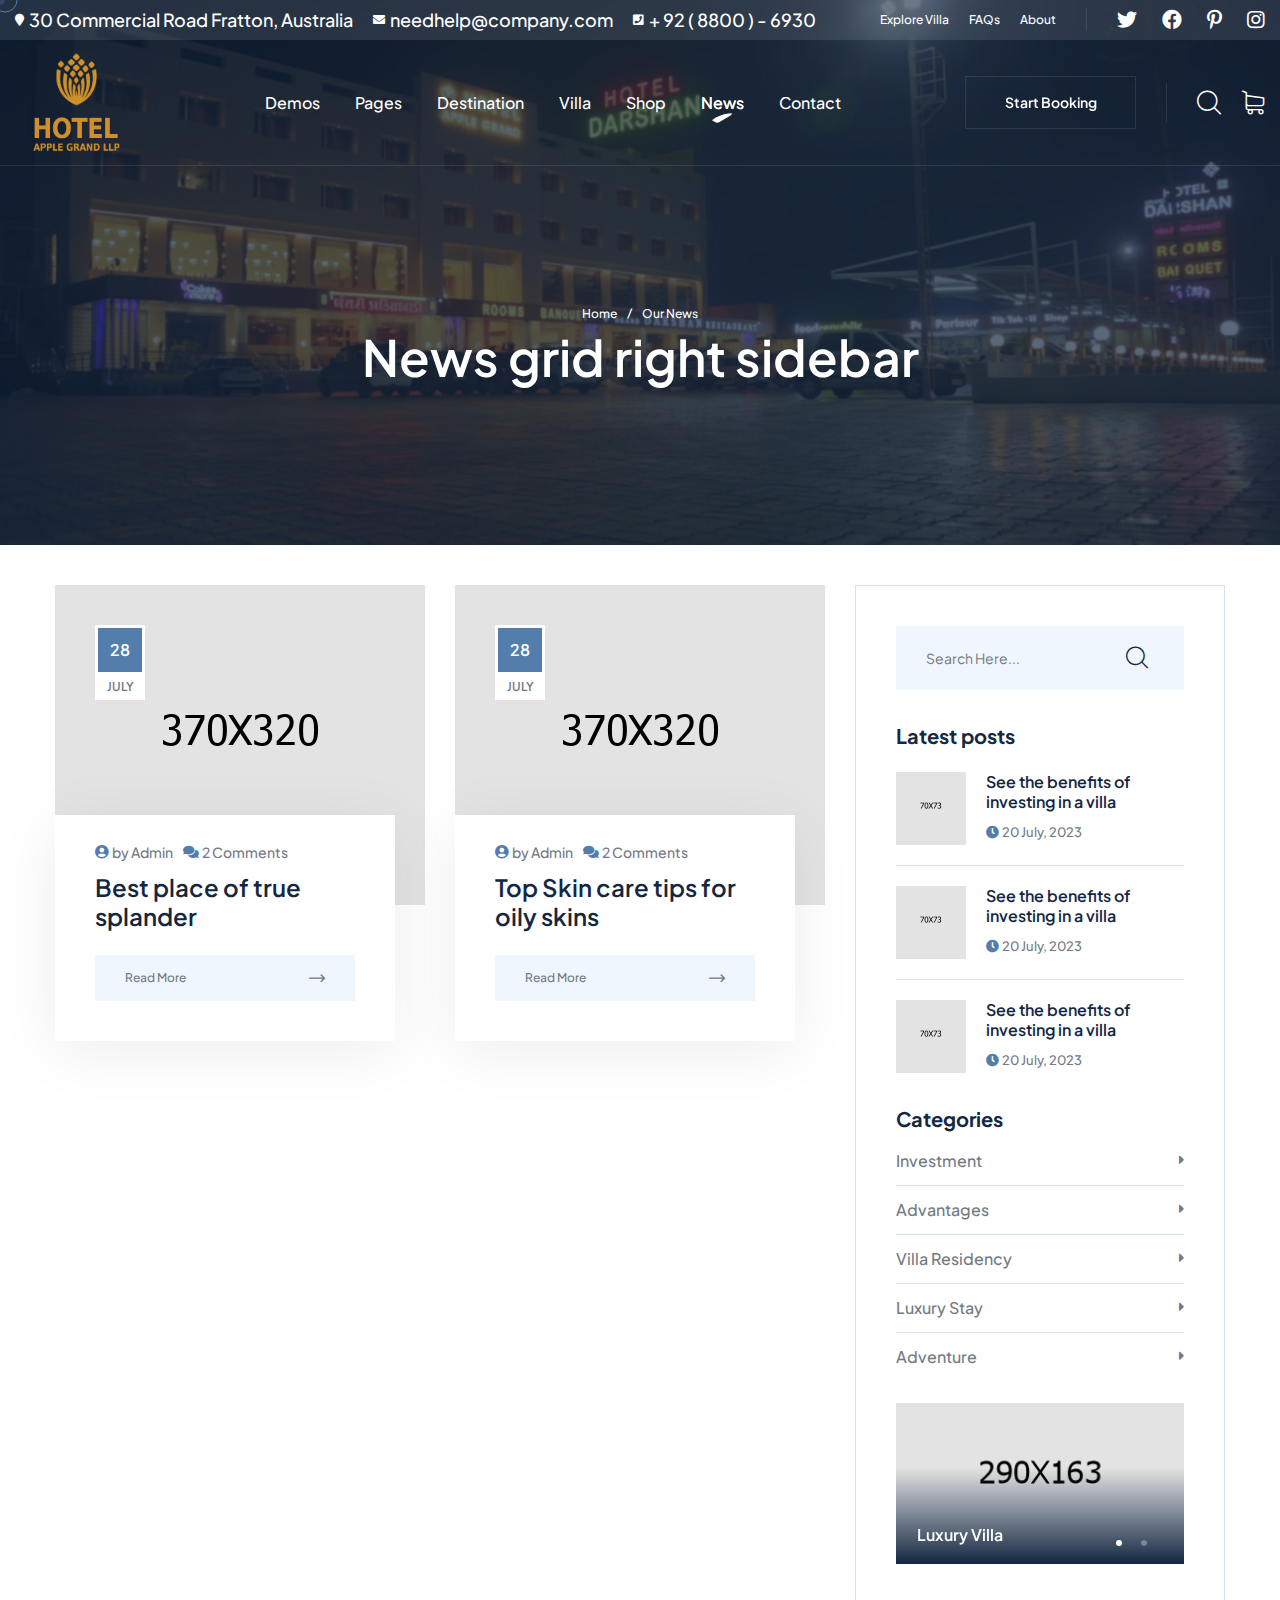
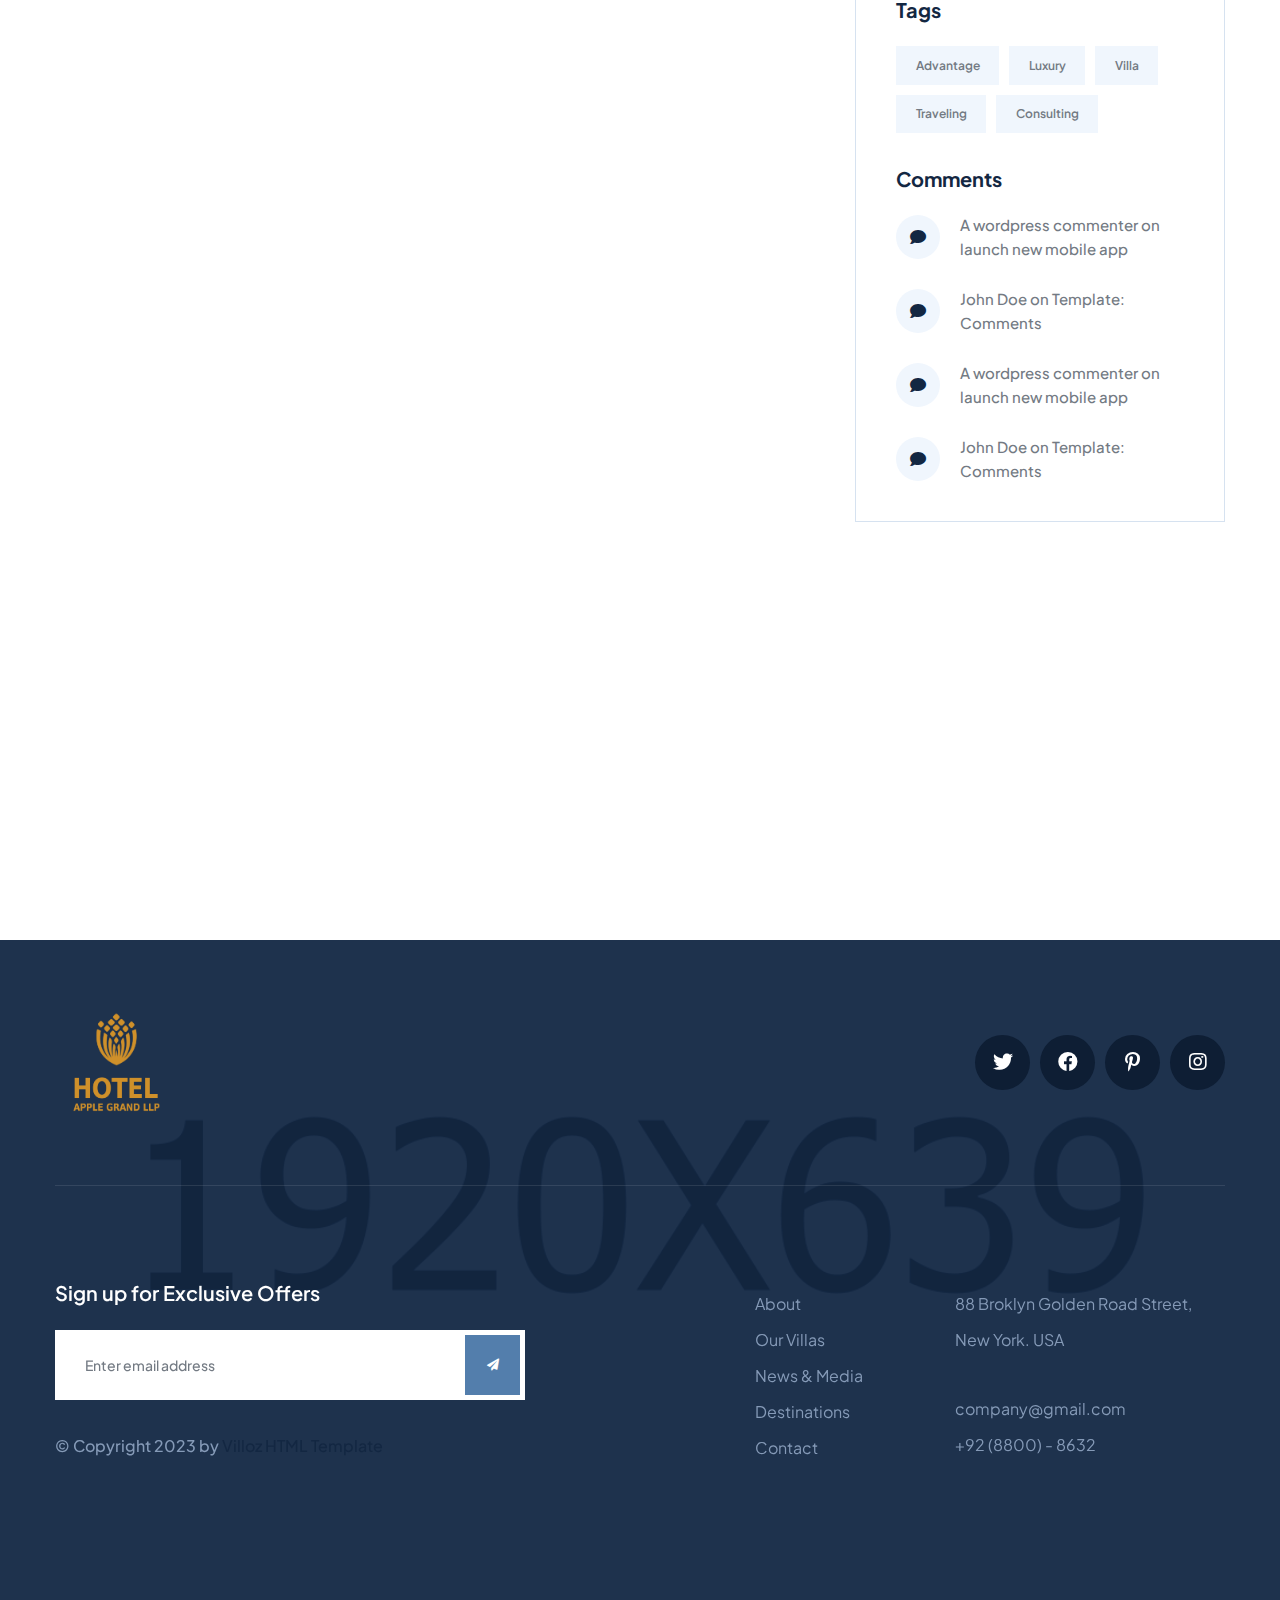
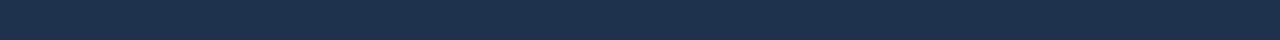
<file: blog-grid-right.html>
<!DOCTYPE html>
<html lang="en">

<head>
    <meta charset="UTF-8" />
    <meta name="viewport" content="width=device-width, initial-scale=1.0" />
    <title>News grid right sidebar || Villoz || HTML Template For Villa & Vacation Rentals</title>
    <!-- favicons Icons -->
    <link rel="apple-touch-icon" sizes="180x180" href="assets/images/favicons/apple-touch-icon.png" />
    <link rel="icon" type="image/png" sizes="32x32" href="assets/images/favicons/favicon-32x32.png" />
    <link rel="icon" type="image/png" sizes="16x16" href="assets/images/favicons/favicon-16x16.png" />
    <link rel="manifest" href="assets/images/favicons/site.webmanifest" />
    <meta name="description" content="Villoz is a modern HTML Template for accommodation, airbnb, booking, booking calendar, booking forms, commercial and residential, holiday booking, hotel booking, modern, rentals, reservation, responsive, room booking, travel agency, vacation rentals websites and businesses." />

    <!-- fonts -->
    <link rel="preconnect" href="https://fonts.googleapis.com">
    <link rel="preconnect" href="https://fonts.gstatic.com" crossorigin>
    <link href="https://fonts.googleapis.com/css2?family=Plus+Jakarta+Sans:ital,wght@0,300;0,400;0,500;0,600;0,700;0,800;1,300;1,400;1,500;1,600;1,700;1,800&display=swap" rel="stylesheet">
    <!-- reey font -->
    <link rel="stylesheet" href="assets/vendors/reey-font/stylesheet.css">


    <link rel="stylesheet" href="assets/vendors/bootstrap/css/bootstrap.min.css" />
    <link rel="stylesheet" href="assets/vendors/bootstrap-select/bootstrap-select.min.css" />
    <link rel="stylesheet" href="assets/vendors/animate/animate.min.css" />
    <link rel="stylesheet" href="assets/vendors/fontawesome/css/all.min.css" />
    <link rel="stylesheet" href="assets/vendors/jquery-ui/jquery-ui.css" />
    <link rel="stylesheet" href="assets/vendors/jarallax/jarallax.css" />
    <link rel="stylesheet" href="assets/vendors/jquery-magnific-popup/jquery.magnific-popup.css" />
    <link rel="stylesheet" href="assets/vendors/nouislider/nouislider.min.css" />
    <link rel="stylesheet" href="assets/vendors/nouislider/nouislider.pips.css" />
    <link rel="stylesheet" href="assets/vendors/tiny-slider/tiny-slider.css" />
    <link rel="stylesheet" href="assets/vendors/villoz-icons/style.css" />
    <link rel="stylesheet" href="assets/vendors/owl-carousel/css/owl.carousel.min.css" />
    <link rel="stylesheet" href="assets/vendors/owl-carousel/css/owl.theme.default.min.css" />

    <!-- template styles -->
    <link rel="stylesheet" href="assets/css/villoz.css" />
</head>

<body class="custom-cursor">

    <div class="custom-cursor__cursor"></div>
    <div class="custom-cursor__cursor-two"></div>

     
    <!-- /.preloader -->
    <div class="page-wrapper">
        <div class="main-header">
            <div class="topbar-one">
                <div class="container-fluid">
                    <div class="topbar-one__inner">
                        <ul class="list-unstyled topbar-one__info">
                            <li class="topbar-one__info__item">
                                <i class="fas fa-map-marker topbar-one__info__icon"></i>
                                <a href="https://www.google.com/maps">30 Commercial Road Fratton, Australia</a>
                            </li>
                            <li class="topbar-one__info__item">
                                <i class="fas fa-envelope topbar-one__info__icon"></i>
                                <a href="mailto:needhelp@company.com">needhelp@company.com</a>
                            </li>
                            <li class="topbar-one__info__item">
                                <i class="fas fa-phone-square topbar-one__info__icon"></i>
                                <a href="tel:+92(8800)-6930">+ 92 ( 8800 ) - 6930</a>
                            </li>
                        </ul><!-- /.list-unstyled topbar-one__info -->
                        <div class="topbar-one__right">
                            <ul class="list-unstyled topbar-one__menu">
                                <li><a href="villas-grid.html">Explore Villa</a></li>
                                <li><a href="faq.html">FAQs</a></li>
                                <li><a href="about.html">About</a></li>
                            </ul><!-- /.list-unstyled topbar-one__menu -->
                            <div class="topbar-one__social">
                                <a href="https://twitter.com">
                                    <i class="fab fa-twitter" aria-hidden="true"></i>
                                    <span class="sr-only">Twitter</span>
                                </a>
                                <a href="https://facebook.com">
                                    <i class="fab fa-facebook" aria-hidden="true"></i>
                                    <span class="sr-only">Facebook</span>
                                </a>
                                <a href="https://pinterest.com">
                                    <i class="fab fa-pinterest-p" aria-hidden="true"></i>
                                    <span class="sr-only">Pinterest</span>
                                </a>
                                <a href="https://instagram.com">
                                    <i class="fab fa-instagram" aria-hidden="true"></i>
                                    <span class="sr-only">Instagram</span>
                                </a>
                            </div><!-- /.topbar-one__social -->
                        </div><!-- /.topbar-one__right -->
                    </div><!-- /.topbar-one__inner -->
                </div><!-- /.container-fluid -->
            </div><!-- /.topbar-one -->


            <header class="main-header__bottom sticky-header sticky-header--normal">
                <div class="container-fluid">
                    <div class="main-header__logo">
                        <a href="index.html">
                            <img src="assets/images/logo-light.png" alt="Villoz HTML" width="125">
                        </a>
                    </div><!-- /.main-header__logo -->
                    <nav class="main-header__nav main-menu">
                        <ul class="main-menu__list">


                            <li class="megamenu megamenu-clickable megamenu-clickable--toggler">
                                <a href="index.html">Demos</a>
                                <ul>
                                    <li>
                                        <div class="megamenu-popup">
                                            <a href="#" class="megamenu-clickable--close"><span class="icon-close"></span></a>
                                            <!-- /.megamenu-clickable--close -->
                                            <div class="megamenu-popup__content">
                                                <div class="demo-one">
                                                    <div class="container">
                                                        <div class="row">
                                                            <div class="col-md-6 col-lg-4">
                                                                <div class="demo-one__card">
                                                                    <div class="demo-one__image">
                                                                        <img src="assets/images/landing/home-1.jpg" alt="">
                                                                        <div class="demo-one__btns">
                                                                            <a href="index.html" class="villoz-btn demo-one__btn">
                                                                                <i>Multi Page</i>
                                                                                <span>Multi Page</span>
                                                                            </a><!-- /.thm-btn demo-one__btn -->
                                                                            <a href="index-one-page.html" class="villoz-btn demo-one__btn">
                                                                                <i>One Page</i>
                                                                                <span>One Page</span>
                                                                            </a><!-- /.thm-btn demo-one__btn -->
                                                                        </div><!-- /.demo-one__btns -->
                                                                    </div><!-- /.demo-one__image -->
                                                                    <div class="demo-one__content">
                                                                        <h3 class="demo-one__title">
                                                                            <a href="index.html">Home Page 01</a>
                                                                        </h3><!-- /.demo-one__title -->
                                                                    </div><!-- /.demo-one__content -->
                                                                </div><!-- /.demo-one__card -->
                                                            </div><!-- /.col-md-6 col-lg-3 -->
                                                            <div class="col-md-6 col-lg-4">
                                                                <div class="demo-one__card">
                                                                    <div class="demo-one__image">
                                                                        <img src="assets/images/landing/home-2.jpg" alt="">
                                                                        <div class="demo-one__btns">
                                                                            <a href="index-2.html" class="villoz-btn demo-one__btn">
                                                                                <i>Multi Page</i>
                                                                                <span>Multi Page</span>
                                                                            </a><!-- /.thm-btn demo-one__btn -->
                                                                            <a href="index-2-one-page.html" class="villoz-btn demo-one__btn">
                                                                                <i>One Page</i>
                                                                                <span>One Page</span>
                                                                            </a><!-- /.thm-btn demo-one__btn -->
                                                                        </div><!-- /.demo-one__btns -->
                                                                    </div><!-- /.demo-one__image -->
                                                                    <div class="demo-one__content">
                                                                        <h3 class="demo-one__title">
                                                                            <a href="index-2.html">Home Page 02</a>
                                                                        </h3><!-- /.demo-one__title -->
                                                                    </div><!-- /.demo-one__content -->
                                                                </div><!-- /.demo-one__card -->
                                                            </div><!-- /.col-md-6 col-lg-3 -->
                                                            <div class="col-md-6 col-lg-4">
                                                                <div class="demo-one__card">
                                                                    <div class="demo-one__image">
                                                                        <img src="assets/images/landing/home-3.jpg" alt="">
                                                                        <div class="demo-one__btns">
                                                                            <a href="index-3.html" class="villoz-btn demo-one__btn">
                                                                                <i>Multi Page</i>
                                                                                <span>Multi Page</span>
                                                                            </a><!-- /.thm-btn demo-one__btn -->
                                                                            <a href="index-3-one-page.html" class="villoz-btn demo-one__btn">
                                                                                <i>One Page</i>
                                                                                <span>One Page</span>
                                                                            </a><!-- /.thm-btn demo-one__btn -->
                                                                        </div><!-- /.demo-one__btns -->
                                                                    </div><!-- /.demo-one__image -->
                                                                    <div class="demo-one__content">
                                                                        <h3 class="demo-one__title">
                                                                            <a href="index-3.html">Home Page 03</a>
                                                                        </h3><!-- /.demo-one__title -->
                                                                    </div><!-- /.demo-one__content -->
                                                                </div><!-- /.demo-one__card -->
                                                            </div><!-- /.col-md-6 col-lg-3 -->
                                                            <div class="col-md-6 col-lg-4">
                                                                <div class="demo-one__card">
                                                                    <div class="demo-one__image">
                                                                        <img src="assets/images/landing/home-dark.jpg" alt="">
                                                                        <div class="demo-one__btns">
                                                                            <a href="index-dark.html" class="villoz-btn demo-one__btn">
                                                                                <i>View Page</i>
                                                                                <span>View Page</span>
                                                                            </a><!-- /.thm-btn demo-one__btn -->
                                                                        </div><!-- /.demo-one__btns -->
                                                                    </div><!-- /.demo-one__image -->
                                                                    <div class="demo-one__content">
                                                                        <h3 class="demo-one__title">
                                                                            <a href="index-dark.html">Home Dark</a>
                                                                        </h3><!-- /.demo-one__title -->
                                                                    </div><!-- /.demo-one__content -->
                                                                </div><!-- /.demo-one__card -->
                                                            </div><!-- /.col-md-6 col-lg-3 -->
                                                            <div class="col-md-6 col-lg-4">
                                                                <div class="demo-one__card">
                                                                    <div class="demo-one__image">
                                                                        <img src="assets/images/landing/home-boxed.jpg" alt="">
                                                                        <div class="demo-one__btns">
                                                                            <a href="index-boxed.html" class="villoz-btn demo-one__btn">
                                                                                <i>View Page</i>
                                                                                <span>View Page</span>
                                                                            </a><!-- /.thm-btn demo-one__btn -->
                                                                        </div><!-- /.demo-one__btns -->
                                                                    </div><!-- /.demo-one__image -->
                                                                    <div class="demo-one__content">
                                                                        <h3 class="demo-one__title">
                                                                            <a href="index-boxed.html">Home Boxed</a>
                                                                        </h3><!-- /.demo-one__title -->
                                                                    </div><!-- /.demo-one__content -->
                                                                </div><!-- /.demo-one__card -->
                                                            </div><!-- /.col-md-6 col-lg-3 -->
                                                            <div class="col-md-6 col-lg-4">
                                                                <div class="demo-one__card">
                                                                    <div class="demo-one__image">
                                                                        <img src="assets/images/landing/home-rtl.jpg" alt="">
                                                                        <div class="demo-one__btns">
                                                                            <a href="index-rtl.html" class="villoz-btn demo-one__btn">
                                                                                <i>View Page</i>
                                                                                <span>View Page</span>
                                                                            </a><!-- /.thm-btn demo-one__btn -->
                                                                        </div><!-- /.demo-one__btns -->
                                                                    </div><!-- /.demo-one__image -->
                                                                    <div class="demo-one__content">
                                                                        <h3 class="demo-one__title">
                                                                            <a href="index-rtl.html">Home RTL</a>
                                                                        </h3><!-- /.demo-one__title -->
                                                                    </div><!-- /.demo-one__content -->
                                                                </div><!-- /.demo-one__card -->
                                                            </div><!-- /.col-md-6 col-lg-3 -->
                                                        </div><!-- /.row -->
                                                    </div><!-- /.container -->
                                                </div><!-- /.demos-one -->
                                            </div><!-- /.megamenu-popup__content -->
                                        </div><!-- /.megamenu-popup -->
                                    </li>
                                </ul>
                            </li>

                            <li class="dropdown">
                                <a href="#">Pages</a>
                                <ul>
                                    <li><a href="about.html">About Page</a></li>
                                    <li><a href="team.html">Our Team</a></li>
                                    <li><a href="team-carousel.html">Team Carousel</a></li>
                                    <li><a href="team-details.html">Team Details</a></li>
                                    <li><a href="reviews.html">Reviews</a></li>
                                    <li><a href="reviews-carousel.html">Reviews Carousel</a></li>
                                    <li><a href="packages.html">Packages</a></li>
                                    <li><a href="packages-carousel.html">Packages Carousel</a></li>
                                    <li>
                                        <a href="gallery.html">Gallery</a>
                                        <ul>
                                            <li><a href="gallery.html">Gallery Masonry</a></li>
                                            <li><a href="gallery-filter.html">Gallery Filter</a></li>
                                            <li><a href="gallery-grid.html">Gallery Grid</a></li>
                                            <li><a href="gallery-carousel.html">Gallery Carousel</a></li>
                                        </ul>
                                    </li>
                                    <li><a href="faq.html">FAQs</a></li>
                                    <li><a href="login.html">Login</a></li>
                                    <li><a href="404.html">404 Error</a></li>
                                </ul>
                            </li>
                            <li class="dropdown">
                                <a href="#">Destination</a>
                                <ul>
                                    <li><a href="destination.html">Destination One</a></li>
                                    <li><a href="destination-2.html">Destination Two</a></li>
                                    <li><a href="destination-carousel.html">Destination Carousel</a></li>
                                    <li><a href="destination-details.html">Destination Details</a></li>
                                </ul>
                            </li>
                            <li class="dropdown">
                                <a href="#">Villa</a>
                                <ul>
                                    <li class="dropdown">
                                        <a href="#">Villa Grid One</a>
                                        <ul>
                                            <li><a href="villa-grid-1.html">No Sidebar</a></li>
                                            <li><a href="villa-grid-1-left.html">Left Sidebar</a></li>
                                            <li><a href="villa-grid-1-right.html">Right Sidebar</a></li>
                                        </ul>
                                    </li>
                                    <li class="dropdown">
                                        <a href="#">Villa Grid Two</a>
                                        <ul>
                                            <li><a href="villa-grid-2.html">No Sidebar</a></li>
                                            <li><a href="villa-grid-2-left.html">Left Sidebar</a></li>
                                            <li><a href="villa-grid-2-right.html">Right Sidebar</a></li>
                                        </ul>
                                    </li>
                                    <li class="dropdown">
                                        <a href="#">Villa List</a>
                                        <ul>
                                            <li><a href="villa-list.html">No Sidebar</a></li>
                                            <li><a href="villa-list-left.html">Left Sidebar</a></li>
                                            <li><a href="villa-list-right.html">Right Sidebar</a></li>
                                        </ul>
                                    </li>
                                    <li class="dropdown">
                                        <a href="#">Villa Carousel</a>
                                        <ul>
                                            <li><a href="villa-carousel-1.html">Carousel One</a></li>
                                            <li><a href="villa-carousel-2.html">Carousel Two</a></li>
                                            <li><a href="villa-carousel-3.html">Carousel Three</a></li>
                                        </ul>
                                    </li>
                                    <li><a href="villa-details.html">Villa Details One</a></li>
                                    <li><a href="villa-details-2.html">Villa Details Two</a></li>
                                </ul>
                            </li>
                            <li class="dropdown">
                                <a href="#">Shop</a>
                                <ul class="sub-menu">
                                    <li class="dropdown">
                                        <a href="#">Products</a>
                                        <ul class="sub-menu">
                                            <li><a href="products.html">No Sidebar</a></li>
                                            <li><a href="products-left.html">Left Sidebar</a></li>
                                            <li><a href="products-right.html">Right Sidebar</a></li>
                                        </ul>
                                    </li>
                                    <li><a href="products-carousel.html">Products Carousel</a></li>
                                    <li><a href="product-details.html">Product Details</a></li>
                                    <li><a href="cart.html">Cart</a></li>
                                    <li><a href="checkout.html">Checkout</a></li>
                                </ul>
                            </li>
                            <li class="dropdown">
                                <a href="#">News</a>
                                <ul class="sub-menu">
                                    <li class="dropdown">
                                        <a href="#">News Grid</a>
                                        <ul class="sub-menu">
                                            <li><a href="blog-grid.html">No Sidebar</a></li>
                                            <li><a href="blog-grid-left.html">Left Sidebar</a></li>
                                            <li><a href="blog-grid-right.html">Right Sidebar</a></li>
                                        </ul>
                                    </li>
                                    <li class="dropdown">
                                        <a href="#">News List</a>
                                        <ul class="sub-menu">
                                            <li><a href="blog-list.html">No Sidebar</a></li>
                                            <li><a href="blog-list-left.html">Left Sidebar</a></li>
                                            <li><a href="blog-list-right.html">Right Sidebar</a></li>
                                        </ul>
                                    </li>
                                    <li><a href="blog-carousel.html">News Carousel</a></li>
                                    <li class="dropdown">
                                        <a href="#">News Details</a>
                                        <ul class="sub-menu">
                                            <li><a href="blog-details.html">No Sidebar</a></li>
                                            <li><a href="blog-details-left.html">Left Sidebar</a></li>
                                            <li><a href="blog-details-right.html">Right Sidebar</a></li>
                                        </ul>
                                    </li>
                                </ul>
                            </li>
                            <li>
                                <a href="contact.html">Contact</a>
                            </li>
                        </ul>
                    </nav><!-- /.main-header__nav -->
                    <div class="main-header__right">
                        <div class="mobile-nav__btn mobile-nav__toggler">
                            <span></span>
                            <span></span>
                            <span></span>
                        </div><!-- /.mobile-nav__toggler -->
                        <a href="contact.html" class="villoz-btn villoz-btn--border main-header__btn">
                            <i>Start Booking</i>
                            <span>Start Booking</span>
                        </a><!-- /.thm-btn main-header__btn -->
                        <a href="#" class="search-toggler main-header__search">
                            <i class="icon-magnifying-glass" aria-hidden="true"></i>
                            <span class="sr-only">Search</span>
                        </a><!-- /.search-toggler -->
                        <a href="cart.html" class="main-header__cart">
                            <i class="icon-shopping-cart" aria-hidden="true"></i>
                            <span class="sr-only">Search</span>
                        </a><!-- /.search-toggler -->
                    </div><!-- /.main-header__right -->
                </div><!-- /.container-fluid -->
            </header><!-- /.main-header__bottom -->


        </div><!-- /.main-header -->
        <section class="page-header">
            <div class="page-header__bg"></div>
            <!-- /.page-header__bg -->
            <div class="container">
                <ul class="villoz-breadcrumb list-unstyled">
                    <li><a href="index.html">Home</a></li>
                    <li><span>Our news</span></li>
                </ul><!-- /.thm-breadcrumb list-unstyled -->
                <h2 class="page-header__title">News grid right sidebar</h2>
            </div><!-- /.container -->
        </section><!-- /.page-header -->

        <section class="blog-one blog-one--page">
            <div class="container">
                <div class="row gutter-y-60">
                    <div class="col-lg-8">
                        <div class="row gutter-y-30">
                            <div class="col-md-6">
                                <div class="blog-card wow fadeInUp" data-wow-duration='1500ms' data-wow-delay='000ms'>
                                    <div class="blog-card__image">
                                        <img src="assets/images/blog/blog-1-1.png" alt="Best place of true splander">
                                        <img src="assets/images/blog/blog-1-1.png" alt="Best place of true splander">
                                        <img src="assets/images/blog/blog-1-1.png" alt="Best place of true splander">
                                        <a href="blog-details-right.html" class="blog-card__image__link"><span class="sr-only">Best place of true splander</span>
                                            <!-- /.sr-only --></a>
                                        <div class="blog-card__date"><span>28</span>
                                            July</div><!-- /.blog-card__date -->
                                    </div><!-- /.blog-card__image -->
                                    <div class="blog-card__content">
                                        <ul class="list-unstyled blog-card__meta">
                                            <li><a href="blog-list.html">
                                                    <i class="fa fa-user-circle"></i>
                                                    by Admin</a></li>
                                            <li><a href="blog-details-right.html">
                                                    <i class="fa fa-comments"></i>
                                                    2 Comments</a></li>
                                        </ul><!-- /.list-unstyled blog-card__meta -->
                                        <h3 class="blog-card__title"><a href="blog-details-right.html">Best place of true splander</a></h3><!-- /.blog-card__title -->
                                        <a href="blog-details-right.html" class="blog-card__link">
                                            Read More
                                            <i class="icon-right-arrow"></i>
                                        </a><!-- /.blog-card__link -->
                                    </div><!-- /.blog-card__content -->
                                </div><!-- /.blog-card -->
                            </div><!-- /.col-md-6 -->
                            <div class="col-md-6">
                                <div class="blog-card wow fadeInUp" data-wow-duration='1500ms' data-wow-delay='100ms'>
                                    <div class="blog-card__image">
                                        <img src="assets/images/blog/blog-1-2.png" alt="Top Skin care tips for oily skins">
                                        <img src="assets/images/blog/blog-1-2.png" alt="Top Skin care tips for oily skins">
                                        <img src="assets/images/blog/blog-1-2.png" alt="Top Skin care tips for oily skins">
                                        <a href="blog-details-right.html" class="blog-card__image__link"><span class="sr-only">Top Skin care tips for oily skins</span>
                                            <!-- /.sr-only --></a>
                                        <div class="blog-card__date"><span>28</span>
                                            July</div><!-- /.blog-card__date -->
                                    </div><!-- /.blog-card__image -->
                                    <div class="blog-card__content">
                                        <ul class="list-unstyled blog-card__meta">
                                            <li><a href="blog-list.html">
                                                    <i class="fa fa-user-circle"></i>
                                                    by Admin</a></li>
                                            <li><a href="blog-details-right.html">
                                                    <i class="fa fa-comments"></i>
                                                    2 Comments</a></li>
                                        </ul><!-- /.list-unstyled blog-card__meta -->
                                        <h3 class="blog-card__title"><a href="blog-details-right.html">Top Skin care tips for oily skins</a></h3><!-- /.blog-card__title -->
                                        <a href="blog-details-right.html" class="blog-card__link">
                                            Read More
                                            <i class="icon-right-arrow"></i>
                                        </a><!-- /.blog-card__link -->
                                    </div><!-- /.blog-card__content -->
                                </div><!-- /.blog-card -->
                            </div><!-- /.col-md-6 -->
                            <div class="col-md-6">
                                <div class="blog-card wow fadeInUp" data-wow-duration='1500ms' data-wow-delay='200ms'>
                                    <div class="blog-card__image">
                                        <img src="assets/images/blog/blog-1-3.png" alt="outstanding island for winter sun">
                                        <img src="assets/images/blog/blog-1-3.png" alt="outstanding island for winter sun">
                                        <img src="assets/images/blog/blog-1-3.png" alt="outstanding island for winter sun">
                                        <a href="blog-details-right.html" class="blog-card__image__link"><span class="sr-only">outstanding island for winter sun</span>
                                            <!-- /.sr-only --></a>
                                        <div class="blog-card__date"><span>28</span>
                                            July</div><!-- /.blog-card__date -->
                                    </div><!-- /.blog-card__image -->
                                    <div class="blog-card__content">
                                        <ul class="list-unstyled blog-card__meta">
                                            <li><a href="blog-list.html">
                                                    <i class="fa fa-user-circle"></i>
                                                    by Admin</a></li>
                                            <li><a href="blog-details-right.html">
                                                    <i class="fa fa-comments"></i>
                                                    2 Comments</a></li>
                                        </ul><!-- /.list-unstyled blog-card__meta -->
                                        <h3 class="blog-card__title"><a href="blog-details-right.html">outstanding island for winter sun</a></h3><!-- /.blog-card__title -->
                                        <a href="blog-details-right.html" class="blog-card__link">
                                            Read More
                                            <i class="icon-right-arrow"></i>
                                        </a><!-- /.blog-card__link -->
                                    </div><!-- /.blog-card__content -->
                                </div><!-- /.blog-card -->
                            </div><!-- /.col-md-6 -->
                            <div class="col-md-6">
                                <div class="blog-card wow fadeInUp" data-wow-duration='1500ms' data-wow-delay='300ms'>
                                    <div class="blog-card__image">
                                        <img src="assets/images/blog/blog-1-4.png" alt="My supervisor didn't like the latest">
                                        <img src="assets/images/blog/blog-1-4.png" alt="My supervisor didn't like the latest">
                                        <img src="assets/images/blog/blog-1-4.png" alt="My supervisor didn't like the latest">
                                        <a href="blog-details-right.html" class="blog-card__image__link"><span class="sr-only">My supervisor didn't like the latest</span>
                                            <!-- /.sr-only --></a>
                                        <div class="blog-card__date"><span>28</span>
                                            July</div><!-- /.blog-card__date -->
                                    </div><!-- /.blog-card__image -->
                                    <div class="blog-card__content">
                                        <ul class="list-unstyled blog-card__meta">
                                            <li><a href="blog-list.html">
                                                    <i class="fa fa-user-circle"></i>
                                                    by Admin</a></li>
                                            <li><a href="blog-details-right.html">
                                                    <i class="fa fa-comments"></i>
                                                    2 Comments</a></li>
                                        </ul><!-- /.list-unstyled blog-card__meta -->
                                        <h3 class="blog-card__title"><a href="blog-details-right.html">My supervisor didn't like the latest</a></h3><!-- /.blog-card__title -->
                                        <a href="blog-details-right.html" class="blog-card__link">
                                            Read More
                                            <i class="icon-right-arrow"></i>
                                        </a><!-- /.blog-card__link -->
                                    </div><!-- /.blog-card__content -->
                                </div><!-- /.blog-card -->
                            </div><!-- /.col-md-6 -->
                            <div class="col-md-6">
                                <div class="blog-card wow fadeInUp" data-wow-duration='1500ms' data-wow-delay='400ms'>
                                    <div class="blog-card__image">
                                        <img src="assets/images/blog/blog-1-5.png" alt="We need to build it so that it scales">
                                        <img src="assets/images/blog/blog-1-5.png" alt="We need to build it so that it scales">
                                        <img src="assets/images/blog/blog-1-5.png" alt="We need to build it so that it scales">
                                        <a href="blog-details-right.html" class="blog-card__image__link"><span class="sr-only">We need to build it so that it scales</span>
                                            <!-- /.sr-only --></a>
                                        <div class="blog-card__date"><span>28</span>
                                            July</div><!-- /.blog-card__date -->
                                    </div><!-- /.blog-card__image -->
                                    <div class="blog-card__content">
                                        <ul class="list-unstyled blog-card__meta">
                                            <li><a href="blog-list.html">
                                                    <i class="fa fa-user-circle"></i>
                                                    by Admin</a></li>
                                            <li><a href="blog-details-right.html">
                                                    <i class="fa fa-comments"></i>
                                                    2 Comments</a></li>
                                        </ul><!-- /.list-unstyled blog-card__meta -->
                                        <h3 class="blog-card__title"><a href="blog-details-right.html">We need to build it so that it scales</a></h3><!-- /.blog-card__title -->
                                        <a href="blog-details-right.html" class="blog-card__link">
                                            Read More
                                            <i class="icon-right-arrow"></i>
                                        </a><!-- /.blog-card__link -->
                                    </div><!-- /.blog-card__content -->
                                </div><!-- /.blog-card -->
                            </div><!-- /.col-md-6 -->
                            <div class="col-md-6">
                                <div class="blog-card wow fadeInUp" data-wow-duration='1500ms' data-wow-delay='500ms'>
                                    <div class="blog-card__image">
                                        <img src="assets/images/blog/blog-1-6.png" alt="Big picture organic growth, or fast">
                                        <img src="assets/images/blog/blog-1-6.png" alt="Big picture organic growth, or fast">
                                        <img src="assets/images/blog/blog-1-6.png" alt="Big picture organic growth, or fast">
                                        <a href="blog-details-right.html" class="blog-card__image__link"><span class="sr-only">Big picture organic growth, or fast</span>
                                            <!-- /.sr-only --></a>
                                        <div class="blog-card__date"><span>28</span>
                                            July</div><!-- /.blog-card__date -->
                                    </div><!-- /.blog-card__image -->
                                    <div class="blog-card__content">
                                        <ul class="list-unstyled blog-card__meta">
                                            <li><a href="blog-list.html">
                                                    <i class="fa fa-user-circle"></i>
                                                    by Admin</a></li>
                                            <li><a href="blog-details-right.html">
                                                    <i class="fa fa-comments"></i>
                                                    2 Comments</a></li>
                                        </ul><!-- /.list-unstyled blog-card__meta -->
                                        <h3 class="blog-card__title"><a href="blog-details-right.html">Big picture organic growth, or fast</a></h3><!-- /.blog-card__title -->
                                        <a href="blog-details-right.html" class="blog-card__link">
                                            Read More
                                            <i class="icon-right-arrow"></i>
                                        </a><!-- /.blog-card__link -->
                                    </div><!-- /.blog-card__content -->
                                </div><!-- /.blog-card -->
                            </div><!-- /.col-md-6 -->
                            <div class="col-md-6">
                                <div class="blog-card wow fadeInUp" data-wow-duration='1500ms' data-wow-delay='000ms'>
                                    <div class="blog-card__image">
                                        <img src="assets/images/blog/blog-1-1.png" alt="Best place of true splander">
                                        <img src="assets/images/blog/blog-1-1.png" alt="Best place of true splander">
                                        <img src="assets/images/blog/blog-1-1.png" alt="Best place of true splander">
                                        <a href="blog-details-right.html" class="blog-card__image__link"><span class="sr-only">Best place of true splander</span>
                                            <!-- /.sr-only --></a>
                                        <div class="blog-card__date"><span>28</span>
                                            July</div><!-- /.blog-card__date -->
                                    </div><!-- /.blog-card__image -->
                                    <div class="blog-card__content">
                                        <ul class="list-unstyled blog-card__meta">
                                            <li><a href="blog-list.html">
                                                    <i class="fa fa-user-circle"></i>
                                                    by Admin</a></li>
                                            <li><a href="blog-details-right.html">
                                                    <i class="fa fa-comments"></i>
                                                    2 Comments</a></li>
                                        </ul><!-- /.list-unstyled blog-card__meta -->
                                        <h3 class="blog-card__title"><a href="blog-details-right.html">Best place of true splander</a></h3><!-- /.blog-card__title -->
                                        <a href="blog-details-right.html" class="blog-card__link">
                                            Read More
                                            <i class="icon-right-arrow"></i>
                                        </a><!-- /.blog-card__link -->
                                    </div><!-- /.blog-card__content -->
                                </div><!-- /.blog-card -->
                            </div><!-- /.col-md-6 -->
                            <div class="col-md-6">
                                <div class="blog-card wow fadeInUp" data-wow-duration='1500ms' data-wow-delay='100ms'>
                                    <div class="blog-card__image">
                                        <img src="assets/images/blog/blog-1-2.png" alt="Top Skin care tips for oily skins">
                                        <img src="assets/images/blog/blog-1-2.png" alt="Top Skin care tips for oily skins">
                                        <img src="assets/images/blog/blog-1-2.png" alt="Top Skin care tips for oily skins">
                                        <a href="blog-details-right.html" class="blog-card__image__link"><span class="sr-only">Top Skin care tips for oily skins</span>
                                            <!-- /.sr-only --></a>
                                        <div class="blog-card__date"><span>28</span>
                                            July</div><!-- /.blog-card__date -->
                                    </div><!-- /.blog-card__image -->
                                    <div class="blog-card__content">
                                        <ul class="list-unstyled blog-card__meta">
                                            <li><a href="blog-list.html">
                                                    <i class="fa fa-user-circle"></i>
                                                    by Admin</a></li>
                                            <li><a href="blog-details-right.html">
                                                    <i class="fa fa-comments"></i>
                                                    2 Comments</a></li>
                                        </ul><!-- /.list-unstyled blog-card__meta -->
                                        <h3 class="blog-card__title"><a href="blog-details-right.html">Top Skin care tips for oily skins</a></h3><!-- /.blog-card__title -->
                                        <a href="blog-details-right.html" class="blog-card__link">
                                            Read More
                                            <i class="icon-right-arrow"></i>
                                        </a><!-- /.blog-card__link -->
                                    </div><!-- /.blog-card__content -->
                                </div><!-- /.blog-card -->
                            </div><!-- /.col-md-6 -->
                        </div><!-- /.row -->
                    </div><!-- /.col-lg-8 -->
                    <div class="col-lg-4">
                        <div class="sidebar">
                            <aside class="widget-area">
                                <div class="sidebar__single">
                                    <form action="#" class="sidebar__search">
                                        <input type="text" placeholder="Search Here..." />
                                        <button type="submit" aria-label="search submit">
                                            <span><i class="icon-magnifying-glass"></i></span>
                                        </button>
                                    </form><!-- /.sidebar__search -->
                                </div><!-- /.sidebar__single -->
                                <div class="sidebar__single">
                                    <h4 class="sidebar__title">Latest posts</h4><!-- /.sidebar__title -->
                                    <ul class="sidebar__posts list-unstyled">
                                        <li class="sidebar__posts__item">
                                            <div class="sidebar__posts__image">
                                                <img src="assets/images/blog/lp-1-1.jpg" alt="">
                                            </div><!-- /.sidebar__posts__image -->
                                            <div class="sidebar__posts__content">
                                                <h4 class="sidebar__posts__title"><a href="blog-details.html">See the benefits of
                                                        investing in a villa</a></h4><!-- /.sidebar__posts__title -->
                                                <p class="sidebar__posts__meta"><a href="blog-details.html">
                                                        <i class="fa fa-clock"></i>
                                                        20 July, 2023</a></p><!-- /.sidebar__posts__date -->
                                            </div><!-- /.sidebar__posts__content -->
                                        </li>
                                        <li class="sidebar__posts__item">
                                            <div class="sidebar__posts__image">
                                                <img src="assets/images/blog/lp-1-2.jpg" alt="">
                                            </div><!-- /.sidebar__posts__image -->
                                            <div class="sidebar__posts__content">
                                                <h4 class="sidebar__posts__title"><a href="blog-details-right.html">See the benefits of
                                                        investing in a villa</a></h4><!-- /.sidebar__posts__title -->
                                                <p class="sidebar__posts__meta"><a href="blog-details-right.html">
                                                        <i class="fa fa-clock"></i>
                                                        20 July, 2023</a></p><!-- /.sidebar__posts__date -->
                                            </div><!-- /.sidebar__posts__content -->
                                        </li>
                                        <li class="sidebar__posts__item">
                                            <div class="sidebar__posts__image">
                                                <img src="assets/images/blog/lp-1-3.jpg" alt="">
                                            </div><!-- /.sidebar__posts__image -->
                                            <div class="sidebar__posts__content">
                                                <h4 class="sidebar__posts__title"><a href="blog-details-left.html">See the benefits of
                                                        investing in a villa</a></h4><!-- /.sidebar__posts__title -->
                                                <p class="sidebar__posts__meta"><a href="blog-details-left.html">
                                                        <i class="fa fa-clock"></i>
                                                        20 July, 2023</a></p><!-- /.sidebar__posts__date -->
                                            </div><!-- /.sidebar__posts__content -->
                                        </li>
                                    </ul><!-- /.sidebar__posts list-unstyled -->
                                </div><!-- /.sidebar__single -->
                                <div class="sidebar__single">
                                    <h4 class="sidebar__title">Categories</h4><!-- /.sidebar__title -->
                                    <ul class="sidebar__categories list-unstyled">
                                        <li><a href="blog-list.html">Investment</a></li>
                                        <li><a href="blog-list-left.html">Advantages</a></li>
                                        <li><a href="blog-list-right.html">Villa Residency</a></li>
                                        <li><a href="blog-grid.html">Luxury Stay</a></li>
                                        <li><a href="blog-grid-left.html">Adventure</a></li>
                                    </ul><!-- /.sidebar__categories list-unstyled -->
                                </div><!-- /.sidebar__single -->
                                <div class="sidebar__single">
                                    <div class="sidebar__projects">
                                        <div class="sidebar__projects__carousel villoz-owl__carousel  villoz-owl__carousel--basic-nav owl-carousel owl-theme" data-owl-options='{
						"items": 1,
						"margin": 0,
						"loop": false,
						"smartSpeed": 700,
						"nav": false,
						"navText": ["<span class=\"fa fa-angle-left\"></span>","<span class=\"fa fa-angle-right\"></span>"],
						"dots": true,
						"autoplay": false
					}'>
                                            <div class="sidebar__projects__card">
                                                <div class="sidebar__projects__card__image">
                                                    <img src="assets/images/blog/blog-s-project.jpg" alt="">
                                                </div><!-- /.sidebar__projects__card__image -->
                                                <div class="sidebar__projects__card__content">
                                                    <h3 class="sidebar__projects__card__title"><a href="villa-details.html">Luxury Villa</a></h3>
                                                    <!-- /.sidebar__projects__card__title -->
                                                </div><!-- /.sidebar__projects__card__content -->
                                            </div><!-- /.sidebar__projects__card -->
                                            <div class="sidebar__projects__card">
                                                <div class="sidebar__projects__card__image">
                                                    <img src="assets/images/blog/blog-s-project.jpg" alt="">
                                                </div><!-- /.sidebar__projects__card__image -->
                                                <div class="sidebar__projects__card__content">
                                                    <h3 class="sidebar__projects__card__title"><a href="villa-details-2.html">Villa Bellissimo</a></h3>
                                                    <!-- /.sidebar__projects__card__title -->
                                                </div><!-- /.sidebar__projects__card__content -->
                                            </div><!-- /.sidebar__projects__card -->
                                        </div><!-- /.row -->

                                    </div><!-- /.sidebar__projects -->
                                </div><!-- /.sidebar__single -->
                                <div class="sidebar__single">
                                    <h4 class="sidebar__title">Tags</h4><!-- /.sidebar__title -->
                                    <div class="sidebar__tags">
                                        <a href="blog-list.html">Advantage</a>
                                        <a href="blog-list-left.html">Luxury</a>
                                        <a href="blog-list-right.html">Villa</a>
                                        <a href="blog-grid-left.html">Traveling</a>
                                        <a href="blog-grid-right.html">Consulting</a>
                                    </div><!-- /.sidebar__tags -->
                                </div><!-- /.sidebar__single -->
                                <div class="sidebar__single">
                                    <h4 class="sidebar__title">Comments</h4><!-- /.sidebar__title -->
                                    <ul class="sidebar__comments list-unstyled">
                                        <li class="sidebar__comments__item">
                                            <div class="sidebar__comments__icon">
                                                <i class="fa fa-comment"></i>
                                            </div><!-- /.sidebar__comments__icon -->
                                            <h6 class="sidebar__comments__title"><a href="blog-list.html">A wordpress commenter
                                                    on launch new mobile app</a></h6><!-- /.sidebar__comments__title -->
                                        </li>
                                        <li class="sidebar__comments__item">
                                            <div class="sidebar__comments__icon">
                                                <i class="fa fa-comment"></i>
                                            </div><!-- /.sidebar__comments__icon -->
                                            <h6 class="sidebar__comments__title"><a href="blog-list-left.html">John Doe on Template:
                                                    Comments</a></h6><!-- /.sidebar__comments__title -->
                                        </li>
                                        <li class="sidebar__comments__item">
                                            <div class="sidebar__comments__icon">
                                                <i class="fa fa-comment"></i>
                                            </div><!-- /.sidebar__comments__icon -->
                                            <h6 class="sidebar__comments__title"><a href="blog-list-right.html">A wordpress commenter
                                                    on launch new mobile app</a></h6><!-- /.sidebar__comments__title -->
                                        </li>
                                        <li class="sidebar__comments__item">
                                            <div class="sidebar__comments__icon">
                                                <i class="fa fa-comment"></i>
                                            </div><!-- /.sidebar__comments__icon -->
                                            <h6 class="sidebar__comments__title"><a href="blog-grid-right.html">John Doe on Template:
                                                    Comments</a></h6><!-- /.sidebar__comments__title -->
                                        </li>
                                    </ul><!-- /.sidebar__comments list-unstyled -->
                                </div><!-- /.sidebar__single -->
                            </aside><!-- /.widget-area -->
                        </div><!-- /.sidebar -->
                    </div><!-- /.col-lg-4 -->
                </div><!-- /.row -->
            </div><!-- /.container -->
        </section><!-- /.blog-one blog-one--page -->

        <footer class="main-footer background-black">
            <div class="main-footer__bg background-black" style="background-image: url(assets/images/backgrounds/footer-bg-1-1.jpg);"></div>
            <!-- /.main-footer__bg -->
            <div class="main-footer__top">
                <div class="container">
                    <a href="index.html" class="main-footer__logo">
                        <img src="assets/images/logo-light.png" width="125" alt="Villoz HTML Template">
                    </a>
                    <div class="main-footer__social">
                        <a href="https://twitter.com">
                            <i class="fab fa-twitter" aria-hidden="true"></i>
                            <span class="sr-only">Twitter</span>
                        </a>
                        <a href="https://facebook.com">
                            <i class="fab fa-facebook" aria-hidden="true"></i>
                            <span class="sr-only">Facebook</span>
                        </a>
                        <a href="https://pinterest.com">
                            <i class="fab fa-pinterest-p" aria-hidden="true"></i>
                            <span class="sr-only">Pinterest</span>
                        </a>
                        <a href="https://instagram.com">
                            <i class="fab fa-instagram" aria-hidden="true"></i>
                            <span class="sr-only">Instagram</span>
                        </a>
                    </div><!-- /.main-footer__social -->
                </div><!-- /.container -->
            </div><!-- /.main-footer__top -->
            <div class="main-footer__bottom">
                <div class="container">
                    <div class="main-footer__bottom__inner">
                        <div class="row">
                            <div class="col-md-12 col-lg-7">
                                <div class="footer-widget footer-widget--newsletter">
                                    <h3 class="footer-widget__title">Sign up for Exclusive Offers</h3>
                                    <!-- /.footer-widget__title -->
                                    <form action="#" data-url="MAILCHIMP_FORM_URL" class="footer-widget__form mc-form">
                                        <input type="text" placeholder="Enter email address">
                                        <button type="submit">
                                            <i class="fa fa-paper-plane"></i>
                                        </button>
                                    </form><!-- /.footer-widget__form -->
                                    <div class="mc-form__response"></div><!-- /.mc-form__response -->
                                    <p class="footer-widget__copyright">© Copyright 2023 by <a href="index.html">Villoz HTML Template</a>
                                    </p>
                                    <!-- /.footer-widget__copyright -->
                                </div><!-- /.footer-widget -->
                            </div><!-- /.col-md-12 col-lg-7 -->
                            <div class="col-md-6 col-lg-2">
                                <div class="footer-widget footer-widget--links">
                                    <ul class="list-unstyled footer-widget__links">
                                        <li><a href="about.html">About </a></li>
                                        <li><a href="villa-grid-1.html">Our Villas</a></li>
                                        <li><a href="blog-list.html">News & Media</a></li>
                                        <li><a href="destination.html">Destinations</a></li>
                                        <li><a href="contact.html">Contact</a></li>
                                    </ul><!-- /.list-unstyled footer-widget__links -->
                                </div><!-- /.footer-widget footer-widget--links -->
                            </div><!-- /.col-md-6 -->
                            <div class="col-md-6 col-lg-3">
                                <div class="footer-widget footer-widget--contact">
                                    <p class="footer-widget__text">88 Broklyn Golden Road Street,
                                        New York. USA</p><!-- /.footer-widget__text -->
                                    <ul class="list-unstyled footer-widget__contact">
                                        <li><a href="mailto:company@gmail.com">company@gmail.com</a></li>
                                        <li><a href="tel:+928800-8632">+92 (8800) - 8632</a></li>
                                    </ul><!-- /.list-unstyled footer-widget__links -->
                                </div><!-- /.footer-widget footer-widget--links -->
                            </div><!-- /.col-md-6 -->
                        </div><!-- /.row -->
                    </div><!-- /.main-footer__inner -->
                </div><!-- /.container -->
            </div><!-- /.main-footer__bottom -->
        </footer><!-- /.main-footer -->

    </div><!-- /.page-wrapper -->



    <div class="mobile-nav__wrapper">
        <div class="mobile-nav__overlay mobile-nav__toggler"></div>
        <!-- /.mobile-nav__overlay -->
        <div class="mobile-nav__content">
            <span class="mobile-nav__close mobile-nav__toggler"><i class="fa fa-times"></i></span>

            <div class="logo-box">
                <a href="index.html" aria-label="logo image"><img src="assets/images/logo-light.png" width="155" alt="" /></a>
            </div>
            <!-- /.logo-box -->
            <div class="mobile-nav__container"></div>
            <!-- /.mobile-nav__container -->

            <ul class="mobile-nav__contact list-unstyled">
                <li>
                    <i class="fa fa-envelope"></i>
                    <a href="mailto:needhelp@villoz.com">needhelp@villoz.com</a>
                </li>
                <li>
                    <i class="fa fa-phone-alt"></i>
                    <a href="tel:666-888-0000">666 888 0000</a>
                </li>
            </ul><!-- /.mobile-nav__contact -->
            <div class="mobile-nav__social">
                <a href="https://twitter.com">
                    <i class="fab fa-twitter" aria-hidden="true"></i>
                    <span class="sr-only">Twitter</span>
                </a>
                <a href="https://facebook.com">
                    <i class="fab fa-facebook" aria-hidden="true"></i>
                    <span class="sr-only">Facebook</span>
                </a>
                <a href="https://pinterest.com">
                    <i class="fab fa-pinterest-p" aria-hidden="true"></i>
                    <span class="sr-only">Pinterest</span>
                </a>
                <a href="https://instagram.com">
                    <i class="fab fa-instagram" aria-hidden="true"></i>
                    <span class="sr-only">Instagram</span>
                </a>
            </div><!-- /.mobile-nav__social -->
        </div>
        <!-- /.mobile-nav__content -->
    </div>
    <!-- /.mobile-nav__wrapper -->
    <div class="search-popup">
        <div class="search-popup__overlay search-toggler"></div>
        <!-- /.search-popup__overlay -->
        <div class="search-popup__content">
            <form role="search" method="get" class="search-popup__form" action="#">
                <input type="text" id="search" placeholder="Search Here..." />
                <button type="submit" aria-label="search submit" class="villoz-btn villoz-btn--base">
                    <i><i class="icon-magnifying-glass"></i></i>
                    <span><i class="icon-magnifying-glass"></i></span>
                </button>
            </form>
        </div>
        <!-- /.search-popup__content -->
    </div>
    <!-- /.search-popup -->


    <a href="#" class="scroll-top">
        <svg class="scroll-top__circle" width="100%" height="100%" viewBox="-1 -1 102 102">
            <path d="M50,1 a49,49 0 0,1 0,98 a49,49 0 0,1 0,-98" />
        </svg>
    </a>


    <script src="assets/vendors/jquery/jquery-3.7.0.min.js"></script>
    <script src="assets/vendors/bootstrap/js/bootstrap.bundle.min.js"></script>
    <script src="assets/vendors/bootstrap-select/bootstrap-select.min.js"></script>
    <script src="assets/vendors/jarallax/jarallax.min.js"></script>
    <script src="assets/vendors/jquery-ui/jquery-ui.js"></script>
    <script src="assets/vendors/jquery-ajaxchimp/jquery.ajaxchimp.min.js"></script>
    <script src="assets/vendors/jquery-appear/jquery.appear.min.js"></script>
    <script src="assets/vendors/jquery-circle-progress/jquery.circle-progress.min.js"></script>
    <script src="assets/vendors/jquery-magnific-popup/jquery.magnific-popup.min.js"></script>
    <script src="assets/vendors/jquery-validate/jquery.validate.min.js"></script>
    <script src="assets/vendors/nouislider/nouislider.min.js"></script>
    <script src="assets/vendors/tiny-slider/tiny-slider.js"></script>
    <script src="assets/vendors/wnumb/wNumb.min.js"></script>
    <script src="assets/vendors/owl-carousel/js/owl.carousel.min.js"></script>
    <script src="assets/vendors/wow/wow.js"></script>
    <script src="assets/vendors/tilt/tilt.jquery.js"></script>
    <script src="assets/vendors/simpleParallax/simpleParallax.min.js"></script>
    <script src="assets/vendors/imagesloaded/imagesloaded.min.js"></script>
    <script src="assets/vendors/isotope/isotope.js"></script>
    <script src="assets/vendors/countdown/countdown.min.js"></script>
    <script src="assets/vendors/jquery-circleType/jquery.circleType.js"></script>
    <script src="assets/vendors/jquery-lettering/jquery.lettering.min.js"></script>
    <!-- template js -->
    <script src="assets/js/villoz.js"></script>
</body>

</html>
</file>
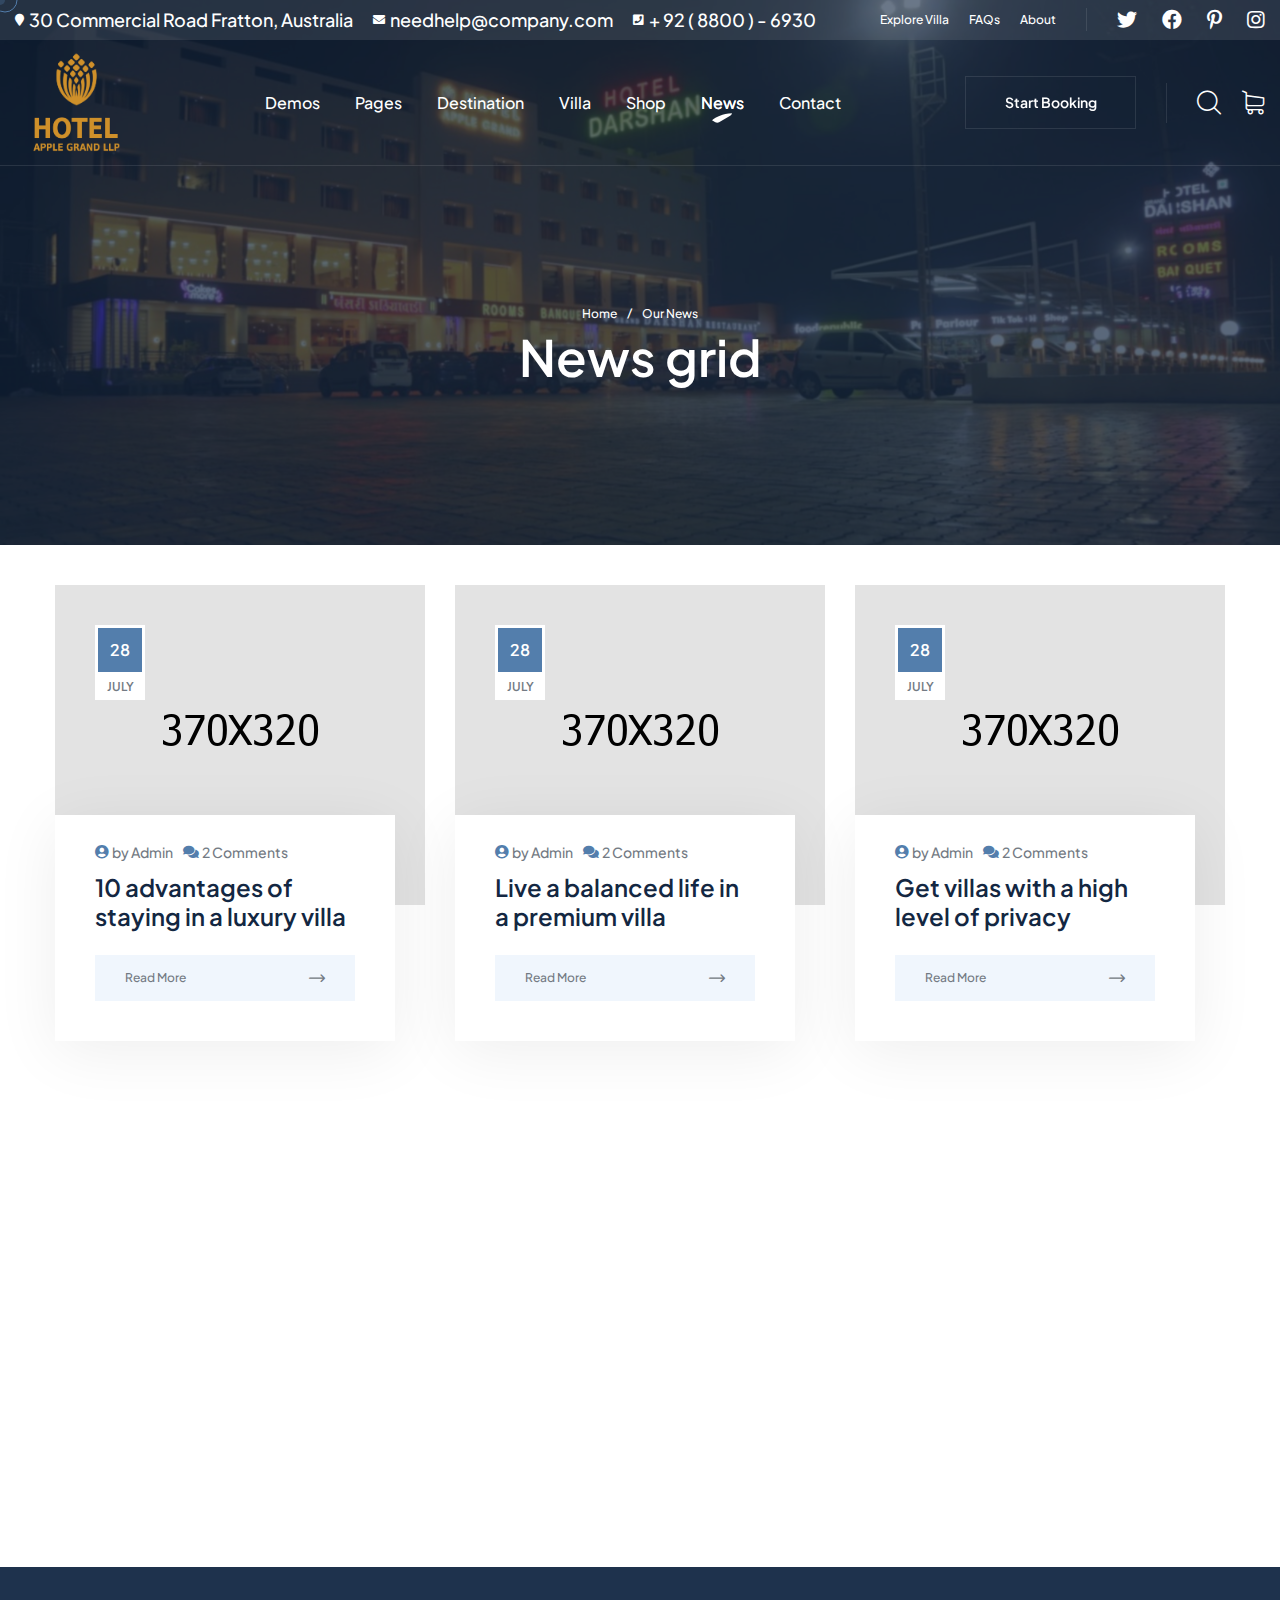
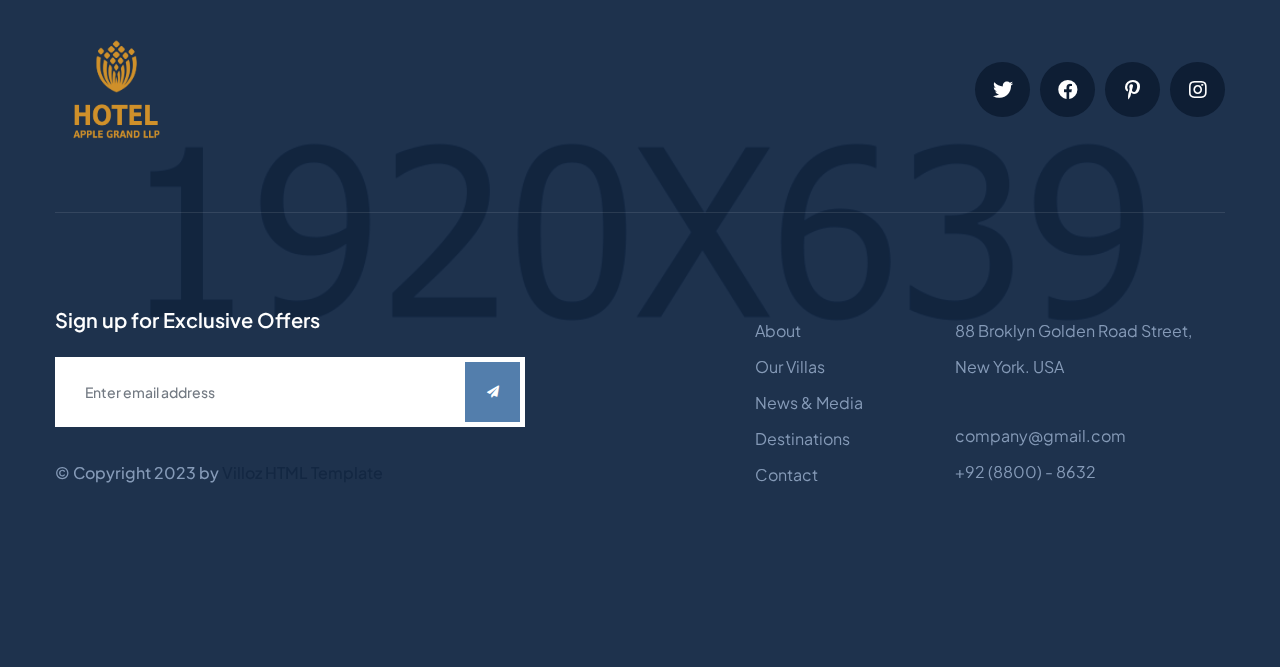
<file: blog-grid.html>
<!DOCTYPE html>
<html lang="en">

<head>
    <meta charset="UTF-8" />
    <meta name="viewport" content="width=device-width, initial-scale=1.0" />
    <title>News grid || Villoz || HTML Template For Villa & Vacation Rentals</title>
    <!-- favicons Icons -->
    <link rel="apple-touch-icon" sizes="180x180" href="assets/images/favicons/apple-touch-icon.png" />
    <link rel="icon" type="image/png" sizes="32x32" href="assets/images/favicons/favicon-32x32.png" />
    <link rel="icon" type="image/png" sizes="16x16" href="assets/images/favicons/favicon-16x16.png" />
    <link rel="manifest" href="assets/images/favicons/site.webmanifest" />
    <meta name="description" content="Villoz is a modern HTML Template for accommodation, airbnb, booking, booking calendar, booking forms, commercial and residential, holiday booking, hotel booking, modern, rentals, reservation, responsive, room booking, travel agency, vacation rentals websites and businesses." />

    <!-- fonts -->
    <link rel="preconnect" href="https://fonts.googleapis.com">
    <link rel="preconnect" href="https://fonts.gstatic.com" crossorigin>
    <link href="https://fonts.googleapis.com/css2?family=Plus+Jakarta+Sans:ital,wght@0,300;0,400;0,500;0,600;0,700;0,800;1,300;1,400;1,500;1,600;1,700;1,800&display=swap" rel="stylesheet">
    <!-- reey font -->
    <link rel="stylesheet" href="assets/vendors/reey-font/stylesheet.css">


    <link rel="stylesheet" href="assets/vendors/bootstrap/css/bootstrap.min.css" />
    <link rel="stylesheet" href="assets/vendors/bootstrap-select/bootstrap-select.min.css" />
    <link rel="stylesheet" href="assets/vendors/animate/animate.min.css" />
    <link rel="stylesheet" href="assets/vendors/fontawesome/css/all.min.css" />
    <link rel="stylesheet" href="assets/vendors/jquery-ui/jquery-ui.css" />
    <link rel="stylesheet" href="assets/vendors/jarallax/jarallax.css" />
    <link rel="stylesheet" href="assets/vendors/jquery-magnific-popup/jquery.magnific-popup.css" />
    <link rel="stylesheet" href="assets/vendors/nouislider/nouislider.min.css" />
    <link rel="stylesheet" href="assets/vendors/nouislider/nouislider.pips.css" />
    <link rel="stylesheet" href="assets/vendors/tiny-slider/tiny-slider.css" />
    <link rel="stylesheet" href="assets/vendors/villoz-icons/style.css" />
    <link rel="stylesheet" href="assets/vendors/owl-carousel/css/owl.carousel.min.css" />
    <link rel="stylesheet" href="assets/vendors/owl-carousel/css/owl.theme.default.min.css" />

    <!-- template styles -->
    <link rel="stylesheet" href="assets/css/villoz.css" />
</head>

<body class="custom-cursor">

    <div class="custom-cursor__cursor"></div>
    <div class="custom-cursor__cursor-two"></div>

     
    <!-- /.preloader -->
    <div class="page-wrapper">
        <div class="main-header">
            <div class="topbar-one">
                <div class="container-fluid">
                    <div class="topbar-one__inner">
                        <ul class="list-unstyled topbar-one__info">
                            <li class="topbar-one__info__item">
                                <i class="fas fa-map-marker topbar-one__info__icon"></i>
                                <a href="https://www.google.com/maps">30 Commercial Road Fratton, Australia</a>
                            </li>
                            <li class="topbar-one__info__item">
                                <i class="fas fa-envelope topbar-one__info__icon"></i>
                                <a href="mailto:needhelp@company.com">needhelp@company.com</a>
                            </li>
                            <li class="topbar-one__info__item">
                                <i class="fas fa-phone-square topbar-one__info__icon"></i>
                                <a href="tel:+92(8800)-6930">+ 92 ( 8800 ) - 6930</a>
                            </li>
                        </ul><!-- /.list-unstyled topbar-one__info -->
                        <div class="topbar-one__right">
                            <ul class="list-unstyled topbar-one__menu">
                                <li><a href="villas-grid.html">Explore Villa</a></li>
                                <li><a href="faq.html">FAQs</a></li>
                                <li><a href="about.html">About</a></li>
                            </ul><!-- /.list-unstyled topbar-one__menu -->
                            <div class="topbar-one__social">
                                <a href="https://twitter.com">
                                    <i class="fab fa-twitter" aria-hidden="true"></i>
                                    <span class="sr-only">Twitter</span>
                                </a>
                                <a href="https://facebook.com">
                                    <i class="fab fa-facebook" aria-hidden="true"></i>
                                    <span class="sr-only">Facebook</span>
                                </a>
                                <a href="https://pinterest.com">
                                    <i class="fab fa-pinterest-p" aria-hidden="true"></i>
                                    <span class="sr-only">Pinterest</span>
                                </a>
                                <a href="https://instagram.com">
                                    <i class="fab fa-instagram" aria-hidden="true"></i>
                                    <span class="sr-only">Instagram</span>
                                </a>
                            </div><!-- /.topbar-one__social -->
                        </div><!-- /.topbar-one__right -->
                    </div><!-- /.topbar-one__inner -->
                </div><!-- /.container-fluid -->
            </div><!-- /.topbar-one -->


            <header class="main-header__bottom sticky-header sticky-header--normal">
                <div class="container-fluid">
                    <div class="main-header__logo">
                        <a href="index.html">
                            <img src="assets/images/logo-light.png" alt="Villoz HTML" width="125">
                        </a>
                    </div><!-- /.main-header__logo -->
                    <nav class="main-header__nav main-menu">
                        <ul class="main-menu__list">


                            <li class="megamenu megamenu-clickable megamenu-clickable--toggler">
                                <a href="index.html">Demos</a>
                                <ul>
                                    <li>
                                        <div class="megamenu-popup">
                                            <a href="#" class="megamenu-clickable--close"><span class="icon-close"></span></a>
                                            <!-- /.megamenu-clickable--close -->
                                            <div class="megamenu-popup__content">
                                                <div class="demo-one">
                                                    <div class="container">
                                                        <div class="row">
                                                            <div class="col-md-6 col-lg-4">
                                                                <div class="demo-one__card">
                                                                    <div class="demo-one__image">
                                                                        <img src="assets/images/landing/home-1.jpg" alt="">
                                                                        <div class="demo-one__btns">
                                                                            <a href="index.html" class="villoz-btn demo-one__btn">
                                                                                <i>Multi Page</i>
                                                                                <span>Multi Page</span>
                                                                            </a><!-- /.thm-btn demo-one__btn -->
                                                                            <a href="index-one-page.html" class="villoz-btn demo-one__btn">
                                                                                <i>One Page</i>
                                                                                <span>One Page</span>
                                                                            </a><!-- /.thm-btn demo-one__btn -->
                                                                        </div><!-- /.demo-one__btns -->
                                                                    </div><!-- /.demo-one__image -->
                                                                    <div class="demo-one__content">
                                                                        <h3 class="demo-one__title">
                                                                            <a href="index.html">Home Page 01</a>
                                                                        </h3><!-- /.demo-one__title -->
                                                                    </div><!-- /.demo-one__content -->
                                                                </div><!-- /.demo-one__card -->
                                                            </div><!-- /.col-md-6 col-lg-3 -->
                                                            <div class="col-md-6 col-lg-4">
                                                                <div class="demo-one__card">
                                                                    <div class="demo-one__image">
                                                                        <img src="assets/images/landing/home-2.jpg" alt="">
                                                                        <div class="demo-one__btns">
                                                                            <a href="index-2.html" class="villoz-btn demo-one__btn">
                                                                                <i>Multi Page</i>
                                                                                <span>Multi Page</span>
                                                                            </a><!-- /.thm-btn demo-one__btn -->
                                                                            <a href="index-2-one-page.html" class="villoz-btn demo-one__btn">
                                                                                <i>One Page</i>
                                                                                <span>One Page</span>
                                                                            </a><!-- /.thm-btn demo-one__btn -->
                                                                        </div><!-- /.demo-one__btns -->
                                                                    </div><!-- /.demo-one__image -->
                                                                    <div class="demo-one__content">
                                                                        <h3 class="demo-one__title">
                                                                            <a href="index-2.html">Home Page 02</a>
                                                                        </h3><!-- /.demo-one__title -->
                                                                    </div><!-- /.demo-one__content -->
                                                                </div><!-- /.demo-one__card -->
                                                            </div><!-- /.col-md-6 col-lg-3 -->
                                                            <div class="col-md-6 col-lg-4">
                                                                <div class="demo-one__card">
                                                                    <div class="demo-one__image">
                                                                        <img src="assets/images/landing/home-3.jpg" alt="">
                                                                        <div class="demo-one__btns">
                                                                            <a href="index-3.html" class="villoz-btn demo-one__btn">
                                                                                <i>Multi Page</i>
                                                                                <span>Multi Page</span>
                                                                            </a><!-- /.thm-btn demo-one__btn -->
                                                                            <a href="index-3-one-page.html" class="villoz-btn demo-one__btn">
                                                                                <i>One Page</i>
                                                                                <span>One Page</span>
                                                                            </a><!-- /.thm-btn demo-one__btn -->
                                                                        </div><!-- /.demo-one__btns -->
                                                                    </div><!-- /.demo-one__image -->
                                                                    <div class="demo-one__content">
                                                                        <h3 class="demo-one__title">
                                                                            <a href="index-3.html">Home Page 03</a>
                                                                        </h3><!-- /.demo-one__title -->
                                                                    </div><!-- /.demo-one__content -->
                                                                </div><!-- /.demo-one__card -->
                                                            </div><!-- /.col-md-6 col-lg-3 -->
                                                            <div class="col-md-6 col-lg-4">
                                                                <div class="demo-one__card">
                                                                    <div class="demo-one__image">
                                                                        <img src="assets/images/landing/home-dark.jpg" alt="">
                                                                        <div class="demo-one__btns">
                                                                            <a href="index-dark.html" class="villoz-btn demo-one__btn">
                                                                                <i>View Page</i>
                                                                                <span>View Page</span>
                                                                            </a><!-- /.thm-btn demo-one__btn -->
                                                                        </div><!-- /.demo-one__btns -->
                                                                    </div><!-- /.demo-one__image -->
                                                                    <div class="demo-one__content">
                                                                        <h3 class="demo-one__title">
                                                                            <a href="index-dark.html">Home Dark</a>
                                                                        </h3><!-- /.demo-one__title -->
                                                                    </div><!-- /.demo-one__content -->
                                                                </div><!-- /.demo-one__card -->
                                                            </div><!-- /.col-md-6 col-lg-3 -->
                                                            <div class="col-md-6 col-lg-4">
                                                                <div class="demo-one__card">
                                                                    <div class="demo-one__image">
                                                                        <img src="assets/images/landing/home-boxed.jpg" alt="">
                                                                        <div class="demo-one__btns">
                                                                            <a href="index-boxed.html" class="villoz-btn demo-one__btn">
                                                                                <i>View Page</i>
                                                                                <span>View Page</span>
                                                                            </a><!-- /.thm-btn demo-one__btn -->
                                                                        </div><!-- /.demo-one__btns -->
                                                                    </div><!-- /.demo-one__image -->
                                                                    <div class="demo-one__content">
                                                                        <h3 class="demo-one__title">
                                                                            <a href="index-boxed.html">Home Boxed</a>
                                                                        </h3><!-- /.demo-one__title -->
                                                                    </div><!-- /.demo-one__content -->
                                                                </div><!-- /.demo-one__card -->
                                                            </div><!-- /.col-md-6 col-lg-3 -->
                                                            <div class="col-md-6 col-lg-4">
                                                                <div class="demo-one__card">
                                                                    <div class="demo-one__image">
                                                                        <img src="assets/images/landing/home-rtl.jpg" alt="">
                                                                        <div class="demo-one__btns">
                                                                            <a href="index-rtl.html" class="villoz-btn demo-one__btn">
                                                                                <i>View Page</i>
                                                                                <span>View Page</span>
                                                                            </a><!-- /.thm-btn demo-one__btn -->
                                                                        </div><!-- /.demo-one__btns -->
                                                                    </div><!-- /.demo-one__image -->
                                                                    <div class="demo-one__content">
                                                                        <h3 class="demo-one__title">
                                                                            <a href="index-rtl.html">Home RTL</a>
                                                                        </h3><!-- /.demo-one__title -->
                                                                    </div><!-- /.demo-one__content -->
                                                                </div><!-- /.demo-one__card -->
                                                            </div><!-- /.col-md-6 col-lg-3 -->
                                                        </div><!-- /.row -->
                                                    </div><!-- /.container -->
                                                </div><!-- /.demos-one -->
                                            </div><!-- /.megamenu-popup__content -->
                                        </div><!-- /.megamenu-popup -->
                                    </li>
                                </ul>
                            </li>

                            <li class="dropdown">
                                <a href="#">Pages</a>
                                <ul>
                                    <li><a href="about.html">About Page</a></li>
                                    <li><a href="team.html">Our Team</a></li>
                                    <li><a href="team-carousel.html">Team Carousel</a></li>
                                    <li><a href="team-details.html">Team Details</a></li>
                                    <li><a href="reviews.html">Reviews</a></li>
                                    <li><a href="reviews-carousel.html">Reviews Carousel</a></li>
                                    <li><a href="packages.html">Packages</a></li>
                                    <li><a href="packages-carousel.html">Packages Carousel</a></li>
                                    <li>
                                        <a href="gallery.html">Gallery</a>
                                        <ul>
                                            <li><a href="gallery.html">Gallery Masonry</a></li>
                                            <li><a href="gallery-filter.html">Gallery Filter</a></li>
                                            <li><a href="gallery-grid.html">Gallery Grid</a></li>
                                            <li><a href="gallery-carousel.html">Gallery Carousel</a></li>
                                        </ul>
                                    </li>
                                    <li><a href="faq.html">FAQs</a></li>
                                    <li><a href="login.html">Login</a></li>
                                    <li><a href="404.html">404 Error</a></li>
                                </ul>
                            </li>
                            <li class="dropdown">
                                <a href="#">Destination</a>
                                <ul>
                                    <li><a href="destination.html">Destination One</a></li>
                                    <li><a href="destination-2.html">Destination Two</a></li>
                                    <li><a href="destination-carousel.html">Destination Carousel</a></li>
                                    <li><a href="destination-details.html">Destination Details</a></li>
                                </ul>
                            </li>
                            <li class="dropdown">
                                <a href="#">Villa</a>
                                <ul>
                                    <li class="dropdown">
                                        <a href="#">Villa Grid One</a>
                                        <ul>
                                            <li><a href="villa-grid-1.html">No Sidebar</a></li>
                                            <li><a href="villa-grid-1-left.html">Left Sidebar</a></li>
                                            <li><a href="villa-grid-1-right.html">Right Sidebar</a></li>
                                        </ul>
                                    </li>
                                    <li class="dropdown">
                                        <a href="#">Villa Grid Two</a>
                                        <ul>
                                            <li><a href="villa-grid-2.html">No Sidebar</a></li>
                                            <li><a href="villa-grid-2-left.html">Left Sidebar</a></li>
                                            <li><a href="villa-grid-2-right.html">Right Sidebar</a></li>
                                        </ul>
                                    </li>
                                    <li class="dropdown">
                                        <a href="#">Villa List</a>
                                        <ul>
                                            <li><a href="villa-list.html">No Sidebar</a></li>
                                            <li><a href="villa-list-left.html">Left Sidebar</a></li>
                                            <li><a href="villa-list-right.html">Right Sidebar</a></li>
                                        </ul>
                                    </li>
                                    <li class="dropdown">
                                        <a href="#">Villa Carousel</a>
                                        <ul>
                                            <li><a href="villa-carousel-1.html">Carousel One</a></li>
                                            <li><a href="villa-carousel-2.html">Carousel Two</a></li>
                                            <li><a href="villa-carousel-3.html">Carousel Three</a></li>
                                        </ul>
                                    </li>
                                    <li><a href="villa-details.html">Villa Details One</a></li>
                                    <li><a href="villa-details-2.html">Villa Details Two</a></li>
                                </ul>
                            </li>
                            <li class="dropdown">
                                <a href="#">Shop</a>
                                <ul class="sub-menu">
                                    <li class="dropdown">
                                        <a href="#">Products</a>
                                        <ul class="sub-menu">
                                            <li><a href="products.html">No Sidebar</a></li>
                                            <li><a href="products-left.html">Left Sidebar</a></li>
                                            <li><a href="products-right.html">Right Sidebar</a></li>
                                        </ul>
                                    </li>
                                    <li><a href="products-carousel.html">Products Carousel</a></li>
                                    <li><a href="product-details.html">Product Details</a></li>
                                    <li><a href="cart.html">Cart</a></li>
                                    <li><a href="checkout.html">Checkout</a></li>
                                </ul>
                            </li>
                            <li class="dropdown">
                                <a href="#">News</a>
                                <ul class="sub-menu">
                                    <li class="dropdown">
                                        <a href="#">News Grid</a>
                                        <ul class="sub-menu">
                                            <li><a href="blog-grid.html">No Sidebar</a></li>
                                            <li><a href="blog-grid-left.html">Left Sidebar</a></li>
                                            <li><a href="blog-grid-right.html">Right Sidebar</a></li>
                                        </ul>
                                    </li>
                                    <li class="dropdown">
                                        <a href="#">News List</a>
                                        <ul class="sub-menu">
                                            <li><a href="blog-list.html">No Sidebar</a></li>
                                            <li><a href="blog-list-left.html">Left Sidebar</a></li>
                                            <li><a href="blog-list-right.html">Right Sidebar</a></li>
                                        </ul>
                                    </li>
                                    <li><a href="blog-carousel.html">News Carousel</a></li>
                                    <li class="dropdown">
                                        <a href="#">News Details</a>
                                        <ul class="sub-menu">
                                            <li><a href="blog-details.html">No Sidebar</a></li>
                                            <li><a href="blog-details-left.html">Left Sidebar</a></li>
                                            <li><a href="blog-details-right.html">Right Sidebar</a></li>
                                        </ul>
                                    </li>
                                </ul>
                            </li>
                            <li>
                                <a href="contact.html">Contact</a>
                            </li>
                        </ul>
                    </nav><!-- /.main-header__nav -->
                    <div class="main-header__right">
                        <div class="mobile-nav__btn mobile-nav__toggler">
                            <span></span>
                            <span></span>
                            <span></span>
                        </div><!-- /.mobile-nav__toggler -->
                        <a href="contact.html" class="villoz-btn villoz-btn--border main-header__btn">
                            <i>Start Booking</i>
                            <span>Start Booking</span>
                        </a><!-- /.thm-btn main-header__btn -->
                        <a href="#" class="search-toggler main-header__search">
                            <i class="icon-magnifying-glass" aria-hidden="true"></i>
                            <span class="sr-only">Search</span>
                        </a><!-- /.search-toggler -->
                        <a href="cart.html" class="main-header__cart">
                            <i class="icon-shopping-cart" aria-hidden="true"></i>
                            <span class="sr-only">Search</span>
                        </a><!-- /.search-toggler -->
                    </div><!-- /.main-header__right -->
                </div><!-- /.container-fluid -->
            </header><!-- /.main-header__bottom -->


        </div><!-- /.main-header -->
        <section class="page-header">
            <div class="page-header__bg"></div>
            <!-- /.page-header__bg -->
            <div class="container">
                <ul class="villoz-breadcrumb list-unstyled">
                    <li><a href="index.html">Home</a></li>
                    <li><span>Our news</span></li>
                </ul><!-- /.thm-breadcrumb list-unstyled -->
                <h2 class="page-header__title">News grid</h2>
            </div><!-- /.container -->
        </section><!-- /.page-header -->

        <section class="blog-one blog-one--page">
            <div class="container">
                <div class="row gutter-y-30">
                    <div class="col-md-6 col-lg-4">
                        <div class="blog-card wow fadeInUp" data-wow-duration='1500ms' data-wow-delay='000ms'>
                            <div class="blog-card__image">
                                <img src="assets/images/blog/blog-1-1.png" alt="10 advantages of staying in a luxury villa">
                                <img src="assets/images/blog/blog-1-1.png" alt="10 advantages of staying in a luxury villa">
                                <img src="assets/images/blog/blog-1-1.png" alt="10 advantages of staying in a luxury villa">
                                <a href="blog-details-right.html" class="blog-card__image__link"><span class="sr-only">10 advantages of staying in a luxury villa</span>
                                    <!-- /.sr-only --></a>
                                <div class="blog-card__date"><span>28</span>
                                    July</div><!-- /.blog-card__date -->
                            </div><!-- /.blog-card__image -->
                            <div class="blog-card__content">
                                <ul class="list-unstyled blog-card__meta">
                                    <li><a href="blog-list.html">
                                            <i class="fa fa-user-circle"></i>
                                            by Admin</a></li>
                                    <li><a href="blog-details-right.html">
                                            <i class="fa fa-comments"></i>
                                            2 Comments</a></li>
                                </ul><!-- /.list-unstyled blog-card__meta -->
                                <h3 class="blog-card__title"><a href="blog-details-right.html">10 advantages of staying in a luxury villa</a></h3><!-- /.blog-card__title -->
                                <a href="blog-details-right.html" class="blog-card__link">
                                    Read More
                                    <i class="icon-right-arrow"></i>
                                </a><!-- /.blog-card__link -->
                            </div><!-- /.blog-card__content -->
                        </div><!-- /.blog-card -->
                    </div><!-- /.col-md-6 col-lg-4 -->
                    <div class="col-md-6 col-lg-4">
                        <div class="blog-card wow fadeInUp" data-wow-duration='1500ms' data-wow-delay='100ms'>
                            <div class="blog-card__image">
                                <img src="assets/images/blog/blog-1-2.png" alt="Live a balanced life in a premium villa">
                                <img src="assets/images/blog/blog-1-2.png" alt="Live a balanced life in a premium villa">
                                <img src="assets/images/blog/blog-1-2.png" alt="Live a balanced life in a premium villa">
                                <a href="blog-details-right.html" class="blog-card__image__link"><span class="sr-only">Live a balanced life in a premium villa</span>
                                    <!-- /.sr-only --></a>
                                <div class="blog-card__date"><span>28</span>
                                    July</div><!-- /.blog-card__date -->
                            </div><!-- /.blog-card__image -->
                            <div class="blog-card__content">
                                <ul class="list-unstyled blog-card__meta">
                                    <li><a href="blog-list.html">
                                            <i class="fa fa-user-circle"></i>
                                            by Admin</a></li>
                                    <li><a href="blog-details-right.html">
                                            <i class="fa fa-comments"></i>
                                            2 Comments</a></li>
                                </ul><!-- /.list-unstyled blog-card__meta -->
                                <h3 class="blog-card__title"><a href="blog-details-right.html">Live a balanced life in a premium villa</a></h3><!-- /.blog-card__title -->
                                <a href="blog-details-right.html" class="blog-card__link">
                                    Read More
                                    <i class="icon-right-arrow"></i>
                                </a><!-- /.blog-card__link -->
                            </div><!-- /.blog-card__content -->
                        </div><!-- /.blog-card -->
                    </div><!-- /.col-md-6 col-lg-4 -->
                    <div class="col-md-6 col-lg-4">
                        <div class="blog-card wow fadeInUp" data-wow-duration='1500ms' data-wow-delay='200ms'>
                            <div class="blog-card__image">
                                <img src="assets/images/blog/blog-1-3.png" alt="Get villas with a high level of privacy">
                                <img src="assets/images/blog/blog-1-3.png" alt="Get villas with a high level of privacy">
                                <img src="assets/images/blog/blog-1-3.png" alt="Get villas with a high level of privacy">
                                <a href="blog-details-right.html" class="blog-card__image__link"><span class="sr-only">Get villas with a high level of privacy</span>
                                    <!-- /.sr-only --></a>
                                <div class="blog-card__date"><span>28</span>
                                    July</div><!-- /.blog-card__date -->
                            </div><!-- /.blog-card__image -->
                            <div class="blog-card__content">
                                <ul class="list-unstyled blog-card__meta">
                                    <li><a href="blog-list.html">
                                            <i class="fa fa-user-circle"></i>
                                            by Admin</a></li>
                                    <li><a href="blog-details-right.html">
                                            <i class="fa fa-comments"></i>
                                            2 Comments</a></li>
                                </ul><!-- /.list-unstyled blog-card__meta -->
                                <h3 class="blog-card__title"><a href="blog-details-right.html">Get villas with a high level of privacy</a></h3><!-- /.blog-card__title -->
                                <a href="blog-details-right.html" class="blog-card__link">
                                    Read More
                                    <i class="icon-right-arrow"></i>
                                </a><!-- /.blog-card__link -->
                            </div><!-- /.blog-card__content -->
                        </div><!-- /.blog-card -->
                    </div><!-- /.col-md-6 col-lg-4 -->
                    <div class="col-md-6 col-lg-4">
                        <div class="blog-card wow fadeInUp" data-wow-duration='1500ms' data-wow-delay='300ms'>
                            <div class="blog-card__image">
                                <img src="assets/images/blog/blog-1-4.png" alt="See the benefits of investing in a villa">
                                <img src="assets/images/blog/blog-1-4.png" alt="See the benefits of investing in a villa">
                                <img src="assets/images/blog/blog-1-4.png" alt="See the benefits of investing in a villa">
                                <a href="blog-details-right.html" class="blog-card__image__link"><span class="sr-only">See the benefits of investing in a villa</span>
                                    <!-- /.sr-only --></a>
                                <div class="blog-card__date"><span>28</span>
                                    July</div><!-- /.blog-card__date -->
                            </div><!-- /.blog-card__image -->
                            <div class="blog-card__content">
                                <ul class="list-unstyled blog-card__meta">
                                    <li><a href="blog-list.html">
                                            <i class="fa fa-user-circle"></i>
                                            by Admin</a></li>
                                    <li><a href="blog-details-right.html">
                                            <i class="fa fa-comments"></i>
                                            2 Comments</a></li>
                                </ul><!-- /.list-unstyled blog-card__meta -->
                                <h3 class="blog-card__title"><a href="blog-details-right.html">See the benefits of investing in a villa</a></h3><!-- /.blog-card__title -->
                                <a href="blog-details-right.html" class="blog-card__link">
                                    Read More
                                    <i class="icon-right-arrow"></i>
                                </a><!-- /.blog-card__link -->
                            </div><!-- /.blog-card__content -->
                        </div><!-- /.blog-card -->
                    </div><!-- /.col-md-6 col-lg-4 -->
                    <div class="col-md-6 col-lg-4">
                        <div class="blog-card wow fadeInUp" data-wow-duration='1500ms' data-wow-delay='400ms'>
                            <div class="blog-card__image">
                                <img src="assets/images/blog/blog-1-5.png" alt="Top 8 destinations & villas to visit">
                                <img src="assets/images/blog/blog-1-5.png" alt="Top 8 destinations & villas to visit">
                                <img src="assets/images/blog/blog-1-5.png" alt="Top 8 destinations & villas to visit">
                                <a href="blog-details-right.html" class="blog-card__image__link"><span class="sr-only">Top 8 destinations & villas to visit</span>
                                    <!-- /.sr-only --></a>
                                <div class="blog-card__date"><span>28</span>
                                    July</div><!-- /.blog-card__date -->
                            </div><!-- /.blog-card__image -->
                            <div class="blog-card__content">
                                <ul class="list-unstyled blog-card__meta">
                                    <li><a href="blog-list.html">
                                            <i class="fa fa-user-circle"></i>
                                            by Admin</a></li>
                                    <li><a href="blog-details-right.html">
                                            <i class="fa fa-comments"></i>
                                            2 Comments</a></li>
                                </ul><!-- /.list-unstyled blog-card__meta -->
                                <h3 class="blog-card__title"><a href="blog-details-right.html">Top 8 destinations & villas to visit</a></h3><!-- /.blog-card__title -->
                                <a href="blog-details-right.html" class="blog-card__link">
                                    Read More
                                    <i class="icon-right-arrow"></i>
                                </a><!-- /.blog-card__link -->
                            </div><!-- /.blog-card__content -->
                        </div><!-- /.blog-card -->
                    </div><!-- /.col-md-6 col-lg-4 -->
                    <div class="col-md-6 col-lg-4">
                        <div class="blog-card wow fadeInUp" data-wow-duration='1500ms' data-wow-delay='500ms'>
                            <div class="blog-card__image">
                                <img src="assets/images/blog/blog-1-6.png" alt="Things to see in paris top villas & city">
                                <img src="assets/images/blog/blog-1-6.png" alt="Things to see in paris top villas & city">
                                <img src="assets/images/blog/blog-1-6.png" alt="Things to see in paris top villas & city">
                                <a href="blog-details-right.html" class="blog-card__image__link"><span class="sr-only">Things to see in paris top villas & city</span>
                                    <!-- /.sr-only --></a>
                                <div class="blog-card__date"><span>28</span>
                                    July</div><!-- /.blog-card__date -->
                            </div><!-- /.blog-card__image -->
                            <div class="blog-card__content">
                                <ul class="list-unstyled blog-card__meta">
                                    <li><a href="blog-list.html">
                                            <i class="fa fa-user-circle"></i>
                                            by Admin</a></li>
                                    <li><a href="blog-details-right.html">
                                            <i class="fa fa-comments"></i>
                                            2 Comments</a></li>
                                </ul><!-- /.list-unstyled blog-card__meta -->
                                <h3 class="blog-card__title"><a href="blog-details-right.html">Things to see in paris top villas & city</a></h3><!-- /.blog-card__title -->
                                <a href="blog-details-right.html" class="blog-card__link">
                                    Read More
                                    <i class="icon-right-arrow"></i>
                                </a><!-- /.blog-card__link -->
                            </div><!-- /.blog-card__content -->
                        </div><!-- /.blog-card -->
                    </div><!-- /.col-md-6 col-lg-4 -->
                </div><!-- /.row -->
            </div><!-- /.container -->
        </section><!-- /.blog-one blog-one--page -->

        <footer class="main-footer background-black">
            <div class="main-footer__bg background-black" style="background-image: url(assets/images/backgrounds/footer-bg-1-1.jpg);"></div>
            <!-- /.main-footer__bg -->
            <div class="main-footer__top">
                <div class="container">
                    <a href="index.html" class="main-footer__logo">
                        <img src="assets/images/logo-light.png" width="125" alt="Villoz HTML Template">
                    </a>
                    <div class="main-footer__social">
                        <a href="https://twitter.com">
                            <i class="fab fa-twitter" aria-hidden="true"></i>
                            <span class="sr-only">Twitter</span>
                        </a>
                        <a href="https://facebook.com">
                            <i class="fab fa-facebook" aria-hidden="true"></i>
                            <span class="sr-only">Facebook</span>
                        </a>
                        <a href="https://pinterest.com">
                            <i class="fab fa-pinterest-p" aria-hidden="true"></i>
                            <span class="sr-only">Pinterest</span>
                        </a>
                        <a href="https://instagram.com">
                            <i class="fab fa-instagram" aria-hidden="true"></i>
                            <span class="sr-only">Instagram</span>
                        </a>
                    </div><!-- /.main-footer__social -->
                </div><!-- /.container -->
            </div><!-- /.main-footer__top -->
            <div class="main-footer__bottom">
                <div class="container">
                    <div class="main-footer__bottom__inner">
                        <div class="row">
                            <div class="col-md-12 col-lg-7">
                                <div class="footer-widget footer-widget--newsletter">
                                    <h3 class="footer-widget__title">Sign up for Exclusive Offers</h3>
                                    <!-- /.footer-widget__title -->
                                    <form action="#" data-url="MAILCHIMP_FORM_URL" class="footer-widget__form mc-form">
                                        <input type="text" placeholder="Enter email address">
                                        <button type="submit">
                                            <i class="fa fa-paper-plane"></i>
                                        </button>
                                    </form><!-- /.footer-widget__form -->
                                    <div class="mc-form__response"></div><!-- /.mc-form__response -->
                                    <p class="footer-widget__copyright">© Copyright 2023 by <a href="index.html">Villoz HTML Template</a>
                                    </p>
                                    <!-- /.footer-widget__copyright -->
                                </div><!-- /.footer-widget -->
                            </div><!-- /.col-md-12 col-lg-7 -->
                            <div class="col-md-6 col-lg-2">
                                <div class="footer-widget footer-widget--links">
                                    <ul class="list-unstyled footer-widget__links">
                                        <li><a href="about.html">About </a></li>
                                        <li><a href="villa-grid-1.html">Our Villas</a></li>
                                        <li><a href="blog-list.html">News & Media</a></li>
                                        <li><a href="destination.html">Destinations</a></li>
                                        <li><a href="contact.html">Contact</a></li>
                                    </ul><!-- /.list-unstyled footer-widget__links -->
                                </div><!-- /.footer-widget footer-widget--links -->
                            </div><!-- /.col-md-6 -->
                            <div class="col-md-6 col-lg-3">
                                <div class="footer-widget footer-widget--contact">
                                    <p class="footer-widget__text">88 Broklyn Golden Road Street,
                                        New York. USA</p><!-- /.footer-widget__text -->
                                    <ul class="list-unstyled footer-widget__contact">
                                        <li><a href="mailto:company@gmail.com">company@gmail.com</a></li>
                                        <li><a href="tel:+928800-8632">+92 (8800) - 8632</a></li>
                                    </ul><!-- /.list-unstyled footer-widget__links -->
                                </div><!-- /.footer-widget footer-widget--links -->
                            </div><!-- /.col-md-6 -->
                        </div><!-- /.row -->
                    </div><!-- /.main-footer__inner -->
                </div><!-- /.container -->
            </div><!-- /.main-footer__bottom -->
        </footer><!-- /.main-footer -->

    </div><!-- /.page-wrapper -->



    <div class="mobile-nav__wrapper">
        <div class="mobile-nav__overlay mobile-nav__toggler"></div>
        <!-- /.mobile-nav__overlay -->
        <div class="mobile-nav__content">
            <span class="mobile-nav__close mobile-nav__toggler"><i class="fa fa-times"></i></span>

            <div class="logo-box">
                <a href="index.html" aria-label="logo image"><img src="assets/images/logo-light.png" width="155" alt="" /></a>
            </div>
            <!-- /.logo-box -->
            <div class="mobile-nav__container"></div>
            <!-- /.mobile-nav__container -->

            <ul class="mobile-nav__contact list-unstyled">
                <li>
                    <i class="fa fa-envelope"></i>
                    <a href="mailto:needhelp@villoz.com">needhelp@villoz.com</a>
                </li>
                <li>
                    <i class="fa fa-phone-alt"></i>
                    <a href="tel:666-888-0000">666 888 0000</a>
                </li>
            </ul><!-- /.mobile-nav__contact -->
            <div class="mobile-nav__social">
                <a href="https://twitter.com">
                    <i class="fab fa-twitter" aria-hidden="true"></i>
                    <span class="sr-only">Twitter</span>
                </a>
                <a href="https://facebook.com">
                    <i class="fab fa-facebook" aria-hidden="true"></i>
                    <span class="sr-only">Facebook</span>
                </a>
                <a href="https://pinterest.com">
                    <i class="fab fa-pinterest-p" aria-hidden="true"></i>
                    <span class="sr-only">Pinterest</span>
                </a>
                <a href="https://instagram.com">
                    <i class="fab fa-instagram" aria-hidden="true"></i>
                    <span class="sr-only">Instagram</span>
                </a>
            </div><!-- /.mobile-nav__social -->
        </div>
        <!-- /.mobile-nav__content -->
    </div>
    <!-- /.mobile-nav__wrapper -->
    <div class="search-popup">
        <div class="search-popup__overlay search-toggler"></div>
        <!-- /.search-popup__overlay -->
        <div class="search-popup__content">
            <form role="search" method="get" class="search-popup__form" action="#">
                <input type="text" id="search" placeholder="Search Here..." />
                <button type="submit" aria-label="search submit" class="villoz-btn villoz-btn--base">
                    <i><i class="icon-magnifying-glass"></i></i>
                    <span><i class="icon-magnifying-glass"></i></span>
                </button>
            </form>
        </div>
        <!-- /.search-popup__content -->
    </div>
    <!-- /.search-popup -->


    <a href="#" class="scroll-top">
        <svg class="scroll-top__circle" width="100%" height="100%" viewBox="-1 -1 102 102">
            <path d="M50,1 a49,49 0 0,1 0,98 a49,49 0 0,1 0,-98" />
        </svg>
    </a>


    <script src="assets/vendors/jquery/jquery-3.7.0.min.js"></script>
    <script src="assets/vendors/bootstrap/js/bootstrap.bundle.min.js"></script>
    <script src="assets/vendors/bootstrap-select/bootstrap-select.min.js"></script>
    <script src="assets/vendors/jarallax/jarallax.min.js"></script>
    <script src="assets/vendors/jquery-ui/jquery-ui.js"></script>
    <script src="assets/vendors/jquery-ajaxchimp/jquery.ajaxchimp.min.js"></script>
    <script src="assets/vendors/jquery-appear/jquery.appear.min.js"></script>
    <script src="assets/vendors/jquery-circle-progress/jquery.circle-progress.min.js"></script>
    <script src="assets/vendors/jquery-magnific-popup/jquery.magnific-popup.min.js"></script>
    <script src="assets/vendors/jquery-validate/jquery.validate.min.js"></script>
    <script src="assets/vendors/nouislider/nouislider.min.js"></script>
    <script src="assets/vendors/tiny-slider/tiny-slider.js"></script>
    <script src="assets/vendors/wnumb/wNumb.min.js"></script>
    <script src="assets/vendors/owl-carousel/js/owl.carousel.min.js"></script>
    <script src="assets/vendors/wow/wow.js"></script>
    <script src="assets/vendors/tilt/tilt.jquery.js"></script>
    <script src="assets/vendors/simpleParallax/simpleParallax.min.js"></script>
    <script src="assets/vendors/imagesloaded/imagesloaded.min.js"></script>
    <script src="assets/vendors/isotope/isotope.js"></script>
    <script src="assets/vendors/countdown/countdown.min.js"></script>
    <script src="assets/vendors/jquery-circleType/jquery.circleType.js"></script>
    <script src="assets/vendors/jquery-lettering/jquery.lettering.min.js"></script>
    <!-- template js -->
    <script src="assets/js/villoz.js"></script>
</body>

</html>
</file>
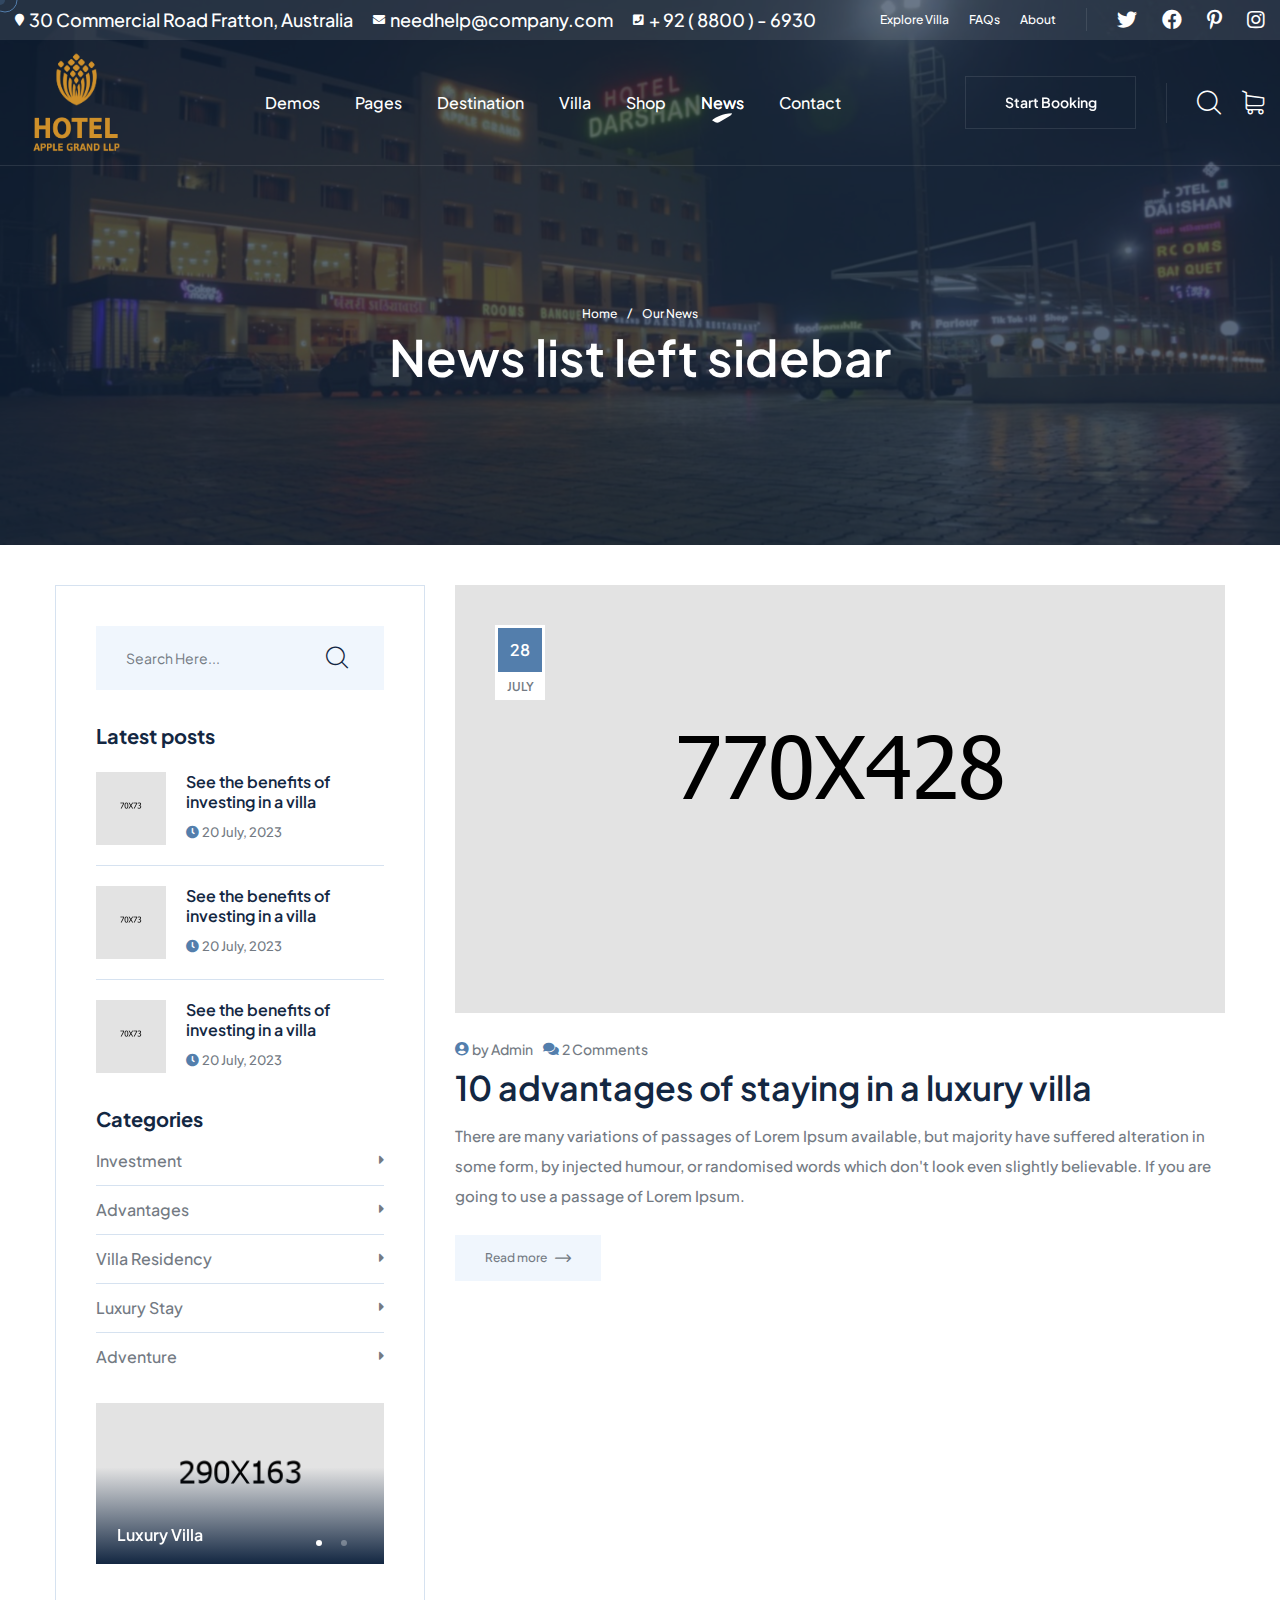
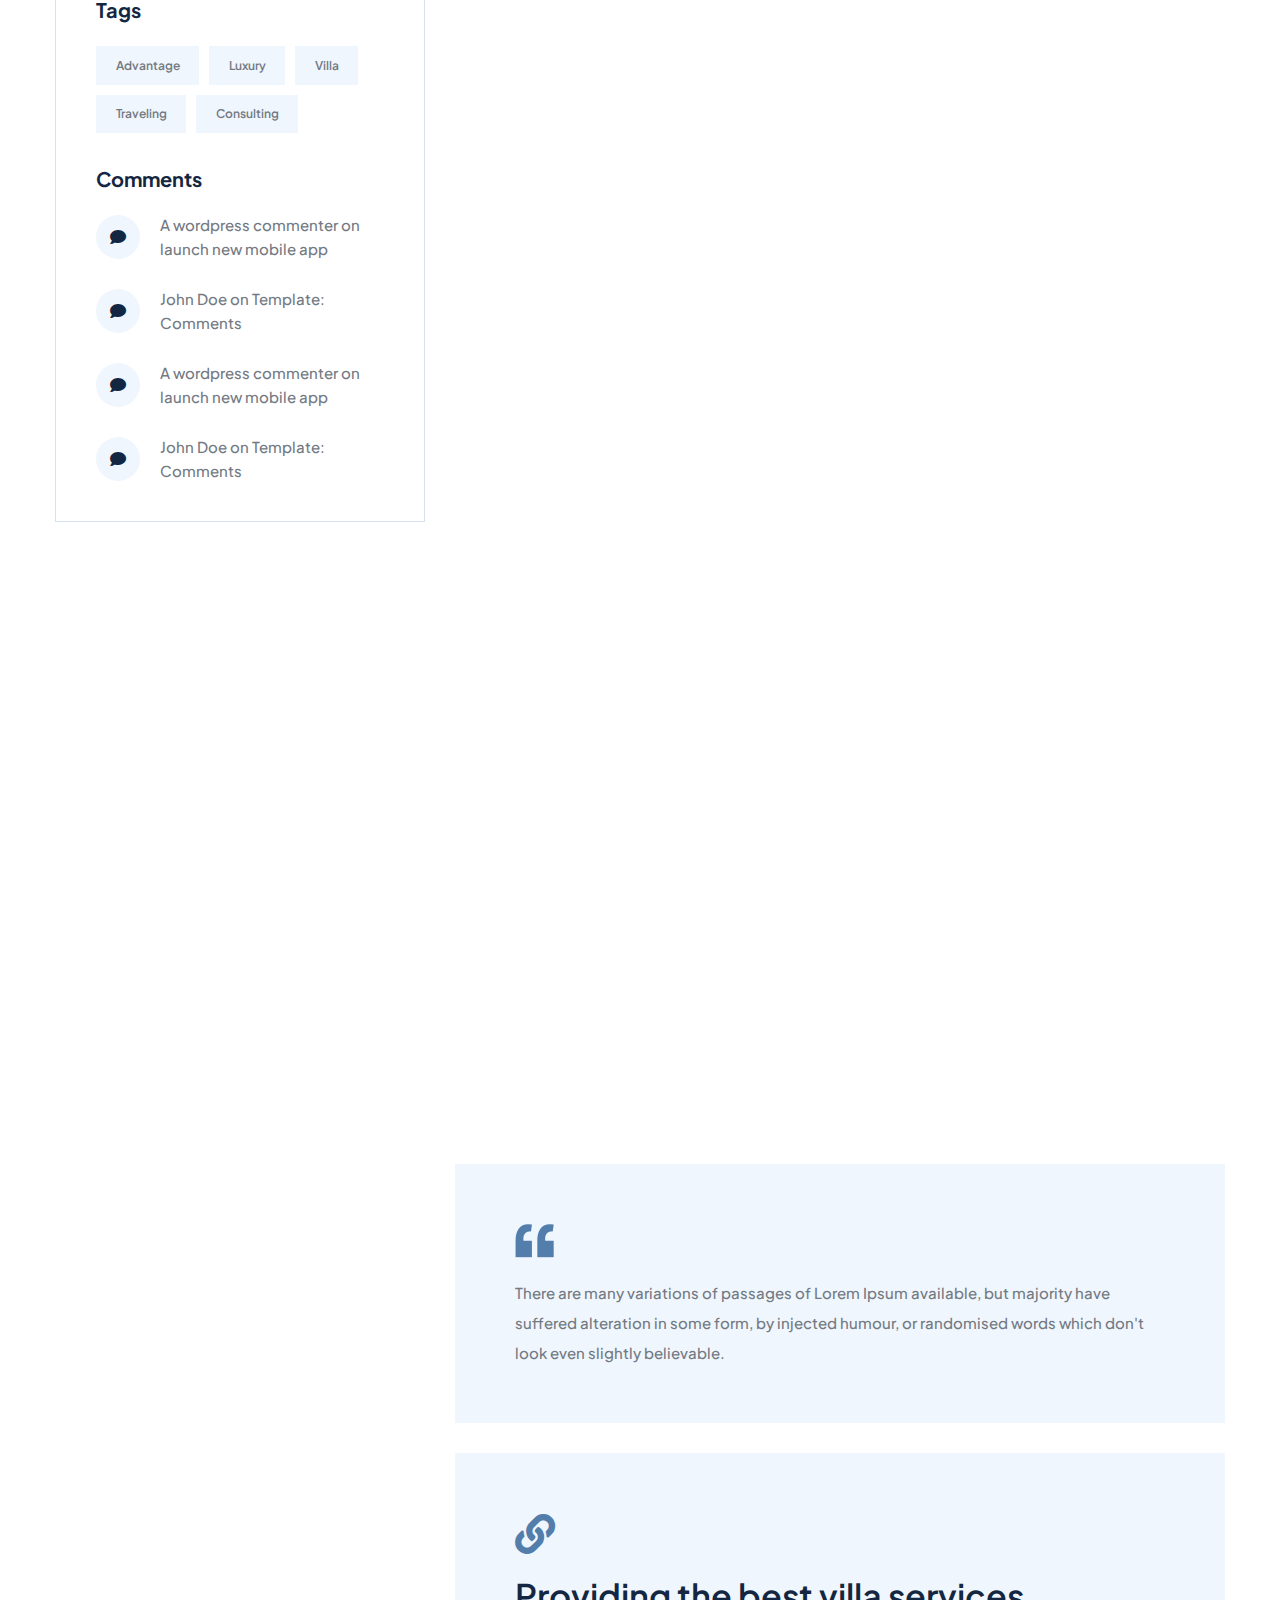
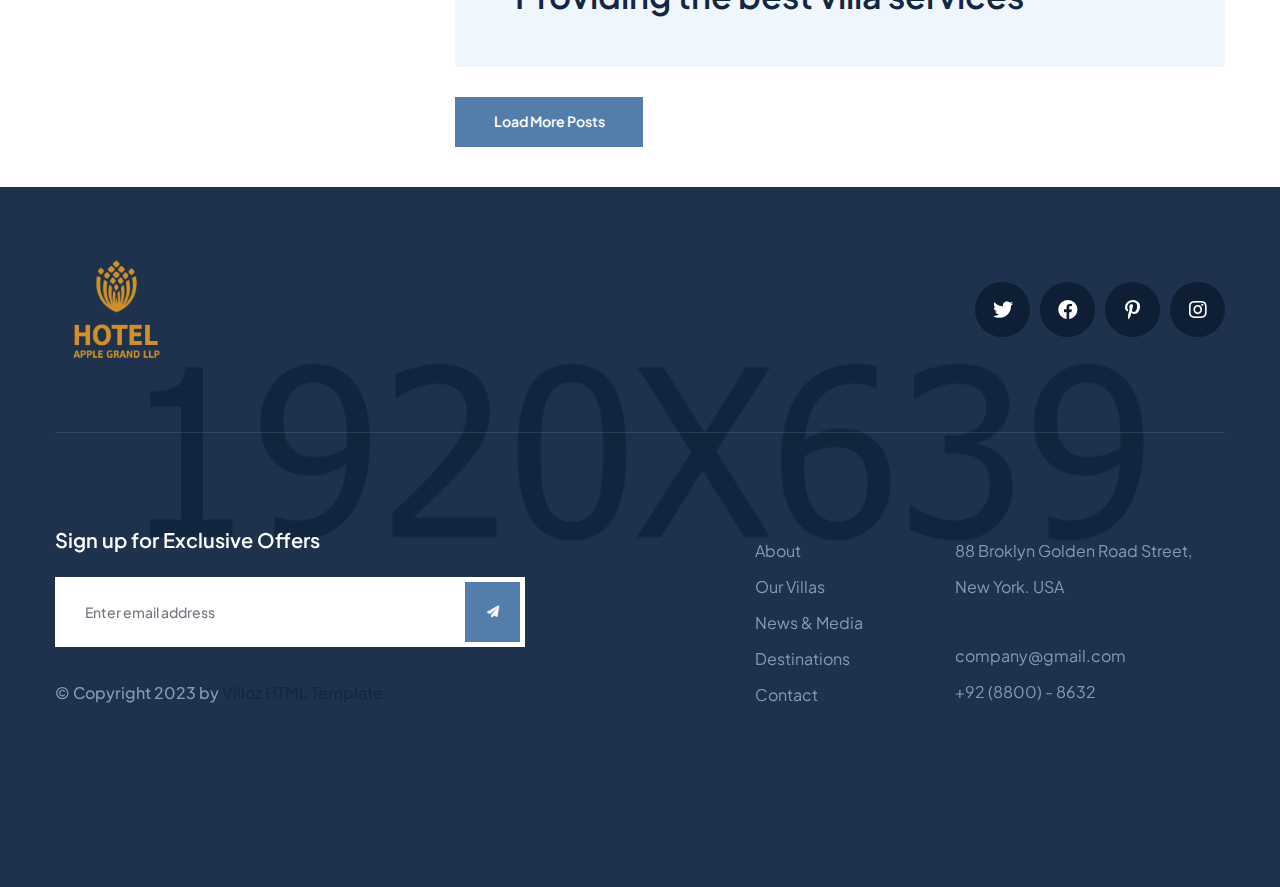
<file: blog-list-left.html>
<!DOCTYPE html>
<html lang="en">

<head>
    <meta charset="UTF-8" />
    <meta name="viewport" content="width=device-width, initial-scale=1.0" />
    <title>Blog list left || Villoz || HTML Template For Villa & Vacation Rentals</title>
    <!-- favicons Icons -->
    <link rel="apple-touch-icon" sizes="180x180" href="assets/images/favicons/apple-touch-icon.png" />
    <link rel="icon" type="image/png" sizes="32x32" href="assets/images/favicons/favicon-32x32.png" />
    <link rel="icon" type="image/png" sizes="16x16" href="assets/images/favicons/favicon-16x16.png" />
    <link rel="manifest" href="assets/images/favicons/site.webmanifest" />
    <meta name="description" content="Villoz is a modern HTML Template for accommodation, airbnb, booking, booking calendar, booking forms, commercial and residential, holiday booking, hotel booking, modern, rentals, reservation, responsive, room booking, travel agency, vacation rentals websites and businesses." />

    <!-- fonts -->
    <link rel="preconnect" href="https://fonts.googleapis.com">
    <link rel="preconnect" href="https://fonts.gstatic.com" crossorigin>
    <link href="https://fonts.googleapis.com/css2?family=Plus+Jakarta+Sans:ital,wght@0,300;0,400;0,500;0,600;0,700;0,800;1,300;1,400;1,500;1,600;1,700;1,800&display=swap" rel="stylesheet">
    <!-- reey font -->
    <link rel="stylesheet" href="assets/vendors/reey-font/stylesheet.css">


    <link rel="stylesheet" href="assets/vendors/bootstrap/css/bootstrap.min.css" />
    <link rel="stylesheet" href="assets/vendors/bootstrap-select/bootstrap-select.min.css" />
    <link rel="stylesheet" href="assets/vendors/animate/animate.min.css" />
    <link rel="stylesheet" href="assets/vendors/fontawesome/css/all.min.css" />
    <link rel="stylesheet" href="assets/vendors/jquery-ui/jquery-ui.css" />
    <link rel="stylesheet" href="assets/vendors/jarallax/jarallax.css" />
    <link rel="stylesheet" href="assets/vendors/jquery-magnific-popup/jquery.magnific-popup.css" />
    <link rel="stylesheet" href="assets/vendors/nouislider/nouislider.min.css" />
    <link rel="stylesheet" href="assets/vendors/nouislider/nouislider.pips.css" />
    <link rel="stylesheet" href="assets/vendors/tiny-slider/tiny-slider.css" />
    <link rel="stylesheet" href="assets/vendors/villoz-icons/style.css" />
    <link rel="stylesheet" href="assets/vendors/owl-carousel/css/owl.carousel.min.css" />
    <link rel="stylesheet" href="assets/vendors/owl-carousel/css/owl.theme.default.min.css" />

    <!-- template styles -->
    <link rel="stylesheet" href="assets/css/villoz.css" />
</head>

<body class="custom-cursor">

    <div class="custom-cursor__cursor"></div>
    <div class="custom-cursor__cursor-two"></div>

     
    <!-- /.preloader -->
    <div class="page-wrapper">
        <div class="main-header">
            <div class="topbar-one">
                <div class="container-fluid">
                    <div class="topbar-one__inner">
                        <ul class="list-unstyled topbar-one__info">
                            <li class="topbar-one__info__item">
                                <i class="fas fa-map-marker topbar-one__info__icon"></i>
                                <a href="https://www.google.com/maps">30 Commercial Road Fratton, Australia</a>
                            </li>
                            <li class="topbar-one__info__item">
                                <i class="fas fa-envelope topbar-one__info__icon"></i>
                                <a href="mailto:needhelp@company.com">needhelp@company.com</a>
                            </li>
                            <li class="topbar-one__info__item">
                                <i class="fas fa-phone-square topbar-one__info__icon"></i>
                                <a href="tel:+92(8800)-6930">+ 92 ( 8800 ) - 6930</a>
                            </li>
                        </ul><!-- /.list-unstyled topbar-one__info -->
                        <div class="topbar-one__right">
                            <ul class="list-unstyled topbar-one__menu">
                                <li><a href="villas-grid.html">Explore Villa</a></li>
                                <li><a href="faq.html">FAQs</a></li>
                                <li><a href="about.html">About</a></li>
                            </ul><!-- /.list-unstyled topbar-one__menu -->
                            <div class="topbar-one__social">
                                <a href="https://twitter.com">
                                    <i class="fab fa-twitter" aria-hidden="true"></i>
                                    <span class="sr-only">Twitter</span>
                                </a>
                                <a href="https://facebook.com">
                                    <i class="fab fa-facebook" aria-hidden="true"></i>
                                    <span class="sr-only">Facebook</span>
                                </a>
                                <a href="https://pinterest.com">
                                    <i class="fab fa-pinterest-p" aria-hidden="true"></i>
                                    <span class="sr-only">Pinterest</span>
                                </a>
                                <a href="https://instagram.com">
                                    <i class="fab fa-instagram" aria-hidden="true"></i>
                                    <span class="sr-only">Instagram</span>
                                </a>
                            </div><!-- /.topbar-one__social -->
                        </div><!-- /.topbar-one__right -->
                    </div><!-- /.topbar-one__inner -->
                </div><!-- /.container-fluid -->
            </div><!-- /.topbar-one -->


            <header class="main-header__bottom sticky-header sticky-header--normal">
                <div class="container-fluid">
                    <div class="main-header__logo">
                        <a href="index.html">
                            <img src="assets/images/logo-light.png" alt="Villoz HTML" width="125">
                        </a>
                    </div><!-- /.main-header__logo -->
                    <nav class="main-header__nav main-menu">
                        <ul class="main-menu__list">


                            <li class="megamenu megamenu-clickable megamenu-clickable--toggler">
                                <a href="index.html">Demos</a>
                                <ul>
                                    <li>
                                        <div class="megamenu-popup">
                                            <a href="#" class="megamenu-clickable--close"><span class="icon-close"></span></a>
                                            <!-- /.megamenu-clickable--close -->
                                            <div class="megamenu-popup__content">
                                                <div class="demo-one">
                                                    <div class="container">
                                                        <div class="row">
                                                            <div class="col-md-6 col-lg-4">
                                                                <div class="demo-one__card">
                                                                    <div class="demo-one__image">
                                                                        <img src="assets/images/landing/home-1.jpg" alt="">
                                                                        <div class="demo-one__btns">
                                                                            <a href="index.html" class="villoz-btn demo-one__btn">
                                                                                <i>Multi Page</i>
                                                                                <span>Multi Page</span>
                                                                            </a><!-- /.thm-btn demo-one__btn -->
                                                                            <a href="index-one-page.html" class="villoz-btn demo-one__btn">
                                                                                <i>One Page</i>
                                                                                <span>One Page</span>
                                                                            </a><!-- /.thm-btn demo-one__btn -->
                                                                        </div><!-- /.demo-one__btns -->
                                                                    </div><!-- /.demo-one__image -->
                                                                    <div class="demo-one__content">
                                                                        <h3 class="demo-one__title">
                                                                            <a href="index.html">Home Page 01</a>
                                                                        </h3><!-- /.demo-one__title -->
                                                                    </div><!-- /.demo-one__content -->
                                                                </div><!-- /.demo-one__card -->
                                                            </div><!-- /.col-md-6 col-lg-3 -->
                                                            <div class="col-md-6 col-lg-4">
                                                                <div class="demo-one__card">
                                                                    <div class="demo-one__image">
                                                                        <img src="assets/images/landing/home-2.jpg" alt="">
                                                                        <div class="demo-one__btns">
                                                                            <a href="index-2.html" class="villoz-btn demo-one__btn">
                                                                                <i>Multi Page</i>
                                                                                <span>Multi Page</span>
                                                                            </a><!-- /.thm-btn demo-one__btn -->
                                                                            <a href="index-2-one-page.html" class="villoz-btn demo-one__btn">
                                                                                <i>One Page</i>
                                                                                <span>One Page</span>
                                                                            </a><!-- /.thm-btn demo-one__btn -->
                                                                        </div><!-- /.demo-one__btns -->
                                                                    </div><!-- /.demo-one__image -->
                                                                    <div class="demo-one__content">
                                                                        <h3 class="demo-one__title">
                                                                            <a href="index-2.html">Home Page 02</a>
                                                                        </h3><!-- /.demo-one__title -->
                                                                    </div><!-- /.demo-one__content -->
                                                                </div><!-- /.demo-one__card -->
                                                            </div><!-- /.col-md-6 col-lg-3 -->
                                                            <div class="col-md-6 col-lg-4">
                                                                <div class="demo-one__card">
                                                                    <div class="demo-one__image">
                                                                        <img src="assets/images/landing/home-3.jpg" alt="">
                                                                        <div class="demo-one__btns">
                                                                            <a href="index-3.html" class="villoz-btn demo-one__btn">
                                                                                <i>Multi Page</i>
                                                                                <span>Multi Page</span>
                                                                            </a><!-- /.thm-btn demo-one__btn -->
                                                                            <a href="index-3-one-page.html" class="villoz-btn demo-one__btn">
                                                                                <i>One Page</i>
                                                                                <span>One Page</span>
                                                                            </a><!-- /.thm-btn demo-one__btn -->
                                                                        </div><!-- /.demo-one__btns -->
                                                                    </div><!-- /.demo-one__image -->
                                                                    <div class="demo-one__content">
                                                                        <h3 class="demo-one__title">
                                                                            <a href="index-3.html">Home Page 03</a>
                                                                        </h3><!-- /.demo-one__title -->
                                                                    </div><!-- /.demo-one__content -->
                                                                </div><!-- /.demo-one__card -->
                                                            </div><!-- /.col-md-6 col-lg-3 -->
                                                            <div class="col-md-6 col-lg-4">
                                                                <div class="demo-one__card">
                                                                    <div class="demo-one__image">
                                                                        <img src="assets/images/landing/home-dark.jpg" alt="">
                                                                        <div class="demo-one__btns">
                                                                            <a href="index-dark.html" class="villoz-btn demo-one__btn">
                                                                                <i>View Page</i>
                                                                                <span>View Page</span>
                                                                            </a><!-- /.thm-btn demo-one__btn -->
                                                                        </div><!-- /.demo-one__btns -->
                                                                    </div><!-- /.demo-one__image -->
                                                                    <div class="demo-one__content">
                                                                        <h3 class="demo-one__title">
                                                                            <a href="index-dark.html">Home Dark</a>
                                                                        </h3><!-- /.demo-one__title -->
                                                                    </div><!-- /.demo-one__content -->
                                                                </div><!-- /.demo-one__card -->
                                                            </div><!-- /.col-md-6 col-lg-3 -->
                                                            <div class="col-md-6 col-lg-4">
                                                                <div class="demo-one__card">
                                                                    <div class="demo-one__image">
                                                                        <img src="assets/images/landing/home-boxed.jpg" alt="">
                                                                        <div class="demo-one__btns">
                                                                            <a href="index-boxed.html" class="villoz-btn demo-one__btn">
                                                                                <i>View Page</i>
                                                                                <span>View Page</span>
                                                                            </a><!-- /.thm-btn demo-one__btn -->
                                                                        </div><!-- /.demo-one__btns -->
                                                                    </div><!-- /.demo-one__image -->
                                                                    <div class="demo-one__content">
                                                                        <h3 class="demo-one__title">
                                                                            <a href="index-boxed.html">Home Boxed</a>
                                                                        </h3><!-- /.demo-one__title -->
                                                                    </div><!-- /.demo-one__content -->
                                                                </div><!-- /.demo-one__card -->
                                                            </div><!-- /.col-md-6 col-lg-3 -->
                                                            <div class="col-md-6 col-lg-4">
                                                                <div class="demo-one__card">
                                                                    <div class="demo-one__image">
                                                                        <img src="assets/images/landing/home-rtl.jpg" alt="">
                                                                        <div class="demo-one__btns">
                                                                            <a href="index-rtl.html" class="villoz-btn demo-one__btn">
                                                                                <i>View Page</i>
                                                                                <span>View Page</span>
                                                                            </a><!-- /.thm-btn demo-one__btn -->
                                                                        </div><!-- /.demo-one__btns -->
                                                                    </div><!-- /.demo-one__image -->
                                                                    <div class="demo-one__content">
                                                                        <h3 class="demo-one__title">
                                                                            <a href="index-rtl.html">Home RTL</a>
                                                                        </h3><!-- /.demo-one__title -->
                                                                    </div><!-- /.demo-one__content -->
                                                                </div><!-- /.demo-one__card -->
                                                            </div><!-- /.col-md-6 col-lg-3 -->
                                                        </div><!-- /.row -->
                                                    </div><!-- /.container -->
                                                </div><!-- /.demos-one -->
                                            </div><!-- /.megamenu-popup__content -->
                                        </div><!-- /.megamenu-popup -->
                                    </li>
                                </ul>
                            </li>

                            <li class="dropdown">
                                <a href="#">Pages</a>
                                <ul>
                                    <li><a href="about.html">About Page</a></li>
                                    <li><a href="team.html">Our Team</a></li>
                                    <li><a href="team-carousel.html">Team Carousel</a></li>
                                    <li><a href="team-details.html">Team Details</a></li>
                                    <li><a href="reviews.html">Reviews</a></li>
                                    <li><a href="reviews-carousel.html">Reviews Carousel</a></li>
                                    <li><a href="packages.html">Packages</a></li>
                                    <li><a href="packages-carousel.html">Packages Carousel</a></li>
                                    <li>
                                        <a href="gallery.html">Gallery</a>
                                        <ul>
                                            <li><a href="gallery.html">Gallery Masonry</a></li>
                                            <li><a href="gallery-filter.html">Gallery Filter</a></li>
                                            <li><a href="gallery-grid.html">Gallery Grid</a></li>
                                            <li><a href="gallery-carousel.html">Gallery Carousel</a></li>
                                        </ul>
                                    </li>
                                    <li><a href="faq.html">FAQs</a></li>
                                    <li><a href="login.html">Login</a></li>
                                    <li><a href="404.html">404 Error</a></li>
                                </ul>
                            </li>
                            <li class="dropdown">
                                <a href="#">Destination</a>
                                <ul>
                                    <li><a href="destination.html">Destination One</a></li>
                                    <li><a href="destination-2.html">Destination Two</a></li>
                                    <li><a href="destination-carousel.html">Destination Carousel</a></li>
                                    <li><a href="destination-details.html">Destination Details</a></li>
                                </ul>
                            </li>
                            <li class="dropdown">
                                <a href="#">Villa</a>
                                <ul>
                                    <li class="dropdown">
                                        <a href="#">Villa Grid One</a>
                                        <ul>
                                            <li><a href="villa-grid-1.html">No Sidebar</a></li>
                                            <li><a href="villa-grid-1-left.html">Left Sidebar</a></li>
                                            <li><a href="villa-grid-1-right.html">Right Sidebar</a></li>
                                        </ul>
                                    </li>
                                    <li class="dropdown">
                                        <a href="#">Villa Grid Two</a>
                                        <ul>
                                            <li><a href="villa-grid-2.html">No Sidebar</a></li>
                                            <li><a href="villa-grid-2-left.html">Left Sidebar</a></li>
                                            <li><a href="villa-grid-2-right.html">Right Sidebar</a></li>
                                        </ul>
                                    </li>
                                    <li class="dropdown">
                                        <a href="#">Villa List</a>
                                        <ul>
                                            <li><a href="villa-list.html">No Sidebar</a></li>
                                            <li><a href="villa-list-left.html">Left Sidebar</a></li>
                                            <li><a href="villa-list-right.html">Right Sidebar</a></li>
                                        </ul>
                                    </li>
                                    <li class="dropdown">
                                        <a href="#">Villa Carousel</a>
                                        <ul>
                                            <li><a href="villa-carousel-1.html">Carousel One</a></li>
                                            <li><a href="villa-carousel-2.html">Carousel Two</a></li>
                                            <li><a href="villa-carousel-3.html">Carousel Three</a></li>
                                        </ul>
                                    </li>
                                    <li><a href="villa-details.html">Villa Details One</a></li>
                                    <li><a href="villa-details-2.html">Villa Details Two</a></li>
                                </ul>
                            </li>
                            <li class="dropdown">
                                <a href="#">Shop</a>
                                <ul class="sub-menu">
                                    <li class="dropdown">
                                        <a href="#">Products</a>
                                        <ul class="sub-menu">
                                            <li><a href="products.html">No Sidebar</a></li>
                                            <li><a href="products-left.html">Left Sidebar</a></li>
                                            <li><a href="products-right.html">Right Sidebar</a></li>
                                        </ul>
                                    </li>
                                    <li><a href="products-carousel.html">Products Carousel</a></li>
                                    <li><a href="product-details.html">Product Details</a></li>
                                    <li><a href="cart.html">Cart</a></li>
                                    <li><a href="checkout.html">Checkout</a></li>
                                </ul>
                            </li>
                            <li class="dropdown">
                                <a href="#">News</a>
                                <ul class="sub-menu">
                                    <li class="dropdown">
                                        <a href="#">News Grid</a>
                                        <ul class="sub-menu">
                                            <li><a href="blog-grid.html">No Sidebar</a></li>
                                            <li><a href="blog-grid-left.html">Left Sidebar</a></li>
                                            <li><a href="blog-grid-right.html">Right Sidebar</a></li>
                                        </ul>
                                    </li>
                                    <li class="dropdown">
                                        <a href="#">News List</a>
                                        <ul class="sub-menu">
                                            <li><a href="blog-list.html">No Sidebar</a></li>
                                            <li><a href="blog-list-left.html">Left Sidebar</a></li>
                                            <li><a href="blog-list-right.html">Right Sidebar</a></li>
                                        </ul>
                                    </li>
                                    <li><a href="blog-carousel.html">News Carousel</a></li>
                                    <li class="dropdown">
                                        <a href="#">News Details</a>
                                        <ul class="sub-menu">
                                            <li><a href="blog-details.html">No Sidebar</a></li>
                                            <li><a href="blog-details-left.html">Left Sidebar</a></li>
                                            <li><a href="blog-details-right.html">Right Sidebar</a></li>
                                        </ul>
                                    </li>
                                </ul>
                            </li>
                            <li>
                                <a href="contact.html">Contact</a>
                            </li>
                        </ul>
                    </nav><!-- /.main-header__nav -->
                    <div class="main-header__right">
                        <div class="mobile-nav__btn mobile-nav__toggler">
                            <span></span>
                            <span></span>
                            <span></span>
                        </div><!-- /.mobile-nav__toggler -->
                        <a href="contact.html" class="villoz-btn villoz-btn--border main-header__btn">
                            <i>Start Booking</i>
                            <span>Start Booking</span>
                        </a><!-- /.thm-btn main-header__btn -->
                        <a href="#" class="search-toggler main-header__search">
                            <i class="icon-magnifying-glass" aria-hidden="true"></i>
                            <span class="sr-only">Search</span>
                        </a><!-- /.search-toggler -->
                        <a href="cart.html" class="main-header__cart">
                            <i class="icon-shopping-cart" aria-hidden="true"></i>
                            <span class="sr-only">Search</span>
                        </a><!-- /.search-toggler -->
                    </div><!-- /.main-header__right -->
                </div><!-- /.container-fluid -->
            </header><!-- /.main-header__bottom -->


        </div><!-- /.main-header -->
        <section class="page-header">
            <div class="page-header__bg"></div>
            <!-- /.page-header__bg -->
            <div class="container">
                <ul class="villoz-breadcrumb list-unstyled">
                    <li><a href="index.html">Home</a></li>
                    <li><span>our news</span></li>
                </ul><!-- /.thm-breadcrumb list-unstyled -->
                <h2 class="page-header__title">News list left sidebar</h2>
            </div><!-- /.container -->
        </section><!-- /.page-header -->

        <section class="blog-one blog-one--page">
            <div class="container">
                <div class="row gutter-y-60">
                    <div class="col-lg-4">
                        <div class="sidebar">
                            <aside class="widget-area">
                                <div class="sidebar__single">
                                    <form action="#" class="sidebar__search">
                                        <input type="text" placeholder="Search Here..." />
                                        <button type="submit" aria-label="search submit">
                                            <span><i class="icon-magnifying-glass"></i></span>
                                        </button>
                                    </form><!-- /.sidebar__search -->
                                </div><!-- /.sidebar__single -->
                                <div class="sidebar__single">
                                    <h4 class="sidebar__title">Latest posts</h4><!-- /.sidebar__title -->
                                    <ul class="sidebar__posts list-unstyled">
                                        <li class="sidebar__posts__item">
                                            <div class="sidebar__posts__image">
                                                <img src="assets/images/blog/lp-1-1.jpg" alt="">
                                            </div><!-- /.sidebar__posts__image -->
                                            <div class="sidebar__posts__content">
                                                <h4 class="sidebar__posts__title"><a href="blog-details.html">See the benefits of
                                                        investing in a villa</a></h4><!-- /.sidebar__posts__title -->
                                                <p class="sidebar__posts__meta"><a href="blog-details.html">
                                                        <i class="fa fa-clock"></i>
                                                        20 July, 2023</a></p><!-- /.sidebar__posts__date -->
                                            </div><!-- /.sidebar__posts__content -->
                                        </li>
                                        <li class="sidebar__posts__item">
                                            <div class="sidebar__posts__image">
                                                <img src="assets/images/blog/lp-1-2.jpg" alt="">
                                            </div><!-- /.sidebar__posts__image -->
                                            <div class="sidebar__posts__content">
                                                <h4 class="sidebar__posts__title"><a href="blog-details-right.html">See the benefits of
                                                        investing in a villa</a></h4><!-- /.sidebar__posts__title -->
                                                <p class="sidebar__posts__meta"><a href="blog-details-right.html">
                                                        <i class="fa fa-clock"></i>
                                                        20 July, 2023</a></p><!-- /.sidebar__posts__date -->
                                            </div><!-- /.sidebar__posts__content -->
                                        </li>
                                        <li class="sidebar__posts__item">
                                            <div class="sidebar__posts__image">
                                                <img src="assets/images/blog/lp-1-3.jpg" alt="">
                                            </div><!-- /.sidebar__posts__image -->
                                            <div class="sidebar__posts__content">
                                                <h4 class="sidebar__posts__title"><a href="blog-details-left.html">See the benefits of
                                                        investing in a villa</a></h4><!-- /.sidebar__posts__title -->
                                                <p class="sidebar__posts__meta"><a href="blog-details-left.html">
                                                        <i class="fa fa-clock"></i>
                                                        20 July, 2023</a></p><!-- /.sidebar__posts__date -->
                                            </div><!-- /.sidebar__posts__content -->
                                        </li>
                                    </ul><!-- /.sidebar__posts list-unstyled -->
                                </div><!-- /.sidebar__single -->
                                <div class="sidebar__single">
                                    <h4 class="sidebar__title">Categories</h4><!-- /.sidebar__title -->
                                    <ul class="sidebar__categories list-unstyled">
                                        <li><a href="blog-list.html">Investment</a></li>
                                        <li><a href="blog-list-left.html">Advantages</a></li>
                                        <li><a href="blog-list-right.html">Villa Residency</a></li>
                                        <li><a href="blog-grid.html">Luxury Stay</a></li>
                                        <li><a href="blog-grid-left.html">Adventure</a></li>
                                    </ul><!-- /.sidebar__categories list-unstyled -->
                                </div><!-- /.sidebar__single -->
                                <div class="sidebar__single">
                                    <div class="sidebar__projects">
                                        <div class="sidebar__projects__carousel villoz-owl__carousel  villoz-owl__carousel--basic-nav owl-carousel owl-theme" data-owl-options='{
						"items": 1,
						"margin": 0,
						"loop": false,
						"smartSpeed": 700,
						"nav": false,
						"navText": ["<span class=\"fa fa-angle-left\"></span>","<span class=\"fa fa-angle-right\"></span>"],
						"dots": true,
						"autoplay": false
					}'>
                                            <div class="sidebar__projects__card">
                                                <div class="sidebar__projects__card__image">
                                                    <img src="assets/images/blog/blog-s-project.jpg" alt="">
                                                </div><!-- /.sidebar__projects__card__image -->
                                                <div class="sidebar__projects__card__content">
                                                    <h3 class="sidebar__projects__card__title"><a href="villa-details.html">Luxury Villa</a></h3>
                                                    <!-- /.sidebar__projects__card__title -->
                                                </div><!-- /.sidebar__projects__card__content -->
                                            </div><!-- /.sidebar__projects__card -->
                                            <div class="sidebar__projects__card">
                                                <div class="sidebar__projects__card__image">
                                                    <img src="assets/images/blog/blog-s-project.jpg" alt="">
                                                </div><!-- /.sidebar__projects__card__image -->
                                                <div class="sidebar__projects__card__content">
                                                    <h3 class="sidebar__projects__card__title"><a href="villa-details-2.html">Villa Bellissimo</a></h3>
                                                    <!-- /.sidebar__projects__card__title -->
                                                </div><!-- /.sidebar__projects__card__content -->
                                            </div><!-- /.sidebar__projects__card -->
                                        </div><!-- /.row -->

                                    </div><!-- /.sidebar__projects -->
                                </div><!-- /.sidebar__single -->
                                <div class="sidebar__single">
                                    <h4 class="sidebar__title">Tags</h4><!-- /.sidebar__title -->
                                    <div class="sidebar__tags">
                                        <a href="blog-list.html">Advantage</a>
                                        <a href="blog-list-left.html">Luxury</a>
                                        <a href="blog-list-right.html">Villa</a>
                                        <a href="blog-grid-left.html">Traveling</a>
                                        <a href="blog-grid-right.html">Consulting</a>
                                    </div><!-- /.sidebar__tags -->
                                </div><!-- /.sidebar__single -->
                                <div class="sidebar__single">
                                    <h4 class="sidebar__title">Comments</h4><!-- /.sidebar__title -->
                                    <ul class="sidebar__comments list-unstyled">
                                        <li class="sidebar__comments__item">
                                            <div class="sidebar__comments__icon">
                                                <i class="fa fa-comment"></i>
                                            </div><!-- /.sidebar__comments__icon -->
                                            <h6 class="sidebar__comments__title"><a href="blog-list.html">A wordpress commenter
                                                    on launch new mobile app</a></h6><!-- /.sidebar__comments__title -->
                                        </li>
                                        <li class="sidebar__comments__item">
                                            <div class="sidebar__comments__icon">
                                                <i class="fa fa-comment"></i>
                                            </div><!-- /.sidebar__comments__icon -->
                                            <h6 class="sidebar__comments__title"><a href="blog-list-left.html">John Doe on Template:
                                                    Comments</a></h6><!-- /.sidebar__comments__title -->
                                        </li>
                                        <li class="sidebar__comments__item">
                                            <div class="sidebar__comments__icon">
                                                <i class="fa fa-comment"></i>
                                            </div><!-- /.sidebar__comments__icon -->
                                            <h6 class="sidebar__comments__title"><a href="blog-list-right.html">A wordpress commenter
                                                    on launch new mobile app</a></h6><!-- /.sidebar__comments__title -->
                                        </li>
                                        <li class="sidebar__comments__item">
                                            <div class="sidebar__comments__icon">
                                                <i class="fa fa-comment"></i>
                                            </div><!-- /.sidebar__comments__icon -->
                                            <h6 class="sidebar__comments__title"><a href="blog-grid-right.html">John Doe on Template:
                                                    Comments</a></h6><!-- /.sidebar__comments__title -->
                                        </li>
                                    </ul><!-- /.sidebar__comments list-unstyled -->
                                </div><!-- /.sidebar__single -->
                            </aside><!-- /.widget-area -->
                        </div><!-- /.sidebar -->
                    </div><!-- /.col-lg-4 -->
                    <div class="col-lg-8">
                        <div class="row gutter-y-30">
                            <div class="col-md-12">
                                <div class="blog-card blog-card-two  wow fadeInUp" data-wow-duration='1500ms' data-wow-delay='100ms'>
                                    <div class="blog-card__image">
                                        <img src="assets/images/blog/blog-l-1-1.jpg" alt="10 advantages of staying in a luxury villa">
                                        <img src="assets/images/blog/blog-l-1-1.jpg" alt="10 advantages of staying in a luxury villa">
                                        <img src="assets/images/blog/blog-l-1-1.jpg" alt="10 advantages of staying in a luxury villa">
                                        <a href="blog-details-right.html" class="blog-card__image__link"></a>
                                        <div class="blog-card__date"><span>28</span>
                                            July</div><!-- /.blog-card__date -->
                                    </div><!-- /.blog-card__image -->
                                    <div class=" blog-card-two__content">
                                        <ul class="list-unstyled blog-card__meta">
                                            <li><a href="blog-list.html">
                                                    <i class="fa fa-user-circle"></i>
                                                    by Admin</a></li>
                                            <li><a href="blog-details-right.html">
                                                    <i class="fa fa-comments"></i>
                                                    2 Comments</a></li>
                                        </ul><!-- /.list-unstyled blog-card__meta -->
                                        <h3 class="blog-card__title"><a href="blog-details-right.html">10 advantages of staying in a luxury villa</a></h3><!-- /.blog-card__title -->
                                        <p class="blog-card-two__text">There are many variations of passages of Lorem Ipsum available, but majority have
                                            suffered alteration in some form, by injected humour, or randomised words which don't look even slightly
                                            believable. If you are going to use a passage of Lorem Ipsum.</p><!-- /.blog-card-two__text -->
                                        <a href="blog-details-right.html" class="blog-card__link">
                                            Read more
                                            <i class="icon-right-arrow"></i>
                                        </a><!-- /.blog-card__link -->
                                    </div><!-- /.blog-card-two__content -->
                                </div><!-- /.blog-card -->
                            </div><!-- /.col-md-12 -->
                            <div class="col-md-12">
                                <div class="blog-card blog-card-two  wow fadeInUp" data-wow-duration='1500ms' data-wow-delay='100ms'>
                                    <div class="blog-card__image">
                                        <img src="assets/images/blog/blog-l-1-2.jpg" alt="Live a balanced life in a premium villa">
                                        <img src="assets/images/blog/blog-l-1-2.jpg" alt="Live a balanced life in a premium villa">
                                        <img src="assets/images/blog/blog-l-1-2.jpg" alt="Live a balanced life in a premium villa">
                                        <a href="blog-details-right.html" class="blog-card__image__link"></a>
                                        <div class="blog-card__date"><span>28</span>
                                            July</div><!-- /.blog-card__date -->
                                    </div><!-- /.blog-card__image -->
                                    <div class=" blog-card-two__content">
                                        <ul class="list-unstyled blog-card__meta">
                                            <li><a href="blog-list.html">
                                                    <i class="fa fa-user-circle"></i>
                                                    by Admin</a></li>
                                            <li><a href="blog-details-right.html">
                                                    <i class="fa fa-comments"></i>
                                                    2 Comments</a></li>
                                        </ul><!-- /.list-unstyled blog-card__meta -->
                                        <h3 class="blog-card__title"><a href="blog-details-right.html">Live a balanced life in a premium villa</a></h3><!-- /.blog-card__title -->
                                        <p class="blog-card-two__text">There are many variations of passages of Lorem Ipsum available, but majority have
                                            suffered alteration in some form, by injected humour, or randomised words which don't look even slightly
                                            believable. If you are going to use a passage of Lorem Ipsum.</p><!-- /.blog-card-two__text -->
                                        <a href="blog-details-right.html" class="blog-card__link">
                                            Read more
                                            <i class="icon-right-arrow"></i>
                                        </a><!-- /.blog-card__link -->
                                    </div><!-- /.blog-card-two__content -->
                                </div><!-- /.blog-card -->
                            </div><!-- /.col-md-12 -->
                            <div class="col-md-12">
                                <div class="blog-card blog-card-two  wow fadeInUp" data-wow-duration='1500ms' data-wow-delay='100ms'>
                                    <div class="blog-card__image">
                                        <img src="assets/images/blog/blog-l-1-3.jpg" alt="Get villas with a high level of privacy">
                                        <img src="assets/images/blog/blog-l-1-3.jpg" alt="Get villas with a high level of privacy">
                                        <img src="assets/images/blog/blog-l-1-3.jpg" alt="Get villas with a high level of privacy">
                                        <a href="blog-details-right.html" class="blog-card__image__link"></a>
                                        <div class="blog-card__date"><span>28</span>
                                            July</div><!-- /.blog-card__date -->
                                    </div><!-- /.blog-card__image -->
                                    <div class=" blog-card-two__content">
                                        <ul class="list-unstyled blog-card__meta">
                                            <li><a href="blog-list.html">
                                                    <i class="fa fa-user-circle"></i>
                                                    by Admin</a></li>
                                            <li><a href="blog-details-right.html">
                                                    <i class="fa fa-comments"></i>
                                                    2 Comments</a></li>
                                        </ul><!-- /.list-unstyled blog-card__meta -->
                                        <h3 class="blog-card__title"><a href="blog-details-right.html">Get villas with a high level of privacy</a></h3><!-- /.blog-card__title -->
                                        <p class="blog-card-two__text">There are many variations of passages of Lorem Ipsum available, but majority have
                                            suffered alteration in some form, by injected humour, or randomised words which don't look even slightly
                                            believable. If you are going to use a passage of Lorem Ipsum.</p><!-- /.blog-card-two__text -->
                                        <a href="blog-details-right.html" class="blog-card__link">
                                            Read more
                                            <i class="icon-right-arrow"></i>
                                        </a><!-- /.blog-card__link -->
                                    </div><!-- /.blog-card-two__content -->
                                </div><!-- /.blog-card -->
                            </div><!-- /.col-md-12 -->
                            <div class="col-md-12">
                                <div class="blog-card-qoute">
                                    <div class="blog-card-qoute__image">
                                        <img src="assets/images/shapes/blog-p-qoute.png" alt="">
                                    </div><!-- /.blog-card-qoute__image -->
                                    <p class="blog-card-qoute__text blog-card-two__text">There are many variations of passages of Lorem Ipsum
                                        available, but
                                        majority have suffered alteration in some form, by injected humour, or randomised words which don't look
                                        even slightly believable.</p><!-- /.blog-card-qoute__text -->
                                </div><!-- /.blog-card-qoute -->
                            </div><!-- /.col-md-12 -->
                            <div class="col-md-12">
                                <div class="blog-card-link blog-card-two">
                                    <div class="blog-card-link__icon">
                                        <i class="fa fa-link"></i>
                                    </div><!-- /.blog-card-qoute__icon -->
                                    <h3 class="blog-card__title"><a href="blog-details-right.html">Providing the best villa services</a></h3>
                                    <!-- /.blog-card__title -->
                                </div><!-- /.blog-card-qoute -->
                            </div><!-- /.col-md-12 -->
                            <div class="col-md-12">
                                <a href="services.html" class="villoz-btn villoz-btn--base">
                                    <i>Load More Posts</i>
                                    <span>Load More Posts</span>
                                </a>
                            </div><!-- /.col-md-12 -->
                        </div><!-- /.row -->
                    </div><!-- /.col-lg-8 -->
                </div><!-- /.row -->
            </div><!-- /.container -->
        </section><!-- /.blog-one blog-one--page -->

        <footer class="main-footer background-black">
            <div class="main-footer__bg background-black" style="background-image: url(assets/images/backgrounds/footer-bg-1-1.jpg);"></div>
            <!-- /.main-footer__bg -->
            <div class="main-footer__top">
                <div class="container">
                    <a href="index.html" class="main-footer__logo">
                        <img src="assets/images/logo-light.png" width="125" alt="Villoz HTML Template">
                    </a>
                    <div class="main-footer__social">
                        <a href="https://twitter.com">
                            <i class="fab fa-twitter" aria-hidden="true"></i>
                            <span class="sr-only">Twitter</span>
                        </a>
                        <a href="https://facebook.com">
                            <i class="fab fa-facebook" aria-hidden="true"></i>
                            <span class="sr-only">Facebook</span>
                        </a>
                        <a href="https://pinterest.com">
                            <i class="fab fa-pinterest-p" aria-hidden="true"></i>
                            <span class="sr-only">Pinterest</span>
                        </a>
                        <a href="https://instagram.com">
                            <i class="fab fa-instagram" aria-hidden="true"></i>
                            <span class="sr-only">Instagram</span>
                        </a>
                    </div><!-- /.main-footer__social -->
                </div><!-- /.container -->
            </div><!-- /.main-footer__top -->
            <div class="main-footer__bottom">
                <div class="container">
                    <div class="main-footer__bottom__inner">
                        <div class="row">
                            <div class="col-md-12 col-lg-7">
                                <div class="footer-widget footer-widget--newsletter">
                                    <h3 class="footer-widget__title">Sign up for Exclusive Offers</h3>
                                    <!-- /.footer-widget__title -->
                                    <form action="#" data-url="MAILCHIMP_FORM_URL" class="footer-widget__form mc-form">
                                        <input type="text" placeholder="Enter email address">
                                        <button type="submit">
                                            <i class="fa fa-paper-plane"></i>
                                        </button>
                                    </form><!-- /.footer-widget__form -->
                                    <div class="mc-form__response"></div><!-- /.mc-form__response -->
                                    <p class="footer-widget__copyright">© Copyright 2023 by <a href="index.html">Villoz HTML Template</a>
                                    </p>
                                    <!-- /.footer-widget__copyright -->
                                </div><!-- /.footer-widget -->
                            </div><!-- /.col-md-12 col-lg-7 -->
                            <div class="col-md-6 col-lg-2">
                                <div class="footer-widget footer-widget--links">
                                    <ul class="list-unstyled footer-widget__links">
                                        <li><a href="about.html">About </a></li>
                                        <li><a href="villa-grid-1.html">Our Villas</a></li>
                                        <li><a href="blog-list.html">News & Media</a></li>
                                        <li><a href="destination.html">Destinations</a></li>
                                        <li><a href="contact.html">Contact</a></li>
                                    </ul><!-- /.list-unstyled footer-widget__links -->
                                </div><!-- /.footer-widget footer-widget--links -->
                            </div><!-- /.col-md-6 -->
                            <div class="col-md-6 col-lg-3">
                                <div class="footer-widget footer-widget--contact">
                                    <p class="footer-widget__text">88 Broklyn Golden Road Street,
                                        New York. USA</p><!-- /.footer-widget__text -->
                                    <ul class="list-unstyled footer-widget__contact">
                                        <li><a href="mailto:company@gmail.com">company@gmail.com</a></li>
                                        <li><a href="tel:+928800-8632">+92 (8800) - 8632</a></li>
                                    </ul><!-- /.list-unstyled footer-widget__links -->
                                </div><!-- /.footer-widget footer-widget--links -->
                            </div><!-- /.col-md-6 -->
                        </div><!-- /.row -->
                    </div><!-- /.main-footer__inner -->
                </div><!-- /.container -->
            </div><!-- /.main-footer__bottom -->
        </footer><!-- /.main-footer -->

    </div><!-- /.page-wrapper -->



    <div class="mobile-nav__wrapper">
        <div class="mobile-nav__overlay mobile-nav__toggler"></div>
        <!-- /.mobile-nav__overlay -->
        <div class="mobile-nav__content">
            <span class="mobile-nav__close mobile-nav__toggler"><i class="fa fa-times"></i></span>

            <div class="logo-box">
                <a href="index.html" aria-label="logo image"><img src="assets/images/logo-light.png" width="155" alt="" /></a>
            </div>
            <!-- /.logo-box -->
            <div class="mobile-nav__container"></div>
            <!-- /.mobile-nav__container -->

            <ul class="mobile-nav__contact list-unstyled">
                <li>
                    <i class="fa fa-envelope"></i>
                    <a href="mailto:needhelp@villoz.com">needhelp@villoz.com</a>
                </li>
                <li>
                    <i class="fa fa-phone-alt"></i>
                    <a href="tel:666-888-0000">666 888 0000</a>
                </li>
            </ul><!-- /.mobile-nav__contact -->
            <div class="mobile-nav__social">
                <a href="https://twitter.com">
                    <i class="fab fa-twitter" aria-hidden="true"></i>
                    <span class="sr-only">Twitter</span>
                </a>
                <a href="https://facebook.com">
                    <i class="fab fa-facebook" aria-hidden="true"></i>
                    <span class="sr-only">Facebook</span>
                </a>
                <a href="https://pinterest.com">
                    <i class="fab fa-pinterest-p" aria-hidden="true"></i>
                    <span class="sr-only">Pinterest</span>
                </a>
                <a href="https://instagram.com">
                    <i class="fab fa-instagram" aria-hidden="true"></i>
                    <span class="sr-only">Instagram</span>
                </a>
            </div><!-- /.mobile-nav__social -->
        </div>
        <!-- /.mobile-nav__content -->
    </div>
    <!-- /.mobile-nav__wrapper -->
    <div class="search-popup">
        <div class="search-popup__overlay search-toggler"></div>
        <!-- /.search-popup__overlay -->
        <div class="search-popup__content">
            <form role="search" method="get" class="search-popup__form" action="#">
                <input type="text" id="search" placeholder="Search Here..." />
                <button type="submit" aria-label="search submit" class="villoz-btn villoz-btn--base">
                    <i><i class="icon-magnifying-glass"></i></i>
                    <span><i class="icon-magnifying-glass"></i></span>
                </button>
            </form>
        </div>
        <!-- /.search-popup__content -->
    </div>
    <!-- /.search-popup -->


    <a href="#" class="scroll-top">
        <svg class="scroll-top__circle" width="100%" height="100%" viewBox="-1 -1 102 102">
            <path d="M50,1 a49,49 0 0,1 0,98 a49,49 0 0,1 0,-98" />
        </svg>
    </a>


    <script src="assets/vendors/jquery/jquery-3.7.0.min.js"></script>
    <script src="assets/vendors/bootstrap/js/bootstrap.bundle.min.js"></script>
    <script src="assets/vendors/bootstrap-select/bootstrap-select.min.js"></script>
    <script src="assets/vendors/jarallax/jarallax.min.js"></script>
    <script src="assets/vendors/jquery-ui/jquery-ui.js"></script>
    <script src="assets/vendors/jquery-ajaxchimp/jquery.ajaxchimp.min.js"></script>
    <script src="assets/vendors/jquery-appear/jquery.appear.min.js"></script>
    <script src="assets/vendors/jquery-circle-progress/jquery.circle-progress.min.js"></script>
    <script src="assets/vendors/jquery-magnific-popup/jquery.magnific-popup.min.js"></script>
    <script src="assets/vendors/jquery-validate/jquery.validate.min.js"></script>
    <script src="assets/vendors/nouislider/nouislider.min.js"></script>
    <script src="assets/vendors/tiny-slider/tiny-slider.js"></script>
    <script src="assets/vendors/wnumb/wNumb.min.js"></script>
    <script src="assets/vendors/owl-carousel/js/owl.carousel.min.js"></script>
    <script src="assets/vendors/wow/wow.js"></script>
    <script src="assets/vendors/tilt/tilt.jquery.js"></script>
    <script src="assets/vendors/simpleParallax/simpleParallax.min.js"></script>
    <script src="assets/vendors/imagesloaded/imagesloaded.min.js"></script>
    <script src="assets/vendors/isotope/isotope.js"></script>
    <script src="assets/vendors/countdown/countdown.min.js"></script>
    <script src="assets/vendors/jquery-circleType/jquery.circleType.js"></script>
    <script src="assets/vendors/jquery-lettering/jquery.lettering.min.js"></script>
    <!-- template js -->
    <script src="assets/js/villoz.js"></script>
</body>

</html>
</file>
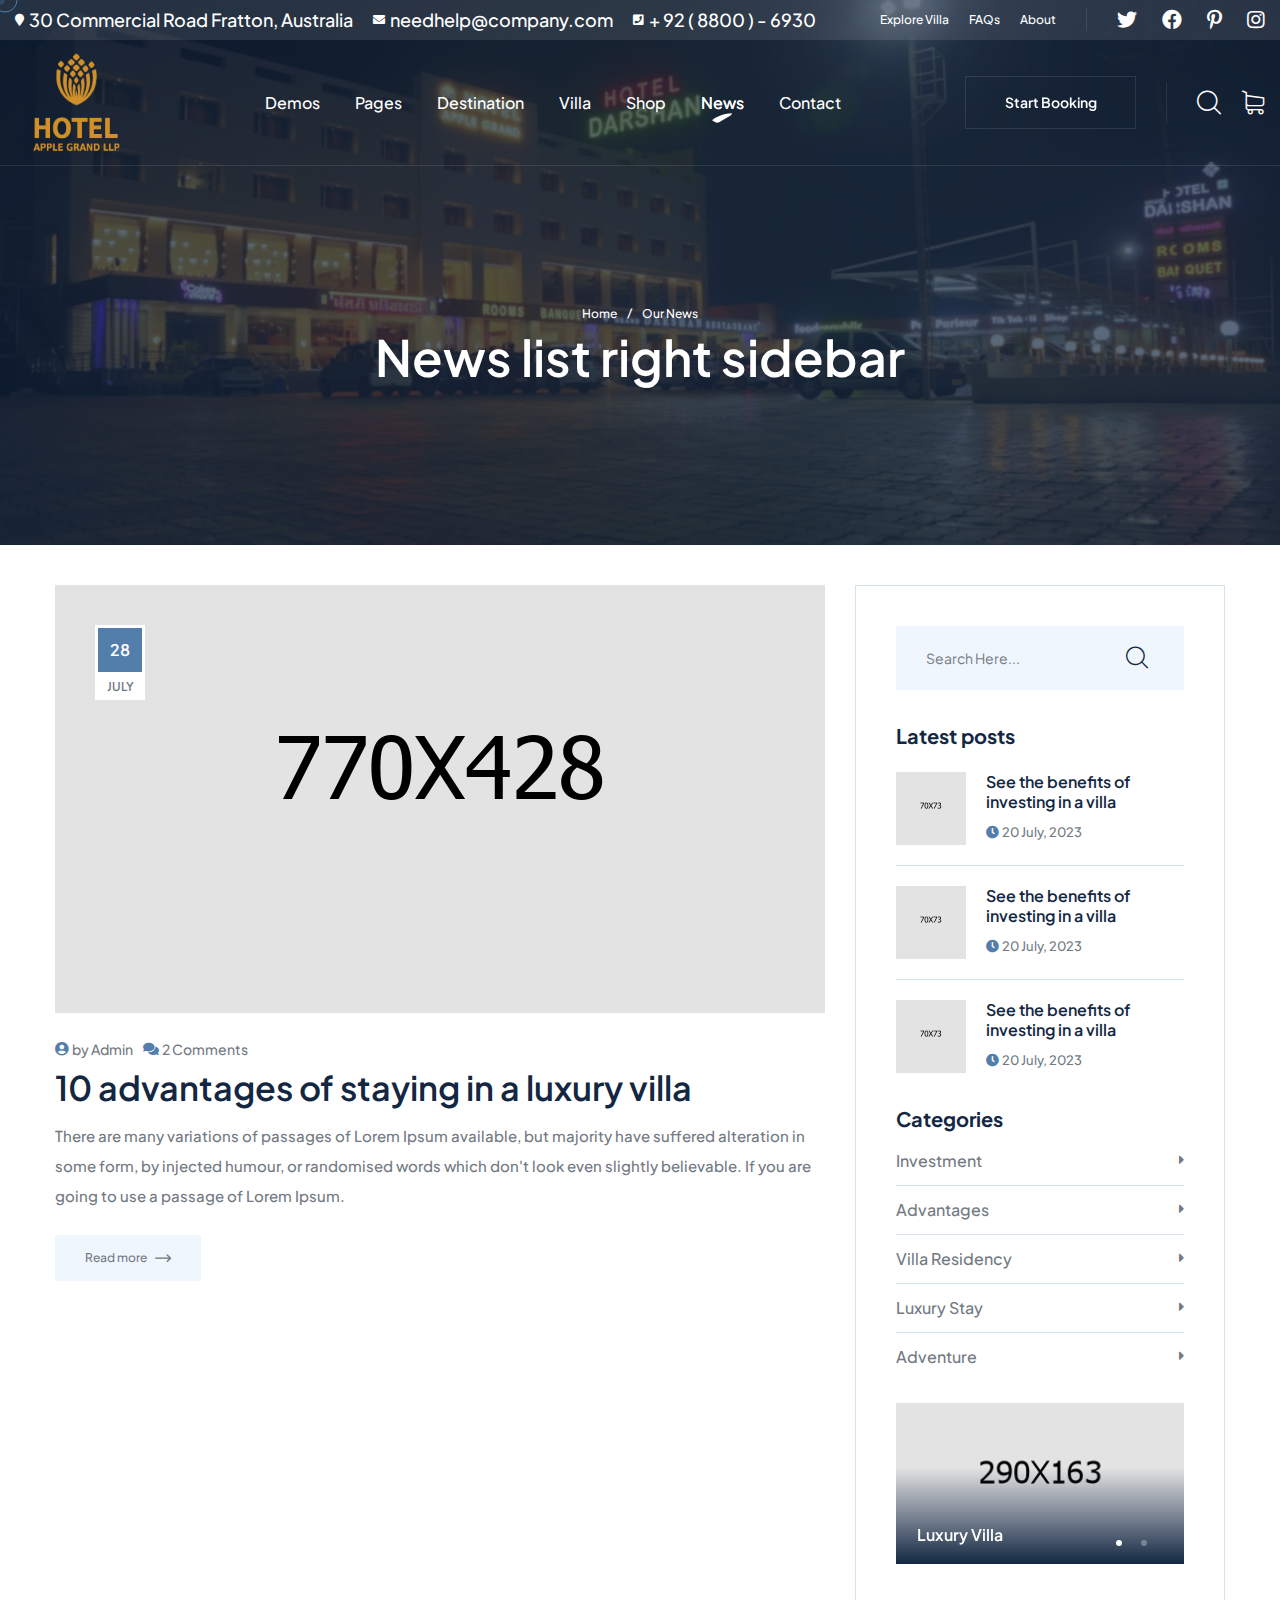
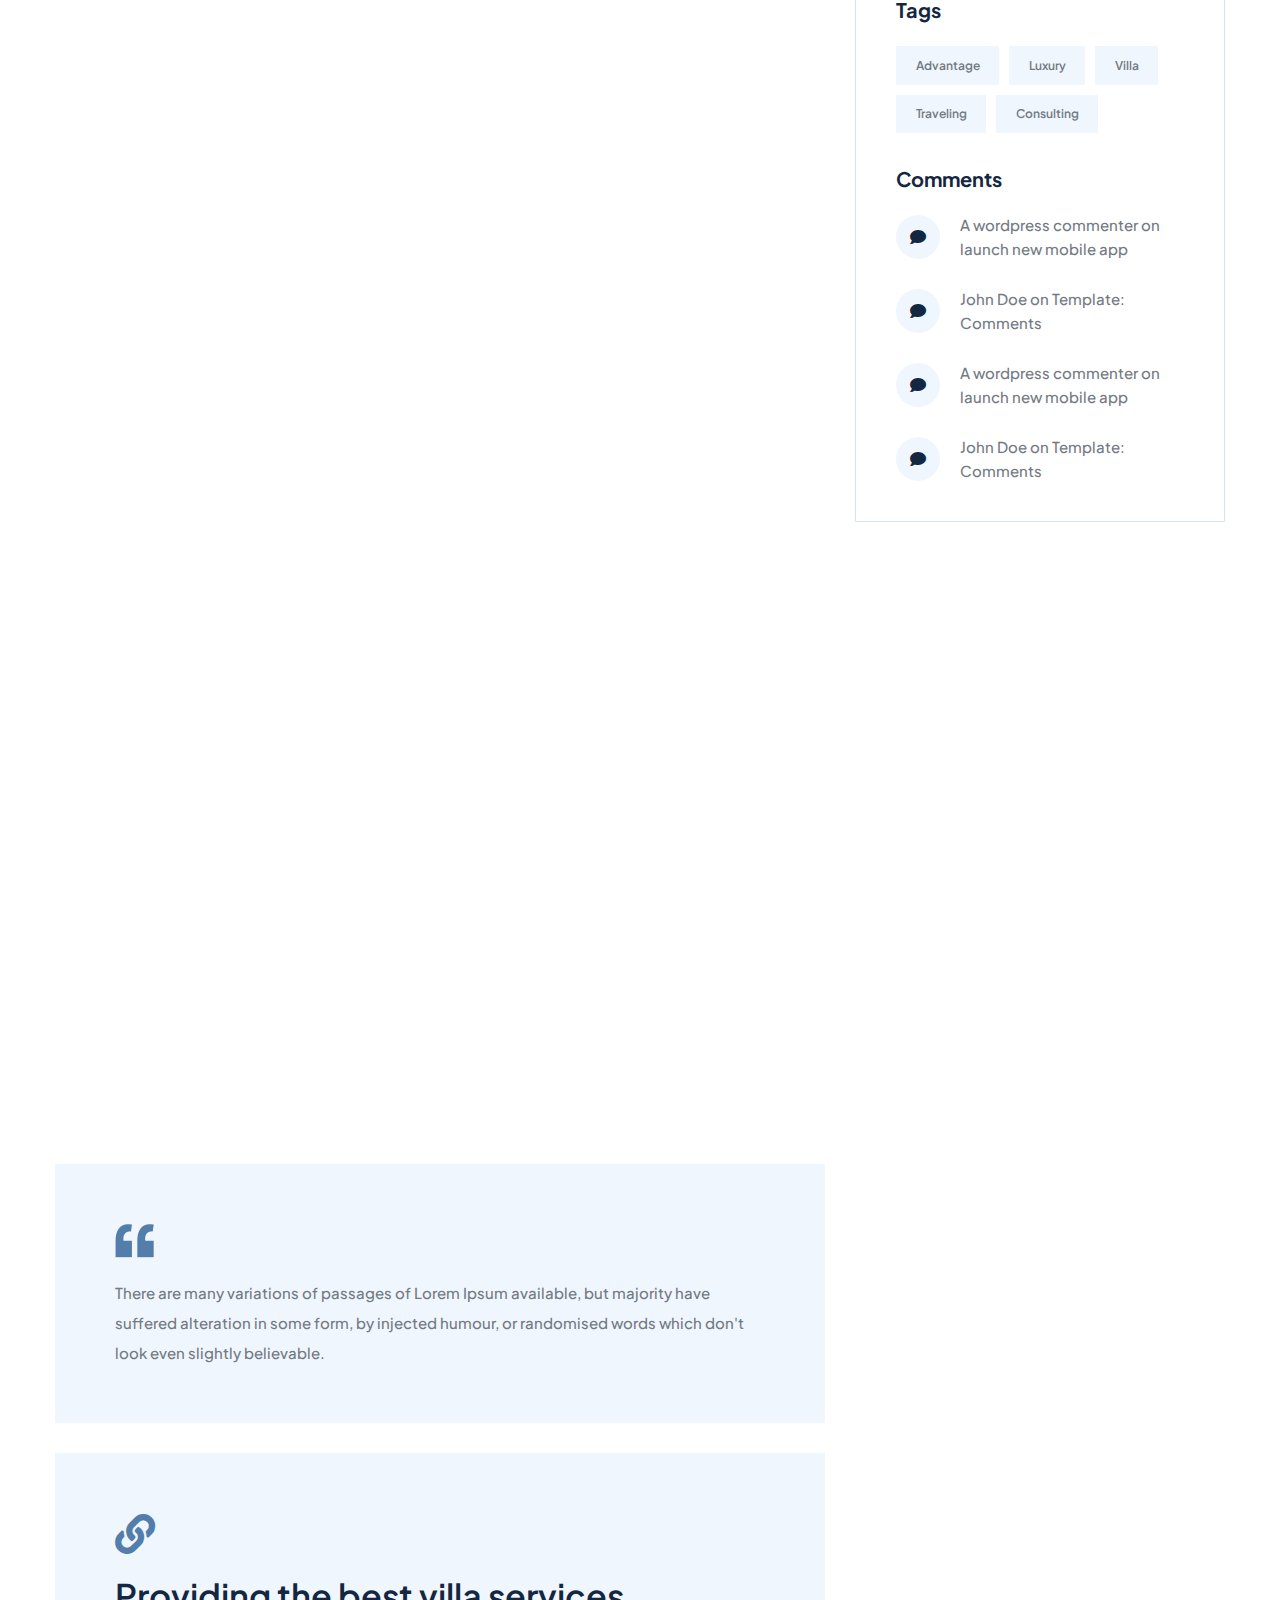
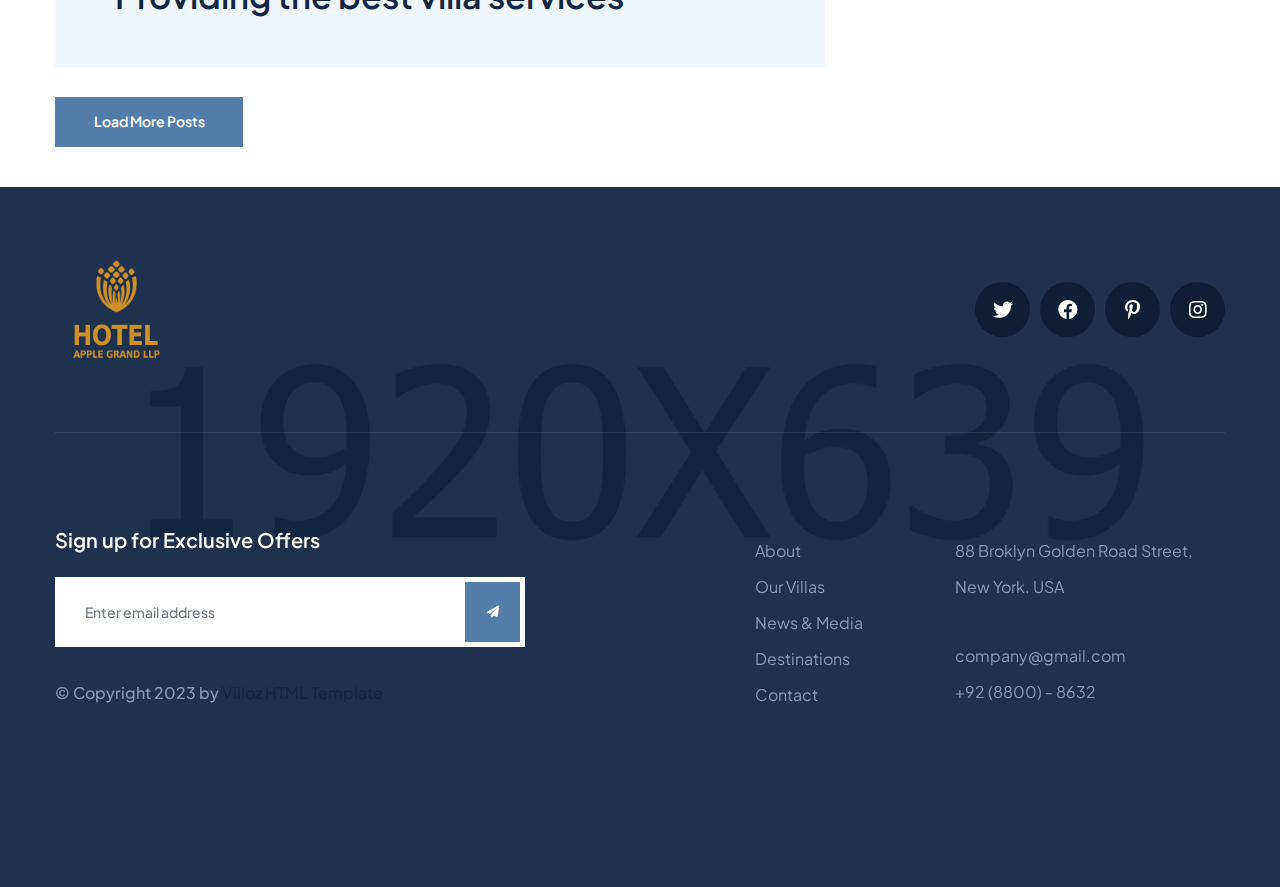
<file: blog-list-right.html>
<!DOCTYPE html>
<html lang="en">

<head>
    <meta charset="UTF-8" />
    <meta name="viewport" content="width=device-width, initial-scale=1.0" />
    <title>Blog list right || Villoz || HTML Template For Villa & Vacation Rentals</title>
    <!-- favicons Icons -->
    <link rel="apple-touch-icon" sizes="180x180" href="assets/images/favicons/apple-touch-icon.png" />
    <link rel="icon" type="image/png" sizes="32x32" href="assets/images/favicons/favicon-32x32.png" />
    <link rel="icon" type="image/png" sizes="16x16" href="assets/images/favicons/favicon-16x16.png" />
    <link rel="manifest" href="assets/images/favicons/site.webmanifest" />
    <meta name="description" content="Villoz is a modern HTML Template for accommodation, airbnb, booking, booking calendar, booking forms, commercial and residential, holiday booking, hotel booking, modern, rentals, reservation, responsive, room booking, travel agency, vacation rentals websites and businesses." />

    <!-- fonts -->
    <link rel="preconnect" href="https://fonts.googleapis.com">
    <link rel="preconnect" href="https://fonts.gstatic.com" crossorigin>
    <link href="https://fonts.googleapis.com/css2?family=Plus+Jakarta+Sans:ital,wght@0,300;0,400;0,500;0,600;0,700;0,800;1,300;1,400;1,500;1,600;1,700;1,800&display=swap" rel="stylesheet">
    <!-- reey font -->
    <link rel="stylesheet" href="assets/vendors/reey-font/stylesheet.css">


    <link rel="stylesheet" href="assets/vendors/bootstrap/css/bootstrap.min.css" />
    <link rel="stylesheet" href="assets/vendors/bootstrap-select/bootstrap-select.min.css" />
    <link rel="stylesheet" href="assets/vendors/animate/animate.min.css" />
    <link rel="stylesheet" href="assets/vendors/fontawesome/css/all.min.css" />
    <link rel="stylesheet" href="assets/vendors/jquery-ui/jquery-ui.css" />
    <link rel="stylesheet" href="assets/vendors/jarallax/jarallax.css" />
    <link rel="stylesheet" href="assets/vendors/jquery-magnific-popup/jquery.magnific-popup.css" />
    <link rel="stylesheet" href="assets/vendors/nouislider/nouislider.min.css" />
    <link rel="stylesheet" href="assets/vendors/nouislider/nouislider.pips.css" />
    <link rel="stylesheet" href="assets/vendors/tiny-slider/tiny-slider.css" />
    <link rel="stylesheet" href="assets/vendors/villoz-icons/style.css" />
    <link rel="stylesheet" href="assets/vendors/owl-carousel/css/owl.carousel.min.css" />
    <link rel="stylesheet" href="assets/vendors/owl-carousel/css/owl.theme.default.min.css" />

    <!-- template styles -->
    <link rel="stylesheet" href="assets/css/villoz.css" />
</head>

<body class="custom-cursor">

    <div class="custom-cursor__cursor"></div>
    <div class="custom-cursor__cursor-two"></div>

     
    <!-- /.preloader -->
    <div class="page-wrapper">
        <div class="main-header">
            <div class="topbar-one">
                <div class="container-fluid">
                    <div class="topbar-one__inner">
                        <ul class="list-unstyled topbar-one__info">
                            <li class="topbar-one__info__item">
                                <i class="fas fa-map-marker topbar-one__info__icon"></i>
                                <a href="https://www.google.com/maps">30 Commercial Road Fratton, Australia</a>
                            </li>
                            <li class="topbar-one__info__item">
                                <i class="fas fa-envelope topbar-one__info__icon"></i>
                                <a href="mailto:needhelp@company.com">needhelp@company.com</a>
                            </li>
                            <li class="topbar-one__info__item">
                                <i class="fas fa-phone-square topbar-one__info__icon"></i>
                                <a href="tel:+92(8800)-6930">+ 92 ( 8800 ) - 6930</a>
                            </li>
                        </ul><!-- /.list-unstyled topbar-one__info -->
                        <div class="topbar-one__right">
                            <ul class="list-unstyled topbar-one__menu">
                                <li><a href="villas-grid.html">Explore Villa</a></li>
                                <li><a href="faq.html">FAQs</a></li>
                                <li><a href="about.html">About</a></li>
                            </ul><!-- /.list-unstyled topbar-one__menu -->
                            <div class="topbar-one__social">
                                <a href="https://twitter.com">
                                    <i class="fab fa-twitter" aria-hidden="true"></i>
                                    <span class="sr-only">Twitter</span>
                                </a>
                                <a href="https://facebook.com">
                                    <i class="fab fa-facebook" aria-hidden="true"></i>
                                    <span class="sr-only">Facebook</span>
                                </a>
                                <a href="https://pinterest.com">
                                    <i class="fab fa-pinterest-p" aria-hidden="true"></i>
                                    <span class="sr-only">Pinterest</span>
                                </a>
                                <a href="https://instagram.com">
                                    <i class="fab fa-instagram" aria-hidden="true"></i>
                                    <span class="sr-only">Instagram</span>
                                </a>
                            </div><!-- /.topbar-one__social -->
                        </div><!-- /.topbar-one__right -->
                    </div><!-- /.topbar-one__inner -->
                </div><!-- /.container-fluid -->
            </div><!-- /.topbar-one -->


            <header class="main-header__bottom sticky-header sticky-header--normal">
                <div class="container-fluid">
                    <div class="main-header__logo">
                        <a href="index.html">
                            <img src="assets/images/logo-light.png" alt="Villoz HTML" width="125">
                        </a>
                    </div><!-- /.main-header__logo -->
                    <nav class="main-header__nav main-menu">
                        <ul class="main-menu__list">


                            <li class="megamenu megamenu-clickable megamenu-clickable--toggler">
                                <a href="index.html">Demos</a>
                                <ul>
                                    <li>
                                        <div class="megamenu-popup">
                                            <a href="#" class="megamenu-clickable--close"><span class="icon-close"></span></a>
                                            <!-- /.megamenu-clickable--close -->
                                            <div class="megamenu-popup__content">
                                                <div class="demo-one">
                                                    <div class="container">
                                                        <div class="row">
                                                            <div class="col-md-6 col-lg-4">
                                                                <div class="demo-one__card">
                                                                    <div class="demo-one__image">
                                                                        <img src="assets/images/landing/home-1.jpg" alt="">
                                                                        <div class="demo-one__btns">
                                                                            <a href="index.html" class="villoz-btn demo-one__btn">
                                                                                <i>Multi Page</i>
                                                                                <span>Multi Page</span>
                                                                            </a><!-- /.thm-btn demo-one__btn -->
                                                                            <a href="index-one-page.html" class="villoz-btn demo-one__btn">
                                                                                <i>One Page</i>
                                                                                <span>One Page</span>
                                                                            </a><!-- /.thm-btn demo-one__btn -->
                                                                        </div><!-- /.demo-one__btns -->
                                                                    </div><!-- /.demo-one__image -->
                                                                    <div class="demo-one__content">
                                                                        <h3 class="demo-one__title">
                                                                            <a href="index.html">Home Page 01</a>
                                                                        </h3><!-- /.demo-one__title -->
                                                                    </div><!-- /.demo-one__content -->
                                                                </div><!-- /.demo-one__card -->
                                                            </div><!-- /.col-md-6 col-lg-3 -->
                                                            <div class="col-md-6 col-lg-4">
                                                                <div class="demo-one__card">
                                                                    <div class="demo-one__image">
                                                                        <img src="assets/images/landing/home-2.jpg" alt="">
                                                                        <div class="demo-one__btns">
                                                                            <a href="index-2.html" class="villoz-btn demo-one__btn">
                                                                                <i>Multi Page</i>
                                                                                <span>Multi Page</span>
                                                                            </a><!-- /.thm-btn demo-one__btn -->
                                                                            <a href="index-2-one-page.html" class="villoz-btn demo-one__btn">
                                                                                <i>One Page</i>
                                                                                <span>One Page</span>
                                                                            </a><!-- /.thm-btn demo-one__btn -->
                                                                        </div><!-- /.demo-one__btns -->
                                                                    </div><!-- /.demo-one__image -->
                                                                    <div class="demo-one__content">
                                                                        <h3 class="demo-one__title">
                                                                            <a href="index-2.html">Home Page 02</a>
                                                                        </h3><!-- /.demo-one__title -->
                                                                    </div><!-- /.demo-one__content -->
                                                                </div><!-- /.demo-one__card -->
                                                            </div><!-- /.col-md-6 col-lg-3 -->
                                                            <div class="col-md-6 col-lg-4">
                                                                <div class="demo-one__card">
                                                                    <div class="demo-one__image">
                                                                        <img src="assets/images/landing/home-3.jpg" alt="">
                                                                        <div class="demo-one__btns">
                                                                            <a href="index-3.html" class="villoz-btn demo-one__btn">
                                                                                <i>Multi Page</i>
                                                                                <span>Multi Page</span>
                                                                            </a><!-- /.thm-btn demo-one__btn -->
                                                                            <a href="index-3-one-page.html" class="villoz-btn demo-one__btn">
                                                                                <i>One Page</i>
                                                                                <span>One Page</span>
                                                                            </a><!-- /.thm-btn demo-one__btn -->
                                                                        </div><!-- /.demo-one__btns -->
                                                                    </div><!-- /.demo-one__image -->
                                                                    <div class="demo-one__content">
                                                                        <h3 class="demo-one__title">
                                                                            <a href="index-3.html">Home Page 03</a>
                                                                        </h3><!-- /.demo-one__title -->
                                                                    </div><!-- /.demo-one__content -->
                                                                </div><!-- /.demo-one__card -->
                                                            </div><!-- /.col-md-6 col-lg-3 -->
                                                            <div class="col-md-6 col-lg-4">
                                                                <div class="demo-one__card">
                                                                    <div class="demo-one__image">
                                                                        <img src="assets/images/landing/home-dark.jpg" alt="">
                                                                        <div class="demo-one__btns">
                                                                            <a href="index-dark.html" class="villoz-btn demo-one__btn">
                                                                                <i>View Page</i>
                                                                                <span>View Page</span>
                                                                            </a><!-- /.thm-btn demo-one__btn -->
                                                                        </div><!-- /.demo-one__btns -->
                                                                    </div><!-- /.demo-one__image -->
                                                                    <div class="demo-one__content">
                                                                        <h3 class="demo-one__title">
                                                                            <a href="index-dark.html">Home Dark</a>
                                                                        </h3><!-- /.demo-one__title -->
                                                                    </div><!-- /.demo-one__content -->
                                                                </div><!-- /.demo-one__card -->
                                                            </div><!-- /.col-md-6 col-lg-3 -->
                                                            <div class="col-md-6 col-lg-4">
                                                                <div class="demo-one__card">
                                                                    <div class="demo-one__image">
                                                                        <img src="assets/images/landing/home-boxed.jpg" alt="">
                                                                        <div class="demo-one__btns">
                                                                            <a href="index-boxed.html" class="villoz-btn demo-one__btn">
                                                                                <i>View Page</i>
                                                                                <span>View Page</span>
                                                                            </a><!-- /.thm-btn demo-one__btn -->
                                                                        </div><!-- /.demo-one__btns -->
                                                                    </div><!-- /.demo-one__image -->
                                                                    <div class="demo-one__content">
                                                                        <h3 class="demo-one__title">
                                                                            <a href="index-boxed.html">Home Boxed</a>
                                                                        </h3><!-- /.demo-one__title -->
                                                                    </div><!-- /.demo-one__content -->
                                                                </div><!-- /.demo-one__card -->
                                                            </div><!-- /.col-md-6 col-lg-3 -->
                                                            <div class="col-md-6 col-lg-4">
                                                                <div class="demo-one__card">
                                                                    <div class="demo-one__image">
                                                                        <img src="assets/images/landing/home-rtl.jpg" alt="">
                                                                        <div class="demo-one__btns">
                                                                            <a href="index-rtl.html" class="villoz-btn demo-one__btn">
                                                                                <i>View Page</i>
                                                                                <span>View Page</span>
                                                                            </a><!-- /.thm-btn demo-one__btn -->
                                                                        </div><!-- /.demo-one__btns -->
                                                                    </div><!-- /.demo-one__image -->
                                                                    <div class="demo-one__content">
                                                                        <h3 class="demo-one__title">
                                                                            <a href="index-rtl.html">Home RTL</a>
                                                                        </h3><!-- /.demo-one__title -->
                                                                    </div><!-- /.demo-one__content -->
                                                                </div><!-- /.demo-one__card -->
                                                            </div><!-- /.col-md-6 col-lg-3 -->
                                                        </div><!-- /.row -->
                                                    </div><!-- /.container -->
                                                </div><!-- /.demos-one -->
                                            </div><!-- /.megamenu-popup__content -->
                                        </div><!-- /.megamenu-popup -->
                                    </li>
                                </ul>
                            </li>

                            <li class="dropdown">
                                <a href="#">Pages</a>
                                <ul>
                                    <li><a href="about.html">About Page</a></li>
                                    <li><a href="team.html">Our Team</a></li>
                                    <li><a href="team-carousel.html">Team Carousel</a></li>
                                    <li><a href="team-details.html">Team Details</a></li>
                                    <li><a href="reviews.html">Reviews</a></li>
                                    <li><a href="reviews-carousel.html">Reviews Carousel</a></li>
                                    <li><a href="packages.html">Packages</a></li>
                                    <li><a href="packages-carousel.html">Packages Carousel</a></li>
                                    <li>
                                        <a href="gallery.html">Gallery</a>
                                        <ul>
                                            <li><a href="gallery.html">Gallery Masonry</a></li>
                                            <li><a href="gallery-filter.html">Gallery Filter</a></li>
                                            <li><a href="gallery-grid.html">Gallery Grid</a></li>
                                            <li><a href="gallery-carousel.html">Gallery Carousel</a></li>
                                        </ul>
                                    </li>
                                    <li><a href="faq.html">FAQs</a></li>
                                    <li><a href="login.html">Login</a></li>
                                    <li><a href="404.html">404 Error</a></li>
                                </ul>
                            </li>
                            <li class="dropdown">
                                <a href="#">Destination</a>
                                <ul>
                                    <li><a href="destination.html">Destination One</a></li>
                                    <li><a href="destination-2.html">Destination Two</a></li>
                                    <li><a href="destination-carousel.html">Destination Carousel</a></li>
                                    <li><a href="destination-details.html">Destination Details</a></li>
                                </ul>
                            </li>
                            <li class="dropdown">
                                <a href="#">Villa</a>
                                <ul>
                                    <li class="dropdown">
                                        <a href="#">Villa Grid One</a>
                                        <ul>
                                            <li><a href="villa-grid-1.html">No Sidebar</a></li>
                                            <li><a href="villa-grid-1-left.html">Left Sidebar</a></li>
                                            <li><a href="villa-grid-1-right.html">Right Sidebar</a></li>
                                        </ul>
                                    </li>
                                    <li class="dropdown">
                                        <a href="#">Villa Grid Two</a>
                                        <ul>
                                            <li><a href="villa-grid-2.html">No Sidebar</a></li>
                                            <li><a href="villa-grid-2-left.html">Left Sidebar</a></li>
                                            <li><a href="villa-grid-2-right.html">Right Sidebar</a></li>
                                        </ul>
                                    </li>
                                    <li class="dropdown">
                                        <a href="#">Villa List</a>
                                        <ul>
                                            <li><a href="villa-list.html">No Sidebar</a></li>
                                            <li><a href="villa-list-left.html">Left Sidebar</a></li>
                                            <li><a href="villa-list-right.html">Right Sidebar</a></li>
                                        </ul>
                                    </li>
                                    <li class="dropdown">
                                        <a href="#">Villa Carousel</a>
                                        <ul>
                                            <li><a href="villa-carousel-1.html">Carousel One</a></li>
                                            <li><a href="villa-carousel-2.html">Carousel Two</a></li>
                                            <li><a href="villa-carousel-3.html">Carousel Three</a></li>
                                        </ul>
                                    </li>
                                    <li><a href="villa-details.html">Villa Details One</a></li>
                                    <li><a href="villa-details-2.html">Villa Details Two</a></li>
                                </ul>
                            </li>
                            <li class="dropdown">
                                <a href="#">Shop</a>
                                <ul class="sub-menu">
                                    <li class="dropdown">
                                        <a href="#">Products</a>
                                        <ul class="sub-menu">
                                            <li><a href="products.html">No Sidebar</a></li>
                                            <li><a href="products-left.html">Left Sidebar</a></li>
                                            <li><a href="products-right.html">Right Sidebar</a></li>
                                        </ul>
                                    </li>
                                    <li><a href="products-carousel.html">Products Carousel</a></li>
                                    <li><a href="product-details.html">Product Details</a></li>
                                    <li><a href="cart.html">Cart</a></li>
                                    <li><a href="checkout.html">Checkout</a></li>
                                </ul>
                            </li>
                            <li class="dropdown">
                                <a href="#">News</a>
                                <ul class="sub-menu">
                                    <li class="dropdown">
                                        <a href="#">News Grid</a>
                                        <ul class="sub-menu">
                                            <li><a href="blog-grid.html">No Sidebar</a></li>
                                            <li><a href="blog-grid-left.html">Left Sidebar</a></li>
                                            <li><a href="blog-grid-right.html">Right Sidebar</a></li>
                                        </ul>
                                    </li>
                                    <li class="dropdown">
                                        <a href="#">News List</a>
                                        <ul class="sub-menu">
                                            <li><a href="blog-list.html">No Sidebar</a></li>
                                            <li><a href="blog-list-left.html">Left Sidebar</a></li>
                                            <li><a href="blog-list-right.html">Right Sidebar</a></li>
                                        </ul>
                                    </li>
                                    <li><a href="blog-carousel.html">News Carousel</a></li>
                                    <li class="dropdown">
                                        <a href="#">News Details</a>
                                        <ul class="sub-menu">
                                            <li><a href="blog-details.html">No Sidebar</a></li>
                                            <li><a href="blog-details-left.html">Left Sidebar</a></li>
                                            <li><a href="blog-details-right.html">Right Sidebar</a></li>
                                        </ul>
                                    </li>
                                </ul>
                            </li>
                            <li>
                                <a href="contact.html">Contact</a>
                            </li>
                        </ul>
                    </nav><!-- /.main-header__nav -->
                    <div class="main-header__right">
                        <div class="mobile-nav__btn mobile-nav__toggler">
                            <span></span>
                            <span></span>
                            <span></span>
                        </div><!-- /.mobile-nav__toggler -->
                        <a href="contact.html" class="villoz-btn villoz-btn--border main-header__btn">
                            <i>Start Booking</i>
                            <span>Start Booking</span>
                        </a><!-- /.thm-btn main-header__btn -->
                        <a href="#" class="search-toggler main-header__search">
                            <i class="icon-magnifying-glass" aria-hidden="true"></i>
                            <span class="sr-only">Search</span>
                        </a><!-- /.search-toggler -->
                        <a href="cart.html" class="main-header__cart">
                            <i class="icon-shopping-cart" aria-hidden="true"></i>
                            <span class="sr-only">Search</span>
                        </a><!-- /.search-toggler -->
                    </div><!-- /.main-header__right -->
                </div><!-- /.container-fluid -->
            </header><!-- /.main-header__bottom -->


        </div><!-- /.main-header -->
        <section class="page-header">
            <div class="page-header__bg"></div>
            <!-- /.page-header__bg -->
            <div class="container">
                <ul class="villoz-breadcrumb list-unstyled">
                    <li><a href="index.html">Home</a></li>
                    <li><span>our news</span></li>
                </ul><!-- /.thm-breadcrumb list-unstyled -->
                <h2 class="page-header__title">News list right sidebar</h2>
            </div><!-- /.container -->
        </section><!-- /.page-header -->

        <section class="blog-one blog-one--page">
            <div class="container">
                <div class="row gutter-y-60">
                    <div class="col-lg-8">
                        <div class="row gutter-y-30">
                            <div class="col-md-12">
                                <div class="blog-card blog-card-two  wow fadeInUp" data-wow-duration='1500ms' data-wow-delay='100ms'>
                                    <div class="blog-card__image">
                                        <img src="assets/images/blog/blog-l-1-1.jpg" alt="10 advantages of staying in a luxury villa">
                                        <img src="assets/images/blog/blog-l-1-1.jpg" alt="10 advantages of staying in a luxury villa">
                                        <img src="assets/images/blog/blog-l-1-1.jpg" alt="10 advantages of staying in a luxury villa">
                                        <a href="blog-details-right.html" class="blog-card__image__link"></a>
                                        <div class="blog-card__date"><span>28</span>
                                            July</div><!-- /.blog-card__date -->
                                    </div><!-- /.blog-card__image -->
                                    <div class=" blog-card-two__content">
                                        <ul class="list-unstyled blog-card__meta">
                                            <li><a href="blog-list.html">
                                                    <i class="fa fa-user-circle"></i>
                                                    by Admin</a></li>
                                            <li><a href="blog-details-right.html">
                                                    <i class="fa fa-comments"></i>
                                                    2 Comments</a></li>
                                        </ul><!-- /.list-unstyled blog-card__meta -->
                                        <h3 class="blog-card__title"><a href="blog-details-right.html">10 advantages of staying in a luxury villa</a></h3><!-- /.blog-card__title -->
                                        <p class="blog-card-two__text">There are many variations of passages of Lorem Ipsum available, but majority have
                                            suffered alteration in some form, by injected humour, or randomised words which don't look even slightly
                                            believable. If you are going to use a passage of Lorem Ipsum.</p><!-- /.blog-card-two__text -->
                                        <a href="blog-details-right.html" class="blog-card__link">
                                            Read more
                                            <i class="icon-right-arrow"></i>
                                        </a><!-- /.blog-card__link -->
                                    </div><!-- /.blog-card-two__content -->
                                </div><!-- /.blog-card -->
                            </div><!-- /.col-md-12 -->
                            <div class="col-md-12">
                                <div class="blog-card blog-card-two  wow fadeInUp" data-wow-duration='1500ms' data-wow-delay='100ms'>
                                    <div class="blog-card__image">
                                        <img src="assets/images/blog/blog-l-1-2.jpg" alt="Live a balanced life in a premium villa">
                                        <img src="assets/images/blog/blog-l-1-2.jpg" alt="Live a balanced life in a premium villa">
                                        <img src="assets/images/blog/blog-l-1-2.jpg" alt="Live a balanced life in a premium villa">
                                        <a href="blog-details-right.html" class="blog-card__image__link"></a>
                                        <div class="blog-card__date"><span>28</span>
                                            July</div><!-- /.blog-card__date -->
                                    </div><!-- /.blog-card__image -->
                                    <div class=" blog-card-two__content">
                                        <ul class="list-unstyled blog-card__meta">
                                            <li><a href="blog-list.html">
                                                    <i class="fa fa-user-circle"></i>
                                                    by Admin</a></li>
                                            <li><a href="blog-details-right.html">
                                                    <i class="fa fa-comments"></i>
                                                    2 Comments</a></li>
                                        </ul><!-- /.list-unstyled blog-card__meta -->
                                        <h3 class="blog-card__title"><a href="blog-details-right.html">Live a balanced life in a premium villa</a></h3><!-- /.blog-card__title -->
                                        <p class="blog-card-two__text">There are many variations of passages of Lorem Ipsum available, but majority have
                                            suffered alteration in some form, by injected humour, or randomised words which don't look even slightly
                                            believable. If you are going to use a passage of Lorem Ipsum.</p><!-- /.blog-card-two__text -->
                                        <a href="blog-details-right.html" class="blog-card__link">
                                            Read more
                                            <i class="icon-right-arrow"></i>
                                        </a><!-- /.blog-card__link -->
                                    </div><!-- /.blog-card-two__content -->
                                </div><!-- /.blog-card -->
                            </div><!-- /.col-md-12 -->
                            <div class="col-md-12">
                                <div class="blog-card blog-card-two  wow fadeInUp" data-wow-duration='1500ms' data-wow-delay='100ms'>
                                    <div class="blog-card__image">
                                        <img src="assets/images/blog/blog-l-1-3.jpg" alt="Get villas with a high level of privacy">
                                        <img src="assets/images/blog/blog-l-1-3.jpg" alt="Get villas with a high level of privacy">
                                        <img src="assets/images/blog/blog-l-1-3.jpg" alt="Get villas with a high level of privacy">
                                        <a href="blog-details-right.html" class="blog-card__image__link"></a>
                                        <div class="blog-card__date"><span>28</span>
                                            July</div><!-- /.blog-card__date -->
                                    </div><!-- /.blog-card__image -->
                                    <div class=" blog-card-two__content">
                                        <ul class="list-unstyled blog-card__meta">
                                            <li><a href="blog-list.html">
                                                    <i class="fa fa-user-circle"></i>
                                                    by Admin</a></li>
                                            <li><a href="blog-details-right.html">
                                                    <i class="fa fa-comments"></i>
                                                    2 Comments</a></li>
                                        </ul><!-- /.list-unstyled blog-card__meta -->
                                        <h3 class="blog-card__title"><a href="blog-details-right.html">Get villas with a high level of privacy</a></h3><!-- /.blog-card__title -->
                                        <p class="blog-card-two__text">There are many variations of passages of Lorem Ipsum available, but majority have
                                            suffered alteration in some form, by injected humour, or randomised words which don't look even slightly
                                            believable. If you are going to use a passage of Lorem Ipsum.</p><!-- /.blog-card-two__text -->
                                        <a href="blog-details-right.html" class="blog-card__link">
                                            Read more
                                            <i class="icon-right-arrow"></i>
                                        </a><!-- /.blog-card__link -->
                                    </div><!-- /.blog-card-two__content -->
                                </div><!-- /.blog-card -->
                            </div><!-- /.col-md-12 -->
                            <div class="col-md-12">
                                <div class="blog-card-qoute">
                                    <div class="blog-card-qoute__image">
                                        <img src="assets/images/shapes/blog-p-qoute.png" alt="">
                                    </div><!-- /.blog-card-qoute__image -->
                                    <p class="blog-card-qoute__text blog-card-two__text">There are many variations of passages of Lorem Ipsum
                                        available, but
                                        majority have suffered alteration in some form, by injected humour, or randomised words which don't look
                                        even slightly believable.</p><!-- /.blog-card-qoute__text -->
                                </div><!-- /.blog-card-qoute -->
                            </div><!-- /.col-md-12 -->
                            <div class="col-md-12">
                                <div class="blog-card-link blog-card-two">
                                    <div class="blog-card-link__icon">
                                        <i class="fa fa-link"></i>
                                    </div><!-- /.blog-card-qoute__icon -->
                                    <h3 class="blog-card__title"><a href="blog-details-right.html">Providing the best villa services</a></h3>
                                    <!-- /.blog-card__title -->
                                </div><!-- /.blog-card-qoute -->
                            </div><!-- /.col-md-12 -->
                            <div class="col-md-12">
                                <a href="services.html" class="villoz-btn villoz-btn--base">
                                    <i>Load More Posts</i>
                                    <span>Load More Posts</span>
                                </a>
                            </div><!-- /.col-md-12 -->
                        </div><!-- /.row -->
                    </div><!-- /.col-lg-8 -->
                    <div class="col-lg-4">
                        <div class="sidebar">
                            <aside class="widget-area">
                                <div class="sidebar__single">
                                    <form action="#" class="sidebar__search">
                                        <input type="text" placeholder="Search Here..." />
                                        <button type="submit" aria-label="search submit">
                                            <span><i class="icon-magnifying-glass"></i></span>
                                        </button>
                                    </form><!-- /.sidebar__search -->
                                </div><!-- /.sidebar__single -->
                                <div class="sidebar__single">
                                    <h4 class="sidebar__title">Latest posts</h4><!-- /.sidebar__title -->
                                    <ul class="sidebar__posts list-unstyled">
                                        <li class="sidebar__posts__item">
                                            <div class="sidebar__posts__image">
                                                <img src="assets/images/blog/lp-1-1.jpg" alt="">
                                            </div><!-- /.sidebar__posts__image -->
                                            <div class="sidebar__posts__content">
                                                <h4 class="sidebar__posts__title"><a href="blog-details.html">See the benefits of
                                                        investing in a villa</a></h4><!-- /.sidebar__posts__title -->
                                                <p class="sidebar__posts__meta"><a href="blog-details.html">
                                                        <i class="fa fa-clock"></i>
                                                        20 July, 2023</a></p><!-- /.sidebar__posts__date -->
                                            </div><!-- /.sidebar__posts__content -->
                                        </li>
                                        <li class="sidebar__posts__item">
                                            <div class="sidebar__posts__image">
                                                <img src="assets/images/blog/lp-1-2.jpg" alt="">
                                            </div><!-- /.sidebar__posts__image -->
                                            <div class="sidebar__posts__content">
                                                <h4 class="sidebar__posts__title"><a href="blog-details-right.html">See the benefits of
                                                        investing in a villa</a></h4><!-- /.sidebar__posts__title -->
                                                <p class="sidebar__posts__meta"><a href="blog-details-right.html">
                                                        <i class="fa fa-clock"></i>
                                                        20 July, 2023</a></p><!-- /.sidebar__posts__date -->
                                            </div><!-- /.sidebar__posts__content -->
                                        </li>
                                        <li class="sidebar__posts__item">
                                            <div class="sidebar__posts__image">
                                                <img src="assets/images/blog/lp-1-3.jpg" alt="">
                                            </div><!-- /.sidebar__posts__image -->
                                            <div class="sidebar__posts__content">
                                                <h4 class="sidebar__posts__title"><a href="blog-details-left.html">See the benefits of
                                                        investing in a villa</a></h4><!-- /.sidebar__posts__title -->
                                                <p class="sidebar__posts__meta"><a href="blog-details-left.html">
                                                        <i class="fa fa-clock"></i>
                                                        20 July, 2023</a></p><!-- /.sidebar__posts__date -->
                                            </div><!-- /.sidebar__posts__content -->
                                        </li>
                                    </ul><!-- /.sidebar__posts list-unstyled -->
                                </div><!-- /.sidebar__single -->
                                <div class="sidebar__single">
                                    <h4 class="sidebar__title">Categories</h4><!-- /.sidebar__title -->
                                    <ul class="sidebar__categories list-unstyled">
                                        <li><a href="blog-list.html">Investment</a></li>
                                        <li><a href="blog-list-left.html">Advantages</a></li>
                                        <li><a href="blog-list-right.html">Villa Residency</a></li>
                                        <li><a href="blog-grid.html">Luxury Stay</a></li>
                                        <li><a href="blog-grid-left.html">Adventure</a></li>
                                    </ul><!-- /.sidebar__categories list-unstyled -->
                                </div><!-- /.sidebar__single -->
                                <div class="sidebar__single">
                                    <div class="sidebar__projects">
                                        <div class="sidebar__projects__carousel villoz-owl__carousel  villoz-owl__carousel--basic-nav owl-carousel owl-theme" data-owl-options='{
						"items": 1,
						"margin": 0,
						"loop": false,
						"smartSpeed": 700,
						"nav": false,
						"navText": ["<span class=\"fa fa-angle-left\"></span>","<span class=\"fa fa-angle-right\"></span>"],
						"dots": true,
						"autoplay": false
					}'>
                                            <div class="sidebar__projects__card">
                                                <div class="sidebar__projects__card__image">
                                                    <img src="assets/images/blog/blog-s-project.jpg" alt="">
                                                </div><!-- /.sidebar__projects__card__image -->
                                                <div class="sidebar__projects__card__content">
                                                    <h3 class="sidebar__projects__card__title"><a href="villa-details.html">Luxury Villa</a></h3>
                                                    <!-- /.sidebar__projects__card__title -->
                                                </div><!-- /.sidebar__projects__card__content -->
                                            </div><!-- /.sidebar__projects__card -->
                                            <div class="sidebar__projects__card">
                                                <div class="sidebar__projects__card__image">
                                                    <img src="assets/images/blog/blog-s-project.jpg" alt="">
                                                </div><!-- /.sidebar__projects__card__image -->
                                                <div class="sidebar__projects__card__content">
                                                    <h3 class="sidebar__projects__card__title"><a href="villa-details-2.html">Villa Bellissimo</a></h3>
                                                    <!-- /.sidebar__projects__card__title -->
                                                </div><!-- /.sidebar__projects__card__content -->
                                            </div><!-- /.sidebar__projects__card -->
                                        </div><!-- /.row -->

                                    </div><!-- /.sidebar__projects -->
                                </div><!-- /.sidebar__single -->
                                <div class="sidebar__single">
                                    <h4 class="sidebar__title">Tags</h4><!-- /.sidebar__title -->
                                    <div class="sidebar__tags">
                                        <a href="blog-list.html">Advantage</a>
                                        <a href="blog-list-left.html">Luxury</a>
                                        <a href="blog-list-right.html">Villa</a>
                                        <a href="blog-grid-left.html">Traveling</a>
                                        <a href="blog-grid-right.html">Consulting</a>
                                    </div><!-- /.sidebar__tags -->
                                </div><!-- /.sidebar__single -->
                                <div class="sidebar__single">
                                    <h4 class="sidebar__title">Comments</h4><!-- /.sidebar__title -->
                                    <ul class="sidebar__comments list-unstyled">
                                        <li class="sidebar__comments__item">
                                            <div class="sidebar__comments__icon">
                                                <i class="fa fa-comment"></i>
                                            </div><!-- /.sidebar__comments__icon -->
                                            <h6 class="sidebar__comments__title"><a href="blog-list.html">A wordpress commenter
                                                    on launch new mobile app</a></h6><!-- /.sidebar__comments__title -->
                                        </li>
                                        <li class="sidebar__comments__item">
                                            <div class="sidebar__comments__icon">
                                                <i class="fa fa-comment"></i>
                                            </div><!-- /.sidebar__comments__icon -->
                                            <h6 class="sidebar__comments__title"><a href="blog-list-left.html">John Doe on Template:
                                                    Comments</a></h6><!-- /.sidebar__comments__title -->
                                        </li>
                                        <li class="sidebar__comments__item">
                                            <div class="sidebar__comments__icon">
                                                <i class="fa fa-comment"></i>
                                            </div><!-- /.sidebar__comments__icon -->
                                            <h6 class="sidebar__comments__title"><a href="blog-list-right.html">A wordpress commenter
                                                    on launch new mobile app</a></h6><!-- /.sidebar__comments__title -->
                                        </li>
                                        <li class="sidebar__comments__item">
                                            <div class="sidebar__comments__icon">
                                                <i class="fa fa-comment"></i>
                                            </div><!-- /.sidebar__comments__icon -->
                                            <h6 class="sidebar__comments__title"><a href="blog-grid-right.html">John Doe on Template:
                                                    Comments</a></h6><!-- /.sidebar__comments__title -->
                                        </li>
                                    </ul><!-- /.sidebar__comments list-unstyled -->
                                </div><!-- /.sidebar__single -->
                            </aside><!-- /.widget-area -->
                        </div><!-- /.sidebar -->
                    </div><!-- /.col-lg-4 -->
                </div><!-- /.row -->
            </div><!-- /.container -->
        </section><!-- /.blog-one blog-one--page -->

        <footer class="main-footer background-black">
            <div class="main-footer__bg background-black" style="background-image: url(assets/images/backgrounds/footer-bg-1-1.jpg);"></div>
            <!-- /.main-footer__bg -->
            <div class="main-footer__top">
                <div class="container">
                    <a href="index.html" class="main-footer__logo">
                        <img src="assets/images/logo-light.png" width="125" alt="Villoz HTML Template">
                    </a>
                    <div class="main-footer__social">
                        <a href="https://twitter.com">
                            <i class="fab fa-twitter" aria-hidden="true"></i>
                            <span class="sr-only">Twitter</span>
                        </a>
                        <a href="https://facebook.com">
                            <i class="fab fa-facebook" aria-hidden="true"></i>
                            <span class="sr-only">Facebook</span>
                        </a>
                        <a href="https://pinterest.com">
                            <i class="fab fa-pinterest-p" aria-hidden="true"></i>
                            <span class="sr-only">Pinterest</span>
                        </a>
                        <a href="https://instagram.com">
                            <i class="fab fa-instagram" aria-hidden="true"></i>
                            <span class="sr-only">Instagram</span>
                        </a>
                    </div><!-- /.main-footer__social -->
                </div><!-- /.container -->
            </div><!-- /.main-footer__top -->
            <div class="main-footer__bottom">
                <div class="container">
                    <div class="main-footer__bottom__inner">
                        <div class="row">
                            <div class="col-md-12 col-lg-7">
                                <div class="footer-widget footer-widget--newsletter">
                                    <h3 class="footer-widget__title">Sign up for Exclusive Offers</h3>
                                    <!-- /.footer-widget__title -->
                                    <form action="#" data-url="MAILCHIMP_FORM_URL" class="footer-widget__form mc-form">
                                        <input type="text" placeholder="Enter email address">
                                        <button type="submit">
                                            <i class="fa fa-paper-plane"></i>
                                        </button>
                                    </form><!-- /.footer-widget__form -->
                                    <div class="mc-form__response"></div><!-- /.mc-form__response -->
                                    <p class="footer-widget__copyright">© Copyright 2023 by <a href="index.html">Villoz HTML Template</a>
                                    </p>
                                    <!-- /.footer-widget__copyright -->
                                </div><!-- /.footer-widget -->
                            </div><!-- /.col-md-12 col-lg-7 -->
                            <div class="col-md-6 col-lg-2">
                                <div class="footer-widget footer-widget--links">
                                    <ul class="list-unstyled footer-widget__links">
                                        <li><a href="about.html">About </a></li>
                                        <li><a href="villa-grid-1.html">Our Villas</a></li>
                                        <li><a href="blog-list.html">News & Media</a></li>
                                        <li><a href="destination.html">Destinations</a></li>
                                        <li><a href="contact.html">Contact</a></li>
                                    </ul><!-- /.list-unstyled footer-widget__links -->
                                </div><!-- /.footer-widget footer-widget--links -->
                            </div><!-- /.col-md-6 -->
                            <div class="col-md-6 col-lg-3">
                                <div class="footer-widget footer-widget--contact">
                                    <p class="footer-widget__text">88 Broklyn Golden Road Street,
                                        New York. USA</p><!-- /.footer-widget__text -->
                                    <ul class="list-unstyled footer-widget__contact">
                                        <li><a href="mailto:company@gmail.com">company@gmail.com</a></li>
                                        <li><a href="tel:+928800-8632">+92 (8800) - 8632</a></li>
                                    </ul><!-- /.list-unstyled footer-widget__links -->
                                </div><!-- /.footer-widget footer-widget--links -->
                            </div><!-- /.col-md-6 -->
                        </div><!-- /.row -->
                    </div><!-- /.main-footer__inner -->
                </div><!-- /.container -->
            </div><!-- /.main-footer__bottom -->
        </footer><!-- /.main-footer -->

    </div><!-- /.page-wrapper -->



    <div class="mobile-nav__wrapper">
        <div class="mobile-nav__overlay mobile-nav__toggler"></div>
        <!-- /.mobile-nav__overlay -->
        <div class="mobile-nav__content">
            <span class="mobile-nav__close mobile-nav__toggler"><i class="fa fa-times"></i></span>

            <div class="logo-box">
                <a href="index.html" aria-label="logo image"><img src="assets/images/logo-light.png" width="155" alt="" /></a>
            </div>
            <!-- /.logo-box -->
            <div class="mobile-nav__container"></div>
            <!-- /.mobile-nav__container -->

            <ul class="mobile-nav__contact list-unstyled">
                <li>
                    <i class="fa fa-envelope"></i>
                    <a href="mailto:needhelp@villoz.com">needhelp@villoz.com</a>
                </li>
                <li>
                    <i class="fa fa-phone-alt"></i>
                    <a href="tel:666-888-0000">666 888 0000</a>
                </li>
            </ul><!-- /.mobile-nav__contact -->
            <div class="mobile-nav__social">
                <a href="https://twitter.com">
                    <i class="fab fa-twitter" aria-hidden="true"></i>
                    <span class="sr-only">Twitter</span>
                </a>
                <a href="https://facebook.com">
                    <i class="fab fa-facebook" aria-hidden="true"></i>
                    <span class="sr-only">Facebook</span>
                </a>
                <a href="https://pinterest.com">
                    <i class="fab fa-pinterest-p" aria-hidden="true"></i>
                    <span class="sr-only">Pinterest</span>
                </a>
                <a href="https://instagram.com">
                    <i class="fab fa-instagram" aria-hidden="true"></i>
                    <span class="sr-only">Instagram</span>
                </a>
            </div><!-- /.mobile-nav__social -->
        </div>
        <!-- /.mobile-nav__content -->
    </div>
    <!-- /.mobile-nav__wrapper -->
    <div class="search-popup">
        <div class="search-popup__overlay search-toggler"></div>
        <!-- /.search-popup__overlay -->
        <div class="search-popup__content">
            <form role="search" method="get" class="search-popup__form" action="#">
                <input type="text" id="search" placeholder="Search Here..." />
                <button type="submit" aria-label="search submit" class="villoz-btn villoz-btn--base">
                    <i><i class="icon-magnifying-glass"></i></i>
                    <span><i class="icon-magnifying-glass"></i></span>
                </button>
            </form>
        </div>
        <!-- /.search-popup__content -->
    </div>
    <!-- /.search-popup -->


    <a href="#" class="scroll-top">
        <svg class="scroll-top__circle" width="100%" height="100%" viewBox="-1 -1 102 102">
            <path d="M50,1 a49,49 0 0,1 0,98 a49,49 0 0,1 0,-98" />
        </svg>
    </a>


    <script src="assets/vendors/jquery/jquery-3.7.0.min.js"></script>
    <script src="assets/vendors/bootstrap/js/bootstrap.bundle.min.js"></script>
    <script src="assets/vendors/bootstrap-select/bootstrap-select.min.js"></script>
    <script src="assets/vendors/jarallax/jarallax.min.js"></script>
    <script src="assets/vendors/jquery-ui/jquery-ui.js"></script>
    <script src="assets/vendors/jquery-ajaxchimp/jquery.ajaxchimp.min.js"></script>
    <script src="assets/vendors/jquery-appear/jquery.appear.min.js"></script>
    <script src="assets/vendors/jquery-circle-progress/jquery.circle-progress.min.js"></script>
    <script src="assets/vendors/jquery-magnific-popup/jquery.magnific-popup.min.js"></script>
    <script src="assets/vendors/jquery-validate/jquery.validate.min.js"></script>
    <script src="assets/vendors/nouislider/nouislider.min.js"></script>
    <script src="assets/vendors/tiny-slider/tiny-slider.js"></script>
    <script src="assets/vendors/wnumb/wNumb.min.js"></script>
    <script src="assets/vendors/owl-carousel/js/owl.carousel.min.js"></script>
    <script src="assets/vendors/wow/wow.js"></script>
    <script src="assets/vendors/tilt/tilt.jquery.js"></script>
    <script src="assets/vendors/simpleParallax/simpleParallax.min.js"></script>
    <script src="assets/vendors/imagesloaded/imagesloaded.min.js"></script>
    <script src="assets/vendors/isotope/isotope.js"></script>
    <script src="assets/vendors/countdown/countdown.min.js"></script>
    <script src="assets/vendors/jquery-circleType/jquery.circleType.js"></script>
    <script src="assets/vendors/jquery-lettering/jquery.lettering.min.js"></script>
    <!-- template js -->
    <script src="assets/js/villoz.js"></script>
</body>

</html>
</file>
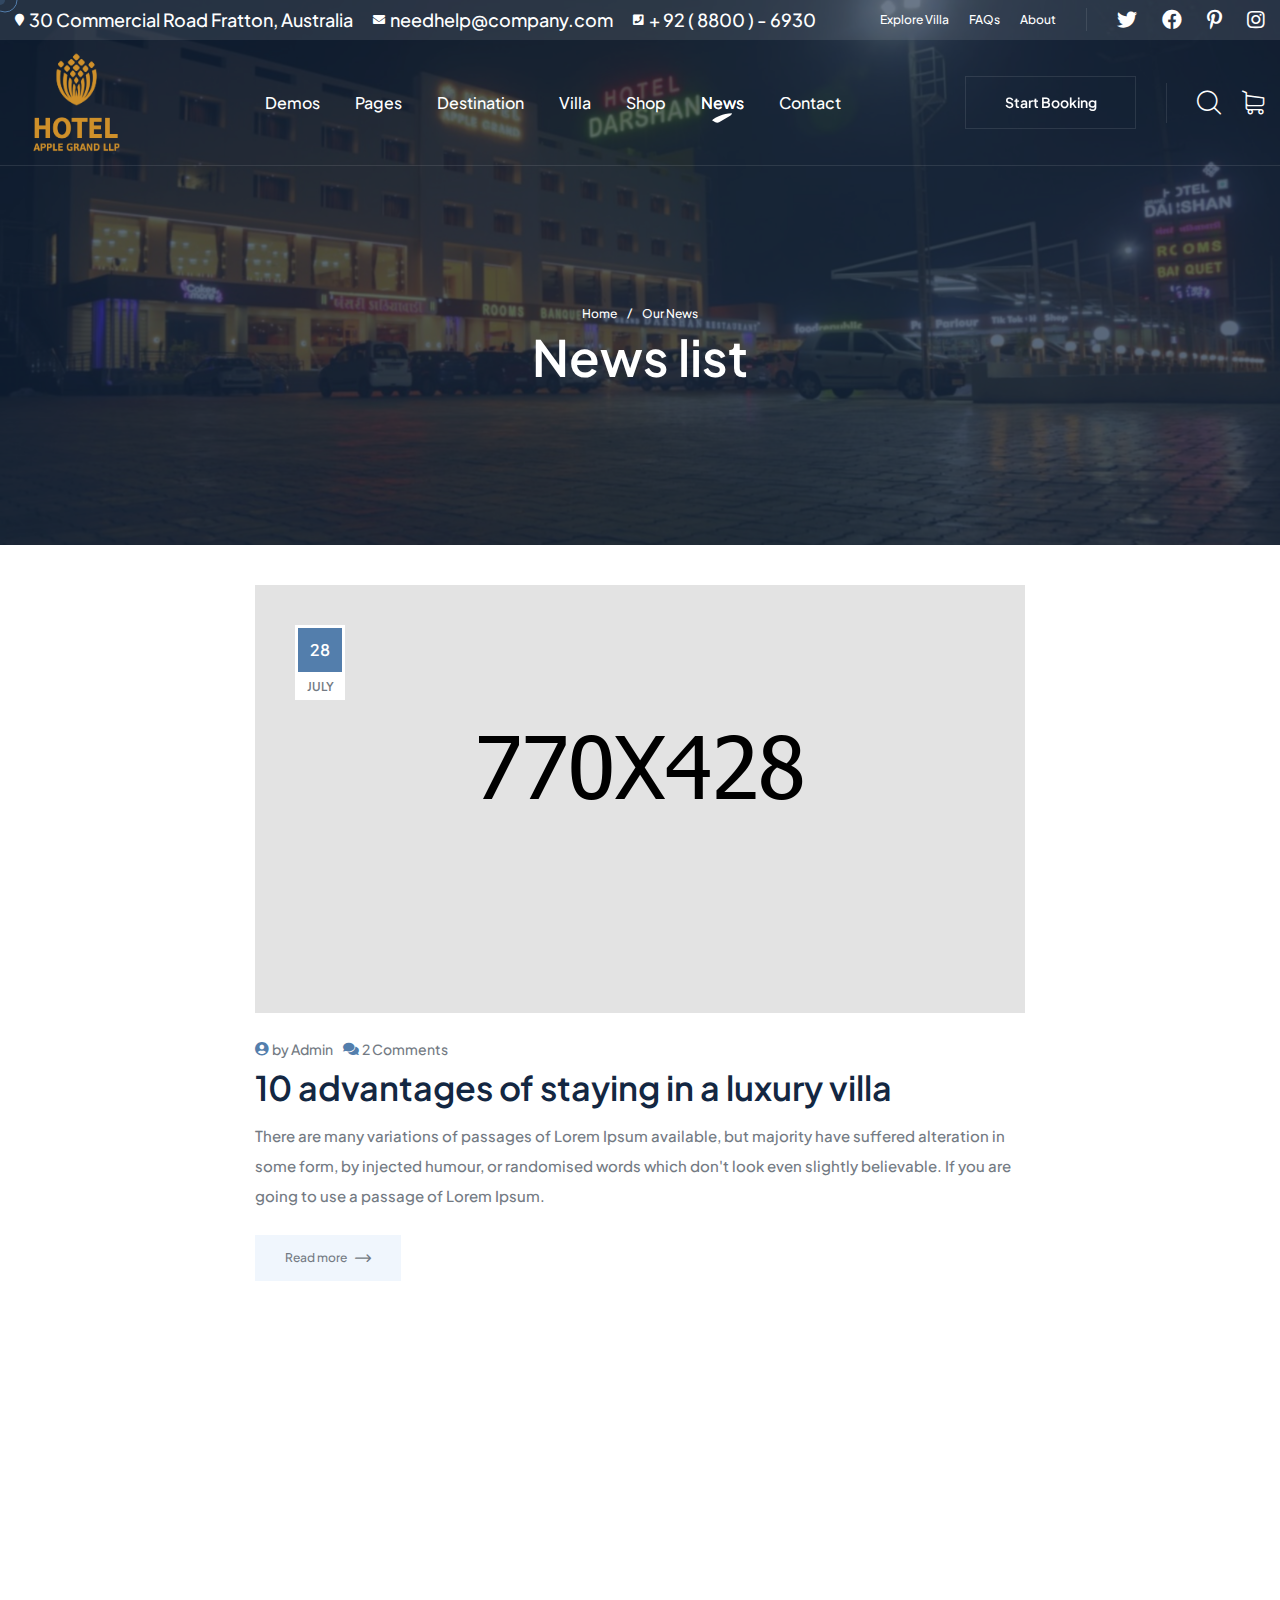
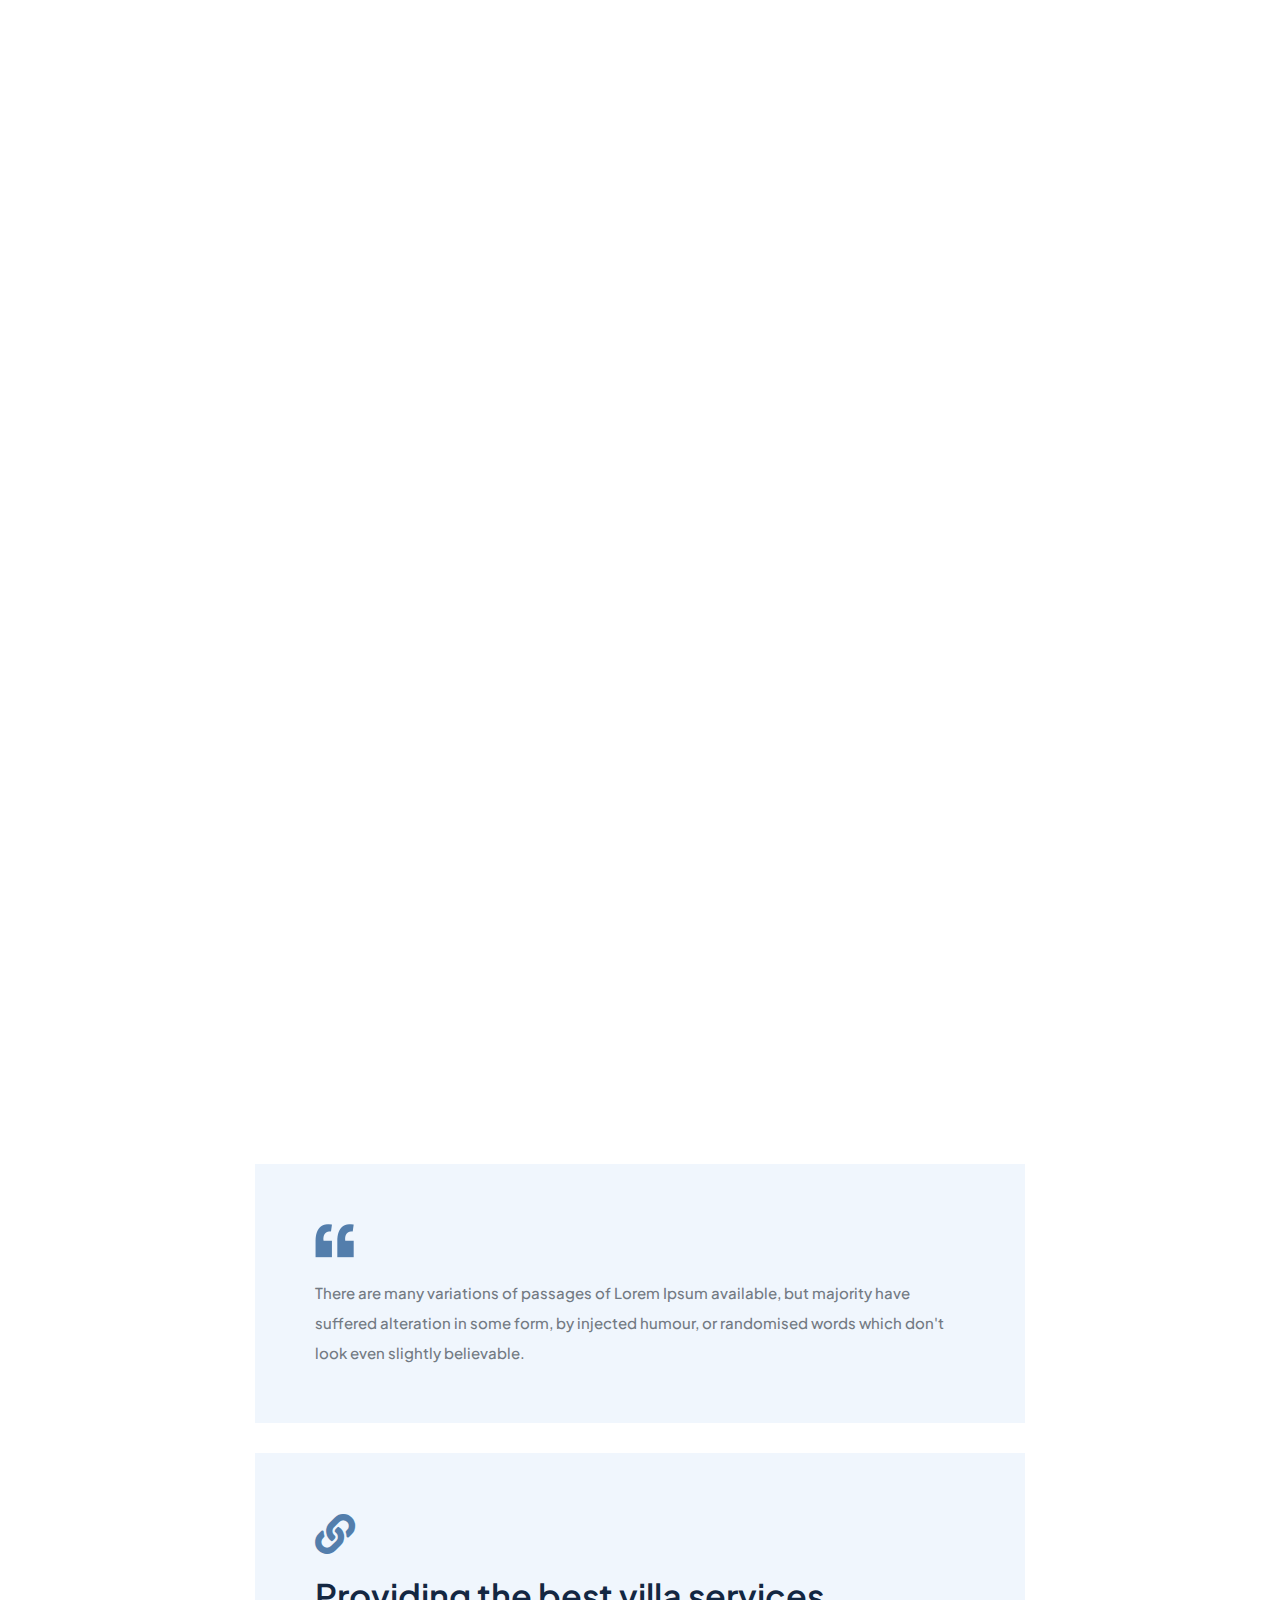
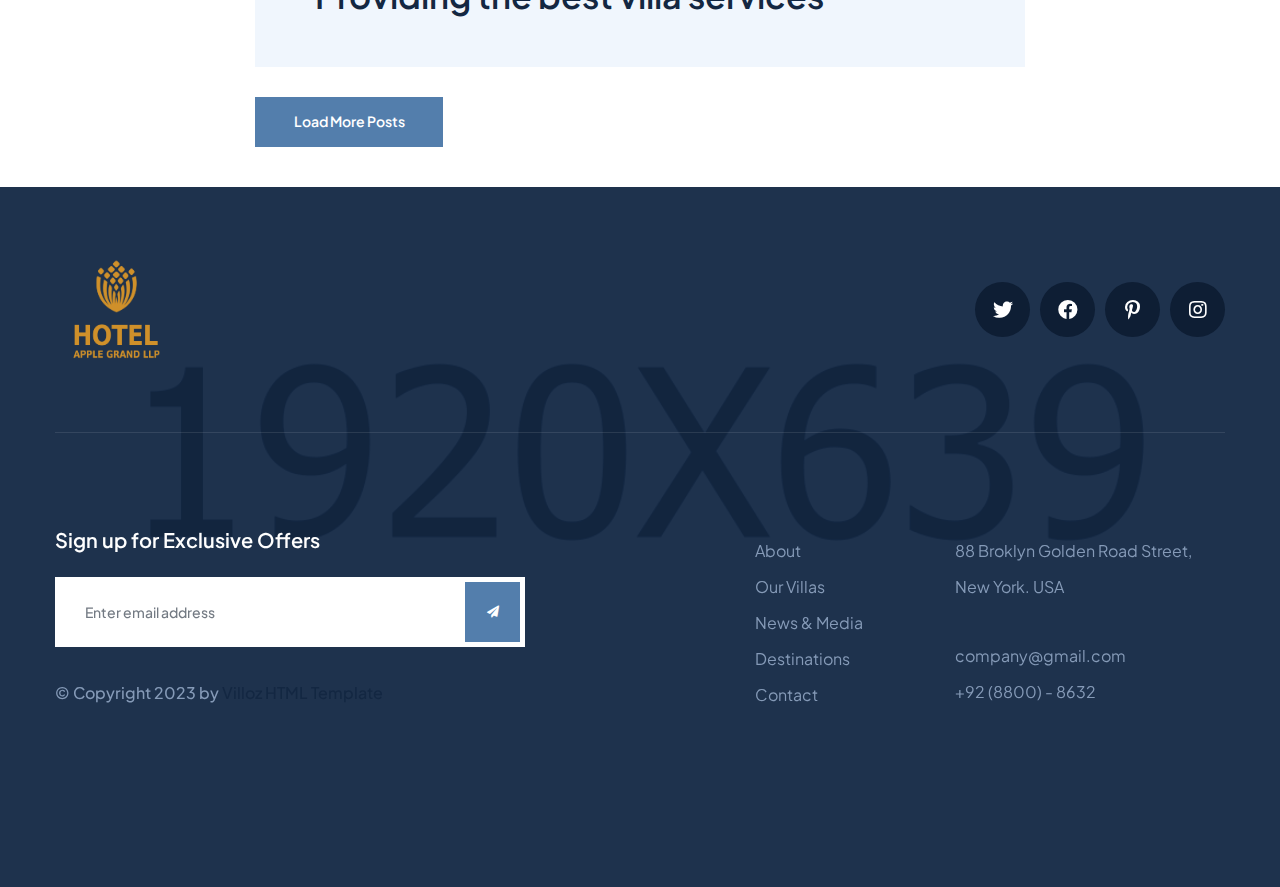
<file: blog-list.html>
<!DOCTYPE html>
<html lang="en">

<head>
    <meta charset="UTF-8" />
    <meta name="viewport" content="width=device-width, initial-scale=1.0" />
    <title>Blog list || Villoz || HTML Template For Villa & Vacation Rentals</title>
    <!-- favicons Icons -->
    <link rel="apple-touch-icon" sizes="180x180" href="assets/images/favicons/apple-touch-icon.png" />
    <link rel="icon" type="image/png" sizes="32x32" href="assets/images/favicons/favicon-32x32.png" />
    <link rel="icon" type="image/png" sizes="16x16" href="assets/images/favicons/favicon-16x16.png" />
    <link rel="manifest" href="assets/images/favicons/site.webmanifest" />
    <meta name="description" content="Villoz is a modern HTML Template for accommodation, airbnb, booking, booking calendar, booking forms, commercial and residential, holiday booking, hotel booking, modern, rentals, reservation, responsive, room booking, travel agency, vacation rentals websites and businesses." />

    <!-- fonts -->
    <link rel="preconnect" href="https://fonts.googleapis.com">
    <link rel="preconnect" href="https://fonts.gstatic.com" crossorigin>
    <link href="https://fonts.googleapis.com/css2?family=Plus+Jakarta+Sans:ital,wght@0,300;0,400;0,500;0,600;0,700;0,800;1,300;1,400;1,500;1,600;1,700;1,800&display=swap" rel="stylesheet">
    <!-- reey font -->
    <link rel="stylesheet" href="assets/vendors/reey-font/stylesheet.css">


    <link rel="stylesheet" href="assets/vendors/bootstrap/css/bootstrap.min.css" />
    <link rel="stylesheet" href="assets/vendors/bootstrap-select/bootstrap-select.min.css" />
    <link rel="stylesheet" href="assets/vendors/animate/animate.min.css" />
    <link rel="stylesheet" href="assets/vendors/fontawesome/css/all.min.css" />
    <link rel="stylesheet" href="assets/vendors/jquery-ui/jquery-ui.css" />
    <link rel="stylesheet" href="assets/vendors/jarallax/jarallax.css" />
    <link rel="stylesheet" href="assets/vendors/jquery-magnific-popup/jquery.magnific-popup.css" />
    <link rel="stylesheet" href="assets/vendors/nouislider/nouislider.min.css" />
    <link rel="stylesheet" href="assets/vendors/nouislider/nouislider.pips.css" />
    <link rel="stylesheet" href="assets/vendors/tiny-slider/tiny-slider.css" />
    <link rel="stylesheet" href="assets/vendors/villoz-icons/style.css" />
    <link rel="stylesheet" href="assets/vendors/owl-carousel/css/owl.carousel.min.css" />
    <link rel="stylesheet" href="assets/vendors/owl-carousel/css/owl.theme.default.min.css" />

    <!-- template styles -->
    <link rel="stylesheet" href="assets/css/villoz.css" />
</head>

<body class="custom-cursor">

    <div class="custom-cursor__cursor"></div>
    <div class="custom-cursor__cursor-two"></div>

     
    <!-- /.preloader -->
    <div class="page-wrapper">
        <div class="main-header">
            <div class="topbar-one">
                <div class="container-fluid">
                    <div class="topbar-one__inner">
                        <ul class="list-unstyled topbar-one__info">
                            <li class="topbar-one__info__item">
                                <i class="fas fa-map-marker topbar-one__info__icon"></i>
                                <a href="https://www.google.com/maps">30 Commercial Road Fratton, Australia</a>
                            </li>
                            <li class="topbar-one__info__item">
                                <i class="fas fa-envelope topbar-one__info__icon"></i>
                                <a href="mailto:needhelp@company.com">needhelp@company.com</a>
                            </li>
                            <li class="topbar-one__info__item">
                                <i class="fas fa-phone-square topbar-one__info__icon"></i>
                                <a href="tel:+92(8800)-6930">+ 92 ( 8800 ) - 6930</a>
                            </li>
                        </ul><!-- /.list-unstyled topbar-one__info -->
                        <div class="topbar-one__right">
                            <ul class="list-unstyled topbar-one__menu">
                                <li><a href="villas-grid.html">Explore Villa</a></li>
                                <li><a href="faq.html">FAQs</a></li>
                                <li><a href="about.html">About</a></li>
                            </ul><!-- /.list-unstyled topbar-one__menu -->
                            <div class="topbar-one__social">
                                <a href="https://twitter.com">
                                    <i class="fab fa-twitter" aria-hidden="true"></i>
                                    <span class="sr-only">Twitter</span>
                                </a>
                                <a href="https://facebook.com">
                                    <i class="fab fa-facebook" aria-hidden="true"></i>
                                    <span class="sr-only">Facebook</span>
                                </a>
                                <a href="https://pinterest.com">
                                    <i class="fab fa-pinterest-p" aria-hidden="true"></i>
                                    <span class="sr-only">Pinterest</span>
                                </a>
                                <a href="https://instagram.com">
                                    <i class="fab fa-instagram" aria-hidden="true"></i>
                                    <span class="sr-only">Instagram</span>
                                </a>
                            </div><!-- /.topbar-one__social -->
                        </div><!-- /.topbar-one__right -->
                    </div><!-- /.topbar-one__inner -->
                </div><!-- /.container-fluid -->
            </div><!-- /.topbar-one -->


            <header class="main-header__bottom sticky-header sticky-header--normal">
                <div class="container-fluid">
                    <div class="main-header__logo">
                        <a href="index.html">
                            <img src="assets/images/logo-light.png" alt="Villoz HTML" width="125">
                        </a>
                    </div><!-- /.main-header__logo -->
                    <nav class="main-header__nav main-menu">
                        <ul class="main-menu__list">


                            <li class="megamenu megamenu-clickable megamenu-clickable--toggler">
                                <a href="index.html">Demos</a>
                                <ul>
                                    <li>
                                        <div class="megamenu-popup">
                                            <a href="#" class="megamenu-clickable--close"><span class="icon-close"></span></a>
                                            <!-- /.megamenu-clickable--close -->
                                            <div class="megamenu-popup__content">
                                                <div class="demo-one">
                                                    <div class="container">
                                                        <div class="row">
                                                            <div class="col-md-6 col-lg-4">
                                                                <div class="demo-one__card">
                                                                    <div class="demo-one__image">
                                                                        <img src="assets/images/landing/home-1.jpg" alt="">
                                                                        <div class="demo-one__btns">
                                                                            <a href="index.html" class="villoz-btn demo-one__btn">
                                                                                <i>Multi Page</i>
                                                                                <span>Multi Page</span>
                                                                            </a><!-- /.thm-btn demo-one__btn -->
                                                                            <a href="index-one-page.html" class="villoz-btn demo-one__btn">
                                                                                <i>One Page</i>
                                                                                <span>One Page</span>
                                                                            </a><!-- /.thm-btn demo-one__btn -->
                                                                        </div><!-- /.demo-one__btns -->
                                                                    </div><!-- /.demo-one__image -->
                                                                    <div class="demo-one__content">
                                                                        <h3 class="demo-one__title">
                                                                            <a href="index.html">Home Page 01</a>
                                                                        </h3><!-- /.demo-one__title -->
                                                                    </div><!-- /.demo-one__content -->
                                                                </div><!-- /.demo-one__card -->
                                                            </div><!-- /.col-md-6 col-lg-3 -->
                                                            <div class="col-md-6 col-lg-4">
                                                                <div class="demo-one__card">
                                                                    <div class="demo-one__image">
                                                                        <img src="assets/images/landing/home-2.jpg" alt="">
                                                                        <div class="demo-one__btns">
                                                                            <a href="index-2.html" class="villoz-btn demo-one__btn">
                                                                                <i>Multi Page</i>
                                                                                <span>Multi Page</span>
                                                                            </a><!-- /.thm-btn demo-one__btn -->
                                                                            <a href="index-2-one-page.html" class="villoz-btn demo-one__btn">
                                                                                <i>One Page</i>
                                                                                <span>One Page</span>
                                                                            </a><!-- /.thm-btn demo-one__btn -->
                                                                        </div><!-- /.demo-one__btns -->
                                                                    </div><!-- /.demo-one__image -->
                                                                    <div class="demo-one__content">
                                                                        <h3 class="demo-one__title">
                                                                            <a href="index-2.html">Home Page 02</a>
                                                                        </h3><!-- /.demo-one__title -->
                                                                    </div><!-- /.demo-one__content -->
                                                                </div><!-- /.demo-one__card -->
                                                            </div><!-- /.col-md-6 col-lg-3 -->
                                                            <div class="col-md-6 col-lg-4">
                                                                <div class="demo-one__card">
                                                                    <div class="demo-one__image">
                                                                        <img src="assets/images/landing/home-3.jpg" alt="">
                                                                        <div class="demo-one__btns">
                                                                            <a href="index-3.html" class="villoz-btn demo-one__btn">
                                                                                <i>Multi Page</i>
                                                                                <span>Multi Page</span>
                                                                            </a><!-- /.thm-btn demo-one__btn -->
                                                                            <a href="index-3-one-page.html" class="villoz-btn demo-one__btn">
                                                                                <i>One Page</i>
                                                                                <span>One Page</span>
                                                                            </a><!-- /.thm-btn demo-one__btn -->
                                                                        </div><!-- /.demo-one__btns -->
                                                                    </div><!-- /.demo-one__image -->
                                                                    <div class="demo-one__content">
                                                                        <h3 class="demo-one__title">
                                                                            <a href="index-3.html">Home Page 03</a>
                                                                        </h3><!-- /.demo-one__title -->
                                                                    </div><!-- /.demo-one__content -->
                                                                </div><!-- /.demo-one__card -->
                                                            </div><!-- /.col-md-6 col-lg-3 -->
                                                            <div class="col-md-6 col-lg-4">
                                                                <div class="demo-one__card">
                                                                    <div class="demo-one__image">
                                                                        <img src="assets/images/landing/home-dark.jpg" alt="">
                                                                        <div class="demo-one__btns">
                                                                            <a href="index-dark.html" class="villoz-btn demo-one__btn">
                                                                                <i>View Page</i>
                                                                                <span>View Page</span>
                                                                            </a><!-- /.thm-btn demo-one__btn -->
                                                                        </div><!-- /.demo-one__btns -->
                                                                    </div><!-- /.demo-one__image -->
                                                                    <div class="demo-one__content">
                                                                        <h3 class="demo-one__title">
                                                                            <a href="index-dark.html">Home Dark</a>
                                                                        </h3><!-- /.demo-one__title -->
                                                                    </div><!-- /.demo-one__content -->
                                                                </div><!-- /.demo-one__card -->
                                                            </div><!-- /.col-md-6 col-lg-3 -->
                                                            <div class="col-md-6 col-lg-4">
                                                                <div class="demo-one__card">
                                                                    <div class="demo-one__image">
                                                                        <img src="assets/images/landing/home-boxed.jpg" alt="">
                                                                        <div class="demo-one__btns">
                                                                            <a href="index-boxed.html" class="villoz-btn demo-one__btn">
                                                                                <i>View Page</i>
                                                                                <span>View Page</span>
                                                                            </a><!-- /.thm-btn demo-one__btn -->
                                                                        </div><!-- /.demo-one__btns -->
                                                                    </div><!-- /.demo-one__image -->
                                                                    <div class="demo-one__content">
                                                                        <h3 class="demo-one__title">
                                                                            <a href="index-boxed.html">Home Boxed</a>
                                                                        </h3><!-- /.demo-one__title -->
                                                                    </div><!-- /.demo-one__content -->
                                                                </div><!-- /.demo-one__card -->
                                                            </div><!-- /.col-md-6 col-lg-3 -->
                                                            <div class="col-md-6 col-lg-4">
                                                                <div class="demo-one__card">
                                                                    <div class="demo-one__image">
                                                                        <img src="assets/images/landing/home-rtl.jpg" alt="">
                                                                        <div class="demo-one__btns">
                                                                            <a href="index-rtl.html" class="villoz-btn demo-one__btn">
                                                                                <i>View Page</i>
                                                                                <span>View Page</span>
                                                                            </a><!-- /.thm-btn demo-one__btn -->
                                                                        </div><!-- /.demo-one__btns -->
                                                                    </div><!-- /.demo-one__image -->
                                                                    <div class="demo-one__content">
                                                                        <h3 class="demo-one__title">
                                                                            <a href="index-rtl.html">Home RTL</a>
                                                                        </h3><!-- /.demo-one__title -->
                                                                    </div><!-- /.demo-one__content -->
                                                                </div><!-- /.demo-one__card -->
                                                            </div><!-- /.col-md-6 col-lg-3 -->
                                                        </div><!-- /.row -->
                                                    </div><!-- /.container -->
                                                </div><!-- /.demos-one -->
                                            </div><!-- /.megamenu-popup__content -->
                                        </div><!-- /.megamenu-popup -->
                                    </li>
                                </ul>
                            </li>

                            <li class="dropdown">
                                <a href="#">Pages</a>
                                <ul>
                                    <li><a href="about.html">About Page</a></li>
                                    <li><a href="team.html">Our Team</a></li>
                                    <li><a href="team-carousel.html">Team Carousel</a></li>
                                    <li><a href="team-details.html">Team Details</a></li>
                                    <li><a href="reviews.html">Reviews</a></li>
                                    <li><a href="reviews-carousel.html">Reviews Carousel</a></li>
                                    <li><a href="packages.html">Packages</a></li>
                                    <li><a href="packages-carousel.html">Packages Carousel</a></li>
                                    <li>
                                        <a href="gallery.html">Gallery</a>
                                        <ul>
                                            <li><a href="gallery.html">Gallery Masonry</a></li>
                                            <li><a href="gallery-filter.html">Gallery Filter</a></li>
                                            <li><a href="gallery-grid.html">Gallery Grid</a></li>
                                            <li><a href="gallery-carousel.html">Gallery Carousel</a></li>
                                        </ul>
                                    </li>
                                    <li><a href="faq.html">FAQs</a></li>
                                    <li><a href="login.html">Login</a></li>
                                    <li><a href="404.html">404 Error</a></li>
                                </ul>
                            </li>
                            <li class="dropdown">
                                <a href="#">Destination</a>
                                <ul>
                                    <li><a href="destination.html">Destination One</a></li>
                                    <li><a href="destination-2.html">Destination Two</a></li>
                                    <li><a href="destination-carousel.html">Destination Carousel</a></li>
                                    <li><a href="destination-details.html">Destination Details</a></li>
                                </ul>
                            </li>
                            <li class="dropdown">
                                <a href="#">Villa</a>
                                <ul>
                                    <li class="dropdown">
                                        <a href="#">Villa Grid One</a>
                                        <ul>
                                            <li><a href="villa-grid-1.html">No Sidebar</a></li>
                                            <li><a href="villa-grid-1-left.html">Left Sidebar</a></li>
                                            <li><a href="villa-grid-1-right.html">Right Sidebar</a></li>
                                        </ul>
                                    </li>
                                    <li class="dropdown">
                                        <a href="#">Villa Grid Two</a>
                                        <ul>
                                            <li><a href="villa-grid-2.html">No Sidebar</a></li>
                                            <li><a href="villa-grid-2-left.html">Left Sidebar</a></li>
                                            <li><a href="villa-grid-2-right.html">Right Sidebar</a></li>
                                        </ul>
                                    </li>
                                    <li class="dropdown">
                                        <a href="#">Villa List</a>
                                        <ul>
                                            <li><a href="villa-list.html">No Sidebar</a></li>
                                            <li><a href="villa-list-left.html">Left Sidebar</a></li>
                                            <li><a href="villa-list-right.html">Right Sidebar</a></li>
                                        </ul>
                                    </li>
                                    <li class="dropdown">
                                        <a href="#">Villa Carousel</a>
                                        <ul>
                                            <li><a href="villa-carousel-1.html">Carousel One</a></li>
                                            <li><a href="villa-carousel-2.html">Carousel Two</a></li>
                                            <li><a href="villa-carousel-3.html">Carousel Three</a></li>
                                        </ul>
                                    </li>
                                    <li><a href="villa-details.html">Villa Details One</a></li>
                                    <li><a href="villa-details-2.html">Villa Details Two</a></li>
                                </ul>
                            </li>
                            <li class="dropdown">
                                <a href="#">Shop</a>
                                <ul class="sub-menu">
                                    <li class="dropdown">
                                        <a href="#">Products</a>
                                        <ul class="sub-menu">
                                            <li><a href="products.html">No Sidebar</a></li>
                                            <li><a href="products-left.html">Left Sidebar</a></li>
                                            <li><a href="products-right.html">Right Sidebar</a></li>
                                        </ul>
                                    </li>
                                    <li><a href="products-carousel.html">Products Carousel</a></li>
                                    <li><a href="product-details.html">Product Details</a></li>
                                    <li><a href="cart.html">Cart</a></li>
                                    <li><a href="checkout.html">Checkout</a></li>
                                </ul>
                            </li>
                            <li class="dropdown">
                                <a href="#">News</a>
                                <ul class="sub-menu">
                                    <li class="dropdown">
                                        <a href="#">News Grid</a>
                                        <ul class="sub-menu">
                                            <li><a href="blog-grid.html">No Sidebar</a></li>
                                            <li><a href="blog-grid-left.html">Left Sidebar</a></li>
                                            <li><a href="blog-grid-right.html">Right Sidebar</a></li>
                                        </ul>
                                    </li>
                                    <li class="dropdown">
                                        <a href="#">News List</a>
                                        <ul class="sub-menu">
                                            <li><a href="blog-list.html">No Sidebar</a></li>
                                            <li><a href="blog-list-left.html">Left Sidebar</a></li>
                                            <li><a href="blog-list-right.html">Right Sidebar</a></li>
                                        </ul>
                                    </li>
                                    <li><a href="blog-carousel.html">News Carousel</a></li>
                                    <li class="dropdown">
                                        <a href="#">News Details</a>
                                        <ul class="sub-menu">
                                            <li><a href="blog-details.html">No Sidebar</a></li>
                                            <li><a href="blog-details-left.html">Left Sidebar</a></li>
                                            <li><a href="blog-details-right.html">Right Sidebar</a></li>
                                        </ul>
                                    </li>
                                </ul>
                            </li>
                            <li>
                                <a href="contact.html">Contact</a>
                            </li>
                        </ul>
                    </nav><!-- /.main-header__nav -->
                    <div class="main-header__right">
                        <div class="mobile-nav__btn mobile-nav__toggler">
                            <span></span>
                            <span></span>
                            <span></span>
                        </div><!-- /.mobile-nav__toggler -->
                        <a href="contact.html" class="villoz-btn villoz-btn--border main-header__btn">
                            <i>Start Booking</i>
                            <span>Start Booking</span>
                        </a><!-- /.thm-btn main-header__btn -->
                        <a href="#" class="search-toggler main-header__search">
                            <i class="icon-magnifying-glass" aria-hidden="true"></i>
                            <span class="sr-only">Search</span>
                        </a><!-- /.search-toggler -->
                        <a href="cart.html" class="main-header__cart">
                            <i class="icon-shopping-cart" aria-hidden="true"></i>
                            <span class="sr-only">Search</span>
                        </a><!-- /.search-toggler -->
                    </div><!-- /.main-header__right -->
                </div><!-- /.container-fluid -->
            </header><!-- /.main-header__bottom -->


        </div><!-- /.main-header -->
        <section class="page-header">
            <div class="page-header__bg"></div>
            <!-- /.page-header__bg -->
            <div class="container">
                <ul class="villoz-breadcrumb list-unstyled">
                    <li><a href="index.html">Home</a></li>
                    <li><span>our news</span></li>
                </ul><!-- /.thm-breadcrumb list-unstyled -->
                <h2 class="page-header__title">News list</h2>
            </div><!-- /.container -->
        </section><!-- /.page-header -->

        <section class="blog-one blog-one--page">
            <div class="container">
                <div class="row justify-content-center">
                    <div class="col-lg-8">
                        <div class="row gutter-y-30">
                            <div class="col-md-12">
                                <div class="blog-card blog-card-two  wow fadeInUp" data-wow-duration='1500ms' data-wow-delay='100ms'>
                                    <div class="blog-card__image">
                                        <img src="assets/images/blog/blog-l-1-1.jpg" alt="10 advantages of staying in a luxury villa">
                                        <img src="assets/images/blog/blog-l-1-1.jpg" alt="10 advantages of staying in a luxury villa">
                                        <img src="assets/images/blog/blog-l-1-1.jpg" alt="10 advantages of staying in a luxury villa">
                                        <a href="blog-details-right.html" class="blog-card__image__link"></a>
                                        <div class="blog-card__date"><span>28</span>
                                            July</div><!-- /.blog-card__date -->
                                    </div><!-- /.blog-card__image -->
                                    <div class=" blog-card-two__content">
                                        <ul class="list-unstyled blog-card__meta">
                                            <li><a href="blog-list.html">
                                                    <i class="fa fa-user-circle"></i>
                                                    by Admin</a></li>
                                            <li><a href="blog-details-right.html">
                                                    <i class="fa fa-comments"></i>
                                                    2 Comments</a></li>
                                        </ul><!-- /.list-unstyled blog-card__meta -->
                                        <h3 class="blog-card__title"><a href="blog-details-right.html">10 advantages of staying in a luxury villa</a></h3><!-- /.blog-card__title -->
                                        <p class="blog-card-two__text">There are many variations of passages of Lorem Ipsum available, but majority have
                                            suffered alteration in some form, by injected humour, or randomised words which don't look even slightly
                                            believable. If you are going to use a passage of Lorem Ipsum.</p><!-- /.blog-card-two__text -->
                                        <a href="blog-details-right.html" class="blog-card__link">
                                            Read more
                                            <i class="icon-right-arrow"></i>
                                        </a><!-- /.blog-card__link -->
                                    </div><!-- /.blog-card-two__content -->
                                </div><!-- /.blog-card -->
                            </div><!-- /.col-md-12 -->
                            <div class="col-md-12">
                                <div class="blog-card blog-card-two  wow fadeInUp" data-wow-duration='1500ms' data-wow-delay='100ms'>
                                    <div class="blog-card__image">
                                        <img src="assets/images/blog/blog-l-1-2.jpg" alt="Live a balanced life in a premium villa">
                                        <img src="assets/images/blog/blog-l-1-2.jpg" alt="Live a balanced life in a premium villa">
                                        <img src="assets/images/blog/blog-l-1-2.jpg" alt="Live a balanced life in a premium villa">
                                        <a href="blog-details-right.html" class="blog-card__image__link"></a>
                                        <div class="blog-card__date"><span>28</span>
                                            July</div><!-- /.blog-card__date -->
                                    </div><!-- /.blog-card__image -->
                                    <div class=" blog-card-two__content">
                                        <ul class="list-unstyled blog-card__meta">
                                            <li><a href="blog-list.html">
                                                    <i class="fa fa-user-circle"></i>
                                                    by Admin</a></li>
                                            <li><a href="blog-details-right.html">
                                                    <i class="fa fa-comments"></i>
                                                    2 Comments</a></li>
                                        </ul><!-- /.list-unstyled blog-card__meta -->
                                        <h3 class="blog-card__title"><a href="blog-details-right.html">Live a balanced life in a premium villa</a></h3><!-- /.blog-card__title -->
                                        <p class="blog-card-two__text">There are many variations of passages of Lorem Ipsum available, but majority have
                                            suffered alteration in some form, by injected humour, or randomised words which don't look even slightly
                                            believable. If you are going to use a passage of Lorem Ipsum.</p><!-- /.blog-card-two__text -->
                                        <a href="blog-details-right.html" class="blog-card__link">
                                            Read more
                                            <i class="icon-right-arrow"></i>
                                        </a><!-- /.blog-card__link -->
                                    </div><!-- /.blog-card-two__content -->
                                </div><!-- /.blog-card -->
                            </div><!-- /.col-md-12 -->
                            <div class="col-md-12">
                                <div class="blog-card blog-card-two  wow fadeInUp" data-wow-duration='1500ms' data-wow-delay='100ms'>
                                    <div class="blog-card__image">
                                        <img src="assets/images/blog/blog-l-1-3.jpg" alt="Get villas with a high level of privacy">
                                        <img src="assets/images/blog/blog-l-1-3.jpg" alt="Get villas with a high level of privacy">
                                        <img src="assets/images/blog/blog-l-1-3.jpg" alt="Get villas with a high level of privacy">
                                        <a href="blog-details-right.html" class="blog-card__image__link"></a>
                                        <div class="blog-card__date"><span>28</span>
                                            July</div><!-- /.blog-card__date -->
                                    </div><!-- /.blog-card__image -->
                                    <div class=" blog-card-two__content">
                                        <ul class="list-unstyled blog-card__meta">
                                            <li><a href="blog-list.html">
                                                    <i class="fa fa-user-circle"></i>
                                                    by Admin</a></li>
                                            <li><a href="blog-details-right.html">
                                                    <i class="fa fa-comments"></i>
                                                    2 Comments</a></li>
                                        </ul><!-- /.list-unstyled blog-card__meta -->
                                        <h3 class="blog-card__title"><a href="blog-details-right.html">Get villas with a high level of privacy</a></h3><!-- /.blog-card__title -->
                                        <p class="blog-card-two__text">There are many variations of passages of Lorem Ipsum available, but majority have
                                            suffered alteration in some form, by injected humour, or randomised words which don't look even slightly
                                            believable. If you are going to use a passage of Lorem Ipsum.</p><!-- /.blog-card-two__text -->
                                        <a href="blog-details-right.html" class="blog-card__link">
                                            Read more
                                            <i class="icon-right-arrow"></i>
                                        </a><!-- /.blog-card__link -->
                                    </div><!-- /.blog-card-two__content -->
                                </div><!-- /.blog-card -->
                            </div><!-- /.col-md-12 -->
                            <div class="col-md-12">
                                <div class="blog-card-qoute">
                                    <div class="blog-card-qoute__image">
                                        <img src="assets/images/shapes/blog-p-qoute.png" alt="">
                                    </div><!-- /.blog-card-qoute__image -->
                                    <p class="blog-card-qoute__text blog-card-two__text">There are many variations of passages of Lorem Ipsum
                                        available, but
                                        majority have suffered alteration in some form, by injected humour, or randomised words which don't look
                                        even slightly believable.</p><!-- /.blog-card-qoute__text -->
                                </div><!-- /.blog-card-qoute -->
                            </div><!-- /.col-md-12 -->
                            <div class="col-md-12">
                                <div class="blog-card-link blog-card-two">
                                    <div class="blog-card-link__icon">
                                        <i class="fa fa-link"></i>
                                    </div><!-- /.blog-card-qoute__icon -->
                                    <h3 class="blog-card__title"><a href="blog-details-right.html">Providing the best villa services</a></h3>
                                    <!-- /.blog-card__title -->
                                </div><!-- /.blog-card-qoute -->
                            </div><!-- /.col-md-12 -->
                            <div class="col-md-12">
                                <a href="services.html" class="villoz-btn villoz-btn--base">
                                    <i>Load More Posts</i>
                                    <span>Load More Posts</span>
                                </a>
                            </div><!-- /.col-md-12 -->
                        </div><!-- /.row -->
                    </div><!-- /.col-lg-8 -->
                </div><!-- /.row -->
            </div><!-- /.container -->
        </section><!-- /.blog-one blog-one--page -->

        <footer class="main-footer background-black">
            <div class="main-footer__bg background-black" style="background-image: url(assets/images/backgrounds/footer-bg-1-1.jpg);"></div>
            <!-- /.main-footer__bg -->
            <div class="main-footer__top">
                <div class="container">
                    <a href="index.html" class="main-footer__logo">
                        <img src="assets/images/logo-light.png" width="125" alt="Villoz HTML Template">
                    </a>
                    <div class="main-footer__social">
                        <a href="https://twitter.com">
                            <i class="fab fa-twitter" aria-hidden="true"></i>
                            <span class="sr-only">Twitter</span>
                        </a>
                        <a href="https://facebook.com">
                            <i class="fab fa-facebook" aria-hidden="true"></i>
                            <span class="sr-only">Facebook</span>
                        </a>
                        <a href="https://pinterest.com">
                            <i class="fab fa-pinterest-p" aria-hidden="true"></i>
                            <span class="sr-only">Pinterest</span>
                        </a>
                        <a href="https://instagram.com">
                            <i class="fab fa-instagram" aria-hidden="true"></i>
                            <span class="sr-only">Instagram</span>
                        </a>
                    </div><!-- /.main-footer__social -->
                </div><!-- /.container -->
            </div><!-- /.main-footer__top -->
            <div class="main-footer__bottom">
                <div class="container">
                    <div class="main-footer__bottom__inner">
                        <div class="row">
                            <div class="col-md-12 col-lg-7">
                                <div class="footer-widget footer-widget--newsletter">
                                    <h3 class="footer-widget__title">Sign up for Exclusive Offers</h3>
                                    <!-- /.footer-widget__title -->
                                    <form action="#" data-url="MAILCHIMP_FORM_URL" class="footer-widget__form mc-form">
                                        <input type="text" placeholder="Enter email address">
                                        <button type="submit">
                                            <i class="fa fa-paper-plane"></i>
                                        </button>
                                    </form><!-- /.footer-widget__form -->
                                    <div class="mc-form__response"></div><!-- /.mc-form__response -->
                                    <p class="footer-widget__copyright">© Copyright 2023 by <a href="index.html">Villoz HTML Template</a>
                                    </p>
                                    <!-- /.footer-widget__copyright -->
                                </div><!-- /.footer-widget -->
                            </div><!-- /.col-md-12 col-lg-7 -->
                            <div class="col-md-6 col-lg-2">
                                <div class="footer-widget footer-widget--links">
                                    <ul class="list-unstyled footer-widget__links">
                                        <li><a href="about.html">About </a></li>
                                        <li><a href="villa-grid-1.html">Our Villas</a></li>
                                        <li><a href="blog-list.html">News & Media</a></li>
                                        <li><a href="destination.html">Destinations</a></li>
                                        <li><a href="contact.html">Contact</a></li>
                                    </ul><!-- /.list-unstyled footer-widget__links -->
                                </div><!-- /.footer-widget footer-widget--links -->
                            </div><!-- /.col-md-6 -->
                            <div class="col-md-6 col-lg-3">
                                <div class="footer-widget footer-widget--contact">
                                    <p class="footer-widget__text">88 Broklyn Golden Road Street,
                                        New York. USA</p><!-- /.footer-widget__text -->
                                    <ul class="list-unstyled footer-widget__contact">
                                        <li><a href="mailto:company@gmail.com">company@gmail.com</a></li>
                                        <li><a href="tel:+928800-8632">+92 (8800) - 8632</a></li>
                                    </ul><!-- /.list-unstyled footer-widget__links -->
                                </div><!-- /.footer-widget footer-widget--links -->
                            </div><!-- /.col-md-6 -->
                        </div><!-- /.row -->
                    </div><!-- /.main-footer__inner -->
                </div><!-- /.container -->
            </div><!-- /.main-footer__bottom -->
        </footer><!-- /.main-footer -->

    </div><!-- /.page-wrapper -->



    <div class="mobile-nav__wrapper">
        <div class="mobile-nav__overlay mobile-nav__toggler"></div>
        <!-- /.mobile-nav__overlay -->
        <div class="mobile-nav__content">
            <span class="mobile-nav__close mobile-nav__toggler"><i class="fa fa-times"></i></span>

            <div class="logo-box">
                <a href="index.html" aria-label="logo image"><img src="assets/images/logo-light.png" width="155" alt="" /></a>
            </div>
            <!-- /.logo-box -->
            <div class="mobile-nav__container"></div>
            <!-- /.mobile-nav__container -->

            <ul class="mobile-nav__contact list-unstyled">
                <li>
                    <i class="fa fa-envelope"></i>
                    <a href="mailto:needhelp@villoz.com">needhelp@villoz.com</a>
                </li>
                <li>
                    <i class="fa fa-phone-alt"></i>
                    <a href="tel:666-888-0000">666 888 0000</a>
                </li>
            </ul><!-- /.mobile-nav__contact -->
            <div class="mobile-nav__social">
                <a href="https://twitter.com">
                    <i class="fab fa-twitter" aria-hidden="true"></i>
                    <span class="sr-only">Twitter</span>
                </a>
                <a href="https://facebook.com">
                    <i class="fab fa-facebook" aria-hidden="true"></i>
                    <span class="sr-only">Facebook</span>
                </a>
                <a href="https://pinterest.com">
                    <i class="fab fa-pinterest-p" aria-hidden="true"></i>
                    <span class="sr-only">Pinterest</span>
                </a>
                <a href="https://instagram.com">
                    <i class="fab fa-instagram" aria-hidden="true"></i>
                    <span class="sr-only">Instagram</span>
                </a>
            </div><!-- /.mobile-nav__social -->
        </div>
        <!-- /.mobile-nav__content -->
    </div>
    <!-- /.mobile-nav__wrapper -->
    <div class="search-popup">
        <div class="search-popup__overlay search-toggler"></div>
        <!-- /.search-popup__overlay -->
        <div class="search-popup__content">
            <form role="search" method="get" class="search-popup__form" action="#">
                <input type="text" id="search" placeholder="Search Here..." />
                <button type="submit" aria-label="search submit" class="villoz-btn villoz-btn--base">
                    <i><i class="icon-magnifying-glass"></i></i>
                    <span><i class="icon-magnifying-glass"></i></span>
                </button>
            </form>
        </div>
        <!-- /.search-popup__content -->
    </div>
    <!-- /.search-popup -->


    <a href="#" class="scroll-top">
        <svg class="scroll-top__circle" width="100%" height="100%" viewBox="-1 -1 102 102">
            <path d="M50,1 a49,49 0 0,1 0,98 a49,49 0 0,1 0,-98" />
        </svg>
    </a>


    <script src="assets/vendors/jquery/jquery-3.7.0.min.js"></script>
    <script src="assets/vendors/bootstrap/js/bootstrap.bundle.min.js"></script>
    <script src="assets/vendors/bootstrap-select/bootstrap-select.min.js"></script>
    <script src="assets/vendors/jarallax/jarallax.min.js"></script>
    <script src="assets/vendors/jquery-ui/jquery-ui.js"></script>
    <script src="assets/vendors/jquery-ajaxchimp/jquery.ajaxchimp.min.js"></script>
    <script src="assets/vendors/jquery-appear/jquery.appear.min.js"></script>
    <script src="assets/vendors/jquery-circle-progress/jquery.circle-progress.min.js"></script>
    <script src="assets/vendors/jquery-magnific-popup/jquery.magnific-popup.min.js"></script>
    <script src="assets/vendors/jquery-validate/jquery.validate.min.js"></script>
    <script src="assets/vendors/nouislider/nouislider.min.js"></script>
    <script src="assets/vendors/tiny-slider/tiny-slider.js"></script>
    <script src="assets/vendors/wnumb/wNumb.min.js"></script>
    <script src="assets/vendors/owl-carousel/js/owl.carousel.min.js"></script>
    <script src="assets/vendors/wow/wow.js"></script>
    <script src="assets/vendors/tilt/tilt.jquery.js"></script>
    <script src="assets/vendors/simpleParallax/simpleParallax.min.js"></script>
    <script src="assets/vendors/imagesloaded/imagesloaded.min.js"></script>
    <script src="assets/vendors/isotope/isotope.js"></script>
    <script src="assets/vendors/countdown/countdown.min.js"></script>
    <script src="assets/vendors/jquery-circleType/jquery.circleType.js"></script>
    <script src="assets/vendors/jquery-lettering/jquery.lettering.min.js"></script>
    <!-- template js -->
    <script src="assets/js/villoz.js"></script>
</body>

</html>
</file>
<file: assets/vendors/reey-font/stylesheet.css>
/*! Generated by Font Squirrel (https://www.fontsquirrel.com) on January 28, 2021 */



@font-face {
    font-family: 'reeyregular';
    src: url('reey-regular-webfont.woff2') format('woff2'),
         url('reey-regular-webfont.woff') format('woff');
    font-weight: normal;
    font-style: normal;

}
</file>
<file: assets/vendors/jarallax/jarallax.css>
.jarallax {
    position: relative;
    z-index: 0;
}
.jarallax > .jarallax-img {
    position: absolute;
    object-fit: cover;
    /* support for plugin https://github.com/bfred-it/object-fit-images */
    font-family: 'object-fit: cover;';
    top: 0;
    left: 0;
    width: 100%;
    height: 100%;
    z-index: -1;
}
</file>
<file: assets/vendors/nouislider/nouislider.pips.css>
/* Base;
 *
 */
.noUi-pips,
.noUi-pips * {
-moz-box-sizing: border-box;
	box-sizing: border-box;
}
.noUi-pips {
	position: absolute;
	font: 400 12px Arial;
	color: #999;
}

/* Values;
 *
 */
.noUi-value {
	width: 40px;
	position: absolute;
	text-align: center;
}
.noUi-value-sub {
	color: #ccc;
	font-size: 10px;
}

/* Markings;
 *
 */
.noUi-marker {
	position: absolute;
	background: #CCC;
}
.noUi-marker-sub {
	background: #AAA;
}
.noUi-marker-large {
	background: #AAA;
}

/* Horizontal layout;
 *
 */
.noUi-pips-horizontal {
	padding: 10px 0;
	height: 50px;
	top: 100%;
	left: 0;
	width: 100%;
}
.noUi-value-horizontal {
	margin-left: -20px;
	padding-top: 20px;
}
.noUi-value-horizontal.noUi-value-sub {
	padding-top: 15px;
}

.noUi-marker-horizontal.noUi-marker {
	margin-left: -1px;
	width: 2px;
	height: 5px;
}
.noUi-marker-horizontal.noUi-marker-sub {
	height: 10px;
}
.noUi-marker-horizontal.noUi-marker-large {
	height: 15px;
}

/* Vertical layout;
 *
 */
.noUi-pips-vertical {
	padding: 0 10px;
	height: 100%;
	top: 0;
	left: 100%;
}
.noUi-value-vertical {
	width: 15px;
	margin-left: 20px;
	margin-top: -5px;
}

.noUi-marker-vertical.noUi-marker {
	width: 5px;
	height: 2px;
	margin-top: -1px;
}
.noUi-marker-vertical.noUi-marker-sub {
	width: 10px;
}
.noUi-marker-vertical.noUi-marker-large {
	width: 15px;
}
</file>
<file: assets/vendors/tiny-slider/tiny-slider.css>
.tns-outer{padding:0 !important}.tns-outer [hidden]{display:none !important}.tns-outer [aria-controls],.tns-outer [data-action]{cursor:pointer}.tns-slider{-webkit-transition:all 0s;-moz-transition:all 0s;transition:all 0s}.tns-slider>.tns-item{-webkit-box-sizing:border-box;-moz-box-sizing:border-box;box-sizing:border-box}.tns-horizontal.tns-subpixel{white-space:nowrap}.tns-horizontal.tns-subpixel>.tns-item{display:inline-block;vertical-align:top;white-space:normal}.tns-horizontal.tns-no-subpixel:after{content:'';display:table;clear:both}.tns-horizontal.tns-no-subpixel>.tns-item{float:left}.tns-horizontal.tns-carousel.tns-no-subpixel>.tns-item{margin-right:-100%}.tns-no-calc{position:relative;left:0}.tns-gallery{position:relative;left:0;min-height:1px}.tns-gallery>.tns-item{position:absolute;left:-100%;-webkit-transition:transform 0s, opacity 0s;-moz-transition:transform 0s, opacity 0s;transition:transform 0s, opacity 0s}.tns-gallery>.tns-slide-active{position:relative;left:auto !important}.tns-gallery>.tns-moving{-webkit-transition:all 0.25s;-moz-transition:all 0.25s;transition:all 0.25s}.tns-autowidth{display:inline-block}.tns-lazy-img{-webkit-transition:opacity 0.6s;-moz-transition:opacity 0.6s;transition:opacity 0.6s;opacity:0.6}.tns-lazy-img.tns-complete{opacity:1}.tns-ah{-webkit-transition:height 0s;-moz-transition:height 0s;transition:height 0s}.tns-ovh{overflow:hidden}.tns-visually-hidden{position:absolute;left:-10000em}.tns-transparent{opacity:0;visibility:hidden}.tns-fadeIn{opacity:1;filter:alpha(opacity=100);z-index:0}.tns-normal,.tns-fadeOut{opacity:0;filter:alpha(opacity=0);z-index:-1}.tns-vpfix{white-space:nowrap}.tns-vpfix>div,.tns-vpfix>li{display:inline-block}.tns-t-subp2{margin:0 auto;width:310px;position:relative;height:10px;overflow:hidden}.tns-t-ct{width:2333.3333333%;width:-webkit-calc(100% * 70 / 3);width:-moz-calc(100% * 70 / 3);width:calc(100% * 70 / 3);position:absolute;right:0}.tns-t-ct:after{content:'';display:table;clear:both}.tns-t-ct>div{width:1.4285714%;width:-webkit-calc(100% / 70);width:-moz-calc(100% / 70);width:calc(100% / 70);height:10px;float:left}

/*# sourceMappingURL=sourcemaps/tiny-slider.css.map */
</file>
<file: assets/vendors/villoz-icons/style.css>
@font-face {
  font-family: 'icomoon';
  src:  url('fonts/icomoon.eot?5giwux');
  src:  url('fonts/icomoon.eot?5giwux#iefix') format('embedded-opentype'),
    url('fonts/icomoon.ttf?5giwux') format('truetype'),
    url('fonts/icomoon.woff?5giwux') format('woff'),
    url('fonts/icomoon.svg?5giwux#icomoon') format('svg');
  font-weight: normal;
  font-style: normal;
  font-display: block;
}

[class^="icon-"], [class*=" icon-"] {
  /* use !important to prevent issues with browser extensions that change fonts */
  font-family: 'icomoon' !important;
  speak: never;
  font-style: normal;
  font-weight: normal;
  font-variant: normal;
  text-transform: none;
  line-height: 1;

  /* Better Font Rendering =========== */
  -webkit-font-smoothing: antialiased;
  -moz-osx-font-smoothing: grayscale;
}

.icon-shopping-cart:before {
  content: "\e900";
}
.icon-villa:before {
  content: "\e901";
}
.icon-villa-1:before {
  content: "\e902";
}
.icon-sun-umbrella:before {
  content: "\e903";
}
.icon-appointment:before {
  content: "\e904";
}
.icon-tap:before {
  content: "\e905";
}
.icon-search:before {
  content: "\e906";
}
.icon-medal:before {
  content: "\e907";
}
.icon-booking:before {
  content: "\e908";
}
.icon-cashback:before {
  content: "\e909";
}
.icon-best-seller:before {
  content: "\e90a";
}
.icon-map:before {
  content: "\e90b";
}
.icon-pin:before {
  content: "\e90c";
}
.icon-calendar:before {
  content: "\e90d";
}
.icon-plus:before {
  content: "\e90e";
}
.icon-minus:before {
  content: "\e90f";
}
.icon-grid:before {
  content: "\e910";
}
.icon-list:before {
  content: "\e911";
}
.icon-square-measument:before {
  content: "\e912";
}
.icon-guests:before {
  content: "\e913";
}
.icon-shower:before {
  content: "\e914";
}
.icon-secure-payment:before {
  content: "\e915";
}
.icon-room-service:before {
  content: "\e916";
}
.icon-guarantee:before {
  content: "\e917";
}
.icon-diamond:before {
  content: "\e918";
}
.icon-hot-coffee:before {
  content: "\e919";
}
.icon-refugee:before {
  content: "\e91a";
}
.icon-recommend:before {
  content: "\e91b";
}
.icon-house:before {
  content: "\e91c";
}
.icon-tick:before {
  content: "\e91d";
}
.icon-plus-1:before {
  content: "\e91e";
}
.icon-minus-1:before {
  content: "\e91f";
}
.icon-phone-call:before {
  content: "\e920";
}
.icon-magnifying-glass:before {
  content: "\e921";
}
.icon-place:before {
  content: "\e922";
}
.icon-phone-call-1:before {
  content: "\e923";
}
.icon-at:before {
  content: "\e924";
}
.icon-right-arrow:before {
  content: "\e925";
}
.icon-left-arrow:before {
  content: "\e926";
}
.icon-up-arrow:before {
  content: "\e927";
}
.icon-down-arrow:before {
  content: "\e928";
}
.icon-arrow-left:before {
  content: "\e929";
}
.icon-arrow-down:before {
  content: "\e92a";
}
.icon-arrow-up:before {
  content: "\e92b";
}
.icon-arrow-right:before {
  content: "\e92c";
}
.icon-plus-symbol:before {
  content: "\e92d";
}
.icon-bed:before {
  content: "\e92e";
}
.icon-bath:before {
  content: "\e92f";
}
.icon-users:before {
  content: "\e930";
}
.icon-video:before {
  content: "\e931";
}
.icon-camera:before {
  content: "\e932";
}
.icon-close:before {
  content: "\e933";
}
.icon-villa-2:before {
  content: "\e934";
}
</file>
<file: assets/css/villoz.css>
/*--------------------------------------------------------------
>>> TABLE OF CONTENTS:
----------------------------------------------------------------
# Utility
# Cards
# Common
# Form
# Navigations
# Animations
# Mobile Nav
# Search Popup
# Page Header
# Google Map
# Client Carousel
--------------------------------------------------------------*/
:root {
  --villoz-font: "Plus Jakarta Sans", sans-serif;
  --villoz-heading-font: "Plus Jakarta Sans", serif;
  --villoz-special-font: "reeyregular", cursive;
  --villoz-text: #737a83;
  --villoz-text-rgb: 115, 122, 131;
  --villoz-text-dark: #859ab7;
  --villoz-text-dark-rgb: 133, 154, 183;
  --villoz-text-gray: #89868d;
  --villoz-text-gray-rgb: 137, 134, 141;
  --villoz-base: #537eac;
  --villoz-base-rgb: 83, 126, 172;
  --villoz-gray: #f0f6fd;
  --villoz-gray-rgb: 240, 246, 253;
  --villoz-white: #fff;
  --villoz-white-rgb: 255, 255, 255;
  --villoz-black: #132742;
  --villoz-black-rgb: 19, 39, 66;
  --villoz-black2: #0e1e34;
  --villoz-black2-rgb: 14, 30, 52;
  --villoz-black3: #000;
  --villoz-black3-rgb: 0, 0, 0;
  --villoz-border-color: #d6e2f0;
  --villoz-border-color-rgb: 214, 226, 240;
  --villoz-letter-space: 0.1em;
  --villoz-letter-space-xl: 0.2em;
}

/*--------------------------------------------------------------
# Utility
--------------------------------------------------------------*/
.mt-20 {
  margin-top: 20px;
}

.mt-30 {
  margin-top: 30px;
}

.mt-40 {
  margin-top: 40px;
}

.mt-50 {
  margin-top: 50px;
}

.mt-60 {
  margin-top: 60px;
}

.mt-80 {
  margin-top: 80px;
}

.mt-120 {
  margin-top: 120px;
}

.mt--60 {
  margin-top: -60px;
}

.mt--120 {
  margin-top: -120px;
}

.mb-20 {
  margin-bottom: 20px;
}

.mb-30 {
  margin-bottom: 30px;
}

.mb-40 {
  margin-bottom: 40px;
}

.mb-50 {
  margin-bottom: 50px;
}

.mb-60 {
  margin-bottom: 60px;
}

.mb-80 {
  margin-bottom: 80px;
}

.mb-120 {
  margin-bottom: 120px;
}

.mb--60 {
  margin-bottom: -60px;
}

.mb--120 {
  margin-bottom: -120px;
}

.pt-20 {
  padding-top: 20px;
}

.pt-30 {
  padding-top: 30px;
}

.pt-40 {
  padding-top: 40px;
}

.pt-50 {
  padding-top: 50px;
}

.pt-60 {
  padding-top: 60px;
}

.pt-80 {
  padding-top: 80px;
}

.pt-100 {
  padding-top: 100px;
}

.pt-110 {
  padding-top: 110px;
}

.pt-115 {
  padding-top: 115px;
}

.pt-120 {
  padding-top: 120px;
}

.pt-142 {
  padding-top: 142px;
}

.pb-20 {
  padding-bottom: 20px;
}

.pb-30 {
  padding-bottom: 30px;
}

.pb-40 {
  padding-bottom: 40px;
}

.pb-50 {
  padding-bottom: 50px;
}

.pb-60 {
  padding-bottom: 60px;
}

.pb-80 {
  padding-bottom: 80px;
}

.pb-90 {
  padding-bottom: 90px;
}

.pb-100 {
  padding-bottom: 100px;
}

.pb-110 {
  padding-bottom: 110px;
}

.pb-115 {
  padding-bottom: 115px;
}

.pb-120 {
  padding-bottom: 120px;
}

.pl-5 {
  padding-left: 5px;
}

.pl-10 {
  padding-left: 10px;
}

.pl-15 {
  padding-left: 15px;
}

.pl-20 {
  padding-left: 20px;
}

.pl-30 {
  padding-left: 30px;
}

.pr-5 {
  padding-right: 5px;
}

.pr-10 {
  padding-right: 10px;
}

.pr-15 {
  padding-right: 15px;
}

.pr-20 {
  padding-right: 20px;
}

.pr-30 {
  padding-right: 30px;
}

/*--------------------------------------------------------------
# Common
--------------------------------------------------------------*/
body {
  font-family: var(--villoz-font, "Plus Jakarta Sans", sans-serif);
  color: var(--villoz-text, #737a83);
  font-size: 16px;
  line-height: 2.125;
  font-weight: 500;
}

body.locked {
  overflow: hidden;
}

a {
  color: var(--villoz-base, #537eac);
  transition: all 400ms ease;
}

a,
a:hover,
a:focus,
a:visited {
  text-decoration: none;
}

::placeholder {
  color: inherit;
  opacity: 1;
}

input[type=number]::-webkit-outer-spin-button,
input[type=number]::-webkit-inner-spin-button {
  -webkit-appearance: none;
  margin: 0;
}

input[type=number] {
  -moz-appearance: textfield;
  appearance: textfield;
}

h1,
h2,
h3,
h4,
h5,
h6 {
  font-family: var(--villoz-heading-font, "Plus Jakarta Sans", serif);
  color: var(--villoz-black, #132742);
  font-weight: 600;
}
@media (max-width: 575px) {
  h1 br,
  h2 br,
  h3 br,
  h4 br,
  h5 br,
  h6 br {
    display: none;
  }
}

@media (max-width: 575px) {
  p br {
    display: none;
  }
}

::placeholder {
  color: inherit;
  opacity: 1;
}

.background-base {
  background-color: var(--villoz-base, #537eac);
}

.background-gray {
  background-color: var(--villoz-gray, #f0f6fd);
}

.background-black {
  height: 700px;
  background-color: var(--villoz-black, #132742);
}

.background-black-2 {
  background-color: var(--villoz-black2, #0e1e34);
}

.villoz-text-dark {
  color: var(--villoz-text-dark, #859ab7);
}

.page-wrapper {
  position: relative;
  margin: 0 auto;
  width: 100%;
  min-width: 300px;
  overflow: hidden;
}

.container-fluid,
.container {
  padding-left: 15px;
  padding-right: 15px;
}
.container-footer{
  height: 40px;;
}
@media (min-width: 1200px) {
  .container {
    max-width: 1200px;
  }
}
.row {
  --bs-gutter-x: 30px;
}

.gutter-y-10 {
  --bs-gutter-y: 10px;
}

.gutter-y-15 {
  --bs-gutter-y: 15px;
}

.gutter-y-20 {
  --bs-gutter-y: 20px;
}

.gutter-y-30 {
  --bs-gutter-y: 30px;
}

.gutter-y-60 {
  --bs-gutter-y: 60px;
}

.villoz-btn {
  display: inline-block;
  vertical-align: middle;
  -webkit-appearance: none;
  border: none;
  outline: none !important;
  background-color: var(--villoz-base, #537eac);
  color: #fff;
  font-size: 14px;
  font-weight: 600;
  font-family: var(--villoz-font, "Plus Jakarta Sans", sans-serif);
  transition: 500ms;
  padding: 0;
  position: relative;
  overflow: hidden;
  text-align: center;
}
.villoz-btn > i {
  font-style: normal;
  background-color: var(--villoz-base, #537eac);
  padding: 10.25px 38.5px;
  display: flex;
  align-items: center;
  justify-content: center;
  perspective: 300px;
  transition: transform 500ms ease;
  transform-origin: top center;
  transform: translateY(0%) translateZ(0px) scaleY(1) rotateX(0deg);
}
.villoz-btn:hover > i {
  transform-origin: bottom center;
  transform: translateY(-100%) translateZ(150px) scaleY(0) rotateX(90deg);
}
.villoz-btn > span {
  position: absolute;
  top: -1px;
  left: -1px;
  right: -1px;
  bottom: -1px;
  display: flex;
  align-items: center;
  justify-content: center;
  transition: transform 700ms ease, top 700ms ease;
  background-color: var(--villoz-black, #132742);
  transform: translateY(0%) translateZ(150px) scaleY(0) rotateX(90deg);
  perspective: 300px;
  transform-origin: bottom center;
}
.villoz-btn:hover > span {
  transition: transform 500ms ease, top 500ms ease;
  transform: translateY(0%) translateZ(0px) scaleY(1) rotateX(0deg);
}
.villoz-btn--border {
  background-color: transparent;
  border: 1px solid rgba(var(--villoz-white-rgb, 255, 255, 255), 0.1);
}
.villoz-btn--border > i {
  background-color: transparent;
}
.villoz-btn--border:hover {
  border-color: var(--villoz-black, #132742);
}
.villoz-btn--black > i {
  background-color: var(--villoz-black, #132742);
}
.villoz-btn--black > span {
  background-color: var(--villoz-base, #537eac);
}

.tabs-box .tabs-content .tab:not(.active-tab) {
  display: none;
}

.bootstrap-select .dropdown-menu {
  padding-top: 0;
  padding-bottom: 0;
  border-radius: 0;
}
.bootstrap-select .dropdown-item.active,
.bootstrap-select .dropdown-item:active {
  background-color: var(--villoz-base, #537eac);
}

.tns-outer .tns-controls {
  display: flex;
  justify-content: center;
  align-items: center;
  margin-top: 40px;
}
.tns-outer .tns-controls button {
  width: 45px;
  height: 45px;
  border: 2px solid #f4f4f4;
  outline: none;
  display: flex;
  justify-content: center;
  align-items: center;
  color: var(--villoz-text, #737a83);
  border-radius: 50%;
  margin-left: 5px;
  margin-right: 5px;
}

.block-title {
  margin-top: -8px;
  margin-bottom: 50px;
}
.block-title__decor {
  width: 21px;
  height: 14px;
  background-image: url(../images/shapes/leaf-1-1.png);
  background-repeat: no-repeat;
  background-position: top center;
  display: inline-block;
  line-height: 1;
  margin-bottom: -5px;
  position: relative;
  top: -7px;
}
.block-title p {
  margin: 0;
  color: var(--villoz-text, #737a83);
  font-size: 16px;
  line-height: 1;
  margin-bottom: 7px;
}
@media (min-width: 768px) {
  .block-title p {
    font-size: 18px;
  }
}
@media (min-width: 992px) {
  .block-title p {
    font-size: 20px;
  }
}
.block-title h3 {
  margin: 0;
  font-size: 35px;
  color: var(--villoz-black, #132742);
  font-family: var(--villoz-special-font, "reeyregular", cursive);
}
@media (min-width: 768px) {
  .block-title h3 {
    font-size: 42px;
  }
}
@media (min-width: 992px) {
  .block-title h3 {
    font-size: 50px;
  }
}

.ul-list-one {
  margin-bottom: 0;
}
.ul-list-one li {
  position: relative;
  padding-left: 45px;
  font-size: 16px;
  font-weight: 500;
  color: var(--villoz-black, #132742);
}
@media (min-width: 481px) {
  .ul-list-one li {
    font-size: 20px;
  }
}
.ul-list-one li::before {
  content: "\e907";
  color: var(--villoz-base, #537eac);
  font-size: 26px;
  position: absolute;
  top: 50%;
  left: 0;
  transform: translateY(-50%);
  font-family: "azino-icon";
}

.preloader {
  position: fixed;
  background-color: var(--villoz-black, #132742);
  background-position: center center;
  background-repeat: no-repeat;
  top: 0;
  left: 0;
  right: 0;
  bottom: 0;
  z-index: 9991;
  display: -webkit-box;
  display: flex;
  -webkit-box-pack: center;
  justify-content: center;
  -webkit-box-align: center;
  align-items: center;
  text-align: center;
}
.preloader__image {
  -webkit-animation-fill-mode: both;
  animation-fill-mode: both;
  -webkit-animation-name: flipInY;
  animation-name: flipInY;
  -webkit-animation-duration: 2s;
  animation-duration: 2s;
  -webkit-animation-iteration-count: infinite;
  animation-iteration-count: infinite;
  background-repeat: no-repeat;
  background-position: center center;
  background-size: 60px auto;
  width: 100%;
  height: 100%;
}

/* scroll to top */
.scroll-top {
  position: fixed;
  right: 30px;
  bottom: 30px;
  height: 50px;
  width: 50px;
  cursor: pointer;
  display: block;
  border-radius: 50%;
  background-color: var(--villoz-black, #132742);
  z-index: 99;
  opacity: 0;
  padding: 6px;
  visibility: hidden;
  transform: translateY(15px);
  -webkit-transition: all 200ms linear;
  transition: all 200ms linear;
}
.scroll-top--active {
  opacity: 1;
  visibility: visible;
  transform: translateY(0);
}
.scroll-top::after {
  position: absolute;
  content: "\e927";
  font-family: "icomoon" !important;
  text-align: center;
  line-height: 50px;
  font-size: 17px;
  color: var(--villoz-base, #537eac);
  left: 0;
  top: 0;
  height: 100%;
  width: 100%;
  cursor: pointer;
  display: block;
  z-index: 1;
  -webkit-transition: all 200ms linear;
  transition: all 200ms linear;
}
.scroll-top__circle path {
  stroke: var(--villoz-base, #537eac);
  stroke-width: 4;
  fill: none;
  box-sizing: border-box;
  -webkit-transition: all 200ms linear;
  transition: all 200ms linear;
}

/* post paginations */
.post-pagination {
  margin-bottom: 0;
  margin-top: 0px;
}
@media (min-width: 992px) {
  .post-pagination {
    margin-top: 0px;
  }
}
.post-pagination a {
  display: flex;
  width: 45px;
  height: 45px;
  background-color: #eff2f6;
  align-items: center;
  justify-content: center;
  color: var(--villoz-text, #737a83);
  font-size: 16px;
  font-weight: 500;
  border-radius: 50%;
  transition: 500ms ease;
}
@media (min-width: 992px) {
  .post-pagination a {
    width: 60px;
    height: 60px;
    font-size: 18px;
  }
}
.post-pagination a:hover {
  background-color: var(--villoz-base, #537eac);
  color: #fff;
}
.post-pagination li:first-child a {
  background-color: var(--villoz-base, #537eac);
  color: #fff;
}
.post-pagination li:last-child a {
  background-color: var(--villoz-black, #132742);
  color: #fff;
}
.post-pagination li + li {
  margin-left: 10px;
}

/* .villoz-owl__carousel--with-shadow .owl-stage-outer {
  overflow: visible;
} */
.villoz-owl__carousel--with-shadow .owl-item {
  opacity: 0;
  visibility: hidden;
  transition: opacity 500ms ease, visibility 500ms ease;
}
.villoz-owl__carousel--with-shadow .owl-item.active {
  opacity: 1;
  visibility: visible;
}

.villoz-owl__carousel--basic-nav .owl-nav {
  display: flex;
  justify-content: center;
  gap: 20px;
  margin-top: 60px;
}
.villoz-owl__carousel--basic-nav .owl-nav button span {
  border: none;
  outline: none;
  width: 50px;
  height: 50px;
  background-color: var(--villoz-gray, #f0f6fd);
  display: flex;
  justify-content: center;
  align-items: center;
  color: var(--villoz-text, #737a83);
  border-radius: 50%;
  font-size: 14px;
  color: var(--villoz-text, #737a83);
  transition: all 500ms ease;
}
.villoz-owl__carousel--basic-nav .owl-nav button span:hover {
  background-color: var(--villoz-black, #132742);
  color: var(--villoz-white, #fff);
}
.villoz-owl__carousel--basic-nav .owl-dots {
  display: flex;
  align-items: center;
  justify-content: center;
  gap: 10px;
  margin-top: 60px;
}
/* .villoz-owl__carousel--basic-nav .owl-dots .owl-dot span {
  background-color: var(--villoz-black, #132742);
  margin: 0;
  width: 7px;
  height: 7px;
  transition: 500ms ease;
  opacity: 0.3;
  display: inline-block;
  border-radius: 50%;
} */
.villoz-owl__carousel--basic-nav .owl-dots .owl-dot:hover span, .villoz-owl__carousel--basic-nav .owl-dots .owl-dot.active span {
  background-color: var(--villoz-black, #132742);
  transform: scale(2);
  opacity: 1;
}
.villoz-owl__carousel--basic-nav .owl-nav.disabled + .owl-dots {
  margin-top: 60px;
}

.sec-title {
  padding-bottom: 60px;
}
.sec-title__tagline {
  margin: 0;
  color: var(--villoz-text, #737a83);
  font-size: 14px;
  line-height: 1.2em;
  text-transform: uppercase;
  letter-spacing: var(--villoz-letter-space, 0.1em);
  font-weight: 600;
  margin-bottom: 7px;
}
.sec-title__tagline::before {
  content: "";
  display: block;
  width: 68px;
  height: 2px;
  background-color: var(--villoz-base, #537eac);
  margin-bottom: 17px;
}
.sec-title.text-center .sec-title__tagline::before {
  margin-left: auto;
  margin-right: auto;
}
.sec-title.text-end .sec-title__tagline::before {
  margin-left: auto;
}
.sec-title__title {
  margin: 0;
  font-size: 30px;
  color: var(--villoz-black, #132742);
  font-weight: 600;
  line-height: 1.2em;
  margin-bottom: -10px;
}
@media (min-width: 768px) {
  .sec-title__title {
    font-size: 40px;
  }
}
@media (min-width: 992px) {
  .sec-title__title {
    font-size: 50px;
  }
}

.ui-datepicker .ui-datepicker-header {
  background-image: none;
  background-color: var(--villoz-black, #132742);
  color: var(--villoz-white, #fff);
  font-family: var(--villoz-font, "Plus Jakarta Sans", sans-serif);
}

.ui-datepicker-calendar th span {
  font-family: var(--villoz-font, "Plus Jakarta Sans", sans-serif);
}
.ui-datepicker-calendar td {
  background-color: var(--villoz-gray, #f0f6fd);
  background-image: none;
  font-family: var(--villoz-font, "Plus Jakarta Sans", sans-serif);
  color: var(--villoz-text, #737a83);
}
.ui-datepicker-calendar td a {
  border-color: var(--villoz-border-color, #d6e2f0);
  background-color: var(--villoz-gray, #f0f6fd);
  background-image: none;
}
.ui-datepicker-calendar .ui-state-default,
.ui-datepicker-calendar .ui-widget-content .ui-state-default,
.ui-datepicker-calendar .ui-widget-header .ui-state-default {
  border-color: var(--villoz-border-color, #d6e2f0);
  background-color: var(--villoz-gray, #f0f6fd);
  background-image: none;
  color: var(--villoz-text, #737a83);
  padding: 10px 5px;
  text-align: center;
  line-height: 1em;
}
.ui-datepicker-calendar .ui-state-default:hover,
.ui-datepicker-calendar .ui-widget-content .ui-state-default:hover,
.ui-datepicker-calendar .ui-widget-header .ui-state-default:hover {
  color: var(--villoz-white, #fff);
  background-color: var(--villoz-base, #537eac);
}
.ui-datepicker-calendar .ui-state-highlight,
.ui-datepicker-calendar .ui-widget-content .ui-state-highlight,
.ui-datepicker-calendar .ui-widget-header .ui-state-highlight {
  color: var(--villoz-white, #fff);
  background-color: var(--villoz-base, #537eac);
}

.ui-datepicker .ui-datepicker-prev,
.ui-datepicker .ui-datepicker-next {
  background-image: none;
  background-color: var(--villoz-white, #fff);
  color: var(--villoz-black, #132742);
}
.ui-datepicker .ui-datepicker-prev:hover,
.ui-datepicker .ui-datepicker-next:hover {
  background-color: var(--villoz-base, #537eac);
  color: var(--villoz-white, #fff);
  top: 2px;
}

.ui-datepicker .ui-datepicker-prev:hover {
  left: 2px;
}

.ui-datepicker .ui-datepicker-next:hover {
  right: 2px;
}

/*--------------------------------------------------------------
# Cards
--------------------------------------------------------------*/
.video-one {
  position: relative;
  z-index: 2;
  margin-bottom: -181px;
}
.video-one__content {
  position: relative;
  padding: 250px 0 81px 80px;
}
@media (max-width: 767px) {
  .video-one__content {
    padding: 150px 30px 81px 30px;
  }
}
.video-one__bg {
  position: absolute;
  top: 0;
  left: 0;
  width: 100%;
  height: 100%;
  background-size: cover;
  background-position: center center;
  background-repeat: no-repeat;
}
.video-one__bg::after {
  position: absolute;
  left: 0;
  top: 0;
  width: 100%;
  height: 100%;
  content: "";
  background-color: rgba(var(--villoz-black2-rgb, 14, 30, 52), 0.3);
}
.video-one__shape {
  position: absolute;
  right: 0;
  top: 0;
  width: 100%;
  height: 100%;
  background-position: top right;
  background-repeat: no-repeat;
  opacity: 0.9;
}
@media (max-width: 991px) {
  .video-one__shape {
    display: none;
  }
}
.video-one .video-popup {
  width: 89px;
  height: 89px;
  background-color: var(--villoz-white, #fff);
  border-radius: 50%;
  display: flex;
  align-items: center;
  justify-content: center;
  font-size: 20px;
  color: var(--villoz-black, #132742);
  transition: all 500ms ease;
  position: relative;
  z-index: 2;
}
.video-one .video-popup__border-one {
  border: 1px solid rgba(var(--villoz-white-rgb, 255, 255, 255), 0.4);
  position: absolute;
  left: 50%;
  top: 50%;
  transform: translateX(-50%) translateY(-50%);
  display: block;
  width: calc(100% + 60px);
  height: calc(100% + 60px);
  border-radius: 50%;
  animation: zoomBig 2s linear infinite;
}
.video-one .video-popup__border-two {
  border: 1px solid rgba(var(--villoz-white-rgb, 255, 255, 255), 0.4);
  position: absolute;
  left: 50%;
  top: 50%;
  transform: translateX(-50%) translateY(-50%);
  display: block;
  width: calc(100% + 60px);
  height: calc(100% + 60px);
  border-radius: 50%;
  animation: zoomBig 3s linear infinite;
}
.video-one .video-popup:hover {
  color: var(--villoz-white, #fff);
  background-color: var(--villoz-base, #537eac);
}
@keyframes zoomBig {
  0% {
    transform: translate(-50%, -50%) scale(0.5);
    opacity: 1;
    border-width: 3px;
  }
  40% {
    opacity: 0.5;
    border-width: 2px;
  }
  65% {
    border-width: 1px;
  }
  100% {
    transform: translate(-50%, -50%) scale(1);
    opacity: 0;
    border-width: 1px;
  }
}
.video-one__title {
  position: relative;
  z-index: 2;
  margin: 0;
  color: var(--villoz-white, #fff);
  font-size: 40px;
  margin-top: 43px;
}

.video-two {
  position: relative;
  background-color: var(--villoz-black, #132742);
  padding: 120px 0 110px;
}
@media (max-width: 767px) {
  .video-two {
    padding: 80px 0;
  }
}
.video-two__bg {
  position: absolute;
  top: 0;
  left: 0;
  right: 0;
  bottom: 0;
  background-color: var(--villoz-black, #132742);
  background-size: cover;
  background-position: center center;
  background-repeat: no-repeat;
  opacity: 0.3;
}
@media (min-width: 1200px) {
  .video-two .col-lg-7 {
    flex: 0 0 auto;
    width: 65%;
  }
  .video-two .col-lg-5 {
    flex: 0 0 auto;
    width: 35%;
  }
}
.video-two__content {
  position: relative;
}
.video-two .video-popup {
  width: 90px;
  height: 90px;
  background-color: var(--villoz-base, #537eac);
  font-size: 24px;
  color: var(--villoz-white, #fff);
  display: flex;
  align-items: center;
  justify-content: center;
  position: relative;
  margin: 15px;
}
.video-two .video-popup:hover {
  background-color: var(--villoz-black, #132742);
}
.video-two .video-popup::before {
  position: absolute;
  width: calc(100% + 30px);
  height: calc(100% + 30px);
  left: -15px;
  top: -15px;
  content: "";
  border: 1px solid rgba(var(--villoz-white-rgb, 255, 255, 255), 0.2);
  animation: shadows 1s linear infinite;
  -moz-animation: shadows 1s linear infinite;
  -webkit-animation: shadows 1s linear infinite;
}
@keyframes shadows {
  0% {
    box-shadow: 0 0 0 0 rgba(var(--villoz-white-rgb, 255, 255, 255), 0.21), 0 0 0 30px rgba(var(--villoz-white-rgb, 255, 255, 255), 0.21), 0 0 0 50px rgba(var(--villoz-white-rgb, 255, 255, 255), 0.21);
  }
  100% {
    box-shadow: 0 0 0 30px rgba(var(--villoz-white-rgb, 255, 255, 255), 0.21), 0 0 0 50px rgba(var(--villoz-white-rgb, 255, 255, 255), 0.21), 0 0 0 70px rgba(var(--villoz-white-rgb, 255, 255, 255), 0);
  }
}
.video-two__sub-title {
  display: block;
  font-size: 30px;
  font-family: var(--villoz-special-font, "reeyregular", cursive);
  color: var(--villoz-base, #537eac);
  font-weight: 400;
  margin: 64px 0 28px;
}
.video-two__title {
  font-size: 50px;
  color: var(--villoz-white, #fff);
  margin: 0;
}
@media (max-width: 1199px) {
  .video-two__title {
    font-size: 45px;
  }
}
@media (max-width: 991px) {
  .video-two__title {
    margin-bottom: 45px;
  }
}
@media (max-width: 767px) {
  .video-two__title {
    font-size: 36px;
  }
}
.video-two .gutter-y-10 .col-md-6 {
  padding-left: 5px;
  padding-right: 5px;
}
.video-two__box {
  position: relative;
  border: 1px solid rgba(var(--villoz-white-rgb, 255, 255, 255), 0.2);
  padding: 29px 20px 25px;
}
.video-two__box:hover .video-two__box__icon span {
  transform: scale(0.9);
}
.video-two__box:hover .video-two__box__icon {
  color: var(--villoz-base, #537eac);
}
.video-two__box:hover .video-two__box__icon::before {
  top: 100%;
}
.video-two__box:hover .video-two__box__icon::after {
  bottom: -50%;
}
.video-two__box__icon {
  width: 77px;
  height: 77px;
  background-color: var(--villoz-base, #537eac);
  border-radius: 50%;
  display: flex;
  align-items: center;
  justify-content: center;
  font-size: 40px;
  color: var(--villoz-white, #fff);
  margin: 0 auto;
  position: relative;
  overflow: hidden;
}
.video-two__box__icon::before {
  content: "";
  position: absolute;
  top: -50%;
  left: 50%;
  transform: translateX(-50%);
  width: 150%;
  height: 150%;
  border-top-left-radius: 50%;
  border-top-right-radius: 50%;
  background-color: var(--villoz-base, #537eac);
  transition: 700ms cubic-bezier(0.52, 1.64, 0.37, 0.66);
}
.video-two__box__icon::after {
  content: "";
  position: absolute;
  bottom: 100%;
  left: 50%;
  transform: translateX(-50%);
  width: 150%;
  height: 150%;
  border-bottom-left-radius: 50%;
  border-bottom-right-radius: 50%;
  background-color: var(--villoz-white, #fff);
  transition-duration: 700ms;
  transition-timing-function: cubic-bezier(0.52, 1.64, 0.37, 0.66);
}
.video-two__box__icon span {
  position: relative;
  z-index: 2;
  transform: scale(1);
  transition: 500ms ease;
}
.video-two__box__title {
  font-size: 20px;
  color: var(--villoz-white, #fff);
  margin: 18px 0 0;
}
.video-two__box__title br {
  display: block;
}

.team-one {
  padding: 120px 0;
  position: relative;
}
@media (max-width: 767px) {
  .team-one {
    padding: 80px 0;
  }
}
.team-one--with-border {
  border-top: 1px solid var(--villoz-border-color, #d6e2f0);
}
@media (min-width: 992px) {
  .team-one__carousel .owl-nav {
    display: none;
  }
}

.team-card {
  position: relative;
  background-color: var(--villoz-gray, #f0f6fd);
  padding: 0 30px;
}
.team-card::after {
  position: absolute;
  left: 0;
  top: 0;
  height: 120px;
  width: 100%;
  content: "";
  background-color: var(--villoz-white, #fff);
}
.team-card::before {
  position: absolute;
  left: 0;
  top: 0;
  height: 90px;
  width: 6px;
  content: "";
  background-color: var(--villoz-base, #537eac);
  z-index: 1;
}
.team-card__image {
  position: relative;
  z-index: 2;
}
.team-card__image img {
  position: relative;
  width: 100%;
}
.team-card__hover {
  position: absolute;
  top: 20px;
  left: 20px;
}
.team-card__social {
  background-color: var(--villoz-base, #537eac);
  border-radius: 50%;
  position: relative;
  cursor: pointer;
  transition: all 500ms ease;
}
.team-card__social > i {
  width: 50px;
  height: 50px;
  font-size: 16px;
  display: flex;
  justify-content: center;
  align-items: center;
  color: var(--villoz-white, #fff);
  transition: all 500ms ease;
}
.team-card__social__list {
  position: absolute;
  top: 67px;
  left: 8px;
  transform: scale(0, 1);
  background-color: var(--villoz-black, #132742);
  display: block;
  margin: 0;
  padding: 13px;
  opacity: 0;
  transition: 500ms ease;
}
.team-card__social__list::after {
  position: absolute;
  left: 0;
  right: 0;
  top: -6px;
  margin: 0 auto;
  content: "";
  width: 0;
  height: 0;
  border-style: solid;
  border-width: 0 6px 6px 6px;
  border-color: transparent transparent var(--villoz-black, #132742) transparent;
}
.team-card__social__list a {
  color: var(--villoz-white, #fff);
  font-size: 12px;
  transition: all 500ms ease;
  display: block;
}
.team-card__social__list a + a {
  margin-top: 3px;
}
.team-card__social__list a:hover {
  color: var(--villoz-base, #537eac);
}
.team-card__social:hover .team-card__social__list {
  opacity: 1;
  transform: scale(1, 1);
}
.team-card__content {
  padding: 27px 0 20px;
  text-align: center;
}
.team-card__title {
  margin: 0;
  font-size: 20px;
  line-height: 1;
  color: var(--villoz-black, #132742);
  text-transform: capitalize;
  margin-bottom: -2px;
}
.team-card__title a {
  color: inherit;
  background: linear-gradient(to right, currentcolor 0%, currentcolor 100%) 0px 95%/0px 1px no-repeat;
  transition: all 500ms ease;
}
.team-card__title a:hover {
  background-size: 100% 1px;
}
.team-card__title a:hover {
  color: var(--villoz-base, #537eac);
}
.team-card__designation {
  margin: 0;
  font-size: 14px;
  text-transform: capitalize;
  color: var(--villoz-text, #737a83);
}

.team-details {
  position: relative;
  padding: 120px 0 96px;
}
@media (max-width: 767px) {
  .team-details {
    padding: 80px 0;
  }
}
.team-details__inner {
  border-bottom: 1px solid var(--villoz-border-color, #d6e2f0);
  padding-bottom: 100px;
}
@media (max-width: 767px) {
  .team-details__inner {
    padding-bottom: 80px;
  }
}
.team-details__image {
  display: inline-block;
  position: relative;
}
.team-details__image img {
  max-width: 100%;
}
.team-details__content {
  background-position: top right;
  background-repeat: no-repeat;
  background-color: var(--villoz-gray, #f0f6fd);
  position: relative;
  margin: 67px 0 0 -130px;
  padding: 74px 70px 74px 130px;
}
@media (max-width: 1199px) {
  .team-details__content {
    margin: 20px 0 0 -130px;
    padding: 45px 40px 45px 50px;
  }
}
@media (max-width: 991px) {
  .team-details__content {
    margin: 0;
    padding: 50px;
  }
}
@media (max-width: 767px) {
  .team-details__content {
    margin: 0;
    padding: 50px 30px;
  }
}
.team-details__title {
  text-transform: capitalize;
  margin: 0;
  font-size: 30px;
  line-height: 1;
  margin-bottom: 9px;
}
@media (min-width: 768px) {
  .team-details__title {
    font-size: 35px;
  }
}
@media (min-width: 992px) {
  .team-details__title {
    font-size: 40px;
  }
}
.team-details__designation {
  margin: 0 0 19px;
}
.team-details__social {
  display: flex;
  flex-wrap: wrap;
  gap: 10px;
  margin-bottom: 19px;
}
.team-details__social a {
  width: 40px;
  height: 40px;
  display: flex;
  justify-content: center;
  align-items: center;
  background-color: var(--villoz-white, #fff);
  font-size: 14px;
  color: var(--villoz-black, #132742);
  transition: all 500ms ease;
  border-radius: 50%;
}
.team-details__social a:hover {
  background-color: var(--villoz-base, #537eac);
  color: var(--villoz-white, #fff);
}
.team-details__highlight {
  margin: 0;
  color: var(--villoz-base, #537eac);
  font-size: 20px;
  line-height: 36px;
  margin: 0 0 35px;
}
.team-details__text {
  margin: 0;
  line-height: 30px;
}

.team-skills-one {
  padding: 0 0 100px;
}
@media (max-width: 767px) {
  .team-skills-one {
    padding: 0 0 60px;
  }
}
.team-skills-one__title {
  margin: 0;
  font-size: 25px;
  line-height: 1.2em;
  margin-bottom: 10px;
}
@media (min-width: 768px) {
  .team-skills-one__title {
    font-size: 30px;
  }
}
@media (min-width: 768px) {
  .team-skills-one__title {
    font-size: 36px;
    margin-bottom: 24px;
  }
}
.team-skills-one__text {
  margin: 0;
  line-height: 30px;
}
@media (min-width: 1200px) {
  .team-skills-one__text {
    max-width: 500px;
  }
}
.team-skills-one__progress {
  position: relative;
}
.team-skills-one__progress + .team-skills-one__progress {
  margin-top: 16px;
}
.team-skills-one__progress__title {
  text-transform: capitalize;
  margin: 0;
  font-size: 16px;
  margin-bottom: 9px;
}
.team-skills-one__progress__bar {
  width: 100%;
  height: 17px;
  border: 1px solid var(--villoz-border-color, #d6e2f0);
  position: relative;
}
.team-skills-one__progress__inner {
  position: absolute;
  height: calc(100% - 6px);
  left: 3px;
  top: 3px;
  background-color: var(--villoz-base, #537eac);
  transition: all 700ms linear;
  width: 0px;
}
.team-skills-one__progress__number {
  position: absolute;
  bottom: calc(100% + 6px);
  right: 0;
  font-size: 14px;
}

.team-form-one {
  position: relative;
  background-color: var(--villoz-gray, #f0f6fd);
  padding: 120px 0;
}
@media (max-width: 767px) {
  .team-form-one {
    padding: 80px 0;
  }
}
.team-form-one__bg {
  position: absolute;
  top: 0;
  left: 0;
  right: 0;
  bottom: 0;
  background-size: cover;
  background-position: bottom center;
  background-repeat: no-repeat;
}
.team-form-one .container {
  position: relative;
  max-width: 770px;
}
.team-form-one .form-one {
  text-align: center;
}
.team-form-one .form-one .bootstrap-select > .dropdown-toggle,
.team-form-one .form-one input[type=text],
.team-form-one .form-one input[type=email],
.team-form-one .form-one textarea {
  background-color: var(--villoz-white, #fff);
}
.team-form-one .form-one textarea {
  height: 188px;
}
.lastsection{
height: 60px;
padding: 2px;
justify-content: center;
}

.blog-card {
  position: relative;
  background-color: var(--villoz-white, #fff);
}
.blog-card__image {
  position: relative;
  overflow: hidden;
}
.blog-card__image img {
  width: 100%;
}
.blog-card__image img:nth-child(1) {
  transition: transform 0.8s;
}
.blog-card__image img:nth-child(2), .blog-card__image img:nth-child(3) {
  position: absolute;
  top: 0;
  z-index: 3;
  transition: transform 1.6s;
}
.blog-card__image img:nth-child(2) {
  left: 0;
  clip-path: polygon(0 0, 50% 0, 50% 100%, 0% 100%);
}
.blog-card__image img:nth-child(3) {
  right: 0;
  clip-path: polygon(50% 0, 100% 0, 100% 100%, 50% 100%);
}
.blog-card__image__link {
  display: flex;
  width: 100%;
  height: 100%;
  background-color: rgba(var(--villoz-black-rgb, 19, 39, 66), 0.5);
  position: absolute;
  top: 0;
  left: 0;
  justify-content: center;
  align-items: center;
  opacity: 0;
  transform: translateY(-20%);
  transition: opacity 500ms ease, transform 500ms ease;
}
.blog-card__image__link::before, .blog-card__image__link::after {
  content: "";
  width: 32px;
  height: 2px;
  background-color: var(--villoz-white, #fff);
  display: block;
  position: absolute;
  top: 50%;
  left: 50%;
  transform: translate(-50%, -50%);
}
.blog-card__image__link::after {
  transform: translate(-50%, -50%) rotate(90deg);
}
.blog-card:hover .blog-card__image > a {
  opacity: 1;
  transform: translateY(0);
}
.blog-card:hover .blog-card__image img:nth-child(1) {
  transform: scale(1.2);
}
.blog-card:hover .blog-card__image img:nth-child(2) {
  transform: translateX(-700px) skewX(40deg);
}
.blog-card:hover .blog-card__image img:nth-child(3) {
  transform: translateX(700px) skewX(-40deg);
}
.blog-card__content {
  background-color: var(--villoz-white, #fff);
  position: relative;
  transition: all 500ms ease;
}
.blog-card__date {
  width: 50px;
  background-color: var(--villoz-white, #fff);
  border: 3px solid var(--villoz-white, #fff);
  display: flex;
  justify-content: center;
  text-align: center;
  align-items: center;
  font-size: 12px;
  font-family: var(--villoz-font, "Plus Jakarta Sans", sans-serif);
  color: var(--villoz-text, #737a83);
  padding: 0 0px;
  padding-bottom: 3px;
  line-height: 1.2em;
  position: absolute;
  top: 40px;
  left: 40px;
  z-index: 10;
  text-transform: uppercase;
  font-weight: 600;
  flex-direction: column;
}
.blog-card__date span {
  font-size: 16px;
  background-color: var(--villoz-base, #537eac);
  display: block;
  width: 100%;
  color: var(--villoz-white, #fff);
  padding: 15px 0;
  margin-bottom: 8px;
}
.blog-card__content {
  margin-right: 30px;
  background-color: var(--villoz-white, #fff);
  padding: 40px;
  padding-top: 30px;
  margin-top: -90px;
  position: relative;
  z-index: 10;
  transition: all 500ms ease;
  box-shadow: 0px 10px 60px 0px rgba(0, 0, 0, 0.07);
}
@media (min-width: 992px) and (max-width: 1199px) {
  .blog-card__content {
    padding: 30px;
    margin-right: 25px;
  }
}
.blog-card:hover .blog-card__content {
  box-shadow: 0px 10px 60px 0px rgba(0, 0, 0, 0.1);
}
.blog-card__title {
  margin: 0;
  color: var(--villoz-black, #132742);
  font-size: 20px;
  line-height: 1.2em;
  font-weight: 600;
}
@media (min-width: 768px) {
  .blog-card__title {
    font-size: 22px;
  }
}
@media (min-width: 992px) {
  .blog-card__title {
    font-size: 24px;
  }
}
.blog-card__title a {
  color: inherit;
  background: linear-gradient(to right, currentcolor 0%, currentcolor 100%) 0px 95%/0px 1px no-repeat;
  transition: all 500ms ease;
}
.blog-card__title a:hover {
  background-size: 100% 1px;
}
.blog-card__link {
  display: flex;
  align-items: center;
  justify-content: space-between;
  font-size: 12px;
  font-weight: 500;
  color: var(--villoz-text, #737a83);
  transition: all 500ms ease;
  line-height: 1em;
  position: relative;
  background-color: var(--villoz-gray, #f0f6fd);
  padding: 15px 30px;
  margin-top: 24px;
}
.blog-card__link:hover {
  color: var(--villoz-white, #fff);
  background-color: var(--villoz-black, #132742);
}
.blog-card__link i {
  font-size: 16px;
}
.blog-card__meta {
  display: flex;
  align-items: center;
  margin: 0;
  margin-top: -7px;
  margin-bottom: 6px;
  gap: 10px;
}
.blog-card__meta li {
  color: var(--villoz-text, #737a83);
  font-size: 14px;
  font-weight: 500;
  display: flex;
  align-items: center;
}
.blog-card__meta li i {
  color: var(--villoz-base, #537eac);
  margin-right: 3px;
}
.blog-card__meta li a {
  display: flex;
  align-items: center;
  color: inherit;
  transition: all 500ms ease;
}
.blog-card__meta li a:hover {
  color: var(--villoz-black, #132742);
  text-shadow: 0 0 1px currentColor;
}

.blog-one {
  padding: 40px 0;
  position: relative;
  background-color: var(--villoz-white, #fff);
}
@media (max-width: 767px) {
  .blog-one {
    padding: 80px 0;
  }
}
@media (min-width: 992px) {
  .blog-one__carousel .owl-nav {
    display: none;
  }
}

.blog-card-two .blog-card__image {
  margin-bottom: 29px;
}
.blog-card-two .blog-card__meta {
  margin-bottom: 4px;
}
.blog-card-two .blog-card__title {
  font-size: 25px;
  border: none;
  padding-bottom: 0;
  margin-bottom: 0;
}
@media (min-width: 992px) {
  .blog-card-two .blog-card__title {
    font-size: 34px;
  }
}
.blog-card-two .blog-card__link {
  max-width: 146px;
}
.blog-card-two__text {
  margin: 0;
  font-size: 15px;
  line-height: 2em;
  margin-top: 12px;
}

.blog-card-link,
.blog-card-qoute {
  background-color: var(--villoz-gray, #f0f6fd);
  padding: 30px;
}
@media (min-width: 768px) {
  .blog-card-link,
  .blog-card-qoute {
    padding: 60px;
  }
}
.blog-card-link .blog-card__title,
.blog-card-qoute .blog-card__title {
  margin: 0;
  margin-bottom: -10px;
}

.blog-card-qoute__text {
  margin: 0;
  margin-bottom: -5px;
  line-height: 30px;
}

.blog-card-qoute__image {
  line-height: 1em;
  margin-bottom: 20px;
}

.blog-card-link__icon {
  font-size: 40px;
  color: var(--villoz-base, #537eac);
  line-height: 1em;
  margin-bottom: 22px;
}

.blog-two {
  position: relative;
  padding: 120px 0;
}
@media (max-width: 767px) {
  .blog-two {
    padding: 80px 0;
  }
}

.blog-card-three {
  position: relative;
  background-color: var(--villoz-white, #fff);
}
.blog-card-three__image {
  position: relative;
  overflow: hidden;
}
@media (min-width: 992px) and (max-width: 1199px) {
  .blog-card-three__image {
    margin-right: -50px;
  }
}
.blog-card-three__image img {
  width: 100%;
}
.blog-card-three__image img:nth-child(1) {
  transition: transform 0.8s;
}
.blog-card-three__image img:nth-child(2), .blog-card-three__image img:nth-child(3) {
  position: absolute;
  top: 0;
  z-index: 3;
  transition: transform 1.6s;
}
.blog-card-three__image img:nth-child(2) {
  left: 0;
  clip-path: polygon(0 0, 50% 0, 50% 100%, 0% 100%);
}
.blog-card-three__image img:nth-child(3) {
  right: 0;
  clip-path: polygon(50% 0, 100% 0, 100% 100%, 50% 100%);
}
.blog-card-three__image__link {
  display: flex;
  width: 100%;
  height: 100%;
  background-color: rgba(var(--villoz-black-rgb, 19, 39, 66), 0.5);
  position: absolute;
  top: 0;
  left: 0;
  justify-content: center;
  align-items: center;
  opacity: 0;
  transform: translateY(-20%);
  transition: opacity 500ms ease, transform 500ms ease;
}
.blog-card-three__image__link::before, .blog-card-three__image__link::after {
  content: "";
  width: 32px;
  height: 2px;
  background-color: var(--villoz-white, #fff);
  display: block;
  position: absolute;
  top: 50%;
  left: 50%;
  transform: translate(-50%, -50%);
}
.blog-card-three__image__link::after {
  transform: translate(-50%, -50%) rotate(90deg);
}
.blog-card-three:hover .blog-card-three__image > a {
  opacity: 1;
  transform: translateY(0);
}
.blog-card-three:hover .blog-card-three__image img:nth-child(1) {
  transform: scale(1.2);
}
.blog-card-three:hover .blog-card-three__image img:nth-child(2) {
  transform: translateX(-700px) skewX(40deg);
}
.blog-card-three:hover .blog-card-three__image img:nth-child(3) {
  transform: translateX(700px) skewX(-40deg);
}
.blog-card-three__date {
  width: 50px;
  background-color: var(--villoz-white, #fff);
  border: 3px solid var(--villoz-white, #fff);
  display: flex;
  justify-content: center;
  text-align: center;
  align-items: center;
  font-size: 12px;
  font-family: var(--villoz-font, "Plus Jakarta Sans", sans-serif);
  color: var(--villoz-text, #737a83);
  padding: 0 0px;
  padding-bottom: 3px;
  line-height: 1.2em;
  position: absolute;
  top: 30px;
  left: 30px;
  z-index: 10;
  text-transform: uppercase;
  font-weight: 600;
  flex-direction: column;
}
.blog-card-three__date span {
  font-size: 16px;
  background-color: var(--villoz-base, #537eac);
  display: block;
  width: 100%;
  color: var(--villoz-white, #fff);
  padding: 15px 0;
  margin-bottom: 8px;
}
.blog-card-three__content {
  background-color: var(--villoz-white, #fff);
  padding: 40px;
  position: relative;
  margin-left: -70px;
  z-index: 10;
  transition: all 500ms ease;
  box-shadow: 0px 10px 60px 0px rgba(0, 0, 0, 0.07);
}
@media (min-width: 992px) and (max-width: 1199px) {
  .blog-card-three__content {
    padding: 30px;
  }
}
@media (max-width: 767px) {
  .blog-card-three__content {
    margin: 0;
  }
}
.blog-card-three:hover .blog-card-three__content {
  box-shadow: 0px 10px 60px 0px rgba(0, 0, 0, 0.1);
}
.blog-card-three__title {
  margin: 0;
  color: var(--villoz-black, #132742);
  font-size: 20px;
  line-height: 1.2em;
  font-weight: 600;
}
@media (min-width: 768px) {
  .blog-card-three__title {
    font-size: 22px;
  }
}
@media (min-width: 992px) {
  .blog-card-three__title {
    font-size: 24px;
  }
}
.blog-card-three__title a {
  color: inherit;
  background: linear-gradient(to right, currentcolor 0%, currentcolor 100%) 0px 95%/0px 1px no-repeat;
  transition: all 500ms ease;
}
.blog-card-three__title a:hover {
  background-size: 100% 1px;
}
.blog-card-three__link {
  display: flex;
  align-items: center;
  justify-content: space-between;
  font-size: 12px;
  font-weight: 500;
  color: var(--villoz-text, #737a83);
  transition: all 500ms ease;
  line-height: 1em;
  position: relative;
  background-color: var(--villoz-gray, #f0f6fd);
  padding: 15px 30px;
  margin-top: 20px;
}
.blog-card-three__link:hover {
  color: var(--villoz-white, #fff);
  background-color: var(--villoz-black, #132742);
}
.blog-card-three__link i {
  font-size: 16px;
}
.blog-card-three__meta {
  display: flex;
  align-items: center;
  margin: 0;
  margin-top: -7px;
  margin-bottom: 6px;
  gap: 10px;
}
.blog-card-three__meta li {
  color: var(--villoz-text, #737a83);
  font-size: 14px;
  font-weight: 500;
  display: flex;
  align-items: center;
}
.blog-card-three__meta li i {
  color: var(--villoz-base, #537eac);
  margin-right: 3px;
}
.blog-card-three__meta li a {
  display: flex;
  align-items: center;
  color: inherit;
  transition: all 500ms ease;
}
.blog-card-three__meta li a:hover {
  color: var(--villoz-base, #537eac);
}

/*--------------------------------------------------------------
# Form
--------------------------------------------------------------*/
.form-one__group {
  display: grid;
  grid-template-columns: 1fr;
  grid-gap: 20px;
  margin: 0;
}
@media (min-width: 576px) {
  .form-one__group {
    grid-template-columns: repeat(2, 1fr);
  }
}
.form-one__control {
  border: none;
  width: auto;
  height: auto;
  border-radius: 0;
  padding: 0;
  position: relative;
}
.form-one__control_label{
font-size: 50px;

}
.form-one__control__icon {
  position: absolute;
  top: 50%;
  right: 30px;
  transform: translateY(-50%);
  font-size: 14px;
}
.form-one__control--full {
  grid-column-start: 1;
  grid-column-end: -1;
}
.form-one .bootstrap-select:not([class*=col-]):not([class*=form-control]):not(.input-group-btn) {
  width: 100%;
  height: 50px;
  display: flex;
  align-items: center;
}
.form-one .bootstrap-select > .dropdown-toggle {
  padding: 0;
  background-color: transparent;
  border-radius: 0;
  border: none;
  outline: none !important;
  color: var(--villoz-text, #737a83);
  font-size: 14px;
}
.form-one .bootstrap-select > .dropdown-toggle,
.form-one input[type=text],
.form-one input[type=email],
.form-one textarea {
  display: block;
  width: 100%;
  height: 50px;
  background-color: var(--villoz-gray, #f0f6fd);
  color: var(--villoz-text, #737a83);
  font-size: 14px;
  font-weight: 500;
  border: none;
  outline: none;
  padding-left: 30px;
  padding-right: 30px;
}
.form-one textarea {
  height: 195px;
  padding-top: 20px;
}
.form-one .bootstrap-select > .dropdown-toggle {
  display: flex;
  align-items: center;
}
.form-one .bootstrap-select > .dropdown-toggle .filter-option {
  display: flex;
  align-items: center;
}
.form-one .bootstrap-select > .dropdown-toggle::after {
  display: none;
}
.form-one .bootstrap-select .dropdown-menu {
  border: none;
}
.form-one .bootstrap-select > .dropdown-toggle:before {
  position: absolute;
  top: 0;
  bottom: 0;
  right: 30px;
  font-family: "Font Awesome 5 Free";
  content: "\f107";
  font-weight: 900;
  font-size: 16px;
  color: var(--villoz-text, #737a83);
  display: flex;
  align-items: center;
}
.form-one .bootstrap-select .dropdown-menu > li + li > a {
  border-top: 1px solid var(--villoz-border-color, #d6e2f0);
}
.form-one .bootstrap-select .dropdown-menu > li > a {
  font-size: 14px;
  font-weight: 500;
  padding: 10px 30px;
  color: var(--villoz-text, #737a83);
  background-color: var(--villoz-gray, #f0f6fd);
  -webkit-transition: all 0.4s ease;
  transition: all 0.4s ease;
}
.form-one .bootstrap-select .dropdown-menu > li:hover > a,
.form-one .bootstrap-select .dropdown-menu > li.selected > a {
  background: var(--villoz-base, #537eac);
  color: var(--villoz-white, #fff);
  border-color: var(--villoz-base, #537eac);
}

/*--------------------------------------------------------------
# Custom Cursor
--------------------------------------------------------------*/
.custom-cursor__cursor {
  width: 25px;
  height: 25px;
  border-radius: 100%;
  border: 1px solid var(--villoz-base, #537eac);
  -webkit-transition: all 200ms ease-out;
  transition: all 200ms ease-out;
  position: fixed;
  pointer-events: none;
  left: 0;
  top: 0;
  -webkit-transform: translate(calc(-50% + 5px), -50%);
  transform: translate(calc(-50% + 5px), -50%);
  z-index: 999991;
}
.custom-cursor__cursor-two {
  width: 10px;
  height: 10px;
  border-radius: 100%;
  background-color: var(--villoz-base, #537eac);
  opacity: 0.3;
  position: fixed;
  -webkit-transform: translate(-50%, -50%);
  transform: translate(-50%, -50%);
  pointer-events: none;
  -webkit-transition: width 0.3s, height 0.3s, opacity 0.3s;
  transition: width 0.3s, height 0.3s, opacity 0.3s;
  z-index: 999991;
}
.custom-cursor__hover {
  background-color: var(--villoz-base, #537eac);
  opacity: 0.4;
}
.custom-cursor__innerhover {
  width: 25px;
  height: 25px;
  opacity: 0.4;
}

/*--------------------------------------------------------------
# Footer
--------------------------------------------------------------*/
.main-footer {
  position: relative;
}
.main-footer__top {
  padding: 30px 0px;
}
@media (min-width: 768px) {
  .main-footer__top {
    padding: 60px 0px;
  }
}
.main-footer__top .container {
  display: flex;
  flex-wrap: wrap;
  flex-direction: column;
  justify-content: center;
  align-items: center;
  gap: 20px;
}
@media (min-width: 768px) {
  .main-footer__top .container {
    flex-direction: row;
    justify-content: space-between;
  }
}
.main-footer__logo {
  display: inline-flex;
}
.main-footer__social {
  display: flex;
  gap: 10px;
}
.main-footer__social a {
  width: 45px;
  height: 45px;
  border-radius: 22.5px;
  display: flex;
  justify-content: center;
  align-items: center;
  font-size: 16px;
  transition: all 500ms ease;
  background-color: var(--villoz-black2, #0e1e34);
  color: var(--villoz-white, #fff);
}
.main-footer__social a:hover {
  color: var(--villoz-black2, #0e1e34);
  background-color: var(--villoz-white, #fff);
}
@media (min-width: 768px) {
  .main-footer__social a {
    font-size: 20px;
    width: 55px;
    height: 55px;
    border-radius: 27.5px;
  }
}
.main-footer__bg {
  position: absolute;
  top: 0;
  left: 0;
  right: 0;
  bottom: 0;
  opacity: 0.06;
  mix-blend-mode: luminosity;
  background-position: bottom center;
  background-size: cover;
 
  background-repeat: no-repeat;
}
/* @media (min-width: 1200px) {
  .main-footer__bg {
    background-size: unset;
  }
} */
.main-footer .container {
  position: relative;
}
.main-footer__bottom__inner {
  padding-top: 60px;
  padding-bottom: 60px;
  border-top: 1px solid rgba(var(--villoz-white-rgb, 255, 255, 255), 0.1);
}
@media (min-width: 768px) {
  .main-footer__bottom__inner {
    padding-top: 100px;
    padding-bottom: 100px;
  }
}
@media (min-width: 1200px) {
  .main-footer__bottom__inner {
    padding-bottom: 160px;
  }
}
@media (max-width: 767px) {
  .main-footer__bottom__inner {
    padding-bottom: 30px;
  }
}

.footer-widget {
  margin-bottom: 20px;
}
.footer-widget__copyright{
  font-size: 14px;

}
.footer-widget__form {
  position: relative;
  width: 100%;
  max-width: 470px;
}
.footer-widget__form input[type=text] {
  width: 100%;
  display: block;
  border: none;
  outline: none;
  height: 60px;
  background-color: var(--villoz-white, #fff);
  color: var(--villoz-text, #737a83);
  font-size: 14px;
  font-weight: 500;
  padding-left: 30px;
  padding-right: 70px;
  transition: all 500ms ease;
}
.footer-widget__form input[type=text]:focus {
  color: var(--villoz-text, #737a83);
}
@media (min-width: 768px) {
  .footer-widget__form input[type=text] {
    height: 70px;
  }
}
.footer-widget__form button[type=submit] {
  background-color: var(--villoz-base, #537eac);
  width: auto;
  height: auto;
  border: none;
  outline: none;
  color: var(--villoz-white, #fff);
  font-size: 12px;
  position: absolute;
  top: 50%;
  right: 5px;
  transform: translateY(-50%);
  transition: all 500ms ease;
  width: 45px;
  height: 50px;
}
.footer-widget__form button[type=submit]:hover {
  background-color: var(--villoz-black, #132742);
  color: var(--villoz-white, #fff);
}
@media (min-width: 768px) {
  .footer-widget__form button[type=submit] {
    height: 60px;
    width: 55px;
  }
}
.footer-widget__title {
  font-size: 18px;
  font-weight: 600;
  color: var(--villoz-white, #fff);
  margin: 0;
  margin-top: -5px;
  margin-bottom: 25px;
  align-items: center;
  justify-content: center;
}
@media (min-width: 768px) {
  .footer-widget__title {
    font-size: 20px;
  }
}
.footer-widget__copyright {
  font-size: 14px;
  color: var(--villoz-text-dark, #97abc7);
  line-height: 2.25em;
  margin: 0;
  margin-top: 28px;
  justify-content: center;
}
@media (min-width: 768px) {
  .footer-widget__copyright {
    font-size: 16px;
  }
}
.footer-widget__copyright a {
  color:#132742;
}
.footer-widget__copyright a:hover {
  color: var(--villoz-white, #fff);
}
.footer-widget__contact, .footer-widget__links {
  margin-bottom: 0;
}
.footer-widget__contact li, .footer-widget__links li {
  font-size: 14px;
  color: var(--villoz-text-dark, #859ab7);
  font-weight: 400;
  line-height: 2.25em;
}
@media (min-width: 768px) {
  .footer-widget__contact li, .footer-widget__links li {
    font-size: 16px;
  }
}
.footer-widget__contact li a, .footer-widget__links li a {
  color: inherit;
  background: linear-gradient(to right, currentcolor 0%, currentcolor 100%) 0px 95%/0px 1px no-repeat;
  transition: all 500ms ease;
}
.footer-widget__contact li a:hover, .footer-widget__links li a:hover {
  background-size: 100% 1px;
}
.footer-widget__contact li a:hover, .footer-widget__links li a:hover {
  color: var(--villoz-white, #fff);
}
.footer-widget__text {
  font-size: 14px;
  color: var(--villoz-text-dark, #859ab7);
  line-height: 2.25em;
  font-weight: 400;
  margin: 0;
}
@media (min-width: 768px) {
  .footer-widget__text {
    font-size: 16px;
  }
}
@media (min-width: 992px) {
  .footer-widget__text {
    margin-bottom: 33px;
  }
}

/*--------------------------------------------------------------
# Contact
--------------------------------------------------------------*/
.contact-one {
  padding-bottom: 80px;
}
@media (min-width: 992px) {
  .contact-one {
    padding-bottom: 120px;
  }
}
.contact-one__left {
  margin: 0;
  border: 10px solid var(--villoz-base, #537eac);
  border-bottom: 0;
  max-width: 440px;
  width: 100%;
}
.contact-one__info {
  padding-left: 40px;
  padding-right: 40px;
  padding-top: 40px;
  margin-bottom: 0;
}
.contact-one__info__item {
  display: flex;
  align-items: flex-start;
  border-bottom: 1px solid var(--villoz-border-color, #d6e2f0);
  gap: 20px;
  padding-bottom: 30px;
  margin-bottom: 30px;
  flex-wrap: wrap;
}
@media (min-width: 992px) {
  .contact-one__info__item {
    flex-direction: column;
  }
}
@media (min-width: 1200px) {
  .contact-one__info__item {
    flex-direction: row;
    flex-wrap: unset;
  }
}
.contact-one__info__icon {
  flex-shrink: 0;
  width: 60px;
  height: 60px;
  border-radius: 30px;
  font-size: 24px;
  color: var(--villoz-black, #132742);
  background-color: var(--villoz-gray, #f0f6fd);
  transition: all 500ms ease;
  display: flex;
  align-items: center;
  justify-content: center;
}
.contact-one__info__icon:hover {
  background-color: var(--villoz-base, #537eac);
  color: var(--villoz-white, #fff);
}
.contact-one__info__text {
  margin: 0;
  font-size: 16px;
  font-weight: 500;
  color: var(--villoz-text, #737a83);
  line-height: 30px;
  margin-top: -8px;
}
.contact-one__info__title {
  margin: 0;
  font-size: 18px;
  color: var(--villoz-black, #132742);
  line-height: 1.2em;
  font-weight: 600;
  margin-bottom: -2px;
}
.contact-one__info__title a {
  color: inherit;
  background: linear-gradient(to right, currentcolor 0%, currentcolor 100%) 0px 95%/0px 1px no-repeat;
  transition: all 500ms ease;
}
.contact-one__info__title a:hover {
  background-size: 100% 1px;
}
.contact-one__social {
  padding: 0 40px;
}
.contact-one__social__title {
  margin: 0;
  color: var(--villoz-base, #537eac);
  font-size: 18px;
  margin-bottom: -10px;
  margin-top: -10px;
  padding-bottom: 40px;
  position: relative;
  font-weight: 600;
}
.contact-one__social__title::before {
  content: "";
  width: 45px;
  height: 10px;
  background-color: var(--villoz-white, #fff);
  position: absolute;
  top: calc(100% - 11px);
  left: 0;
  clip-path: polygon(0 0, 50% 100%, 100% 0);
}
.contact-one__social__links {
  background-color: var(--villoz-base, #537eac);
  padding: 40px;
  display: flex;
  gap: 10px;
  margin-left: -40px;
  margin-right: -40px;
}
.contact-one__social__links a {
  width: 40px;
  height: 40px;
  border-radius: 20px;
  display: flex;
  justify-content: center;
  align-items: center;
  font-size: 14px;
  transition: all 500ms ease;
  background-color: var(--villoz-white, #fff);
  color: var(--villoz-black, #132742);
}
.contact-one__social__links a:hover {
  color: var(--villoz-white, #fff);
  background-color: var(--villoz-black, #132742);
}
@media (min-width: 1200px) {
  .contact-one__form {
    margin-left: -30px;
  }
}
.contact-one__form textarea {
  height: 218px;
}

/*--------------------------------------------------------------
# Topbar
--------------------------------------------------------------*/
.topbar-one {
  display: none;
  background-color: rgba(var(--villoz-white-rgb, 255, 255, 255), 0.1);
  padding-top: 10px;
  padding-bottom: 10px;
  height: 40px;
}
@media (min-width: 768px) {
  .topbar-one {
    display: block;
  }
}
@media (min-width: 1200px) {
  .topbar-one {
    padding-top: 7px;
    padding-bottom: 7px;
  }
}
.topbar-one .container-fluid {
  max-width: 1710px;
}
.topbar-one__inner {
  display: flex;
  flex-direction: column;
  align-items: center;
}
@media (min-width: 992px) {
  .topbar-one__inner {
    flex-direction: row;
  }
}
.topbar-one__info {
  display: flex;
  align-items: center;
  margin: 0;
}
.topbar-one__info__item {
  display: flex;
  align-items: center;
  font-size: 18px;
  line-height: 1.2em;
  font-weight: 500;
  color: var(--villoz-white, #fff);
}
.topbar-one__info__item a {
  color: inherit;
  background: linear-gradient(to right, currentcolor 0%, currentcolor 100%) 0px 95%/0px 1px no-repeat;
  transition: all 500ms ease;
}
.topbar-one__info__item a:hover {
  background-size: 100% 1px;
}
.topbar-one__info__item + .topbar-one__info__item {
  margin-left: 20px;
}
.topbar-one__info__icon {
  font-size: 12px;
  color: var(--villoz-white, #fff);
  position: relative;
  top: 0px;
  margin-right: 5px;
}
.topbar-one__right {
  display: flex;
  align-items: center;
  margin-top: 10px;
}
@media (min-width: 992px) {
  .topbar-one__right {
    margin-top: 0;
    margin-left: auto;
  }
}
.topbar-one__menu {
  margin: 0;
  display: flex;
  align-items: center;
}
.topbar-one__menu li {
  color: var(--villoz-white, #fff);
  font-size: 12px;
  font-weight: 500;
}
.topbar-one__menu li + li {
  margin-left: 20px;
}
.topbar-one__menu li a {
  color: inherit;
  background: linear-gradient(to right, currentcolor 0%, currentcolor 100%) 0px 95%/0px 1px no-repeat;
  transition: all 500ms ease;
}
.topbar-one__menu li a:hover {
  background-size: 100% 1px;
}
.topbar-one__social {
  display: flex;
  align-items: center;
  border-left: 1px solid rgba(var(--villoz-white-rgb, 255, 255, 255), 0.1);
  padding: 1.5px 0;
  padding-left: 30px;
  margin-left: 30px;
  line-height: 1em;
}
.topbar-one__social a {
  font-size: 20px;
  color: var(--villoz-white, #fff);
  transition: all 500ms ease;
}
.topbar-one__social a:hover {
  color: var(--villoz-black, #132742);
}
.topbar-one__social a + a {
  margin-left: 25px;
}

/*--------------------------------------------------------------
# Navigations
--------------------------------------------------------------*/
.main-header {
  position: absolute;
  top: 0;
  left: 0;
  width: 100%;
  z-index: 91;
}
.main-header__bottom {
  border-bottom: 1px solid rgba(var(--villoz-white-rgb, 255, 255, 255), 0.1);
  padding-top: 30px;
  padding-bottom: 30px;
}
@media (min-width: 1200px) {
  .main-header__bottom {
    padding-top: 0;
    padding-bottom: 0;
  }
}
.main-header__bottom .container-fluid {
  max-width: 1710px;
  display: flex;
  align-items: center;
}
.main-header__logo {
  display: flex;
  width: 100%;
  align-items: center;
  justify-content: space-between;
}
@media (min-width: 768px) {
  .main-header__logo {
    width: auto;
  }
}
@media (min-width: 768px) {
  .main-header__logo .mobile-nav__btn {
    margin-left: 30px;
  }
}
.main-header__right {
  display: flex;
  align-items: center;
}
.main-header__cart, .main-header__search {
  font-size: 24px;
  color: var(--villoz-white, #fff);
  transition: all 500ms ease;
  line-height: 1em;
  padding: 8px 0;
}
.main-header__cart:hover, .main-header__search:hover {
  color: var(--villoz-black, #132742);
}
.main-header__search {
  padding-left: 30px;
  margin-left: 30px;
  border-left: 1px solid rgba(var(--villoz-white-rgb, 255, 255, 255), 0.1);
}
.main-header__cart {
  margin-left: 20px;
}
.main-header__btn {
  display: none;
}
@media (min-width: 992px) {
  .main-header__btn {
    margin-left: 30px;
    display: inline-block;
  }
}
@media (min-width: 1200px) {
  .main-header__btn {
    margin-left: 0px;
  }
}
.main-header__btn > span {
  background-color: var(--villoz-white, #fff);
  color: var(--villoz-black, #132742);
}
.main-header__btn:hover {
  border-color: var(--villoz-base, #537eac);
}
.main-header__nav {
  margin-left: auto;
  margin-right: auto;
}
.main-header--three .topbar-one {
  background-color: var(--villoz-black, #132742);
}
.main-header--three .topbar-one__info__icon {
  color: var(--villoz-base, #537eac);
}
.main-header--three .topbar-one .topbar-one__social a:hover {
  color: var(--villoz-base, #537eac);
}
.main-header--three .main-header__nav {
  margin-left: 131px;
}
@media (max-width: 1199px) {
  .main-header--three .main-header__nav {
    margin-left: auto;
  }
}
.main-header--three .mobile-nav__btn span {
  background-color: var(--villoz-black, #132742);
}
.main-header--three .main-menu .main-menu__list > li > a {
  color: var(--villoz-text, #737a83);
}
.main-header--three .main-menu .main-menu__list > li.current > a,
.main-header--three .main-menu .main-menu__list > li:hover > a {
  color: var(--villoz-black, #132742);
}
.main-header--three .main-header__cart,
.main-header--three .main-header__search {
  color: var(--villoz-black, #132742);
  border-color: rgba(var(--villoz-black-rgb, 19, 39, 66), 0.1);
}
.main-header--three .main-header__cart:hover,
.main-header--three .main-header__search:hover {
  color: var(--villoz-base, #537eac);
}
.main-header--three .villoz-btn--border {
  border-color: rgba(var(--villoz-black-rgb, 19, 39, 66), 0.1);
  color: var(--villoz-black, #132742);
}
.main-header--three .villoz-btn--border:hover {
  border-color: var(--villoz-base, #537eac);
}
.main-header--three .main-header__btn > span {
  background-color: var(--villoz-base, #537eac);
  color: var(--villoz-white, #fff);
}
.main-header--three .sticky-header--cloned {
  background-color: var(--villoz-white, #fff);
}

.sticky-header--cloned {
  position: fixed;
  top: 0;
  left: 0;
  right: 0;
  z-index: 999;
  top: 0;
  background-color: var(--villoz-black, #132742);
  transform: translateY(-100%);
  box-shadow: 0px 3px 18px rgba(var(--villoz-black-rgb, 19, 39, 66), 0.07);
  transition: 0.6s cubic-bezier(0.24, 0.74, 0.58, 1);
  visibility: hidden;
  transition: transform 500ms ease, visibility 500ms ease;
}
.sticky-header--cloned.active {
  transform: translateY(0%);
  visibility: visible;
}
.sticky-header--cloned .main-header__cart:hover,
.sticky-header--cloned .main-header__search:hover {
  color: var(--villoz-base, #537eac);
}

.mobile-nav__btn {
  width: 24px;
  display: flex;
  align-items: center;
  flex-direction: column;
  flex-wrap: wrap;
  cursor: pointer;
  z-index: 3;
}
@media (min-width: 1200px) {
  .mobile-nav__btn {
    display: none;
  }
}
.mobile-nav__btn span {
  width: 100%;
  height: 2px;
  background-color: var(--villoz-white, #fff);
}
.mobile-nav__btn span:nth-child(2) {
  margin-top: 4px;
  margin-bottom: 4px;
}

.main-menu {
  /* after third level no menu */
}
.main-menu .main-menu__list,
.main-menu .main-menu__list ul {
  margin: 0;
  padding: 0;
  list-style-type: none;
  align-items: center;
  display: none;
}
@media (min-width: 1200px) {
  .main-menu .main-menu__list,
  .main-menu .main-menu__list ul {
    display: flex;
  }
}
.main-menu .main-menu__list > li {
  padding-top: 33.5px;
  padding-bottom: 33.5px;
  position: relative;
}
.main-menu .main-menu__list > li.dropdown > a {
  position: relative;
}
.main-menu .main-menu__list > li + li {
  margin-left: 57px;
}
@media (max-width: 1400px) {
  .main-menu .main-menu__list > li + li {
    margin-left: 40px;
  }
}
@media (min-width: 1200px) and (max-width: 1300px) {
  .main-menu .main-menu__list > li + li {
    margin-left: 35px;
  }
}
.main-menu .main-menu__list > li > a {
  font-size: 16px;
  display: flex;
  align-items: center;
  color: var(--villoz-white, #fff);
  font-weight: 500;
  position: relative;
  transition: all 500ms ease;
}
.main-menu .main-menu__list > li > a::after {
  content: "";
  position: absolute;
  top: calc(50% + 5px);
  left: 50%;
  width: 20px;
  height: 20px;
  background-color: currentColor;
  transform: translateX(-50%) scale(0);
  -webkit-mask: url('data:image/svg+xml;utf8,<svg xmlns="http://www.w3.org/2000/svg" viewBox="0 0 153.95 72.84"><g><path d="M25.54,69.27a29.6,29.6,0,0,0,14.57,3.57,29.56,29.56,0,0,0,14.56-3.57L140,20c6.82-3.94,12.26-12,14-20C80.29,4.19,31.93,27.38,0,54.52Z"/></g></svg>');
  mask: url('data:image/svg+xml;utf8,<svg xmlns="http://www.w3.org/2000/svg" viewBox="0 0 153.95 72.84"><g><path d="M25.54,69.27a29.6,29.6,0,0,0,14.57,3.57,29.56,29.56,0,0,0,14.56-3.57L140,20c6.82-3.94,12.26-12,14-20C80.29,4.19,31.93,27.38,0,54.52Z"/></g></svg>');
  -webkit-mask-repeat: no-repeat;
  mask-repeat: no-repeat;
  -webkit-mask-position: center center;
  mask-position: center center;
  -webkit-mask-size: 100% 100%;
  mask-size: 100% 100%;
  transition: transform 500ms ease;
  transform-origin: top center;
}
.main-menu .main-menu__list > li.current > a,
.main-menu .main-menu__list > li:hover > a {
  color: var(--villoz-white, #fff);
  text-shadow: 0 0 0.5px currentColor;
}
.main-menu .main-menu__list > li.current > a::after,
.main-menu .main-menu__list > li:hover > a::after {
  transform: translateX(-50%) scale(1);
}
.main-menu .main-menu__list li ul {
  position: absolute;
  top: 100%;
  left: -40px;
  min-width: 230px;
  flex-direction: column;
  justify-content: flex-start;
  align-items: flex-start;
  opacity: 0;
  visibility: hidden;
  transform-origin: top center;
  transform: scaleY(0) translateZ(100px);
  transition: opacity 500ms ease, visibility 500ms ease, transform 700ms ease;
  z-index: 99;
  background-color: var(--villoz-white, #fff);
  box-shadow: 0px 10px 60px 0px RGBA(var(--villoz-white-rgb, 255, 255, 255), 0.07);
  padding: 15px 20px 11px;
  box-shadow: 0px 10px 60px 0px rgba(0, 0, 0, 0.07);
}
.main-menu .main-menu__list li:hover > ul {
  opacity: 1;
  visibility: visible;
  transform: scaleY(1) translateZ(0px);
}
.main-menu .main-menu__list > .megamenu {
  position: static;
}
.main-menu .main-menu__list > .megamenu > ul {
  top: 100% !important;
  left: 0 !important;
  right: 0 !important;
  background-color: transparent;
  box-shadow: none;
  padding: 0;
}
.main-menu .main-menu__list li ul li {
  flex: 1 1 100%;
  width: 100%;
  position: relative;
}
.main-menu .main-menu__list li ul li > a {
  font-size: 14px;
  line-height: 26px;
  color: var(--villoz-text, #737a83);
  font-family: var(--villoz-font, "Plus Jakarta Sans", sans-serif);
  font-weight: 500;
  display: flex;
  padding: 8px 20px;
  transition: 400ms;
  margin-bottom: 4px;
}
.main-menu .main-menu__list li ul li > a::after {
  position: absolute;
  right: 20px;
  top: 8px;
  border-radius: 0;
  font-size: 14px;
  font-weight: 900;
  font-family: "Font Awesome 5 Free";
  content: "\f0da";
  color: var(--villoz-base, #537eac);
  visibility: hidden;
  opacity: 0;
  transition: all 500ms ease;
  transform: scale(0);
}
.main-menu .main-menu__list li ul li.current > a,
.main-menu .main-menu__list li ul li:hover > a {
  background-color: var(--villoz-gray, #f0f6fd);
  color: var(--villoz-black, #132742);
  text-shadow: 0 0 0.5px currentColor;
}
.main-menu .main-menu__list li ul li.current > a::after,
.main-menu .main-menu__list li ul li:hover > a::after {
  visibility: visible;
  opacity: 1;
  transform: scale(1);
}
.main-menu .main-menu__list li ul li > ul {
  top: 0;
  left: calc(100% + 20px);
}
.main-menu .main-menu__list li ul li > ul.right-align {
  top: 0;
  left: auto;
  right: 100%;
}
.main-menu .main-menu__list li ul li > ul ul {
  display: none;
}

@media (min-width: 1200px) and (max-width: 1400px) {
  .main-menu__list li:nth-last-child(1) ul li > ul,
  .main-menu__list li:nth-last-child(2) ul li > ul {
    left: auto;
    right: calc(100% + 20px);
  }
}
/*--------------------------------------------------------------
# Megamenu Popup
--------------------------------------------------------------*/
.mobile-nav__container .main-menu__list > .megamenu.megamenu-clickable > ul,
.main-menu .main-menu__list > .megamenu.megamenu-clickable > ul,
.stricky-header .main-menu__list > .megamenu.megamenu-clickable > ul {
  position: fixed;
  top: 0 !important;
  left: 0 !important;
  width: 100vw;
  height: 100vh;
  visibility: visible;
  overflow-y: scroll;
  visibility: hidden;
  opacity: 0;
  -webkit-transform: scale(1, 0);
  transform: scale(1, 0);
  -webkit-transform-origin: bottom center;
  transform-origin: bottom center;
  transition: transform 0.7s ease, opacity 0.7s ease, visibility 0.7s ease;
  z-index: 999999;
  -ms-overflow-style: none;
  scrollbar-width: none;
  overflow-y: scroll;
  padding: 0;
  background-color: var(--villoz-white, #fff);
  display: block !important;
  margin: 0;
}

.main-menu__list > li.megamenu-clickable > ul::-webkit-scrollbar {
  display: none;
}

.mobile-nav__container .main-menu__list > .megamenu.megamenu-clickable > ul.megamenu-clickable--active,
.main-menu .main-menu__list > .megamenu.megamenu-clickable > ul.megamenu-clickable--active,
.stricky-header .main-menu__list > .megamenu.megamenu-clickable > ul.megamenu-clickable--active {
  -webkit-transform-origin: top center;
  transform-origin: top center;
  -webkit-transform: scale(1, 1);
  transform: scale(1, 1);
  opacity: 1;
  visibility: visible;
  transition: transform 0.7s ease, opacity 0.7s ease, visibility 0.7s ease;
}

body.megamenu-popup-active {
  overflow: hidden;
}

body.megamenu-popup-active .stricky-header {
  bottom: 0;
}

body.megamenu-popup-active .mobile-nav__content {
  overflow: unset;
}

.mobile-nav__content .demo-one .container {
  padding-left: 15px;
  padding-right: 15px;
}

.megamenu-popup {
  position: relative;
}
.megamenu-popup .megamenu-clickable--close {
  position: absolute;
  top: 18px;
  right: 20px;
  display: block;
  color: var(--villoz-black, #132742);
}
@media (min-width: 1300px) {
  .megamenu-popup .megamenu-clickable--close {
    top: 38px;
    right: 40px;
  }
}
.megamenu-popup .megamenu-clickable--close:hover {
  color: var(--villoz-base, #537eac);
}
.megamenu-popup .megamenu-clickable--close span {
  width: 24px;
  height: 24px;
  display: block;
  position: relative;
  color: currentColor;
  transition: all 500ms ease;
}
.megamenu-popup .megamenu-clickable--close span::before, .megamenu-popup .megamenu-clickable--close span::after {
  content: "";
  width: 100%;
  height: 2px;
  background-color: currentColor;
  position: absolute;
  top: 50%;
  left: 50%;
  transform: translate(-50%, -50%) rotate(-45deg);
}
.megamenu-popup .megamenu-clickable--close span::after {
  transform: translate(-50%, -50%) rotate(45deg);
}

/*--------------------------------------------------------------
# Home Showcase
--------------------------------------------------------------*/
.demo-one {
  padding-top: 120px;
  padding-bottom: 120px;
}
.demo-one .row {
  --bs-gutter-y: 30px;
}
.demo-one__card {
  background-color: var(--villoz-white, #fff);
  box-shadow: 0px 10px 60px 0px rgba(var(--villoz-black3-rgb, 0, 0, 0), 0.1);
  text-align: center;
  transition: 500ms ease;
  transform: translateY(0px);
}
.demo-one__card:hover {
  transform: translateY(-10px);
}
.demo-one__title {
  margin: 0;
  text-transform: capitalize;
  font-size: 18px;
  color: var(--villoz-black, #132742);
  font-weight: 600;
}
.demo-one__title a {
  color: inherit;
  background: linear-gradient(to right, currentcolor 0%, currentcolor 100%) 0px 95%/0px 1px no-repeat;
  transition: all 500ms ease;
}
.demo-one__title a:hover {
  background-size: 100% 1px;
}
.demo-one__image {
  position: relative;
  overflow: hidden;
}
.demo-one__image img {
  max-width: 100%;
  transition: filter 500ms ease;
  filter: blur(0px);
}
.demo-one__card:hover .demo-one__image img {
  filter: blur(2px);
}
.demo-one__btns {
  background-color: rgba(var(--villoz-black3-rgb, 0, 0, 0), 0.7);
  position: absolute;
  top: 0;
  left: 0;
  right: 0;
  bottom: 0;
  display: flex;
  justify-content: center;
  align-items: center;
  gap: 15px;
  transform: scale(1, 0);
  transition: transform 500ms ease, opacity 600ms linear;
  transform-origin: bottom center;
  opacity: 0;
}
.demo-one__card:hover .demo-one__btns {
  transform: scale(1, 1);
  opacity: 1;
  transform-origin: top center;
}
.demo-one__btn {
  font-size: 13px;
}
.demo-one__btn > i {
  padding: 5px 20px;
  height: 40px;
  width: 135px;
}
.demo-one__title {
  padding-top: 20.5px;
  padding-bottom: 20.5px;
}

.home-showcase {
  position: relative;
}
.home-showcase .row {
  --bs-gutter-x: 42px;
  --bs-gutter-y: 20px;
}
.home-showcase__inner {
  padding: 40px 40px 21px;
  background-color: var(--villoz-white, #fff);
  box-shadow: 0px 10px 60px 0px rgba(var(--villoz-black3-rgb, 0, 0, 0), 0.07);
}
.home-showcase .demo-one__card {
  box-shadow: none;
}
.home-showcase .demo-one__btns {
  flex-direction: column;
}
.home-showcase .demo-one__title {
  padding: 0;
  font-size: 14px;
  margin-top: 15px;
  padding-bottom: 15px;
}

/*--------------------------------------------------------------
# Funfact
--------------------------------------------------------------*/
.fact-one {
  position: relative;
  background-color: var(--villoz-black, #132742);
  background-repeat: no-repeat;
  background-size: cover;
  background-position: center center;
  padding: 122px 0 0;
  overflow: hidden;
}
@media (max-width: 767px) {
  .fact-one {
    padding-top: 320px;
  }
}
.fact-one--about {
  background-color: transparent;
  padding: 70px 0 22px;
}
.fact-one--about .fact-one__item__icon {
  background-color: var(--villoz-base, #537eac);
  color: var(--villoz-white, #fff);
}
.fact-one--about .fact-one__item__count {
  color: var(--villoz-black, #132742);
}
.fact-one--about .fact-one__item__title {
  color: var(--villoz-text, #737a83);
}
.fact-one__item {
  position: relative;
  z-index: 5;
  padding: 1px 15px 36px;
  background-repeat: no-repeat;
  background-size: auto;
  background-position: top center;
  transition: all 400ms ease;
  margin-bottom: 65px;
}
@media (min-width: 992px) and (max-width: 1199px) {
  .fact-one__item {
    background-size: contain;
  }
}
.fact-one__item__icon {
  width: 116px;
  height: 116px;
  background-color: var(--villoz-black2, #0e1e34);
  display: flex;
  align-items: center;
  justify-content: center;
  transition: all 600ms ease;
  color: var(--villoz-base, #537eac);
  font-size: 62px;
  border-radius: 50%;
  margin-bottom: 7px;
  margin: -70px auto 21px;
}
.fact-one__item__icon span {
  display: inline-block;
}
.fact-one__item:hover .fact-one__item__icon span {
  animation: bounceIn 1s linear;
  animation-duration: 1s;
  animation-duration: 1s;
  animation-duration: 2s;
}
.fact-one__item__count {
  font-size: 50px;
  font-weight: 500;
  color: var(--villoz-white, #fff);
  line-height: 1;
  transition: all 400ms ease;
  margin-bottom: 14px;
}
.fact-one__item__count .count-box {
  display: inline-flex;
}
.fact-one__item__title {
  font-size: 18px;
  font-weight: 500;
  color: var(--villoz-text-dark, #859ab7);
  transition: all 300ms ease;
  margin: 0;
}
.fact-one__bottom {
  background-color: var(--villoz-white, #fff);
}
.fact-one__bottom__bg {
  width: 100%;
  height: 100%;
  max-height: 300px;
  position: absolute;
  right: 0;
  bottom: 0;
  background-position: bottom right;
  background-repeat: no-repeat;
}
@media (min-width: 992px) and (max-width: 1199px) {
  .fact-one__bottom__bg {
    max-height: 242px;
  }
}
@media (max-width: 991px) {
  .fact-one__bottom__bg {
    display: none;
    max-height: inherit;
  }
}
.fact-one__bottom__image {
  position: relative;
  border-left: 10px solid var(--villoz-base, #537eac);
}
.fact-one__bottom__image img {
  max-width: 100%;
  height: auto;
}
.fact-one__bottom__content {
  position: relative;
  margin-left: -30px;
  padding: 49px 0 0;
}
@media (max-width: 991px) {
  .fact-one__bottom__content {
    margin-left: 0;
    padding: 30px;
  }
}
@media (min-width: 992px) and (max-width: 1199px) {
  .fact-one__bottom__content {
    margin-left: 0;
  }
}
.fact-one__bottom__title {
  font-size: 40px;
  margin: 0 0 32px;
}
@media (min-width: 992px) and (max-width: 1199px) {
  .fact-one__bottom__title {
    font-size: 30px;
  }
}
@media (max-width: 767px) {
  .fact-one__bottom__title {
    font-size: 30px;
    margin: 0 0 25px;
  }
}
.fact-one__bottom__text {
  line-height: 30px;
  margin: -70px 7px 0 -18px;
  position: relative;
  top: 6px;
}
@media (min-width: 992px) and (max-width: 1199px) {
  .fact-one__bottom__text {
    margin: -100px 0 0 -30px;
  }
}
@media (max-width: 767px) {
  .fact-one__bottom__text {
    margin: 20px 0 0;
    top: 0;
  }
}

.funfact-two {
  position: relative;
  background-color: var(--villoz-base, #537eac);
  background-size: cover;
  background-position: center center;
  background-repeat: no-repeat;
  padding: 120px 0;
}
.funfact-two__shape {
  position: absolute;
  left: -10px;
  top: 0;
}
.funfact-two__shape img {
  animation: shapeMove 3s linear 0s infinite;
}
@media (max-width: 767px) {
  .funfact-two {
    padding: 80px 0;
  }
}
.funfact-two .sec-title {
  padding-bottom: 33px;
}
.funfact-two .sec-title__tagline,
.funfact-two .sec-title__title {
  color: var(--villoz-white, #fff);
}
.funfact-two__list {
  position: relative;
  background-color: var(--villoz-white, #fff);
  margin: 0 0 0 -7px;
  padding: 0;
  list-style: none;
  display: flex;
  flex-wrap: wrap;
  row-gap: 0;
}
@media (max-width: 991px) {
  .funfact-two__list {
    margin: 50px 0 0;
  }
}
.funfact-two__list__icon {
  width: 94px;
  height: 94px;
  background-color: var(--villoz-base, #537eac);
  display: flex;
  align-items: center;
  justify-content: center;
  border-radius: 50%;
  position: absolute;
  right: 0;
  left: 0;
  top: 0;
  bottom: 0;
  margin: auto;
}
.funfact-two__list__icon img {
  height: 65px;
  transform: scale(1);
  transition: 500ms ease;
}
@media (max-width: 767px) {
  .funfact-two__list__icon {
    display: none;
  }
}
.funfact-two__list:hover .funfact-two__list__icon img {
  transform: scale(0.9);
}
.funfact-two__item {
  flex: 0 0 50%;
  max-width: 50%;
  padding: 42px 58px;
}
.funfact-two__item:nth-child(1), .funfact-two__item:nth-child(3) {
  border-right: 1px solid var(--villoz-base, #537eac);
}
.funfact-two__item:nth-child(1), .funfact-two__item:nth-child(2) {
  border-bottom: 1px solid var(--villoz-base, #537eac);
}
@media (max-width: 1199px) {
  .funfact-two__item {
    padding-left: 30px;
    padding-right: 25px;
  }
}
@media (max-width: 991px) {
  .funfact-two__item {
    padding-left: 50px;
  }
}
@media (max-width: 767px) {
  .funfact-two__item {
    padding-left: 50px;
    flex: 0 0 100%;
    max-width: 100%;
    border-bottom: 1px solid var(--villoz-base, #537eac);
  }
}
.funfact-two__count {
  margin: 0;
  color: var(--villoz-black, #132742);
  font-size: 40px;
  font-family: var(--villoz-font, "Plus Jakarta Sans", sans-serif);
  font-weight: 500;
  line-height: 1;
  margin-bottom: 0px;
}
@media (min-width: 768px) {
  .funfact-two__count {
    font-size: 50px;
  }
}
.funfact-two__text {
  margin: 0;
  font-size: 18px;
  margin: 0;
}

.funfact-three {
  position: relative;
  padding: 100px 0;
}
@media (max-width: 767px) {
  .funfact-three {
    padding: 80px 0 50px;
  }
}
.funfact-three__bg {
  position: absolute;
  left: 0;
  top: 0;
  width: 100%;
  height: 100%;
  background-position: center center;
  background-repeat: no-repeat;
  background-size: cover;
  background-color: var(--villoz-gray, #f0f6fd);
}
@media (min-width: 1400px) {
  .funfact-three__bg {
    width: calc(100% - 240px);
    left: 120px;
  }
}
.funfact-three__list {
  margin: 0;
  padding: 0;
  list-style: none;
  display: flex;
  flex-wrap: wrap;
  row-gap: 0;
}
@media (max-width: 767px) {
  .funfact-three__list {
    display: block;
  }
}
.funfact-three__item {
  flex: 0 0 25%;
  max-width: 25%;
  position: relative;
}
@media (max-width: 991px) {
  .funfact-three__item {
    flex: 0 0 50%;
    max-width: 50%;
    padding: 0 0 30px !important;
  }
}
@media (max-width: 767px) {
  .funfact-three__item {
    flex: 0 0 100%;
    max-width: 100%;
    padding: 0 0 30px !important;
    text-align: center;
  }
}
.funfact-three__item:not(:last-of-type)::before {
  content: "";
  width: 1px;
  height: 100%;
  background-color: var(--villoz-border-color, #d6e2f0);
  position: absolute;
  top: 0;
  right: 54px;
}
@media (max-width: 991px) {
  .funfact-three__item:not(:last-of-type)::before {
    right: 50px !important;
  }
}
@media (max-width: 767px) {
  .funfact-three__item:not(:last-of-type)::before {
    display: none;
  }
}
.funfact-three__item:not(:first-of-type) {
  padding-left: 37px;
}
@media (max-width: 1199px) {
  .funfact-three__item:not(:first-of-type) {
    padding-left: 0;
  }
}
.funfact-three__item:nth-child(2)::before {
  right: 16px;
}
@media (max-width: 991px) {
  .funfact-three__item:nth-child(2)::before {
    display: none;
  }
}
.funfact-three__item:nth-child(3)::before {
  right: -20px;
}
.funfact-three__item:nth-child(3) {
  padding-left: 63px;
}
@media (max-width: 1199px) {
  .funfact-three__item:nth-child(3) {
    padding-left: 40px;
  }
}
.funfact-three__item:last-child {
  padding-left: 104px;
}
@media (max-width: 1199px) {
  .funfact-three__item:last-child {
    padding-left: 70px;
  }
}
.funfact-three__item:hover .funfact-three__icon::before {
  transform: scale(0.9);
}
.funfact-three__icon {
  width: 103px;
  height: 104px;
  background-color: var(--villoz-base, #537eac);
  font-size: 60px;
  color: var(--villoz-white, #fff);
  display: flex;
  align-items: center;
  justify-content: center;
  margin: 0 0 13px;
}
@media (max-width: 767px) {
  .funfact-three__icon {
    margin-left: auto;
    margin-right: auto;
  }
}
.funfact-three__icon::before {
  transition: all 500ms linear;
  transition-delay: 0s;
  transition-delay: 0s;
  transition-delay: 0s;
  transition-delay: 0s;
  transition-delay: 0.1s;
  transform: scale(1);
}
.funfact-three__count {
  margin: 0;
  color: var(--villoz-black, #132742);
  font-family: var(--villoz-font, "Plus Jakarta Sans", sans-serif);
  font-size: 35px;
  font-weight: 500;
  line-height: 1;
}
@media (min-width: 768px) {
  .funfact-three__count {
    font-size: 40px;
  }
}
.funfact-three__text {
  margin: 0;
  color: var(--villoz-text, #737a83);
  font-size: 16px;
  margin-top: 9px;
  margin-bottom: -6px;
}

/*--------------------------------------------------------------
# Testimonials
--------------------------------------------------------------*/
.testimonials-one {
  padding-top: 120px;
  padding-bottom: 275px;
  margin-bottom: -18px;
  position: relative;
  background-color: var(--villoz-gray, #f0f6fd);
  border-top: 1px solid var(--villoz-border-color, #d6e2f0);
  background-position: top center;
  background-repeat: no-repeat;
  background-size: cover;
  z-index: 2;
}
@media (max-width: 767px) {
  .testimonials-one {
    padding-top: 80px;
    padding-bottom: 230px;
  }
}
.testimonials-one--home-three {
  padding: 120px 0;
  margin: 0;
  border: none;
}
@media (max-width: 767px) {
  .testimonials-one--home-three {
    padding: 80px 0;
  }
}
.testimonials-one--home-three__right {
  position: absolute;
  right: 0;
  top: 0;
  background-position: top right;
  background-repeat: no-repeat;
  width: 100%;
  height: 100%;
}
@media (max-width: 991px) {
  .testimonials-one--home-three__right {
    display: none;
  }
}
.testimonials-one--page {
  background-color: var(--villoz-white, #fff);
  margin: 0;
  padding: 120px 0;
}
@media (max-width: 767px) {
  .testimonials-one--page {
    padding: 80px 0;
  }
}
.testimonials-one .sec-title {
  padding-bottom: 50px;
}
.testimonials-one__content {
  position: relative;
  z-index: 2;
}
@media (max-width: 991px) {
  .testimonials-one__content {
    margin: 0 0 50px;
  }
}
.testimonials-one__content__ratings {
  position: relative;
  display: flex;
  gap: 5px;
  margin: 0 0 9px;
}
.testimonials-one__content__ratings i {
  display: inline-block;
  width: 40px;
  height: 40px;
  background-color: var(--villoz-base, #537eac);
  text-align: center;
  color: var(--villoz-white, #fff);
  font-size: 16px;
  line-height: 40px;
}
.testimonials-one__content__text {
  margin: 0 0 32px;
}
.testimonials-one__carousel-dots {
  position: relative;
  display: flex;
  gap: 10px;
  margin: 0;
}
.testimonials-one__carousel-dots .owl-dot {
  position: relative;
  margin: 0;
  padding: 0;
  border: none;
  outline: none;
  border-radius: 50%;
}
.testimonials-one__carousel-dots .owl-dot span {
  background-color: var(--villoz-black, #132742);
  margin: 0;
  width: 7px;
  height: 7px;
  border-radius: 50%;
  transition: 500ms ease;
  opacity: 0.3;
  display: block;
}
.testimonials-one__carousel-dots .owl-dot:hover span, .testimonials-one__carousel-dots .owl-dot.active span {
  transform: scale(2);
  opacity: 1;
}

.testimonials-card {
  position: relative;
  z-index: 2;
  transition: all 500ms ease;
  border: 5px solid var(--villoz-base, #537eac);
  background-color: var(--villoz-white, #fff);
  box-shadow: 0px 10px 60px 0px rgba(var(--villoz-black3-rgb, 0, 0, 0), 0.07);
}
.testimonials-card:hover {
  border-color: var(--villoz-black, #132742);
}
.testimonials-card:hover .testimonials-card__author {
  background-color: var(--villoz-black, #132742);
}
.testimonials-card:hover .testimonials-card__bottom-bg {
  opacity: 0;
}
.testimonials-card:hover .testimonials-card__bottom-bg-hover {
  opacity: 1;
}
.testimonials-card__top-bg {
  position: absolute;
  right: -5px;
  top: -5px;
  width: 100%;
  height: 100%;
  background-size: auto;
  background-repeat: no-repeat;
  background-position: top right;
  padding: 0;
  mix-blend-mode: luminosity;
  opacity: 0.1;
  z-index: -1;
  transition: all 500ms ease;
}
.testimonials-card__rating {
  display: flex;
  align-items: center;
  padding: 50px 45px 11px;
}
.testimonials-card__rating i {
  color: #fcbd14;
  font-size: 12px;
  letter-spacing: 2px;
}
.testimonials-card__content {
  line-height: 30px;
  margin: 0;
  padding: 0 45px 42px;
}
.testimonials-card__author {
  position: relative;
  background-color: var(--villoz-base, #537eac);
  min-height: 88px;
  padding: 28px 25px 10px 119px;
  transition: all 500ms ease;
}
.testimonials-card__author::after {
  position: absolute;
  transition: all 500ms ease;
  left: 46px;
  top: -14px;
  content: "";
  width: 0;
  height: 0;
  border-style: solid;
  border-width: 14px 0 14px 63px;
  border-color: transparent transparent transparent var(--villoz-white, #fff);
  z-index: 2;
}
.testimonials-card__author img {
  width: 53px !important;
  height: 53px;
  border: 2px solid var(--villoz-white, #fff);
  border-radius: 50%;
  position: absolute;
  z-index: 2;
  left: 45px;
  top: 20px;
  transition: all 500ms ease;
}
.testimonials-card__name {
  position: relative;
  z-index: 2;
  text-transform: capitalize;
  color: var(--villoz-white, #fff);
  font-size: 18px;
  line-height: 1;
  margin-bottom: 7px;
}
.testimonials-card__designation {
  position: relative;
  z-index: 2;
  margin: 0;
  font-weight: 600;
  line-height: 1;
  color: #c2ddf9;
  font-size: 12px;
}
.testimonials-card__bottom-bg {
  position: absolute;
  left: -5px;
  bottom: -5px;
  width: 100%;
  height: 100%;
  background-size: auto;
  background-repeat: no-repeat;
  background-position: bottom left;
  opacity: 0.7;
  transition: all 500ms ease;
}
.testimonials-card__bottom-bg-hover {
  position: absolute;
  left: -5px;
  bottom: -5px;
  width: 100%;
  height: 100%;
  background-size: auto;
  background-repeat: no-repeat;
  background-position: bottom left;
  opacity: 0;
  transition: all 500ms ease;
}

.testimonials-two {
  position: relative;
  background-color: var(--villoz-gray, #f0f6fd);
  padding: 60px 0 80px;
  max-width: 1680px;
  margin: 0 auto;
}
@media (max-width: 767px) {
  .testimonials-two {
    padding: 80px 0 70px;
  }
}
.testimonials-two__bg {
  position: absolute;
  top: 0;
  left: 0;
  right: 0;
  width: 100%;
  height: 100%;
  background-size: auto;
  background-position: center bottom;
  background-repeat: no-repeat;
  opacity: 0.08;
  mix-blend-mode: luminosity;
}
.testimonials-two__inner {
  position: absolute;
  top: 0;
  bottom: 0;
  left: 0;
  right: 0;
  margin: auto;
  width: calc(100% - 40px);
  height: calc(100% - 40px);
  border: 2px solid var(--villoz-white, #fff);
}
@media (max-width: 1199px) {
  .testimonials-two__inner {
    display: none;
  }
}
.testimonials-two__carousel {
  position: relative;
  text-align: center;
  max-width: 890px;
  margin: auto;
}
.testimonials-two__item {
  position: relative;
  margin: 0 0 26px;
}
.testimonials-two__item__ratings {
  display: flex;
  justify-content: center;
  align-items: center;
  color: #fcbd14;
  font-size: 18px;
  letter-spacing: 3px;
  margin-bottom: 23px;
}
.testimonials-two__item__quote {
  font-size: 36px;
  line-height: 50px;
  font-weight: 400;
}
@media (max-width: 767px) {
  .testimonials-two__item__quote {
    font-size: 30px;
    line-height: 40px;
  }
}
.testimonials-two__carousel-thumb {
  max-width: 525px;
  margin: auto;
  position: relative;
}
.testimonials-two__carousel-thumb .item {
  position: relative;
  text-align: center;
  display: inline-block;
  padding: 30px 0 0;
}
.testimonials-two__carousel-thumb .item .testimonials-two__meta-thumb {
  width: 72px;
  height: 72px;
  border-radius: 50%;
  object-fit: cover;
  display: block;
  position: relative;
  margin-bottom: 24px;
}
.testimonials-two__carousel-thumb .item .testimonials-two__meta-thumb::after {
  position: absolute;
  left: -7px;
  top: 0;
  right: 0;
  bottom: 0;
  border-radius: 50%;
  margin: auto;
  width: calc(100% + 14px);
  height: calc(100% + 14px);
  content: "";
  border: 2px solid var(--villoz-base, #537eac);
  visibility: hidden;
  opacity: 0;
  transition: 500ms ease;
  transform: scale(0.8);
}
.testimonials-two__carousel-thumb .item .testimonials-two__meta-thumb img {
  width: 100%;
  height: 100%;
  border-radius: 50%;
  object-fit: cover;
}
.testimonials-two__carousel-thumb .active.center .item .testimonials-two__meta-thumb::after {
  visibility: visible;
  opacity: 1;
  transform: scale(1);
}
.testimonials-two__carousel-thumb .active.center .testimonials-two__meta {
  visibility: visible;
  opacity: 1;
  transform: translateY(0);
}
.testimonials-two__meta {
  position: relative;
  display: block;
  visibility: hidden;
  margin-left: -48%;
  opacity: 0;
  transform: translateY(20%);
  transition: 500ms ease;
}
.testimonials-two__meta__name {
  display: flex;
  justify-content: center;
  align-items: center;
  white-space: nowrap;
  font-size: 20px;
  font-weight: 600;
  text-transform: capitalize;
  line-height: 1;
  margin-bottom: 10px;
  color: var(--villoz-black2, #0e1e34);
}
.testimonials-two__meta__designation {
  display: block;
  font-size: 12px;
  line-height: 1;
  font-weight: 600;
  text-transform: uppercase;
  line-height: 1;
  letter-spacing: 2.4px;
  color: var(--villoz-base, #537eac);
}

.testimonials-three {
  position: relative;
  background-color: var(--villoz-gray, #f0f6fd);
  background-position: center center;
  background-repeat: no-repeat;
  background-size: cover;
  overflow: hidden;
  padding: 120px 0;
}
@media (max-width: 767px) {
  .testimonials-three {
    padding: 80px 0;
  }
}
.testimonials-three__content {
  position: relative;
}
.testimonials-three__content .sec-title {
  padding-bottom: 27px;
}
.testimonials-three__content__text {
  font-size: 15px;
  line-height: 30px;
  margin: 0 0 28px;
}
.testimonials-three__carousel-nav {
  position: relative;
  display: flex;
  align-items: center;
}
.testimonials-three__carousel-nav a {
  width: 57px;
  height: 57px;
  background-color: var(--villoz-white, #fff);
  font-size: 16px;
  color: var(--villoz-black, #132742);
  border-radius: 50%;
  line-height: 58px;
  text-align: center;
}
.testimonials-three__carousel-nav a:hover {
  background-color: var(--villoz-base, #537eac);
  color: var(--villoz-white, #fff);
}
.testimonials-three__carousel-nav a + a {
  margin-left: 10px;
}
.testimonials-three__item {
  position: relative;
  display: flex;
}
@media (max-width: 1199px) {
  .testimonials-three__item {
    margin-top: 50px;
  }
}
@media (max-width: 767px) {
  .testimonials-three__item {
    display: block;
  }
}
.testimonials-three__item__content {
  max-width: 430px;
  position: relative;
  z-index: 2;
  background-color: var(--villoz-white, #fff);
  background-position: top right;
  background-repeat: no-repeat;
  padding: 10px;
  box-shadow: 0px 10px 60px 0px rgba(var(--villoz-black3-rgb, 0, 0, 0), 0.07);
}
.testimonials-three__item__content::after {
  width: 0;
  height: 0;
  border-style: solid;
  border-width: 0 74px 40px 0;
  border-color: transparent var(--villoz-white, #fff) transparent transparent;
  position: absolute;
  right: 115px;
  bottom: -40px;
  content: "";
}
.testimonials-three__item__thumb {
  position: absolute;
  right: 0;
  top: 0;
}
@media (min-width: 992px) and (max-width: 1199px) {
  .testimonials-three__item__thumb {
    right: 50px;
  }
}
@media (max-width: 767px) {
  .testimonials-three__item__thumb {
    position: relative;
    margin: 50px 0 0;
  }
}
.testimonials-three__item__thumb-one {
  display: inline-block;
  border-radius: 50%;
  overflow: hidden;
  margin: 26px 0 0;
  -webkit-animation-duration: 0.5s;
  animation-duration: 0.5s;
  -webkit-animation-fill-mode: both;
  animation-fill-mode: both;
}
.testimonials-three__item__thumb-one img {
  max-width: 100%;
  border-radius: 50%;
}
.testimonials-three__item__thumb-two {
  position: absolute;
  right: 0;
  top: 0;
  width: 197px;
  height: 197px;
  border-radius: 50%;
  overflow: hidden;
  -webkit-animation-duration: 0.5s;
  animation-duration: 0.5s;
  -webkit-animation-fill-mode: both;
  animation-fill-mode: both;
}
.testimonials-three__item__thumb-two img {
  max-width: 100%;
  border-radius: 50%;
}
.testimonials-three__item__thumb-flower {
  position: absolute;
  right: -53px;
  top: 68px;
  -webkit-animation-duration: 0.5s;
  animation-duration: 0.5s;
  -webkit-animation-fill-mode: both;
  animation-fill-mode: both;
}
@media (max-width: 767px) {
  .testimonials-three__item__thumb-flower {
    display: none;
  }
}
.testimonials-three__item__thumb-flower img {
  max-width: 100%;
  -webkit-animation-name: float-bob-y-2;
  animation-name: float-bob-y-2;
  -webkit-animation-duration: 4s;
  animation-duration: 4s;
  -webkit-animation-iteration-count: infinite;
  animation-iteration-count: infinite;
  -webkit-animation-timing-function: linear;
  animation-timing-function: linear;
}
.testimonials-three__meta {
  display: flex;
  align-items: center;
  background-color: var(--villoz-base, #537eac);
  padding: 10px 48px 10px;
  margin-bottom: 29px;
}
@media (max-width: 767px) {
  .testimonials-three__meta {
    padding-right: 30px;
    padding-left: 30px;
  }
}
.testimonials-three__meta__title {
  margin: 0;
  font-size: 18px;
  font-weight: 700;
  text-transform: uppercase;
  color: var(--villoz-white, #fff);
}
.testimonials-three__meta__designation {
  position: relative;
  margin: 0 0 0 30px;
  font-size: 14px;
  color: var(--villoz-white, #fff);
}
.testimonials-three__meta__designation::before {
  position: absolute;
  left: -18px;
  bottom: -3px;
  content: ".";
  color: var(--villoz-white, #fff);
  font-size: 18px;
  font-weight: 700;
}
.testimonials-three__ratings {
  display: flex;
  align-items: center;
  color: var(--villoz-base, #537eac);
  font-size: 16px;
  letter-spacing: 3px;
  margin: 0 0px 19px 50px;
}
@media (max-width: 767px) {
  .testimonials-three__ratings {
    margin-left: 30px;
  }
}
.testimonials-three__quote {
  font-size: 24px;
  line-height: 40px;
  color: var(--villoz-black, #132742);
  font-family: var(--villoz-heading-font, "Plus Jakarta Sans", serif);
  font-weight: 700;
  font-style: italic;
  margin: 0 40px 36px 50px;
}
@media (max-width: 767px) {
  .testimonials-three__quote {
    margin-right: 30px;
    margin-left: 30px;
  }
}
.testimonials-three .active .testimonials-three__item__thumb-one {
  animation-delay: 0.3s;
  animation-name: fadeInUp;
}
.testimonials-three .active .testimonials-three__item__thumb-two {
  animation-delay: 0.4s;
  animation-name: fadeInUp;
}
.testimonials-three .active .testimonials-three__item__thumb-flower {
  animation-delay: 0.5s;
  animation-name: fadeInUp;
}

/*--------------------------------------------------------------
# CTA
--------------------------------------------------------------*/
.cta-one {
  padding: 163px 0 120px;
  position: relative;
  background-color: var(--villoz-black2, #0e1e34);
}
@media (max-width: 767px) {
  .cta-one {
    padding: 110px 0 80px;
  }
}
.cta-one__bg {
  position: absolute;
  background-position: center center;
  background-repeat: no-repeat;
  background-size: cover;
  top: 0;
  left: 0;
  right: 0;
  bottom: 0;
  opacity: 0.6;
}
.cta-one__overlay-one {
  position: absolute;
  left: 0;
  bottom: 0;
  background-position: center center;
  background-repeat: no-repeat;
  background-size: auto;
  width: 100%;
  height: 100%;
}
.cta-one__overlay-two {
  position: absolute;
  left: 0;
  top: -30px;
  background-position: top center;
  background-repeat: no-repeat;
  background-size: auto;
  width: 100%;
  height: 100%;
}
.cta-one__content {
  position: relative;
  z-index: 2;
  padding: 0;
  max-width: 590px;
  margin: auto;
}
.cta-one__content .villoz-btn,
.cta-one__content .villoz-btn > i {
  background-color: var(--villoz-black, #132742);
}
.cta-one__content .villoz-btn > span {
  background-color: var(--villoz-white, #fff);
}
.cta-one__content .villoz-btn:hover {
  color: var(--villoz-black, #132742);
}
.cta-one__sub-title {
  color: var(--villoz-white, #fff);
  font-family: var(--villoz-special-font, "reeyregular", cursive);
  font-size: 30px;
  font-weight: 400;
  margin-bottom: 12px;
}
@media (max-width: 767px) {
  .cta-one__sub-title {
    font-size: 24px;
  }
}
.cta-one__title {
  position: relative;
  margin: 0;
  text-transform: uppercase;
  font-size: 60px;
  margin-bottom: 29px;
  color: var(--villoz-white, #fff);
}
.cta-one__title::after {
  position: absolute;
  right: -50px;
  top: -27px;
  content: "";
  background-image: url(../images/shapes/cta-1-border.png);
  width: 53px;
  height: 46px;
}
@media (max-width: 767px) {
  .cta-one__title::after {
    display: none;
  }
}
@media (max-width: 767px) {
  .cta-one__title {
    font-size: 35px;
  }
}

.cta-two {
  position: relative;
  background-color: var(--villoz-base, #537eac);
  text-align: center;
  padding: 20px 0 25px;
}
.cta-two__title {
  color: var(--villoz-white, #fff);
  font-size: 18px;
  font-weight: 500;
  margin: 0;
}
@media (max-width: 991px) {
  .cta-two__title {
    line-height: 1.3;
  }
}

.cta-three {
  position: relative;
  background-color: var(--villoz-base, #537eac);
  background-position: top right;
  background-repeat: no-repeat;
  background-size: cover;
  padding: 60px 0;
}
.cta-three__box {
  position: relative;
  padding: 0 0 0 145px;
  min-height: 115px;
}
@media (max-width: 767px) {
  .cta-three__box {
    padding-left: 0;
  }
}
.cta-three__icon {
  position: absolute;
  left: 0;
  top: 0;
  width: 115px;
  height: 115px;
  background-color: rgba(18, 39, 66, 0.1);
  border-radius: 50%;
  display: flex;
  align-items: center;
  justify-content: center;
}
@media (max-width: 767px) {
  .cta-three__icon {
    position: relative;
    margin-bottom: 20px;
  }
}
.cta-three__icon img {
  max-width: 56px;
}
.cta-three__title {
  color: var(--villoz-white, #fff);
  font-size: 30px;
  margin: 0 0 14px;
}
.cta-three__text {
  color: #c2ddf9;
  line-height: 30px;
  margin: 0;
}
@media (max-width: 1199px) {
  .cta-three__text br {
    display: none;
  }
}
.cta-three .villoz-btn {
  margin-top: 31px;
}
@media (min-width: 768px) and (max-width: 991px) {
  .cta-three .villoz-btn > i {
    padding: 10.25px 28.5px;
  }
}
.cta-three .villoz-btn > i,
.cta-three .villoz-btn {
  background-color: var(--villoz-white, #fff);
  color: var(--villoz-black, #132742);
}
.cta-three .villoz-btn:hover {
  color: var(--villoz-white, #fff);
}
@media (max-width: 767px) {
  .cta-three .text-end {
    text-align: left !important;
  }
}

/*--------------------------------------------------------------
# Gallery
--------------------------------------------------------------*/
.gallery-one {
  position: relative;
  padding: 120px 0;
}
@media (max-width: 767px) {
  .gallery-one {
    padding: 80px 0;
  }
}
.gallery-one .container {
  max-width: 1572px;
}
@media (max-width: 767px) {
  .gallery-one .container {
    max-width: 540px;
  }
}
.gallery-one .container-fluid {
  width: 100%;
  max-width: 1572px;
}
.gallery-one--home-one {
  padding: 0;
  background-color: var(--villoz-white, #fff);
}
.gallery-one--home-one .container {
  max-width: 1755px;
  z-index: 2;
  position: relative;
}
.gallery-one .row {
  --bs-gutter-x: 10px;
  --bs-gutter-y: 10px;
}
@media (min-width: 992px) {
  .gallery-one__carousel .owl-nav {
    display: none;
  }
}
.gallery-one__filter__list {
  display: inline-flex;
  justify-content: center;
  align-items: center;
  margin-bottom: 40px;
  flex-wrap: wrap;
}
.gallery-one__filter__list li {
  cursor: pointer;
}
.gallery-one__filter__list li span {
  display: block;
  font-size: 10px;
  background-color: var(--villoz-gray, #f0f6fd);
  transition: all 500ms ease;
  text-transform: uppercase;
  font-weight: 600;
  letter-spacing: var(--villoz-letter-space, 0.1em);
  padding: 15px 20px;
  line-height: 1.2em;
}
.gallery-one__filter__list li.active span, .gallery-one__filter__list li:hover span {
  background-color: var(--villoz-base, #537eac);
  color: var(--villoz-white, #fff);
}
.gallery-one__card {
  position: relative;
  overflow: hidden;
  background-color: var(--villoz-black, #132742);
}
.gallery-one__card img {
  transform: scale(1);
  width: 100%;
  transition: transform 500ms ease, opacity 500ms ease;
  opacity: 1;
}
.gallery-one__card__hover {
  position: absolute;
  top: 0;
  left: 0;
  right: 0;
  bottom: 0;
  background-color: rgba(var(--villoz-base-rgb, 83, 126, 172), 0.9);
  display: flex;
  justify-content: center;
  align-items: center;
  transform: scale(1, 0);
  transition: transform 500ms ease;
  transform-origin: bottom center;
}
.gallery-one__card__hover .img-popup {
  position: relative;
}
.gallery-one__card:hover img {
  transform: scale(1.05);
  opacity: 0.9;
  mix-blend-mode: screen;
}
.gallery-one__card:hover .gallery-one__card__hover {
  transform-origin: top center;
  transform: scale(1, 1);
}
.gallery-one__card__icon {
  width: 32px;
  height: 32px;
  display: block;
  position: relative;
}
.gallery-one__card__icon::after, .gallery-one__card__icon::before {
  content: "";
  width: 2px;
  height: 100%;
  background-color: var(--villoz-white, #fff);
  position: absolute;
  top: 50%;
  left: 50%;
  transform: translate(-50%, -50%);
}
.gallery-one__card__icon::after {
  transform: translate(-50%, -50%) rotate(90deg);
}

.gallery-two {
  position: relative;
  overflow: hidden;
  padding: 0 0 80px;
}
.gallery-two--about {
  padding: 120px 0;
}
@media (max-width: 767px) {
  .gallery-two--about {
    padding: 80px 0;
  }
}
.gallery-two .container {
  max-width: 1380px;
}
.gallery-two__card {
  position: relative;
  overflow: hidden;
  background-color: var(--villoz-black, #132742);
}
.gallery-two__card img {
  transform: scale(1);
  max-width: 100%;
  transition: transform 500ms ease, opacity 500ms ease;
  opacity: 1;
}
.gallery-two__card__hover {
  position: absolute;
  top: 0;
  left: 0;
  right: 0;
  bottom: 0;
  background-color: rgba(var(--villoz-black-rgb, 19, 39, 66), 0.4);
  display: flex;
  justify-content: center;
  align-items: center;
  transform: scale(1, 0);
  transition: transform 500ms ease;
  transform-origin: bottom center;
}
.gallery-two__card__hover .img-popup {
  position: relative;
}
.gallery-two__card:hover img {
  transform: scale(1.05);
}
.gallery-two__card:hover .gallery-two__card__hover {
  transform-origin: top center;
  transform: scale(1, 1);
}
.gallery-two__card__icon {
  width: 20px;
  height: 20px;
  display: block;
  position: relative;
}
.gallery-two__card__icon::after, .gallery-two__card__icon::before {
  content: "";
  width: 2px;
  height: 100%;
  background-color: var(--villoz-white, #fff);
  position: absolute;
  top: 50%;
  left: 50%;
  transform: translate(-50%, -50%);
}
.gallery-two__card__icon::after {
  transform: translate(-50%, -50%) rotate(90deg);
}

.gallery-three {
  position: relative;
}
.gallery-three__carousel {
  position: relative;
  border-top: 1px solid var(--villoz-border-color, #d6e2f0);
  padding-top: 120px;
}
@media (max-width: 767px) {
  .gallery-three__carousel {
    padding-top: 80px;
  }
}
.gallery-three__card {
  position: relative;
  overflow: hidden;
  background-color: var(--villoz-black, #132742);
}
.gallery-three__card img {
  transform: scale(1);
  max-width: 100%;
  transition: transform 500ms ease, opacity 500ms ease;
  opacity: 1;
}
.gallery-three__card__hover {
  position: absolute;
  top: 0;
  left: 0;
  right: 0;
  bottom: 0;
  background-color: rgba(var(--villoz-black-rgb, 19, 39, 66), 0.4);
  display: flex;
  justify-content: center;
  align-items: center;
  transform: scale(1, 0);
  transition: transform 500ms ease;
  transform-origin: bottom center;
}
.gallery-three__card__hover .img-popup {
  position: relative;
}
.gallery-three__card:hover img {
  transform: scale(1.05);
}
.gallery-three__card:hover .gallery-three__card__hover {
  transform-origin: top center;
  transform: scale(1, 1);
}
.gallery-three__card__icon {
  width: 20px;
  height: 20px;
  display: block;
  position: relative;
}
.gallery-three__card__icon::after, .gallery-three__card__icon::before {
  content: "";
  width: 2px;
  height: 100%;
  background-color: var(--villoz-white, #fff);
  position: absolute;
  top: 50%;
  left: 50%;
  transform: translate(-50%, -50%);
}
.gallery-three__card__icon::after {
  transform: translate(-50%, -50%) rotate(90deg);
}

/*--------------------------------------------------------------
# Sidebar
--------------------------------------------------------------*/
.sidebar {
  padding: 40px;
  border: 1px solid var(--villoz-border-color, #d6e2f0);
}
@media (min-width: 992px) and (max-width: 1199px) {
  .sidebar {
    padding-left: 25px;
    padding-right: 20px;
  }
}
.sidebar__single {
  padding: 0px;
}
@media (min-width: 1200px) {
  .sidebar__single {
    padding: 0px;
  }
}
.sidebar__single + .sidebar__single {
  margin-top: 40px;
}
.sidebar__title {
  margin: 0;
  line-height: 1em;
  font-size: 20px;
  font-weight: bold;
  margin-top: -4px;
  margin-bottom: 26px;
}
.sidebar__search {
  position: relative;
}
.sidebar__search input[type=search],
.sidebar__search input[type=text] {
  outline: none;
  width: 100%;
  height: 64px;
  background-color: var(--villoz-gray, #f0f6fd);
  font-size: 14px;
  color: var(--villoz-text, #737a83);
  padding-left: 30px;
  padding-right: 30px;
  transition: all 500ms ease;
  border: none;
}
.sidebar__search input[type=search]:focus,
.sidebar__search input[type=text]:focus {
  box-shadow: 0px 10px 30px 0px rgba(0, 0, 0, 0.1);
}
.sidebar__search button[type=submit] {
  border: none;
  outline: none;
  background-color: rgba(0, 0, 0, 0);
  position: absolute;
  top: 50%;
  right: 30px;
  transform: translateY(-50%);
  width: auto;
  font-size: 22px;
  color: var(--villoz-black, #132742);
}
.sidebar__posts {
  margin-bottom: 0;
}
.sidebar__posts__item {
  display: flex;
  align-items: center;
}
.sidebar__posts__item:not(:last-of-type) {
  border-bottom: 1px solid var(--villoz-border-color, #d6e2f0);
  margin-bottom: 20px;
  padding-bottom: 20px;
}
.sidebar__posts__image {
  flex-shrink: 0;
  margin-right: 20px;
}
.sidebar__posts__title {
  margin: 0;
  color: var(--villoz-black, #132742);
  font-size: 16px;
  font-weight: 600;
  line-height: 1.2em;
  margin-top: -5px;
}
.sidebar__posts__title a {
  color: inherit;
  background: linear-gradient(to right, currentcolor 0%, currentcolor 100%) 0px 95%/0px 1px no-repeat;
  transition: all 500ms ease;
}
.sidebar__posts__title a:hover {
  background-size: 100% 1px;
}
.sidebar__posts__meta {
  margin: 0;
  line-height: 1em;
  display: flex;
  align-items: center;
  flex-wrap: wrap;
  margin-top: 15px;
}
.sidebar__posts__meta a {
  display: inline-flex;
  align-items: center;
  color: var(--villoz-text, #737a83);
  font-size: 13px;
  line-height: 1em;
  transition: all 500ms ease;
}
.sidebar__posts__meta a:hover {
  color: var(--villoz-black, #132742);
  text-shadow: 0 0 1px currentColor;
}
.sidebar__posts__meta a i {
  color: var(--villoz-base, #537eac);
  margin-right: 3px;
}
.sidebar__categories {
  margin-bottom: -18px;
  margin-top: -18px;
}
.sidebar__categories li:not(:last-of-type) {
  border-bottom: 1px solid var(--villoz-border-color, #d6e2f0);
}
.sidebar__categories li a {
  font-size: 16px;
  color: var(--villoz-text, #737a83);
  display: flex;
  justify-content: space-between;
  align-items: center;
  transition: all 500ms ease;
  padding: 7px 0;
}
.sidebar__categories li a::after {
  content: "\f0da";
  font-family: "Font Awesome 5 Free";
  font-weight: 900;
  transition: all 500ms ease;
  font-size: 14px;
}
.sidebar__categories li a:hover {
  padding: 7px 20px;
  background-color: var(--villoz-gray, #f0f6fd);
  color: var(--villoz-black, #132742);
}
.sidebar__categories li a:hover::after {
  text-shadow: 0 0 0px currentColor;
  color: var(--villoz-base, #537eac);
}
.sidebar__projects__card {
  position: relative;
}
.sidebar__projects__card__image img {
  width: 100%;
}
.sidebar__projects__card__content {
  position: absolute;
  top: 0;
  left: 0;
  right: 0;
  bottom: 0;
  display: flex;
  align-items: flex-end;
  padding: 0 0 24px 21px;
  background: linear-gradient(to bottom, rgba(var(--villoz-white-rgb, 255, 255, 255), 0) 40%, var(--villoz-black, #132742) 100%);
}
.sidebar__projects__card__title {
  font-size: 16px;
  line-height: 1.2em;
  font-weight: 600;
  color: var(--villoz-white, #fff);
  margin: 0;
  margin-bottom: -4px;
}
.sidebar__projects__card__title a {
  background: linear-gradient(to right, currentcolor 0%, currentcolor 100%) 0px 95%/0px 1px no-repeat;
  transition: all 500ms ease;
  color: inherit;
}
.sidebar__projects__card__title a:hover {
  background-size: 100% 1px;
}
.sidebar__projects__carousel .owl-nav.disabled + .owl-dots {
  margin-top: 0;
}
.sidebar__projects__carousel .owl-dots {
  position: absolute;
  bottom: 13px;
  right: 30px;
  gap: 5px;
}
.sidebar__projects__carousel .owl-dots .owl-dot span {
  background-color: var(--villoz-white, #fff);
  border-width: 0px;
  opacity: 0.3;
  width: 6px;
  height: 6px;
}
.sidebar__projects__carousel .owl-dots .owl-dot:hover span, .sidebar__projects__carousel .owl-dots .owl-dot.active span {
  transform: none;
  opacity: 1;
  background-color: rgba(var(--villoz-white-rgb, 255, 255, 255), 1);
  border-color: rgba(var(--villoz-white-rgb, 255, 255, 255), 1);
}
.sidebar__tags {
  display: flex;
  align-items: center;
  flex-wrap: wrap;
  gap: 10px;
}
.sidebar__tags a {
  background-color: var(--villoz-gray, #f0f6fd);
  font-size: 12px;
  font-weight: 600;
  color: var(--villoz-text, #737a83);
  transition: all 500ms ease;
  display: inline-flex;
  padding: 6.5px 19.5px;
}
.sidebar__tags a:hover {
  color: var(--villoz-white, #fff);
  background-color: var(--villoz-base, #537eac);
}
.sidebar__comments {
  margin-top: -2px;
  margin-bottom: -2px;
}
.sidebar__comments__item {
  display: flex;
  align-items: center;
}
.sidebar__comments__item:not(:last-of-type) {
  margin-bottom: 26px;
}
.sidebar__comments__icon {
  flex-shrink: 0;
  width: 44px;
  height: 44px;
  display: flex;
  justify-content: center;
  align-items: center;
  background-color: var(--villoz-gray, #f0f6fd);
  font-size: 16px;
  color: var(--villoz-black, #132742);
  margin-right: 20px;
  border-radius: 50%;
  transition: all 500ms ease;
}
.sidebar__comments__item:hover .sidebar__comments__icon {
  background-color: var(--villoz-base, #537eac);
  color: var(--villoz-white, #fff);
}
.sidebar__comments__title {
  margin: 0;
  font-family: var(--villoz-font, "Plus Jakarta Sans", sans-serif);
  font-size: 15px;
  line-height: 24px;
  font-weight: 500;
  color: var(--villoz-text, #737a83);
}
.sidebar__comments__title a {
  color: inherit;
  transition: all 500ms ease;
}
.sidebar__comments__title a:hover {
  color: var(--villoz-black, #132742);
}

.villa-sidebar {
  position: relative;
  border: 1px solid var(--villoz-border-color, #d6e2f0);
  padding: 24px 28px 23px;
}
@media (min-width: 992px) and (max-width: 1199px) {
  .villa-sidebar {
    padding-left: 22px;
    padding-right: 22px;
  }
}
@media (max-width: 991px) {
  .villa-sidebar {
    margin: 0 0 50px;
  }
}
.villa-sidebar--right {
  position: relative;
}
@media (max-width: 991px) {
  .villa-sidebar--right {
    margin: 50px 0 0;
  }
}
.villa-sidebar__title {
  font-size: 18px;
  margin: 0 0 26px;
}
.villa-sidebar .accordion-item {
  position: relative;
  background-color: transparent;
  border: none;
  margin: 26px 0 0;
  padding: 26px 0 0;
  border-radius: 0;
  border-top: 1px solid var(--villoz-border-color, #d6e2f0);
}
.villa-sidebar .accordion-item .accordion-button {
  margin: 0 0 11px;
  padding: 0;
  background-color: transparent;
  border: none;
  outline: none;
  font-size: 16px;
  font-weight: 600;
  color: var(--villoz-black, #132742);
  box-shadow: none;
  cursor: pointer;
  position: relative;
  text-transform: capitalize;
}
.villa-sidebar .accordion-item .accordion-button::after {
  position: absolute;
  top: 2.5px;
  bottom: 0;
  right: 0;
  font-family: "Font Awesome 5 Free";
  content: "\f107";
  font-weight: 900;
  font-size: 14px;
  color: var(--villoz-text, #737a83);
  width: auto;
  height: auto;
  background: transparent;
  transform: none;
}
.villa-sidebar .accordion-item .accordion-button.collapsed::after {
  transform: rotate(180deg);
}
.villa-sidebar .accordion-item .accordion-body {
  padding: 0;
  margin: 0;
}
.villa-sidebar .price-ranger {
  position: relative;
}
.villa-sidebar .price-ranger #slider-range {
  margin: 23px 0 0;
  background: var(--villoz-border-color, #d6e2f0);
  border: none;
  height: 3px;
  border-radius: 0;
  position: relative;
}
.villa-sidebar .price-ranger #slider-range .ui-slider-range {
  height: 100%;
  background: var(--villoz-base, #537eac);
}
.villa-sidebar .price-ranger #slider-range .ui-slider-handle {
  position: absolute;
  top: -6px;
  background: var(--villoz-base, #537eac);
  border: 0;
  height: 15px;
  width: 15px !important;
  border-radius: 50%;
  margin-left: -1px;
  outline: medium none;
  cursor: pointer;
  z-index: 2;
}
.villa-sidebar .price-ranger .ranger-min-max-block {
  position: relative;
  display: flex;
  align-items: center;
  justify-content: space-between;
  margin: 6px 0 0 0;
}
.villa-sidebar .price-ranger .ranger-min-max-block input[type=text] {
  position: relative;
  display: inline-block;
  color: var(--villoz-text, #737a83);
  font-size: 14px;
  font-weight: 500;
  width: 100%;
  line-height: 30px;
  border: none;
  outline: none;
  font-family: var(--villoz-font, "Plus Jakarta Sans", sans-serif);
  padding: 0;
  background-color: transparent;
}
.villa-sidebar .price-ranger .ranger-min-max-block input[type=text].max {
  text-align: right;
}
.villa-sidebar__lists {
  margin: 0;
  padding: 0;
  list-style-type: none;
}
.villa-sidebar__lists li {
  display: block;
  position: relative;
  color: var(--villoz-text, #737a83);
  font-size: 14px;
  line-height: 22px;
  font-weight: 500;
  margin: 0 0 13px;
}
.villa-sidebar__lists li label {
  position: relative;
  display: inline-block;
  padding: 0;
  margin: 0px;
  padding-left: 22px;
  text-transform: none;
  cursor: pointer;
  transition: all 400ms ease;
}
.villa-sidebar__lists li label:hover {
  color: var(--villoz-base, #537eac);
}
.villa-sidebar__lists li label span:before {
  position: absolute;
  top: 2px;
  left: 1.5px;
  display: block;
  background-color: var(--villoz-base, #537eac);
  content: "";
  width: 4px;
  height: 4px;
  border-radius: 50%;
  pointer-events: none;
  transform-origin: 66% 66%;
  transform: rotate(45deg);
  transition: all 0.15s ease-in-out;
  opacity: 0;
}
.villa-sidebar__lists li input[type=checkbox] {
  display: none;
}
.villa-sidebar__lists li input[type=checkbox] + label span {
  position: absolute;
  top: 6px;
  left: 0;
  width: 12px;
  height: 12px;
  border-radius: 50%;
  vertical-align: middle;
  background: transparent;
  cursor: pointer;
  transition: all 300ms ease;
  border: 2px solid var(--villoz-border-color, #d6e2f0);
}
.villa-sidebar__lists li input[type=checkbox]:checked + label span {
  border-color: var(--villoz-base, #537eac);
}
.villa-sidebar__lists li input[type=checkbox]:checked + label span:before {
  opacity: 1;
}
.villa-sidebar__lists__ratings {
  position: relative;
  letter-spacing: 1.5px;
  color: #fcbd14;
}
.villa-sidebar__lists__ratings .disable {
  color: var(--villoz-border-color, #d6e2f0);
}

.villa-details-sidebar {
  position: relative;
}
@media (max-width: 991px) {
  .villa-details-sidebar {
    margin: 50px 0 0;
  }
}
.villa-details-sidebar--left {
  position: relative;
}
@media (max-width: 991px) {
  .villa-details-sidebar--left {
    margin: 0 0 50px;
  }
}
.villa-details-sidebar__booking {
  position: relative;
  background-color: var(--villoz-gray, #f0f6fd);
  margin-bottom: 30px;
}
.villa-details-sidebar__booking__title {
  background-color: var(--villoz-black, #132742);
  color: var(--villoz-white, #fff);
  font-size: 20px;
  text-transform: capitalize;
  padding: 24px 40px 26px;
  margin: 0;
}
@media (min-width: 992px) and (max-width: 1199px) {
  .villa-details-sidebar__booking__title {
    padding-left: 25px;
    padding-right: 25px;
  }
}
.villa-details-sidebar__form {
  position: relative;
  padding: 38px 40px 40px;
  display: block;
}
@media (min-width: 992px) and (max-width: 1199px) {
  .villa-details-sidebar__form {
    padding-left: 25px;
    padding-right: 25px;
  }
}
.villa-details-sidebar__form .villoz-btn {
  width: 100%;
}
.villa-details-sidebar__control {
  position: relative;
  margin: 0 0 19px;
}
.villa-details-sidebar__control label {
  display: block;
  cursor: pointer;
  font-size: 16px;
  line-height: 1;
  font-weight: 600;
  color: var(--villoz-black, #132742);
  margin: 0 0 9px;
}
.villa-details-sidebar__control .bootstrap-select > .dropdown-toggle,
.villa-details-sidebar__control input[type=text],
.villa-details-sidebar__control input[type=number],
.villa-details-sidebar__control input[type=email] {
  display: block;
  width: 100%;
  background-color: var(--villoz-white, #fff);
  color: var(--villoz-text, #737a83);
  height: 50px;
  font-size: 13px;
  font-weight: 500;
  text-transform: capitalize;
  font-family: var(--villoz-font, "Plus Jakarta Sans", sans-serif);
  border: none;
  outline: none;
  padding: 0 30px;
}
.villa-details-sidebar__control .bootstrap-select:not([class*=col-]):not([class*=form-control]):not(.input-group-btn) {
  width: 100%;
  height: 50px;
  display: flex;
  align-items: center;
}
.villa-details-sidebar__control .bootstrap-select > .dropdown-toggle {
  padding: 0 30px;
  background-color: var(--villoz-white, #fff);
  border-radius: 0;
  border: none;
  outline: none !important;
  color: var(--villoz-text, #737a83);
  font-size: 13px;
  font-weight: 500;
  height: 50px;
  text-transform: capitalize;
  font-family: var(--villoz-font, "Plus Jakarta Sans", sans-serif);
}
.villa-details-sidebar__control .bootstrap-select > .dropdown-toggle {
  display: flex;
  align-items: center;
}
.villa-details-sidebar__control .bootstrap-select > .dropdown-toggle .filter-option {
  display: flex;
  align-items: center;
}
.villa-details-sidebar__control .bootstrap-select > .dropdown-toggle::after {
  display: none;
}
.villa-details-sidebar__control .bootstrap-select .dropdown-menu {
  border: none;
}
.villa-details-sidebar__control .bootstrap-select > .dropdown-toggle:before {
  position: absolute;
  top: 0;
  bottom: 0;
  right: 20px;
  line-height: 50px;
  font-family: "Font Awesome 5 Free";
  content: "\f107";
  font-weight: 900;
  font-size: 13px;
  color: var(--villoz-text, #737a83);
}
.villa-details-sidebar__control .bootstrap-select .dropdown-menu > li + li > a {
  border-top: 1px solid var(--villoz-border-color, #d6e2f0);
}
.villa-details-sidebar__control .bootstrap-select .dropdown-menu > li > a {
  font-size: 13px;
  font-weight: 500;
  padding: 10px 30px;
  color: var(--villoz-text, #737a83);
  background-color: var(--villoz-white, #fff);
  -webkit-transition: all 0.4s ease;
  transition: all 0.4s ease;
}
.villa-details-sidebar__control .bootstrap-select .dropdown-menu > li:hover > a,
.villa-details-sidebar__control .bootstrap-select .dropdown-menu > li.selected > a {
  background: var(--villoz-base, #537eac);
  color: var(--villoz-white, #fff);
  border-color: var(--villoz-base, #537eac);
}
.villa-details-sidebar__checkbox {
  position: relative;
  margin: 16px 0 29px;
  padding: 0;
  list-style-type: none;
}
.villa-details-sidebar__checkbox li {
  position: relative;
  display: flex;
  align-items: center;
  min-width: 100%;
  margin: 9px 0 0;
}
.villa-details-sidebar__checkbox li label {
  position: relative;
  display: flex;
  padding-left: 30px;
  margin-right: 0px;
  margin-bottom: 0;
  color: var(--villoz-text, #737a83);
  font-size: 13px;
  line-height: 22px;
  font-weight: 500;
  text-transform: none;
  cursor: pointer;
  width: 100%;
}
.villa-details-sidebar__checkbox li label span {
  margin-left: auto;
}
.villa-details-sidebar__checkbox li label:before {
  position: absolute;
  top: 8px;
  left: 4px;
  display: block;
  background-color: var(--villoz-base, #537eac);
  content: "";
  width: 8px;
  height: 8px;
  pointer-events: none;
  -webkit-transform-origin: 66% 66%;
  -ms-transform-origin: 66% 66%;
  transform-origin: 66% 66%;
  -webkit-transform: rotate(45deg);
  -ms-transform: rotate(45deg);
  transform: rotate(45deg);
  -webkit-transition: all 0.15s ease-in-out;
  transition: all 0.15s ease-in-out;
  opacity: 0;
  z-index: 2;
  border-radius: 50%;
}
.villa-details-sidebar__checkbox li input[type=checkbox] {
  display: none;
}
.villa-details-sidebar__checkbox li input[type=checkbox] + label::after {
  position: absolute;
  content: "";
  top: 2px;
  left: 0;
  width: 19px;
  height: 19px;
  vertical-align: middle;
  background-color: var(--villoz-white, #fff);
  cursor: pointer;
  border-radius: 50%;
  transition: all 300ms ease;
  border: 2px solid var(--villoz-border-color, #d6e2f0);
}
.villa-details-sidebar__checkbox li input[type=checkbox]:checked + label::after {
  border-color: var(--villoz-base, #537eac);
}
.villa-details-sidebar__checkbox li input[type=checkbox]:checked + label:before {
  opacity: 1;
}
.villa-details-sidebar__total {
  display: flex;
  align-items: center;
  justify-content: space-between;
  font-size: 16px;
  font-weight: 600;
  color: var(--villoz-black, #132742);
  border-top: 1px solid var(--villoz-border-color, #d6e2f0);
  margin: 0 0 12px;
  padding: 9px 0 0;
}
.villa-details-sidebar__total span {
  color: var(--villoz-base, #537eac);
  display: block;
}
.villa-details-sidebar__title {
  font-size: 20px;
  text-transform: capitalize;
  margin: 0 0 26px;
}
.villa-details-sidebar__post {
  position: relative;
  border: 1px solid var(--villoz-border-color, #d6e2f0);
  padding: 34px 39px 19px;
}
@media (min-width: 992px) and (max-width: 1199px) {
  .villa-details-sidebar__post {
    padding-left: 24px;
    padding-right: 24px;
  }
}
.villa-details-sidebar__post__item {
  position: relative;
  min-height: 60px;
  margin-bottom: 20px;
  padding: 0 0 20px 80px;
  border-bottom: 1px solid var(--villoz-border-color, #d6e2f0);
}
.villa-details-sidebar__post__item:last-child {
  border-bottom: none;
  margin-bottom: 0;
}
.villa-details-sidebar__post__item__image {
  position: absolute;
  left: 0;
  top: 0;
  width: 60px;
  height: 60px;
}
.villa-details-sidebar__post__item__image img {
  width: 100%;
  height: 100%;
  object-fit: cover;
}
.villa-details-sidebar__post__item__price {
  display: block;
  line-height: 0.8;
  font-size: 14px;
  color: var(--villoz-base, #537eac);
  font-weight: 600;
  margin-bottom: 4px;
}
.villa-details-sidebar__post__item__title {
  font-size: 18px;
  line-height: 24px;
  margin: 0 0 7px;
}
.villa-details-sidebar__post__item__title a {
  color: inherit;
  background: linear-gradient(to right, currentcolor 0%, currentcolor 100%) 0px 95%/0px 1px no-repeat;
  transition: all 500ms ease;
}
.villa-details-sidebar__post__item__title a:hover {
  background-size: 100% 1px;
}
.villa-details-sidebar__post__item__text {
  line-height: 1;
  font-size: 14px;
  margin: 0;
}

/*--------------------------------------------------------------
# Blog details
--------------------------------------------------------------*/
.blog-details .blog-card__image img {
  transform: scale(1);
  transform: translatex(0%) scalex(1);
  opacity: 1;
  filter: blur(0px);
}
.blog-details .blog-card:hover .blog-card__image img {
  transform: scale(1);
  transform: translatex(0%) scalex(1);
  opacity: 1;
  filter: blur(0px);
}
.blog-details .blog-card-two__text {
  margin: 0;
  font-size: 16px;
  line-height: 30px;
}
.blog-details .blog-card-two__text + .blog-card-two__text {
  margin-top: 31px;
}
.blog-details .blog-card__title {
  margin-bottom: 10px;
}
.blog-details .blog-card-two__content {
  padding-bottom: 50px;
  border-bottom: 1px solid var(--villoz-border-color, #d6e2f0);
}
.blog-details__meta {
  display: flex;
  flex-wrap: wrap;
  justify-content: space-between;
  align-items: center;
  gap: 20px;
  padding-top: 30px;
  padding-bottom: 30px;
}
.blog-details__tags {
  display: flex;
  align-items: center;
  gap: 10px;
}
.blog-details__tags__title {
  margin: 0;
  line-height: 1em;
  font-size: 20px;
  font-weight: 600;
  margin-top: -4px;
  margin-bottom: -4px;
}
.blog-details__tags .sidebar__tags a {
  background-color: var(--villoz-gray, #f0f6fd);
}
.blog-details__tags .sidebar__tags a:hover {
  background-color: var(--villoz-base, #537eac);
}
.blog-details__social {
  display: flex;
  flex-wrap: wrap;
  gap: 10px;
}
.blog-details__social a {
  width: 40px;
  height: 40px;
  display: flex;
  justify-content: center;
  align-items: center;
  background-color: var(--villoz-gray, #f0f6fd);
  font-size: 14px;
  color: var(--villoz-black, #132742);
  transition: all 500ms ease;
  border-radius: 50%;
}
.blog-details__social a:hover {
  background-color: var(--villoz-base, #537eac);
  color: var(--villoz-white, #fff);
}
.blog-details__paginations {
  display: grid;
  grid-gap: 30px;
  grid-template-columns: repeat(1, 1fr);
}
@media (min-width: 768px) {
  .blog-details__paginations {
    grid-template-columns: repeat(2, 1fr);
  }
}
.blog-details__paginations .sidebar__posts__item:not(:last-of-type) {
  border-bottom: 0px solid var(--villoz-border-color, #e8e3da);
  margin-bottom: 0px;
  padding-bottom: 0px;
}
.blog-details__paginations .sidebar__posts__item {
  background-color: var(--villoz-gray, #f0f6fd);
  padding: 20px !important;
}
@media (min-width: 1200px) {
  .blog-details__paginations .sidebar__posts__item {
    padding: 30px;
  }
}
.blog-details__paginations .sidebar__posts__item:nth-of-type(2) {
  flex-direction: row-reverse;
  text-align: right;
}
.blog-details__paginations .sidebar__posts__item:nth-of-type(2) .sidebar__posts__image {
  margin-right: 0;
  margin-left: 20px;
}
.blog-details__paginations .sidebar__posts__item:nth-of-type(2) .sidebar__posts__meta {
  flex-direction: row-reverse;
}

/*--------------------------------------------------------------
# Comments
--------------------------------------------------------------*/
.comments-one {
  margin-top: 40px;
}
@media (min-width: 1200px) {
  .comments-one {
    margin-top: 55px;
  }
}
.comments-one__title {
  margin: 0;
  font-size: 25px;
  color: var(--villoz-black, #132742);
  font-weight: 600;
  margin-top: -4px;
  margin-bottom: -4px;
}
@media (min-width: 992px) {
  .comments-one__title {
    font-size: 30px;
  }
}
.comments-one__list {
  margin: 0;
  margin-top: 35px;
}
@media (min-width: 768px) {
  .comments-one__card {
    display: flex;
    align-items: flex-start;
  }
}
.comments-one__card:not(:first-of-type) {
  margin-top: 40px;
  padding-top: 40px;
  border-top: 1px solid var(--villoz-border-color, #d6e2f0);
}
@media (min-width: 1200px) {
  .comments-one__card:not(:first-of-type) {
    margin-top: 50px;
    padding-top: 50px;
  }
}
@media (min-width: 768px) {
  .comments-one__card__image {
    margin-right: 30px;
  }
}
@media (min-width: 1200px) {
  .comments-one__card__image {
    margin-right: 45px;
  }
}
.comments-one__card__image img {
  border-radius: 50%;
}
.comments-one__card__title {
  margin: 0;
  font-size: 20px;
  color: var(--villoz-black, #132742);
  font-weight: 600;
  margin-top: 20px;
  margin-bottom: 10px;
}
@media (min-width: 1200px) {
  .comments-one__card__title {
    margin-bottom: 21px;
  }
}
.comments-one__card__text {
  margin: 0;
  font-size: 15px;
  line-height: 2em;
  margin-bottom: 20px;
  max-width: 560px;
}
@media (min-width: 768px) {
  .comments-one__card__text {
    margin-bottom: 0;
  }
}
.comments-one__card__reply {
  font-size: 12px;
  background-color: var(--villoz-gray, #f0f6fd);
  font-weight: 600;
}
.comments-one__card__reply > i {
  padding: 8.5px 18px;
  background-color: var(--villoz-gray, #f0f6fd);
  color: var(--villoz-text, #737a83);
}
@media (min-width: 768px) {
  .comments-one__card__reply {
    position: absolute;
    top: 0;
    right: 0;
  }
}
.comments-one__card__reply:hover {
  color: var(--villoz-white, #fff);
}
.comments-one__card__reply::after {
  background-color: var(--villoz-base, #537eac);
}
.comments-one__card__reply::before {
  background-color: var(--villoz-black, #132742);
}
.comments-one__card__content {
  position: relative;
}

.comments-form {
  margin-top: 40px;
}
@media (min-width: 1200px) {
  .comments-form {
    margin-top: 55px;
  }
}
.comments-form__title {
  margin: 0;
  font-size: 25px;
  color: var(--villoz-black, #132742);
  font-weight: 600;
  margin-top: -4px;
  margin-bottom: -4px;
}
@media (min-width: 992px) {
  .comments-form__title {
    font-size: 30px;
  }
}
.comments-form__form {
  margin-top: 45px;
}
.comments-form__form textarea {
  height: 188px;
}

/*--------------------------------------------------------------
# Shop
--------------------------------------------------------------*/
.product {
  position: relative;
}
.product__sidebar {
  position: relative;
}
.product__sidebar--title {
  position: relative;
  font-size: 20px;
  font-weight: 600;
  margin-top: -5px;
}
.product__search {
  position: relative;
  display: block;
  margin-bottom: 30px;
}
.product__search form {
  border-radius: 0;
  position: relative;
}
.product__search form input[type=text] {
  width: 100%;
  height: 64px;
  background-color: transparent;
  padding-left: 30px;
  padding-right: 30px;
  font-family: var(--villoz-font, "Plus Jakarta Sans", sans-serif);
  font-size: 14px;
  color: var(--villoz-text, #737a83);
  border: 1px solid var(--villoz-border-color, #d6e2f0);
  outline: none;
  font-weight: 500;
  border-radius: 0;
}
.product__price-ranger {
  background-color: var(--villoz-gray, #f0f6fd);
  padding: 30px;
  margin-bottom: 30px;
}
.product__price-ranger #slider-range {
  margin: 22px 0 0 0px;
  background: var(--villoz-white, #fff);
  border: none;
  height: 5px;
  border-radius: 0;
  position: relative;
}
.product__price-ranger #slider-range .ui-slider-range {
  height: 100%;
  background: var(--villoz-base, #537eac);
}
.product__price-ranger #slider-range .ui-slider-handle {
  position: absolute;
  top: -5px;
  background: var(--villoz-base, #537eac);
  border: 0;
  height: 14px;
  width: 14px !important;
  border-radius: 50%;
  margin-left: -2px;
  outline: medium none;
  cursor: pointer;
  z-index: 2;
}
.product__price-ranger .ranger-min-max-block {
  position: relative;
  display: block;
  margin: 18px 0 0 0px;
}
@media (min-width: 992px) and (max-width: 1199px) {
  .product__price-ranger .ranger-min-max-block {
    margin-left: -10px;
  }
}
.product__price-ranger .ranger-min-max-block input[type=text] {
  position: relative;
  display: inline-block;
  color: var(--villoz-text, #737a83);
  font-size: 14px;
  font-weight: 500;
  width: 40px;
  line-height: 30px;
  border: none;
  outline: none;
  font-family: var(--villoz-font, "Plus Jakarta Sans", sans-serif);
  padding: 0;
  text-align: center;
  background-color: transparent;
}
.product__price-ranger .ranger-min-max-block span {
  position: relative;
  display: inline-block;
  color: var(--villoz-text, #737a83);
  font-size: 14px;
  font-weight: 500;
  line-height: 40px;
  left: -2px;
}
.product__price-ranger .ranger-min-max-block input[type=submit] {
  position: relative;
  display: block;
  background-color: var(--villoz-white, #fff);
  font-family: var(--villoz-font, "Plus Jakarta Sans", sans-serif);
  float: right;
  text-align: center;
  border: none;
  color: var(--villoz-black, #132742);
  font-size: 12px;
  font-weight: 600;
  line-height: 38px;
  margin: 0;
  cursor: pointer;
  padding: 0 20px;
  height: 38px;
  border-radius: 0;
  -webkit-transition: all 500ms ease;
  transition: all 500ms ease;
}
@media (min-width: 992px) and (max-width: 1199px) {
  .product__price-ranger .ranger-min-max-block input[type=submit] {
    padding: 0 14px;
  }
}
.product__price-ranger .ranger-min-max-block input[type=submit]:hover {
  background-color: var(--villoz-base, #537eac);
  color: var(--villoz-white, #fff);
}
.product__categories {
  background-color: var(--villoz-gray, #f0f6fd);
  padding: 30px;
}
.product__categories ul {
  margin: 0;
  padding: 0;
  list-style: none;
  margin-bottom: -18px;
  margin-top: -18px;
  padding-top: 15px;
}
.product__categories ul li:not(:last-of-type) {
  border-bottom: 1px solid var(--villoz-border-color, #d6e2f0);
}
.product__categories ul li a {
  font-size: 16px;
  color: var(--villoz-text, #737a83);
  display: flex;
  justify-content: space-between;
  align-items: center;
  transition: all 500ms ease;
  padding: 7px 0;
}
.product__categories ul li a::after {
  content: "\f0da";
  font-family: "Font Awesome 5 Free";
  font-weight: 900;
  transition: all 500ms ease;
  font-size: 14px;
}
.product__categories ul li a:hover {
  padding: 7px 20px;
  background-color: var(--villoz-white, #fff);
  color: var(--villoz-black, #132742);
}
.product__categories ul li a:hover::after {
  text-shadow: 0 0 0px currentColor;
  color: var(--villoz-base, #537eac);
}
.product__info-top {
  position: relative;
  display: flex;
  justify-content: space-between;
  align-items: center;
  margin-bottom: 30px;
}
@media (max-width: 991px) {
  .product__info-top {
    margin-top: 50px;
  }
}
@media (max-width: 767px) {
  .product__info-top {
    display: block;
    margin-top: 40px;
  }
}
.product__showing-text {
  margin: 0;
  font-weight: 400;
  font-size: 18px;
}
@media (max-width: 767px) {
  .product__showing-text {
    margin-bottom: 20px;
  }
}
.product__showing-sort {
  margin: 0;
  font-size: 18px;
}
.product__showing-sort .bootstrap-select:not([class*=col-]):not([class*=form-control]):not(.input-group-btn) {
  position: relative;
  display: block;
  width: 340px !important;
  font-family: var(--villoz-font, "Plus Jakarta Sans", sans-serif);
}
@media (max-width: 360px) {
  .product__showing-sort .bootstrap-select:not([class*=col-]):not([class*=form-control]):not(.input-group-btn) {
    width: 300px !important;
  }
}
.product__showing-sort .bootstrap-select > .dropdown-toggle::after {
  display: none;
}
.product__showing-sort .bootstrap-select .dropdown-menu {
  border: none;
}
.product__showing-sort .bootstrap-select > .dropdown-toggle {
  position: relative;
  height: 64px;
  outline: none !important;
  border-radius: 0;
  border: 0;
  background-color: var(--villoz-gray, #f0f6fd) !important;
  margin: 0;
  padding: 0;
  padding-left: 30px;
  padding-right: 30px;
  color: var(--villoz-text, #737a83) !important;
  font-size: 14px;
  line-height: 64px;
  font-weight: 500;
  box-shadow: none !important;
  background-repeat: no-repeat;
  background-size: 14px 12px;
  background-position: right 25.75px center;
}
.product__showing-sort .bootstrap-select > .dropdown-toggle:before {
  position: absolute;
  top: 0;
  bottom: 0;
  right: 30px;
  font-family: "Font Awesome 5 Free";
  content: "\f107";
  font-weight: 900;
  font-size: 16px;
  color: var(--villoz-text, #737a83);
}
.product__showing-sort .bootstrap-select .dropdown-menu > li + li > a {
  border-top: 1px solid var(--villoz-border-color, #d6e2f0);
}
.product__showing-sort .bootstrap-select .dropdown-menu > li > a {
  font-size: 14px;
  font-weight: 500;
  padding: 10px 30px;
  color: var(--villoz-text, #737a83);
  background-color: var(--villoz-gray, #f0f6fd);
  -webkit-transition: all 0.4s ease;
  transition: all 0.4s ease;
}
.product__showing-sort .bootstrap-select .dropdown-menu > li:hover > a,
.product__showing-sort .bootstrap-select .dropdown-menu > li.selected > a {
  background: var(--villoz-base, #537eac);
  color: var(--villoz-white, #fff);
  border-color: var(--villoz-base, #537eac);
}
.product__item {
  position: relative;
  background-color: var(--villoz-white, #fff);
  border: 1px solid var(--villoz-border-color, #d6e2f0);
  transition: all 500ms ease;
}
.product__item:hover {
  box-shadow: 0px 10px 60px 0px rgba(0, 0, 0, 0.05);
}
.product__item__img {
  background-color: var(--villoz-white, #fff);
  position: relative;
  overflow: hidden;
}
.product__item__img img {
  width: 100%;
  height: auto;
  mix-blend-mode: multiply;
  transition: all 500ms ease;
  transform: scale(1);
}
.product__item__btn {
  position: absolute;
  right: 20px;
  top: 20px;
  z-index: 2;
}
.product__item__btn a {
  display: flex;
  justify-content: center;
  align-items: center;
  width: 40px;
  height: 40px;
  background-color: var(--villoz-gray, #f0f6fd);
  border-radius: 50%;
  color: var(--villoz-black, #132742);
  font-size: 14px;
  visibility: hidden;
  opacity: 0;
}
.product__item__btn a:hover {
  background-color: var(--villoz-base, #537eac);
  color: var(--villoz-white, #fff);
}
.product__item__btn a:nth-child(1) {
  -webkit-transition: transform 350ms cubic-bezier(0.445, 0.05, 0.55, 0.95), opacity ease 300ms, visibility ease 300ms, background ease 300ms, color ease 300ms, border ease 300ms;
  -moz-transition: transform 350ms cubic-bezier(0.445, 0.05, 0.55, 0.95), opacity ease 300ms, visibility ease 300ms, background ease 300ms, color ease 300ms, border ease 300ms;
  -ms-transition: transform 350ms cubic-bezier(0.445, 0.05, 0.55, 0.95), opacity ease 300ms, visibility ease 300ms, background ease 300ms, color ease 300ms, border ease 300ms;
  -o-transition: transform 350ms cubic-bezier(0.445, 0.05, 0.55, 0.95), opacity ease 300ms, visibility ease 300ms, background ease 300ms, color ease 300ms, border ease 300ms;
  transition: transform 350ms cubic-bezier(0.445, 0.05, 0.55, 0.95), opacity ease 300ms, visibility ease 300ms, background ease 300ms, color ease 300ms, border ease 300ms;
  transform: translate3d(30px, 0, 0);
  -moz-transform: translate3d(30px, 0, 0);
  -webkit-transform: translate3d(30px, 0, 0);
  -ms-transform: translate3d(30px, 0, 0);
  -o-transform: translate3d(30px, 0, 0);
}
.product__item__btn a:nth-child(2) {
  -webkit-transition: transform 550ms cubic-bezier(0.445, 0.05, 0.55, 0.95), opacity ease 300ms, visibility ease 300ms, background ease 300ms, color ease 300ms, border ease 300ms;
  -moz-transition: transform 550ms cubic-bezier(0.445, 0.05, 0.55, 0.95), opacity ease 300ms, visibility ease 300ms, background ease 300ms, color ease 300ms, border ease 300ms;
  -ms-transition: transform 550ms cubic-bezier(0.445, 0.05, 0.55, 0.95), opacity ease 300ms, visibility ease 300ms, background ease 300ms, color ease 300ms, border ease 300ms;
  -o-transition: transform 550ms cubic-bezier(0.445, 0.05, 0.55, 0.95), opacity ease 300ms, visibility ease 300ms, background ease 300ms, color ease 300ms, border ease 300ms;
  transition: transform 550ms cubic-bezier(0.445, 0.05, 0.55, 0.95), opacity ease 300ms, visibility ease 300ms, background ease 300ms, color ease 300ms, border ease 300ms;
  transform: translate3d(30px, 0, 0);
  -moz-transform: translate3d(30px, 0, 0);
  -webkit-transform: translate3d(30px, 0, 0);
  -ms-transform: translate3d(30px, 0, 0);
  -o-transform: translate3d(30px, 0, 0);
}
.product__item__btn a + a {
  margin-top: 10px;
}
.product__item:hover .product__item__img img {
  transform: scale(1.05);
}
.product__item:hover .product__item__btn a {
  opacity: 1;
  visibility: visible;
  transform: translate3d(0, 0, 0);
  -moz-transform: translate3d(0, 0, 0);
  -webkit-transform: translate3d(0, 0, 0);
  -ms-transform: translate3d(0, 0, 0);
  -o-transform: translate3d(0, 0, 0);
}
.product__item__content {
  position: relative;
  text-align: center;
  padding: 30px 20px;
}
.product__item__ratings {
  display: flex;
  justify-content: center;
  align-items: center;
  font-size: 12px;
  color: var(--villoz-base, #537eac);
  letter-spacing: 4.5px;
  margin-bottom: 4px;
}
.product__item__title {
  font-size: 20px;
  line-height: 26px;
  font-weight: 600;
  margin: 0;
  margin-bottom: 7px;
}
.product__item__title a {
  color: inherit;
  background: linear-gradient(to right, currentcolor 0%, currentcolor 100%) 0px 95%/0px 1px no-repeat;
  transition: all 500ms ease;
}
.product__item__title a:hover {
  background-size: 100% 1px;
}
.product__item__title a:hover {
  color: var(--villoz-base, #537eac);
}
.product__item__price {
  display: flex;
  justify-content: center;
  align-items: center;
  font-size: 16px;
  color: var(--villoz-text, #737a83);
  line-height: 1em;
  font-weight: 500;
  margin-bottom: 20px;
}
.product__item__link {
  background-color: var(--villoz-gray, #f0f6fd);
}
.product__item__link > i {
  font-size: 12px;
  padding: 6.25px 20.5px;
  background-color: var(--villoz-gray, #f0f6fd);
  color: var(--villoz-text, #737a83);
}
.product__item__link > span {
  font-size: 12px;
  background-color: var(--villoz-base, #537eac);
}

.product-one {
  padding: 120px 0;
}
@media (max-width: 767px) {
  .product-one {
    padding: 80px 0;
  }
}
.product-one--page {
  padding-top: 100px;
}
@media (max-width: 767px) {
  .product-one--page {
    padding-top: 60px;
  }
}
.product-one--home {
  position: relative;
  padding: 0 0 90px;
}
@media (max-width: 767px) {
  .product-one--home {
    padding-bottom: 50px;
  }
}
.product-one--home .sec-title {
  text-align: center;
}
.product-one--home .product__item {
  margin-bottom: 30px;
}
@media (min-width: 992px) {
  .product-one__carousel .owl-nav {
    display: none;
  }
}

/*--------------------------------------------------------------
# Shop details
--------------------------------------------------------------*/
.product-details {
  position: relative;
  padding: 120px 0;
}
@media (max-width: 767px) {
  .product-details {
    padding: 80px 0;
  }
}
.product-details__img {
  background-color: var(--villoz-white, #fff);
  position: relative;
  border: 1px solid var(--villoz-border-color, #d6e2f0);
}
.product-details__img img {
  width: 100%;
  height: auto;
}
.product-details__img-search {
  position: absolute;
  right: 30px;
  top: 30px;
  z-index: 2;
  line-height: 1;
}
.product-details__img-search a {
  display: inline-block;
  font-size: 21px;
  color: var(--villoz-black, #132742);
  transition: all 500ms ease;
}
.product-details__img-search a:hover {
  color: var(--villoz-base, #537eac);
}
.product-details__content {
  position: relative;
  margin: -8px 0 0 0;
}
@media (max-width: 991px) {
  .product-details__content {
    margin: 50px 0 0;
  }
}
.product-details__top {
  display: flex;
  flex-wrap: wrap;
  align-items: baseline;
  margin: 0 0 13px;
}
.product-details__title {
  font-size: 34px;
  font-weight: 600;
  margin: 0;
}
.product-details__price {
  font-size: 20px;
  line-height: 26px;
  color: var(--villoz-base, #537eac);
  font-weight: 500;
  margin: 0 0 0 15px;
}
.product-details__review {
  position: relative;
  display: flex;
  align-items: center;
  letter-spacing: 3px;
  font-size: 16px;
  color: var(--villoz-base, #537eac);
}
.product-details__review a {
  display: inline-block;
  color: var(--villoz-text, #737a83);
  letter-spacing: 0;
  margin-left: 16px;
  font-weight: 500;
  transition: all 500ms ease;
}
.product-details__review a:hover {
  color: var(--villoz-base, #537eac);
}
.product-details__divider {
  width: 100%;
  height: 1px;
  background-color: var(--villoz-border-color, #d6e2f0);
  margin: 20px 0 21px;
}
.product-details__excerpt {
  margin: 0;
  font-size: 16px;
  line-height: 30px;
}
.product-details__excerpt-text1 {
  margin: 0 0 30px;
}
.product-details__excerpt-text2 {
  margin: 0;
}
@media (max-width: 767px) {
  .product-details__excerpt-text2 br {
    display: block;
  }
}
.product-details__quantity {
  position: relative;
  display: flex;
  align-items: center;
  margin: 21px 0 30px;
}
.product-details__quantity-title {
  margin: 0;
  font-size: 18px;
  line-height: 30px;
  margin-right: 29px;
}
.product-details__quantity .quantity-box {
  position: relative;
  width: 98px;
  height: 50px;
}
.product-details__quantity .quantity-box input {
  width: 98px;
  height: 50px;
  border: 1px solid var(--villoz-border-color, #d6e2f0);
  -webkit-appearance: textfield;
  -moz-appearance: textfield;
  appearance: textfield;
  font-family: var(--villoz-font, "Plus Jakarta Sans", sans-serif);
  color: var(--villoz-text, #737a83);
  padding-left: 30px;
  outline: none;
  font-size: 18px;
  font-weight: 500;
  background-color: transparent;
}
.product-details__quantity .quantity-box button {
  width: 24px;
  height: 24px;
  color: var(--villoz-text, #737a83);
  font-size: 8px;
  position: absolute;
  top: 1px;
  right: 1px;
  background-color: transparent;
  border: none;
  border-left: 1px solid var(--villoz-border-color, #d6e2f0);
  display: flex;
  align-items: center;
  justify-content: center;
  outline: none;
  transition: all 500ms ease;
}
.product-details__quantity .quantity-box button.sub {
  bottom: 1px;
  top: auto;
  border-top: 1px solid var(--villoz-border-color, #d6e2f0);
}
.product-details__quantity .quantity-box button:hover {
  color: var(--villoz-base, #537eac);
}
.product-details__buttons {
  display: flex;
  flex-wrap: wrap;
  gap: 10px;
}
.product-details__socials {
  position: relative;
  display: flex;
  align-items: center;
  flex-wrap: wrap;
  gap: 10px;
  margin-top: 30px;
}
.product-details__socials__title {
  font-size: 18px;
  margin: 0;
  margin-right: 10px;
  flex: 0 0 100%;
}
@media (min-width: 768px) {
  .product-details__socials__title {
    flex: 0 0 auto;
  }
}
.product-details__socials a {
  width: 40px;
  height: 40px;
  display: flex;
  justify-content: center;
  align-items: center;
  background-color: var(--villoz-gray, #f0f6fd);
  font-size: 14px;
  color: var(--villoz-black, #132742);
  transition: all 500ms ease;
  border-radius: 50%;
}
.product-details__socials a:hover {
  background-color: var(--villoz-base, #537eac);
  color: var(--villoz-white, #fff);
}
.product-details__description {
  position: relative;
  margin: 52px 0 0;
}
.product-details__description__title {
  font-size: 30px;
  margin-bottom: 25px;
}
.product-details__description__text {
  margin-bottom: 30px;
  line-height: 30px;
}
.product-details__description__lists {
  margin: 0 0 30px;
  padding: 0;
}
.product-details__description__lists li {
  display: block;
  position: relative;
  padding: 0 0 0 36px;
  line-height: 30px;
  font-weight: 600;
  color: var(--villoz-black, #132742);
}
.product-details__description__lists li span {
  position: absolute;
  left: 0;
  top: 0;
  bottom: 0;
  margin: auto;
  display: inline-block;
  font-size: 20px;
  line-height: 30px;
  color: var(--villoz-base, #537eac);
}
.product-details__comment {
  border-top: 1px solid var(--villoz-border-color, #d6e2f0);
  margin: 53px 0 0;
  padding: 52px 0 0;
  position: relative;
}
.product-details__review-title {
  font-size: 30px;
  margin-bottom: 34px;
}
.product-details__comment-box {
  position: relative;
  padding: 3px 0 51px 212px;
  margin-bottom: 40px;
  min-height: 166px;
  border-bottom: 1px solid var(--villoz-border-color, #d6e2f0);
}
@media (max-width: 767px) {
  .product-details__comment-box {
    padding-left: 0;
  }
}
.product-details__comment-box__thumb {
  width: 166px;
  height: 166px;
  position: absolute;
  left: 0;
  top: 0;
  border-radius: 50%;
  margin: 0;
  border: none;
}
@media (max-width: 767px) {
  .product-details__comment-box__thumb {
    position: relative;
    margin: 0 0 20px;
  }
}
.product-details__comment-box__thumb img {
  width: 100%;
  height: 100%;
  object-fit: cover;
  border-radius: 50%;
}
.product-details__comment-box__meta {
  font-size: 20px;
  line-height: 30px;
  margin: 0 0 32px;
  color: var(--villoz-black, #132742);
}
.product-details__comment-box__date {
  font-size: 16px;
  line-height: 26px;
  display: inline-block;
  color: var(--villoz-base, #537eac);
  font-weight: 400;
  margin: 0 0 0 7px;
}
.product-details__comment-box__text {
  line-height: 30px;
  margin: 0;
}
.product-details__comment-box__ratings {
  position: absolute;
  right: 0;
  top: 14px;
  display: flex;
  align-items: center;
  letter-spacing: 5px;
  font-size: 16px;
  color: var(--villoz-base, #537eac);
}
@media (max-width: 767px) {
  .product-details__comment-box__ratings {
    position: relative;
    top: 0;
    margin: 0 0 22px;
  }
}
.product-details__form {
  position: relative;
  margin: 53px 0 0;
}
.product-details__form .row {
  --bs-gutter-x: 20px;
}
.product-details__form-title {
  font-size: 30px;
  margin-bottom: 13px;
}
.product-details__form-ratings {
  display: flex;
  align-items: center;
  letter-spacing: 6px;
  font-size: 16px;
  color: var(--villoz-base, #537eac);
  margin: 0 0 20px;
}
.product-details__form-ratings__label {
  display: inline-block;
  font-size: 18px;
  letter-spacing: 0;
  color: var(--villoz-text, #737a83);
  margin: 0 19px 0 0;
}
.product-details__form__form {
  margin-top: 0;
}

/*--------------------------------------------------------------
# Cart
--------------------------------------------------------------*/
.cart-page {
  position: relative;
  padding: 120px 0;
}
@media (max-width: 767px) {
  .cart-page {
    padding: 80px 0;
  }
}
.cart-page .table-responsive {
  position: relative;
  display: block;
  width: 100%;
  overflow-x: auto;
  -webkit-overflow-scrolling: touch;
}
@media (max-width: 1199px) {
  .cart-page .table-responsive {
    margin-bottom: 30px;
  }
}
.cart-page__table {
  position: relative;
  width: 100%;
  border: none;
  margin: 0 0 60px;
}
@media (max-width: 1199px) {
  .cart-page__table {
    min-width: 1170px;
  }
}
.cart-page__table thead tr th {
  color: var(--villoz-black, #132742);
  font-size: 20px;
  line-height: 30px;
  font-weight: 600;
  padding: 0 0 24px;
  text-transform: capitalize;
  border: none;
  background-color: transparent;
  border-bottom: 1px solid var(--villoz-border-color, #d6e2f0) !important;
  box-shadow: none;
}
.cart-page__table thead tr th:last-child {
  text-align: right;
}
.cart-page__table tbody tr td {
  font-size: 18px;
  font-weight: 400;
  color: var(--villoz-text, #737a83);
  vertical-align: middle;
  border: none;
  box-shadow: none;
  background-color: transparent;
  border-top: 1px solid var(--villoz-border-color, #d6e2f0);
  border-bottom: 1px solid var(--villoz-border-color, #d6e2f0);
  padding: 30px 0;
  letter-spacing: 0;
}
.cart-page__table tbody tr td:last-child {
  text-align: right;
}
.cart-page__table__meta {
  display: flex;
  align-items: center;
}
.cart-page__table__meta-img {
  width: 119px;
  height: 119px;
  background-color: var(--villoz-white, #fff);
  border: 1px solid var(--villoz-border-color, #d6e2f0);
  margin-right: 34px;
}
.cart-page__table__meta-img img {
  width: 100%;
  height: 100%;
  object-fit: cover;
  mix-blend-mode: multiply;
}
.cart-page__table__meta-title {
  font-size: 20px;
  margin: 0;
  color: var(--villoz-black, #132742);
}
.cart-page__table__meta-title a {
  color: inherit;
}
.cart-page__table__meta-title a:hover {
  color: var(--villoz-base, #537eac);
}
.cart-page__table__remove {
  display: block;
  color: var(--villoz-black, #132742);
  font-size: 16px;
}
.cart-page__table__remove:hover {
  color: var(--villoz-base, #537eac);
}
.cart-page__coupone-form {
  position: relative;
  display: flex;
}
@media (max-width: 767px) {
  .cart-page__coupone-form {
    display: block;
  }
}
.cart-page__coupone-form input[type=text] {
  height: 58px;
  width: 375px;
  border: none;
  background-color: var(--villoz-gray, #f0f6fd);
  padding-left: 30px;
  padding-right: 30px;
  outline: none;
  font-size: 14px;
  color: var(--villoz-text, #737a83);
  font-family: var(--villoz-font, "Plus Jakarta Sans", sans-serif);
  display: block;
  font-weight: 500;
  margin-right: 10px;
}
@media (max-width: 1199px) {
  .cart-page__coupone-form input[type=text] {
    width: 290px;
  }
}
@media (max-width: 767px) {
  .cart-page__coupone-form input[type=text] {
    width: 100%;
    margin: 0 0 10px;
  }
}
.cart-page__cart-total {
  position: relative;
  text-align: right;
  margin: -14px 0 17px;
  padding: 0;
}
@media (max-width: 991px) {
  .cart-page__cart-total {
    text-align: left;
    margin-top: 45px;
  }
}
.cart-page__cart-total li {
  display: block;
  font-size: 20px;
  color: var(--villoz-black, #132742);
  font-weight: 600;
  margin: 0 0 3px;
}
@media (max-width: 991px) {
  .cart-page__cart-total li span {
    display: inline-block;
    min-width: 172px;
  }
}
.cart-page__cart-total-amount {
  font-size: 18px;
  color: var(--villoz-text, #737a83);
  font-weight: 400;
  display: inline-block;
  min-width: 172px;
}
.cart-page__buttons {
  display: flex;
  justify-content: flex-end;
  gap: 10px;
}
@media (max-width: 991px) {
  .cart-page__buttons {
    justify-content: flex-start;
  }
}

/*--------------------------------------------------------------
# Checkout
--------------------------------------------------------------*/
.checkout-page {
  position: relative;
  padding: 120px 0;
}
@media (max-width: 767px) {
  .checkout-page {
    padding: 80px 0;
  }
}
.checkout-page .bs-gutter-x-20 {
  --bs-gutter-x: 20px;
}
.checkout-page__notice {
  line-height: 26px;
  margin: 0 0 14px;
}
.checkout-page__notice a {
  color: var(--villoz-base, #537eac);
  background: linear-gradient(to right, currentcolor 0%, currentcolor 100%) 0px 95%/0px 1px no-repeat;
  transition: all 500ms ease;
}
.checkout-page__notice a:hover {
  background-size: 100% 1px;
}
.checkout-page__notice a:hover {
  color: var(--villoz-black, #132742);
}
.checkout-page__billing-address {
  position: relative;
}
.checkout-page__billing-address__title {
  font-size: 30px;
  margin: 0 0 34px;
}
@media (max-width: 767px) {
  .checkout-page__billing-address__title {
    font-size: 28px;
  }
}
.checkout-page__shipping-address {
  position: relative;
}
@media (max-width: 991px) {
  .checkout-page__shipping-address {
    margin: 50px 0 0;
  }
}
.checkout-page__shipping-address__title {
  font-size: 30px;
  margin: 0 0 34px;
}
@media (max-width: 767px) {
  .checkout-page__shipping-address__title {
    font-size: 28px;
  }
}
.checkout-page__shipping-address__title input[type=checkbox] {
  display: none;
}
.checkout-page__shipping-address__title label {
  position: relative;
  display: inline-block;
  padding-right: 29px;
  cursor: pointer;
}
.checkout-page__shipping-address__title label span:before {
  position: absolute;
  top: 0;
  left: 5px;
  line-height: 20px;
  display: inline-block;
  color: var(--villoz-white, #fff);
  font-family: "Font Awesome 5 Free";
  content: "\f00c";
  font-size: 8px;
  font-weight: 900;
  -webkit-transition: all 0.15s ease-in-out;
  transition: all 0.15s ease-in-out;
  opacity: 0;
}
.checkout-page__shipping-address__title input[type=checkbox] + label span {
  position: absolute;
  bottom: 5px;
  right: 0;
  width: 19px;
  height: 19px;
  background-color: var(--villoz-base, #537eac);
  border-radius: 50%;
  border: none;
  vertical-align: middle;
  cursor: pointer;
  -webkit-transition: all 300ms ease;
  -moz-transition: all 300ms ease;
  -ms-transition: all 300ms ease;
  -o-transition: all 300ms ease;
  transition: all 300ms ease;
}
.checkout-page__shipping-address__title input[type=checkbox]:checked + label span:before {
  opacity: 1;
}
.checkout-page__input-box {
  position: relative;
  line-height: 1;
  margin: 0 0 20px;
}
.checkout-page__input-box input[type=text],
.checkout-page__input-box input[type=email],
.checkout-page__input-box input[type=tel] {
  height: 50px;
  width: 100%;
  border: none;
  background-color: var(--villoz-gray, #f0f6fd);
  padding-left: 30px;
  padding-right: 30px;
  outline: none;
  font-size: 14px;
  color: var(--villoz-text, #737a83);
  font-family: var(--villoz-font, "Plus Jakarta Sans", sans-serif);
  display: block;
  font-weight: 500;
}
.checkout-page__input-box .bootstrap-select:not([class*=col-]):not([class*=form-control]):not(.input-group-btn) {
  position: relative;
  display: block;
  width: 100% !important;
  font-family: var(--villoz-font, "Plus Jakarta Sans", sans-serif);
}
.checkout-page__input-box .bootstrap-select > .dropdown-toggle::after {
  display: none;
}
.checkout-page__input-box .bootstrap-select > .dropdown-toggle {
  position: relative;
  height: 50px;
  outline: none !important;
  border-radius: 0;
  border: 0;
  background-color: var(--villoz-gray, #f0f6fd) !important;
  margin: 0;
  padding: 0;
  padding-left: 30px;
  padding-right: 30px;
  color: var(--villoz-text, #737a83) !important;
  font-size: 14px;
  line-height: 50px;
  font-weight: 500;
  box-shadow: none !important;
  background-repeat: no-repeat;
  background-size: 14px 12px;
  background-position: right 25.75px center;
}
.checkout-page__input-box .bootstrap-select > .dropdown-toggle:before {
  position: absolute;
  top: 0;
  bottom: 0;
  right: 30px;
  font-family: "Font Awesome 5 Free";
  content: "\f107";
  font-weight: 900;
  font-size: 12px;
  color: var(--villoz-text, #737a83);
}
.checkout-page__input-box .bootstrap-select .dropdown-menu > li + li > a {
  border-top: 1px solid var(--villoz-border-color, #d6e2f0);
}
.checkout-page__input-box .bootstrap-select .dropdown-menu {
  border: none;
}
.checkout-page__input-box .bootstrap-select .dropdown-menu > li > a {
  font-size: 14px;
  font-weight: 500;
  padding: 15px 30px;
  color: var(--villoz-text, #737a83);
  background-color: var(--villoz-gray, #f0f6fd);
  -webkit-transition: all 0.4s ease;
  transition: all 0.4s ease;
}
.checkout-page__input-box .bootstrap-select .dropdown-menu > li:hover > a,
.checkout-page__input-box .bootstrap-select .dropdown-menu > li.selected > a {
  background: var(--villoz-base, #537eac);
  color: var(--villoz-white, #fff);
  border-color: var(--villoz-base, #537eac);
}
.checkout-page__input-box textarea {
  font-size: 14px;
  font-weight: 500;
  color: var(--villoz-text, #737a83);
  height: 130px;
  width: 100%;
  background-color: var(--villoz-gray, #f0f6fd);
  font-family: var(--villoz-font, "Plus Jakarta Sans", sans-serif);
  padding: 20px 30px 30px;
  border: none;
  outline: none;
  margin-bottom: 0px;
}
.checkout-page__check-box {
  position: relative;
  display: block;
  margin-top: -6px;
}
.checkout-page__check-box input[type=checkbox] {
  display: none;
}
.checkout-page__check-box label {
  position: relative;
  display: inline-block;
  padding-left: 30px;
  margin-right: 0px;
  margin-bottom: 0;
  color: var(--villoz-text, #737a83);
  line-height: 24px;
  text-transform: none;
  cursor: pointer;
}
.checkout-page__check-box label span:before {
  position: absolute;
  top: 0;
  left: 5px;
  line-height: 20px;
  display: inline-block;
  color: var(--villoz-white, #fff);
  font-family: "Font Awesome 5 Free";
  content: "\f00c";
  font-size: 8px;
  font-weight: 900;
  -webkit-transition: all 0.15s ease-in-out;
  transition: all 0.15s ease-in-out;
  opacity: 0;
}
.checkout-page__check-box input[type=checkbox] + label span {
  position: absolute;
  top: 4px;
  left: 0;
  width: 19px;
  height: 19px;
  background-color: var(--villoz-base, #537eac);
  border-radius: 50%;
  border: none;
  vertical-align: middle;
  cursor: pointer;
  -webkit-transition: all 300ms ease;
  -moz-transition: all 300ms ease;
  -ms-transition: all 300ms ease;
  -o-transition: all 300ms ease;
  transition: all 300ms ease;
}
.checkout-page__check-box input[type=checkbox]:checked + label span:before {
  opacity: 1;
}
.checkout-page__your-order {
  position: relative;
  margin: 32px 0 0;
}
.checkout-page__your-order__title {
  font-size: 30px;
  margin-bottom: 35px;
}
.checkout-page__order-table {
  position: relative;
  width: 100%;
  border: none;
  border-bottom: 1px solid var(--villoz-border-color, #d6e2f0);
  margin: 0 0 0;
}
.checkout-page__order-table thead tr th {
  font-size: 20px;
  color: var(--villoz-black, #132742);
  font-weight: 600;
  margin: 0;
  padding: 15.5px 0;
  border: none;
  border-top: 1px solid var(--villoz-border-color, #d6e2f0);
  border-bottom: 1px solid var(--villoz-border-color, #d6e2f0);
  font-weight: bold;
}
.checkout-page__order-table thead tr th:last-child {
  text-align: right;
}
.checkout-page__order-table tbody tr td {
  font-size: 16px;
  line-height: 24px;
  color: var(--villoz-text, #737a83);
  margin: 0;
  padding: 0 0 24px;
  border: none;
}
.checkout-page__order-table tbody tr td:last-child {
  text-align: right;
}
.checkout-page__order-table tbody tr:first-child td {
  padding-top: 25px;
}
.checkout-page__order-table tbody tr:last-child td {
  padding-bottom: 26px;
}
.checkout-page__payment {
  background-color: var(--villoz-gray, #f0f6fd);
  padding: 45px 50px 17px;
  min-height: 295px;
  margin-bottom: 30px;
}
@media (max-width: 991px) {
  .checkout-page__payment {
    margin-top: 50px;
  }
}
@media (max-width: 767px) {
  .checkout-page__payment {
    padding-left: 25px;
    padding-right: 25px;
  }
}
.checkout-page__payment__item {
  position: relative;
}
.checkout-page__payment__title {
  display: flex;
  font-size: 18px;
  margin: 0;
  align-items: center;
  margin-bottom: 28px;
  cursor: pointer;
  font-weight: 600;
  color: var(--villoz-black, #132742);
}
.checkout-page__payment__title::before {
  content: "";
  width: 19px;
  height: 19px;
  background-color: var(--villoz-white, #fff);
  border: 2px solid var(--villoz-border-color, #d6e2f0);
  border-radius: 50%;
  margin-right: 10px;
  font-family: "Font Awesome 5 Free";
  font-weight: 900;
  font-size: 8px;
  display: flex;
  justify-content: center;
  align-items: center;
  margin-right: 14px;
  position: relative;
  top: 1px;
  transition: all 500ms ease;
}
.checkout-page__payment__title img {
  margin-left: 15px;
}
.checkout-page__payment__item--active .checkout-page__payment__title::before {
  background-color: var(--villoz-base, #537eac);
  border-color: var(--villoz-base, #537eac);
  content: "\f00c";
  color: var(--villoz-white, #fff);
}
.checkout-page__payment__content {
  margin-left: 35px;
  margin-bottom: 39px;
  line-height: 30px;
  font-weight: 400;
}

/*--------------------------------------------------------------
# Login
--------------------------------------------------------------*/
.login-page {
  position: relative;
  padding: 120px 0;
}
@media (max-width: 767px) {
  .login-page {
    padding: 80px 0;
  }
}
.login-page__info {
  background-color: var(--villoz-gray, #f0f6fd);
  padding: 14px 30px 15px;
  margin-bottom: 52px;
}
@media (max-width: 991px) {
  .login-page__info {
    margin-bottom: 20px;
  }
}
.login-page__info p {
  margin: 0;
  font-size: 14px;
}
.login-page__info p span {
  color: var(--villoz-black, #132742);
}
.login-page__info p a {
  display: inline-block;
  color: var(--villoz-base, #537eac);
  transition: all 500ms ease;
}
.login-page__info p a:hover {
  color: var(--villoz-black, #132742);
  text-shadow: 0 0 1px currentColor;
}
.login-page__wrap {
  position: relative;
}
.login-page__wrap__title {
  font-size: 30px;
  margin-bottom: 40px;
}
@media (max-width: 991px) {
  .login-page__wrap__title {
    margin-top: 50px;
  }
}
.login-page__form {
  position: relative;
  display: block;
  padding: 60px;
  border: 1px solid var(--villoz-border-color, #d6e2f0);
}
@media (min-width: 991px) and (max-width: 1199px) {
  .login-page__form {
    padding: 40px;
  }
}
@media (max-width: 767px) {
  .login-page__form {
    padding: 30px 22px;
  }
}
.login-page__form-input-box {
  position: relative;
  display: block;
  margin-bottom: 20px;
}
.login-page__form-input-box input[type=email],
.login-page__form-input-box input[type=password] {
  height: 50px;
  width: 100%;
  border: none;
  background-color: var(--villoz-gray, #f0f6fd);
  padding-left: 30px;
  padding-right: 30px;
  outline: none;
  font-size: 14px;
  color: var(--villoz-text, #737a83);
  display: block;
  font-weight: 500;
}
.login-page__checked-box {
  position: relative;
  display: block;
  margin-top: -8px;
  margin-bottom: 15px;
}
.login-page__checked-box label {
  position: relative;
  display: inline-block;
  padding-left: 30px;
  margin-right: 0px;
  margin-bottom: 0;
  color: var(--villoz-text, #737a83);
  font-size: 14px;
  line-height: 22px;
  font-weight: 500;
  text-transform: none;
  cursor: pointer;
}
.login-page__checked-box label span:before {
  position: absolute;
  top: 2px;
  left: 3px;
  display: block;
  border-bottom: 2px solid var(--villoz-border-color, #d6e2f0);
  border-right: 2px solid var(--villoz-border-color, #d6e2f0);
  content: "";
  width: 5px;
  height: 8px;
  pointer-events: none;
  -webkit-transform-origin: 66% 66%;
  -ms-transform-origin: 66% 66%;
  transform-origin: 66% 66%;
  -webkit-transform: rotate(45deg);
  -ms-transform: rotate(45deg);
  transform: rotate(45deg);
  -webkit-transition: all 0.15s ease-in-out;
  transition: all 0.15s ease-in-out;
  opacity: 0;
}
.login-page__checked-box input[type=checkbox] {
  display: none;
}
.login-page__checked-box input[type=checkbox] + label span {
  position: absolute;
  top: 4px;
  left: 0;
  width: 16px;
  height: 16px;
  vertical-align: middle;
  background: transparent;
  cursor: pointer;
  -webkit-transition: all 300ms ease;
  -moz-transition: all 300ms ease;
  -ms-transition: all 300ms ease;
  -o-transition: all 300ms ease;
  transition: all 300ms ease;
  border: 1px solid var(--villoz-border-color, #d6e2f0);
}
.login-page__checked-box input[type=checkbox]:checked + label span:before {
  opacity: 1;
}
.login-page__form-btn-box {
  position: relative;
  display: flex;
  align-items: center;
  flex-wrap: wrap;
}
.login-page__form-btn-box .villoz-btn > i {
  padding: 10.25px 40px;
}
.login-page__form-forgot-password {
  position: relative;
  display: block;
  margin-left: 0px;
  flex: 0 0 100%;
  margin-top: 10px;
}
@media (min-width: 768px) {
  .login-page__form-forgot-password {
    margin-left: 20px;
    flex: 0 0 auto;
    margin-top: 0;
  }
}
.login-page__form-forgot-password a {
  font-size: 14px;
  line-height: 24px;
  font-weight: 500;
  color: var(--villoz-text, #737a83);
  position: relative;
  display: inline-block;
  background: linear-gradient(to right, currentcolor 0%, currentcolor 100%) 0px 95%/0px 1px no-repeat;
  transition: all 500ms ease;
}
.login-page__form-forgot-password a:hover {
  background-size: 100% 1px;
}
.login-page__form-forgot-password a:hover {
  color: var(--villoz-base, #537eac);
}

/*--------------------------------------------------------------
# error 404
--------------------------------------------------------------*/
.error-404 {
  position: relative;
  padding: 140px 0 120px;
  text-align: center;
}
@media (max-width: 767px) {
  .error-404 {
    padding: 100px 0 80px;
  }
}
.error-404__title {
  font-size: 280px;
  line-height: 1;
  font-weight: 600;
  margin-bottom: 25px;
  position: relative;
  display: inline-block;
}
@media (max-width: 767px) {
  .error-404__title {
    font-size: 140px;
  }
}
.error-404__title span {
  color: var(--villoz-white, #fff);
  margin: 0 22px;
}
@media (max-width: 767px) {
  .error-404__title span {
    margin: 0 15px;
  }
}
.error-404__title img {
  display: block;
  position: absolute;
  top: -20px;
  left: 34%;
  animation: flowerRotate 5s linear 0s infinite;
}
@media (max-width: 767px) {
  .error-404__title img {
    max-width: 135px;
  }
}
.error-404__sub-title {
  font-size: 28px;
  color: var(--villoz-black, #132742);
  margin: 0;
  line-height: 1.2em;
  margin-bottom: 17px;
  font-weight: 600;
}
@media (min-width: 768px) {
  .error-404__sub-title {
    font-size: 35px;
  }
}
@media (min-width: 1200px) {
  .error-404__sub-title {
    font-size: 40px;
  }
}
.error-404__text {
  font-size: 16px;
  line-height: 1.2em;
  margin: 0;
  margin-bottom: 40px;
}
@media (min-width: 768px) {
  .error-404__text {
    font-size: 18px;
  }
}
.error-404__search {
  display: inline-flex;
  align-items: center;
  position: relative;
  margin-bottom: 20px;
  width: 100%;
  max-width: 550px;
}
.error-404__search input[type=text] {
  border: none;
  outline: none;
  display: block;
  background-color: var(--villoz-gray, #f0f6fd);
  color: var(--villoz-text, #737a83);
  font-size: 14px;
  width: 100%;
  font-weight: 500;
  max-width: 550px;
  padding-left: 49px;
  height: 50px;
}
.error-404__search__btn {
  border: none;
  outline: none;
  background-color: transparent;
  position: absolute;
  top: 50%;
  right: 42px;
  transform: translateY(-50%);
  font-size: 20px;
  color: var(--villoz-black, #132742);
}
@media (min-width: 768px) {
  .error-404__search__btn {
    font-size: 22px;
  }
}
.error-404__search__btn:hover {
  color: var(--villoz-base, #537eac);
}

/*--------------------------------------------------------------
# Faq
--------------------------------------------------------------*/
.faq-page-search {
  position: relative;
  padding: 120px 0 60px;
}
@media (max-width: 767px) {
  .faq-page-search {
    padding-top: 80px;
  }
}
.faq-page-search__form {
  display: flex;
  align-items: center;
  position: relative;
  width: 100%;
  max-width: 640px;
  margin: 0 auto;
}
.faq-page-search__form input[type=text] {
  border: none;
  outline: none;
  display: block;
  background-color: var(--villoz-gray, #f0f6fd);
  color: var(--villoz-text, #737a83);
  font-size: 14px;
  font-weight: 500;
  width: 100%;
  padding-left: 50px;
  height: 64px;
}
@media (max-width: 767px) {
  .faq-page-search__form input[type=text] {
    padding-left: 30px;
  }
}
.faq-page-search__form__btn {
  border: none;
  outline: none;
  background-color: transparent;
  position: absolute;
  top: 50%;
  right: 44px;
  transform: translateY(-50%);
  font-size: 20px;
  color: var(--villoz-black, #132742);
}
.faq-page-search__form__btn:hover {
  color: var(--villoz-base, #537eac);
}
@media (min-width: 768px) {
  .faq-page-search__form__btn {
    font-size: 22px;
  }
}
@media (max-width: 767px) {
  .faq-page-search__form__btn {
    right: 24px;
  }
}

.faq-page {
  padding-bottom: 120px;
}
@media (max-width: 767px) {
  .faq-page {
    padding-bottom: 60px;
  }
}
.faq-page__contact {
  position: relative;
  background-color: var(--villoz-base, #537eac);
  padding-bottom: 47px;
}
@media (min-width: 1200px) {
  .faq-page__contact {
    margin-right: 30px;
  }
}
@media (max-width: 991px) {
  .faq-page__contact {
    margin-bottom: 40px;
  }
}
.faq-page__contact img {
  width: 100%;
  height: auto;
}
.faq-page__contact__title {
  margin: 0;
  color: var(--villoz-white, #fff);
  font-size: 20px;
  margin-top: 44px;
  margin-bottom: 21px;
  margin-left: 49px;
}
@media (max-width: 767px) {
  .faq-page__contact__title {
    margin-left: 29px;
  }
}
@media (min-width: 768px) {
  .faq-page__contact__title {
    font-size: 24px;
  }
}
.faq-page__contact__text {
  display: flex;
  align-items: center;
  margin-left: 49px;
}
@media (max-width: 767px) {
  .faq-page__contact__text {
    margin-left: 29px;
  }
}
.faq-page__contact__text br {
  display: inherit;
}
.faq-page__contact__text > i {
  width: 40px;
  height: 40px;
  background-color: var(--villoz-black, #132742);
  display: flex;
  justify-content: center;
  align-items: center;
  color: var(--villoz-white, #fff);
  font-size: 14px;
  flex-shrink: 0;
  border-radius: 50%;
  margin-right: 16px;
}
.faq-page__contact__number {
  color: var(--villoz-white, #fff);
  font-size: 14px;
  line-height: 24px;
  margin: 0;
}
.faq-page__contact__number a {
  font-weight: 600;
  font-size: 16px;
  color: inherit;
  background: linear-gradient(to right, currentcolor 0%, currentcolor 100%) 0px 95%/0px 1px no-repeat;
  transition: all 500ms ease;
  transition: all 500ms ease;
}
.faq-page__contact__number a:hover {
  background-size: 100% 1px;
}
.faq-page__contact__number a:hover {
  color: var(--villoz-black, #132742);
}
.faq-page__accordion {
  border: 1px solid var(--villoz-border-color, #d6e2f0);
}
@media (min-width: 1200px) {
  .faq-page__accordion {
    margin-left: -30px;
  }
}
.faq-page__accordion .accrodion + .accrodion {
  border-top: 1px solid var(--villoz-border-color, #d6e2f0);
}
.faq-page__accordion .accrodion-title {
  padding: 28px 30px;
  padding-right: 70px;
  cursor: pointer;
}
@media (min-width: 768px) {
  .faq-page__accordion .accrodion-title {
    padding-left: 40px;
  }
}
.faq-page__accordion .accrodion-title h4 {
  color: var(--villoz-black, #132742);
  font-size: 16px;
  margin: 0;
  transition: all 500ms ease;
  position: relative;
}
.faq-page__accordion .accrodion-title__icon {
  width: 12px;
  height: 12px;
  position: absolute;
  top: 50%;
  right: -30px;
  transform: translateY(-50%);
}
.faq-page__accordion .accrodion-title__icon::after, .faq-page__accordion .accrodion-title__icon::before {
  width: 2px;
  height: 12px;
  position: absolute;
  background-color: var(--villoz-base, #537eac);
  top: 50%;
  left: 50%;
  content: "";
  transform: translate(-50%, -50%);
  transition: all 500ms ease;
}
.faq-page__accordion .accrodion-title__icon::after {
  width: 12px;
  height: 2px;
}
.faq-page__accordion .active .accrodion-title h4 {
  color: var(--villoz-base, #537eac);
}
.faq-page__accordion .active .accrodion-title__icon::after, .faq-page__accordion .active .accrodion-title__icon::before {
  background-color: var(--villoz-black, #132742);
  opacity: 0;
}
.faq-page__accordion .active .accrodion-title__icon::after {
  opacity: 1;
}
.faq-page__accordion .accrodion-content .inner {
  padding: 0px 30px 24px;
  margin-top: -3px;
}
@media (min-width: 768px) {
  .faq-page__accordion .accrodion-content .inner {
    padding-left: 40px;
    padding-right: 40px;
  }
}
.faq-page__accordion .accrodion-content p {
  margin: 0;
  font-size: 15px;
  line-height: 30px;
}

.faq-one {
  position: relative;
  background-color: var(--villoz-gray, #f0f6fd);
  background-position: center center;
  background-repeat: no-repeat;
  background-size: cover;
  padding: 240px 0 120px;
}
@media (max-width: 767px) {
  .faq-one {
    padding: 200px 0 80px;
  }
}
.faq-one__content {
  position: relative;
}
@media (max-width: 991px) {
  .faq-one__content {
    margin-bottom: 35px;
  }
}
.faq-one__content .sec-title {
  padding-bottom: 35px;
}
.faq-one__content__author {
  position: relative;
  padding: 6px 0 0 155px;
  min-height: 128px;
}
.faq-one__content__author__thumb {
  width: 128px;
  height: 128px;
  border-radius: 50%;
  overflow: hidden;
  position: absolute;
  left: 0;
  top: 0;
}
.faq-one__content__author__thumb img {
  width: 100%;
  height: 100%;
  object-fit: cover;
}
.faq-one__content__author__title {
  font-size: 18px;
  font-weight: 700;
  color: var(--villoz-base, #537eac);
  text-transform: uppercase;
  margin: 0 0 33px;
}
@media (max-width: 767px) {
  .faq-one__content__author__title {
    margin-bottom: 15px;
  }
}
.faq-one__content__author__text {
  line-height: 30px;
  margin: 0;
}
@media (min-width: 992px) and (max-width: 1199px) {
  .faq-one__content__author__text br {
    display: none;
  }
}
.faq-one .faq-page__accordion {
  background-color: var(--villoz-white, #fff);
}

/*--------------------------------------------------------------
# Package
--------------------------------------------------------------*/
.pricing-one {
  position: relative;
  padding: 120px 0 90px;
}
@media (max-width: 767px) {
  .pricing-one {
    padding: 80px 0 50px;
  }
}
.pricing-one .sec-title {
  padding-bottom: 40px;
}
.pricing-one__carousel {
  margin: 0 0 30px;
}
.pricing-one__carousel .pricing-one__item {
  margin: 0;
}
.pricing-one .pricing-one__main-tab-box {
  position: relative;
  display: block;
}
.pricing-one .pricing-one__main-tab-box .tab-buttons {
  position: relative;
  display: flex;
  align-items: center;
  justify-content: center;
  margin: 0 0 40px;
}
.pricing-one .pricing-one__main-tab-box .tab-buttons .tab-btn {
  position: relative;
  display: flex;
  align-items: center;
  margin: 0;
}
.pricing-one .pricing-one__main-tab-box .tab-buttons .tab-btn span {
  position: relative;
  display: block;
  text-align: center;
  font-size: 14px;
  line-height: 14px;
  color: var(--villoz-text, #737a83);
  background-color: var(--villoz-gray, #f0f6fd);
  padding: 13px 30px 16px;
  font-weight: 600;
  cursor: pointer;
  overflow: hidden;
  text-transform: capitalize;
  border-radius: 0;
  transition: all 0.5s linear;
  z-index: 1;
}
.pricing-one .pricing-one__main-tab-box .tab-buttons .tab-btn span::before {
  content: "";
  position: absolute;
  top: 0;
  right: 0;
  bottom: 0;
  left: 0;
  height: 0%;
  background-color: var(--villoz-base, #537eac);
  transition: all 0.3s ease;
  z-index: -1;
}
.pricing-one .pricing-one__main-tab-box .tab-buttons .tab-btn.active-btn span {
  color: var(--villoz-white, #fff);
}
.pricing-one .pricing-one__main-tab-box .tab-buttons .tab-btn.active-btn span::before {
  height: 100%;
}
.pricing-one .pricing-one__main-tab-box .tabs-content {
  position: relative;
  display: block;
}
.pricing-one .pricing-one__main-tab-box .tabs-content .tab {
  position: relative;
  display: none;
  -webkit-transition: all 600ms ease;
  -moz-transition: all 600ms ease;
  -ms-transition: all 600ms ease;
  -o-transition: all 600ms ease;
  transition: all 600ms ease;
  z-index: 10;
}
.pricing-one .pricing-one__main-tab-box .tabs-content .tab.active-tab {
  display: block;
  margin-top: 0px;
}
.pricing-one__item {
  position: relative;
  overflow: hidden;
  padding: 15px;
  border-radius: 0;
  background: var(--villoz-gray, #f0f6fd);
  margin-bottom: 30px;
  transition: all 0.4s ease;
  text-align: center;
}
.pricing-one__item__inner {
  position: relative;
  background-color: var(--villoz-white, #fff);
  border: 1px solid var(--villoz-border-color, #d6e2f0);
  transition: all 0.4s ease;
  padding: 38px 20px 39px;
}
.pricing-one__item.active, .pricing-one__item:hover {
  background-color: var(--villoz-base, #537eac);
}
.pricing-one__item__price {
  font-size: 34px;
  line-height: 1;
  transition: all 0.4s ease;
  margin-bottom: 3px;
}
.pricing-one__item__name {
  text-transform: capitalize;
  font-size: 16px;
  font-weight: 400;
  color: var(--villoz-text, #737a83);
  transition: all 0.4s ease;
  margin: 0 0 19px;
}
.pricing-one__item__icon {
  width: 120px;
  height: 120px;
  background-color: var(--villoz-base, #537eac);
  color: var(--villoz-white, #fff);
  border-radius: 50%;
  display: flex;
  align-items: center;
  justify-content: center;
  font-size: 66px;
  margin: 0 auto;
}
.pricing-one__item__list-title {
  font-size: 16px;
  margin-top: 25px;
  margin-bottom: 16px;
}
.pricing-one__item__list {
  margin: 0 0 29px;
  padding: 0;
  list-style: none;
}
.pricing-one__item__list li {
  list-style: none;
  display: block;
  font-size: 16px;
  line-height: 30px;
  color: var(--villoz-text, #737a83);
  margin: 0 0 8px;
}
.pricing-one__item__list li span {
  display: inline-block;
  color: var(--villoz-base, #537eac);
  font-size: 12px;
  margin-right: 8px;
  position: relative;
  line-height: inherit;
  top: -1px;
}
.pricing-one__item .villoz-btn > i {
  background-color: var(--villoz-gray, #f0f6fd);
  padding: 10.25px 40px;
}
.pricing-one__item .villoz-btn {
  background-color: var(--villoz-gray, #f0f6fd);
  color: var(--villoz-text, #737a83);
}
.pricing-one__item .villoz-btn:hover {
  color: var(--villoz-white, #fff);
}
.pricing-one__item .villoz-btn > span {
  background-color: var(--villoz-base, #537eac);
}

/*--------------------------------------------------------------
# Animations
--------------------------------------------------------------*/
@keyframes bubbleMover {
  0% {
    -webkit-transform: translateY(0px) translateX(0) rotate(0);
    transform: translateY(0px) translateX(0) rotate(0);
  }
  30% {
    -webkit-transform: translateY(30px) translateX(50px) rotate(15deg);
    transform: translateY(30px) translateX(50px) rotate(15deg);
    -webkit-transform-origin: center center;
    transform-origin: center center;
  }
  50% {
    -webkit-transform: translateY(50px) translateX(100px) rotate(45deg);
    transform: translateY(50px) translateX(100px) rotate(45deg);
    -webkit-transform-origin: right bottom;
    transform-origin: right bottom;
  }
  80% {
    -webkit-transform: translateY(30px) translateX(50px) rotate(15deg);
    transform: translateY(30px) translateX(50px) rotate(15deg);
    -webkit-transform-origin: left top;
    transform-origin: left top;
  }
  100% {
    -webkit-transform: translateY(0px) translateX(0) rotate(0);
    transform: translateY(0px) translateX(0) rotate(0);
    -webkit-transform-origin: center center;
    transform-origin: center center;
  }
}
@keyframes shapeMover {
  0%, 100% {
    transform: perspective(400px) translateY(0) rotate(0deg) translateZ(0px) translateX(0);
  }
  50% {
    transform: perspective(400px) rotate(-45deg) translateZ(20px) translateY(20px) translateX(20px);
  }
}
@keyframes banner3Shake {
  0% {
    -webkit-transform: rotate3d(0, 1, 0, 0deg);
    transform: rotate3d(0, 1, 0, 0deg);
  }
  30% {
    -webkit-transform: rotate3d(0, 0, 1, 5deg);
    transform: rotate3d(0, 0, 1, 5deg);
  }
  60% {
    -webkit-transform: rotate3d(1, 0, 0, 0deg);
    transform: rotate3d(1, 0, 0, 0deg);
  }
  80% {
    -webkit-transform: rotate3d(0, 0, 1, 5deg);
    transform: rotate3d(0, 0, 1, 5deg);
  }
  100% {
    -webkit-transform: rotate3d(0, 1, 0, 0deg);
    transform: rotate3d(0, 1, 0, 0deg);
  }
}
@keyframes squareMover {
  0%, 100% {
    -webkit-transform: translate(0, 0) rotate(0);
    transform: translate(0, 0) rotate(0);
  }
  20%, 60% {
    -webkit-transform: translate(20px, 40px) rotate(180deg);
    transform: translate(20px, 40px) rotate(180deg);
  }
  30%, 80% {
    -webkit-transform: translate(40px, 60px) rotate(0deg);
    transform: translate(40px, 60px) rotate(0deg);
  }
}
@keyframes treeMove {
  0%, 100% {
    -webkit-transform: rotate(0deg) translateX(0);
    transform: rotate(0deg) translateX(0);
  }
  25%, 75% {
    -webkit-transform: rotate(5deg) translateX(15px);
    transform: rotate(5deg) translateX(15px);
  }
  50% {
    -webkit-transform: rotate(10deg) translateX(30px);
    transform: rotate(10deg) translateX(30px);
  }
}
@keyframes leafMove {
  0%, 100% {
    -webkit-transform: rotate(0deg) translateX(0);
    transform: rotate(0deg) translateX(0);
  }
  25%, 75% {
    transform: rotate(-2deg) translateX(5px);
  }
  50% {
    transform: rotate(-4deg) translateX(10px);
  }
}
@keyframes messageMove {
  0%, 100% {
    transform: translateX(0);
  }
  25%, 75% {
    transform: translateX(5px);
  }
  50% {
    transform: translateX(10px);
  }
}
@keyframes textRotate {
  0% {
    transform: rotate(0deg);
  }
  100% {
    transform: rotate(360deg);
  }
}
@keyframes flowerRotate {
  0%, 100% {
    transform: rotate(0deg);
  }
  25%, 75% {
    transform: rotate(5deg);
  }
  50% {
    transform: rotate(10deg);
  }
}
/*--------------------------------------------------------------
# Mobile Nav
--------------------------------------------------------------*/
.mobile-nav__wrapper {
  position: fixed;
  top: 0;
  left: 0;
  width: 100vw;
  height: 100vh;
  z-index: 999;
  transform: translateX(-100%);
  transform-origin: left center;
  transition: transform 500ms ease 500ms, visibility 500ms ease 500ms;
  visibility: hidden;
  position: fixed;
}
.mobile-nav__wrapper .container {
  padding-left: 0;
  padding-right: 0;
}
.mobile-nav__wrapper .home-showcase .row [class*=col-] {
  flex: 0 0 100%;
}
.mobile-nav__wrapper .home-showcase {
  margin-bottom: -1px;
  margin-top: 0;
  border-bottom: 1px solid RGBA(var(--villoz-white-rgb, 255, 255, 255), 0.1);
}
.mobile-nav__wrapper .home-showcase__inner {
  padding: 15px 0px;
  background-color: transparent;
  box-shadow: none;
}
.mobile-nav__wrapper .home-showcase__title {
  color: var(--villoz-white, #fff);
}

.mobile-nav__wrapper.expanded {
  opacity: 1;
  transform: translateX(0%);
  visibility: visible;
  transition: transform 500ms ease 0ms, visibility 500ms ease 0ms;
}
.mobile-nav__wrapper.expanded .mobile-nav__content {
  opacity: 1;
  visibility: visible;
  transform: translateX(0);
  transition: opacity 500ms ease 500ms, visibility 500ms ease 500ms, transform 500ms ease 500ms;
}

.mobile-nav__overlay {
  position: absolute;
  top: 0;
  left: 0;
  right: 0;
  bottom: 0;
  background-color: var(--villoz-black, #132742);
  opacity: 0.3;
  cursor: url(../images/close.png), auto;
}

.mobile-nav__content {
  width: 300px;
  background-color: var(--villoz-black2, #0e1e34);
  z-index: 10;
  position: relative;
  height: 100%;
  overflow-y: auto;
  padding-top: 30px;
  padding-bottom: 30px;
  padding-left: 15px;
  padding-right: 15px;
  opacity: 0;
  visibility: hidden;
  transform: translateX(-100%);
  transition: opacity 500ms ease 0ms, visibility 500ms ease 0ms, transform 500ms ease 0ms;
}
.mobile-nav__content .main-menu__nav {
  display: block;
  padding: 0;
}

.mobile-nav__content .logo-box {
  margin-bottom: 40px;
  display: flex;
}

.mobile-nav__close {
  position: absolute;
  top: 20px;
  right: 15px;
  font-size: 18px;
  color: var(--villoz-white, #fff);
  cursor: pointer;
}
.mobile-nav__close:hover {
  color: var(--villoz-base, #537eac);
}

.mobile-nav__content .main-menu__list,
.mobile-nav__content .main-menu__list ul {
  margin: 0;
  padding: 0;
  list-style-type: none;
}

.mobile-nav__content .main-menu__list ul {
  display: none;
  border-top: 1px solid RGBA(var(--villoz-white-rgb, 255, 255, 255), 0.1);
}

.mobile-nav__content .main-menu__list ul li > a {
  padding-left: 1em;
}

.mobile-nav__content .main-menu__list li:not(:last-child) {
  border-bottom: 1px solid RGBA(var(--villoz-white-rgb, 255, 255, 255), 0.1);
}

.mobile-nav__content .main-menu__list li > a {
  display: flex;
  justify-content: space-between;
  line-height: 30px;
  color: var(--villoz-white, #fff);
  font-size: 12px;
  font-family: var(--villoz-font, "Plus Jakarta Sans", sans-serif);
  text-transform: uppercase;
  font-weight: 500;
  height: 46px;
  letter-spacing: var(--villoz-letter-space, 0.1em);
  align-items: center;
  transition: 500ms;
}

.mobile-nav__content .main-menu__list li a.expanded {
  color: var(--villoz-base, #537eac);
}

.mobile-nav__content .main-menu__list li a button {
  width: 30px;
  height: 30px;
  background-color: var(--villoz-base, #537eac);
  border: none;
  outline: none;
  color: var(--villoz-white, #fff);
  display: flex;
  align-items: center;
  justify-content: center;
  text-align: center;
  transform: rotate(-90deg);
  transition: transform 500ms ease;
}

.mobile-nav__content .main-menu__list li a button.expanded {
  transform: rotate(0deg);
  background-color: var(--villoz-white, #fff);
  color: var(--villoz-black, #132742);
}

.mobile-nav__social {
  display: flex;
  align-items: center;
}
.mobile-nav__social a {
  font-size: 16px;
  color: var(--villoz-white, #fff);
  transition: 500ms;
}
.mobile-nav__social a + a {
  margin-left: 20px;
}
.mobile-nav__social a:hover {
  color: var(--villoz-base, #537eac);
}

.mobile-nav__contact {
  margin-bottom: 0;
  margin-top: 20px;
  margin-bottom: 20px;
}
.mobile-nav__contact li {
  color: var(--villoz-white, #fff);
  font-size: 14px;
  font-weight: 500;
  position: relative;
  display: flex;
  align-items: center;
}
.mobile-nav__contact li + li {
  margin-top: 15px;
}
.mobile-nav__contact li a {
  color: inherit;
  transition: 500ms;
}
.mobile-nav__contact li a:hover {
  color: var(--villoz-base, #537eac);
}
.mobile-nav__contact li > i {
  width: 30px;
  height: 30px;
  border-radius: 50%;
  background-color: var(--villoz-base, #537eac);
  display: flex;
  justify-content: center;
  align-items: center;
  text-align: center;
  font-size: 12px;
  margin-right: 10px;
  color: var(--villoz-white, #fff);
}

.mobile-nav__container .main-menu__logo,
.mobile-nav__container .main-menu__right {
  display: none;
}

/*--------------------------------------------------------------
# Search Popup
--------------------------------------------------------------*/
.search-popup {
  position: fixed;
  width: 100%;
  height: 100%;
  top: 0;
  left: 0;
  z-index: -2;
  -webkit-transition: all 1s ease;
  -khtml-transition: all 1s ease;
  -moz-transition: all 1s ease;
  -ms-transition: all 1s ease;
  -o-transition: all 1s ease;
  transition: all 1s ease;
}
.search-popup__overlay {
  position: fixed;
  width: 224vw;
  height: 224vw;
  top: calc(90px - 112vw);
  right: calc(50% - 112vw);
  z-index: 3;
  display: block;
  -webkit-border-radius: 50%;
  -khtml-border-radius: 50%;
  -moz-border-radius: 50%;
  -ms-border-radius: 50%;
  -o-border-radius: 50%;
  border-radius: 50%;
  -webkit-transform: scale(0);
  -khtml-transform: scale(0);
  -moz-transform: scale(0);
  -ms-transform: scale(0);
  -o-transform: scale(0);
  transform: scale(0);
  -webkit-transform-origin: center;
  transform-origin: center;
  -webkit-transition: transform 0.8s ease-in-out;
  -khtml-transition: transform 0.8s ease-in-out;
  -moz-transition: transform 0.8s ease-in-out;
  -ms-transition: transform 0.8s ease-in-out;
  -o-transition: transform 0.8s ease-in-out;
  transition: transform 0.8s ease-in-out;
  transition-delay: 0s;
  transition-delay: 0.3s;
  -webkit-transition-delay: 0.3s;
  background-color: #000;
  opacity: 0.9;
  cursor: url(../images/close.png), auto;
}
@media (max-width: 767px) {
  .search-popup__overlay {
    position: absolute;
    top: 0;
    left: 0;
    right: 0;
    bottom: 0;
    transform: none;
    width: 100%;
    height: 100%;
    border-radius: 0;
    transform: translateY(-110%);
  }
}
.search-popup__content {
  position: fixed;
  width: 0;
  max-width: 560px;
  padding: 30px 15px;
  left: 50%;
  top: 50%;
  opacity: 0;
  z-index: 3;
  -webkit-transform: translate(-50%, -50%);
  -khtml-transform: translate(-50%, -50%);
  -moz-transform: translate(-50%, -50%);
  -ms-transform: translate(-50%, -50%);
  -o-transform: translate(-50%, -50%);
  transform: translate(-50%, -50%);
  -webkit-transition: opacity 0.5s 0s, width 0.8s 0.8s cubic-bezier(0.225, 0.01, 0.475, 1.01), transform 0.2s 0s;
  -khtml-transition: opacity 0.5s 0s, width 0.8s 0.8s cubic-bezier(0.225, 0.01, 0.475, 1.01), transform 0.2s 0s;
  -moz-transition: opacity 0.5s 0s, width 0.8s 0.8s cubic-bezier(0.225, 0.01, 0.475, 1.01), transform 0.2s 0s;
  -ms-transition: opacity 0.5s 0s, width 0.8s 0.8s cubic-bezier(0.225, 0.01, 0.475, 1.01), transform 0.2s 0s;
  -o-transition: opacity 0.5s 0s, width 0.8s 0.8s cubic-bezier(0.225, 0.01, 0.475, 1.01), transform 0.2s 0s;
  transition: opacity 0.5s 0s, width 0.8s 0.8s cubic-bezier(0.225, 0.01, 0.475, 1.01), transform 0.2s 0s;
  transition-delay: 0s, 0.8s, 0s;
  transition-delay: 0s, 0.4s, 0s;
  transition-delay: 0.2s;
  -webkit-transition-delay: 0.2s;
}
.search-popup__form {
  position: relative;
}
.search-popup__form input[type=search],
.search-popup__form input[type=text] {
  width: 100%;
  background-color: var(--villoz-white, #fff);
  font-size: 16px;
  color: var(--villoz-text, #737a83);
  border: none;
  outline: none;
  height: 66px;
  font-weight: 500;
  padding-left: 30px;
}
.search-popup__form .villoz-btn {
  padding: 0;
  width: 66px;
  height: 66px;
  display: flex;
  justify-content: center;
  align-items: center;
  text-align: center;
  position: absolute;
  top: 0;
  right: -1px;
  border-radius: 0;
  color: var(--villoz-white, #fff);
}
.search-popup.active {
  z-index: 9999;
}
.search-popup.active .search-popup__overlay {
  top: auto;
  bottom: calc(90px - 112vw);
  -webkit-transform: scale(1);
  -khtml-transform: scale(1);
  -moz-transform: scale(1);
  -ms-transform: scale(1);
  -o-transform: scale(1);
  transform: scale(1);
  transition-delay: 0s;
  -webkit-transition-delay: 0s;
  opacity: 0.9;
  -webkit-transition: transform 1.6s cubic-bezier(0.4, 0, 0, 1);
  -khtml-transition: transform 1.6s cubic-bezier(0.4, 0, 0, 1);
  -moz-transition: transform 1.6s cubic-bezier(0.4, 0, 0, 1);
  -ms-transition: transform 1.6s cubic-bezier(0.4, 0, 0, 1);
  -o-transition: transform 1.6s cubic-bezier(0.4, 0, 0, 1);
  transition: transform 1.6s cubic-bezier(0.4, 0, 0, 1);
}
@media (max-width: 767px) {
  .search-popup.active .search-popup__overlay {
    position: absolute;
    top: 0;
    left: 0;
    right: 0;
    bottom: 0;
    transform: none;
    width: 100%;
    height: 100%;
    border-radius: 0;
    transform: translateY(0%);
  }
}
.search-popup.active .search-popup__content {
  width: 100%;
  opacity: 1;
  transition-delay: 0.7s;
  -webkit-transition-delay: 0.7s;
}

/*--------------------------------------------------------------
# Page Header
--------------------------------------------------------------*/
.page-header {
  background-color: var(--villoz-black, #132742);
  position: relative;
  padding-top: 308px;
  padding-bottom: 168px;
}
@media (max-width: 767px) {
  .page-header {
    padding-top: 220px;
    padding-bottom: 120px;
  }
}
.page-header__bg {
  position: absolute;
  top: 0;
  left: 0;
  right: 0;
  bottom: 0;
  background-repeat: no-repeat;
  background-size: cover;
  background-image: url(../images/backgrounds/granddarshan-banner.png);
  opacity: 0.3;
}
.page-header > .container {
  position: relative;
  z-index: 10;
  text-align: center;
}
.page-header__title {
  margin: 0;
  color: var(--villoz-white, #fff);
  font-weight: 600;
  font-size: 30px;
  margin-top: -10px;
  margin-bottom: -10px;
}
@media (min-width: 768px) {
  .page-header__title {
    font-size: 45px;
  }
}
@media (min-width: 992px) {
  .page-header__title {
    font-size: 50px;
  }
}
.page-header .banner-form__wrapper {
  box-shadow: 0px 0px 40px 0px rgba(0, 0, 0, 0.1);
}
.page-header .banner-form__position {
  bottom: -43px;
}
@media (max-width: 767px) {
  .page-header .banner-form__position {
    position: relative;
    bottom: -120px;
  }
}
.page-header .banner-form__position .row {
  --bs-gutter-x: 0;
}
.page-header .banner-form__position .row > * {
  padding-left: 0;
  padding-right: 0;
}
.page-header .banner-form__position .col-lg-4 {
  width: 29.3%;
}
@media (max-width: 991px) {
  .page-header .banner-form__position .col-lg-4 {
    width: 50%;
  }
}
@media (max-width: 767px) {
  .page-header .banner-form__position .col-lg-4 {
    width: 100%;
  }
}
.page-header .banner-form__position .col-lg-2 {
  width: 20.9%;
}
@media (max-width: 991px) {
  .page-header .banner-form__position .col-lg-2 {
    width: 50%;
  }
}
@media (max-width: 767px) {
  .page-header .banner-form__position .col-lg-2 {
    width: 100%;
  }
}
.page-header .banner-form__position .col-lg-3 {
  width: 20.4%;
}
@media (max-width: 991px) {
  .page-header .banner-form__position .col-lg-3 {
    width: 50%;
  }
}
@media (max-width: 767px) {
  .page-header .banner-form__position .col-lg-3 {
    width: 100%;
  }
}
.page-header .banner-form__position .col-lg-1 {
  width: 8.5%;
}
@media (max-width: 991px) {
  .page-header .banner-form__position .col-lg-1 {
    width: 100%;
  }
}
@media (max-width: 767px) {
  .page-header .banner-form__position .col-lg-1 {
    width: 100%;
  }
}
.page-header .banner-form__position .villoz-btn {
  height: 93px;
  position: absolute;
  right: 0;
  top: 0;
  width: 100px;
  font-size: 24px;
}
@media (max-width: 1199px) {
  .page-header .banner-form__position .villoz-btn {
    width: 85px;
  }
}
@media (max-width: 991px) {
  .page-header .banner-form__position .villoz-btn {
    width: 100px;
    bottom: -93px;
    top: auto;
  }
}
.page-header--blank {
  padding: 0;
  height: 140px;
}
@media (max-width: 1199px) {
  .page-header--blank {
    height: 160px;
  }
}
@media (max-width: 991px) {
  .page-header--blank {
    height: 170px;
  }
}
@media (max-width: 767px) {
  .page-header--blank {
    height: 101px;
  }
}

.villoz-breadcrumb {
  display: flex;
  justify-content: center;
  align-items: center;
  flex-wrap: wrap;
  margin: 0;
  margin-top: -7px;
  margin-bottom: 10px;
  text-transform: capitalize;
}
.villoz-breadcrumb li {
  font-size: 12px;
  color: var(--villoz-white, #fff);
  display: flex;
  align-items: center;
}
.villoz-breadcrumb li:not(:last-of-type)::after {
  content: "/";
  position: relative;
  top: -1px;
  margin-left: 10px;
  margin-right: 10px;
}
.villoz-breadcrumb li span,
.villoz-breadcrumb li a {
  color: inherit;
  display: inline-flex;
  line-height: 1em;
}
.villoz-breadcrumb li a {
  background: linear-gradient(to right, currentcolor 0%, currentcolor 100%) 0px 95%/0px 1px no-repeat;
  transition: all 500ms ease;
}
.villoz-breadcrumb li a:hover {
  background-size: 100% 1px;
}

/*--------------------------------------------------------------
# Google Map
--------------------------------------------------------------*/
.google-map {
  position: relative;
}
.google-map iframe {
  position: relative;
  display: block;
  border: none;
  height: 558px;
  width: 100%;
  mix-blend-mode: luminosity;
}
.google-map__contact {
  overflow: hidden;
  background-color: var(--villoz-gray, #f0f6fd);
}

.contact-map {
  position: relative;
  padding: 80px 0;
}
@media (min-width: 992px) {
  .contact-map {
    padding: 120px 0;
  }
}

/*--------------------------------------------------------------
# Client Carousel
--------------------------------------------------------------*/
.client-carousel {
  background-color: var(--villoz-white, #fff);
  background-size: cover;
  padding: 70px 0;
}
.client-carousel__one__item {
  display: flex;
  align-items: center;
  justify-content: center;
  min-height: 83px;
  transition: all 500ms ease;
}
.client-carousel__one__item img {
  transition: all 500ms ease;
  opacity: 0.2;
  max-width: 100%;
  width: auto !important;
}
.client-carousel__one__item:hover {
  background-color: var(--villoz-gray, #f0f6fd);
}
.client-carousel__one__item:hover img {
  opacity: 0.6;
}
.client-carousel--with-border {
  position: relative;
  padding-bottom: 0;
}
.client-carousel--with-border .client-carousel__one {
  border-bottom: 1px solid var(--villoz-border-color, #d6e2f0);
  padding-bottom: 70px;
}
.client-carousel--destination-page {
  position: relative;
  padding-top: 0;
}
.client-carousel--destination-page .client-carousel__one {
  padding-top: 68px;
  border-top: 1px solid var(--villoz-border-color, #d6e2f0);
}

.client-carousel-one {
  position: relative;
  background: var(--villoz-white, #fff);
  padding: 0 0 60px;
}
.client-carousel-one .client-carousel__one {
  padding: 74px 0 0;
}
.client-carousel-one .owl-theme .owl-nav {
  position: absolute;
  left: 0;
  right: 0;
  top: 0;
  margin: auto;
  z-index: 2;
  line-height: 0.8;
}
.client-carousel-one .owl-theme .owl-nav button {
  width: 26px;
  height: 27px;
  background-color: var(--villoz-gray, #f0f6fd);
  margin: 0 2.5px;
  padding: 0;
  transition: all 500ms ease;
  font-size: 12px;
  color: var(--villoz-black, #132742);
  text-align: center;
  font-size: 12px;
  line-height: 27px;
  border-radius: 0;
}
.client-carousel-one .owl-theme .owl-nav button:hover {
  background-color: var(--villoz-base, #537eac);
  color: var(--villoz-white, #fff);
}
.client-carousel-one .owl-theme .owl-nav::before {
  position: absolute;
  left: 0;
  top: 0;
  right: 0;
  bottom: 0;
  margin: auto;
  width: 100%;
  content: "";
  height: 1px;
  background-color: var(--villoz-border-color, #d6e2f0);
  z-index: -1;
}
.client-carousel-one .owl-theme .owl-nav::after {
  position: absolute;
  left: 0;
  top: 0;
  right: 0;
  bottom: 0;
  margin: auto;
  z-index: -1;
  width: 110px;
  content: "";
  height: 1px;
  background-color: var(--villoz-white, #fff);
}
.client-carousel-one .client-carousel__one__item {
  display: flex;
  align-items: center;
  justify-content: center;
  min-height: 103px;
  transition: all 500ms ease;
}
.client-carousel-one .client-carousel__one__item img {
  transition: all 500ms ease;
  opacity: 0.2;
  max-width: 100%;
  width: auto;
}
.client-carousel-one .client-carousel__one__item:hover {
  background-color: #f8f5f0;
}
.client-carousel-one .client-carousel__one__item:hover img {
  opacity: 0.6;
}

/*--------------------------------------------------------------
# Hero Banner
--------------------------------------------------------------*/
.banner-one {
  position: relative;
  background-color: var(--villoz-base, #537eac);
  background-position: bottom center;
  background-repeat: no-repeat;
  background-size: cover;
  padding: 184px 0 304px;
  margin-bottom: -344px;
}
@media (max-width: 767px) {
  .banner-one {
    margin-bottom: -250px;
  }
}
.banner-one .container {
  position: relative;
  z-index: 2;
}
.banner-one__title {
  color: var(--villoz-white, #fff);
  font-size: 70px;
  font-weight: 500;
  text-transform: uppercase;
  margin: 0;
}
@media (max-width: 991px) {
  .banner-one__title {
    font-size: 45px;
    margin-top: 30px;
  }
}
@media (max-width: 767px) {
  .banner-one__title {
    font-size: 36px;
    margin-top: 0;
  }
}
.banner-one__content {
  position: relative;
  z-index: 2;
  background-color: var(--villoz-white, #fff);
  margin: 88px 0 0;
  padding: 31px 40px 36px;
}
@media (max-width: 991px) {
  .banner-one__content {
    padding-left: 28px;
    padding-right: 28px;
    margin-top: 60px;
  }
}
@media (max-width: 767px) {
  .banner-one__content {
    margin-top: 30px;
  }
}
.banner-one__ratings {
  display: flex;
  align-items: center;
  font-size: 14px;
  color: #fcbd14;
  letter-spacing: 3px;
  border-bottom: 1px solid var(--villoz-border-color, #d6e2f0);
  padding: 0 0 20px;
  margin: 0 0 12px;
}
.banner-one__text {
  margin: 0;
  font-size: 14px;
  line-height: 26px;
}
.banner-one__text span {
  color: var(--villoz-black, #132742);
}

.banner-form {
  position: relative;
  padding: 0;
}
.banner-form::after {
  position: absolute;
  left: 0;
  bottom: 0;
  z-index: -1;
  width: 100%;
  height: 49%;
  content: "";
  background-color: var(--villoz-white, #fff);
}
.banner-form__carousel {
  max-width: 1680px;
  position: relative;
  margin: 0 auto;
}
.banner-form__carousel .active .banner-form__image {
  -webkit-transform: scale(1.12);
  transform: scale(1.12);
}
.banner-form__image {
  position: relative;
  background-position: center center;
  background-repeat: no-repeat;
  background-size: cover;
  height: 673px;
  width: 100%;
  transform: scale(1);
  transition: transform 10000ms ease, -webkit-transform 10000ms ease;
  overflow: hidden;
  background-color: var(--villoz-black, #132742);
}
@media (max-width: 991px) {
  .banner-form__image {
    height: 600px;
  }
}
@media (max-width: 767px) {
  .banner-form__image {
    height: 550px;
  }
}
.banner-form__position {
  position: absolute;
  left: 0;
  right: 0;
  bottom: 100px;
  z-index: 2;
  margin: 0 auto;
  max-width: 1200px;
}
.banner-form__wrapper {
  position: relative;
  background-color: var(--villoz-white, #fff);
  padding: 20px 0;
}
.banner-form .row {
  --bs-gutter-x: 0;
}
.banner-form .row > * {
  padding-left: 0;
  padding-right: 0;
}
.banner-form .col-lg-4 {
  width: 29.3%;
}
@media (max-width: 991px) {
  .banner-form .col-lg-4 {
    width: 50%;
  }
}
@media (max-width: 767px) {
  .banner-form .col-lg-4 {
    width: 100%;
  }
}
.banner-form .col-lg-2 {
  width: 20.9%;
}
@media (max-width: 991px) {
  .banner-form .col-lg-2 {
    width: 50%;
  }
}
@media (max-width: 767px) {
  .banner-form .col-lg-2 {
    width: 100%;
  }
}
.banner-form .col-lg-3 {
  width: 20.4%;
}
@media (max-width: 991px) {
  .banner-form .col-lg-3 {
    width: 50%;
  }
}
@media (max-width: 767px) {
  .banner-form .col-lg-3 {
    width: 100%;
  }
}
.banner-form .col-lg-1 {
  width: 8.5%;
}
@media (max-width: 991px) {
  .banner-form .col-lg-1 {
    width: 100%;
  }
}
@media (max-width: 767px) {
  .banner-form .col-lg-1 {
    width: 100%;
  }
}
.banner-form__control {
  position: relative;
  padding: 9px 40px 0;
  border-right: 1px solid var(--villoz-border-color, #d6e2f0);
}
@media (max-width: 1199px) {
  .banner-form__control {
    padding-left: 25px;
    padding-right: 25px;
  }
}
@media (max-width: 767px) {
  .banner-form__control {
    border-right: none;
  }
}
.banner-form__control label {
  display: block;
  cursor: pointer;
  font-size: 10px;
  line-height: 1;
  font-weight: 400;
  text-transform: uppercase;
  letter-spacing: 1px;
  margin: 0 0 0;
}
.banner-form__control .bootstrap-select > .dropdown-toggle,
.banner-form__control input[type=text],
.banner-form__control input[type=number],
.banner-form__control input[type=email] {
  display: block;
  width: 100%;
  background-color: transparent;
  color: var(--villoz-black, #132742);
  font-size: 16px;
  font-weight: 500;
  text-transform: capitalize;
  font-family: var(--villoz-font, "Plus Jakarta Sans", sans-serif);
  border: none;
  outline: none;
  padding: 0;
}
.banner-form__control i {
  position: absolute;
  right: 38px;
  top: 0;
  bottom: 0;
  display: flex;
  align-items: center;
  line-height: 1;
  font-size: 24px;
  color: var(--villoz-text, #737a83);
}
@media (max-width: 1199px) {
  .banner-form__control i {
    right: 23px;
  }
}
.banner-form__control .bootstrap-select:not([class*=col-]):not([class*=form-control]):not(.input-group-btn) {
  width: 100%;
  height: 34px;
  display: flex;
  align-items: center;
}
.banner-form__control .bootstrap-select > .dropdown-toggle {
  padding: 0;
  background-color: transparent;
  border-radius: 0;
  border: none;
  outline: none !important;
  color: var(--villoz-black, #132742);
  font-size: 16px;
  font-weight: 500;
  text-transform: capitalize;
  font-family: var(--villoz-font, "Plus Jakarta Sans", sans-serif);
}
.banner-form__control .bootstrap-select > .dropdown-toggle {
  display: flex;
  align-items: center;
}
.banner-form__control .bootstrap-select > .dropdown-toggle .filter-option {
  display: flex;
  align-items: center;
}
.banner-form__control .bootstrap-select > .dropdown-toggle:before,
.banner-form__control .bootstrap-select > .dropdown-toggle::after {
  display: none;
}
.banner-form__control .bootstrap-select .dropdown-menu {
  border: none;
  padding-top: 23px;
  left: -30px !important;
}
@media (max-width: 991px) {
  .banner-form__control .bootstrap-select .dropdown-menu {
    left: -25px !important;
  }
}
.banner-form__control .bootstrap-select .dropdown-menu .dropdown-menu {
  padding-top: 0;
  max-height: 200px;
}
.banner-form__control .bootstrap-select .dropdown-menu > li + li > a {
  border-top: 1px solid var(--villoz-border-color, #d6e2f0);
}
.banner-form__control .bootstrap-select .dropdown-menu > li > a {
  font-size: 14px;
  font-weight: 500;
  padding: 10px 30px;
  color: var(--villoz-text, #737a83);
  background-color: var(--villoz-gray, #f0f6fd);
  -webkit-transition: all 0.4s ease;
  transition: all 0.4s ease;
}
.banner-form__control .bootstrap-select .dropdown-menu > li:hover > a,
.banner-form__control .bootstrap-select .dropdown-menu > li.selected > a {
  background: var(--villoz-base, #537eac);
  color: var(--villoz-white, #fff);
  border-color: var(--villoz-base, #537eac);
}
.banner-form__qty-minus {
  display: flex;
  align-items: center;
  position: absolute;
  right: 65px;
  top: 0;
  bottom: 0;
  margin: auto;
  background: transparent;
  border: none;
  outline: none;
  padding: 0;
  margin: 0;
}
@media (max-width: 1199px) {
  .banner-form__qty-minus {
    right: 50px;
  }
}
.banner-form__qty-minus i {
  position: relative;
  width: 22px;
  height: 22px;
  border: 2px solid var(--villoz-text, #737a83);
  border-radius: 50%;
  right: 0;
  font-size: 12px;
  justify-content: center;
  cursor: pointer;
  transition: all 500ms ease;
}
.banner-form__qty-minus i:hover {
  color: var(--villoz-base, #537eac);
  border-color: var(--villoz-base, #537eac);
}
.banner-form__qty-plus {
  display: flex;
  align-items: center;
  position: absolute;
  right: 38px;
  top: 0;
  bottom: 0;
  margin: auto;
  background: transparent;
  border: none;
  outline: none;
  padding: 0;
  margin: 0;
}
@media (max-width: 1199px) {
  .banner-form__qty-plus {
    right: 23px;
  }
}
.banner-form__qty-plus i {
  position: relative;
  width: 22px;
  height: 22px;
  border: 2px solid var(--villoz-text, #737a83);
  border-radius: 50%;
  right: 0;
  font-size: 12px;
  justify-content: center;
  cursor: pointer;
  transition: all 500ms ease;
}
.banner-form__qty-plus i:hover {
  color: var(--villoz-base, #537eac);
  border-color: var(--villoz-base, #537eac);
}
.banner-form .villoz-btn {
  height: 93px;
  position: absolute;
  right: 0;
  top: 0;
  width: 100px;
  font-size: 24px;
}
@media (max-width: 1199px) {
  .banner-form .villoz-btn {
    width: 85px;
  }
}
@media (max-width: 991px) {
  .banner-form .villoz-btn {
    width: 100px;
    bottom: -93px;
    top: auto;
  }
}

.banner-two {
  position: relative;
}
.banner-two__carousel {
  position: relative;
  margin: 0 auto;
}
.banner-two__carousel.owl-carousel .owl-nav {
  position: absolute;
  right: 0;
  left: 0;
  margin: auto;
  width: 100%;
  text-align: right;
  position: absolute;
  outline: none;
  top: 50%;
  transform: translateY(-50%);
  -moz-transform: translateY(-50%);
  -webkit-transform: translateY(-50%);
}
@media (max-width: 991px) {
  .banner-two__carousel.owl-carousel .owl-nav {
    display: none;
  }
}
.banner-two__carousel.owl-carousel .owl-nav .owl-prev {
  position: absolute;
  z-index: 4;
  left: 40px;
  top: 0;
  width: 52px;
  height: 52px;
  background-color: var(--villoz-white, #fff);
  color: var(--villoz-black, #132742);
  transition: all 500ms ease;
  font-size: 16px;
  border-radius: 50%;
  padding: 0 !important;
  margin: 0;
}
.banner-two__carousel.owl-carousel .owl-nav .owl-prev:hover {
  background-color: var(--villoz-base, #537eac);
  color: var(--villoz-white, #fff);
}
@media (min-width: 1400px) {
  .banner-two__carousel.owl-carousel .owl-nav .owl-prev {
    left: 110px;
  }
}
.banner-two__carousel.owl-carousel .owl-nav .owl-next {
  position: absolute;
  z-index: 4;
  right: 40px;
  top: 0;
  width: 52px;
  height: 52px;
  background-color: var(--villoz-white, #fff);
  color: var(--villoz-black, #132742);
  transition: all 500ms ease;
  font-size: 16px;
  border-radius: 50%;
  padding: 0 !important;
  margin: 0;
}
.banner-two__carousel.owl-carousel .owl-nav .owl-next:hover {
  background-color: var(--villoz-base, #537eac);
  color: var(--villoz-white, #fff);
}
@media (min-width: 1400px) {
  .banner-two__carousel.owl-carousel .owl-nav .owl-next {
    right: 110px;
  }
}
.banner-two__carousel .active .banner-two__image {
  -webkit-transform: scale(1.12);
  transform: scale(1.12);
}
.banner-two__image {
  position: relative;
  background-position: center center;
  background-repeat: no-repeat;
  background-size: cover;
  height: 824px;
  width: 100%;
  transform: scale(1);
  transition: transform 10000ms ease, -webkit-transform 10000ms ease;
  overflow: hidden;
  background-color: var(--villoz-black, #132742);
}
.banner-two__image::after {
  position: absolute;
  left: 0;
  top: 0;
  width: 100%;
  height: 100%;
  content: "";
  background-color: rgba(var(--villoz-black-rgb, 19, 39, 66), 0.4);
}
.banner-two__content {
  position: absolute;
  left: 0;
  right: 0;
  top: 0;
  z-index: 2;
  margin: 0 auto;
  padding: 293px 0 0;
  max-width: 1200px;
}
@media (max-width: 767px) {
  .banner-two__content {
    padding-top: 260px;
  }
}
.banner-two__content__top {
  position: relative;
  text-align: center;
  margin: 0 0 100px;
}
@media (max-width: 991px) {
  .banner-two__content__top {
    margin-bottom: 60px;
  }
}
@media (max-width: 767px) {
  .banner-two__content__top {
    margin-bottom: 40px;
  }
}
.banner-two__title {
  position: relative;
  color: var(--villoz-white, #fff);
  font-size: 70px;
  text-transform: uppercase;
  display: inline-block;
  font-weight: 500;
  margin: 0 0 15px;
}
@media (max-width: 991px) {
  .banner-two__title {
    font-size: 60px;
  }
}
@media (max-width: 767px) {
  .banner-two__title {
    font-size: 30px;
  }
}
.banner-two__title__sub {
  position: absolute;
  left: 144px;
  top: -68px;
  display: inline-block;
  background-position: left top;
  background-size: cover;
  height: 85px;
  width: 238px;
  font-size: 16px;
  font-weight: 600;
  text-transform: capitalize;
  padding: 20px 0;
  -webkit-animation-name: float-bob-y-2;
  animation-name: float-bob-y-2;
  -webkit-animation-duration: 4s;
  animation-duration: 4s;
  -webkit-animation-iteration-count: infinite;
  animation-iteration-count: infinite;
  -webkit-animation-timing-function: linear;
  animation-timing-function: linear;
}
@media (max-width: 767px) {
  .banner-two__title__sub {
    left: 34px;
    top: -78px;
  }
}
.banner-two__title__sub span {
  transform: rotate(2deg);
  display: block;
}
.banner-two__text {
  color: var(--villoz-white, #fff);
  font-weight: 600;
  margin: 0;
}
.banner-two .row {
  --bs-gutter-x: 0;
}
.banner-two .row > * {
  padding-left: 0;
  padding-right: 0;
}
.banner-two .col-lg-4 {
  width: 29.3%;
}
@media (max-width: 991px) {
  .banner-two .col-lg-4 {
    width: 50%;
  }
}
@media (max-width: 767px) {
  .banner-two .col-lg-4 {
    width: 100%;
  }
}
.banner-two .col-lg-2 {
  width: 20.9%;
}
@media (max-width: 991px) {
  .banner-two .col-lg-2 {
    width: 50%;
  }
}
@media (max-width: 767px) {
  .banner-two .col-lg-2 {
    width: 100%;
  }
}
.banner-two .col-lg-3 {
  width: 20.4%;
}
@media (max-width: 991px) {
  .banner-two .col-lg-3 {
    width: 50%;
  }
}
@media (max-width: 767px) {
  .banner-two .col-lg-3 {
    width: 100%;
  }
}
.banner-two .col-lg-1 {
  width: 8.5%;
}
@media (max-width: 991px) {
  .banner-two .col-lg-1 {
    width: 100%;
  }
}
@media (max-width: 767px) {
  .banner-two .col-lg-1 {
    width: 100%;
  }
}
.banner-two .villoz-btn {
  height: 93px;
  position: absolute;
  right: 0;
  top: 0;
  width: 100px;
  font-size: 24px;
}
@media (max-width: 1199px) {
  .banner-two .villoz-btn {
    width: 85px;
  }
}
@media (max-width: 991px) {
  .banner-two .villoz-btn {
    width: 100px;
    bottom: -93px;
    top: auto;
  }
}

.banner-three {
  margin-top: 40px;
  position: relative;
  overflow: hidden;
  background-color: var(--villoz-white, #fff);
  background-position: top left;
  background-repeat: no-repeat;
  padding: 155px 0 86px;
}
@media (max-width: 767px) {
  .banner-three {
    padding-bottom: 0;
    margin: 0;
  }
}
.banner-three__text {
  position: relative;
  padding: 96px 0 0;
}
@media (max-width: 1199px) {
  .banner-three__text {
    padding-top: 50px;
  }
}
@media (max-width: 767px) {
  .banner-three__text {
    padding: 0;
  }
}
.banner-three__sub-title {
  font-size: 18px;
  color: var(--villoz-text, #737a83);
  margin: 0 0 14px;
  opacity: 0;
  transition: transform 1000ms ease, opacity 1000ms ease;
  transform: translateY(200px);
}
.banner-three__title {
  font-size: 60px;
  line-height: 65px;
  letter-spacing: -1.2px;
  margin: 0 0 10px;
  opacity: 0;
  transition: transform 1200ms ease, opacity 1200ms ease;
  transform: translateY(150px);
}
@media (max-width: 991px) {
  .banner-three__title {
    margin-bottom: 50px;
  }
}
@media (max-width: 767px) {
  .banner-three__title {
    font-size: 30px;
    line-height: 42px;
    margin-bottom: 40px;
  }
}
.banner-three__thumb {
  position: relative;
}
.banner-three__thumb__left {
  position: relative;
  display: flex;
  flex-direction: column;
  gap: 30px;
  opacity: 0;
  transition: transform 1000ms ease, opacity 1000ms ease;
  transform: translateY(200px);
}
@media (max-width: 767px) {
  .banner-three__thumb__left {
    display: none;
  }
}
.banner-three__thumb__right {
  position: relative;
  opacity: 0;
  transition: transform 1000ms ease, opacity 1000ms ease;
  transform: translateX(100%);
}
.banner-three__thumb__right img {
  width: auto !important;
  max-width: none;
}
@media (max-width: 767px) {
  .banner-three__thumb__right img {
    width: 100% !important;
  }
}
.banner-three__circle {
  position: absolute;
  left: 50px;
  top: 50px;
  z-index: 2;
  display: inline-flex;
  justify-content: center;
  align-items: center;
  width: 140px;
  height: 140px;
}
.banner-three__circle .video-popup {
  font-size: 20px;
  color: var(--villoz-black, #132742);
  position: absolute;
  left: 0;
  top: 15px;
  right: 0;
  bottom: 0;
  margin: auto;
  display: flex;
  align-items: center;
  justify-content: center;
  z-index: 2;
}
.banner-three__circle .video-popup:hover {
  color: var(--villoz-base, #537eac);
}
.banner-three__circle .curved-circle {
  position: absolute;
  top: 0;
  left: 0;
  right: 0;
  bottom: 0;
  margin: auto;
  width: 120px !important;
  height: 120px !important;
  transform-origin: center center;
  display: flex;
  justify-content: center;
  align-items: center;
  animation: textRotate 15s linear 0s forwards infinite alternate;
}
.banner-three__circle .curved-circle--item {
  width: 120px !important;
  height: 120px !important;
}
.banner-three__circle .curved-circle--item span {
  text-transform: uppercase;
  font-size: 14px;
  font-weight: 500;
  color: var(--villoz-black, #132742);
  letter-spacing: 0.4em;
}
.banner-three__cus-col {
  position: relative;
}
.banner-three__cus-col .col-lg-7 {
  width: 50%;
  padding-left: 0;
}
@media (max-width: 767px) {
  .banner-three__cus-col .col-lg-7 {
    width: 100%;
    padding-left: 15px;
  }
}
.banner-three__cus-col .col-lg-5 {
  width: 50%;
}
@media (max-width: 767px) {
  .banner-three__cus-col .col-lg-5 {
    width: 100%;
  }
}
.banner-three .active .banner-three__sub-title {
  opacity: 1;
  transform: translateY(0);
  transition-delay: 1200ms;
}
.banner-three .active .banner-three__title {
  opacity: 1;
  transform: translateY(0);
  transition-delay: 1400ms;
}
.banner-three .active .banner-three__thumb__left {
  opacity: 1;
  transform: translateY(0);
  transition-delay: 1400ms;
}
.banner-three .active .banner-three__thumb__right {
  opacity: 1;
  transform: translateX(0);
  transition-delay: 1500ms;
}
.banner-three__content {
  position: absolute;
  left: 0;
  right: 0;
  bottom: 0;
  z-index: 2;
  margin: 0 auto;
  max-width: 1200px;
  padding-bottom: 157px;
}
@media (max-width: 1199px) {
  .banner-three__content {
    padding-bottom: 0;
    position: relative;
  }
}
@media (max-width: 767px) {
  .banner-three__content {
    padding-bottom: 0;
    position: relative;
  }
}
.banner-three__content .banner-form__wrapper {
  box-shadow: 0px 0px 40px 0px rgba(0, 0, 0, 0.1);
  margin-bottom: 30px;
}
.banner-three__content .row {
  --bs-gutter-x: 0;
}
.banner-three__content .row > * {
  padding-left: 0;
  padding-right: 0;
}
.banner-three__content .col-lg-4 {
  width: 29.3%;
}
@media (max-width: 991px) {
  .banner-three__content .col-lg-4 {
    width: 50%;
  }
}
@media (max-width: 767px) {
  .banner-three__content .col-lg-4 {
    width: 100%;
  }
}
.banner-three__content .col-lg-2 {
  width: 20.9%;
}
@media (max-width: 991px) {
  .banner-three__content .col-lg-2 {
    width: 50%;
  }
}
@media (max-width: 767px) {
  .banner-three__content .col-lg-2 {
    width: 100%;
  }
}
.banner-three__content .col-lg-3 {
  width: 20.4%;
}
@media (max-width: 991px) {
  .banner-three__content .col-lg-3 {
    width: 50%;
  }
}
@media (max-width: 767px) {
  .banner-three__content .col-lg-3 {
    width: 100%;
  }
}
.banner-three__content .col-lg-1 {
  width: 8.5%;
}
@media (max-width: 991px) {
  .banner-three__content .col-lg-1 {
    width: 100%;
  }
}
@media (max-width: 767px) {
  .banner-three__content .col-lg-1 {
    width: 100%;
  }
}
.banner-three__content .villoz-btn {
  height: 93px;
  position: absolute;
  right: 0;
  top: 0;
  width: 100px;
  font-size: 24px;
}
@media (max-width: 1199px) {
  .banner-three__content .villoz-btn {
    width: 85px;
  }
}
@media (max-width: 991px) {
  .banner-three__content .villoz-btn {
    width: 100px;
    bottom: -93px;
    top: auto;
  }
}
.banner-three__author {
  display: flex;
  align-items: center;
  position: relative;
}
@media (max-width: 767px) {
  .banner-three__author {
    display: block;
    margin-top: 60px;
  }
}
.banner-three__author__thumb {
  display: flex;
  margin-right: 25px;
}
@media (max-width: 767px) {
  .banner-three__author__thumb {
    margin: 0 0 10px;
  }
}
.banner-three__author__thumb img {
  position: relative;
  width: 36px;
  height: 36px;
  border-radius: 50%;
  box-shadow: 0px 5px 15px 0px rgba(0, 0, 0, 0.1);
  border: 2px solid var(--villoz-white, #fff);
  margin-right: -7px;
}
.banner-three__author__thumb img:nth-child(1) {
  z-index: 2;
}
.banner-three__author__thumb img:nth-child(2) {
  z-index: 1;
}
.banner-three__author__text {
  margin: 0;
}
.banner-three__author__text a {
  color: var(--villoz-black, #132742);
}
.banner-three__author__text a:hover {
  color: var(--villoz-base, #537eac);
}

/*--------------------------------------------------------------
# Feature Section
--------------------------------------------------------------*/
.feature-one {
  position: relative;
  overflow: hidden;
  background-color: var(--villoz-black, #132742);
  background-position: top left;
  background-repeat: no-repeat;
  background-size: auto;
  padding: 0;
}
.feature-one__content {
  position: relative;
  padding: 120px 0;
}
@media (max-width: 767px) {
  .feature-one__content {
    padding: 80px 0;
  }
}
.feature-one__content .sec-title__tagline {
  color: var(--villoz-text-dark, #859ab7);
}
.feature-one__content .sec-title__title {
  color: var(--villoz-white, #fff);
}
.feature-one__wrapper {
  position: relative;
  z-index: 2;
}
@media (min-width: 1200px) {
  .feature-one__wrapper {
    margin-right: -300px;
  }
}
.feature-one__wrapper__middle-icon {
  width: 120px;
  height: 120px;
  border-radius: 50%;
  background-color: var(--villoz-base, #537eac);
  display: flex;
  align-items: center;
  justify-content: center;
  position: absolute;
  left: 0;
  top: 0;
  right: 0;
  bottom: 0;
  margin: auto;
  font-size: 60px;
  color: var(--villoz-white, #fff);
}
.feature-one__wrapper__middle-icon img {
  max-height: 60px;
  transform: scale(1);
  transition: 500ms ease;
}
@media (max-width: 767px) {
  .feature-one__wrapper__middle-icon {
    display: none;
  }
}
.feature-one__wrapper:hover .feature-one__wrapper__middle-icon img {
  transform: scale(0.95);
}
.feature-one__item {
  position: relative;
  background-color: var(--villoz-white, #fff);
  padding: 36px 25px 36px 136px;
}
@media (max-width: 991px) {
  .feature-one__item {
    padding-left: 120px;
  }
}
.feature-one__item::after {
  position: absolute;
  right: 10px;
  top: 0;
  width: 6px;
  height: 50px;
  content: "";
  background-color: var(--villoz-gray, #f0f6fd);
}
.feature-one__item:hover .feature-one__item__icon span {
  transform: scale(0.9);
}
.feature-one__item__icon {
  width: 77px;
  height: 77px;
  background-color: var(--villoz-gray, #f0f6fd);
  border-radius: 50%;
  display: flex;
  align-items: center;
  justify-content: center;
  font-size: 40px;
  color: var(--villoz-base, #537eac);
  position: absolute;
  left: 40px;
  bottom: 0;
  top: 0;
  margin: auto 0;
}
.feature-one__item__icon span {
  transform: scale(1);
  transition: 500ms ease;
}
@media (max-width: 991px) {
  .feature-one__item__icon {
    left: 30px;
  }
}
.feature-one__item__title {
  font-size: 20px;
  margin: 0 0 9px;
}
.feature-one__item__text {
  font-size: 15px;
  line-height: 26px;
  margin: 0;
}
.feature-one__image {
  text-align: right;
  position: relative;
  max-width: 745px;
  margin-left: auto;
}
@media (max-width: 1199px) {
  .feature-one__image {
    margin: 0 auto;
    text-align: center;
  }
}
.feature-one__image::after {
  position: absolute;
  left: -51px;
  top: 0;
  width: 21px;
  height: 38%;
  background-color: var(--villoz-base, #537eac);
  content: "";
}
.feature-one__image img {
  max-width: 100%;
}
@media (min-width: 1200px) {
  .feature-one__image img {
    max-width: none;
  }
}

.feature-two {
  position: relative;
  background-position: bottom center;
  background-repeat: no-repeat;
  background-size: cover;
  background-color: var(--villoz-base, #537eac);
  padding: 75px 0;
}
.feature-two__item {
  position: relative;
  padding: 0 0 0 102px;
}
.feature-two__item:hover .feature-two__item__icon::after {
  animation: bounceIn 1s linear;
  animation-duration: 1s;
  animation-duration: 1s;
  animation-duration: 2s;
}
.feature-two__item__icon {
  position: absolute;
  left: 0;
  top: 0;
  font-size: 62px;
  line-height: 1;
  color: var(--villoz-white, #fff);
}
.feature-two__item__icon::after {
  position: absolute;
  left: 14px;
  top: 14px;
  width: 68px;
  height: 68px;
  content: "";
  background-color: rgba(var(--villoz-black-rgb, 19, 39, 66), 0.15);
  border-radius: 50%;
  z-index: -1;
}
.feature-two__item__title {
  color: var(--villoz-white, #fff);
  font-size: 20px;
  margin: 0 0 15px;
}
.feature-two__item__text {
  color: #c2ddf9;
  font-size: 14px;
  line-height: 30px;
  margin: 0;
}

/*--------------------------------------------------------------
# About
--------------------------------------------------------------*/
.about-one {
  position: relative;
  padding: 120px 0;
  background-color: var(--villoz-white, #fff);
}
@media (max-width: 767px) {
  .about-one {
    padding: 80px 0;
  }
}
.about-one__shape {
  position: absolute;
  left: 5%;
  bottom: 0;
}
@media (max-width: 1500px) {
  .about-one__shape {
    left: 1%;
  }
}
@media (max-width: 1300px) {
  .about-one__shape {
    display: none;
  }
}
.about-one__shape img {
  -webkit-animation: airTree 4s ease-in infinite;
  animation: airTree 4s ease-in infinite;
}
@keyframes airTree {
  0%, 100% {
    -webkit-transform: rotate(0deg) translateX(0);
    transform: rotate(0deg) translateX(0);
  }
  25%, 75% {
    -webkit-transform: rotate(5deg) translateX(15px);
    transform: rotate(5deg) translateX(15px);
  }
  50% {
    -webkit-transform: rotate(10deg) translateX(30px);
    transform: rotate(10deg) translateX(30px);
  }
}
.about-one__content {
  position: relative;
}
.about-one__content__map {
  position: absolute;
  right: 0;
  top: 127px;
  z-index: 2;
}
@media (max-width: 767px) {
  .about-one__content__map {
    display: none;
  }
}
.about-one__content__map img {
  width: 98px;
  height: auto;
  -webkit-animation-name: float-bob-y-2;
  animation-name: float-bob-y-2;
  -webkit-animation-duration: 4s;
  animation-duration: 4s;
  -webkit-animation-iteration-count: infinite;
  animation-iteration-count: infinite;
  -webkit-animation-timing-function: linear;
  animation-timing-function: linear;
}
@keyframes float-bob-y-2 {
  0% {
    -webkit-transform: translateY(0px) translateX(0px) rotate(0deg);
    transform: translateY(0px) translateX(0px) rotate(0deg);
  }
  50% {
    -webkit-transform: translateY(10px) translateX(10px) rotate(5deg);
    transform: translateY(10px) translateX(10px) rotate(5deg);
  }
  100% {
    -webkit-transform: translateY(0px) translateX(0px) rotate(0deg);
    transform: translateY(0px) translateX(0px) rotate(0deg);
  }
}
.about-one__image-one {
  position: relative;
}
.about-one__image-one img {
  max-width: 100%;
  height: auto;
}
.about-one__content-inner {
  position: relative;
  padding: 0 33px 0 35px;
}
@media (max-width: 1199px) {
  .about-one__content-inner {
    padding: 0 0 0;
    margin-left: -22px;
  }
}
@media (max-width: 767px) {
  .about-one__content-inner {
    padding: 45px 0 0;
    margin-left: 0;
  }
}
.about-one__content-inner__title {
  font-size: 20px;
  line-height: 30px;
  color: var(--villoz-base, #537eac);
  margin: -8px 0 32px;
}
.about-one__content-inner__text {
  line-height: 30px;
  margin: 0 0 20px;
}
.about-one__content-inner__list {
  margin: 0 0 46px;
  padding: 0;
  list-style: none;
}
.about-one__content-inner__list li {
  font-size: 18px;
  line-height: 36px;
  color: var(--villoz-black, #132742);
}
.about-one__content-inner__list li span {
  color: var(--villoz-base, #537eac);
  margin-right: 9px;
}
.about-one__right {
  position: relative;
}
@media (max-width: 1199px) {
  .about-one__right {
    margin: 45px 0 0;
  }
}
.about-one__circle {
  position: absolute;
  left: -50px;
  top: -20px;
  width: 185px;
  height: 170px;
  background-color: var(--villoz-white, #fff);
  z-index: 2;
  display: inline-flex;
  justify-content: center;
  align-items: center;
}
@media (max-width: 1199px) {
  .about-one__circle {
    left: -20px;
  }
}
.about-one__circle__icon {
  font-size: 64px;
  line-height: 64px;
  color: var(--villoz-base, #537eac);
}
.about-one__circle .curved-circle {
  position: absolute;
  top: 0;
  left: 0;
  right: 0;
  bottom: 0;
  margin: auto;
  width: 140px !important;
  height: 140px !important;
  transform-origin: center center;
  display: flex;
  justify-content: center;
  align-items: center;
  animation: textRotate 15s linear 0s forwards infinite alternate;
}
.about-one__circle .curved-circle--item {
  width: 140px !important;
  height: 140px !important;
}
.about-one__circle .curved-circle--item span {
  text-transform: uppercase;
  font-size: 12px;
  font-weight: 600;
  color: var(--villoz-black, #132742);
  letter-spacing: 0.4em;
}
.about-one__image-two {
  position: relative;
  margin-bottom: 10px;
}
.about-one__image-two img {
  max-width: 100%;
  height: auto;
}
.about-one__facts {
  position: relative;
  display: grid;
  grid-template-columns: repeat(2, 1fr);
  align-items: center;
  justify-content: space-between;
  margin: 0;
  padding: 0;
  list-style: none;
  border: 1px solid var(--villoz-border-color, #d6e2f0);
}
@media (max-width: 1199px) {
  .about-one__facts {
    max-width: 370px;
  }
}
.about-one__facts__item {
  padding: 21px 39px 26px;
  position: relative;
}
@media (max-width: 767px) {
  .about-one__facts__item {
    padding-left: 30px;
    padding-right: 30px;
  }
}
.about-one__facts__item:first-child {
  background-image: linear-gradient(90deg, rgba(254, 253, 253, 0) 0%, rgb(240, 246, 253) 100%);
}
.about-one__facts__icon {
  font-size: 64px;
  line-height: 64px;
  color: var(--villoz-base, #537eac);
  display: block;
  margin: 0 0 8px;
}
.about-one__facts__count {
  display: block;
  font-size: 30px;
  font-weight: 500;
  line-height: 24px;
  margin-bottom: 6px;
}
.about-one__facts__count .count-box {
  display: inline-flex;
}
.about-one__facts__text {
  font-size: 14px;
  line-height: 24px;
  margin: 0;
}

.about-two {
  position: relative;
  padding: 120px 0 0;
}
@media (max-width: 767px) {
  .about-two {
    padding-top: 80px;
  }
}
.about-two__heading {
  width: 171px;
  height: 171px;
  background-color: var(--villoz-base, #537eac);
  border-radius: 50%;
  display: flex;
  align-items: center;
  justify-content: center;
  font-size: 18px;
  line-height: 26px;
  color: var(--villoz-white, #fff);
  font-weight: 600;
  padding: 0 42px;
  text-align: center;
  text-transform: uppercase;
  position: absolute;
  left: -13px;
  top: 88px;
  box-shadow: 0px 20px 20px 0px rgba(21, 29, 42, 0.1);
  -webkit-animation-name: treeMove;
  animation-name: treeMove;
  -webkit-animation-duration: 4s;
  animation-duration: 4s;
  -webkit-animation-iteration-count: infinite;
  animation-iteration-count: infinite;
  -webkit-animation-timing-function: linear;
  animation-timing-function: linear;
}
@media (max-width: 767px) {
  .about-two__heading {
    top: 0;
    left: 0;
  }
}
.about-two__heading::after {
  position: absolute;
  right: 36px;
  bottom: 1px;
  content: "";
  width: 0;
  height: 0;
  border-style: solid;
  border-width: 0 0 20px 20px;
  border-color: transparent transparent var(--villoz-base, #537eac) transparent;
  transform: rotate(17deg);
}
.about-two__thumb-area {
  position: relative;
  margin: 0 -9px 0 -45px;
}
@media (max-width: 1299px) {
  .about-two__thumb-area {
    margin: 0 -39px 0 0;
  }
}
@media (max-width: 1199px) {
  .about-two__thumb-area {
    margin: 0;
    max-width: 624px;
  }
}
.about-two__thumb {
  position: relative;
  max-width: 624px;
  -webkit-mask: url('data:image/svg+xml;utf8,<svg viewBox="0 0 900 834" xmlns="http://www.w3.org/2000/svg"> <g transform="translate(0 834) scale(.1 -.1)"> <path d="m5936 8143c-11-11-6-23 9-23 8 0 15 4 15 9 0 13-16 22-24 14z"/> <path d="m6059 8089c-8-31-3-79 7-79 9 0 11 11 7 38-5 34-11 52-14 41z"/> <path d="m6260 8066c0-16 7-27 21-31 30-10 34 0 12 29-23 32-33 33-33 2z"/> <path d="m6515 8079c-10-14-1-21 19-13 9 3 13 10 10 15-7 12-21 11-29-2z"/> <path d="m5863 8053c-7-2-13-13-13-24 0-14 7-19 26-19 25 0 26-2 21-41-3-23-13-47-24-54-15-11-16-16-5-27 20-20 44 2 57 55 11 43 10 49-5 60-10 7-19 21-21 31-4 21-17 27-36 19z"/> <path d="m5925 8051c-7-12 12-24 25-16 11 7 4 25-10 25-5 0-11-4-15-9z"/> <path d="m6110 8015c-15-18 4-29 29-15 11 5 39 10 62 10 57 0 46 6-23 13-41 4-60 2-68-8z"/> <path d="m6290 7995c-10-13-7-17 24-30 25-11 36-22 36-36 0-19-4-21-39-16-25 3-44 0-52-9-8-7-38-16-66-20-44-5-53-4-53 9 0 21 34 31 59 18 27-15 31-14 31 8 0 25-43 54-58 39-9-9-16-7-30 5-33 30-47 21-43-25 1-10-5-17-16-18-76-3-116-13-121-32-2-11-23-28-46-39-23-10-48-24-57-30-24-17-49-4-49 26 0 32-18 32-30 0-5-14-17-25-26-25s-30-7-47-16c-61-32-66-34-72-24-10 15-35 12-35-5 0-9-9-15-23-15-13 0-34-13-49-30-15-18-36-30-50-30s-41-15-62-35c-21-19-45-35-52-35-8 0-22-4-32-9-68-35-91-42-117-39-24 2-29 7-27 24 1 12-4 27-13 34-22 18-31-14-16-57 15-41 11-46-49-67-32-11-48-12-57-4-10 8-13 7-13-5 0-8 6-17 12-19 10-4 10-11 2-29l-11-24-12 23c-13 25-51 30-51 7 0-8 5-24 12-35 16-25 1-41-16-17-8 10-26 17-47 17-29-1-38-7-62-45-28-44-30-45-85-47-31 0-69 0-84 1-21 2-28-2-28-16 0-25-19-43-46-43-37 0-52-10-47-31 4-15 0-19-20-19-14 0-29-4-32-10-3-5-15-10-26-10-10 0-27-4-37-9-9-5-25-12-35-15-9-3-22-17-27-31s-21-30-34-35-28-15-33-22c-11-18-71-45-114-52-19-4-52-15-72-25s-39-16-42-13c-11 11-5 50 10 62 20 17 19 36-4 59-12 12-16 24-10 32 9 15-8 42-22 33-5-3-9-14-9-25 0-24-18-25-27-2-4 10-20 28-35 41s-28 30-28 37c0 29-59 57-127 61-40 3-78 12-97 23-52 31-106 21-157-28-43-41-63-49-74-31-3 5-22-2-42-16-26-17-45-23-61-19-27 7-62-18-62-43 0-10-6-12-22-8-13 4-53 7-91 6-46-1-74 4-89 14-31 22-71 20-86-4s-33-25-79-3c-29 13-41 14-67 5-48-17-70-15-94 11-25 26-20 37 15 37 32 0 29 22-8 43-38 21-78 22-85 2-5-11-21-15-60-15s-54-4-54-13c0-20 33-47 58-47 21 0 52-24 52-41 0-5-15-28-32-52-32-43-34-44-88-42-30 0-60 4-66 8-17 10-24-2-24-40s-16-44-29-9c-8 20-18 24-72 29-89 8-125-19-112-87 6-29 24-34 43-11 18 22 39 18 50-9 5-13 14-26 21-28 9-3 9-9 0-26-14-27-56-29-84-5-18 17-20 17-38-6-21-26-26-90-7-109 6-6 11-25 10-42-1-27 3-32 30-37 16-3 32-12 35-19 3-8 13-14 23-14 73 0 61-60-12-64-25-1-33-7-38-25-3-13-14-27-25-31-30-11-108 1-128 19-18 15-21 14-43-12-18-21-32-28-53-25-34 3-57-14-66-50-3-15-15-36-26-48-22-24-17-50 13-59 32-11 43-48 23-79-18-27-18-27 14-59 23-25 31-42 31-70 0-30 4-37 20-37 11 0 20-3 19-7-2-20-58-98-68-95-6 1-16 3-23 5-6 1-16-8-23-20-8-15-15-19-26-13-26 15-41-3-29-34 12-34 6-46-25-46-17 0-26-8-34-32-11-30-12-30-30-14-23 21-41 14-41-15 0-22-29-26-48-7-21 21-33-4-17-36 20-37 11-62-23-71-42-10-93-45-102-71-6-15-23-27-50-35-22-7-40-15-40-18s-6-14-14-23c-11-15-16-16-56-2-28 10-46 12-53 5-15-15-1-39 25-43 21-3 23-9 25-73 3-57 0-72-14-84-13-9-14-15-5-18 6-3 12-12 12-20 0-14-3-13-25 1-36 23-53 20-57-11-2-19-10-29-23-31-11-2-33-16-48-30l-29-27-19 24c-18 22-20 22-44 7-14-9-32-27-40-40-9-13-25-26-36-29s-23-15-26-27c-4-17-11-20-27-15-48 15-60 11-81-31-11-22-59-80-107-128-49-48-88-90-88-93 0-13 33-140 41-155 25-50 49-127 49-160 0-30 5-39 27-50 27-13 31-21 53-124 8-36 20-69 53-141 5-12 6-36 2-55-10-44-10-113 0-166 5-29 3-57-5-83-11-34-11-44 5-78 9-22 24-42 31-45 8-3 14-15 14-26s7-23 15-26c28-11 15-30-52-74-37-25-72-47-78-49-5-2-28-16-50-30s-47-30-56-36c-9-5-43-31-75-57s-66-53-75-60-20-30-24-52c-6-37-4-41 44-85 30-28 51-56 51-68 0-15-20-36-65-68-36-25-86-64-112-86-27-22-60-51-75-64-16-13-28-29-28-37 0-7 22-35 48-63 86-90 112-129 112-170 0-24 11-55 30-87 17-26 30-55 30-62 0-8 9-18 20-21s25-16 31-28c7-12 18-26 25-30 8-4 14-19 14-32 0-14 4-25 9-25 14 0 30-55 20-71-16-25-9-44 27-67 42-26 43-26 80-7 19 10 32 11 39 4 6-6 6-12 0-17-25-18-35-42-29-66 7-30 22-34 31-8 13 33 47 72 64 72 10 0 21 5 24 11 4 5 19 8 34 4 22-5 29-1 43 27 9 18 18 44 20 58 3 22 9 25 46 28 23 2 42 7 42 12 0 11 88 11 96-1 9-15 46-10 59 7 15 21 52 10 61-18 6-19 7-19 16-5 5 10 18 17 30 17 17 0 19-4 14-25-4-14-2-34 3-44 12-22-7-71-26-71-13 0-18-51-7-63 15-15 35 7 29 33s-4 28 32 33c48 6 59-7 55-68-4-45-6-48-53-70-41-19-57-21-94-14-55 10-91-3-100-38-7-29-31-25-28 5 2 16-4 23-22 28-14 3-25 12-25 20 0 16-28 18-50 4-12-7-12-12-2-22 6-6 12-20 12-30s11-23 24-28c22-8 66-59 66-75 0-4-17-5-39-1-28 4-42 2-51-9-17-21-30-19-30 4 0 11-3 22-7 24-15 9-53-13-53-30 0-10-16-42-36-71l-37-53-30 31c-19 19-39 30-58 30-34 0-79-39-79-69 0-17-6-21-30-21-22 0-30-5-30-18 0-20 18-42 35-42 7 0 17 11 23 25 14 29 42 33 42 6s-41-50-105-57c-34-4-54-11-52-18 5-16 69-24 122-16 32 5 45 3 49-7 11-28-14-57-29-33-4 6-11 7-17 4-7-5-5-12 7-20 23-17 12-48-14-39-24 7-31-3-24-38 4-20 10-26 22-23 19 6 81-47 81-68 0-10-13-16-42-18-36-3-44-7-46-26-3-17 2-25 18-29 13-3 20-12 18-22-4-16-10-16-70-4-20 4-30 0-40-16-15-25-31-27-48-6-13 16-50 21-50 6 0-5 11-16 25-25 20-13 25-25 25-55 0-34-3-38-20-34-46 12-77-66-47-117 9-15 14-29 11-32-2-3 0-17 6-32 8-23 12-25 30-14 28 18 37 2 32-55-3-37-10-51-30-65-14-9-44-37-68-62-33-34-46-42-55-33-18 18-55-11-63-47-3-17-12-30-20-30s-27-11-42-25-31-25-36-25c-6 0-7-14-3-32 6-27 5-31-6-20-7 6-21 12-31 12-16 0-16-3-6-20 14-22 43-27 53-9 4 6 22 8 44 4 48-8 66 11 57 60-12 60 40 33 62-33 9-28 8-38-8-64-14-24-16-36-9-50s7-24-2-34c-10-13-10-17 0-23 10-7 10-12 0-29-11-18-10-23 12-41 30-25 38-25 67-1 20 17 27 29 31 60 2 12 62 41 71 35 6-3 10-17 10-30 0-19 7-24 41-30 33-6 43-4 54 12 13 16 16 16 25 3s12-13 21 3c11 19 39 23 39 6 0-34 70-51 96-24 9 8 27 17 42 21 39 8 58 20 53 36-13 44-13 70 0 66 8-3 15-14 17-25 3-23 57-43 96-36 31 6 33 18 6 33-20 11-27 44-11 54 5 3 14-1 21-9 8-9 27-14 54-12 34 2 42 7 44 25 5 32 24 27 51-13 28-41 41-44 41-11 0 13 6 26 14 29s16 16 18 29c3 21 8 23 58 23 54 0 55 1 58 30 5 50 10 59 26 46 11-9 19-9 35 1s23 10 33 0c18-18 26-15 33 16 3 15 21 38 40 52 18 14 39 35 44 48 10 22 13 22 39 8 15-8 35-17 45-20 23-7 11-31-41-81-35-35-37-40-40-112l-4-75 61-58c46-44 70-60 101-65 22-4 40-12 40-20 0-7 7-19 16-26 14-11 18-11 29 4 13 18 34 21 84 11 24-5 31-12 31-31 0-13 7-26 15-30 23-8 31 5 16 29-16 26-4 39 40 40 21 0 44 9 59 24 29 27 75 40 84 25 13-20 38-13 31 9-8 26 17 37 51 22 15-8 24-8 24-1 0 12 57 69 70 69 14 0 60-46 53-53-3-4-16-7-29-7-15 0-24-8-28-25-4-15-14-25-24-25-9 0-30-16-45-35s-33-35-40-35c-26-1-85-69-71-83 6-5 93 27 134 49 14 7 41 22 60 32 19 9 55 31 80 46 25 16 51 29 59 29s36 15 63 32c61 41 98 38 98-7 0-19-11-43-29-64-16-18-33-39-38-46-4-8-26-27-49-43-50-36-165-140-288-257-70-68-88-90-78-100 9-9 16-8 30 5 19 17 103 65 207 118 33 16 74 38 90 48 17 10 57 32 90 50s69 41 81 52c11 10 26 19 32 19 7 0 31 12 55 27 100 64 143 77 167 48 21-25 83-13 103 21 4 7 32 25 62 41 35 17 63 40 75 60 14 23 40 42 92 66 134 62 149 68 165 58 24-13 52-1 68 30 10 19 39 39 88 63 77 38 106 43 124 25 9-9 18-4 38 20 35 40 58 39 85-4 26-42 23-70-7-70-12 0-24-3-29-7-10-10 15-38 43-49 35-13 38-35 9-73-14-19-26-42-26-51 0-8-7-27-16-40-8-13-19-59-23-102l-7-78 46-46c56-56 104-82 183-100 47-10 65-10 93 0 30 11 38 10 52-2 9-8 27-18 40-21 12-4 22-12 22-17s15-9 33-9c23 0 41 8 58 26 13 15 51 39 84 55s77 45 98 64c36 33 37 35 37 107 0 40-7 109-16 153-8 44-17 99-21 123-6 42-5 42 26 42 18 0 58 14 89 31 82 45 103 56 145 75 20 9 37 20 37 25s20 6 45 2c44-6 45-5 45 21 0 34 17 33 67-3 61-44 84-82 81-133-3-35 0-43 17-46 10-2 34 4 52 13 31 17 34 17 51 2 27-25 58-21 84 12 65 80 126 86 172 18 14-21 26-46 26-56 0-23 19-31 70-31 29 0 41-6 53-24 9-13 30-26 48-30 30-6 31-7 14-20-24-17-13-46 17-45 13 0 50-6 83-13 59-14 60-14 63-51 3-31 10-42 42-63 22-15 42-35 45-45 8-23 33-25 42-3 9 25-17 64-44 64-14 0-23 6-23 15 0 18 28 19 90 2 58-16 97-43 116-78 19-37 34-37 34 1 0 29 21 42 34 21 3-5 18-12 33-16 16-3 38-16 50-27 11-11 29-18 40-16 15 3 18 12 15 63-2 33-1 57 3 53s16-3 27 3c14 7 29 7 50 0 17-6 33-9 36-6 8 8-30 45-47 45s-61 47-61 66c0 7-20 15-50 19-35 5-55 14-65 28-12 18-13 23-2 27 23 9 67 47 67 59 0 6-6 11-14 11-7 0-38 14-69 30-31 17-67 30-81 30-24 0-51 22-39 33 3 4-11 14-31 22-30 13-36 20-31 35 5 17 1 21-24 26-17 4-31 9-31 13 2 19 60 70 88 76 47 10 144 77 173 119 13 20 27 36 30 36s20 20 38 45c32 44 33 45 90 45 48 0 61 4 81 25 23 25 23 25 4 39-14 11-16 18-8 26 13 13 54-3 54-20 0-6 7-10 16-10 17 0 93-55 107-77 9-15 33-17 42-4 3 5-13 20-35 32-22 13-40 26-40 30s-3 15-6 23c-6 14 1 16 48 10 43-5 56-3 67 10 12 14 11 20-9 41-13 14-31 25-41 25-9 0-22 7-29 15s-20 15-30 15c-23 0-44 26-36 45 3 8 18 15 34 15 43 0 83 22 81 45-2 36 1 45 16 45 17 0 35 30 35 57 0 11-12 35-26 54-17 24-24 42-20 60 6 33 61 115 81 123 9 3 57 1 107-4s95-7 100-4 23 0 39-6c23-10 33-10 42-1 6 6 26 11 45 11s45 9 59 20c18 14 41 20 79 20 29 0 68 6 86 14s55 23 81 33c46 17 76 44 120 107 16 23 25 26 80 26 60 0 64-2 101-40 21-22 50-42 64-45 15-3 39-9 54-14 38-12 130 11 176 46 81 60 199 160 245 206 40 40 50 46 66 37 35-18 60-12 77 21 13 25 13 36 4 60-11 25-9 32 14 60 14 17 26 35 26 41 0 5 14 29 30 52 56 77 64 273 15 351-7 11-14 45-17 75-6 65-50 181-88 230-15 19-30 42-33 50-4 8-17 31-28 50-12 19-31 53-42 75-22 41-40 67-137 196-31 41-77 108-103 149-25 42-60 89-77 105-35 33-39 68-15 136 9 24 13 54 10 66s-7 89-10 172c-5 138-3 152 14 168 10 10 29 43 42 73 28 66 58 120 68 120 4 0 12-5 19-12 8-8 12-8 12-1 0 6-7 16-15 23-18 15-13 56 17 136 10 29 20 76 21 105 2 30 13 74 25 100 12 25 22 52 22 60s9 28 19 45l19 32-28 21c-16 11-33 21-38 21s-19 11-32 25c-22 23-23 29-12 58 7 19 12 63 12 98 0 42 5 72 15 85 19 25 19 53 0 60-20 8-19 43 1 51 24 9 68-22 74-52 4-21 15-30 45-41 68-23 99-18 134 22s33 54-9 54c-33 0-48 16-31 33 6 6 11 21 11 34 0 17-6 23-22 23-12 0-36 5-54 12-26 9-39 8-74-6-38-15-45-15-58-2s-13 18 1 40c21 31 22 65 2 72-28 11-15 30 35 54 64 30 80 48 69 78-5 12-14 24-21 26s-32 9-56 16c-36 12-44 11-55-2-15-19-41-28-53-20-5 4-24 26-42 49-28 37-32 48-26 81 5 34 3 40-21 56-31 21-74 14-101-15-22-25-38-24-74 3-28 21-30 25-24 70 6 41 4 51-12 63-28 21-40 18-83-20-55-50-81-44-81 20 0 35-10 55-29 55-29 0-38 18-31 65 6 38 3 50-17 79-39 53-59 60-139 44-56-11-71-17-81-38-6-14-25-36-41-50-15-14-44-47-63-75-49-72-67-86-98-78-36 8-42 20-39 78l3 50-60 1c-55 1-119-11-138-27-5-3 15-26 42-51 63-57 67-83 23-154-18-28-32-55-32-60s-8-19-18-32c-21-27-44-22-61 15-11 23-15 25-59 18-26-4-54-13-63-21-20-18-29-9-29 31 0 18-7 38-16 46-25 20-17 151 13 208 13 24 23 54 23 66 0 15 13 31 40 49 22 14 40 33 40 40 0 32-20 64-44 70-28 7-34 21-41 92-2 27-7 61-11 75-9 41 11 69 50 69 32 0 66 24 66 48 0 15-46 16-55 2-13-20-30-9-43 28-26 75-26 72 1 72 34 0 72 32 64 53-4 10-15 17-26 17s-23 5-26 10c-9 15-46 12-66-6-16-14-20-12-57 28-54 59-92 105-92 111 0 3-20 35-45 71-25 37-45 69-45 72s-11 20-25 38-25 40-25 48 18 36 40 61 40 51 40 59 7 23 15 34c20 26 20 163 0 190-8 10-15 28-15 40 0 30-37 80-108 148-34 32-64 67-67 77-4 10-26 27-51 38-42 19-61 51-29 51 8 0 15 9 15 20 0 14-7 20-22 20-13 0-32 7-42 15-25 19-40 19-56 0zm-457-209c5-13-21-46-36-46-4 0-7 14-7 30 0 23 5 30 19 30 10 0 21-6 24-14zm-1743-816c0-5-9-10-21-10-11 0-17 5-14 10 3 6 13 10 21 10s14-4 14-10zm-1506-15c14-14 13-20-5-55-13-25-28-40-40-40-21 0-24 12-9 38 5 9 14 29 20 45 11 31 13 32 34 12zm-924-1346c0-15-5-20-22-17-34 5-37 38-4 38 20 0 26-5 26-21zm98-3054c-2-5-28-32-58-59s-59-56-63-63c-13-21-28-5-21 23 5 20 2 24-15 24-14 0-21 6-21 20 0 17 7 20 39 20 22 0 43 5 46 10 3 6 17 10 29 10 13 0 29 7 36 15 14 17 34 16 28 0zm-711-571c10-27-14-40-37-19-11 10-17 22-14 26 9 15 44 10 51-7zm77-85c4-23 0-39-15-60-23-33-37-37-46-13-6 16 33 104 46 104 5 0 11-14 15-31z"/> <path d="m6590 7925c0-8 5-15 10-15 6 0 10 7 10 15s-4 15-10 15c-5 0-10-7-10-15z"/> <path d="m5694 7916c-8-21 3-49 16-41 5 3 10 15 10 25 0 25-18 36-26 16z"/> <path d="m6540 7900c0-6 11-15 25-20s25-14 25-20c0-5 5-10 10-10 15 0 12 17-7 40-18 21-53 27-53 10z"/> <path d="m5635 7839c-10-15 3-25 16-12 7 7 7 13 1 17-6 3-14 1-17-5z"/> <path d="m5262 7658c7-19 38-22 38-4 0 10-9 16-21 16s-19-5-17-12z"/> <path d="m2945 7289c-9-14 24-49 46-49 29 0 34 21 8 41-27 21-45 24-54 8z"/> <path d="m4020 7261c0-15 31-42 41-36 14 10 10 32-7 39-22 9-34 7-34-3z"/> <path d="m2187 6913c-3-5-7-29-11-54-5-35-3-49 8-58 19-16 36-6 36 22 0 11 12 33 26 48s23 32 20 38c-8 12-72 15-79 4z"/> <path d="m7162 6401c-8-5-12-17-10-27 2-15 15-20 58-26 30-3 58-4 62-2 17 10 7 26-24 38-55 22-72 26-86 17z"/> <path d="m1707 6004c-8-8 1-24 14-24 5 0 9 7 9 15 0 15-12 20-23 9z"/> <path d="m1670 5940c-13-25-5-40 20-40 24 0 31 11 23 38-7 28-29 28-43 2z"/> <path d="m1795 5920c-3-6 1-13 10-16 19-8 30 0 20 15-8 14-22 14-30 1z"/> <path d="m1396 5503c10-49 13-53 39-53 32 0 34 29 2 58-33 31-49 28-41-5z"/> <path d="m1226 5412c-6-9 29-42 44-42 6 0 10 5 10 10 0 6-7 10-15 10s-15 7-15 15c0 16-15 20-24 7z"/> <path d="m1141 5357c0-11-10-21-21-24-21-6-28-47-10-58 15-9 42 41 37 72-2 15-5 20-6 10z"/> <path d="m8445 5020c-8-13 20-24 41-16 20 8 9 26-16 26-10 0-22-5-25-10z"/> <path d="m8332 4490c1-13 9-25 16-28 17-5 15 23-4 39-14 11-15 10-12-11z"/> <path d="m8373 4395c0-27 2-38 4-22 2 15 2 37 0 50-2 12-4 0-4-28z"/> <path d="m8310 4250c-13-9-12-13 6-28 12-10 24-27 26-38s11-19 23-19c31 0 33 58 3 79-26 18-37 20-58 6z"/> <path d="m8671 4253c-40-8-131-83-137-112-3-14-10-47-16-73-9-38-8-56 7-105 21-69 40-92 100-122 24-12 47-26 50-32 10-15 97-11 151 7 51 17 104 60 132 107 9 15 22 27 29 27 18 0 19 170 1 170-7 0-24 16-38 34-14 19-47 49-73 67-42 29-58 34-115 35-37 1-78 0-91-3z"/> <path d="m8415 3740c-13-20 7-70 37-95 40-34 82-31 86 6 6 53-99 129-123 89z"/> <path d="m1256 2473c-11-11-6-23 9-23 8 0 15 4 15 9 0 13-16 22-24 14z"/> <path d="m1310 2406c-6-8-21-16-32-18-40-6-32-28 9-26 43 1 117 34 108 48-9 15-71 12-85-4z"/> <path d="m800 2377c0-15 80-71 88-62 8 8-59 75-75 75-7 0-13-6-13-13z"/> <path d="m716 2364c-9-22-8-24 9-24 8 0 15 6 15 14 0 22-17 28-24 10z"/> <path d="m1445 2365c-19-14-19-16-2-29 9-7 17-25 17-40 0-21 5-26 25-26 35 0 42 26 16 54-12 13-21 29-19 36 5 19-16 22-37 5z"/> <path d="m650 2316c0-10 9-16 21-16 24 0 21 23-4 28-10 2-17-3-17-12z"/> <path d="m1080 2275c-20-21-21-25-7-30 19-8 67 22 67 41 0 22-35 16-60-11z"/> <path d="m1196 2284c-10-25-7-34 9-34 8 0 15 9 15 19 0 26-16 35-24 15z"/> <path d="m627 2243c13-38 43-58 43-30 0 14-31 47-43 47-3 0-4-8 0-17z"/> <path d="m716 2232c-3-6-1-14 5-17 15-10 25 3 12 16-7 7-13 7-17 1z"/> <path d="m1130 2225c0-8 7-15 15-15s15 7 15 15-7 15-15 15-15-7-15-15z"/> <path d="m773 2214c-7-19 34-64 59-64 31 0 21 36-17 59-31 18-37 19-42 5z"/> <path d="m952 2198c3-7 18-15 34-16 16-2 31-8 34-12 3-5 17 0 30 10 19 15 21 20 8 20-9 0-19-6-22-12-3-10-9-8-19 5-16 20-71 24-65 5z"/> <path d="m445 2167c-4-10-5-21-1-24 10-10 18 4 13 24-4 17-4 17-12 0z"/> <path d="m617 2174c-10-11 3-24 24-24 10 0 19 7 19 15 0 15-31 21-43 9z"/> <path d="m1148 2126c-19-14-23-26-10-26 4 0 18 9 32 20 16 13 20 20 10 19-8 0-23-6-32-13z"/> <path d="m734 2085c-9-20-14-38-11-42 4-3 9 2 13 11 3 9 12 16 20 16s14 10 14 25c0 36-16 31-36-10z"/> <path d="m920 2105c-15-18-6-45 15-45 9 0 15 9 15 24 0 31-14 40-30 21z"/> <path d="m1e3 2101c-14-26-13-44 2-35 7 4 30 7 53 6 35-2 37 0 20 10-11 6-24 17-28 25-12 19-35 16-47-6z"/> <path d="m645 2060c-10-16 16-43 28-31 11 11 2 41-12 41-5 0-13-5-16-10z"/> <path d="m495 2051c-3-5 8-16 25-24 33-17 35-15 20 14-11 20-35 25-45 10z"/> <path d="m776 2053c-3-3-6-21-6-38 0-36 32-58 69-48 31 8 22 37-12 41-19 2-27 9-27 22 0 20-13 33-24 23z"/> <path d="m747 1848c11-13 23-31 26-40 7-21 27-24 27-4 0 17-45 66-61 66-8 0-4-9 8-22z"/> <path d="m555 1840c-3-5 3-10 15-10s18 5 15 10c-3 6-10 10-15 10s-12-4-15-10z"/> <path d="m495 1826c-11-8-16-19-12-30 10-24 25-19 42 14 17 34 4 41-30 16z"/> <path d="m366 1811c-3-5 1-12 10-15 25-10 34-7 34 9s-35 21-44 6z"/> <path d="m600 1770c0-16 7-20 31-20s30 3 25 16c-3 9-6 18-6 20s-11 4-25 4c-18 0-25-5-25-20z"/> <path d="m700 1778c1-21 26-48 44-48 25 0 31 29 10 45-24 18-54 19-54 3z"/> <path d="m853 1761c-14-22-8-31 23-31 29 0 39 16 24 35-17 20-33 19-47-4z"/> <path d="m740 1685c0-8 7-15 15-15s15 7 15 15-7 15-15 15-15-7-15-15z"/> <path d="m612 1669c-12-18-10-25 12-54 14-19 26-36 26-39s9-15 21-27c13-13 19-30 17-47-2-18 2-28 13-30 13-2 15 6 12 55-6 75-9 85-30 82-42-4-46 0-39 41 7 45-10 55-32 19z"/> <path d="m416 1662c-3-5 8-19 24-30 45-34 82-26 55 11-7 10-19 15-28 11-8-3-18-1-22 5-7 13-22 14-29 3z"/> <path d="m847 1664c-10-11 3-24 24-24 10 0 19 7 19 15 0 15-31 21-43 9z"/> <path d="m765 1640c-10-16 6-80 21-80 7 0 11 6 8 14s-1 23 4 33 7 24 5 31c-6 14-29 16-38 2z"/> <path d="m263 1624c-9-25 13-40 26-16 10 19 6 32-11 32-5 0-11-7-15-16z"/> <path d="m830 1565c0-9 5-15 11-13s11 8 11 13-5 11-11 13-11-4-11-13z"/> <path d="m403 1555c-25-10-30-30-12-41 14-8 42 19 37 37-2 11-9 12-25 4z"/> <path d="m535 1514c-26-28-41-62-31-71 13-14 55 22 69 58 13 34 14 39 1 39-8 0-26-12-39-26z"/> <path d="m313 1467c-24-11-29-22-14-31 8-6 48 31 40 38-2 2-14-1-26-7z"/> <path d="m641 1436c-8-9-11-19-7-23 9-9 29 13 24 27-2 8-8 7-17-4z"/> <path d="m415 1389c-8-38 12-67 21-31 8 29 28 28 48-3 10-15 22-22 31-19 20 8 19 34 0 34-9 0-27 11-41 25-33 33-51 32-59-6z"/> <path d="m350 1385c0-10 7-15 18-13 21 4 19 22-2 26-10 2-16-3-16-13z"/> <path d="m7102 1387c-6-7-34-21-61-31-28-10-53-21-55-25-3-4 16-30 42-58 36-38 60-54 100-67 62-18 83-12 107 34 23 44 18 69-21 116-29 36-42 44-68 44-19 0-38-6-44-13z"/> <path d="m640 1341c0-10-7-24-15-31-18-15-19-34-4-61 8-16 13-18 25-8 8 6 14 22 14 34 0 13 7 25 15 29 8 3 15 17 15 31 0 20-5 25-25 25-18 0-25-5-25-19z"/> <path d="m347 1309c-9-6-21-8-26-4-5 3-12 1-16-5-3-5 3-10 13-10 11 0 26-10 35-22 21-31 39-13 23 24-9 21-15 24-29 17z"/> <path d="m570 1269c0-11 5-17 10-14 6 3 10 13 10 21s-4 14-10 14c-5 0-10-9-10-21z"/> <path d="m490 1271c0-6 8-16 18-23s22-22 26-33c7-20 8-20 18-1 8 15 7 22-6 31-9 7-16 17-16 24 0 6-9 11-20 11s-20-4-20-9z"/> <path d="m540 1129c0-11 5-17 10-14 6 3 10 13 10 21s-4 14-10 14c-5 0-10-9-10-21z"/> <path d="m6320 865c0-29 25-38 86-33 39 3 49 16 23 29-8 3-24 11-36 17-13 7-34 12-48 12-20 0-25-5-25-25z"/> <path d="m7006 811c-22-24-21-28 15-46 28-15 32-15 50 1 22 20 18 29-20 49-26 13-30 13-45-4z"/> <path d="m7215 820c-3-6 1-13 10-16 19-8 30 0 20 15-8 14-22 14-30 1z"/> <path d="m7135 739c-10-15 24-99 40-99 7 0 15 7 19 15 3 8 16 15 30 15 24 0 36-16 36-51 0-14 7-19 25-19 20 0 25 5 25 24 0 14-11 33-25 44s-25 29-25 41c0 11-9 25-19 31-26 13-98 13-106-1z"/> <path d="m1589 722c-22-18-20-42 4-42 15 0 38 48 27 55-4 3-18-3-31-13z"/> <path d="m430 715c7-8 16-15 21-15s9 7 9 15c0 9-9 15-21 15-18 0-19-2-9-15z"/> <path d="m7090 665c0-11 7-15 23-13 12 2 22 8 22 13 0 6-10 11-22 13-16 2-23-2-23-13z"/> <path d="m6763 573c-4-10 2-23 16-35 27-21 54-23 70-5 8 10 4 19-19 35-35 26-58 28-67 5z"/> <path d="m595 520c-4-6-3-16 3-22s12-6 17 2c4 6 3 16-3 22s-12 6-17-2z"/> <path d="m6802 498c-8-8-9-15-1-25 16-19 29-16 29 6 0 25-13 34-28 19z"/> <path d="m2223 419c14-8 22-8 30 0s3 11-18 11c-26-1-28-2-12-11z"/> <path d="m5967 413c-3-3-3-11 0-19 6-17 56-19 51-2-5 13-43 29-51 21z"/> <path d="m6443 364c-9-25 13-40 26-16 10 19 6 32-11 32-5 0-11-7-15-16z"/> <path d="m2997 271c-61-40-71-87-21-109 35-17 77-15 119 5s55 55 34 92c-12 21-23 26-59 28-30 1-55-4-73-16z"/> </g> </svg>');
  mask: url('data:image/svg+xml;utf8,<svg viewBox="0 0 900 834" xmlns="http://www.w3.org/2000/svg"> <g transform="translate(0 834) scale(.1 -.1)"> <path d="m5936 8143c-11-11-6-23 9-23 8 0 15 4 15 9 0 13-16 22-24 14z"/> <path d="m6059 8089c-8-31-3-79 7-79 9 0 11 11 7 38-5 34-11 52-14 41z"/> <path d="m6260 8066c0-16 7-27 21-31 30-10 34 0 12 29-23 32-33 33-33 2z"/> <path d="m6515 8079c-10-14-1-21 19-13 9 3 13 10 10 15-7 12-21 11-29-2z"/> <path d="m5863 8053c-7-2-13-13-13-24 0-14 7-19 26-19 25 0 26-2 21-41-3-23-13-47-24-54-15-11-16-16-5-27 20-20 44 2 57 55 11 43 10 49-5 60-10 7-19 21-21 31-4 21-17 27-36 19z"/> <path d="m5925 8051c-7-12 12-24 25-16 11 7 4 25-10 25-5 0-11-4-15-9z"/> <path d="m6110 8015c-15-18 4-29 29-15 11 5 39 10 62 10 57 0 46 6-23 13-41 4-60 2-68-8z"/> <path d="m6290 7995c-10-13-7-17 24-30 25-11 36-22 36-36 0-19-4-21-39-16-25 3-44 0-52-9-8-7-38-16-66-20-44-5-53-4-53 9 0 21 34 31 59 18 27-15 31-14 31 8 0 25-43 54-58 39-9-9-16-7-30 5-33 30-47 21-43-25 1-10-5-17-16-18-76-3-116-13-121-32-2-11-23-28-46-39-23-10-48-24-57-30-24-17-49-4-49 26 0 32-18 32-30 0-5-14-17-25-26-25s-30-7-47-16c-61-32-66-34-72-24-10 15-35 12-35-5 0-9-9-15-23-15-13 0-34-13-49-30-15-18-36-30-50-30s-41-15-62-35c-21-19-45-35-52-35-8 0-22-4-32-9-68-35-91-42-117-39-24 2-29 7-27 24 1 12-4 27-13 34-22 18-31-14-16-57 15-41 11-46-49-67-32-11-48-12-57-4-10 8-13 7-13-5 0-8 6-17 12-19 10-4 10-11 2-29l-11-24-12 23c-13 25-51 30-51 7 0-8 5-24 12-35 16-25 1-41-16-17-8 10-26 17-47 17-29-1-38-7-62-45-28-44-30-45-85-47-31 0-69 0-84 1-21 2-28-2-28-16 0-25-19-43-46-43-37 0-52-10-47-31 4-15 0-19-20-19-14 0-29-4-32-10-3-5-15-10-26-10-10 0-27-4-37-9-9-5-25-12-35-15-9-3-22-17-27-31s-21-30-34-35-28-15-33-22c-11-18-71-45-114-52-19-4-52-15-72-25s-39-16-42-13c-11 11-5 50 10 62 20 17 19 36-4 59-12 12-16 24-10 32 9 15-8 42-22 33-5-3-9-14-9-25 0-24-18-25-27-2-4 10-20 28-35 41s-28 30-28 37c0 29-59 57-127 61-40 3-78 12-97 23-52 31-106 21-157-28-43-41-63-49-74-31-3 5-22-2-42-16-26-17-45-23-61-19-27 7-62-18-62-43 0-10-6-12-22-8-13 4-53 7-91 6-46-1-74 4-89 14-31 22-71 20-86-4s-33-25-79-3c-29 13-41 14-67 5-48-17-70-15-94 11-25 26-20 37 15 37 32 0 29 22-8 43-38 21-78 22-85 2-5-11-21-15-60-15s-54-4-54-13c0-20 33-47 58-47 21 0 52-24 52-41 0-5-15-28-32-52-32-43-34-44-88-42-30 0-60 4-66 8-17 10-24-2-24-40s-16-44-29-9c-8 20-18 24-72 29-89 8-125-19-112-87 6-29 24-34 43-11 18 22 39 18 50-9 5-13 14-26 21-28 9-3 9-9 0-26-14-27-56-29-84-5-18 17-20 17-38-6-21-26-26-90-7-109 6-6 11-25 10-42-1-27 3-32 30-37 16-3 32-12 35-19 3-8 13-14 23-14 73 0 61-60-12-64-25-1-33-7-38-25-3-13-14-27-25-31-30-11-108 1-128 19-18 15-21 14-43-12-18-21-32-28-53-25-34 3-57-14-66-50-3-15-15-36-26-48-22-24-17-50 13-59 32-11 43-48 23-79-18-27-18-27 14-59 23-25 31-42 31-70 0-30 4-37 20-37 11 0 20-3 19-7-2-20-58-98-68-95-6 1-16 3-23 5-6 1-16-8-23-20-8-15-15-19-26-13-26 15-41-3-29-34 12-34 6-46-25-46-17 0-26-8-34-32-11-30-12-30-30-14-23 21-41 14-41-15 0-22-29-26-48-7-21 21-33-4-17-36 20-37 11-62-23-71-42-10-93-45-102-71-6-15-23-27-50-35-22-7-40-15-40-18s-6-14-14-23c-11-15-16-16-56-2-28 10-46 12-53 5-15-15-1-39 25-43 21-3 23-9 25-73 3-57 0-72-14-84-13-9-14-15-5-18 6-3 12-12 12-20 0-14-3-13-25 1-36 23-53 20-57-11-2-19-10-29-23-31-11-2-33-16-48-30l-29-27-19 24c-18 22-20 22-44 7-14-9-32-27-40-40-9-13-25-26-36-29s-23-15-26-27c-4-17-11-20-27-15-48 15-60 11-81-31-11-22-59-80-107-128-49-48-88-90-88-93 0-13 33-140 41-155 25-50 49-127 49-160 0-30 5-39 27-50 27-13 31-21 53-124 8-36 20-69 53-141 5-12 6-36 2-55-10-44-10-113 0-166 5-29 3-57-5-83-11-34-11-44 5-78 9-22 24-42 31-45 8-3 14-15 14-26s7-23 15-26c28-11 15-30-52-74-37-25-72-47-78-49-5-2-28-16-50-30s-47-30-56-36c-9-5-43-31-75-57s-66-53-75-60-20-30-24-52c-6-37-4-41 44-85 30-28 51-56 51-68 0-15-20-36-65-68-36-25-86-64-112-86-27-22-60-51-75-64-16-13-28-29-28-37 0-7 22-35 48-63 86-90 112-129 112-170 0-24 11-55 30-87 17-26 30-55 30-62 0-8 9-18 20-21s25-16 31-28c7-12 18-26 25-30 8-4 14-19 14-32 0-14 4-25 9-25 14 0 30-55 20-71-16-25-9-44 27-67 42-26 43-26 80-7 19 10 32 11 39 4 6-6 6-12 0-17-25-18-35-42-29-66 7-30 22-34 31-8 13 33 47 72 64 72 10 0 21 5 24 11 4 5 19 8 34 4 22-5 29-1 43 27 9 18 18 44 20 58 3 22 9 25 46 28 23 2 42 7 42 12 0 11 88 11 96-1 9-15 46-10 59 7 15 21 52 10 61-18 6-19 7-19 16-5 5 10 18 17 30 17 17 0 19-4 14-25-4-14-2-34 3-44 12-22-7-71-26-71-13 0-18-51-7-63 15-15 35 7 29 33s-4 28 32 33c48 6 59-7 55-68-4-45-6-48-53-70-41-19-57-21-94-14-55 10-91-3-100-38-7-29-31-25-28 5 2 16-4 23-22 28-14 3-25 12-25 20 0 16-28 18-50 4-12-7-12-12-2-22 6-6 12-20 12-30s11-23 24-28c22-8 66-59 66-75 0-4-17-5-39-1-28 4-42 2-51-9-17-21-30-19-30 4 0 11-3 22-7 24-15 9-53-13-53-30 0-10-16-42-36-71l-37-53-30 31c-19 19-39 30-58 30-34 0-79-39-79-69 0-17-6-21-30-21-22 0-30-5-30-18 0-20 18-42 35-42 7 0 17 11 23 25 14 29 42 33 42 6s-41-50-105-57c-34-4-54-11-52-18 5-16 69-24 122-16 32 5 45 3 49-7 11-28-14-57-29-33-4 6-11 7-17 4-7-5-5-12 7-20 23-17 12-48-14-39-24 7-31-3-24-38 4-20 10-26 22-23 19 6 81-47 81-68 0-10-13-16-42-18-36-3-44-7-46-26-3-17 2-25 18-29 13-3 20-12 18-22-4-16-10-16-70-4-20 4-30 0-40-16-15-25-31-27-48-6-13 16-50 21-50 6 0-5 11-16 25-25 20-13 25-25 25-55 0-34-3-38-20-34-46 12-77-66-47-117 9-15 14-29 11-32-2-3 0-17 6-32 8-23 12-25 30-14 28 18 37 2 32-55-3-37-10-51-30-65-14-9-44-37-68-62-33-34-46-42-55-33-18 18-55-11-63-47-3-17-12-30-20-30s-27-11-42-25-31-25-36-25c-6 0-7-14-3-32 6-27 5-31-6-20-7 6-21 12-31 12-16 0-16-3-6-20 14-22 43-27 53-9 4 6 22 8 44 4 48-8 66 11 57 60-12 60 40 33 62-33 9-28 8-38-8-64-14-24-16-36-9-50s7-24-2-34c-10-13-10-17 0-23 10-7 10-12 0-29-11-18-10-23 12-41 30-25 38-25 67-1 20 17 27 29 31 60 2 12 62 41 71 35 6-3 10-17 10-30 0-19 7-24 41-30 33-6 43-4 54 12 13 16 16 16 25 3s12-13 21 3c11 19 39 23 39 6 0-34 70-51 96-24 9 8 27 17 42 21 39 8 58 20 53 36-13 44-13 70 0 66 8-3 15-14 17-25 3-23 57-43 96-36 31 6 33 18 6 33-20 11-27 44-11 54 5 3 14-1 21-9 8-9 27-14 54-12 34 2 42 7 44 25 5 32 24 27 51-13 28-41 41-44 41-11 0 13 6 26 14 29s16 16 18 29c3 21 8 23 58 23 54 0 55 1 58 30 5 50 10 59 26 46 11-9 19-9 35 1s23 10 33 0c18-18 26-15 33 16 3 15 21 38 40 52 18 14 39 35 44 48 10 22 13 22 39 8 15-8 35-17 45-20 23-7 11-31-41-81-35-35-37-40-40-112l-4-75 61-58c46-44 70-60 101-65 22-4 40-12 40-20 0-7 7-19 16-26 14-11 18-11 29 4 13 18 34 21 84 11 24-5 31-12 31-31 0-13 7-26 15-30 23-8 31 5 16 29-16 26-4 39 40 40 21 0 44 9 59 24 29 27 75 40 84 25 13-20 38-13 31 9-8 26 17 37 51 22 15-8 24-8 24-1 0 12 57 69 70 69 14 0 60-46 53-53-3-4-16-7-29-7-15 0-24-8-28-25-4-15-14-25-24-25-9 0-30-16-45-35s-33-35-40-35c-26-1-85-69-71-83 6-5 93 27 134 49 14 7 41 22 60 32 19 9 55 31 80 46 25 16 51 29 59 29s36 15 63 32c61 41 98 38 98-7 0-19-11-43-29-64-16-18-33-39-38-46-4-8-26-27-49-43-50-36-165-140-288-257-70-68-88-90-78-100 9-9 16-8 30 5 19 17 103 65 207 118 33 16 74 38 90 48 17 10 57 32 90 50s69 41 81 52c11 10 26 19 32 19 7 0 31 12 55 27 100 64 143 77 167 48 21-25 83-13 103 21 4 7 32 25 62 41 35 17 63 40 75 60 14 23 40 42 92 66 134 62 149 68 165 58 24-13 52-1 68 30 10 19 39 39 88 63 77 38 106 43 124 25 9-9 18-4 38 20 35 40 58 39 85-4 26-42 23-70-7-70-12 0-24-3-29-7-10-10 15-38 43-49 35-13 38-35 9-73-14-19-26-42-26-51 0-8-7-27-16-40-8-13-19-59-23-102l-7-78 46-46c56-56 104-82 183-100 47-10 65-10 93 0 30 11 38 10 52-2 9-8 27-18 40-21 12-4 22-12 22-17s15-9 33-9c23 0 41 8 58 26 13 15 51 39 84 55s77 45 98 64c36 33 37 35 37 107 0 40-7 109-16 153-8 44-17 99-21 123-6 42-5 42 26 42 18 0 58 14 89 31 82 45 103 56 145 75 20 9 37 20 37 25s20 6 45 2c44-6 45-5 45 21 0 34 17 33 67-3 61-44 84-82 81-133-3-35 0-43 17-46 10-2 34 4 52 13 31 17 34 17 51 2 27-25 58-21 84 12 65 80 126 86 172 18 14-21 26-46 26-56 0-23 19-31 70-31 29 0 41-6 53-24 9-13 30-26 48-30 30-6 31-7 14-20-24-17-13-46 17-45 13 0 50-6 83-13 59-14 60-14 63-51 3-31 10-42 42-63 22-15 42-35 45-45 8-23 33-25 42-3 9 25-17 64-44 64-14 0-23 6-23 15 0 18 28 19 90 2 58-16 97-43 116-78 19-37 34-37 34 1 0 29 21 42 34 21 3-5 18-12 33-16 16-3 38-16 50-27 11-11 29-18 40-16 15 3 18 12 15 63-2 33-1 57 3 53s16-3 27 3c14 7 29 7 50 0 17-6 33-9 36-6 8 8-30 45-47 45s-61 47-61 66c0 7-20 15-50 19-35 5-55 14-65 28-12 18-13 23-2 27 23 9 67 47 67 59 0 6-6 11-14 11-7 0-38 14-69 30-31 17-67 30-81 30-24 0-51 22-39 33 3 4-11 14-31 22-30 13-36 20-31 35 5 17 1 21-24 26-17 4-31 9-31 13 2 19 60 70 88 76 47 10 144 77 173 119 13 20 27 36 30 36s20 20 38 45c32 44 33 45 90 45 48 0 61 4 81 25 23 25 23 25 4 39-14 11-16 18-8 26 13 13 54-3 54-20 0-6 7-10 16-10 17 0 93-55 107-77 9-15 33-17 42-4 3 5-13 20-35 32-22 13-40 26-40 30s-3 15-6 23c-6 14 1 16 48 10 43-5 56-3 67 10 12 14 11 20-9 41-13 14-31 25-41 25-9 0-22 7-29 15s-20 15-30 15c-23 0-44 26-36 45 3 8 18 15 34 15 43 0 83 22 81 45-2 36 1 45 16 45 17 0 35 30 35 57 0 11-12 35-26 54-17 24-24 42-20 60 6 33 61 115 81 123 9 3 57 1 107-4s95-7 100-4 23 0 39-6c23-10 33-10 42-1 6 6 26 11 45 11s45 9 59 20c18 14 41 20 79 20 29 0 68 6 86 14s55 23 81 33c46 17 76 44 120 107 16 23 25 26 80 26 60 0 64-2 101-40 21-22 50-42 64-45 15-3 39-9 54-14 38-12 130 11 176 46 81 60 199 160 245 206 40 40 50 46 66 37 35-18 60-12 77 21 13 25 13 36 4 60-11 25-9 32 14 60 14 17 26 35 26 41 0 5 14 29 30 52 56 77 64 273 15 351-7 11-14 45-17 75-6 65-50 181-88 230-15 19-30 42-33 50-4 8-17 31-28 50-12 19-31 53-42 75-22 41-40 67-137 196-31 41-77 108-103 149-25 42-60 89-77 105-35 33-39 68-15 136 9 24 13 54 10 66s-7 89-10 172c-5 138-3 152 14 168 10 10 29 43 42 73 28 66 58 120 68 120 4 0 12-5 19-12 8-8 12-8 12-1 0 6-7 16-15 23-18 15-13 56 17 136 10 29 20 76 21 105 2 30 13 74 25 100 12 25 22 52 22 60s9 28 19 45l19 32-28 21c-16 11-33 21-38 21s-19 11-32 25c-22 23-23 29-12 58 7 19 12 63 12 98 0 42 5 72 15 85 19 25 19 53 0 60-20 8-19 43 1 51 24 9 68-22 74-52 4-21 15-30 45-41 68-23 99-18 134 22s33 54-9 54c-33 0-48 16-31 33 6 6 11 21 11 34 0 17-6 23-22 23-12 0-36 5-54 12-26 9-39 8-74-6-38-15-45-15-58-2s-13 18 1 40c21 31 22 65 2 72-28 11-15 30 35 54 64 30 80 48 69 78-5 12-14 24-21 26s-32 9-56 16c-36 12-44 11-55-2-15-19-41-28-53-20-5 4-24 26-42 49-28 37-32 48-26 81 5 34 3 40-21 56-31 21-74 14-101-15-22-25-38-24-74 3-28 21-30 25-24 70 6 41 4 51-12 63-28 21-40 18-83-20-55-50-81-44-81 20 0 35-10 55-29 55-29 0-38 18-31 65 6 38 3 50-17 79-39 53-59 60-139 44-56-11-71-17-81-38-6-14-25-36-41-50-15-14-44-47-63-75-49-72-67-86-98-78-36 8-42 20-39 78l3 50-60 1c-55 1-119-11-138-27-5-3 15-26 42-51 63-57 67-83 23-154-18-28-32-55-32-60s-8-19-18-32c-21-27-44-22-61 15-11 23-15 25-59 18-26-4-54-13-63-21-20-18-29-9-29 31 0 18-7 38-16 46-25 20-17 151 13 208 13 24 23 54 23 66 0 15 13 31 40 49 22 14 40 33 40 40 0 32-20 64-44 70-28 7-34 21-41 92-2 27-7 61-11 75-9 41 11 69 50 69 32 0 66 24 66 48 0 15-46 16-55 2-13-20-30-9-43 28-26 75-26 72 1 72 34 0 72 32 64 53-4 10-15 17-26 17s-23 5-26 10c-9 15-46 12-66-6-16-14-20-12-57 28-54 59-92 105-92 111 0 3-20 35-45 71-25 37-45 69-45 72s-11 20-25 38-25 40-25 48 18 36 40 61 40 51 40 59 7 23 15 34c20 26 20 163 0 190-8 10-15 28-15 40 0 30-37 80-108 148-34 32-64 67-67 77-4 10-26 27-51 38-42 19-61 51-29 51 8 0 15 9 15 20 0 14-7 20-22 20-13 0-32 7-42 15-25 19-40 19-56 0zm-457-209c5-13-21-46-36-46-4 0-7 14-7 30 0 23 5 30 19 30 10 0 21-6 24-14zm-1743-816c0-5-9-10-21-10-11 0-17 5-14 10 3 6 13 10 21 10s14-4 14-10zm-1506-15c14-14 13-20-5-55-13-25-28-40-40-40-21 0-24 12-9 38 5 9 14 29 20 45 11 31 13 32 34 12zm-924-1346c0-15-5-20-22-17-34 5-37 38-4 38 20 0 26-5 26-21zm98-3054c-2-5-28-32-58-59s-59-56-63-63c-13-21-28-5-21 23 5 20 2 24-15 24-14 0-21 6-21 20 0 17 7 20 39 20 22 0 43 5 46 10 3 6 17 10 29 10 13 0 29 7 36 15 14 17 34 16 28 0zm-711-571c10-27-14-40-37-19-11 10-17 22-14 26 9 15 44 10 51-7zm77-85c4-23 0-39-15-60-23-33-37-37-46-13-6 16 33 104 46 104 5 0 11-14 15-31z"/> <path d="m6590 7925c0-8 5-15 10-15 6 0 10 7 10 15s-4 15-10 15c-5 0-10-7-10-15z"/> <path d="m5694 7916c-8-21 3-49 16-41 5 3 10 15 10 25 0 25-18 36-26 16z"/> <path d="m6540 7900c0-6 11-15 25-20s25-14 25-20c0-5 5-10 10-10 15 0 12 17-7 40-18 21-53 27-53 10z"/> <path d="m5635 7839c-10-15 3-25 16-12 7 7 7 13 1 17-6 3-14 1-17-5z"/> <path d="m5262 7658c7-19 38-22 38-4 0 10-9 16-21 16s-19-5-17-12z"/> <path d="m2945 7289c-9-14 24-49 46-49 29 0 34 21 8 41-27 21-45 24-54 8z"/> <path d="m4020 7261c0-15 31-42 41-36 14 10 10 32-7 39-22 9-34 7-34-3z"/> <path d="m2187 6913c-3-5-7-29-11-54-5-35-3-49 8-58 19-16 36-6 36 22 0 11 12 33 26 48s23 32 20 38c-8 12-72 15-79 4z"/> <path d="m7162 6401c-8-5-12-17-10-27 2-15 15-20 58-26 30-3 58-4 62-2 17 10 7 26-24 38-55 22-72 26-86 17z"/> <path d="m1707 6004c-8-8 1-24 14-24 5 0 9 7 9 15 0 15-12 20-23 9z"/> <path d="m1670 5940c-13-25-5-40 20-40 24 0 31 11 23 38-7 28-29 28-43 2z"/> <path d="m1795 5920c-3-6 1-13 10-16 19-8 30 0 20 15-8 14-22 14-30 1z"/> <path d="m1396 5503c10-49 13-53 39-53 32 0 34 29 2 58-33 31-49 28-41-5z"/> <path d="m1226 5412c-6-9 29-42 44-42 6 0 10 5 10 10 0 6-7 10-15 10s-15 7-15 15c0 16-15 20-24 7z"/> <path d="m1141 5357c0-11-10-21-21-24-21-6-28-47-10-58 15-9 42 41 37 72-2 15-5 20-6 10z"/> <path d="m8445 5020c-8-13 20-24 41-16 20 8 9 26-16 26-10 0-22-5-25-10z"/> <path d="m8332 4490c1-13 9-25 16-28 17-5 15 23-4 39-14 11-15 10-12-11z"/> <path d="m8373 4395c0-27 2-38 4-22 2 15 2 37 0 50-2 12-4 0-4-28z"/> <path d="m8310 4250c-13-9-12-13 6-28 12-10 24-27 26-38s11-19 23-19c31 0 33 58 3 79-26 18-37 20-58 6z"/> <path d="m8671 4253c-40-8-131-83-137-112-3-14-10-47-16-73-9-38-8-56 7-105 21-69 40-92 100-122 24-12 47-26 50-32 10-15 97-11 151 7 51 17 104 60 132 107 9 15 22 27 29 27 18 0 19 170 1 170-7 0-24 16-38 34-14 19-47 49-73 67-42 29-58 34-115 35-37 1-78 0-91-3z"/> <path d="m8415 3740c-13-20 7-70 37-95 40-34 82-31 86 6 6 53-99 129-123 89z"/> <path d="m1256 2473c-11-11-6-23 9-23 8 0 15 4 15 9 0 13-16 22-24 14z"/> <path d="m1310 2406c-6-8-21-16-32-18-40-6-32-28 9-26 43 1 117 34 108 48-9 15-71 12-85-4z"/> <path d="m800 2377c0-15 80-71 88-62 8 8-59 75-75 75-7 0-13-6-13-13z"/> <path d="m716 2364c-9-22-8-24 9-24 8 0 15 6 15 14 0 22-17 28-24 10z"/> <path d="m1445 2365c-19-14-19-16-2-29 9-7 17-25 17-40 0-21 5-26 25-26 35 0 42 26 16 54-12 13-21 29-19 36 5 19-16 22-37 5z"/> <path d="m650 2316c0-10 9-16 21-16 24 0 21 23-4 28-10 2-17-3-17-12z"/> <path d="m1080 2275c-20-21-21-25-7-30 19-8 67 22 67 41 0 22-35 16-60-11z"/> <path d="m1196 2284c-10-25-7-34 9-34 8 0 15 9 15 19 0 26-16 35-24 15z"/> <path d="m627 2243c13-38 43-58 43-30 0 14-31 47-43 47-3 0-4-8 0-17z"/> <path d="m716 2232c-3-6-1-14 5-17 15-10 25 3 12 16-7 7-13 7-17 1z"/> <path d="m1130 2225c0-8 7-15 15-15s15 7 15 15-7 15-15 15-15-7-15-15z"/> <path d="m773 2214c-7-19 34-64 59-64 31 0 21 36-17 59-31 18-37 19-42 5z"/> <path d="m952 2198c3-7 18-15 34-16 16-2 31-8 34-12 3-5 17 0 30 10 19 15 21 20 8 20-9 0-19-6-22-12-3-10-9-8-19 5-16 20-71 24-65 5z"/> <path d="m445 2167c-4-10-5-21-1-24 10-10 18 4 13 24-4 17-4 17-12 0z"/> <path d="m617 2174c-10-11 3-24 24-24 10 0 19 7 19 15 0 15-31 21-43 9z"/> <path d="m1148 2126c-19-14-23-26-10-26 4 0 18 9 32 20 16 13 20 20 10 19-8 0-23-6-32-13z"/> <path d="m734 2085c-9-20-14-38-11-42 4-3 9 2 13 11 3 9 12 16 20 16s14 10 14 25c0 36-16 31-36-10z"/> <path d="m920 2105c-15-18-6-45 15-45 9 0 15 9 15 24 0 31-14 40-30 21z"/> <path d="m1e3 2101c-14-26-13-44 2-35 7 4 30 7 53 6 35-2 37 0 20 10-11 6-24 17-28 25-12 19-35 16-47-6z"/> <path d="m645 2060c-10-16 16-43 28-31 11 11 2 41-12 41-5 0-13-5-16-10z"/> <path d="m495 2051c-3-5 8-16 25-24 33-17 35-15 20 14-11 20-35 25-45 10z"/> <path d="m776 2053c-3-3-6-21-6-38 0-36 32-58 69-48 31 8 22 37-12 41-19 2-27 9-27 22 0 20-13 33-24 23z"/> <path d="m747 1848c11-13 23-31 26-40 7-21 27-24 27-4 0 17-45 66-61 66-8 0-4-9 8-22z"/> <path d="m555 1840c-3-5 3-10 15-10s18 5 15 10c-3 6-10 10-15 10s-12-4-15-10z"/> <path d="m495 1826c-11-8-16-19-12-30 10-24 25-19 42 14 17 34 4 41-30 16z"/> <path d="m366 1811c-3-5 1-12 10-15 25-10 34-7 34 9s-35 21-44 6z"/> <path d="m600 1770c0-16 7-20 31-20s30 3 25 16c-3 9-6 18-6 20s-11 4-25 4c-18 0-25-5-25-20z"/> <path d="m700 1778c1-21 26-48 44-48 25 0 31 29 10 45-24 18-54 19-54 3z"/> <path d="m853 1761c-14-22-8-31 23-31 29 0 39 16 24 35-17 20-33 19-47-4z"/> <path d="m740 1685c0-8 7-15 15-15s15 7 15 15-7 15-15 15-15-7-15-15z"/> <path d="m612 1669c-12-18-10-25 12-54 14-19 26-36 26-39s9-15 21-27c13-13 19-30 17-47-2-18 2-28 13-30 13-2 15 6 12 55-6 75-9 85-30 82-42-4-46 0-39 41 7 45-10 55-32 19z"/> <path d="m416 1662c-3-5 8-19 24-30 45-34 82-26 55 11-7 10-19 15-28 11-8-3-18-1-22 5-7 13-22 14-29 3z"/> <path d="m847 1664c-10-11 3-24 24-24 10 0 19 7 19 15 0 15-31 21-43 9z"/> <path d="m765 1640c-10-16 6-80 21-80 7 0 11 6 8 14s-1 23 4 33 7 24 5 31c-6 14-29 16-38 2z"/> <path d="m263 1624c-9-25 13-40 26-16 10 19 6 32-11 32-5 0-11-7-15-16z"/> <path d="m830 1565c0-9 5-15 11-13s11 8 11 13-5 11-11 13-11-4-11-13z"/> <path d="m403 1555c-25-10-30-30-12-41 14-8 42 19 37 37-2 11-9 12-25 4z"/> <path d="m535 1514c-26-28-41-62-31-71 13-14 55 22 69 58 13 34 14 39 1 39-8 0-26-12-39-26z"/> <path d="m313 1467c-24-11-29-22-14-31 8-6 48 31 40 38-2 2-14-1-26-7z"/> <path d="m641 1436c-8-9-11-19-7-23 9-9 29 13 24 27-2 8-8 7-17-4z"/> <path d="m415 1389c-8-38 12-67 21-31 8 29 28 28 48-3 10-15 22-22 31-19 20 8 19 34 0 34-9 0-27 11-41 25-33 33-51 32-59-6z"/> <path d="m350 1385c0-10 7-15 18-13 21 4 19 22-2 26-10 2-16-3-16-13z"/> <path d="m7102 1387c-6-7-34-21-61-31-28-10-53-21-55-25-3-4 16-30 42-58 36-38 60-54 100-67 62-18 83-12 107 34 23 44 18 69-21 116-29 36-42 44-68 44-19 0-38-6-44-13z"/> <path d="m640 1341c0-10-7-24-15-31-18-15-19-34-4-61 8-16 13-18 25-8 8 6 14 22 14 34 0 13 7 25 15 29 8 3 15 17 15 31 0 20-5 25-25 25-18 0-25-5-25-19z"/> <path d="m347 1309c-9-6-21-8-26-4-5 3-12 1-16-5-3-5 3-10 13-10 11 0 26-10 35-22 21-31 39-13 23 24-9 21-15 24-29 17z"/> <path d="m570 1269c0-11 5-17 10-14 6 3 10 13 10 21s-4 14-10 14c-5 0-10-9-10-21z"/> <path d="m490 1271c0-6 8-16 18-23s22-22 26-33c7-20 8-20 18-1 8 15 7 22-6 31-9 7-16 17-16 24 0 6-9 11-20 11s-20-4-20-9z"/> <path d="m540 1129c0-11 5-17 10-14 6 3 10 13 10 21s-4 14-10 14c-5 0-10-9-10-21z"/> <path d="m6320 865c0-29 25-38 86-33 39 3 49 16 23 29-8 3-24 11-36 17-13 7-34 12-48 12-20 0-25-5-25-25z"/> <path d="m7006 811c-22-24-21-28 15-46 28-15 32-15 50 1 22 20 18 29-20 49-26 13-30 13-45-4z"/> <path d="m7215 820c-3-6 1-13 10-16 19-8 30 0 20 15-8 14-22 14-30 1z"/> <path d="m7135 739c-10-15 24-99 40-99 7 0 15 7 19 15 3 8 16 15 30 15 24 0 36-16 36-51 0-14 7-19 25-19 20 0 25 5 25 24 0 14-11 33-25 44s-25 29-25 41c0 11-9 25-19 31-26 13-98 13-106-1z"/> <path d="m1589 722c-22-18-20-42 4-42 15 0 38 48 27 55-4 3-18-3-31-13z"/> <path d="m430 715c7-8 16-15 21-15s9 7 9 15c0 9-9 15-21 15-18 0-19-2-9-15z"/> <path d="m7090 665c0-11 7-15 23-13 12 2 22 8 22 13 0 6-10 11-22 13-16 2-23-2-23-13z"/> <path d="m6763 573c-4-10 2-23 16-35 27-21 54-23 70-5 8 10 4 19-19 35-35 26-58 28-67 5z"/> <path d="m595 520c-4-6-3-16 3-22s12-6 17 2c4 6 3 16-3 22s-12 6-17-2z"/> <path d="m6802 498c-8-8-9-15-1-25 16-19 29-16 29 6 0 25-13 34-28 19z"/> <path d="m2223 419c14-8 22-8 30 0s3 11-18 11c-26-1-28-2-12-11z"/> <path d="m5967 413c-3-3-3-11 0-19 6-17 56-19 51-2-5 13-43 29-51 21z"/> <path d="m6443 364c-9-25 13-40 26-16 10 19 6 32-11 32-5 0-11-7-15-16z"/> <path d="m2997 271c-61-40-71-87-21-109 35-17 77-15 119 5s55 55 34 92c-12 21-23 26-59 28-30 1-55-4-73-16z"/> </g> </svg>');
  -webkit-mask-repeat: no-repeat;
  mask-repeat: no-repeat;
  -webkit-mask-position: center center;
  mask-position: center center;
  -webkit-mask-size: cover;
  mask-size: cover;
}
.about-two__thumb img {
  width: 100%;
  height: auto;
}
.about-two__dots {
  position: absolute;
  right: -8px;
  top: 26px;
}
.about-two__dots img {
  max-width: 100%;
  height: auto;
  animation: rotated 15s infinite linear;
}
@keyframes rotated {
  0% {
    transform: rotate(0);
  }
  100% {
    transform: rotate(360deg);
  }
}
.about-two__map {
  position: absolute;
  right: -35px;
  bottom: 26px;
}
.about-two__map img {
  max-width: 100%;
  height: auto;
  -webkit-animation-name: float-bob-y-2;
  animation-name: float-bob-y-2;
  -webkit-animation-duration: 4s;
  animation-duration: 4s;
  -webkit-animation-iteration-count: infinite;
  animation-iteration-count: infinite;
  -webkit-animation-timing-function: linear;
  animation-timing-function: linear;
}
.about-two__content {
  position: relative;
  padding: 0 0 0 70px;
}
@media (max-width: 1199px) {
  .about-two__content {
    padding: 45px 0 0;
  }
}
.about-two__content .sec-title {
  padding-bottom: 41px;
}
.about-two__content__text {
  line-height: 30px;
  margin: 0 0 20px;
}
.about-two__list {
  margin: 0 0 41px;
  padding: 0;
  list-style: none;
}
.about-two__list li {
  font-size: 18px;
  line-height: 36px;
  color: var(--villoz-black, #132742);
}
.about-two__list li span {
  color: var(--villoz-base, #537eac);
  margin-right: 9px;
}
.about-two__awards {
  position: relative;
  border: 1px solid var(--villoz-border-color, #d6e2f0);
  padding: 29px 29px 17px;
  box-shadow: 15px 29px 87px 0px rgba(0, 0, 0, 0.07);
  margin-left: -24px;
  margin-top: 16px;
}
@media (max-width: 1199px) {
  .about-two__awards {
    margin-left: 0;
  }
}
.about-two__awards__icon {
  font-size: 64px;
  line-height: 64px;
  color: var(--villoz-base, #537eac);
  display: block;
  margin: 0 0 27px;
}
.about-two__awards__count {
  display: block;
  font-size: 40px;
  font-weight: 500;
  color: var(--villoz-black, #132742);
  line-height: 1;
  margin-bottom: 0px;
}
.about-two__awards__count .count-box {
  display: inline-flex;
}
.about-two__awards__text {
  font-size: 18px;
  margin: 0;
}

.about-three {
  position: relative;
  padding: 120px 0;
}
@media (max-width: 767px) {
  .about-three {
    padding: 80px 0;
  }
}
.about-three__thumb {
  position: relative;
}
.about-three__thumb__one {
  position: relative;
}
.about-three__thumb__one img {
  max-width: 100%;
  height: auto;
}
.about-three__thumb__two {
  position: absolute;
  left: 240px;
  bottom: 0;
}
@media (max-width: 767px) {
  .about-three__thumb__two {
    position: relative;
    left: 0;
    margin-top: 20px;
  }
}
.about-three__thumb__two img {
  max-width: 100%;
  height: auto;
}
.about-three__content {
  position: relative;
  padding: 0 0 0 70px;
}
@media (max-width: 1199px) {
  .about-three__content {
    padding-left: 0;
  }
}
@media (max-width: 991px) {
  .about-three__content {
    padding: 50px 0 0;
  }
}
.about-three__content .sec-title {
  padding-bottom: 43px;
}
.about-three__content .villoz-btn {
  margin-top: 13px;
}
.about-three__box {
  position: relative;
  padding: 0 0 0 84px;
  margin-bottom: 28px;
}
.about-three__box__icon {
  width: 57px;
  height: 57px;
  background-color: var(--villoz-base, #537eac);
  border-radius: 50%;
  display: flex;
  align-items: center;
  justify-content: center;
  color: var(--villoz-white, #fff);
  font-size: 21px;
  position: absolute;
  left: 0;
  top: 7px;
  transition: 500ms ease;
}
.about-three__box__icon span {
  transform: scale(1);
  transition: 500ms ease;
}
.about-three__box:hover .about-three__box__icon {
  background-color: var(--villoz-black, #132742);
  color: var(--villoz-white, #fff);
}
.about-three__box:hover .about-three__box__icon span {
  transform: scale(0.9);
}
.about-three__box__title {
  color: var(--villoz-black2, #0e1e34);
  font-size: 20px;
  line-height: 30px;
  margin-bottom: 2px;
}
.about-three__box__text {
  font-size: 15px;
  line-height: 30px;
  margin: 0;
}

/*--------------------------------------------------------------
# Services
--------------------------------------------------------------*/
.service-one {
  background-color: var(--villoz-white, #fff);
  padding: 0px 0 0;
}
@media (max-width: 767px) {
  .service-one {
    padding: 80px 0 0;
  }
}
.service-one .container {
  max-width: 1596px;
}
.service-one__item {
  position: relative;
  transition: all 500ms ease;
}
.service-one__item:hover .service-one__image img {
  transform: scale(1.1) rotate(1.5deg);
}
.service-one__item:hover .service-one__content {
  border-color: var(--villoz-base, #537eac);
}
.service-one__item:hover .service-one__content__text {
  height: 52px;
  margin-top: 19px;
}
.service-one__image {
  position: relative;
  overflow: hidden;
}
.service-one__image img {
  width: 100%;
  height: auto;
  transition: 500ms ease;
  transform: scale(1);
}
.service-one__content {
  background: var(--villoz-white, #fff);
  border-radius: 0;
  position: absolute;
  left: 0;
  right: 0;
  bottom: 20px;
  margin: 0 auto;
  width: calc(100% - 40px);
  z-index: 2;
  padding: 25px 30px 27px;
  transition: all 450ms cubic-bezier(0.445, 0.05, 0.55, 0.95);
  border-top: 3px solid var(--villoz-black, #132742);
}
.service-one__content__rm {
  width: 59px;
  height: 53px;
  background-color: var(--villoz-black, #132742);
  display: flex;
  align-items: center;
  justify-content: center;
  position: absolute;
  right: 0;
  top: 0;
  overflow: hidden;
  font-size: 16px;
  color: var(--villoz-base, #537eac);
}
.service-one__content__rm span {
  display: inline-block;
  -webkit-backface-visibility: hidden;
  backface-visibility: hidden;
}
.service-one__content__rm:hover {
  background-color: var(--villoz-base, #537eac);
  color: var(--villoz-white, #fff);
}
.service-one__content__rm:hover span {
  animation: iconTranslateX 0.4s forwards;
}
@keyframes iconTranslateX {
  49% {
    -webkit-transform: translateX(100%);
    transform: translateX(100%);
  }
  50% {
    opacity: 0;
    -webkit-transform: translateX(-100%);
    transform: translateX(-100%);
  }
  51% {
    opacity: 1;
  }
}
.service-one__content__title {
  font-size: 20px;
  margin: 0;
}
.service-one__content__text {
  font-size: 15px;
  line-height: 26px;
  display: block;
  margin: 0 0;
  height: 0;
  overflow: hidden;
  transition: all 550ms cubic-bezier(0.445, 0.05, 0.55, 0.95);
}

/*--------------------------------------------------------------
# Destination
--------------------------------------------------------------*/
.destination-one {
  position: relative;
  background-color: var(--villoz-white, #fff);
  padding: 120px 0;
}
@media (max-width: 767px) {
  .destination-one {
    padding: 80px 0;
  }
}
.destination-one .sec-title {
  padding-bottom: 55px;
}
@media (min-width: 992px) and (max-width: 1199px) {
  .destination-one .sec-title__title {
    font-size: 40px;
  }
}
.destination-one__item {
  position: relative;
  width: 100%;
  height: auto;
  max-width: 270px;
  display: block;
  overflow: hidden;
  background-color: var(--villoz-black, #132742);
  margin: auto;
}
.destination-one__item:hover .destination-one__item__rent {
  visibility: visible;
  opacity: 1;
  transform: translate3d(0, 0, 0);
  -moz-transform: translate3d(0, 0, 0);
  -webkit-transform: translate3d(0, 0, 0);
}
.destination-one__item:hover .destination-one__item__name b {
  background-size: 100% 1px;
}
.destination-one__item--radius {
  border-radius: 50%;
}
.destination-one__item img {
  width: 100%;
  height: auto;
  opacity: 0.6;
}
.destination-one__item__name {
  font-size: 26px;
  font-weight: 600;
  color: var(--villoz-white, #fff);
  display: flex;
  align-items: center;
  justify-content: center;
  line-height: 1.2;
  position: absolute;
  left: 0;
  right: 0;
  bottom: 0;
  top: 0;
  margin: auto;
  text-align: center;
  z-index: 1;
  text-transform: capitalize;
}
.destination-one__item__name b {
  position: relative;
  background: linear-gradient(to right, currentcolor 0%, currentcolor 100%) 0px 95%/0px 1px no-repeat;
  transition: all 500ms ease;
  font-weight: inherit;
}
.destination-one__item__name b:hover {
  background-size: 100% 1px;
}
.destination-one__item__rent {
  font-size: 14px;
  font-weight: 600;
  color: var(--villoz-black, #132742);
  display: inline-table;
  background-color: var(--villoz-white, #fff);
  padding: 1.2px 20px;
  position: absolute;
  z-index: 1;
  left: 0;
  right: 0;
  bottom: 30px;
  text-align: center;
  margin: 0 auto;
  opacity: 0;
  visibility: hidden;
  -webkit-transition: all 500ms cubic-bezier(0.445, 0.05, 0.55, 0.95);
  -moz-transition: all 500ms cubic-bezier(0.445, 0.05, 0.55, 0.95);
  transition: all 500ms cubic-bezier(0.445, 0.05, 0.55, 0.95);
  transform: translate3d(0, 70px, 0);
  -moz-transform: translate3d(0, 70px, 0);
  -webkit-transform: translate3d(0, 70px, 0);
}
.destination-one__offer {
  position: relative;
  background-color: var(--villoz-base, #537eac);
  width: 100%;
  height: auto;
  max-width: 270px;
  padding: 35px 40px 40px;
  min-height: 270px;
  margin: auto;
  overflow: hidden;
}
.destination-one__offer::before {
  background: rgba(255, 255, 255, 0.2);
  bottom: 0;
  content: "";
  left: 50%;
  position: absolute;
  right: 51%;
  top: 0;
  opacity: 1;
  pointer-events: none;
  transition: all 500ms linear;
}
.destination-one__offer:hover::before {
  left: 0;
  right: 0;
  opacity: 0;
  transition: all 300ms linear;
}
.destination-one__offer::after {
  background: rgba(255, 255, 255, 0.2);
  bottom: 50%;
  content: "";
  left: 0;
  position: absolute;
  right: 0;
  top: 50%;
  opacity: 1;
  pointer-events: none;
  transition: all 400ms linear;
}
.destination-one__offer:hover::after {
  top: 0;
  bottom: 0;
  opacity: 0;
  transition: all 600ms linear;
}
@media (min-width: 992px) and (max-width: 1199px) {
  .destination-one__offer {
    padding: 22px 30px 25px;
    min-height: auto;
  }
}
.destination-one__offer img {
  max-width: 100%;
  height: auto;
}
.destination-one__offer__title {
  font-size: 24px;
  color: var(--villoz-white, #fff);
  font-weight: 500;
  text-transform: uppercase;
  margin: 11px 0 42px;
}
@media (min-width: 992px) and (max-width: 1199px) {
  .destination-one__offer__title {
    margin: 8px 0 20px;
    font-size: 22px;
  }
}
.destination-one__offer__title br {
  display: inherit;
}
.destination-one__offer .villoz-btn {
  height: 50px;
}
@media (min-width: 992px) and (max-width: 1199px) {
  .destination-one__offer .villoz-btn > i {
    padding: 10.25px 34.5px;
  }
}

.destination-two {
  position: relative;
  padding: 120px 0 110px;
}
@media (max-width: 767px) {
  .destination-two {
    padding: 80px 0 70px;
  }
}
.destination-two .container-fluid,
.destination-two .container {
  padding-left: 5px;
  padding-right: 5px;
}
.destination-two .row {
  margin-right: 5px;
  margin-left: 5px;
}
.destination-two .row > * {
  padding-left: 5px;
  padding-right: 5px;
}
.destination-two .col-lg-2 {
  width: 23.73%;
}
@media (max-width: 991px) {
  .destination-two .col-lg-2 {
    width: 50%;
  }
}
@media (max-width: 767px) {
  .destination-two .col-lg-2 {
    width: 100%;
  }
}
.destination-two .col-lg-8 {
  width: 52.54%;
}
@media (max-width: 991px) {
  .destination-two .col-lg-8 {
    width: 50%;
  }
}
@media (max-width: 767px) {
  .destination-two .col-lg-8 {
    width: 100%;
  }
}
.destination-two__item {
  position: relative;
  width: 100%;
  height: auto;
  display: block;
  overflow: hidden;
  margin: 0 0 10px;
}
.destination-two__item::after {
  position: absolute;
  left: 0;
  bottom: 0;
  width: 100%;
  height: 100%;
  content: "";
  background-image: linear-gradient(0deg, rgba(var(--villoz-black-rgb, 19, 39, 66), 1) 0%, rgba(var(--villoz-black-rgb, 19, 39, 66), 0) 100%);
}
.destination-two__item:hover img {
  transform: scale(1.05) rotate(1.3deg);
}
.destination-two__item:hover .destination-two__item__rent {
  visibility: visible;
  opacity: 1;
  transform: rotate(0deg);
  transform-origin: 100% 100%;
}
.destination-two__item:hover .destination-two__item__name {
  background-size: 100% 1px;
}
.destination-two__item img {
  width: 100%;
  height: auto;
  transition: transform 500ms ease, opacity 500ms ease;
}
@media (max-width: 991px) {
  .destination-two__item img {
    height: 300px;
    object-fit: cover;
  }
}
.destination-two__item__sub-name {
  position: absolute;
  bottom: 50px;
  left: 60px;
  font-family: var(--villoz-special-font, "reeyregular", cursive);
  font-size: 20px;
  color: var(--villoz-base, #537eac);
  font-weight: 400;
  z-index: 2;
  text-transform: capitalize;
}
.destination-two__item__name {
  font-size: 26px;
  font-weight: 600;
  color: var(--villoz-white, #fff);
  display: block;
  line-height: 1.2;
  position: absolute;
  left: 40px;
  bottom: 39px;
  z-index: 2;
  text-transform: capitalize;
  background: linear-gradient(to right, currentcolor 0%, currentcolor 100%) 0px 95%/0px 1px no-repeat;
  transition: all 500ms ease;
}
.destination-two__item__name:hover {
  background-size: 100% 1px;
}
.destination-two__item__rent {
  font-size: 14px;
  font-weight: 600;
  color: var(--villoz-black, #132742);
  display: inline-table;
  background-color: var(--villoz-white, #fff);
  padding: 1.2px 20px;
  position: absolute;
  z-index: 1;
  right: 30px;
  top: 30px;
  opacity: 0;
  visibility: hidden;
  transform: rotate(90deg);
  transform-origin: 100% 100%;
  transition: all 0.5s;
}

.destination-three {
  position: relative;
  padding: 120px 0 0;
  background-position: top center;
  background-repeat: no-repeat;
  background-size: auto;
}
@media (max-width: 767px) {
  .destination-three {
    padding-top: 80px;
  }
}
.destination-three .container {
  max-width: 1420px;
}
.destination-three .owl-carousel .owl-item:nth-child(even) .destination-three__item {
  margin-top: 60px;
}
@media (max-width: 991px) {
  .destination-three .owl-carousel .owl-item:nth-child(even) .destination-three__item {
    margin-top: 0;
  }
}
.destination-three__item {
  position: relative;
  width: 100%;
  height: auto;
  display: block;
  overflow: hidden;
  margin: 0;
}
.destination-three__item::after {
  position: absolute;
  left: 0;
  bottom: 0;
  width: 100%;
  height: 100%;
  content: "";
  background-image: linear-gradient(0deg, rgba(var(--villoz-black-rgb, 19, 39, 66), 1) 0%, rgba(var(--villoz-black-rgb, 19, 39, 66), 0) 100%);
}
.destination-three__item:hover img {
  transform: scale(1.05) rotate(1.3deg);
}
.destination-three__item:hover .destination-three__item__rent {
  visibility: visible;
  opacity: 1;
  transform: rotate(0deg);
  transform-origin: 100% 100%;
}
.destination-three__item:hover .destination-three__item__name b {
  background-size: 100% 1px;
}
.destination-three__item img {
  width: 100%;
  height: auto;
  transition: transform 500ms ease, opacity 500ms ease;
}
.destination-three__item__sub-name {
  position: absolute;
  bottom: 52px;
  left: 0;
  right: 0;
  margin: auto;
  text-align: center;
  font-family: var(--villoz-special-font, "reeyregular", cursive);
  font-size: 20px;
  color: var(--villoz-base, #537eac);
  font-weight: 400;
  z-index: 2;
  text-transform: capitalize;
}
.destination-three__item__name {
  font-size: 26px;
  font-weight: 600;
  color: var(--villoz-white, #fff);
  display: block;
  line-height: 1.2;
  position: absolute;
  left: 0;
  right: 0;
  text-align: center;
  margin: auto;
  padding: 0 25px;
  bottom: 41px;
  z-index: 2;
  text-transform: capitalize;
}
.destination-three__item__name b {
  position: relative;
  background: linear-gradient(to right, currentcolor 0%, currentcolor 100%) 0px 95%/0px 1px no-repeat;
  transition: all 500ms ease;
  font-weight: inherit;
}
.destination-three__item__name b:hover {
  background-size: 100% 1px;
}
.destination-three__item__rent {
  font-size: 14px;
  font-weight: 600;
  color: var(--villoz-black, #132742);
  display: inline-table;
  background-color: rgba(var(--villoz-white-rgb, 255, 255, 255), 0.4);
  padding: 1.2px 20px;
  position: absolute;
  z-index: 1;
  left: 0;
  right: 0;
  margin: auto;
  top: 30px;
  opacity: 0;
  visibility: hidden;
  transform: rotate(90deg);
  transform-origin: 100% 100%;
  transition: all 0.5s;
}
.destination-three__item__rent:hover {
  background-color: rgba(var(--villoz-white-rgb, 255, 255, 255), 1);
}

/*--------------------------------------------------------------
# Destination details
--------------------------------------------------------------*/
.destinations-details {
  position: relative;
  padding: 120px 0;
}
@media (max-width: 767px) {
  .destinations-details {
    padding: 80px 0;
  }
}
.destinations-details__image {
  position: relative;
}
@media (max-width: 991px) {
  .destinations-details__image {
    margin: 0 0 50px;
  }
}
.destinations-details__image img {
  width: 100%;
  height: auto;
}
.destinations-details__content {
  position: relative;
}
@media (min-width: 1200px) {
  .destinations-details__content {
    padding-left: 70px;
  }
}
.destinations-details__title {
  font-size: 40px;
  margin: -10px 0 24px;
}
.destinations-details__heading {
  font-size: 20px;
  line-height: 30px;
  color: var(--villoz-base, #537eac);
  margin: 0 0 38px;
}
.destinations-details__text {
  margin: 0 0 24px;
  line-height: 30px;
}
.destinations-details__list {
  margin: 0;
  padding: 0;
  list-style: none;
}
.destinations-details__list li {
  position: relative;
  font-size: 16px;
  color: var(--villoz-black, #132742);
  font-weight: 600;
  padding: 6px 0;
  margin: 4px 0;
}
.destinations-details__list li:nth-child(even) {
  background-color: var(--villoz-gray, #f0f6fd);
}
.destinations-details__list li span {
  display: inline-block;
  color: var(--villoz-text, #737a83);
  padding-left: 30px;
  min-width: 305px;
}
@media (min-width: 992px) and (max-width: 1199px) {
  .destinations-details__list li span {
    min-width: 250px;
  }
}
@media (max-width: 767px) {
  .destinations-details__list li span {
    padding-left: 15px;
    min-width: 175px;
  }
}

/*--------------------------------------------------------------
# Villa
--------------------------------------------------------------*/
.villa-one {
  position: relative;
  padding: 120px 0 0;
  background-position: top center;
  background-repeat: no-repeat;
  background-size: auto;
  background-color: var(--villoz-white, #fff);
}
@media (max-width: 767px) {
  .villa-one {
    padding-top: 80px;
  }
}
.villa-one--home-three {
  padding: 120px 0;
}
@media (max-width: 767px) {
  .villa-one--home-three {
    padding: 80px 0;
  }
}
.villa-one--destination {
  padding: 120px 0;
}
@media (max-width: 767px) {
  .villa-one--destination {
    padding: 80px 0;
  }
}

.villa-card {
  position: relative;
  background-color: var(--villoz-white, #fff);
  box-shadow: 0px 10px 60px 0px rgba(0, 0, 0, 0.05);
}
.villa-card:hover .villa-card__image::before {
  left: 0;
  right: 0;
  opacity: 0;
  transition: all 500ms linear;
}
.villa-card:hover .villa-card__image::after {
  top: 0;
  bottom: 0;
  opacity: 0;
  transition: all 600ms linear;
}
.villa-card__image {
  position: relative;
}
.villa-card__image img {
  width: 100%;
  height: auto;
  transition: transform 500ms ease, opacity 500ms ease;
  transform: scale(1);
}
.villa-card__image::before {
  background: rgba(var(--villoz-white-rgb, 255, 255, 255), 0.3);
  bottom: 0;
  content: "";
  left: 50%;
  position: absolute;
  right: 51%;
  top: 0;
  opacity: 1;
  pointer-events: none;
  transition: all 500ms linear;
}
.villa-card__image::after {
  background: rgba(var(--villoz-white-rgb, 255, 255, 255), 0.3);
  bottom: 50%;
  content: "";
  left: 0;
  position: absolute;
  right: 0;
  top: 50%;
  opacity: 1;
  pointer-events: none;
  transition: all 600ms linear;
}
.villa-card__like {
  width: 38px;
  height: 38px;
  display: flex;
  align-items: center;
  justify-content: center;
  background-color: rgba(var(--villoz-black-rgb, 19, 39, 66), 0.2);
  border-radius: 50%;
  position: absolute;
  right: 20px;
  top: 20px;
  z-index: 2;
  font-size: 14px;
  color: var(--villoz-white, #fff);
}
.villa-card__like:hover {
  background-color: var(--villoz-black, #132742);
}
.villa-card__flash {
  position: absolute;
  left: 20px;
  top: 20px;
  z-index: 2;
}
.villa-card__flash__label {
  display: table;
  background-color: var(--villoz-base, #537eac);
  color: var(--villoz-white, #fff);
  font-size: 10px;
  letter-spacing: 1px;
  text-transform: uppercase;
  padding: 3.9px 10px;
  margin-bottom: 10px;
}
.villa-card__flash__label.off {
  background-color: #f25a43;
}
.villa-card__btns {
  position: absolute;
  right: 30px;
  bottom: -10px;
  display: flex;
  justify-content: center;
  align-items: center;
  z-index: 2;
  box-shadow: 0px 5px 15px 0px rgba(0, 0, 0, 0.07);
}
.villa-card__btns a {
  display: inline-block;
  width: 36px;
  height: 34px;
  background-color: var(--villoz-white, #fff);
  color: var(--villoz-black, #132742);
  font-size: 14px;
  display: flex;
  align-items: center;
  justify-content: center;
  position: relative;
}
.villa-card__btns a.villoz-image-popup {
  background-image: linear-gradient(90deg, rgba(254, 253, 253, 0) 0%, rgb(240, 246, 253) 100%);
}
.villa-card__btns a:hover {
  color: var(--villoz-base, #537eac);
}
.villa-card__btns__count {
  position: absolute;
  right: 4px;
  top: 6px;
  width: 12px;
  height: 12px;
  line-height: 12px;
  background-color: var(--villoz-base, #537eac);
  border-radius: 50%;
  text-align: center;
  display: block;
  font-size: 7px;
  font-weight: 600;
  color: var(--villoz-white, #fff);
}
.villa-card__content {
  position: relative;
  padding: 31px 30px 30px;
}
@media (min-width: 992px) and (max-width: 1199px) {
  .villa-card__content {
    padding-left: 25px;
    padding-right: 22px;
  }
}
.villa-card__ratings {
  display: flex;
  align-items: center;
  font-size: 12px;
  color: #fcbd14;
  letter-spacing: 1.2px;
  margin-bottom: 4px;
}
.villa-card__address {
  font-size: 14px;
  line-height: 26px;
  font-weight: 400;
  margin-bottom: 1px;
}
.villa-card__title {
  font-size: 24px;
  line-height: 36px;
  margin: 0 0 0px;
}
.villa-card__title a {
  color: inherit;
  background: linear-gradient(to right, currentcolor 0%, currentcolor 100%) 0px 95%/0px 1px no-repeat;
  transition: all 500ms ease;
}
.villa-card__title a:hover {
  background-size: 100% 1px;
}
.villa-card__price {
  display: flex;
  align-items: baseline;
  font-size: 20px;
  line-height: 30px;
  color: var(--villoz-base, #537eac);
  margin-bottom: 24px;
}
.villa-card__price__disable {
  font-size: 14px;
  color: var(--villoz-text, #737a83);
  margin-right: 2px;
  text-decoration: line-through;
}
.villa-card__price__shift {
  font-size: 14px;
  color: var(--villoz-text, #737a83);
  margin-left: 2px;
}
.villa-card__meta {
  position: relative;
  margin: 0;
  padding: 8px 20px 7px;
  display: flex;
  align-items: center;
  justify-content: space-between;
  background-color: var(--villoz-gray, #f0f6fd);
}
@media (min-width: 992px) and (max-width: 1199px) {
  .villa-card__meta {
    padding-left: 18px;
    padding-right: 15px;
  }
}
.villa-card__meta li {
  font-size: 10px;
  text-transform: uppercase;
  letter-spacing: 1px;
  display: flex;
  align-items: center;
}
.villa-card__meta li span {
  display: inline-block;
  font-size: 14px;
  margin-right: 10px;
  line-height: inherit;
}
@media (min-width: 992px) and (max-width: 1199px) {
  .villa-card__meta li span {
    margin-right: 2px;
  }
}
.villa-card--small {
  position: relative;
}
.villa-card--small .villa-card__image img {
  min-height: 241px;
  object-fit: cover;
}
.villa-card--small .villa-card__btns {
  right: 20px;
  bottom: -14px;
}
.villa-card--small .villa-card__content {
  border: 1px solid var(--villoz-border-color, #d6e2f0);
  border-top: none;
  padding: 21px 19px 19px;
}
.villa-card--small .villa-card__address {
  font-size: 12px;
  margin-top: 6px;
  margin-bottom: -3px;
}
.villa-card--small .villa-card__title {
  font-size: 20px;
  line-height: 26px;
}
.villa-card--small .villa-card__price {
  font-size: 18px;
  line-height: 26px;
  margin-bottom: 14px;
}
.villa-card--small .villa-card__price__disable,
.villa-card--small .villa-card__price__shift {
  font-size: 12px;
}
.villa-card--no-border .villa-card__content {
  border: none;
  padding-left: 20px;
  padding-left: 20px;
}

.villa-two {
  position: relative;
  padding: 120px 0;
}
@media (max-width: 767px) {
  .villa-two {
    padding: 80px 0;
  }
}
.villa-two .container {
  max-width: 1600px;
}

.villa-card-two {
  position: relative;
  background-color: var(--villoz-white, #fff);
}
.villa-card-two:hover .villa-card-two__content {
  background-color: var(--villoz-white, #fff);
}
.villa-card-two:hover .villa-card-two__image img {
  transform: scale(1.05);
}
.villa-card-two:hover .villa-card-two__price__disable,
.villa-card-two:hover .villa-card-two__price__shift,
.villa-card-two:hover .villa-card-two__address {
  color: var(--villoz-text, #737a83);
}
.villa-card-two:hover .villa-card-two__title {
  color: var(--villoz-black, #132742);
}
.villa-card-two__image {
  position: relative;
  overflow: hidden;
}
.villa-card-two__image img {
  width: 100%;
  height: auto;
  transition: transform 500ms ease, opacity 500ms ease;
  transform: scale(1);
}
.villa-card-two__image::after {
  position: absolute;
  bottom: 0;
  left: 0;
  content: "";
  background-image: linear-gradient(0deg, rgba(var(--villoz-black2-rgb, 14, 30, 52), 1) 0%, rgba(var(--villoz-black2-rgb, 14, 30, 52), 0) 100%);
  width: 100%;
  height: 100%;
}
.villa-card-two__like {
  width: 38px;
  height: 38px;
  display: flex;
  align-items: center;
  justify-content: center;
  background-color: rgba(var(--villoz-black-rgb, 19, 39, 66), 0.2);
  border-radius: 50%;
  position: absolute;
  right: 20px;
  top: 20px;
  z-index: 2;
  font-size: 14px;
  color: var(--villoz-white, #fff);
}
.villa-card-two__like:hover {
  background-color: var(--villoz-black, #132742);
}
.villa-card-two__flash {
  position: absolute;
  left: 20px;
  top: 20px;
  z-index: 2;
}
.villa-card-two__flash__label {
  display: table;
  background-color: var(--villoz-base, #537eac);
  color: var(--villoz-white, #fff);
  font-size: 10px;
  letter-spacing: 1px;
  text-transform: uppercase;
  padding: 3.9px 10px;
  margin-bottom: 10px;
}
.villa-card-two__flash__label.off {
  background-color: #f25a43;
}
.villa-card-two__btns {
  position: relative;
  display: flex;
  justify-content: flex-start;
  align-items: center;
  z-index: 2;
  box-shadow: 0px 5px 15px 0px rgba(0, 0, 0, 0.07);
  margin-bottom: 20px;
  max-width: 72px;
  margin-top: -11px;
}
.villa-card-two__btns a {
  display: inline-block;
  width: 36px;
  height: 34px;
  background-color: var(--villoz-white, #fff);
  color: var(--villoz-black, #132742);
  font-size: 14px;
  display: flex;
  align-items: center;
  justify-content: center;
  position: relative;
}
.villa-card-two__btns a.villoz-image-popup {
  background-image: linear-gradient(90deg, rgba(254, 253, 253, 0) 0%, rgb(240, 246, 253) 100%);
}
.villa-card-two__btns a:hover {
  color: var(--villoz-base, #537eac);
}
.villa-card-two__btns__count {
  position: absolute;
  right: 4px;
  top: 6px;
  width: 12px;
  height: 12px;
  line-height: 12px;
  background-color: var(--villoz-base, #537eac);
  border-radius: 50%;
  text-align: center;
  display: block;
  font-size: 7px;
  font-weight: 600;
  color: var(--villoz-white, #fff);
}
.villa-card-two__content {
  position: absolute;
  left: 10px;
  bottom: 10px;
  width: calc(100% - 20px);
  padding: 0 30px 24px;
  z-index: 2;
  transition: all 500ms linear;
}
@media (min-width: 992px) and (max-width: 1199px) {
  .villa-card-two__content {
    padding: 0 22px 18px;
  }
}
.villa-card-two__ratings {
  display: flex;
  align-items: center;
  font-size: 12px;
  color: #fcbd14;
  letter-spacing: 2px;
  margin-bottom: 5px;
}
.villa-card-two__address {
  font-size: 14px;
  color: #a7bddc;
  line-height: 26px;
  font-weight: 400;
  margin-bottom: 1px;
  transition: all 300ms linear;
}
.villa-card-two__title {
  font-size: 24px;
  line-height: 36px;
  margin: 0 0 0px;
  color: var(--villoz-white, #fff);
}
.villa-card-two__title a {
  color: inherit;
  background: linear-gradient(to right, currentcolor 0%, currentcolor 100%) 0px 95%/0px 1px no-repeat;
  transition: all 500ms ease;
}
.villa-card-two__title a:hover {
  background-size: 100% 1px;
}
.villa-card-two__price {
  display: flex;
  align-items: baseline;
  font-size: 20px;
  line-height: 30px;
  color: var(--villoz-base, #537eac);
  margin: 0 0 0px;
  transition: all 300ms linear;
}
.villa-card-two__price__disable {
  font-size: 14px;
  color: #a7bddc;
  margin-right: 2px;
  text-decoration: line-through;
  transition: all 300ms linear;
}
.villa-card-two__price__shift {
  font-size: 14px;
  color: #a7bddc;
  margin-left: 2px;
  transition: all 300ms linear;
}
.villa-card-two__meta {
  position: relative;
  margin: 0;
  padding: 8px 40px 7px;
  display: flex;
  align-items: center;
  justify-content: space-between;
  background-color: var(--villoz-gray, #f0f6fd);
}
@media (min-width: 992px) and (max-width: 1199px) {
  .villa-card-two__meta {
    padding-left: 18px;
    padding-right: 15px;
  }
}
.villa-card-two__meta li {
  font-size: 10px;
  text-transform: uppercase;
  letter-spacing: 1px;
  display: flex;
  align-items: center;
}
.villa-card-two__meta li span {
  display: inline-block;
  font-size: 14px;
  margin-right: 9px;
  line-height: inherit;
  position: relative;
  top: 1px;
}
@media (min-width: 992px) and (max-width: 1199px) {
  .villa-card-two__meta li span {
    margin-right: 2px;
  }
}
.villa-card-two--small {
  position: relative;
}
.villa-card-two--small .villa-card-two__image img {
  min-height: 320px;
  object-fit: cover;
}
.villa-card-two--small .villa-card-two__content {
  padding-left: 20px;
  padding-right: 20px;
  padding-bottom: 11px;
}
.villa-card-two--small .villa-card-two__address {
  font-size: 12px;
  margin-top: 6px;
  margin-bottom: -3px;
}
.villa-card-two--small .villa-card-two__title {
  font-size: 20px;
  line-height: 26px;
}
.villa-card-two--small .villa-card-two__price {
  font-size: 18px;
  line-height: 26px;
}
.villa-card-two--small .villa-card-two__price__disable,
.villa-card-two--small .villa-card-two__price__shift {
  font-size: 12px;
}
.villa-card-two--small .villa-card-two__meta {
  padding-left: 30px;
  padding-right: 30px;
}

.villa-card-list {
  position: relative;
  height: 100%;
}
.villa-card-list--full-width {
  position: relative;
}
@media (min-width: 1200px) {
  .villa-card-list--full-width .villa-card-list__content {
    height: 100%;
    min-height: 324px;
    padding: 72px 50px;
  }
  .villa-card-list--full-width .villa-card-list__btns {
    top: 50px;
    right: 50px;
  }
}
@media (min-width: 992px) and (max-width: 1199px) {
  .villa-card-list--full-width .villa-card-list__content {
    padding: 39px 50px;
  }
  .villa-card-list--full-width .villa-card-list__btns {
    top: 50px;
    right: 50px;
  }
}
.villa-card-list .col-lg-5 {
  padding-right: 0;
  width: 42.8%;
}
@media (max-width: 767px) {
  .villa-card-list .col-lg-5 {
    width: 100%;
    padding-right: 15px;
  }
}
.villa-card-list .col-lg-7 {
  padding-left: 0;
  width: 57.2%;
}
@media (max-width: 767px) {
  .villa-card-list .col-lg-7 {
    width: 100%;
    padding-left: 15px;
  }
}
.villa-card-list__image {
  position: relative;
}
.villa-card-list__image img {
  width: 100%;
  height: 100%;
  object-fit: cover;
  min-height: 241px;
}
.villa-card-list__like {
  width: 38px;
  height: 38px;
  display: flex;
  align-items: center;
  justify-content: center;
  background-color: rgba(var(--villoz-black-rgb, 19, 39, 66), 0.2);
  border-radius: 50%;
  position: absolute;
  right: 20px;
  top: 20px;
  z-index: 2;
  font-size: 14px;
  color: var(--villoz-white, #fff);
}
.villa-card-list__like:hover {
  background-color: var(--villoz-black, #132742);
}
.villa-card-list__flash {
  position: absolute;
  left: 20px;
  top: 20px;
  z-index: 2;
}
.villa-card-list__flash__label {
  display: table;
  background-color: var(--villoz-base, #537eac);
  color: var(--villoz-white, #fff);
  font-size: 10px;
  letter-spacing: 1px;
  text-transform: uppercase;
  padding: 3.9px 10px;
  margin-bottom: 10px;
}
.villa-card-list__flash__label.off {
  background-color: #f25a43;
}
.villa-card-list__content {
  position: relative;
  background-color: var(--villoz-white, #fff);
  padding: 31px 30px;
  box-shadow: 0px 10px 60px 0px rgba(0, 0, 0, 0.05);
}
@media (min-width: 992px) and (max-width: 1199px) {
  .villa-card-list__content {
    padding-left: 25px;
    padding-right: 22px;
  }
}
@media (max-width: 767px) {
  .villa-card-list__content {
    padding-left: 25px;
    padding-right: 25px;
    padding-top: 40px;
  }
}
.villa-card-list__btns {
  position: absolute;
  right: 30px;
  top: 30px;
  display: flex;
  justify-content: center;
  align-items: center;
  z-index: 2;
  box-shadow: 0px 5px 15px 0px rgba(0, 0, 0, 0.07);
}
@media (max-width: 767px) {
  .villa-card-list__btns {
    top: 20px;
    right: 20px;
  }
}
.villa-card-list__btns a {
  display: inline-block;
  width: 36px;
  height: 34px;
  background-color: var(--villoz-white, #fff);
  color: var(--villoz-black, #132742);
  font-size: 14px;
  display: flex;
  align-items: center;
  justify-content: center;
  position: relative;
}
.villa-card-list__btns a.villoz-image-popup {
  background-image: linear-gradient(90deg, rgba(254, 253, 253, 0) 0%, rgb(240, 246, 253) 100%);
}
.villa-card-list__btns a:hover {
  color: var(--villoz-base, #537eac);
}
.villa-card-list__btns__count {
  position: absolute;
  right: 4px;
  top: 6px;
  width: 12px;
  height: 12px;
  line-height: 12px;
  background-color: var(--villoz-base, #537eac);
  border-radius: 50%;
  text-align: center;
  display: block;
  font-size: 7px;
  font-weight: 600;
  color: var(--villoz-white, #fff);
}
.villa-card-list__ratings {
  display: flex;
  align-items: center;
  font-size: 12px;
  color: #fcbd14;
  letter-spacing: 1.2px;
  margin-bottom: 4px;
}
.villa-card-list__address {
  font-size: 14px;
  line-height: 26px;
  font-weight: 400;
  margin-bottom: 1px;
}
.villa-card-list__title {
  font-size: 24px;
  line-height: 36px;
  margin: 0 0 0px;
}
.villa-card-list__title a {
  color: inherit;
  background: linear-gradient(to right, currentcolor 0%, currentcolor 100%) 0px 95%/0px 1px no-repeat;
  transition: all 500ms ease;
}
.villa-card-list__title a:hover {
  background-size: 100% 1px;
}
.villa-card-list__price {
  display: flex;
  align-items: baseline;
  font-size: 20px;
  line-height: 30px;
  color: var(--villoz-base, #537eac);
  margin-bottom: 24px;
}
.villa-card-list__price__disable {
  font-size: 14px;
  color: var(--villoz-text, #737a83);
  margin-right: 2px;
  text-decoration: line-through;
}
.villa-card-list__price__shift {
  font-size: 14px;
  color: var(--villoz-text, #737a83);
  margin-left: 2px;
}
.villa-card-list__meta {
  position: relative;
  margin: 0;
  padding: 8px 30px 7px;
  display: flex;
  align-items: center;
  justify-content: space-between;
  background-color: var(--villoz-gray, #f0f6fd);
}
@media (min-width: 992px) and (max-width: 1199px) {
  .villa-card-list__meta {
    padding-left: 20px;
    padding-right: 20px;
  }
}
.villa-card-list__meta li {
  font-size: 10px;
  text-transform: uppercase;
  letter-spacing: 1px;
  display: flex;
  align-items: center;
}
.villa-card-list__meta li span {
  display: inline-block;
  font-size: 14px;
  margin-right: 10px;
  line-height: inherit;
}
@media (min-width: 992px) and (max-width: 1199px) {
  .villa-card-list__meta li span {
    margin-right: 2px;
  }
}

.villa-page {
  position: relative;
  padding: 143px 0 120px;
}
@media (max-width: 991px) {
  .villa-page {
    padding-top: 200px;
  }
}
@media (max-width: 767px) {
  .villa-page {
    padding-top: 140px;
    padding-bottom: 80px;
  }
}
.villa-page__info-top {
  position: relative;
  display: flex;
  justify-content: space-between;
  align-items: center;
  flex-wrap: wrap;
  margin: 0 0 30px;
}
.villa-page__showing-text {
  margin: 0;
  font-weight: 400;
  font-size: 18px;
}
.villa-page__nav {
  position: relative;
  display: flex;
  align-items: center;
  gap: 18px;
  line-height: 1;
  margin: 0;
  padding: 0;
  margin-left: auto;
}
.villa-page__nav li {
  list-style: none;
  display: inline-block;
  font-size: 22px;
  color: var(--villoz-text, #737a83);
  transition: all 500ms ease;
  cursor: pointer;
}
.villa-page__nav li:hover, .villa-page__nav li.active-btn {
  color: var(--villoz-base, #537eac);
}
.villa-page__showing-sort {
  margin: 0 0 0 27px;
}
@media (max-width: 767px) {
  .villa-page__showing-sort {
    margin: 15px 0 0;
  }
}
.villa-page__showing-sort .bootstrap-select:not([class*=col-]):not([class*=form-control]):not(.input-group-btn) {
  position: relative;
  display: block;
  width: 340px !important;
  font-family: var(--villoz-font, "Plus Jakarta Sans", sans-serif);
}
@media (max-width: 360px) {
  .villa-page__showing-sort .bootstrap-select:not([class*=col-]):not([class*=form-control]):not(.input-group-btn) {
    width: 300px !important;
  }
}
.villa-page__showing-sort .bootstrap-select > .dropdown-toggle::after {
  display: none;
}
.villa-page__showing-sort .bootstrap-select .dropdown-menu {
  border: none;
}
.villa-page__showing-sort .bootstrap-select > .dropdown-toggle {
  position: relative;
  height: 64px;
  outline: none !important;
  border-radius: 0;
  border: 0;
  background-color: var(--villoz-gray, #f0f6fd) !important;
  margin: 0;
  padding: 0;
  padding-left: 30px;
  padding-right: 30px;
  color: var(--villoz-text, #737a83) !important;
  font-size: 14px;
  line-height: 64px;
  font-weight: 500;
  box-shadow: none !important;
  background-repeat: no-repeat;
  background-size: 14px 12px;
  background-position: right 25.75px center;
}
.villa-page__showing-sort .bootstrap-select > .dropdown-toggle:before {
  position: absolute;
  top: 0;
  bottom: 0;
  right: 30px;
  font-family: "Font Awesome 5 Free";
  content: "\f107";
  font-weight: 900;
  font-size: 16px;
  color: var(--villoz-text, #737a83);
}
.villa-page__showing-sort .bootstrap-select .dropdown-menu > li + li > a {
  border-top: 1px solid var(--villoz-border-color, #d6e2f0);
}
.villa-page__showing-sort .bootstrap-select .dropdown-menu > li > a {
  font-size: 14px;
  font-weight: 500;
  padding: 10px 30px;
  color: var(--villoz-text, #737a83);
  background-color: var(--villoz-gray, #f0f6fd);
  -webkit-transition: all 0.4s ease;
  transition: all 0.4s ease;
}
.villa-page__showing-sort .bootstrap-select .dropdown-menu > li:hover > a,
.villa-page__showing-sort .bootstrap-select .dropdown-menu > li.selected > a {
  background: var(--villoz-base, #537eac);
  color: var(--villoz-white, #fff);
  border-color: var(--villoz-base, #537eac);
}

/*--------------------------------------------------------------
# Villa details
--------------------------------------------------------------*/
.villa-details-one {
  position: relative;
  padding: 53px 0;
}
.villa-details-one__info {
  position: relative;
}
.villa-details-one__address {
  font-size: 14px;
  line-height: 24px;
  font-weight: 400;
  margin: 0 0 0;
}
.villa-details-one__title {
  font-size: 30px;
  line-height: 36px;
  margin: 0 0 9px;
}
.villa-details-one__price-wrap {
  display: flex;
  align-items: center;
}
.villa-details-one__price {
  display: flex;
  align-items: baseline;
  font-size: 20px;
  line-height: 30px;
  color: var(--villoz-base, #537eac);
}
.villa-details-one__price__disable {
  font-size: 14px;
  color: var(--villoz-text, #737a83);
  margin-right: 3px;
  text-decoration: line-through;
}
.villa-details-one__price__shift {
  font-size: 14px;
  color: var(--villoz-text, #737a83);
  margin-left: 2px;
}
.villa-details-one__flash {
  position: relative;
  display: flex;
}
.villa-details-one__flash__label {
  display: table;
  background-color: var(--villoz-base, #537eac);
  color: var(--villoz-white, #fff);
  font-size: 10px;
  letter-spacing: 1px;
  text-transform: uppercase;
  padding: 3.9px 10px;
  margin: 0;
  margin-left: 10px;
}
.villa-details-one__flash__label.off {
  background-color: #f25a43;
}
.villa-details-one__meta {
  position: relative;
  display: flex;
  align-items: center;
  justify-content: space-between;
  border-left: 1px solid var(--villoz-border-color, #d6e2f0);
  margin: 8px 0 0 20px;
  padding-left: 40px;
  padding-top: 15px;
  padding-bottom: 15px;
}
@media (max-width: 1199px) {
  .villa-details-one__meta {
    margin-left: 0;
    padding-left: 22px;
  }
}
@media (max-width: 991px) {
  .villa-details-one__meta {
    padding: 0;
    border: none;
    margin: 20px 0 0;
  }
}
@media (max-width: 767px) {
  .villa-details-one__meta {
    display: block;
    border: none;
    margin: 0;
    padding: 0;
  }
}
.villa-details-one__meta__item {
  position: relative;
  padding: 7px 0 0 64px;
  min-height: 53px;
}
@media (max-width: 767px) {
  .villa-details-one__meta__item {
    margin-top: 20px;
  }
}
.villa-details-one__meta__item:hover .villa-details-one__meta__icon span {
  transform: rotateY(180deg);
}
.villa-details-one__meta__icon {
  width: 53px;
  height: 53px;
  background-color: var(--villoz-gray, #f0f6fd);
  border-radius: 50%;
  display: flex;
  align-items: center;
  justify-content: center;
  font-size: 24px;
  color: var(--villoz-base, #537eac);
  position: absolute;
  left: 0;
  top: 0;
}
.villa-details-one__meta__icon span {
  display: block;
  -webkit-transition: all 0.6s ease;
  -o-transition: all 0.6s ease;
  transition: all 0.6s ease;
}
.villa-details-one__meta__number {
  font-size: 15px;
  line-height: 1;
  margin: 0 0 9px;
}
.villa-details-one__meta__name {
  margin: 0;
  line-height: 1;
  font-size: 15px;
}

.villa-details-two {
  position: relative;
  background-color: var(--villoz-gray, #f0f6fd);
  border-top: 1px solid var(--villoz-border-color, #d6e2f0);
  padding: 22px 0;
}
.villa-details-two__wrapper {
  position: relative;
  display: flex;
  align-items: center;
  justify-content: space-between;
}
@media (max-width: 767px) {
  .villa-details-two__wrapper {
    display: block;
  }
}
.villa-details-two__reviews {
  display: flex;
  align-items: center;
  color: #fcbd14;
  font-size: 14px;
  letter-spacing: 3px;
}
.villa-details-two__reviews__text {
  margin: 0 0 0 6px;
  color: var(--villoz-text, #737a83);
  letter-spacing: 0;
}
.villa-details-two__btns {
  display: flex;
  align-items: center;
  position: relative;
  gap: 20px;
}
@media (max-width: 767px) {
  .villa-details-two__btns {
    margin-top: 10px;
  }
}
.villa-details-two__btns a {
  display: inline-block;
  font-size: 14px;
  color: var(--villoz-text, #737a83);
}
.villa-details-two__btns a:hover {
  color: var(--villoz-base, #537eac);
}
.villa-details-two__btns a span {
  font-size: 12px;
  margin-right: 10px;
}

.villa-details-gallery {
  margin-top: 10px;
  width: 100%;
  overflow: hidden;
  position: relative;
}
.villa-details-gallery__carousel {
  position: relative;
  margin: 0 auto;
}
.villa-details-gallery__carousel.owl-carousel .owl-nav {
  position: absolute;
  right: 0;
  left: 0;
  margin: auto;
  width: 100%;
  text-align: right;
  position: absolute;
  outline: none;
  top: 46%;
  transform: translateY(-50%);
  -moz-transform: translateY(-50%);
  -webkit-transform: translateY(-50%);
}
.villa-details-gallery__carousel.owl-carousel .owl-nav .owl-prev {
  position: absolute;
  z-index: 4;
  left: 20px;
  top: 0;
  width: 52px;
  height: 52px;
  background-color: var(--villoz-white, #fff);
  color: var(--villoz-black, #132742);
  transition: all 500ms ease;
  font-size: 16px;
  border-radius: 50%;
  padding: 0 !important;
  margin: 0;
  opacity: 0;
  visibility: hidden;
}
.villa-details-gallery__carousel.owl-carousel .owl-nav .owl-prev:hover {
  background-color: var(--villoz-base, #537eac);
  color: var(--villoz-white, #fff);
}
@media (min-width: 1400px) {
  .villa-details-gallery__carousel.owl-carousel .owl-nav .owl-prev {
    left: 50px;
  }
}
.villa-details-gallery__carousel.owl-carousel .owl-nav .owl-next {
  position: absolute;
  z-index: 4;
  right: 20px;
  top: 0;
  width: 52px;
  height: 52px;
  background-color: var(--villoz-white, #fff);
  color: var(--villoz-black, #132742);
  transition: all 500ms ease;
  font-size: 16px;
  border-radius: 50%;
  padding: 0 !important;
  margin: 0;
  opacity: 0;
  visibility: hidden;
}
.villa-details-gallery__carousel.owl-carousel .owl-nav .owl-next:hover {
  background-color: var(--villoz-base, #537eac);
  color: var(--villoz-white, #fff);
}
@media (min-width: 1400px) {
  .villa-details-gallery__carousel.owl-carousel .owl-nav .owl-next {
    right: 50px;
  }
}
.villa-details-gallery__carousel:hover .owl-nav .owl-prev {
  left: 30px;
  visibility: visible;
  opacity: 1;
}
@media (min-width: 1400px) {
  .villa-details-gallery__carousel:hover .owl-nav .owl-prev {
    left: 60px;
  }
}
.villa-details-gallery__carousel:hover .owl-nav .owl-next {
  right: 30px;
  visibility: visible;
  opacity: 1;
}
@media (min-width: 1400px) {
  .villa-details-gallery__carousel:hover .owl-nav .owl-next {
    right: 60px;
  }
}
.villa-details-gallery__item {
  position: relative;
}
.villa-details-gallery__item img {
  width: 100%;
  height: auto;
}
.villa-details-gallery__btns {
  display: flex;
  align-items: center;
  justify-content: flex-end;
  position: absolute;
  left: 0;
  right: 0;
  margin: auto;
  top: 40px;
  z-index: 2;
  width: 1170px;
  z-index: 2;
}
@media (max-width: 1199px) {
  .villa-details-gallery__btns {
    width: 920px;
  }
}
@media (max-width: 991px) {
  .villa-details-gallery__btns {
    width: 700px;
  }
}
@media (max-width: 767px) {
  .villa-details-gallery__btns {
    width: 100%;
    right: 40px;
    left: auto;
  }
}
.villa-details-gallery__btns a {
  display: inline-block;
  width: 36px;
  height: 34px;
  background-color: var(--villoz-white, #fff);
  color: var(--villoz-black, #132742);
  font-size: 14px;
  display: flex;
  align-items: center;
  justify-content: center;
  position: relative;
  box-shadow: 0px 5px 15px 0px rgba(0, 0, 0, 0.07);
}
.villa-details-gallery__btns a.villoz-image-popup {
  background-image: linear-gradient(90deg, rgba(254, 253, 253, 0) 0%, rgb(240, 246, 253) 100%);
}
.villa-details-gallery__btns a:hover {
  color: var(--villoz-base, #537eac);
}
.villa-details-gallery__btns__count {
  position: absolute;
  right: 4px;
  top: 6px;
  width: 12px;
  height: 12px;
  line-height: 12px;
  background-color: var(--villoz-base, #537eac);
  border-radius: 50%;
  text-align: center;
  display: block;
  font-size: 7px;
  font-weight: 600;
  color: var(--villoz-white, #fff);
}

.villa-details-three {
  position: relative;
  padding: 40px 0 120px;
}
@media (max-width: 767px) {
  .villa-details-three {
    padding-bottom: 80px;
  }
}
.villa-details-three__gallery {
  position: relative;
}
.villa-details-three__gallery__carousel.owl-carousel {
  position: relative;
}
.villa-details-three__gallery__carousel.owl-carousel .owl-nav button {
  position: absolute;
  top: 0;
  bottom: 0;
  margin: auto 0;
  width: 52px;
  height: 52px;
  background: var(--villoz-white, #fff);
  display: flex;
  align-items: center;
  justify-content: center;
  font-size: 16px;
  letter-spacing: 0;
  color: var(--villoz-black, #132742);
  border-radius: 50%;
  transition: all 300ms linear;
}
@media (max-width: 767px) {
  .villa-details-three__gallery__carousel.owl-carousel .owl-nav button {
    width: 45px;
    height: 45px;
    font-size: 15px;
  }
}
.villa-details-three__gallery__carousel.owl-carousel .owl-nav button.owl-prev {
  left: 20px;
}
.villa-details-three__gallery__carousel.owl-carousel .owl-nav button.owl-next {
  right: 20px;
}
.villa-details-three__gallery__carousel.owl-carousel .owl-nav button:hover {
  background-color: var(--villoz-base, #537eac);
  color: var(--villoz-white, #fff);
}
.villa-details-three__gallery__image {
  position: relative;
}
.villa-details-three__gallery__image img {
  width: 100%;
  height: auto;
}
.villa-details-three__gallery__btns {
  display: flex;
  align-items: center;
  justify-content: flex-end;
  position: absolute;
  right: 20px;
  top: 20px;
  z-index: 2;
  box-shadow: 0px 5px 15px 0px rgba(0, 0, 0, 0.07);
}
.villa-details-three__gallery__btns a {
  display: inline-block;
  width: 36px;
  height: 34px;
  background-color: var(--villoz-white, #fff);
  color: var(--villoz-black, #132742);
  font-size: 14px;
  display: flex;
  align-items: center;
  justify-content: center;
  position: relative;
}
.villa-details-three__gallery__btns a.villoz-image-popup {
  background-image: linear-gradient(90deg, rgba(254, 253, 253, 0) 0%, rgb(240, 246, 253) 100%);
}
.villa-details-three__gallery__btns a:hover {
  color: var(--villoz-base, #537eac);
}
.villa-details-three__gallery__btns__count {
  position: absolute;
  right: 4px;
  top: 6px;
  width: 12px;
  height: 12px;
  line-height: 12px;
  background-color: var(--villoz-base, #537eac);
  border-radius: 50%;
  text-align: center;
  display: block;
  font-size: 7px;
  font-weight: 600;
  color: var(--villoz-white, #fff);
}
.villa-details-three__content {
  position: relative;
  padding: 11px 0 0;
}
.villa-details-three__content__title {
  position: relative;
  font-size: 34px;
  margin: 0 0 23px;
}
.villa-details-three__content__title.mb32 {
  margin-bottom: 32px;
}
.villa-details-three__content__text {
  line-height: 30px;
  margin: 0 0 29px;
}
.villa-details-three__content__divider {
  border-top: 1px solid var(--villoz-border-color, #d6e2f0);
  margin: 54px 0 52px;
}
.villa-details-three__lists {
  margin: 0 0 38px;
  padding: 0;
  list-style: none;
  display: grid;
  grid-template-columns: repeat(3, 1fr);
}
@media (max-width: 767px) {
  .villa-details-three__lists {
    grid-template-columns: repeat(2, 1fr);
  }
}
.villa-details-three__lists li {
  font-size: 16px;
  line-height: 40px;
  display: flex;
  align-items: center;
}
@media (max-width: 767px) {
  .villa-details-three__lists li {
    display: block;
  }
}
.villa-details-three__lists li span {
  display: inline-block;
  color: var(--villoz-base, #537eac);
  font-size: 14px;
  margin-right: 15px;
}
.villa-details-three__lists li span.fa-times {
  color: var(--villoz-text, #737a83);
}
.villa-details-three__calender-box {
  position: relative;
  width: 100%;
  margin: 0 0 50px;
}
.villa-details-three__calender-box .ui-widget-content {
  background-color: transparent;
  border: none;
  border-radius: 0;
  margin: 0;
  padding: 0;
  width: 100%;
  font-family: var(--villoz-font, "Plus Jakarta Sans", sans-serif);
}
.villa-details-three__calender-box .ui-datepicker .ui-datepicker-header {
  padding: 7px 0 10px;
  background-color: var(--villoz-base, #537eac);
  width: 100%;
  font-size: 18px;
  font-weight: 600;
  color: var(--villoz-white, #fff);
  border-radius: 0;
  border: none;
  margin: 0;
}
.villa-details-three__calender-box .ui-datepicker .ui-datepicker-next {
  background-color: transparent;
  border: none;
  color: var(--villoz-white, #fff);
  font-size: 18px;
  cursor: pointer;
  top: 0;
  right: 20px;
  height: 100%;
}
.villa-details-three__calender-box .ui-datepicker .ui-datepicker-next::after {
  content: "\f0da";
  font-family: "Font Awesome 5 Free";
  font-weight: 900;
  position: absolute;
  right: 0;
  top: 0;
  bottom: 0;
  height: 100%;
  display: flex;
  align-items: center;
}
.villa-details-three__calender-box .ui-datepicker .ui-datepicker-next:hover {
  color: var(--villoz-black, #132742);
}
.villa-details-three__calender-box .ui-datepicker .ui-datepicker-next span {
  display: none;
}
.villa-details-three__calender-box .ui-datepicker .ui-datepicker-prev {
  background-color: transparent;
  border: none;
  color: var(--villoz-white, #fff);
  font-size: 18px;
  cursor: pointer;
  top: 0;
  left: 20px;
  height: 100%;
}
.villa-details-three__calender-box .ui-datepicker .ui-datepicker-prev::after {
  content: "\f0d9";
  font-family: "Font Awesome 5 Free";
  font-weight: 900;
  position: absolute;
  left: 0;
  top: 0;
  bottom: 0;
  height: 100%;
  display: flex;
  align-items: center;
}
.villa-details-three__calender-box .ui-datepicker .ui-datepicker-prev:hover {
  color: var(--villoz-black, #132742);
}
.villa-details-three__calender-box .ui-datepicker .ui-datepicker-prev span {
  display: none;
}
.villa-details-three__calender-box .ui-datepicker table {
  width: 100%;
  margin: 0;
  padding: 0;
  background-color: transparent;
  border: none;
}
.villa-details-three__calender-box .ui-datepicker th {
  background-color: var(--villoz-border-color, #d6e2f0);
  font-size: 14px;
  font-weight: 600;
  color: var(--villoz-black, #132742);
  padding: 10px 21px;
  text-align: right;
}
@media (max-width: 767px) {
  .villa-details-three__calender-box .ui-datepicker th {
    padding: 10px 14px;
  }
}
.villa-details-three__calender-box .ui-datepicker-calendar td {
  text-align: right;
  padding: 11px 21px;
  background-color: transparent;
  color: var(--villoz-text, #737a83);
  font-size: 14px;
  font-weight: 500;
  border: 1px solid var(--villoz-border-color, #d6e2f0);
  transition: all 400ms ease;
}
@media (max-width: 767px) {
  .villa-details-three__calender-box .ui-datepicker-calendar td {
    padding: 10px 14px;
  }
}
.villa-details-three__calender-box .ui-datepicker-calendar td:hover, .villa-details-three__calender-box .ui-datepicker-calendar td.ui-datepicker-current-day {
  background-color: var(--villoz-base, #537eac);
  color: var(--villoz-white, #fff);
  border-color: var(--villoz-base, #537eac);
}
.villa-details-three__calender-box .ui-datepicker-calendar .ui-state-default,
.villa-details-three__calender-box .ui-datepicker-calendar .ui-widget-content .ui-state-default,
.villa-details-three__calender-box .ui-datepicker-calendar .ui-widget-header .ui-state-default {
  border: none;
  background-color: transparent;
  background-image: none;
  color: inherit;
  padding: 0;
  text-align: inherit;
  line-height: inherit;
  transition: none;
}
.villa-details-three .google-map {
  margin: 0 0 52px;
}
.villa-details-three .google-map iframe {
  height: 380px;
}
.villa-details-three__review-box {
  position: relative;
  border: 1px solid var(--villoz-border-color, #d6e2f0);
  margin: 0 0 40px;
}
.villa-details-three__review-box__left {
  position: relative;
  width: 100%;
  text-align: center;
  padding: 30px 20px 30px 36px;
}
.villa-details-three__review-box__title {
  font-size: 100px;
  display: block;
  line-height: 1;
  margin: 0 0 17px;
  font-weight: 400;
}
.villa-details-three__review-box__text {
  font-size: 20px;
  margin: 0;
  line-height: 1;
}
.villa-details-three__review-box__text span {
  display: inline-block;
  font-size: 18px;
  color: #fcbd14;
  margin-right: 10px;
}
.villa-details-three__progress-wrapper {
  position: relative;
  padding: 43px 50px 49px;
  border-left: 1px solid var(--villoz-border-color, #d6e2f0);
  margin-left: -19px;
}
@media (max-width: 767px) {
  .villa-details-three__progress-wrapper {
    margin: 0;
    border: none;
    padding: 43px 30px 49px;
    border-top: 1px solid var(--villoz-border-color, #d6e2f0);
  }
}
.villa-details-three__progress {
  position: relative;
}
.villa-details-three__progress + .villa-details-three__progress {
  margin-top: 15px;
}
.villa-details-three__progress__title {
  text-transform: capitalize;
  margin: 0;
  font-size: 16px;
  margin-bottom: 7px;
}
.villa-details-three__progress__bar {
  width: 100%;
  height: 7px;
  background-color: var(--villoz-gray, #f0f6fd);
  border-radius: 50px;
  position: relative;
}
.villa-details-three__progress__inner {
  position: absolute;
  height: 100%;
  left: 0;
  top: 0;
  background-color: var(--villoz-base, #537eac);
  border-radius: 50px;
  transition: all 700ms linear;
  width: 0px;
}
.villa-details-three__progress__number {
  position: absolute;
  bottom: calc(100% + 1px);
  right: 0;
  font-size: 14px;
}
.villa-details-three__comment {
  position: relative;
  border-bottom: 1px solid var(--villoz-border-color, #d6e2f0);
  padding: 0 0 49px;
  margin: 0 0 60px;
}
.villa-details-three__comment__author {
  min-height: 95px;
  position: relative;
  padding: 21px 0 0 125px;
  margin: 0 0 21px;
}
.villa-details-three__comment__image {
  position: absolute;
  left: 0;
  top: 0;
  width: 95px;
  height: 95px;
  border-radius: 50%;
  overflow: hidden;
}
.villa-details-three__comment__image img {
  width: 100%;
  height: 100%;
  object-fit: cover;
}
.villa-details-three__comment__name {
  font-size: 20px;
  margin: 0 0 8px;
  text-transform: capitalize;
}
.villa-details-three__comment__date {
  display: block;
  line-height: 1;
  font-size: 16px;
  color: var(--villoz-base, #537eac);
}
.villa-details-three__comment__title {
  font-size: 24px;
  line-height: 34px;
  margin: 0 0 24px;
}
.villa-details-three__comment__text {
  line-height: 30px;
  margin: 0 0 17px;
}
.villa-details-three__comment__list {
  margin: 0;
  padding: 0;
  display: grid;
  grid-template-columns: repeat(3, 1fr);
  list-style: none;
}
@media (max-width: 767px) {
  .villa-details-three__comment__list {
    display: block;
  }
}
.villa-details-three__comment__list li {
  display: flex;
  align-items: center;
  font-size: 17px;
  line-height: 40px;
  color: var(--villoz-text, #737a83);
  font-weight: 600;
}
.villa-details-three__comment__list li:nth-child(9), .villa-details-three__comment__list li:nth-child(6), .villa-details-three__comment__list li:nth-child(3) {
  margin-left: auto;
}
.villa-details-three__comment__list__ratings {
  color: #fcbd14;
  font-size: 16px;
  letter-spacing: 1.5px;
  margin-left: 26px;
}
@media (min-width: 992px) and (max-width: 1199px) {
  .villa-details-three__comment__list__ratings {
    margin-left: 10px;
    letter-spacing: 1px;
  }
}
.villa-details-three__form {
  position: relative;
  width: 100%;
}
.villa-details-three__form__control {
  position: relative;
  margin: 0 0 20px;
}
.villa-details-three__form__control textarea,
.villa-details-three__form__control .bootstrap-select > .dropdown-toggle,
.villa-details-three__form__control input[type=text],
.villa-details-three__form__control input[type=number],
.villa-details-three__form__control input[type=email] {
  display: block;
  width: 100%;
  background-color: var(--villoz-gray, #f0f6fd);
  color: var(--villoz-text, #737a83);
  height: 50px;
  font-size: 14px;
  font-weight: 500;
  font-family: var(--villoz-font, "Plus Jakarta Sans", sans-serif);
  border: none;
  outline: none;
  padding: 0 30px;
}
.villa-details-three__form__control textarea {
  height: 218px;
  padding-top: 20px;
}
.villa-details-three__form__control .bootstrap-select:not([class*=col-]):not([class*=form-control]):not(.input-group-btn) {
  width: 100%;
  height: 50px;
  display: flex;
  align-items: center;
}
.villa-details-three__form__control .bootstrap-select > .dropdown-toggle {
  padding: 0 30px;
  background-color: var(--villoz-gray, #f0f6fd);
  border-radius: 0;
  border: none;
  outline: none !important;
  color: var(--villoz-text, #737a83);
  font-size: 14px;
  font-weight: 500;
  height: 50px;
  text-transform: capitalize;
  font-family: var(--villoz-font, "Plus Jakarta Sans", sans-serif);
}
.villa-details-three__form__control .bootstrap-select > .dropdown-toggle {
  display: flex;
  align-items: center;
}
.villa-details-three__form__control .bootstrap-select > .dropdown-toggle .filter-option {
  display: flex;
  align-items: center;
}
.villa-details-three__form__control .bootstrap-select > .dropdown-toggle::after {
  display: none;
}
.villa-details-three__form__control .bootstrap-select .dropdown-menu {
  border: none;
}
.villa-details-three__form__control .bootstrap-select > .dropdown-toggle:before {
  position: absolute;
  top: 0;
  bottom: 0;
  right: 20px;
  line-height: 50px;
  font-family: "Font Awesome 5 Free";
  content: "\f107";
  font-weight: 900;
  font-size: 13px;
  color: var(--villoz-text, #737a83);
}
.villa-details-three__form__control .bootstrap-select .dropdown-menu > li + li > a {
  border-top: 1px solid var(--villoz-border-color, #d6e2f0);
}
.villa-details-three__form__control .bootstrap-select .dropdown-menu > li > a {
  font-size: 13px;
  font-weight: 500;
  padding: 10px 30px;
  color: var(--villoz-text, #737a83);
  background-color: var(--villoz-white, #fff);
  -webkit-transition: all 0.4s ease;
  transition: all 0.4s ease;
}
.villa-details-three__form__control .bootstrap-select .dropdown-menu > li:hover > a,
.villa-details-three__form__control .bootstrap-select .dropdown-menu > li.selected > a {
  background: var(--villoz-base, #537eac);
  color: var(--villoz-white, #fff);
  border-color: var(--villoz-base, #537eac);
}
.villa-details-three__form__list {
  margin: -12px 0 0 68px;
  padding: 0;
  list-style: none;
}
@media (max-width: 767px) {
  .villa-details-three__form__list {
    margin: -8px 0 15px;
  }
}
.villa-details-three__form__list li {
  display: flex;
  justify-content: space-between;
  align-items: center;
  font-size: 18px;
  line-height: 42px;
}
.villa-details-three__form__list__ratings {
  color: #fcbd14;
  letter-spacing: 1.5px;
}

/*--------------------------------------------------------------
# Boxed Home
--------------------------------------------------------------*/
body.boxed-wrapper {
  position: relative;
}
body.boxed-wrapper .page-wrapper {
  max-width: 1530px;
  margin-left: auto;
  margin-right: auto;
  background-color: var(--villoz-white, #fff);
  box-shadow: 0px 0px 100px 0px rgba(var(--villoz-black3-rgb, 0, 0, 0), 0.08);
}

/*--------------------------------------------------------------
# Work Process
--------------------------------------------------------------*/
.work-process-one {
  position: relative;
  background-position: bottom center;
  background-repeat: no-repeat;
  background-size: auto;
  counter-reset: count;
  padding: 120px 0;
}
@media (max-width: 767px) {
  .work-process-one {
    padding: 80px 0;
  }
}
.work-process-one__item {
  position: relative;
  counter-increment: count;
}
.work-process-one__item__top {
  display: flex;
  align-items: center;
  justify-content: center;
  margin-bottom: 30px;
  margin-left: -36px;
}
.work-process-one__item__number {
  width: 50px;
  height: 50px;
  background-color: var(--villoz-white, #fff);
  display: flex;
  justify-content: center;
  align-items: center;
  border-radius: 50%;
  color: var(--villoz-black, #132742);
  font-size: 14px;
  font-weight: 600;
  line-height: 1;
  border: 4px solid var(--villoz-base, #537eac);
  position: relative;
  z-index: 2;
  left: 5px;
}
.work-process-one__item__number::before {
  content: counters(count, ".", decimal-leading-zero);
  position: absolute;
  top: -2px;
  right: 0;
  bottom: 0;
  left: 0;
  margin: auto;
  display: flex;
  align-items: center;
  justify-content: center;
}
.work-process-one__item__icon {
  width: 107px;
  height: 107px;
  font-size: 51px;
  color: var(--villoz-white, #fff);
  background-color: var(--villoz-base, #537eac);
  position: relative;
  border-radius: 50%;
  display: flex;
  align-items: center;
  justify-content: center;
  right: 5px;
  overflow: hidden;
}
.work-process-one__item__icon::before {
  content: "";
  position: absolute;
  top: -50%;
  left: 50%;
  transform: translateX(-50%);
  width: 150%;
  height: 150%;
  border-top-left-radius: 50%;
  border-top-right-radius: 50%;
  background-color: var(--villoz-base, #537eac);
  transition: 700ms cubic-bezier(0.52, 1.64, 0.37, 0.66);
}
.work-process-one__item__icon::after {
  content: "";
  position: absolute;
  bottom: 100%;
  left: 50%;
  transform: translateX(-50%);
  width: 150%;
  height: 150%;
  border-bottom-left-radius: 50%;
  border-bottom-right-radius: 50%;
  background-color: var(--villoz-black, #132742);
  transition-duration: 700ms;
  transition-timing-function: cubic-bezier(0.52, 1.64, 0.37, 0.66);
}
.work-process-one__item__icon span {
  position: relative;
  z-index: 2;
  display: inline-block;
  transition: all 500ms linear;
  transition-delay: 0s;
  transition-delay: 0s;
  transition-delay: 0.1s;
  transform: scale(1);
}
.work-process-one__item:hover .work-process-one__item__icon span {
  transform: scale(0.95);
}
.work-process-one__item:hover .work-process-one__item__icon::before {
  top: 100%;
}
.work-process-one__item:hover .work-process-one__item__icon::after {
  bottom: -50%;
}
.work-process-one__item__content {
  position: relative;
  background-color: var(--villoz-white, #fff);
  border: 1px solid var(--villoz-border-color, #d6e2f0);
  padding: 25px;
}
.work-process-one__item__content::after {
  position: absolute;
  left: 0;
  right: 0;
  top: -10px;
  content: "";
  margin: auto;
  width: 0;
  height: 0;
  border-style: solid;
  border-width: 0 22px 10px 22px;
  border-color: transparent transparent var(--villoz-white, #fff) transparent;
}
.work-process-one__item__content::before {
  position: absolute;
  left: 0;
  right: 0;
  top: -11px;
  content: "";
  margin: auto;
  width: 0;
  height: 0;
  border-style: solid;
  border-width: 0 23px 11px 23px;
  border-color: transparent transparent var(--villoz-border-color, #d6e2f0) transparent;
}
.work-process-one__item__title {
  font-size: 20px;
  margin: 0 0 8px;
}
.work-process-one__item__text {
  font-size: 15px;
  line-height: 26px;
  margin: 0;
}

/*--------------------------------------------------------------
# Tab
--------------------------------------------------------------*/
.tab-one {
  position: relative;
  padding: 120px 0 88px;
}
@media (max-width: 767px) {
  .tab-one {
    padding: 80px 0;
  }
}
.tab-one .sec-title {
  padding-bottom: 40px;
}
.tab-one__list {
  position: relative;
  margin: 0;
  padding: 0;
  max-width: 370px;
}
.tab-one__list li {
  padding: 0 0 9px;
  margin: 0 0 10px;
  display: flex;
  align-items: center;
  justify-content: space-evenly;
  cursor: pointer;
  position: relative;
  font-size: 30px;
  color: var(--villoz-text, #737a83);
  transition: all 500ms ease;
  border-bottom: 1px solid var(--villoz-border-color, #d6e2f0);
}
.tab-one__list li:last-child {
  border-bottom: none;
}
.tab-one__list li span {
  margin-left: auto;
  transition: all 500ms ease;
  font-size: 22px;
  color: var(--villoz-border-color, #d6e2f0);
}
.tab-one__list li:hover, .tab-one__list li.active-btn {
  color: var(--villoz-black, #132742);
}
.tab-one__list li:hover span, .tab-one__list li.active-btn span {
  color: var(--villoz-base, #537eac);
}
.tab-one__content {
  position: relative;
}
@media (max-width: 1199px) {
  .tab-one__content {
    max-width: 675px;
  }
}
.tab-one__content__map {
  position: absolute;
  left: -38px;
  top: 101px;
  z-index: 2;
}
@media (max-width: 1199px) {
  .tab-one__content__map {
    left: 0;
  }
}
.tab-one__content__map img {
  width: 98px;
  height: auto;
  -webkit-animation-name: float-bob-y-2;
  animation-name: float-bob-y-2;
  -webkit-animation-duration: 4s;
  animation-duration: 4s;
  -webkit-animation-iteration-count: infinite;
  animation-iteration-count: infinite;
  -webkit-animation-timing-function: linear;
  animation-timing-function: linear;
}
.tab-one__content__img {
  position: relative;
  text-align: right;
}
.tab-one__content__img img {
  max-width: 100%;
  height: auto;
}
.tab-one__content__info {
  position: absolute;
  left: -100px;
  bottom: 0;
  background-color: var(--villoz-base, #537eac);
  max-width: 400px;
  background-position: top left;
  background-repeat: no-repeat;
  background-size: cover;
  padding: 54px 59px 60px;
}
@media (max-width: 1199px) {
  .tab-one__content__info {
    left: 0;
  }
}
@media (max-width: 767px) {
  .tab-one__content__info {
    position: relative;
    left: 0;
    margin-top: 20px;
  }
}
.tab-one__content__info__title {
  color: var(--villoz-white, #fff);
  font-size: 24px;
  margin: 0 0 27px;
}
.tab-one__content__info__text {
  color: #c2ddf9;
  line-height: 30px;
  margin: 0 0 7px;
}
.tab-one__content__info__rm {
  width: 57px;
  height: 57px;
  background-color: var(--villoz-white, #fff);
  border-radius: 50%;
  font-size: 16px;
  color: var(--villoz-black, #132742);
  display: flex;
  align-items: center;
  justify-content: center;
  margin-left: auto;
}
.tab-one__content__info__rm span {
  display: inline-block;
  -webkit-backface-visibility: hidden;
  backface-visibility: hidden;
}
.tab-one__content__info__rm:hover {
  background-color: var(--villoz-black, #132742);
  color: var(--villoz-white, #fff);
}
.tab-one__content__info__rm:hover span {
  animation: iconTranslateX 0.4s forwards;
}

.tab-two {
  position: relative;
  padding: 120px 0 0;
  background-repeat: no-repeat;
  background-position: top center;
}
@media (max-width: 767px) {
  .tab-two {
    padding-top: 80px;
  }
}
.tab-two .sec-title {
  padding-bottom: 68px;
}
@media (max-width: 767px) {
  .tab-two .sec-title {
    padding-bottom: 25px;
  }
}
.tab-two__text {
  line-height: 30px;
  margin: 16px 0 0;
}
.tab-two__list {
  position: relative;
  margin: 0;
  padding: 0 0 0;
  border-left: 4px solid var(--villoz-border-color, #d6e2f0);
}
@media (max-width: 1199px) {
  .tab-two__list {
    margin: 25px 0 40px;
  }
}
.tab-two__list li {
  list-style: none;
  display: block;
  position: relative;
  cursor: pointer;
  font-size: 20px;
  font-weight: 600;
  color: var(--villoz-black, #132742);
  margin-bottom: 10px;
  padding-top: 3px;
  padding-left: 35px;
  padding-bottom: 5px;
}
.tab-two__list li::after {
  position: absolute;
  left: -4px;
  width: 4px;
  height: 0;
  content: "";
  top: 0;
  bottom: 0;
  margin: auto;
  transition: all 0.5s;
  background-color: var(--villoz-base, #537eac);
}
.tab-two__list li.active-btn::after, .tab-two__list li:hover::after {
  height: 100%;
}
.tab-two__content {
  position: relative;
}
.tab-two__content__img {
  position: relative;
}
.tab-two__content__img img {
  max-width: 100%;
}
.tab-two__content__info {
  position: absolute;
  left: -60px;
  top: 120px;
  max-width: 494px;
  background-color: var(--villoz-white, #fff);
  box-shadow: 0px 10px 60px 0px rgba(0, 0, 0, 0.06);
  padding: 20px;
}
@media (max-width: 1199px) {
  .tab-two__content__info {
    left: 0;
    top: auto;
    bottom: 0;
  }
}
@media (max-width: 767px) {
  .tab-two__content__info {
    position: relative;
    left: 0;
    top: 0;
  }
}
.tab-two__content__info__top {
  position: relative;
  padding: 45px 48px 45px;
  background-color: var(--villoz-base, #537eac);
  background-position: top right;
  background-repeat: no-repeat;
}
@media (max-width: 767px) {
  .tab-two__content__info__top {
    padding-left: 32px;
    padding-right: 32px;
  }
}
.tab-two__content__info__title {
  color: var(--villoz-white, #fff);
  font-size: 20px;
  margin: 0 0 17px;
}
.tab-two__content__info__text {
  color: #c2ddf9;
  line-height: 30px;
  margin: 0;
}
.tab-two__content__info__rm {
  width: 100%;
  height: 46px;
  background-color: var(--villoz-black, #132742);
  font-size: 12px;
  color: var(--villoz-text-dark, #859ab7);
  font-weight: 500;
  display: flex;
  align-items: center;
  justify-content: flex-start;
  padding: 0 48px;
}
.tab-two__content__info__rm span {
  display: inline-block;
  font-size: 16px;
  margin-left: 10px;
  position: relative;
  top: 1px;
}
.tab-two__content__info__rm:hover {
  background-color: var(--villoz-black2, #0e1e34);
  color: var(--villoz-white, #fff);
}

.tab-three {
  position: relative;
  background-color: var(--villoz-gray, #f0f6fd);
  background-position: center center;
  background-repeat: no-repeat;
  background-size: cover;
  padding: 120px 0 88px;
}
@media (max-width: 767px) {
  .tab-three {
    padding: 80px 0;
  }
}
.tab-three .sec-title {
  padding-bottom: 40px;
}
.tab-three__list {
  position: relative;
  margin: 0;
  padding: 0;
  max-width: 370px;
}
.tab-three__list li {
  padding: 0 0 9px;
  margin: 0 0 10px;
  display: flex;
  align-items: center;
  justify-content: space-evenly;
  cursor: pointer;
  position: relative;
  font-size: 30px;
  color: var(--villoz-text, #737a83);
  transition: all 500ms ease;
  border-bottom: 1px solid var(--villoz-border-color, #d6e2f0);
}
.tab-three__list li:last-child {
  border-bottom: none;
}
.tab-three__list li span {
  margin-left: auto;
  transition: all 500ms ease;
  font-size: 22px;
  color: var(--villoz-border-color, #d6e2f0);
}
.tab-three__list li:hover, .tab-three__list li.active-btn {
  color: var(--villoz-black, #132742);
}
.tab-three__list li:hover span, .tab-three__list li.active-btn span {
  color: var(--villoz-base, #537eac);
}
.tab-three__content {
  position: relative;
}
@media (max-width: 1199px) {
  .tab-three__content {
    max-width: 675px;
  }
}
.tab-three__content__img {
  position: relative;
  text-align: right;
}
.tab-three__content__img img {
  max-width: 100%;
  height: auto;
}
.tab-three__content__info {
  position: absolute;
  left: -100px;
  bottom: 0;
  background-color: var(--villoz-base, #537eac);
  max-width: 400px;
  background-position: top left;
  background-repeat: no-repeat;
  background-size: cover;
  padding: 54px 59px 60px;
}
@media (max-width: 1199px) {
  .tab-three__content__info {
    left: 0;
  }
}
@media (max-width: 767px) {
  .tab-three__content__info {
    position: relative;
    left: 0;
    margin-top: 20px;
  }
}
.tab-three__content__info__title {
  color: var(--villoz-white, #fff);
  font-size: 24px;
  margin: 0 0 27px;
}
.tab-three__content__info__text {
  color: #c2ddf9;
  line-height: 30px;
  margin: 0 0 7px;
}
.tab-three__content__info__rm {
  width: 57px;
  height: 57px;
  background-color: var(--villoz-white, #fff);
  border-radius: 50%;
  font-size: 16px;
  color: var(--villoz-black, #132742);
  display: flex;
  align-items: center;
  justify-content: center;
  margin-left: auto;
}
.tab-three__content__info__rm span {
  display: inline-block;
  -webkit-backface-visibility: hidden;
  backface-visibility: hidden;
}
.tab-three__content__info__rm:hover {
  background-color: var(--villoz-black, #132742);
  color: var(--villoz-white, #fff);
}
.tab-three__content__info__rm:hover span {
  animation: iconTranslateX 0.4s forwards;
}
/*# sourceMappingURL=villoz.css.map */
</file>
<file: assets/vendors/nouislider/nouislider.min.css>
/*! nouislider - 14.1.1 - 12/15/2019 */
.noUi-target,.noUi-target *{-webkit-touch-callout:none;-webkit-tap-highlight-color:transparent;-webkit-user-select:none;-ms-touch-action:none;touch-action:none;-ms-user-select:none;-moz-user-select:none;user-select:none;-moz-box-sizing:border-box;box-sizing:border-box}.noUi-target{position:relative}.noUi-base,.noUi-connects{width:100%;height:100%;position:relative;z-index:1}.noUi-connects{overflow:hidden;z-index:0}.noUi-connect,.noUi-origin{will-change:transform;position:absolute;z-index:1;top:0;right:0;-ms-transform-origin:0 0;-webkit-transform-origin:0 0;-webkit-transform-style:preserve-3d;transform-origin:0 0;transform-style:flat}.noUi-connect{height:100%;width:100%}.noUi-origin{height:10%;width:10%}.noUi-txt-dir-rtl.noUi-horizontal .noUi-origin{left:0;right:auto}.noUi-vertical .noUi-origin{width:0}.noUi-horizontal .noUi-origin{height:0}.noUi-handle{-webkit-backface-visibility:hidden;backface-visibility:hidden;position:absolute}.noUi-touch-area{height:100%;width:100%}.noUi-state-tap .noUi-connect,.noUi-state-tap .noUi-origin{-webkit-transition:transform .3s;transition:transform .3s}.noUi-state-drag *{cursor:inherit!important}.noUi-horizontal{height:18px}.noUi-horizontal .noUi-handle{width:34px;height:28px;right:-17px;top:-6px}.noUi-vertical{width:18px}.noUi-vertical .noUi-handle{width:28px;height:34px;right:-6px;top:-17px}.noUi-txt-dir-rtl.noUi-horizontal .noUi-handle{left:-17px;right:auto}.noUi-target{background:#FAFAFA;border-radius:4px;border:1px solid #D3D3D3;box-shadow:inset 0 1px 1px #F0F0F0,0 3px 6px -5px #BBB}.noUi-connects{border-radius:3px}.noUi-connect{background:#3FB8AF}.noUi-draggable{cursor:ew-resize}.noUi-vertical .noUi-draggable{cursor:ns-resize}.noUi-handle{border:1px solid #D9D9D9;border-radius:3px;background:#FFF;cursor:default;box-shadow:inset 0 0 1px #FFF,inset 0 1px 7px #EBEBEB,0 3px 6px -3px #BBB}.noUi-active{box-shadow:inset 0 0 1px #FFF,inset 0 1px 7px #DDD,0 3px 6px -3px #BBB}.noUi-handle:after,.noUi-handle:before{content:"";display:block;position:absolute;height:14px;width:1px;background:#E8E7E6;left:14px;top:6px}.noUi-handle:after{left:17px}.noUi-vertical .noUi-handle:after,.noUi-vertical .noUi-handle:before{width:14px;height:1px;left:6px;top:14px}.noUi-vertical .noUi-handle:after{top:17px}[disabled] .noUi-connect{background:#B8B8B8}[disabled] .noUi-handle,[disabled].noUi-handle,[disabled].noUi-target{cursor:not-allowed}.noUi-pips,.noUi-pips *{-moz-box-sizing:border-box;box-sizing:border-box}.noUi-pips{position:absolute;color:#999}.noUi-value{position:absolute;white-space:nowrap;text-align:center}.noUi-value-sub{color:#ccc;font-size:10px}.noUi-marker{position:absolute;background:#CCC}.noUi-marker-sub{background:#AAA}.noUi-marker-large{background:#AAA}.noUi-pips-horizontal{padding:10px 0;height:80px;top:100%;left:0;width:100%}.noUi-value-horizontal{-webkit-transform:translate(-50%,50%);transform:translate(-50%,50%)}.noUi-rtl .noUi-value-horizontal{-webkit-transform:translate(50%,50%);transform:translate(50%,50%)}.noUi-marker-horizontal.noUi-marker{margin-left:-1px;width:2px;height:5px}.noUi-marker-horizontal.noUi-marker-sub{height:10px}.noUi-marker-horizontal.noUi-marker-large{height:15px}.noUi-pips-vertical{padding:0 10px;height:100%;top:0;left:100%}.noUi-value-vertical{-webkit-transform:translate(0,-50%);transform:translate(0,-50%);padding-left:25px}.noUi-rtl .noUi-value-vertical{-webkit-transform:translate(0,50%);transform:translate(0,50%)}.noUi-marker-vertical.noUi-marker{width:5px;height:2px;margin-top:-1px}.noUi-marker-vertical.noUi-marker-sub{width:10px}.noUi-marker-vertical.noUi-marker-large{width:15px}.noUi-tooltip{display:block;position:absolute;border:1px solid #D9D9D9;border-radius:3px;background:#fff;color:#000;padding:5px;text-align:center;white-space:nowrap}.noUi-horizontal .noUi-tooltip{-webkit-transform:translate(-50%,0);transform:translate(-50%,0);left:50%;bottom:120%}.noUi-vertical .noUi-tooltip{-webkit-transform:translate(0,-50%);transform:translate(0,-50%);top:50%;right:120%}
</file>
